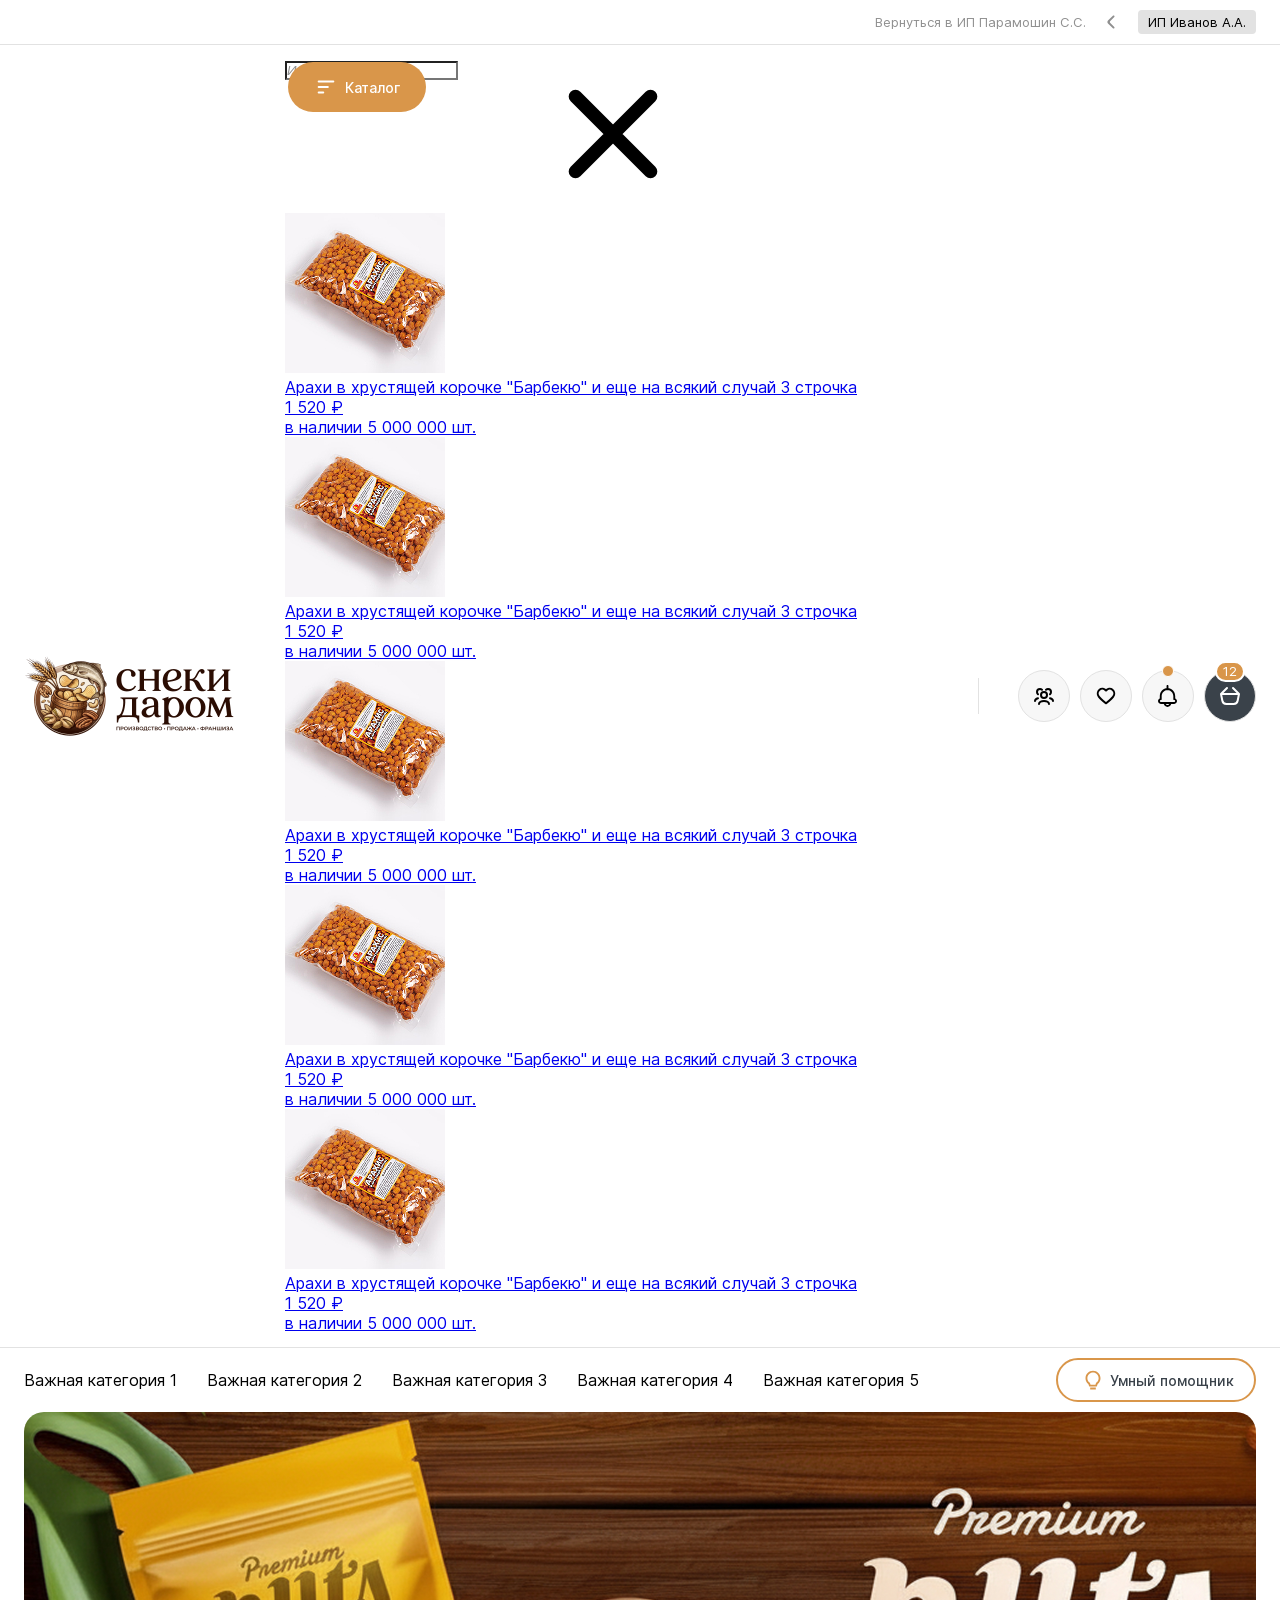
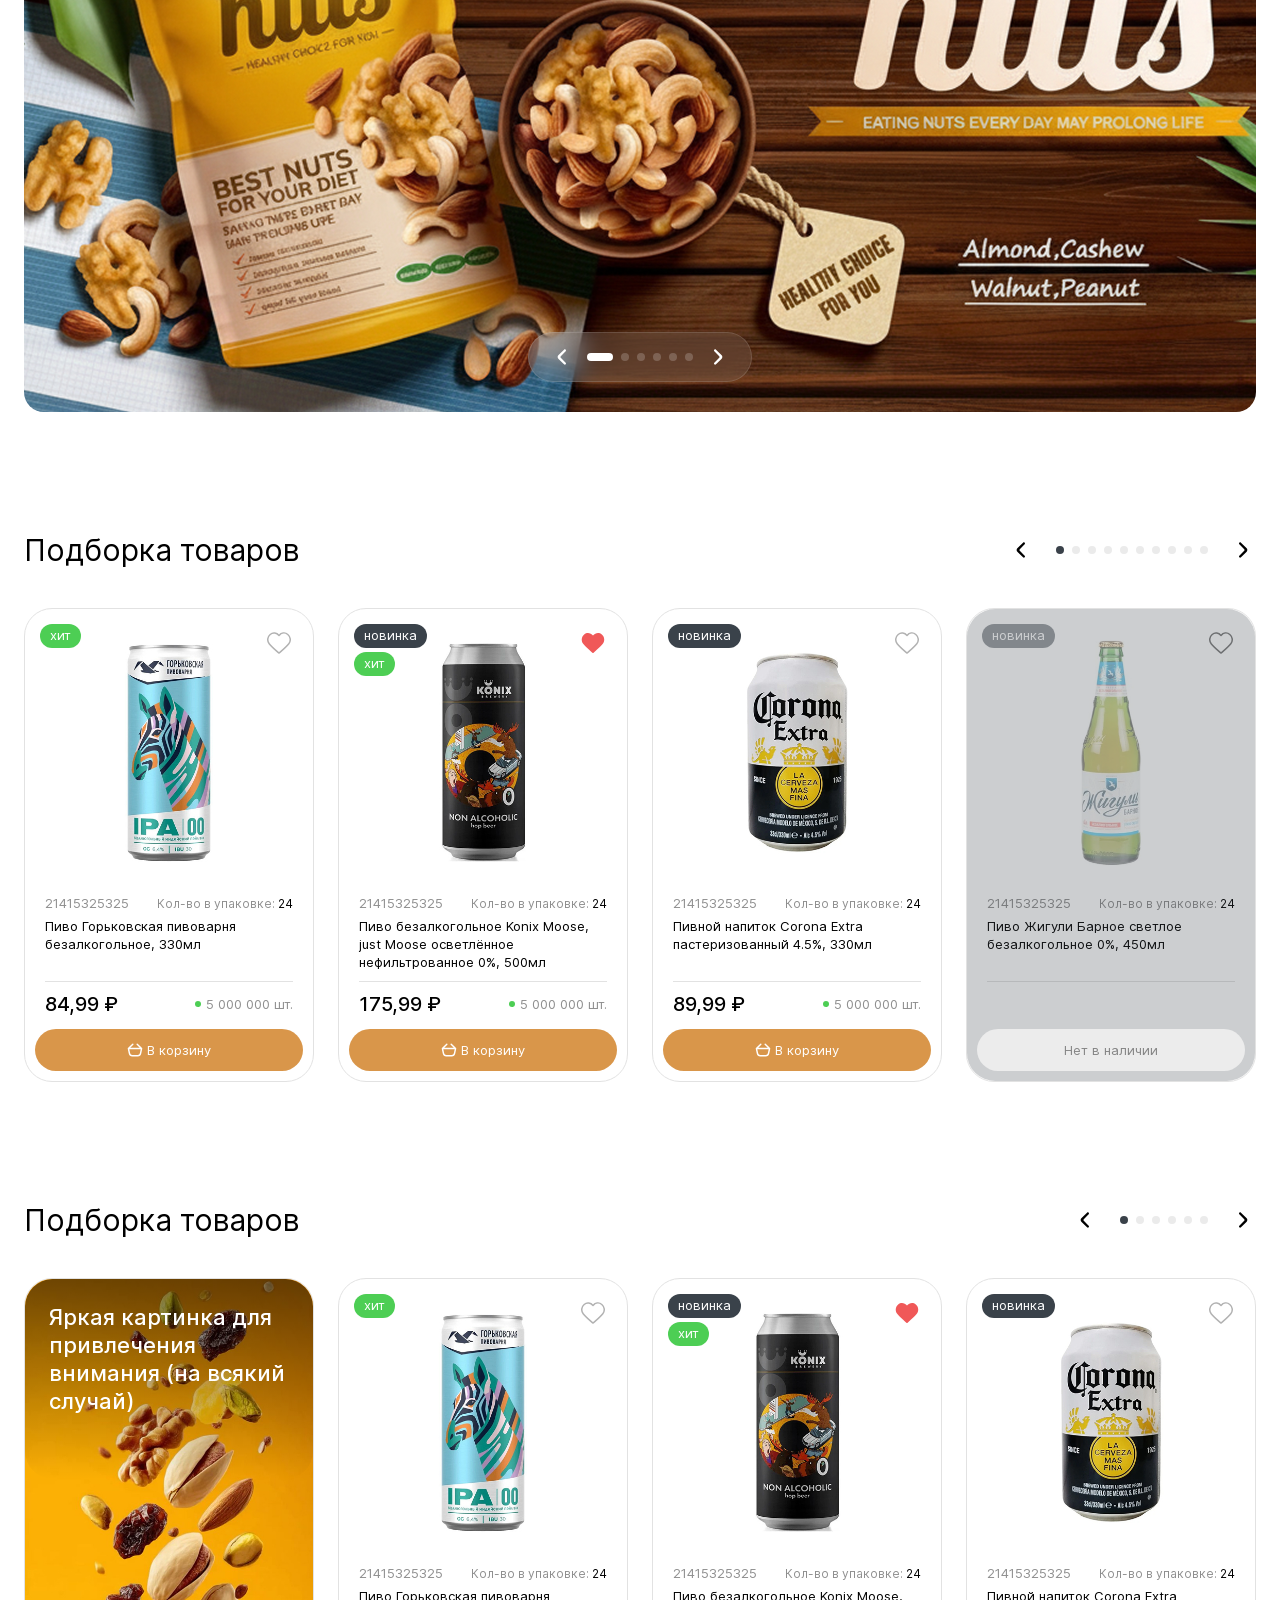
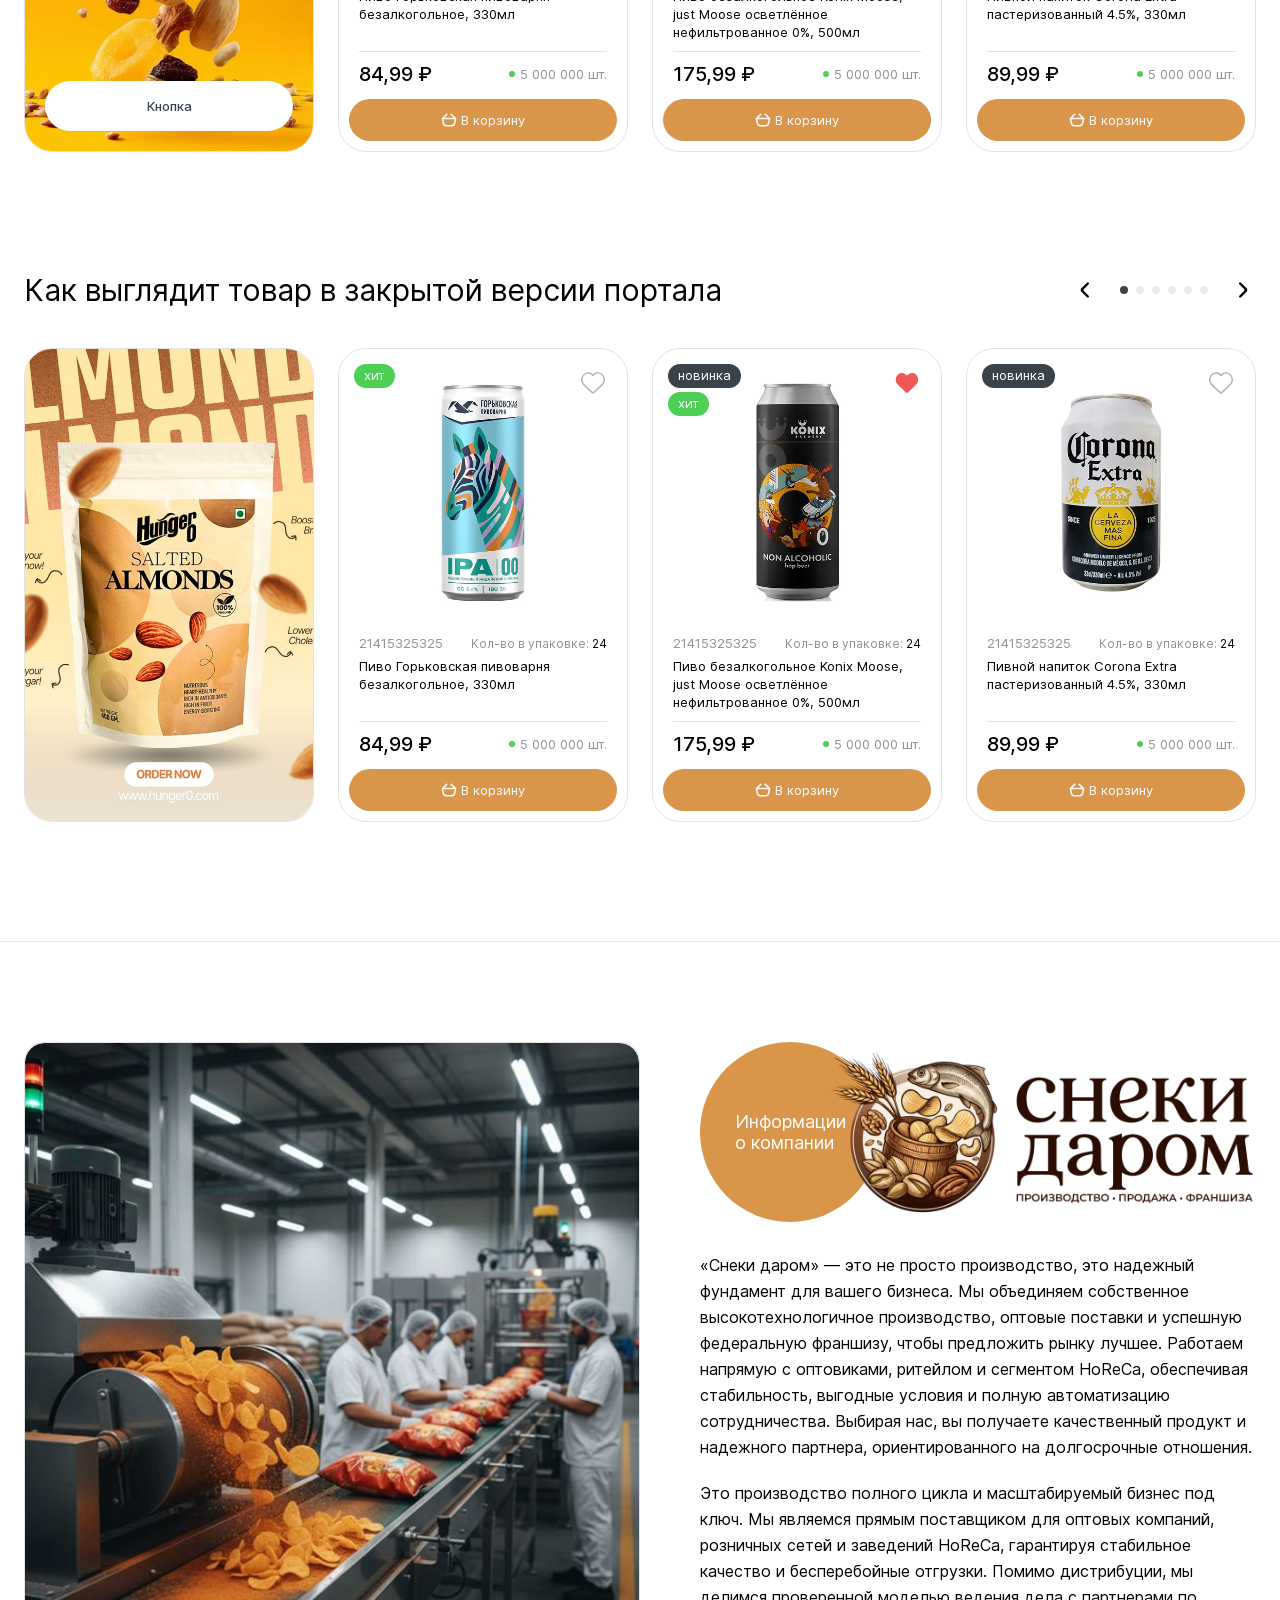
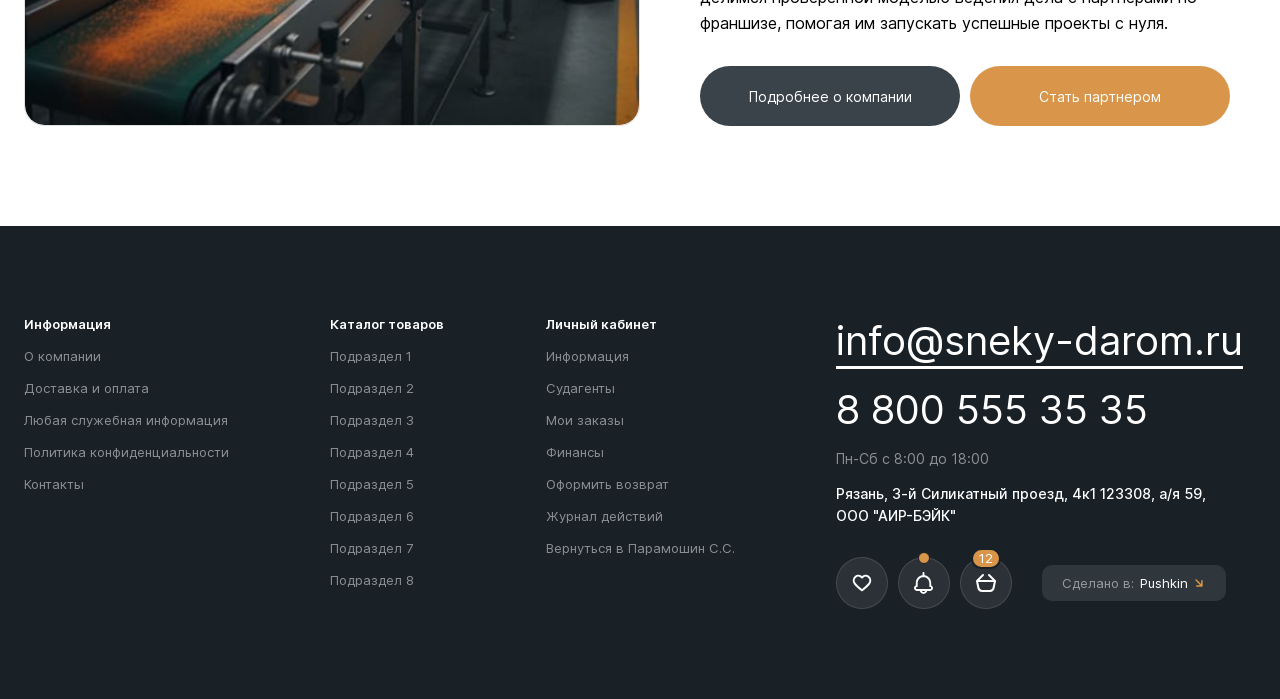
<file: index.html>
<!DOCTYPE html>
<html lang="ru">
	<head>
		<meta http-equiv="Content-Type" content="text/html; charset=utf-8">

		<!-- Adapting the page for mobile devices -->
		<meta name="viewport" content="width=device-width, initial-scale=1, maximum-scale=1">

		<!-- Prohibition of phone number recognition -->
		<meta name="format-detection" content="telephone=no">
		<meta name="SKYPE_TOOLBAR" content ="SKYPE_TOOLBAR_PARSER_COMPATIBLE">

		<!-- Page title -->
		<title>Заголовок страницы</title>

		<!-- Meta description -->
		<meta name="description" content="">

		<!-- Meta Keywords -->
		<meta name="keywords" content="">

		<!-- Changing the color of the mobile browser panel -->
		<meta name="msapplication-TileColor" content="#D9964A">
		<meta name="theme-color" content="#D9964A">

		<!-- Connecting style files -->
		<link rel="stylesheet" href="css/reset.css">
		<link rel="stylesheet" href="css/swiper-bundle.min.css">
		<link rel="stylesheet" href="css/swiper.css">
		<link rel="stylesheet" href="css/fancybox.css">
		<link rel="stylesheet" href="css/ion.rangeSlider.css">
		<link rel="stylesheet" href="css/styles.css">
		<link rel="stylesheet" href="css/fonts.css">

		<link rel="stylesheet" href="css/response_1279.css" media="print, (max-width: 1279px)">
		<link rel="stylesheet" href="css/response_1023.css" media="print, (max-width: 1023px)">
		<link rel="stylesheet" href="css/response_767.css" media="print, (max-width: 767px)">
	</head>

	<body>
		<div class="wrap bg_light">
			<div class="main">
				<header>
					<div class="top">
						<div class="cont">
							<div class="back">
								<a href="/" class="link">
									<span>Вернуться в ИП Парамошин С.С.</span>

									<svg class="icon"><use xlink:href="images/sprite.svg#ic_arr_hor"></use></svg>
								</a>
							</div>

							<div class="account">
								<a href="/" class="name">ИП Иванов А.А.</a>

								<div class="dropdown">
									<div class="links">
										<div><a href="/">Общая информация</a></div>

										<div><a href="/">Мои заказы</a></div>

										<div><a href="/">Действия</a></div>

										<div><a href="/">Финансы</a></div>

										<div><a href="/">Оформить возврат</a></div>

										<div class="divider"></div>

										<div><a href="/">Субагенты</a></div>
									</div>

									<button class="logout_btn">
										<svg class="icon"><use xlink:href="images/sprite.svg#ic_logout"></use></svg>

										<span>Выйти</span>
									</button>
								</div>
							</div>
						</div>
					</div>

					<div class="data mob_no_border">
						<div class="cont">
							<a class="logo">
								<img src="images/logo.png" alt="">
							</a>

							<div class="search">
								<div class="catalog_modal modal_cont">
									<button class="mini_modal_btn" data-modal-id="#catalog_mini_modal">
										<svg class="icon"><use xlink:href="images/sprite.svg#ic_catalog"></use></svg>

										<svg class="icon"><use xlink:href="images/sprite.svg#ic_close"></use></svg>

										<span>Каталог</span>
									</button>

									<div class="mini_modal" id="catalog_mini_modal">
										<div class="main">
											<div class="label">Каталог</div>

											<div class="items">
												<button class="btn">
													<span>Алкогольная продукция</span>

													<svg class="icon"><use xlink:href="images/sprite.svg#ic_arr_hor"></use></svg>
												</button>

												<button class="btn active">
													<span>Безалкогольная продукция</span>

													<svg class="icon"><use xlink:href="images/sprite.svg#ic_arr_hor"></use></svg>
												</button>

												<button class="btn">
													<span>Собственное производство</span>

													<svg class="icon"><use xlink:href="images/sprite.svg#ic_arr_hor"></use></svg>
												</button>

												<button class="btn">
													<span>Оборудование для продаж</span>

													<svg class="icon"><use xlink:href="images/sprite.svg#ic_arr_hor"></use></svg>
												</button>

												<button class="btn">
													<span>Снеки</span>

													<svg class="icon"><use xlink:href="images/sprite.svg#ic_arr_hor"></use></svg>
												</button>
											</div>
										</div>

										<div class="sub">
											<div class="catalog catalog1">
												<button class="back_btn">
													<svg class="icon"><use xlink:href="images/sprite.svg#ic_arr_hor"></use></svg>

													<span>Алкогольная продукция</span>
												</button>

												<div class="grid_row">
													<a href="/" class="category">
														<div class="name">Название категории</div>

														<picture class="thumb">
															<img src="images/tmp/category_thumb0.jpg" alt="" loading="lazy">
														</picture>

														<svg class="arr"><use xlink:href="images/sprite.svg#ic_arr_hor"></use></svg>
													</a>

													<a href="/" class="category">
														<div class="name">Название категории</div>

														<picture class="thumb">
															<img src="images/tmp/category_thumb0.jpg" alt="" loading="lazy">
														</picture>

														<svg class="arr"><use xlink:href="images/sprite.svg#ic_arr_hor"></use></svg>
													</a>

													<a href="/" class="category">
														<div class="name">Название категории</div>

														<picture class="thumb">
															<img src="images/tmp/category_thumb0.jpg" alt="" loading="lazy">
														</picture>

														<svg class="arr"><use xlink:href="images/sprite.svg#ic_arr_hor"></use></svg>
													</a>

													<a href="/" class="category">
														<div class="name">Название категории</div>

														<picture class="thumb">
															<img src="images/tmp/category_thumb0.jpg" alt="" loading="lazy">
														</picture>

														<svg class="arr"><use xlink:href="images/sprite.svg#ic_arr_hor"></use></svg>
													</a>

													<a href="/" class="category">
														<div class="name">Название категории</div>

														<picture class="thumb">
															<img src="images/tmp/category_thumb0.jpg" alt="" loading="lazy">
														</picture>

														<svg class="arr"><use xlink:href="images/sprite.svg#ic_arr_hor"></use></svg>
													</a>

													<a href="/" class="category">
														<div class="name">Название категории</div>

														<picture class="thumb">
															<img src="images/tmp/category_thumb0.jpg" alt="" loading="lazy">
														</picture>

														<svg class="arr"><use xlink:href="images/sprite.svg#ic_arr_hor"></use></svg>
													</a>

													<a href="/" class="category">
														<div class="name">Название категории</div>

														<picture class="thumb">
															<img src="images/tmp/category_thumb0.jpg" alt="" loading="lazy">
														</picture>

														<svg class="arr"><use xlink:href="images/sprite.svg#ic_arr_hor"></use></svg>
													</a>

													<a href="/" class="category">
														<div class="name">Название категории</div>

														<picture class="thumb">
															<img src="images/tmp/category_thumb0.jpg" alt="" loading="lazy">
														</picture>

														<svg class="arr"><use xlink:href="images/sprite.svg#ic_arr_hor"></use></svg>
													</a>

													<a href="/" class="category">
														<div class="name">Название категории</div>

														<picture class="thumb">
															<img src="images/tmp/category_thumb0.jpg" alt="" loading="lazy">
														</picture>

														<svg class="arr"><use xlink:href="images/sprite.svg#ic_arr_hor"></use></svg>
													</a>

													<a href="/" class="category">
														<div class="name">Название категории</div>

														<picture class="thumb">
															<img src="images/tmp/category_thumb0.jpg" alt="" loading="lazy">
														</picture>

														<svg class="arr"><use xlink:href="images/sprite.svg#ic_arr_hor"></use></svg>
													</a>
												</div>
											</div>

											<div class="catalog catalog2" style="display: block;">
												<button class="back_btn">
													<svg class="icon"><use xlink:href="images/sprite.svg#ic_arr_hor"></use></svg>

													<span>Безалкогольная продукция</span>
												</button>

												<div class="grid_row">
													<a href="/" class="category">
														<div class="name">Название категории</div>

														<picture class="thumb">
															<img src="images/tmp/category_thumb0.jpg" alt="" loading="lazy">
														</picture>

														<svg class="arr"><use xlink:href="images/sprite.svg#ic_arr_hor"></use></svg>
													</a>

													<a href="/" class="category">
														<div class="name">Название категории</div>

														<picture class="thumb">
															<img src="images/tmp/category_thumb0.jpg" alt="" loading="lazy">
														</picture>

														<svg class="arr"><use xlink:href="images/sprite.svg#ic_arr_hor"></use></svg>
													</a>

													<a href="/" class="category">
														<div class="name">Название категории</div>

														<picture class="thumb">
															<img src="images/tmp/category_thumb0.jpg" alt="" loading="lazy">
														</picture>

														<svg class="arr"><use xlink:href="images/sprite.svg#ic_arr_hor"></use></svg>
													</a>

													<a href="/" class="category">
														<div class="name">Название категории</div>

														<picture class="thumb">
															<img src="images/tmp/category_thumb0.jpg" alt="" loading="lazy">
														</picture>

														<svg class="arr"><use xlink:href="images/sprite.svg#ic_arr_hor"></use></svg>
													</a>

													<a href="/" class="category">
														<div class="name">Название категории</div>

														<picture class="thumb">
															<img src="images/tmp/category_thumb0.jpg" alt="" loading="lazy">
														</picture>

														<svg class="arr"><use xlink:href="images/sprite.svg#ic_arr_hor"></use></svg>
													</a>

													<a href="/" class="category">
														<div class="name">Название категории</div>

														<picture class="thumb">
															<img src="images/tmp/category_thumb0.jpg" alt="" loading="lazy">
														</picture>

														<svg class="arr"><use xlink:href="images/sprite.svg#ic_arr_hor"></use></svg>
													</a>

													<a href="/" class="category">
														<div class="name">Название категории</div>

														<picture class="thumb">
															<img src="images/tmp/category_thumb0.jpg" alt="" loading="lazy">
														</picture>

														<svg class="arr"><use xlink:href="images/sprite.svg#ic_arr_hor"></use></svg>
													</a>

													<a href="/" class="category">
														<div class="name">Название категории</div>

														<picture class="thumb">
															<img src="images/tmp/category_thumb0.jpg" alt="" loading="lazy">
														</picture>

														<svg class="arr"><use xlink:href="images/sprite.svg#ic_arr_hor"></use></svg>
													</a>

													<a href="/" class="category">
														<div class="name">Название категории</div>

														<picture class="thumb">
															<img src="images/tmp/category_thumb0.jpg" alt="" loading="lazy">
														</picture>

														<svg class="arr"><use xlink:href="images/sprite.svg#ic_arr_hor"></use></svg>
													</a>

													<a href="/" class="category">
														<div class="name">Название категории</div>

														<picture class="thumb">
															<img src="images/tmp/category_thumb0.jpg" alt="" loading="lazy">
														</picture>

														<svg class="arr"><use xlink:href="images/sprite.svg#ic_arr_hor"></use></svg>
													</a>
												</div>
											</div>

											<div class="catalog catalog3">
												<button class="back_btn">
													<svg class="icon"><use xlink:href="images/sprite.svg#ic_arr_hor"></use></svg>

													<span>Собственное производство</span>
												</button>

												<div class="grid_row">
													<a href="/" class="category">
														<div class="name">Название категории</div>

														<picture class="thumb">
															<img src="images/tmp/category_thumb0.jpg" alt="" loading="lazy">
														</picture>

														<svg class="arr"><use xlink:href="images/sprite.svg#ic_arr_hor"></use></svg>
													</a>

													<a href="/" class="category">
														<div class="name">Название категории</div>

														<picture class="thumb">
															<img src="images/tmp/category_thumb0.jpg" alt="" loading="lazy">
														</picture>

														<svg class="arr"><use xlink:href="images/sprite.svg#ic_arr_hor"></use></svg>
													</a>

													<a href="/" class="category">
														<div class="name">Название категории</div>

														<picture class="thumb">
															<img src="images/tmp/category_thumb0.jpg" alt="" loading="lazy">
														</picture>

														<svg class="arr"><use xlink:href="images/sprite.svg#ic_arr_hor"></use></svg>
													</a>

													<a href="/" class="category">
														<div class="name">Название категории</div>

														<picture class="thumb">
															<img src="images/tmp/category_thumb0.jpg" alt="" loading="lazy">
														</picture>

														<svg class="arr"><use xlink:href="images/sprite.svg#ic_arr_hor"></use></svg>
													</a>

													<a href="/" class="category">
														<div class="name">Название категории</div>

														<picture class="thumb">
															<img src="images/tmp/category_thumb0.jpg" alt="" loading="lazy">
														</picture>

														<svg class="arr"><use xlink:href="images/sprite.svg#ic_arr_hor"></use></svg>
													</a>

													<a href="/" class="category">
														<div class="name">Название категории</div>

														<picture class="thumb">
															<img src="images/tmp/category_thumb0.jpg" alt="" loading="lazy">
														</picture>

														<svg class="arr"><use xlink:href="images/sprite.svg#ic_arr_hor"></use></svg>
													</a>

													<a href="/" class="category">
														<div class="name">Название категории</div>

														<picture class="thumb">
															<img src="images/tmp/category_thumb0.jpg" alt="" loading="lazy">
														</picture>

														<svg class="arr"><use xlink:href="images/sprite.svg#ic_arr_hor"></use></svg>
													</a>

													<a href="/" class="category">
														<div class="name">Название категории</div>

														<picture class="thumb">
															<img src="images/tmp/category_thumb0.jpg" alt="" loading="lazy">
														</picture>

														<svg class="arr"><use xlink:href="images/sprite.svg#ic_arr_hor"></use></svg>
													</a>

													<a href="/" class="category">
														<div class="name">Название категории</div>

														<picture class="thumb">
															<img src="images/tmp/category_thumb0.jpg" alt="" loading="lazy">
														</picture>

														<svg class="arr"><use xlink:href="images/sprite.svg#ic_arr_hor"></use></svg>
													</a>

													<a href="/" class="category">
														<div class="name">Название категории</div>

														<picture class="thumb">
															<img src="images/tmp/category_thumb0.jpg" alt="" loading="lazy">
														</picture>

														<svg class="arr"><use xlink:href="images/sprite.svg#ic_arr_hor"></use></svg>
													</a>
												</div>
											</div>

											<div class="catalog catalog4">
												<button class="back_btn">
													<svg class="icon"><use xlink:href="images/sprite.svg#ic_arr_hor"></use></svg>

													<span>Оборудование для продаж</span>
												</button>

												<div class="grid_row">
													<a href="/" class="category">
														<div class="name">Название категории</div>

														<picture class="thumb">
															<img src="images/tmp/category_thumb0.jpg" alt="" loading="lazy">
														</picture>

														<svg class="arr"><use xlink:href="images/sprite.svg#ic_arr_hor"></use></svg>
													</a>

													<a href="/" class="category">
														<div class="name">Название категории</div>

														<picture class="thumb">
															<img src="images/tmp/category_thumb0.jpg" alt="" loading="lazy">
														</picture>

														<svg class="arr"><use xlink:href="images/sprite.svg#ic_arr_hor"></use></svg>
													</a>

													<a href="/" class="category">
														<div class="name">Название категории</div>

														<picture class="thumb">
															<img src="images/tmp/category_thumb0.jpg" alt="" loading="lazy">
														</picture>

														<svg class="arr"><use xlink:href="images/sprite.svg#ic_arr_hor"></use></svg>
													</a>

													<a href="/" class="category">
														<div class="name">Название категории</div>

														<picture class="thumb">
															<img src="images/tmp/category_thumb0.jpg" alt="" loading="lazy">
														</picture>

														<svg class="arr"><use xlink:href="images/sprite.svg#ic_arr_hor"></use></svg>
													</a>

													<a href="/" class="category">
														<div class="name">Название категории</div>

														<picture class="thumb">
															<img src="images/tmp/category_thumb0.jpg" alt="" loading="lazy">
														</picture>

														<svg class="arr"><use xlink:href="images/sprite.svg#ic_arr_hor"></use></svg>
													</a>

													<a href="/" class="category">
														<div class="name">Название категории</div>

														<picture class="thumb">
															<img src="images/tmp/category_thumb0.jpg" alt="" loading="lazy">
														</picture>

														<svg class="arr"><use xlink:href="images/sprite.svg#ic_arr_hor"></use></svg>
													</a>

													<a href="/" class="category">
														<div class="name">Название категории</div>

														<picture class="thumb">
															<img src="images/tmp/category_thumb0.jpg" alt="" loading="lazy">
														</picture>

														<svg class="arr"><use xlink:href="images/sprite.svg#ic_arr_hor"></use></svg>
													</a>

													<a href="/" class="category">
														<div class="name">Название категории</div>

														<picture class="thumb">
															<img src="images/tmp/category_thumb0.jpg" alt="" loading="lazy">
														</picture>

														<svg class="arr"><use xlink:href="images/sprite.svg#ic_arr_hor"></use></svg>
													</a>

													<a href="/" class="category">
														<div class="name">Название категории</div>

														<picture class="thumb">
															<img src="images/tmp/category_thumb0.jpg" alt="" loading="lazy">
														</picture>

														<svg class="arr"><use xlink:href="images/sprite.svg#ic_arr_hor"></use></svg>
													</a>

													<a href="/" class="category">
														<div class="name">Название категории</div>

														<picture class="thumb">
															<img src="images/tmp/category_thumb0.jpg" alt="" loading="lazy">
														</picture>

														<svg class="arr"><use xlink:href="images/sprite.svg#ic_arr_hor"></use></svg>
													</a>
												</div>
											</div>

											<div class="catalog catalog5">
												<button class="back_btn">
													<svg class="icon"><use xlink:href="images/sprite.svg#ic_arr_hor"></use></svg>

													<span>Снеки</span>
												</button>

												<div class="grid_row">
													<a href="/" class="category">
														<div class="name">Название категории</div>

														<picture class="thumb">
															<img src="images/tmp/category_thumb0.jpg" alt="" loading="lazy">
														</picture>

														<svg class="arr"><use xlink:href="images/sprite.svg#ic_arr_hor"></use></svg>
													</a>

													<a href="/" class="category">
														<div class="name">Название категории</div>

														<picture class="thumb">
															<img src="images/tmp/category_thumb0.jpg" alt="" loading="lazy">
														</picture>

														<svg class="arr"><use xlink:href="images/sprite.svg#ic_arr_hor"></use></svg>
													</a>

													<a href="/" class="category">
														<div class="name">Название категории</div>

														<picture class="thumb">
															<img src="images/tmp/category_thumb0.jpg" alt="" loading="lazy">
														</picture>

														<svg class="arr"><use xlink:href="images/sprite.svg#ic_arr_hor"></use></svg>
													</a>

													<a href="/" class="category">
														<div class="name">Название категории</div>

														<picture class="thumb">
															<img src="images/tmp/category_thumb0.jpg" alt="" loading="lazy">
														</picture>

														<svg class="arr"><use xlink:href="images/sprite.svg#ic_arr_hor"></use></svg>
													</a>

													<a href="/" class="category">
														<div class="name">Название категории</div>

														<picture class="thumb">
															<img src="images/tmp/category_thumb0.jpg" alt="" loading="lazy">
														</picture>

														<svg class="arr"><use xlink:href="images/sprite.svg#ic_arr_hor"></use></svg>
													</a>

													<a href="/" class="category">
														<div class="name">Название категории</div>

														<picture class="thumb">
															<img src="images/tmp/category_thumb0.jpg" alt="" loading="lazy">
														</picture>

														<svg class="arr"><use xlink:href="images/sprite.svg#ic_arr_hor"></use></svg>
													</a>

													<a href="/" class="category">
														<div class="name">Название категории</div>

														<picture class="thumb">
															<img src="images/tmp/category_thumb0.jpg" alt="" loading="lazy">
														</picture>

														<svg class="arr"><use xlink:href="images/sprite.svg#ic_arr_hor"></use></svg>
													</a>

													<a href="/" class="category">
														<div class="name">Название категории</div>

														<picture class="thumb">
															<img src="images/tmp/category_thumb0.jpg" alt="" loading="lazy">
														</picture>

														<svg class="arr"><use xlink:href="images/sprite.svg#ic_arr_hor"></use></svg>
													</a>

													<a href="/" class="category">
														<div class="name">Название категории</div>

														<picture class="thumb">
															<img src="images/tmp/category_thumb0.jpg" alt="" loading="lazy">
														</picture>

														<svg class="arr"><use xlink:href="images/sprite.svg#ic_arr_hor"></use></svg>
													</a>

													<a href="/" class="category">
														<div class="name">Название категории</div>

														<picture class="thumb">
															<img src="images/tmp/category_thumb0.jpg" alt="" loading="lazy">
														</picture>

														<svg class="arr"><use xlink:href="images/sprite.svg#ic_arr_hor"></use></svg>
													</a>
												</div>
											</div>
										</div>
									</div>
								</div>

								<form action="">
									<input type="text" name="" value="" class="input" placeholder="Искать товары...">

									<button type="button" class="clear_btn">
										<svg class="icon"><use xlink:href="images/sprite.svg#ic_close"></use></svg>
									</button>

									<div class="tips">
										<div class="scroll">
											<a href="/" class="product">
												<picture class="thumb">
													<img src="images/tmp/product_thumb6.jpg" alt="" loading="lazy">
												</picture>

												<div class="info">
													<div class="name">Арахи в хрустящей корочке "Барбекю" и еще на всякий случай 3 строчка </div>

													<div class="buy_info">
														<div class="price">1 520 ₽</div>

														<div class="available">
															<span class="label">в наличии</span>
															<span class="val green">5 000 000 шт.</span>
														</div>
													</div>
												</div>
											</a>

											<a href="/" class="product">
												<picture class="thumb">
													<img src="images/tmp/product_thumb6.jpg" alt="" loading="lazy">
												</picture>

												<div class="info">
													<div class="name">Арахи в хрустящей корочке "Барбекю" и еще на всякий случай 3 строчка </div>

													<div class="buy_info">
														<div class="price">1 520 ₽</div>

														<div class="available">
															<span class="label">в наличии</span>
															<span class="val green">5 000 000 шт.</span>
														</div>
													</div>
												</div>
											</a>

											<a href="/" class="product">
												<picture class="thumb">
													<img src="images/tmp/product_thumb6.jpg" alt="" loading="lazy">
												</picture>

												<div class="info">
													<div class="name">Арахи в хрустящей корочке "Барбекю" и еще на всякий случай 3 строчка </div>

													<div class="buy_info">
														<div class="price">1 520 ₽</div>

														<div class="available">
															<span class="label">в наличии</span>
															<span class="val green">5 000 000 шт.</span>
														</div>
													</div>
												</div>
											</a>

											<a href="/" class="product">
												<picture class="thumb">
													<img src="images/tmp/product_thumb6.jpg" alt="" loading="lazy">
												</picture>

												<div class="info">
													<div class="name">Арахи в хрустящей корочке "Барбекю" и еще на всякий случай 3 строчка </div>

													<div class="buy_info">
														<div class="price">1 520 ₽</div>

														<div class="available">
															<span class="label">в наличии</span>
															<span class="val green">5 000 000 шт.</span>
														</div>
													</div>
												</div>
											</a>

											<a href="/" class="product">
												<picture class="thumb">
													<img src="images/tmp/product_thumb6.jpg" alt="" loading="lazy">
												</picture>

												<div class="info">
													<div class="name">Арахи в хрустящей корочке "Барбекю" и еще на всякий случай 3 строчка </div>

													<div class="buy_info">
														<div class="price">1 520 ₽</div>

														<div class="available">
															<span class="label">в наличии</span>
															<span class="val green">5 000 000 шт.</span>
														</div>
													</div>
												</div>
											</a>
										</div>
									</div>
								</form>
							</div>

							<div class="btns">
								<div class="account_inform">
									<a href="/" class="btn">
										<svg class="icon"><use xlink:href="images/sprite.svg#ic_users"></use></svg>
									</a>
								</div>

								<div class="favorite_inform">
									<a href="/" class="btn">
										<svg class="icon"><use xlink:href="images/sprite.svg#ic_favorite"></use></svg>
									</a>
								</div>

								<div class="notifi_inform">
									<a href="/" class="btn">
										<span class="status"></span>

										<svg class="icon"><use xlink:href="images/sprite.svg#ic_notification"></use></svg>
									</a>
								</div>

								<div class="cart_inform">
									<a href="/" class="btn">
										<span class="count">12</span>

										<svg class="icon"><use xlink:href="images/sprite.svg#ic_cart"></use></svg>
									</a>
								</div>
							</div>
						</div>
					</div>

					<div class="bottom no_border">
						<div class="cont">
							<nav class="menu">
								<div class="item">
									<a href="/">Важная категория 1</a>
								</div>

								<div class="item">
									<a href="/">Важная категория 2</a>
								</div>

								<div class="item">
									<a href="/">Важная категория 3</a>
								</div>

								<div class="item">
									<a href="/">Важная категория 4</a>
								</div>

								<div class="item">
									<a href="/">Важная категория 5</a>
								</div>
							</nav>

							<div class="ai_help">
								<a href="/" class="btn">
									<svg class="icon"><use xlink:href="images/sprite.svg#ic_ai"></use></svg>

									<span>Умный помощник</span>
								</a>
							</div>
						</div>
					</div>
				</header>


				<section class="main_slider block l_m">
					<div class="cont l_w">
						<div class="swiper">
							<div class="swiper-wrapper">
								<div class="swiper-slide">
									<a href="/" class="link">
										<picture class="image">
											<img src="images/tmp/main_slider_img.jpg" alt="" loading="lazy" class="cover">
										</picture>
									</a>
								</div>

								<div class="swiper-slide">
									<a href="/" class="link">
										<picture class="image">
											<img src="images/tmp/main_slider_img.jpg" alt="" loading="lazy" class="cover">
										</picture>
									</a>
								</div>

								<div class="swiper-slide">
									<a href="/" class="link">
										<picture class="image">
											<img src="images/tmp/main_slider_img.jpg" alt="" loading="lazy" class="cover">
										</picture>
									</a>
								</div>

								<div class="swiper-slide">
									<a href="/" class="link">
										<picture class="image">
											<img src="images/tmp/main_slider_img.jpg" alt="" loading="lazy" class="cover">
										</picture>
									</a>
								</div>

								<div class="swiper-slide">
									<a href="/" class="link">
										<picture class="image">
											<img src="images/tmp/main_slider_img.jpg" alt="" loading="lazy" class="cover">
										</picture>
									</a>
								</div>

								<div class="swiper-slide">
									<a href="/" class="link">
										<picture class="image">
											<img src="images/tmp/main_slider_img.jpg" alt="" loading="lazy" class="cover">
										</picture>
									</a>
								</div>
							</div>

							<div class="swiper-controls">
								<button class="swiper-button-prev">
									<svg class="icon"><use xlink:href="images/sprite.svg#ic_arr_hor"></use></svg>
								</button>

								<div class="swiper-pagination"></div>

								<button class="swiper-button-next">
									<svg class="icon"><use xlink:href="images/sprite.svg#ic_arr_hor"></use></svg>
								</button>
							</div>
						</div>
					</div>
				</section>


				<section class="products block l_m">
					<div class="cont">
						<div class="head">
							<div class="block_head">
								<div class="title">Подборка товаров</div>
							</div>

							<div class="swiper-controls">
								<button class="swiper-button-prev">
									<svg class="icon"><use xlink:href="images/sprite.svg#ic_arr_hor"></use></svg>
								</button>

								<div class="swiper-pagination"></div>

								<button class="swiper-button-next">
									<svg class="icon"><use xlink:href="images/sprite.svg#ic_arr_hor"></use></svg>
								</button>
							</div>
						</div>
					</div>

					<div class="cont l_w">
						<div class="swiper">
							<div class="grid_row show">
								<div>
									<div class="product_wrap">
										<div class="product">
											<div class="stickers">
												<div class="sticker hit">хит</div>
											</div>

											<button class="favorite_btn">
												<svg class="icon"><use xlink:href="images/sprite.svg#ic_favorite2"></use></svg>

												<svg class="icon"><use xlink:href="images/sprite.svg#ic_favorite_fill"></use></svg>
											</button>

											<a href="/" class="image">
												<picture class="thumb">
													<img src="images/tmp/product_thumb1.jpg" alt="" loading="lazy">
												</picture>
											</a>

											<div class="data">
												<div class="info">
													<div class="articul">21415325325</div>

													<div class="quantity">Кол-во в упаковке: <span>24</span></div>
												</div>

												<div class="name">
													<a href="/">Пиво Горьковская пивоварня безалкогольное, 330мл</a>
												</div>

												<div class="buy_info">
													<div class="price">84,99 ₽</div>

													<div class="available green">5 000 000 шт.</div>
												</div>

												<button class="buy_btn">
													<svg class="icon"><use xlink:href="images/sprite.svg#ic_cart"></use></svg>

													<span>В корзину</span>
												</button>

												<div class="after_buy">
													<div class="amount">
														<button type="button" class="btn minus"></button>

														<input type="text" value="15" class="input" data-minimum="1" data-maximum="9999" data-step="1" data-unit="" maxlength="4">

														<button type="button" class="btn plus"></button>
													</div>

													<div class="total_price">1 200 000 ₽</div>
												</div>
											</div>
										</div>

										<div class="product_features">
											<div class="items">
												<div>Состав: мука пшеничная, масло растительное, соль, натуральные вкусоароматические добавки</div>

												<div>Масса нетто: 150 г / 500 г / 3 кг (опт)</div>

												<div>Срок годности: 6 месяцев.</div>

												<div>Условия хранения: при t от 5 до 25 °C, относительной влажности не более 75%.</div>

												<div>Упаковка: термосвариваемый пакет / гофрокороб (для опта)</div>

												<div>Энергетическая ценность: 520 ккал / 100 г.</div>
											</div>
										</div>
									</div>
								</div>

								<div>
									<div class="product_wrap">
										<div class="product">
											<div class="stickers">
												<div class="sticker new">новинка</div>
												<div class="sticker hit">хит</div>
											</div>

											<button class="favorite_btn active">
												<svg class="icon"><use xlink:href="images/sprite.svg#ic_favorite2"></use></svg>

												<svg class="icon"><use xlink:href="images/sprite.svg#ic_favorite_fill"></use></svg>
											</button>

											<a href="/" class="image">
												<picture class="thumb">
													<img src="images/tmp/product_thumb2.jpg" alt="" loading="lazy">
												</picture>
											</a>

											<div class="data">
												<div class="info">
													<div class="articul">21415325325</div>

													<div class="quantity">Кол-во в упаковке: <span>24</span></div>
												</div>

												<div class="name">
													<a href="/">Пиво безалкогольное Konix Moose, just Moose осветлённое нефильтрованное 0%, 500мл</a>
												</div>

												<div class="buy_info">
													<div class="price">175,99 ₽</div>

													<div class="available green">5 000 000 шт.</div>
												</div>

												<button class="buy_btn">
													<svg class="icon"><use xlink:href="images/sprite.svg#ic_cart"></use></svg>

													<span>В корзину</span>
												</button>

												<div class="after_buy">
													<div class="amount">
														<button type="button" class="btn minus"></button>

														<input type="text" value="15" class="input" data-minimum="1" data-maximum="9999" data-step="1" data-unit="" maxlength="4">

														<button type="button" class="btn plus"></button>
													</div>

													<div class="total_price">1 200 000 ₽</div>
												</div>
											</div>
										</div>

										<div class="product_features">
											<div class="items">
												<div>Состав: мука пшеничная, масло растительное, соль, натуральные вкусоароматические добавки</div>

												<div>Масса нетто: 150 г / 500 г / 3 кг (опт)</div>

												<div>Срок годности: 6 месяцев.</div>

												<div>Условия хранения: при t от 5 до 25 °C, относительной влажности не более 75%.</div>

												<div>Упаковка: термосвариваемый пакет / гофрокороб (для опта)</div>

												<div>Энергетическая ценность: 520 ккал / 100 г.</div>
											</div>
										</div>
									</div>
								</div>

								<div>
									<div class="product_wrap">
										<div class="product">
											<div class="stickers">
												<div class="sticker new">новинка</div>
											</div>

											<button class="favorite_btn">
												<svg class="icon"><use xlink:href="images/sprite.svg#ic_favorite2"></use></svg>

												<svg class="icon"><use xlink:href="images/sprite.svg#ic_favorite_fill"></use></svg>
											</button>

											<a href="/" class="image">
												<picture class="thumb">
													<img src="images/tmp/product_thumb3.jpg" alt="" loading="lazy">
												</picture>
											</a>

											<div class="data">
												<div class="info">
													<div class="articul">21415325325</div>

													<div class="quantity">Кол-во в упаковке: <span>24</span></div>
												</div>

												<div class="name">
													<a href="/">Пивной напиток Corona Extra пастеризованный 4.5%, 330мл</a>
												</div>

												<div class="buy_info">
													<div class="price">89,99 ₽</div>

													<div class="available green">5 000 000 шт.</div>
												</div>

												<button class="buy_btn">
													<svg class="icon"><use xlink:href="images/sprite.svg#ic_cart"></use></svg>

													<span>В корзину</span>
												</button>

												<div class="after_buy">
													<div class="amount">
														<button type="button" class="btn minus"></button>

														<input type="text" value="15" class="input" data-minimum="1" data-maximum="9999" data-step="1" data-unit="" maxlength="4">

														<button type="button" class="btn plus"></button>
													</div>

													<div class="total_price">1 200 000 ₽</div>
												</div>
											</div>
										</div>

										<div class="product_features">
											<div class="items">
												<div>Состав: мука пшеничная, масло растительное, соль, натуральные вкусоароматические добавки</div>

												<div>Масса нетто: 150 г / 500 г / 3 кг (опт)</div>

												<div>Срок годности: 6 месяцев.</div>

												<div>Условия хранения: при t от 5 до 25 °C, относительной влажности не более 75%.</div>

												<div>Упаковка: термосвариваемый пакет / гофрокороб (для опта)</div>

												<div>Энергетическая ценность: 520 ккал / 100 г.</div>
											</div>
										</div>
									</div>
								</div>

								<div>
									<div class="product_wrap">
										<div class="product disabled">
											<div class="stickers">
												<div class="sticker new">новинка</div>
											</div>

											<button class="favorite_btn">
												<svg class="icon"><use xlink:href="images/sprite.svg#ic_favorite2"></use></svg>

												<svg class="icon"><use xlink:href="images/sprite.svg#ic_favorite_fill"></use></svg>
											</button>

											<a href="/" class="image">
												<picture class="thumb">
													<img src="images/tmp/product_thumb4.jpg" alt="" loading="lazy">
												</picture>
											</a>

											<div class="data">
												<div class="info">
													<div class="articul">21415325325</div>

													<div class="quantity">Кол-во в упаковке: <span>24</span></div>
												</div>

												<div class="name">
													<a href="/">Пиво Жигули Барное светлое безалкогольное 0%, 450мл</a>
												</div>

												<div class="buy_info"></div>

												<div class="not_availabel">Нет в наличии</div>
											</div>
										</div>

										<div class="product_features">
											<div class="items">
												<div>Состав: мука пшеничная, масло растительное, соль, натуральные вкусоароматические добавки</div>

												<div>Масса нетто: 150 г / 500 г / 3 кг (опт)</div>

												<div>Срок годности: 6 месяцев.</div>

												<div>Условия хранения: при t от 5 до 25 °C, относительной влажности не более 75%.</div>

												<div>Упаковка: термосвариваемый пакет / гофрокороб (для опта)</div>

												<div>Энергетическая ценность: 520 ккал / 100 г.</div>
											</div>
										</div>
									</div>
								</div>

								<div>
									<div class="product_wrap">
										<div class="product">
											<div class="stickers">
												<div class="sticker new">новинка</div>
											</div>

											<button class="favorite_btn">
												<svg class="icon"><use xlink:href="images/sprite.svg#ic_favorite2"></use></svg>

												<svg class="icon"><use xlink:href="images/sprite.svg#ic_favorite_fill"></use></svg>
											</button>

											<a href="/" class="image">
												<picture class="thumb">
													<img src="images/tmp/product_thumb5.jpg" alt="" loading="lazy">
												</picture>
											</a>

											<div class="data">
												<div class="info">
													<div class="articul">21415325325</div>

													<div class="quantity">Кол-во в упаковке: <span>24</span></div>
												</div>

												<div class="name">
													<a href="/">Пиво Corona Cero безалкогольное 0%, 330мл</a>
												</div>

												<div class="buy_info">
													<div class="price">177,99 ₽</div>

													<div class="available green">5 000 000 шт.</div>
												</div>

												<button class="buy_btn">
													<svg class="icon"><use xlink:href="images/sprite.svg#ic_cart"></use></svg>

													<span>В корзину</span>
												</button>

												<div class="after_buy">
													<div class="amount">
														<button type="button" class="btn minus"></button>

														<input type="text" value="15" class="input" data-minimum="1" data-maximum="9999" data-step="1" data-unit="" maxlength="4">

														<button type="button" class="btn plus"></button>
													</div>

													<div class="total_price">1 200 000 ₽</div>
												</div>
											</div>
										</div>

										<div class="product_features">
											<div class="items">
												<div>Состав: мука пшеничная, масло растительное, соль, натуральные вкусоароматические добавки</div>

												<div>Масса нетто: 150 г / 500 г / 3 кг (опт)</div>

												<div>Срок годности: 6 месяцев.</div>

												<div>Условия хранения: при t от 5 до 25 °C, относительной влажности не более 75%.</div>

												<div>Упаковка: термосвариваемый пакет / гофрокороб (для опта)</div>

												<div>Энергетическая ценность: 520 ккал / 100 г.</div>
											</div>
										</div>
									</div>
								</div>

								<div>
									<div class="product_wrap">
										<div class="product">
											<div class="stickers">
												<div class="sticker hit">хит</div>
											</div>

											<button class="favorite_btn">
												<svg class="icon"><use xlink:href="images/sprite.svg#ic_favorite2"></use></svg>

												<svg class="icon"><use xlink:href="images/sprite.svg#ic_favorite_fill"></use></svg>
											</button>

											<a href="/" class="image">
												<picture class="thumb">
													<img src="images/tmp/product_thumb1.jpg" alt="" loading="lazy">
												</picture>
											</a>

											<div class="data">
												<div class="info">
													<div class="articul">21415325325</div>

													<div class="quantity">Кол-во в упаковке: <span>24</span></div>
												</div>

												<div class="name">
													<a href="/">Пиво Горьковская пивоварня безалкогольное, 330мл</a>
												</div>

												<div class="buy_info">
													<div class="price">84,99 ₽</div>

													<div class="available green">5 000 000 шт.</div>
												</div>

												<button class="buy_btn">
													<svg class="icon"><use xlink:href="images/sprite.svg#ic_cart"></use></svg>

													<span>В корзину</span>
												</button>

												<div class="after_buy">
													<div class="amount">
														<button type="button" class="btn minus"></button>

														<input type="text" value="15" class="input" data-minimum="1" data-maximum="9999" data-step="1" data-unit="" maxlength="4">

														<button type="button" class="btn plus"></button>
													</div>

													<div class="total_price">1 200 000 ₽</div>
												</div>
											</div>
										</div>

										<div class="product_features">
											<div class="items">
												<div>Состав: мука пшеничная, масло растительное, соль, натуральные вкусоароматические добавки</div>

												<div>Масса нетто: 150 г / 500 г / 3 кг (опт)</div>

												<div>Срок годности: 6 месяцев.</div>

												<div>Условия хранения: при t от 5 до 25 °C, относительной влажности не более 75%.</div>

												<div>Упаковка: термосвариваемый пакет / гофрокороб (для опта)</div>

												<div>Энергетическая ценность: 520 ккал / 100 г.</div>
											</div>
										</div>
									</div>
								</div>

								<div>
									<div class="product_wrap">
										<div class="product">
											<div class="stickers">
												<div class="sticker new">новинка</div>
												<div class="sticker hit">хит</div>
											</div>

											<button class="favorite_btn active">
												<svg class="icon"><use xlink:href="images/sprite.svg#ic_favorite2"></use></svg>

												<svg class="icon"><use xlink:href="images/sprite.svg#ic_favorite_fill"></use></svg>
											</button>

											<a href="/" class="image">
												<picture class="thumb">
													<img src="images/tmp/product_thumb2.jpg" alt="" loading="lazy">
												</picture>
											</a>

											<div class="data">
												<div class="info">
													<div class="articul">21415325325</div>

													<div class="quantity">Кол-во в упаковке: <span>24</span></div>
												</div>

												<div class="name">
													<a href="/">Пиво безалкогольное Konix Moose, just Moose осветлённое нефильтрованное 0%, 500мл</a>
												</div>

												<div class="buy_info">
													<div class="price">175,99 ₽</div>

													<div class="available green">5 000 000 шт.</div>
												</div>

												<button class="buy_btn">
													<svg class="icon"><use xlink:href="images/sprite.svg#ic_cart"></use></svg>

													<span>В корзину</span>
												</button>

												<div class="after_buy">
													<div class="amount">
														<button type="button" class="btn minus"></button>

														<input type="text" value="15" class="input" data-minimum="1" data-maximum="9999" data-step="1" data-unit="" maxlength="4">

														<button type="button" class="btn plus"></button>
													</div>

													<div class="total_price">1 200 000 ₽</div>
												</div>
											</div>
										</div>

										<div class="product_features">
											<div class="items">
												<div>Состав: мука пшеничная, масло растительное, соль, натуральные вкусоароматические добавки</div>

												<div>Масса нетто: 150 г / 500 г / 3 кг (опт)</div>

												<div>Срок годности: 6 месяцев.</div>

												<div>Условия хранения: при t от 5 до 25 °C, относительной влажности не более 75%.</div>

												<div>Упаковка: термосвариваемый пакет / гофрокороб (для опта)</div>

												<div>Энергетическая ценность: 520 ккал / 100 г.</div>
											</div>
										</div>
									</div>
								</div>

								<div>
									<div class="product_wrap">
										<div class="product">
											<div class="stickers">
												<div class="sticker new">новинка</div>
											</div>

											<button class="favorite_btn">
												<svg class="icon"><use xlink:href="images/sprite.svg#ic_favorite2"></use></svg>

												<svg class="icon"><use xlink:href="images/sprite.svg#ic_favorite_fill"></use></svg>
											</button>

											<a href="/" class="image">
												<picture class="thumb">
													<img src="images/tmp/product_thumb3.jpg" alt="" loading="lazy">
												</picture>
											</a>

											<div class="data">
												<div class="info">
													<div class="articul">21415325325</div>

													<div class="quantity">Кол-во в упаковке: <span>24</span></div>
												</div>

												<div class="name">
													<a href="/">Пивной напиток Corona Extra пастеризованный 4.5%, 330мл</a>
												</div>

												<div class="buy_info">
													<div class="price">89,99 ₽</div>

													<div class="available green">5 000 000 шт.</div>
												</div>

												<button class="buy_btn">
													<svg class="icon"><use xlink:href="images/sprite.svg#ic_cart"></use></svg>

													<span>В корзину</span>
												</button>

												<div class="after_buy">
													<div class="amount">
														<button type="button" class="btn minus"></button>

														<input type="text" value="15" class="input" data-minimum="1" data-maximum="9999" data-step="1" data-unit="" maxlength="4">

														<button type="button" class="btn plus"></button>
													</div>

													<div class="total_price">1 200 000 ₽</div>
												</div>
											</div>
										</div>

										<div class="product_features">
											<div class="items">
												<div>Состав: мука пшеничная, масло растительное, соль, натуральные вкусоароматические добавки</div>

												<div>Масса нетто: 150 г / 500 г / 3 кг (опт)</div>

												<div>Срок годности: 6 месяцев.</div>

												<div>Условия хранения: при t от 5 до 25 °C, относительной влажности не более 75%.</div>

												<div>Упаковка: термосвариваемый пакет / гофрокороб (для опта)</div>

												<div>Энергетическая ценность: 520 ккал / 100 г.</div>
											</div>
										</div>
									</div>
								</div>

								<div>
									<div class="product_wrap">
										<div class="product disabled">
											<div class="stickers">
												<div class="sticker new">новинка</div>
											</div>

											<button class="favorite_btn">
												<svg class="icon"><use xlink:href="images/sprite.svg#ic_favorite2"></use></svg>

												<svg class="icon"><use xlink:href="images/sprite.svg#ic_favorite_fill"></use></svg>
											</button>

											<a href="/" class="image">
												<picture class="thumb">
													<img src="images/tmp/product_thumb4.jpg" alt="" loading="lazy">
												</picture>
											</a>

											<div class="data">
												<div class="info">
													<div class="articul">21415325325</div>

													<div class="quantity">Кол-во в упаковке: <span>24</span></div>
												</div>

												<div class="name">
													<a href="/">Пиво Жигули Барное светлое безалкогольное 0%, 450мл</a>
												</div>

												<div class="buy_info"></div>

												<div class="not_availabel">Нет в наличии</div>
											</div>
										</div>

										<div class="product_features">
											<div class="items">
												<div>Состав: мука пшеничная, масло растительное, соль, натуральные вкусоароматические добавки</div>

												<div>Масса нетто: 150 г / 500 г / 3 кг (опт)</div>

												<div>Срок годности: 6 месяцев.</div>

												<div>Условия хранения: при t от 5 до 25 °C, относительной влажности не более 75%.</div>

												<div>Упаковка: термосвариваемый пакет / гофрокороб (для опта)</div>

												<div>Энергетическая ценность: 520 ккал / 100 г.</div>
											</div>
										</div>
									</div>
								</div>

								<div>
									<div class="product_wrap">
										<div class="product">
											<div class="stickers">
												<div class="sticker new">новинка</div>
											</div>

											<button class="favorite_btn">
												<svg class="icon"><use xlink:href="images/sprite.svg#ic_favorite2"></use></svg>

												<svg class="icon"><use xlink:href="images/sprite.svg#ic_favorite_fill"></use></svg>
											</button>

											<a href="/" class="image">
												<picture class="thumb">
													<img src="images/tmp/product_thumb5.jpg" alt="" loading="lazy">
												</picture>
											</a>

											<div class="data">
												<div class="info">
													<div class="articul">21415325325</div>

													<div class="quantity">Кол-во в упаковке: <span>24</span></div>
												</div>

												<div class="name">
													<a href="/">Пиво Corona Cero безалкогольное 0%, 330мл</a>
												</div>

												<div class="buy_info">
													<div class="price">177,99 ₽</div>

													<div class="available green">5 000 000 шт.</div>
												</div>

												<button class="buy_btn">
													<svg class="icon"><use xlink:href="images/sprite.svg#ic_cart"></use></svg>

													<span>В корзину</span>
												</button>

												<div class="after_buy">
													<div class="amount">
														<button type="button" class="btn minus"></button>

														<input type="text" value="15" class="input" data-minimum="1" data-maximum="9999" data-step="1" data-unit="" maxlength="4">

														<button type="button" class="btn plus"></button>
													</div>

													<div class="total_price">1 200 000 ₽</div>
												</div>
											</div>
										</div>

										<div class="product_features">
											<div class="items">
												<div>Состав: мука пшеничная, масло растительное, соль, натуральные вкусоароматические добавки</div>

												<div>Масса нетто: 150 г / 500 г / 3 кг (опт)</div>

												<div>Срок годности: 6 месяцев.</div>

												<div>Условия хранения: при t от 5 до 25 °C, относительной влажности не более 75%.</div>

												<div>Упаковка: термосвариваемый пакет / гофрокороб (для опта)</div>

												<div>Энергетическая ценность: 520 ккал / 100 г.</div>
											</div>
										</div>
									</div>
								</div>
							</div>
						</div>

						<button class="more_btn">
							<span>Показать еще</span>
							<span>Скрыть</span>
						</button>
					</div>
				</section>


				<section class="products block l_m">
					<div class="cont">
						<div class="head">
							<div class="block_head">
								<div class="title">Подборка товаров</div>
							</div>

							<div class="swiper-controls">
								<button class="swiper-button-prev">
									<svg class="icon"><use xlink:href="images/sprite.svg#ic_arr_hor"></use></svg>
								</button>

								<div class="swiper-pagination"></div>

								<button class="swiper-button-next">
									<svg class="icon"><use xlink:href="images/sprite.svg#ic_arr_hor"></use></svg>
								</button>
							</div>
						</div>
					</div>

					<div class="cont l_w">
						<div class="swiper">
							<div class="grid_row show">
								<div class="mob_l_w">
									<a href="/" class="banner">
										<div class="title">Яркая картинка для привлечения внимания (на всякий случай)</div>

										<picture class="image">
											<img src="images/tmp/product_banner_img.jpg" alt="" loading="lazy" class="cover">
										</picture>

										<div class="btn">Кнопка</div>
									</a>
								</div>

								<div>
									<div class="product_wrap">
										<div class="product">
											<div class="stickers">
												<div class="sticker hit">хит</div>
											</div>

											<button class="favorite_btn">
												<svg class="icon"><use xlink:href="images/sprite.svg#ic_favorite2"></use></svg>

												<svg class="icon"><use xlink:href="images/sprite.svg#ic_favorite_fill"></use></svg>
											</button>

											<a href="/" class="image">
												<picture class="thumb">
													<img src="images/tmp/product_thumb1.jpg" alt="" loading="lazy">
												</picture>
											</a>

											<div class="data">
												<div class="info">
													<div class="articul">21415325325</div>

													<div class="quantity">Кол-во в упаковке: <span>24</span></div>
												</div>

												<div class="name">
													<a href="/">Пиво Горьковская пивоварня безалкогольное, 330мл</a>
												</div>

												<div class="buy_info">
													<div class="price">84,99 ₽</div>

													<div class="available green">5 000 000 шт.</div>
												</div>

												<button class="buy_btn">
													<svg class="icon"><use xlink:href="images/sprite.svg#ic_cart"></use></svg>

													<span>В корзину</span>
												</button>

												<div class="after_buy">
													<div class="amount">
														<button type="button" class="btn minus"></button>

														<input type="text" value="15" class="input" data-minimum="1" data-maximum="9999" data-step="1" data-unit="" maxlength="4">

														<button type="button" class="btn plus"></button>
													</div>

													<div class="total_price">1 200 000 ₽</div>
												</div>
											</div>
										</div>

										<div class="product_features">
											<div class="items">
												<div>Состав: мука пшеничная, масло растительное, соль, натуральные вкусоароматические добавки</div>

												<div>Масса нетто: 150 г / 500 г / 3 кг (опт)</div>

												<div>Срок годности: 6 месяцев.</div>

												<div>Условия хранения: при t от 5 до 25 °C, относительной влажности не более 75%.</div>

												<div>Упаковка: термосвариваемый пакет / гофрокороб (для опта)</div>

												<div>Энергетическая ценность: 520 ккал / 100 г.</div>
											</div>
										</div>
									</div>
								</div>

								<div>
									<div class="product_wrap">
										<div class="product">
											<div class="stickers">
												<div class="sticker new">новинка</div>
												<div class="sticker hit">хит</div>
											</div>

											<button class="favorite_btn active">
												<svg class="icon"><use xlink:href="images/sprite.svg#ic_favorite2"></use></svg>

												<svg class="icon"><use xlink:href="images/sprite.svg#ic_favorite_fill"></use></svg>
											</button>

											<a href="/" class="image">
												<picture class="thumb">
													<img src="images/tmp/product_thumb2.jpg" alt="" loading="lazy">
												</picture>
											</a>

											<div class="data">
												<div class="info">
													<div class="articul">21415325325</div>

													<div class="quantity">Кол-во в упаковке: <span>24</span></div>
												</div>

												<div class="name">
													<a href="/">Пиво безалкогольное Konix Moose, just Moose осветлённое нефильтрованное 0%, 500мл</a>
												</div>

												<div class="buy_info">
													<div class="price">175,99 ₽</div>

													<div class="available green">5 000 000 шт.</div>
												</div>

												<button class="buy_btn">
													<svg class="icon"><use xlink:href="images/sprite.svg#ic_cart"></use></svg>

													<span>В корзину</span>
												</button>

												<div class="after_buy">
													<div class="amount">
														<button type="button" class="btn minus"></button>

														<input type="text" value="15" class="input" data-minimum="1" data-maximum="9999" data-step="1" data-unit="" maxlength="4">

														<button type="button" class="btn plus"></button>
													</div>

													<div class="total_price">1 200 000 ₽</div>
												</div>
											</div>
										</div>

										<div class="product_features">
											<div class="items">
												<div>Состав: мука пшеничная, масло растительное, соль, натуральные вкусоароматические добавки</div>

												<div>Масса нетто: 150 г / 500 г / 3 кг (опт)</div>

												<div>Срок годности: 6 месяцев.</div>

												<div>Условия хранения: при t от 5 до 25 °C, относительной влажности не более 75%.</div>

												<div>Упаковка: термосвариваемый пакет / гофрокороб (для опта)</div>

												<div>Энергетическая ценность: 520 ккал / 100 г.</div>
											</div>
										</div>
									</div>
								</div>

								<div>
									<div class="product_wrap">
										<div class="product">
											<div class="stickers">
												<div class="sticker new">новинка</div>
											</div>

											<button class="favorite_btn">
												<svg class="icon"><use xlink:href="images/sprite.svg#ic_favorite2"></use></svg>

												<svg class="icon"><use xlink:href="images/sprite.svg#ic_favorite_fill"></use></svg>
											</button>

											<a href="/" class="image">
												<picture class="thumb">
													<img src="images/tmp/product_thumb3.jpg" alt="" loading="lazy">
												</picture>
											</a>

											<div class="data">
												<div class="info">
													<div class="articul">21415325325</div>

													<div class="quantity">Кол-во в упаковке: <span>24</span></div>
												</div>

												<div class="name">
													<a href="/">Пивной напиток Corona Extra пастеризованный 4.5%, 330мл</a>
												</div>

												<div class="buy_info">
													<div class="price">89,99 ₽</div>

													<div class="available green">5 000 000 шт.</div>
												</div>

												<button class="buy_btn">
													<svg class="icon"><use xlink:href="images/sprite.svg#ic_cart"></use></svg>

													<span>В корзину</span>
												</button>

												<div class="after_buy">
													<div class="amount">
														<button type="button" class="btn minus"></button>

														<input type="text" value="15" class="input" data-minimum="1" data-maximum="9999" data-step="1" data-unit="" maxlength="4">

														<button type="button" class="btn plus"></button>
													</div>

													<div class="total_price">1 200 000 ₽</div>
												</div>
											</div>
										</div>

										<div class="product_features">
											<div class="items">
												<div>Состав: мука пшеничная, масло растительное, соль, натуральные вкусоароматические добавки</div>

												<div>Масса нетто: 150 г / 500 г / 3 кг (опт)</div>

												<div>Срок годности: 6 месяцев.</div>

												<div>Условия хранения: при t от 5 до 25 °C, относительной влажности не более 75%.</div>

												<div>Упаковка: термосвариваемый пакет / гофрокороб (для опта)</div>

												<div>Энергетическая ценность: 520 ккал / 100 г.</div>
											</div>
										</div>
									</div>
								</div>

								<div>
									<div class="product_wrap">
										<div class="product disabled">
											<div class="stickers">
												<div class="sticker new">новинка</div>
											</div>

											<button class="favorite_btn">
												<svg class="icon"><use xlink:href="images/sprite.svg#ic_favorite2"></use></svg>

												<svg class="icon"><use xlink:href="images/sprite.svg#ic_favorite_fill"></use></svg>
											</button>

											<a href="/" class="image">
												<picture class="thumb">
													<img src="images/tmp/product_thumb4.jpg" alt="" loading="lazy">
												</picture>
											</a>

											<div class="data">
												<div class="info">
													<div class="articul">21415325325</div>

													<div class="quantity">Кол-во в упаковке: <span>24</span></div>
												</div>

												<div class="name">
													<a href="/">Пиво Жигули Барное светлое безалкогольное 0%, 450мл</a>
												</div>

												<div class="buy_info"></div>

												<div class="not_availabel">Нет в наличии</div>
											</div>
										</div>

										<div class="product_features">
											<div class="items">
												<div>Состав: мука пшеничная, масло растительное, соль, натуральные вкусоароматические добавки</div>

												<div>Масса нетто: 150 г / 500 г / 3 кг (опт)</div>

												<div>Срок годности: 6 месяцев.</div>

												<div>Условия хранения: при t от 5 до 25 °C, относительной влажности не более 75%.</div>

												<div>Упаковка: термосвариваемый пакет / гофрокороб (для опта)</div>

												<div>Энергетическая ценность: 520 ккал / 100 г.</div>
											</div>
										</div>
									</div>
								</div>

								<div>
									<div class="product_wrap">
										<div class="product">
											<div class="stickers">
												<div class="sticker new">новинка</div>
											</div>

											<button class="favorite_btn">
												<svg class="icon"><use xlink:href="images/sprite.svg#ic_favorite2"></use></svg>

												<svg class="icon"><use xlink:href="images/sprite.svg#ic_favorite_fill"></use></svg>
											</button>

											<a href="/" class="image">
												<picture class="thumb">
													<img src="images/tmp/product_thumb5.jpg" alt="" loading="lazy">
												</picture>
											</a>

											<div class="data">
												<div class="info">
													<div class="articul">21415325325</div>

													<div class="quantity">Кол-во в упаковке: <span>24</span></div>
												</div>

												<div class="name">
													<a href="/">Пиво Corona Cero безалкогольное 0%, 330мл</a>
												</div>

												<div class="buy_info">
													<div class="price">177,99 ₽</div>

													<div class="available green">5 000 000 шт.</div>
												</div>

												<button class="buy_btn">
													<svg class="icon"><use xlink:href="images/sprite.svg#ic_cart"></use></svg>

													<span>В корзину</span>
												</button>

												<div class="after_buy">
													<div class="amount">
														<button type="button" class="btn minus"></button>

														<input type="text" value="15" class="input" data-minimum="1" data-maximum="9999" data-step="1" data-unit="" maxlength="4">

														<button type="button" class="btn plus"></button>
													</div>

													<div class="total_price">1 200 000 ₽</div>
												</div>
											</div>
										</div>

										<div class="product_features">
											<div class="items">
												<div>Состав: мука пшеничная, масло растительное, соль, натуральные вкусоароматические добавки</div>

												<div>Масса нетто: 150 г / 500 г / 3 кг (опт)</div>

												<div>Срок годности: 6 месяцев.</div>

												<div>Условия хранения: при t от 5 до 25 °C, относительной влажности не более 75%.</div>

												<div>Упаковка: термосвариваемый пакет / гофрокороб (для опта)</div>

												<div>Энергетическая ценность: 520 ккал / 100 г.</div>
											</div>
										</div>
									</div>
								</div>
							</div>
						</div>

						<button class="more_btn">
							<span>Показать еще</span>
							<span>Скрыть</span>
						</button>
					</div>
				</section>


				<section class="products block border">
					<div class="cont">
						<div class="head">
							<div class="block_head">
								<div class="title">Как выглядит товар в закрытой версии портала</div>
							</div>

							<div class="swiper-controls">
								<button class="swiper-button-prev">
									<svg class="icon"><use xlink:href="images/sprite.svg#ic_arr_hor"></use></svg>
								</button>

								<div class="swiper-pagination"></div>

								<button class="swiper-button-next">
									<svg class="icon"><use xlink:href="images/sprite.svg#ic_arr_hor"></use></svg>
								</button>
							</div>
						</div>
					</div>

					<div class="cont l_w">
						<div class="swiper">
							<div class="grid_row show">
								<div class="mob_l_w">
									<a href="/" class="banner">
										<picture class="image">
											<img src="images/tmp/product_banner_img2.jpg" alt="" loading="lazy" class="cover">
										</picture>
									</a>
								</div>

								<div>
									<div class="product_wrap">
										<div class="product">
											<div class="stickers">
												<div class="sticker hit">хит</div>
											</div>

											<button class="favorite_btn">
												<svg class="icon"><use xlink:href="images/sprite.svg#ic_favorite2"></use></svg>

												<svg class="icon"><use xlink:href="images/sprite.svg#ic_favorite_fill"></use></svg>
											</button>

											<a href="/" class="image">
												<picture class="thumb">
													<img src="images/tmp/product_thumb1.jpg" alt="" loading="lazy">
												</picture>
											</a>

											<div class="data">
												<div class="info">
													<div class="articul">21415325325</div>

													<div class="quantity">Кол-во в упаковке: <span>24</span></div>
												</div>

												<div class="name">
													<a href="/">Пиво Горьковская пивоварня безалкогольное, 330мл</a>
												</div>

												<div class="buy_info">
													<div class="price">84,99 ₽</div>

													<div class="available green">5 000 000 шт.</div>
												</div>

												<button class="buy_btn">
													<svg class="icon"><use xlink:href="images/sprite.svg#ic_cart"></use></svg>

													<span>В корзину</span>
												</button>

												<div class="after_buy">
													<div class="amount">
														<button type="button" class="btn minus"></button>

														<input type="text" value="15" class="input" data-minimum="1" data-maximum="9999" data-step="1" data-unit="" maxlength="4">

														<button type="button" class="btn plus"></button>
													</div>

													<div class="total_price">1 200 000 ₽</div>
												</div>
											</div>
										</div>

										<div class="product_features">
											<div class="items">
												<div>Состав: мука пшеничная, масло растительное, соль, натуральные вкусоароматические добавки</div>

												<div>Масса нетто: 150 г / 500 г / 3 кг (опт)</div>

												<div>Срок годности: 6 месяцев.</div>

												<div>Условия хранения: при t от 5 до 25 °C, относительной влажности не более 75%.</div>

												<div>Упаковка: термосвариваемый пакет / гофрокороб (для опта)</div>

												<div>Энергетическая ценность: 520 ккал / 100 г.</div>
											</div>
										</div>
									</div>
								</div>

								<div>
									<div class="product_wrap">
										<div class="product">
											<div class="stickers">
												<div class="sticker new">новинка</div>
												<div class="sticker hit">хит</div>
											</div>

											<button class="favorite_btn active">
												<svg class="icon"><use xlink:href="images/sprite.svg#ic_favorite2"></use></svg>

												<svg class="icon"><use xlink:href="images/sprite.svg#ic_favorite_fill"></use></svg>
											</button>

											<a href="/" class="image">
												<picture class="thumb">
													<img src="images/tmp/product_thumb2.jpg" alt="" loading="lazy">
												</picture>
											</a>

											<div class="data">
												<div class="info">
													<div class="articul">21415325325</div>

													<div class="quantity">Кол-во в упаковке: <span>24</span></div>
												</div>

												<div class="name">
													<a href="/">Пиво безалкогольное Konix Moose, just Moose осветлённое нефильтрованное 0%, 500мл</a>
												</div>

												<div class="buy_info">
													<div class="price">175,99 ₽</div>

													<div class="available green">5 000 000 шт.</div>
												</div>

												<button class="buy_btn">
													<svg class="icon"><use xlink:href="images/sprite.svg#ic_cart"></use></svg>

													<span>В корзину</span>
												</button>

												<div class="after_buy">
													<div class="amount">
														<button type="button" class="btn minus"></button>

														<input type="text" value="15" class="input" data-minimum="1" data-maximum="9999" data-step="1" data-unit="" maxlength="4">

														<button type="button" class="btn plus"></button>
													</div>

													<div class="total_price">1 200 000 ₽</div>
												</div>
											</div>
										</div>

										<div class="product_features">
											<div class="items">
												<div>Состав: мука пшеничная, масло растительное, соль, натуральные вкусоароматические добавки</div>

												<div>Масса нетто: 150 г / 500 г / 3 кг (опт)</div>

												<div>Срок годности: 6 месяцев.</div>

												<div>Условия хранения: при t от 5 до 25 °C, относительной влажности не более 75%.</div>

												<div>Упаковка: термосвариваемый пакет / гофрокороб (для опта)</div>

												<div>Энергетическая ценность: 520 ккал / 100 г.</div>
											</div>
										</div>
									</div>
								</div>

								<div>
									<div class="product_wrap">
										<div class="product">
											<div class="stickers">
												<div class="sticker new">новинка</div>
											</div>

											<button class="favorite_btn">
												<svg class="icon"><use xlink:href="images/sprite.svg#ic_favorite2"></use></svg>

												<svg class="icon"><use xlink:href="images/sprite.svg#ic_favorite_fill"></use></svg>
											</button>

											<a href="/" class="image">
												<picture class="thumb">
													<img src="images/tmp/product_thumb3.jpg" alt="" loading="lazy">
												</picture>
											</a>

											<div class="data">
												<div class="info">
													<div class="articul">21415325325</div>

													<div class="quantity">Кол-во в упаковке: <span>24</span></div>
												</div>

												<div class="name">
													<a href="/">Пивной напиток Corona Extra пастеризованный 4.5%, 330мл</a>
												</div>

												<div class="buy_info">
													<div class="price">89,99 ₽</div>

													<div class="available green">5 000 000 шт.</div>
												</div>

												<button class="buy_btn">
													<svg class="icon"><use xlink:href="images/sprite.svg#ic_cart"></use></svg>

													<span>В корзину</span>
												</button>

												<div class="after_buy">
													<div class="amount">
														<button type="button" class="btn minus"></button>

														<input type="text" value="15" class="input" data-minimum="1" data-maximum="9999" data-step="1" data-unit="" maxlength="4">

														<button type="button" class="btn plus"></button>
													</div>

													<div class="total_price">1 200 000 ₽</div>
												</div>
											</div>
										</div>

										<div class="product_features">
											<div class="items">
												<div>Состав: мука пшеничная, масло растительное, соль, натуральные вкусоароматические добавки</div>

												<div>Масса нетто: 150 г / 500 г / 3 кг (опт)</div>

												<div>Срок годности: 6 месяцев.</div>

												<div>Условия хранения: при t от 5 до 25 °C, относительной влажности не более 75%.</div>

												<div>Упаковка: термосвариваемый пакет / гофрокороб (для опта)</div>

												<div>Энергетическая ценность: 520 ккал / 100 г.</div>
											</div>
										</div>
									</div>
								</div>

								<div>
									<div class="product_wrap">
										<div class="product disabled">
											<div class="stickers">
												<div class="sticker new">новинка</div>
											</div>

											<button class="favorite_btn">
												<svg class="icon"><use xlink:href="images/sprite.svg#ic_favorite2"></use></svg>

												<svg class="icon"><use xlink:href="images/sprite.svg#ic_favorite_fill"></use></svg>
											</button>

											<a href="/" class="image">
												<picture class="thumb">
													<img src="images/tmp/product_thumb4.jpg" alt="" loading="lazy">
												</picture>
											</a>

											<div class="data">
												<div class="info">
													<div class="articul">21415325325</div>

													<div class="quantity">Кол-во в упаковке: <span>24</span></div>
												</div>

												<div class="name">
													<a href="/">Пиво Жигули Барное светлое безалкогольное 0%, 450мл</a>
												</div>

												<div class="buy_info"></div>

												<div class="not_availabel">Нет в наличии</div>
											</div>
										</div>

										<div class="product_features">
											<div class="items">
												<div>Состав: мука пшеничная, масло растительное, соль, натуральные вкусоароматические добавки</div>

												<div>Масса нетто: 150 г / 500 г / 3 кг (опт)</div>

												<div>Срок годности: 6 месяцев.</div>

												<div>Условия хранения: при t от 5 до 25 °C, относительной влажности не более 75%.</div>

												<div>Упаковка: термосвариваемый пакет / гофрокороб (для опта)</div>

												<div>Энергетическая ценность: 520 ккал / 100 г.</div>
											</div>
										</div>
									</div>
								</div>

								<div>
									<div class="product_wrap">
										<div class="product">
											<div class="stickers">
												<div class="sticker new">новинка</div>
											</div>

											<button class="favorite_btn">
												<svg class="icon"><use xlink:href="images/sprite.svg#ic_favorite2"></use></svg>

												<svg class="icon"><use xlink:href="images/sprite.svg#ic_favorite_fill"></use></svg>
											</button>

											<a href="/" class="image">
												<picture class="thumb">
													<img src="images/tmp/product_thumb5.jpg" alt="" loading="lazy">
												</picture>
											</a>

											<div class="data">
												<div class="info">
													<div class="articul">21415325325</div>

													<div class="quantity">Кол-во в упаковке: <span>24</span></div>
												</div>

												<div class="name">
													<a href="/">Пиво Corona Cero безалкогольное 0%, 330мл</a>
												</div>

												<div class="buy_info">
													<div class="price">177,99 ₽</div>

													<div class="available green">5 000 000 шт.</div>
												</div>

												<button class="buy_btn">
													<svg class="icon"><use xlink:href="images/sprite.svg#ic_cart"></use></svg>

													<span>В корзину</span>
												</button>

												<div class="after_buy">
													<div class="amount">
														<button type="button" class="btn minus"></button>

														<input type="text" value="15" class="input" data-minimum="1" data-maximum="9999" data-step="1" data-unit="" maxlength="4">

														<button type="button" class="btn plus"></button>
													</div>

													<div class="total_price">1 200 000 ₽</div>
												</div>
											</div>
										</div>

										<div class="product_features">
											<div class="items">
												<div>Состав: мука пшеничная, масло растительное, соль, натуральные вкусоароматические добавки</div>

												<div>Масса нетто: 150 г / 500 г / 3 кг (опт)</div>

												<div>Срок годности: 6 месяцев.</div>

												<div>Условия хранения: при t от 5 до 25 °C, относительной влажности не более 75%.</div>

												<div>Упаковка: термосвариваемый пакет / гофрокороб (для опта)</div>

												<div>Энергетическая ценность: 520 ккал / 100 г.</div>
											</div>
										</div>
									</div>
								</div>
							</div>
						</div>

						<button class="more_btn">
							<span>Показать еще</span>
							<span>Скрыть</span>
						</button>
					</div>
				</section>


				<section class="about_block block">
					<div class="cont l_w">
						<picture class="image">
							<img src="images/tmp/about_block_img.jpg" alt="" loading="lazy" class="cover">
						</picture>

						<div class="data">
							<div class="top">
								<div class="title">Информации<br> о компании</div>

								<picture class="logo">
									<img src="images/logo_big.png" alt="" loading="lazy">
								</picture>
							</div>

							<div class="text_block">
								<p>«Снеки даром» — это не просто производство, это надежный фундамент для вашего бизнеса. Мы объединяем собственное высокотехнологичное производство, оптовые поставки и успешную федеральную франшизу, чтобы предложить рынку лучшее. Работаем напрямую с оптовиками, ритейлом и сегментом HoReCa, обеспечивая стабильность, выгодные условия и полную автоматизацию сотрудничества. Выбирая нас, вы получаете качественный продукт и надежного партнера, ориентированного на долгосрочные отношения.</p>

								<p>Это производство полного цикла и масштабируемый бизнес под ключ. Мы являемся прямым поставщиком для оптовых компаний, розничных сетей и заведений HoReCa, гарантируя стабильное качество и бесперебойные отгрузки. Помимо дистрибуции, мы делимся проверенной моделью ведения дела с партнерами по франшизе, помогая им запускать успешные проекты с нуля.</p>
							</div>

							<div class="btns">
								<div><a href="/" class="btn">Подробнее о компании</a></div>

								<div><a href="/" class="btn primary">Стать партнером</a></div>
							</div>
						</div>
					</div>
				</section>
			</div>


			<footer>
				<div class="cont">
					<div class="links">
						<div class="title">Информация</div>

						<div class="items">
							<div><a href="/">О компании</a></div>

							<div><a href="/">Доставка и оплата</a></div>

							<div><a href="/">Любая служебная информация</a></div>

							<div><a href="/">Политика конфиденциальности</a></div>

							<div><a href="/">Контакты</a></div>
						</div>
					</div>

					<div class="links">
						<div class="title">Каталог товаров</div>

						<div class="items">
							<div><a href="/">Подраздел 1</a></div>

							<div><a href="/">Подраздел 2</a></div>

							<div><a href="/">Подраздел 3</a></div>

							<div><a href="/">Подраздел 4</a></div>

							<div><a href="/">Подраздел 5</a></div>

							<div><a href="/">Подраздел 6</a></div>

							<div><a href="/">Подраздел 7</a></div>

							<div><a href="/">Подраздел 8</a></div>
						</div>
					</div>

					<div class="links">
						<div class="title">Личный кабинет</div>

						<div class="items">
							<div><a href="/">Информация</a></div>

							<div><a href="/">Судагенты</a></div>

							<div><a href="/">Мои заказы</a></div>

							<div><a href="/">Финансы</a></div>

							<div><a href="/">Оформить возврат</a></div>

							<div><a href="/">Журнал действий</a></div>

							<div><a href="/">Вернуться в Парамошин С.С.</a></div>
						</div>
					</div>

					<div class="data">
						<div class="email">
							<a href="mailto:info@sneky-darom.ru">info@sneky-darom.ru</a>
						</div>

						<div class="phone">
							<a href="tel:8 800 555 35 35">8 800 555 35 35</a>
						</div>

						<div class="work_time">Пн-Сб с 8:00 до 18:00</div>

						<div class="location">Рязань, 3-й Силикатный проезд, 4к1 123308, a/я 59, ООО "АИР-БЭЙК"</div>

						<div class="row">
							<div class="btns">
								<div class="favorite_inform">
									<a href="/" class="btn">
										<svg class="icon"><use xlink:href="images/sprite.svg#ic_favorite"></use></svg>
									</a>
								</div>

								<div class="notifi_inform">
									<a href="/" class="btn">
										<span class="status"></span>

										<svg class="icon"><use xlink:href="images/sprite.svg#ic_notification"></use></svg>
									</a>
								</div>

								<div class="cart_inform">
									<a href="/" class="btn">
										<span class="count">12</span>

										<svg class="icon"><use xlink:href="images/sprite.svg#ic_cart"></use></svg>
									</a>
								</div>
							</div>

							<div class="creator">
								<a href="/" target="_blank" rel="noopener">
									<span>Сделано в:</span> Pushkin

									<svg class="icon"><use xlink:href="images/sprite.svg#ic_arrow_diagonal"></use></svg>
								</a>
							</div>
						</div>
					</div>
				</div>
			</footer>


			<div class="overlay"></div>
		</div>


		<section class="mob_panel">
			<div class="cont">
				<div><a href="/">
					<svg class="icon"><use xlink:href="images/sprite.svg#ic_favorite"></use></svg>

					<span>Избранное</span>
				</a></div>

				<div><a href="/">
					<span class="status"></span>

					<svg class="icon"><use xlink:href="images/sprite.svg#ic_notification"></use></svg>

					<span>Оповещения</span>
				</a></div>

				<div><a href="/">
					<span class="count">12</span>

					<svg class="icon"><use xlink:href="images/sprite.svg#ic_cart"></use></svg>

					<span>Корзина</span>
				</a></div>

				<div><a href="/">
					<svg class="icon"><use xlink:href="images/sprite.svg#ic_users"></use></svg>

					<span>Субагенты</span>
				</a></div>

				<div><a href="/">
					<svg class="icon"><use xlink:href="images/sprite.svg#ic_user"></use></svg>

					<span>Профиль</span>
				</a></div>
			</div>
		</section>


		<!-- Connecting javascript files -->
		<script src="js/jquery-3.7.1.min.js"></script>
		<script src="js/functions.js"></script>
		<script src="js/swiper-bundle.min.js"></script>
		<script src="js/fancybox.js"></script>
		<script src="js/imask.js"></script>
		<script src="js/nice-select2.js"></script>
		<script src="js/ion.rangeSlider.min.js"></script>
		<script src="js/scripts.js"></script>
	</body>
</html>
</file>
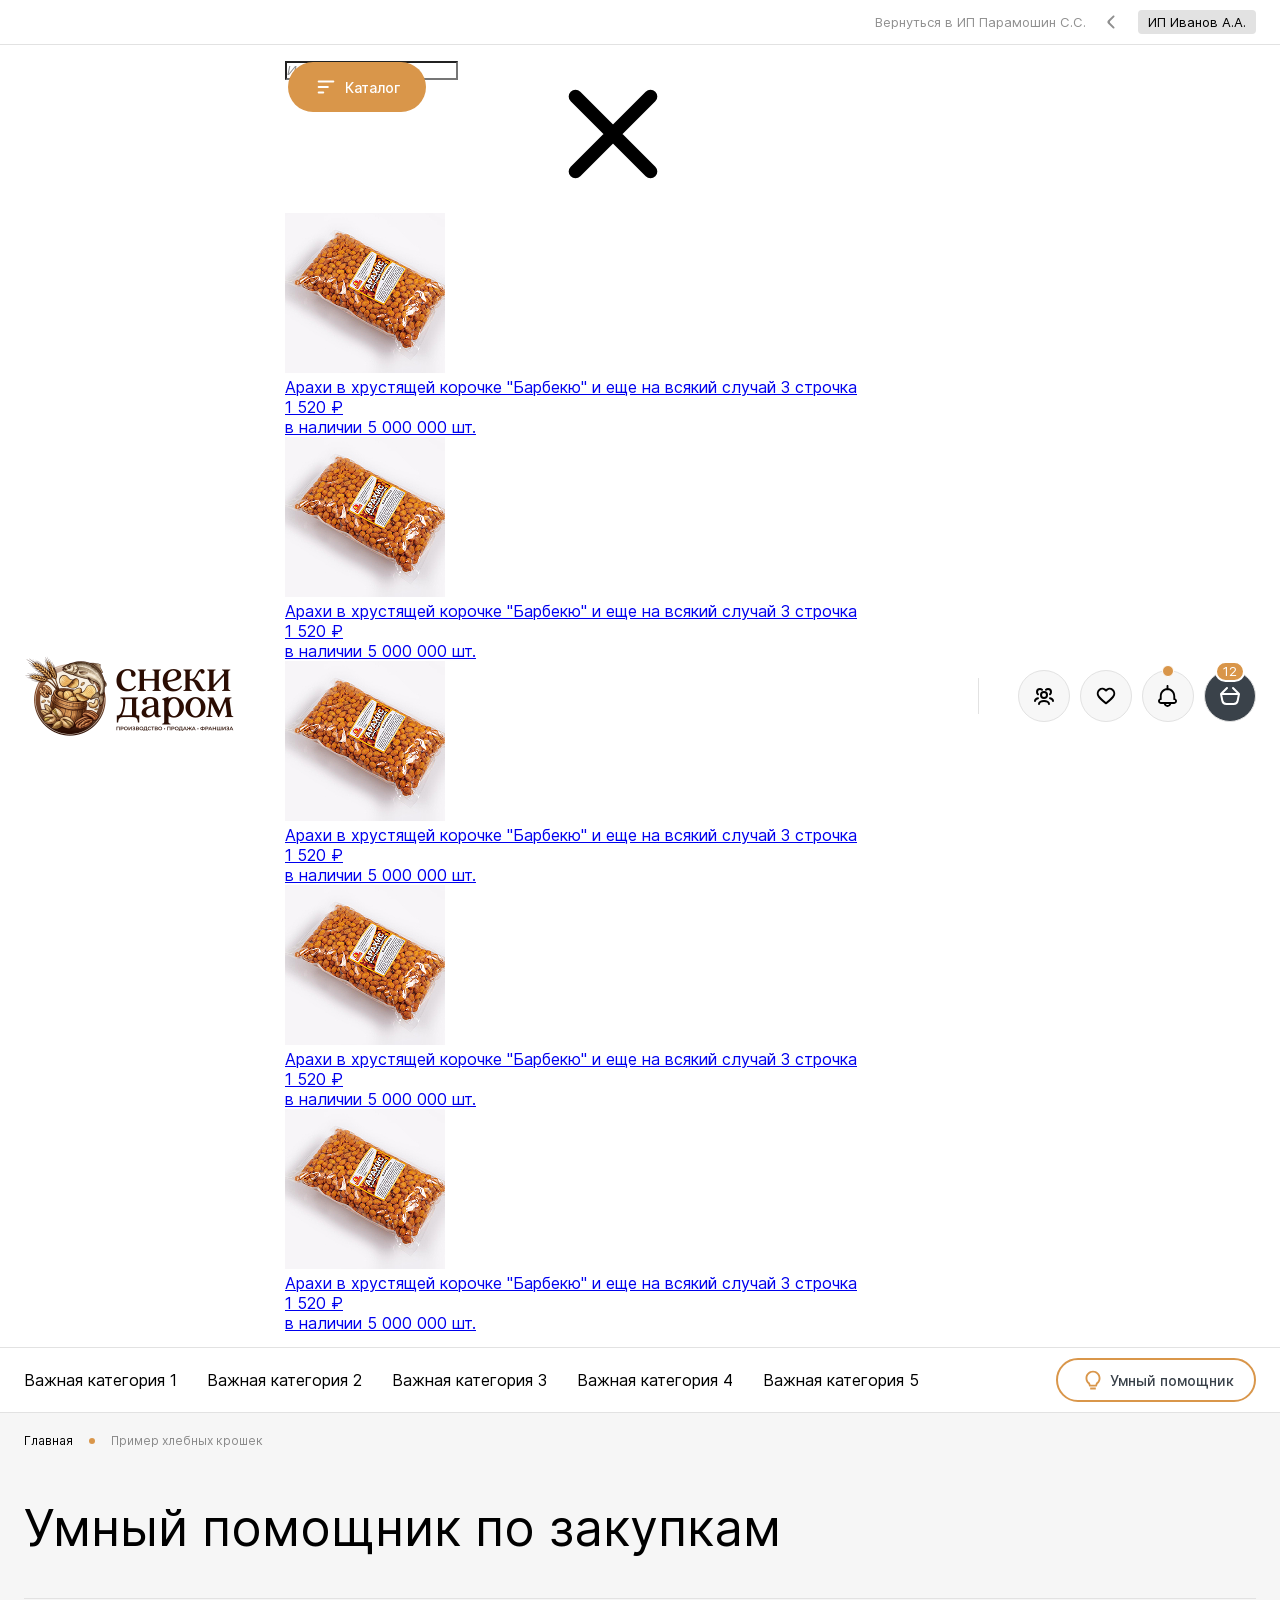
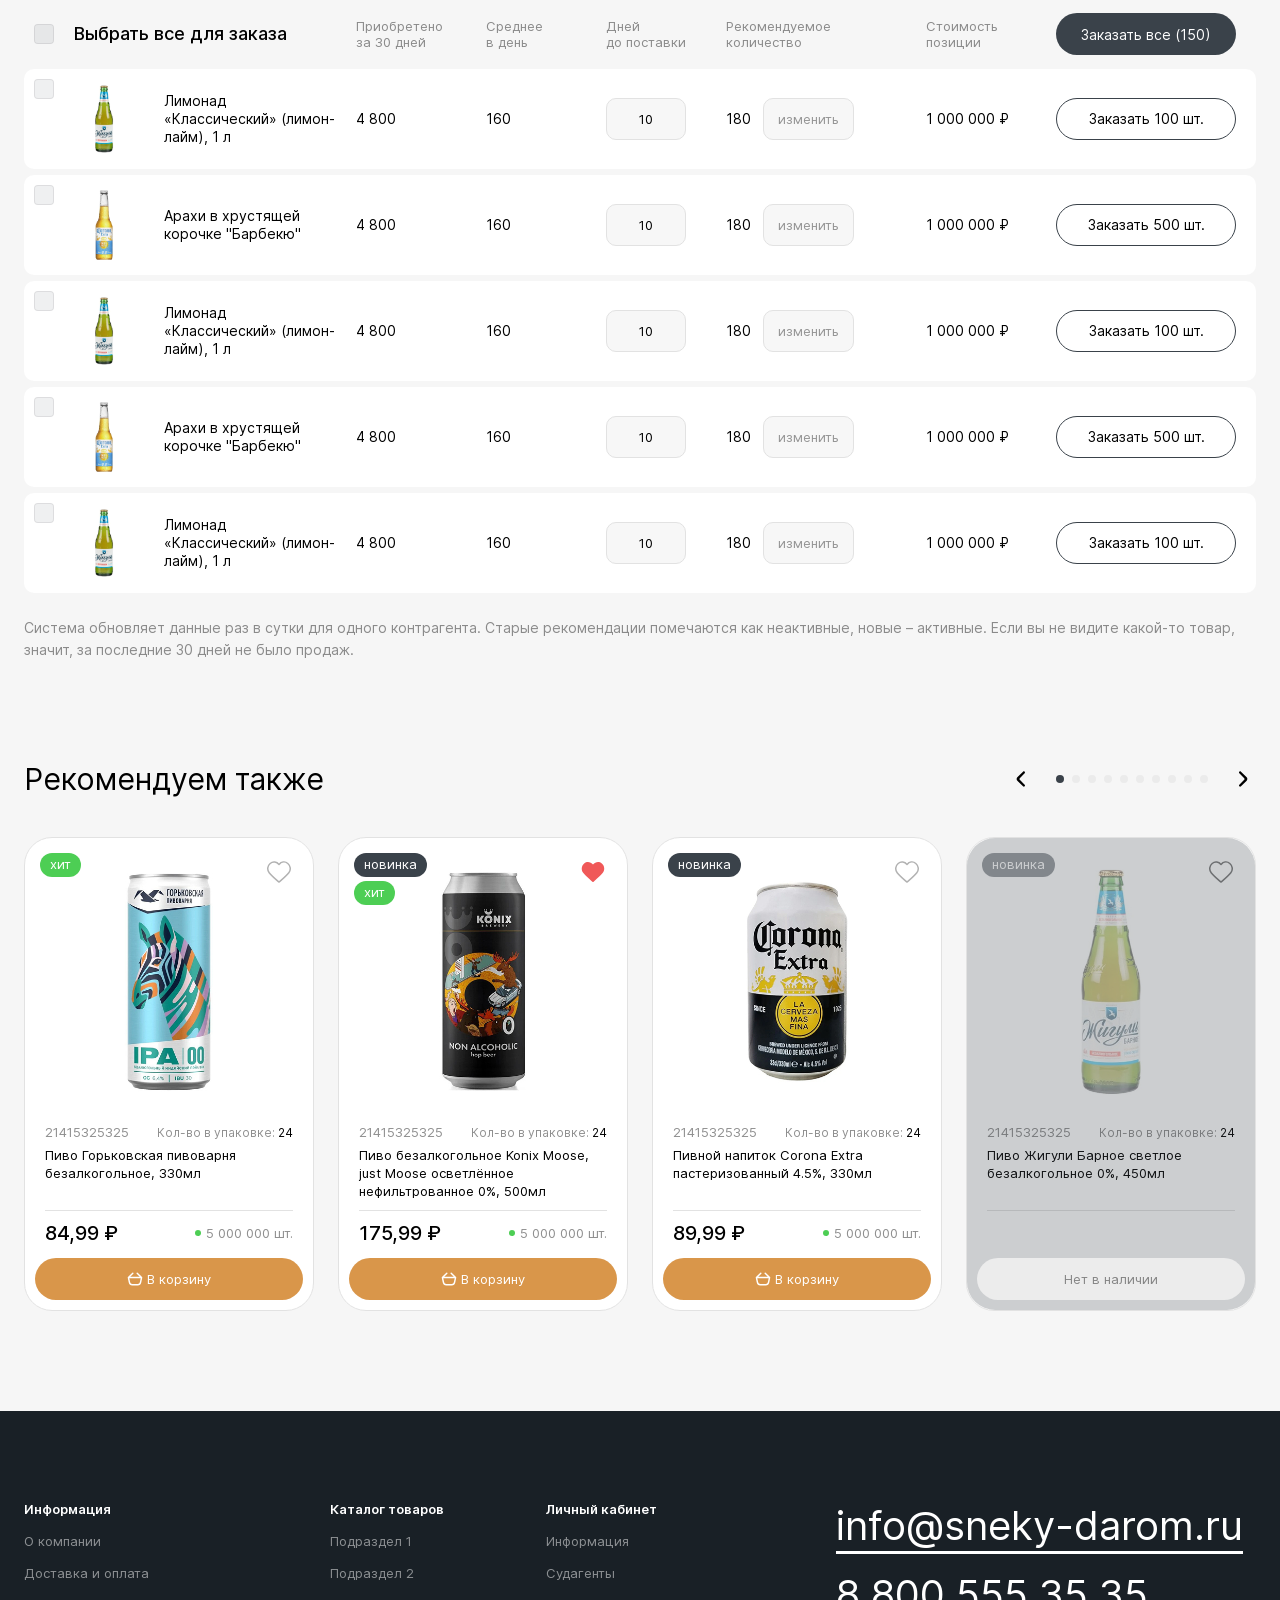
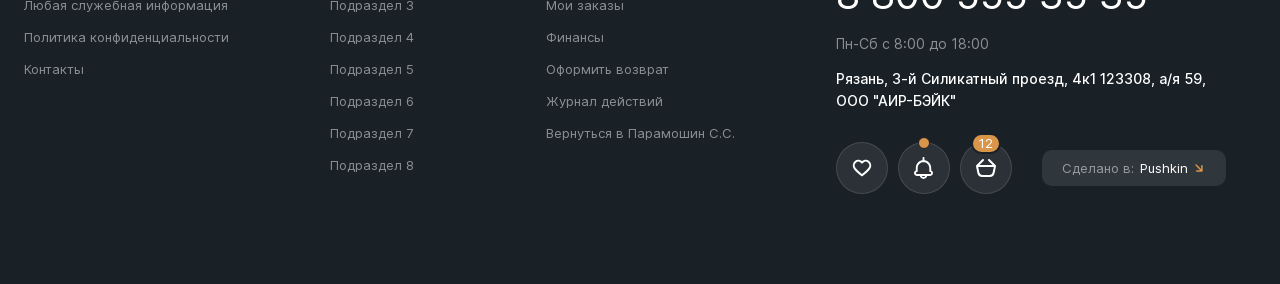
<file: ai.html>
<!DOCTYPE html>
<html lang="ru">
	<head>
		<meta http-equiv="Content-Type" content="text/html; charset=utf-8">

		<!-- Adapting the page for mobile devices -->
		<meta name="viewport" content="width=device-width, initial-scale=1, maximum-scale=1">

		<!-- Prohibition of phone number recognition -->
		<meta name="format-detection" content="telephone=no">
		<meta name="SKYPE_TOOLBAR" content ="SKYPE_TOOLBAR_PARSER_COMPATIBLE">

		<!-- Page title -->
		<title>Заголовок страницы</title>

		<!-- Meta description -->
		<meta name="description" content="">

		<!-- Meta Keywords -->
		<meta name="keywords" content="">

		<!-- Changing the color of the mobile browser panel -->
		<meta name="msapplication-TileColor" content="#D9964A">
		<meta name="theme-color" content="#D9964A">

		<!-- Connecting style files -->
		<link rel="stylesheet" href="css/reset.css">
		<link rel="stylesheet" href="css/swiper-bundle.min.css">
		<link rel="stylesheet" href="css/swiper.css">
		<link rel="stylesheet" href="css/fancybox.css">
		<link rel="stylesheet" href="css/ion.rangeSlider.css">
		<link rel="stylesheet" href="css/styles.css">
		<link rel="stylesheet" href="css/fonts.css">

		<link rel="stylesheet" href="css/response_1279.css" media="print, (max-width: 1279px)">
		<link rel="stylesheet" href="css/response_1023.css" media="print, (max-width: 1023px)">
		<link rel="stylesheet" href="css/response_767.css" media="print, (max-width: 767px)">
	</head>

	<body>
		<div class="wrap">
			<div class="main">
				<header>
					<div class="top">
						<div class="cont">
							<div class="back">
								<a href="/" class="link">
									<span>Вернуться в ИП Парамошин С.С.</span>

									<svg class="icon"><use xlink:href="images/sprite.svg#ic_arr_hor"></use></svg>
								</a>
							</div>

							<div class="account">
								<a href="/" class="name">ИП Иванов А.А.</a>

								<div class="dropdown">
									<div class="links">
										<div><a href="/">Общая информация</a></div>

										<div><a href="/">Мои заказы</a></div>

										<div><a href="/">Действия</a></div>

										<div><a href="/">Финансы</a></div>

										<div><a href="/">Оформить возврат</a></div>

										<div class="divider"></div>

										<div><a href="/">Субагенты</a></div>
									</div>

									<button class="logout_btn">
										<svg class="icon"><use xlink:href="images/sprite.svg#ic_logout"></use></svg>

										<span>Выйти</span>
									</button>
								</div>
							</div>
						</div>
					</div>

					<div class="data">
						<div class="cont">
							<a href="/" class="logo">
								<img src="images/logo.png" alt="">
							</a>

							<div class="search">
								<div class="catalog_modal modal_cont">
									<button class="mini_modal_btn" data-modal-id="#catalog_mini_modal">
										<svg class="icon"><use xlink:href="images/sprite.svg#ic_catalog"></use></svg>

										<span>Каталог</span>
									</button>

									<div class="mini_modal" id="catalog_mini_modal">
										<div class="main">
											<div class="label">Каталог</div>

											<div class="items">
												<button class="btn">
													<span>Алкогольная продукция</span>

													<svg class="icon"><use xlink:href="images/sprite.svg#ic_arr_hor"></use></svg>
												</button>

												<button class="btn active">
													<span>Безалкогольная продукция</span>

													<svg class="icon"><use xlink:href="images/sprite.svg#ic_arr_hor"></use></svg>
												</button>

												<button class="btn">
													<span>Собственное производство</span>

													<svg class="icon"><use xlink:href="images/sprite.svg#ic_arr_hor"></use></svg>
												</button>

												<button class="btn">
													<span>Оборудование для продаж</span>

													<svg class="icon"><use xlink:href="images/sprite.svg#ic_arr_hor"></use></svg>
												</button>

												<button class="btn">
													<span>Снеки</span>

													<svg class="icon"><use xlink:href="images/sprite.svg#ic_arr_hor"></use></svg>
												</button>
											</div>
										</div>

										<div class="sub">
											<div class="catalog catalog1">
												<button class="back_btn">
													<svg class="icon"><use xlink:href="images/sprite.svg#ic_arr_hor"></use></svg>

													<span>Алкогольная продукция</span>
												</button>

												<div class="grid_row">
													<a href="/" class="category">
														<div class="name">Название категории</div>

														<picture class="thumb">
															<img src="images/tmp/category_thumb0.jpg" alt="" loading="lazy">
														</picture>

														<svg class="arr"><use xlink:href="images/sprite.svg#ic_arr_hor"></use></svg>
													</a>

													<a href="/" class="category">
														<div class="name">Название категории</div>

														<picture class="thumb">
															<img src="images/tmp/category_thumb0.jpg" alt="" loading="lazy">
														</picture>

														<svg class="arr"><use xlink:href="images/sprite.svg#ic_arr_hor"></use></svg>
													</a>

													<a href="/" class="category">
														<div class="name">Название категории</div>

														<picture class="thumb">
															<img src="images/tmp/category_thumb0.jpg" alt="" loading="lazy">
														</picture>

														<svg class="arr"><use xlink:href="images/sprite.svg#ic_arr_hor"></use></svg>
													</a>

													<a href="/" class="category">
														<div class="name">Название категории</div>

														<picture class="thumb">
															<img src="images/tmp/category_thumb0.jpg" alt="" loading="lazy">
														</picture>

														<svg class="arr"><use xlink:href="images/sprite.svg#ic_arr_hor"></use></svg>
													</a>

													<a href="/" class="category">
														<div class="name">Название категории</div>

														<picture class="thumb">
															<img src="images/tmp/category_thumb0.jpg" alt="" loading="lazy">
														</picture>

														<svg class="arr"><use xlink:href="images/sprite.svg#ic_arr_hor"></use></svg>
													</a>

													<a href="/" class="category">
														<div class="name">Название категории</div>

														<picture class="thumb">
															<img src="images/tmp/category_thumb0.jpg" alt="" loading="lazy">
														</picture>

														<svg class="arr"><use xlink:href="images/sprite.svg#ic_arr_hor"></use></svg>
													</a>

													<a href="/" class="category">
														<div class="name">Название категории</div>

														<picture class="thumb">
															<img src="images/tmp/category_thumb0.jpg" alt="" loading="lazy">
														</picture>

														<svg class="arr"><use xlink:href="images/sprite.svg#ic_arr_hor"></use></svg>
													</a>

													<a href="/" class="category">
														<div class="name">Название категории</div>

														<picture class="thumb">
															<img src="images/tmp/category_thumb0.jpg" alt="" loading="lazy">
														</picture>

														<svg class="arr"><use xlink:href="images/sprite.svg#ic_arr_hor"></use></svg>
													</a>

													<a href="/" class="category">
														<div class="name">Название категории</div>

														<picture class="thumb">
															<img src="images/tmp/category_thumb0.jpg" alt="" loading="lazy">
														</picture>

														<svg class="arr"><use xlink:href="images/sprite.svg#ic_arr_hor"></use></svg>
													</a>

													<a href="/" class="category">
														<div class="name">Название категории</div>

														<picture class="thumb">
															<img src="images/tmp/category_thumb0.jpg" alt="" loading="lazy">
														</picture>

														<svg class="arr"><use xlink:href="images/sprite.svg#ic_arr_hor"></use></svg>
													</a>
												</div>
											</div>

											<div class="catalog catalog2" style="display: block;">
												<button class="back_btn">
													<svg class="icon"><use xlink:href="images/sprite.svg#ic_arr_hor"></use></svg>

													<span>Безалкогольная продукция</span>
												</button>

												<div class="grid_row">
													<a href="/" class="category">
														<div class="name">Название категории</div>

														<picture class="thumb">
															<img src="images/tmp/category_thumb0.jpg" alt="" loading="lazy">
														</picture>

														<svg class="arr"><use xlink:href="images/sprite.svg#ic_arr_hor"></use></svg>
													</a>

													<a href="/" class="category">
														<div class="name">Название категории</div>

														<picture class="thumb">
															<img src="images/tmp/category_thumb0.jpg" alt="" loading="lazy">
														</picture>

														<svg class="arr"><use xlink:href="images/sprite.svg#ic_arr_hor"></use></svg>
													</a>

													<a href="/" class="category">
														<div class="name">Название категории</div>

														<picture class="thumb">
															<img src="images/tmp/category_thumb0.jpg" alt="" loading="lazy">
														</picture>

														<svg class="arr"><use xlink:href="images/sprite.svg#ic_arr_hor"></use></svg>
													</a>

													<a href="/" class="category">
														<div class="name">Название категории</div>

														<picture class="thumb">
															<img src="images/tmp/category_thumb0.jpg" alt="" loading="lazy">
														</picture>

														<svg class="arr"><use xlink:href="images/sprite.svg#ic_arr_hor"></use></svg>
													</a>

													<a href="/" class="category">
														<div class="name">Название категории</div>

														<picture class="thumb">
															<img src="images/tmp/category_thumb0.jpg" alt="" loading="lazy">
														</picture>

														<svg class="arr"><use xlink:href="images/sprite.svg#ic_arr_hor"></use></svg>
													</a>

													<a href="/" class="category">
														<div class="name">Название категории</div>

														<picture class="thumb">
															<img src="images/tmp/category_thumb0.jpg" alt="" loading="lazy">
														</picture>

														<svg class="arr"><use xlink:href="images/sprite.svg#ic_arr_hor"></use></svg>
													</a>

													<a href="/" class="category">
														<div class="name">Название категории</div>

														<picture class="thumb">
															<img src="images/tmp/category_thumb0.jpg" alt="" loading="lazy">
														</picture>

														<svg class="arr"><use xlink:href="images/sprite.svg#ic_arr_hor"></use></svg>
													</a>

													<a href="/" class="category">
														<div class="name">Название категории</div>

														<picture class="thumb">
															<img src="images/tmp/category_thumb0.jpg" alt="" loading="lazy">
														</picture>

														<svg class="arr"><use xlink:href="images/sprite.svg#ic_arr_hor"></use></svg>
													</a>

													<a href="/" class="category">
														<div class="name">Название категории</div>

														<picture class="thumb">
															<img src="images/tmp/category_thumb0.jpg" alt="" loading="lazy">
														</picture>

														<svg class="arr"><use xlink:href="images/sprite.svg#ic_arr_hor"></use></svg>
													</a>

													<a href="/" class="category">
														<div class="name">Название категории</div>

														<picture class="thumb">
															<img src="images/tmp/category_thumb0.jpg" alt="" loading="lazy">
														</picture>

														<svg class="arr"><use xlink:href="images/sprite.svg#ic_arr_hor"></use></svg>
													</a>
												</div>
											</div>

											<div class="catalog catalog3">
												<button class="back_btn">
													<svg class="icon"><use xlink:href="images/sprite.svg#ic_arr_hor"></use></svg>

													<span>Собственное производство</span>
												</button>

												<div class="grid_row">
													<a href="/" class="category">
														<div class="name">Название категории</div>

														<picture class="thumb">
															<img src="images/tmp/category_thumb0.jpg" alt="" loading="lazy">
														</picture>

														<svg class="arr"><use xlink:href="images/sprite.svg#ic_arr_hor"></use></svg>
													</a>

													<a href="/" class="category">
														<div class="name">Название категории</div>

														<picture class="thumb">
															<img src="images/tmp/category_thumb0.jpg" alt="" loading="lazy">
														</picture>

														<svg class="arr"><use xlink:href="images/sprite.svg#ic_arr_hor"></use></svg>
													</a>

													<a href="/" class="category">
														<div class="name">Название категории</div>

														<picture class="thumb">
															<img src="images/tmp/category_thumb0.jpg" alt="" loading="lazy">
														</picture>

														<svg class="arr"><use xlink:href="images/sprite.svg#ic_arr_hor"></use></svg>
													</a>

													<a href="/" class="category">
														<div class="name">Название категории</div>

														<picture class="thumb">
															<img src="images/tmp/category_thumb0.jpg" alt="" loading="lazy">
														</picture>

														<svg class="arr"><use xlink:href="images/sprite.svg#ic_arr_hor"></use></svg>
													</a>

													<a href="/" class="category">
														<div class="name">Название категории</div>

														<picture class="thumb">
															<img src="images/tmp/category_thumb0.jpg" alt="" loading="lazy">
														</picture>

														<svg class="arr"><use xlink:href="images/sprite.svg#ic_arr_hor"></use></svg>
													</a>

													<a href="/" class="category">
														<div class="name">Название категории</div>

														<picture class="thumb">
															<img src="images/tmp/category_thumb0.jpg" alt="" loading="lazy">
														</picture>

														<svg class="arr"><use xlink:href="images/sprite.svg#ic_arr_hor"></use></svg>
													</a>

													<a href="/" class="category">
														<div class="name">Название категории</div>

														<picture class="thumb">
															<img src="images/tmp/category_thumb0.jpg" alt="" loading="lazy">
														</picture>

														<svg class="arr"><use xlink:href="images/sprite.svg#ic_arr_hor"></use></svg>
													</a>

													<a href="/" class="category">
														<div class="name">Название категории</div>

														<picture class="thumb">
															<img src="images/tmp/category_thumb0.jpg" alt="" loading="lazy">
														</picture>

														<svg class="arr"><use xlink:href="images/sprite.svg#ic_arr_hor"></use></svg>
													</a>

													<a href="/" class="category">
														<div class="name">Название категории</div>

														<picture class="thumb">
															<img src="images/tmp/category_thumb0.jpg" alt="" loading="lazy">
														</picture>

														<svg class="arr"><use xlink:href="images/sprite.svg#ic_arr_hor"></use></svg>
													</a>

													<a href="/" class="category">
														<div class="name">Название категории</div>

														<picture class="thumb">
															<img src="images/tmp/category_thumb0.jpg" alt="" loading="lazy">
														</picture>

														<svg class="arr"><use xlink:href="images/sprite.svg#ic_arr_hor"></use></svg>
													</a>
												</div>
											</div>

											<div class="catalog catalog4">
												<button class="back_btn">
													<svg class="icon"><use xlink:href="images/sprite.svg#ic_arr_hor"></use></svg>

													<span>Оборудование для продаж</span>
												</button>

												<div class="grid_row">
													<a href="/" class="category">
														<div class="name">Название категории</div>

														<picture class="thumb">
															<img src="images/tmp/category_thumb0.jpg" alt="" loading="lazy">
														</picture>

														<svg class="arr"><use xlink:href="images/sprite.svg#ic_arr_hor"></use></svg>
													</a>

													<a href="/" class="category">
														<div class="name">Название категории</div>

														<picture class="thumb">
															<img src="images/tmp/category_thumb0.jpg" alt="" loading="lazy">
														</picture>

														<svg class="arr"><use xlink:href="images/sprite.svg#ic_arr_hor"></use></svg>
													</a>

													<a href="/" class="category">
														<div class="name">Название категории</div>

														<picture class="thumb">
															<img src="images/tmp/category_thumb0.jpg" alt="" loading="lazy">
														</picture>

														<svg class="arr"><use xlink:href="images/sprite.svg#ic_arr_hor"></use></svg>
													</a>

													<a href="/" class="category">
														<div class="name">Название категории</div>

														<picture class="thumb">
															<img src="images/tmp/category_thumb0.jpg" alt="" loading="lazy">
														</picture>

														<svg class="arr"><use xlink:href="images/sprite.svg#ic_arr_hor"></use></svg>
													</a>

													<a href="/" class="category">
														<div class="name">Название категории</div>

														<picture class="thumb">
															<img src="images/tmp/category_thumb0.jpg" alt="" loading="lazy">
														</picture>

														<svg class="arr"><use xlink:href="images/sprite.svg#ic_arr_hor"></use></svg>
													</a>

													<a href="/" class="category">
														<div class="name">Название категории</div>

														<picture class="thumb">
															<img src="images/tmp/category_thumb0.jpg" alt="" loading="lazy">
														</picture>

														<svg class="arr"><use xlink:href="images/sprite.svg#ic_arr_hor"></use></svg>
													</a>

													<a href="/" class="category">
														<div class="name">Название категории</div>

														<picture class="thumb">
															<img src="images/tmp/category_thumb0.jpg" alt="" loading="lazy">
														</picture>

														<svg class="arr"><use xlink:href="images/sprite.svg#ic_arr_hor"></use></svg>
													</a>

													<a href="/" class="category">
														<div class="name">Название категории</div>

														<picture class="thumb">
															<img src="images/tmp/category_thumb0.jpg" alt="" loading="lazy">
														</picture>

														<svg class="arr"><use xlink:href="images/sprite.svg#ic_arr_hor"></use></svg>
													</a>

													<a href="/" class="category">
														<div class="name">Название категории</div>

														<picture class="thumb">
															<img src="images/tmp/category_thumb0.jpg" alt="" loading="lazy">
														</picture>

														<svg class="arr"><use xlink:href="images/sprite.svg#ic_arr_hor"></use></svg>
													</a>

													<a href="/" class="category">
														<div class="name">Название категории</div>

														<picture class="thumb">
															<img src="images/tmp/category_thumb0.jpg" alt="" loading="lazy">
														</picture>

														<svg class="arr"><use xlink:href="images/sprite.svg#ic_arr_hor"></use></svg>
													</a>
												</div>
											</div>

											<div class="catalog catalog5">
												<button class="back_btn">
													<svg class="icon"><use xlink:href="images/sprite.svg#ic_arr_hor"></use></svg>

													<span>Снеки</span>
												</button>

												<div class="grid_row">
													<a href="/" class="category">
														<div class="name">Название категории</div>

														<picture class="thumb">
															<img src="images/tmp/category_thumb0.jpg" alt="" loading="lazy">
														</picture>

														<svg class="arr"><use xlink:href="images/sprite.svg#ic_arr_hor"></use></svg>
													</a>

													<a href="/" class="category">
														<div class="name">Название категории</div>

														<picture class="thumb">
															<img src="images/tmp/category_thumb0.jpg" alt="" loading="lazy">
														</picture>

														<svg class="arr"><use xlink:href="images/sprite.svg#ic_arr_hor"></use></svg>
													</a>

													<a href="/" class="category">
														<div class="name">Название категории</div>

														<picture class="thumb">
															<img src="images/tmp/category_thumb0.jpg" alt="" loading="lazy">
														</picture>

														<svg class="arr"><use xlink:href="images/sprite.svg#ic_arr_hor"></use></svg>
													</a>

													<a href="/" class="category">
														<div class="name">Название категории</div>

														<picture class="thumb">
															<img src="images/tmp/category_thumb0.jpg" alt="" loading="lazy">
														</picture>

														<svg class="arr"><use xlink:href="images/sprite.svg#ic_arr_hor"></use></svg>
													</a>

													<a href="/" class="category">
														<div class="name">Название категории</div>

														<picture class="thumb">
															<img src="images/tmp/category_thumb0.jpg" alt="" loading="lazy">
														</picture>

														<svg class="arr"><use xlink:href="images/sprite.svg#ic_arr_hor"></use></svg>
													</a>

													<a href="/" class="category">
														<div class="name">Название категории</div>

														<picture class="thumb">
															<img src="images/tmp/category_thumb0.jpg" alt="" loading="lazy">
														</picture>

														<svg class="arr"><use xlink:href="images/sprite.svg#ic_arr_hor"></use></svg>
													</a>

													<a href="/" class="category">
														<div class="name">Название категории</div>

														<picture class="thumb">
															<img src="images/tmp/category_thumb0.jpg" alt="" loading="lazy">
														</picture>

														<svg class="arr"><use xlink:href="images/sprite.svg#ic_arr_hor"></use></svg>
													</a>

													<a href="/" class="category">
														<div class="name">Название категории</div>

														<picture class="thumb">
															<img src="images/tmp/category_thumb0.jpg" alt="" loading="lazy">
														</picture>

														<svg class="arr"><use xlink:href="images/sprite.svg#ic_arr_hor"></use></svg>
													</a>

													<a href="/" class="category">
														<div class="name">Название категории</div>

														<picture class="thumb">
															<img src="images/tmp/category_thumb0.jpg" alt="" loading="lazy">
														</picture>

														<svg class="arr"><use xlink:href="images/sprite.svg#ic_arr_hor"></use></svg>
													</a>

													<a href="/" class="category">
														<div class="name">Название категории</div>

														<picture class="thumb">
															<img src="images/tmp/category_thumb0.jpg" alt="" loading="lazy">
														</picture>

														<svg class="arr"><use xlink:href="images/sprite.svg#ic_arr_hor"></use></svg>
													</a>
												</div>
											</div>
										</div>
									</div>
								</div>

								<form action="">
									<input type="text" name="" value="" class="input" placeholder="Искать товары...">

									<button type="button" class="clear_btn">
										<svg class="icon"><use xlink:href="images/sprite.svg#ic_close"></use></svg>
									</button>

									<div class="tips">
										<div class="scroll">
											<a href="/" class="product">
												<picture class="thumb">
													<img src="images/tmp/product_thumb6.jpg" alt="" loading="lazy">
												</picture>

												<div class="info">
													<div class="name">Арахи в хрустящей корочке "Барбекю" и еще на всякий случай 3 строчка </div>

													<div class="buy_info">
														<div class="price">1 520 ₽</div>

														<div class="available">
															<span class="label">в наличии</span>
															<span class="val green">5 000 000 шт.</span>
														</div>
													</div>
												</div>
											</a>

											<a href="/" class="product">
												<picture class="thumb">
													<img src="images/tmp/product_thumb6.jpg" alt="" loading="lazy">
												</picture>

												<div class="info">
													<div class="name">Арахи в хрустящей корочке "Барбекю" и еще на всякий случай 3 строчка </div>

													<div class="buy_info">
														<div class="price">1 520 ₽</div>

														<div class="available">
															<span class="label">в наличии</span>
															<span class="val green">5 000 000 шт.</span>
														</div>
													</div>
												</div>
											</a>

											<a href="/" class="product">
												<picture class="thumb">
													<img src="images/tmp/product_thumb6.jpg" alt="" loading="lazy">
												</picture>

												<div class="info">
													<div class="name">Арахи в хрустящей корочке "Барбекю" и еще на всякий случай 3 строчка </div>

													<div class="buy_info">
														<div class="price">1 520 ₽</div>

														<div class="available">
															<span class="label">в наличии</span>
															<span class="val green">5 000 000 шт.</span>
														</div>
													</div>
												</div>
											</a>

											<a href="/" class="product">
												<picture class="thumb">
													<img src="images/tmp/product_thumb6.jpg" alt="" loading="lazy">
												</picture>

												<div class="info">
													<div class="name">Арахи в хрустящей корочке "Барбекю" и еще на всякий случай 3 строчка </div>

													<div class="buy_info">
														<div class="price">1 520 ₽</div>

														<div class="available">
															<span class="label">в наличии</span>
															<span class="val green">5 000 000 шт.</span>
														</div>
													</div>
												</div>
											</a>

											<a href="/" class="product">
												<picture class="thumb">
													<img src="images/tmp/product_thumb6.jpg" alt="" loading="lazy">
												</picture>

												<div class="info">
													<div class="name">Арахи в хрустящей корочке "Барбекю" и еще на всякий случай 3 строчка </div>

													<div class="buy_info">
														<div class="price">1 520 ₽</div>

														<div class="available">
															<span class="label">в наличии</span>
															<span class="val green">5 000 000 шт.</span>
														</div>
													</div>
												</div>
											</a>
										</div>
									</div>
								</form>
							</div>

							<div class="btns">
								<div class="account_inform">
									<a href="/" class="btn">
										<svg class="icon"><use xlink:href="images/sprite.svg#ic_users"></use></svg>
									</a>
								</div>

								<div class="favorite_inform">
									<a href="/" class="btn">
										<svg class="icon"><use xlink:href="images/sprite.svg#ic_favorite"></use></svg>
									</a>
								</div>

								<div class="notifi_inform">
									<a href="/" class="btn">
										<span class="status"></span>

										<svg class="icon"><use xlink:href="images/sprite.svg#ic_notification"></use></svg>
									</a>
								</div>

								<div class="cart_inform">
									<a href="/" class="btn">
										<span class="count">12</span>

										<svg class="icon"><use xlink:href="images/sprite.svg#ic_cart"></use></svg>
									</a>
								</div>
							</div>
						</div>
					</div>

					<div class="bottom">
						<div class="cont">
							<nav class="menu">
								<div class="item">
									<a href="/">Важная категория 1</a>
								</div>

								<div class="item">
									<a href="/">Важная категория 2</a>
								</div>

								<div class="item">
									<a href="/">Важная категория 3</a>
								</div>

								<div class="item">
									<a href="/">Важная категория 4</a>
								</div>

								<div class="item">
									<a href="/">Важная категория 5</a>
								</div>
							</nav>

							<div class="ai_help">
								<a href="/" class="btn">
									<svg class="icon"><use xlink:href="images/sprite.svg#ic_ai"></use></svg>

									<span>Умный помощник</span>
								</a>
							</div>
						</div>
					</div>
				</header>


				<section class="page_head">
					<div class="cont">
						<div class="breadcrumbs">
							<a href="/">Главная</a>

							<span class="sep"></span>

							<span class="current">Пример хлебных крошек</span>
						</div>
					</div>
				</section>


				<section class="ai_help_info block">
					<div class="cont">
						<div class="block_head">
							<div class="title size_xl">Умный помощник по закупкам</div>
						</div>
					</div>

					<div class="cont l_w">
						<div class="titles">
							<div class="col_check_all">
								<label class="checkbox">
									<input type="checkbox" name="">

									<span class="check">
										<svg class="icon"><use xlink:href="images/sprite.svg#ic_check"></use></svg>
									</span>

									<span>Выбрать все для заказа</span>
								</label>
							</div>

							<div class="col_monthly_amount">Приобретено<br> за 30 дней</div>

							<div class="col_day_average">Среднее<br> в день</div>

							<div class="col_delivery_days">Дней<br> до поставки</div>

							<div class="col_recommended_amount">Рекомендуемое<br> количество</div>

							<div class="col_total_price">Стоимость<br> позиции</div>

							<div class="col_action">
								<button class="btn order_btn">Заказать все (150)</button>
							</div>
						</div>

						<div class="list">
							<div class="product">
								<label class="checkbox">
									<input type="checkbox" name="">

									<span class="check">
										<svg class="icon"><use xlink:href="images/sprite.svg#ic_check"></use></svg>
									</span>
								</label>

								<div class="col_thumb">
									<picture class="thumb">
										<img src="images/tmp/product_thumb4.jpg" alt="" loading="lazy">
									</picture>
								</div>

								<div class="col_info">
									<div class="name">
										<a href="/">Лимонад «Классический» (лимон-лайм), 1 л</a>
									</div>
								</div>

								<div class="col_monthly_amount" data-column="Приобретено за 30 дней">4 800</div>

								<div class="col_day_average" data-column="Среднее в день">160</div>

								<div class="col_delivery_days" data-column="Дней до поставки">
									<input type="number" inputmode="numeric" name="" value="10" class="input">
								</div>

								<div class="col_recommended_amount" data-column="Рекомендуемое количество:">
									<span>180</span>

									<input type="number" inputmode="numeric" name="" value="180" class="input">

									<button class="change_btn">изменить</button>
								</div>

								<div class="col_total_price" data-column="Стоимость позиции">1 000 000 ₽</div>

								<div class="col_action">
									<button class="btn order_btn">Заказать 100 шт.</button>
								</div>
							</div>

							<div class="product">
								<label class="checkbox">
									<input type="checkbox" name="">

									<span class="check">
										<svg class="icon"><use xlink:href="images/sprite.svg#ic_check"></use></svg>
									</span>
								</label>

								<div class="col_thumb">
									<picture class="thumb">
										<img src="images/tmp/product_thumb5.jpg" alt="" loading="lazy">
									</picture>
								</div>

								<div class="col_info">
									<div class="name">
										<a href="/">Арахи в хрустящей корочке "Барбекю"</a>
									</div>
								</div>

								<div class="col_monthly_amount" data-column="Приобретено за 30 дней">4 800</div>

								<div class="col_day_average" data-column="Среднее в день">160</div>

								<div class="col_delivery_days" data-column="Дней до поставки">
									<input type="number" inputmode="numeric" name="" value="10" class="input">
								</div>

								<div class="col_recommended_amount" data-column="Рекомендуемое количество:">
									<span>180</span>

									<input type="number" inputmode="numeric" name="" value="180" class="input">

									<button class="change_btn">изменить</button>
								</div>

								<div class="col_total_price" data-column="Стоимость позиции">1 000 000 ₽</div>

								<div class="col_action">
									<button class="btn order_btn">Заказать 500 шт.</button>
								</div>
							</div>

							<div class="product">
								<label class="checkbox">
									<input type="checkbox" name="">

									<span class="check">
										<svg class="icon"><use xlink:href="images/sprite.svg#ic_check"></use></svg>
									</span>
								</label>

								<div class="col_thumb">
									<picture class="thumb">
										<img src="images/tmp/product_thumb4.jpg" alt="" loading="lazy">
									</picture>
								</div>

								<div class="col_info">
									<div class="name">
										<a href="/">Лимонад «Классический» (лимон-лайм), 1 л</a>
									</div>
								</div>

								<div class="col_monthly_amount" data-column="Приобретено за 30 дней">4 800</div>

								<div class="col_day_average" data-column="Среднее в день">160</div>

								<div class="col_delivery_days" data-column="Дней до поставки">
									<input type="number" inputmode="numeric" name="" value="10" class="input">
								</div>

								<div class="col_recommended_amount" data-column="Рекомендуемое количество:">
									<span>180</span>

									<input type="number" inputmode="numeric" name="" value="180" class="input">

									<button class="change_btn">изменить</button>
								</div>

								<div class="col_total_price" data-column="Стоимость позиции">1 000 000 ₽</div>

								<div class="col_action">
									<button class="btn order_btn">Заказать 100 шт.</button>
								</div>
							</div>

							<div class="product">
								<label class="checkbox">
									<input type="checkbox" name="">

									<span class="check">
										<svg class="icon"><use xlink:href="images/sprite.svg#ic_check"></use></svg>
									</span>
								</label>

								<div class="col_thumb">
									<picture class="thumb">
										<img src="images/tmp/product_thumb5.jpg" alt="" loading="lazy">
									</picture>
								</div>

								<div class="col_info">
									<div class="name">
										<a href="/">Арахи в хрустящей корочке "Барбекю"</a>
									</div>
								</div>

								<div class="col_monthly_amount" data-column="Приобретено за 30 дней">4 800</div>

								<div class="col_day_average" data-column="Среднее в день">160</div>

								<div class="col_delivery_days" data-column="Дней до поставки">
									<input type="number" inputmode="numeric" name="" value="10" class="input">
								</div>

								<div class="col_recommended_amount" data-column="Рекомендуемое количество:">
									<span>180</span>

									<input type="number" inputmode="numeric" name="" value="180" class="input">

									<button class="change_btn">изменить</button>
								</div>

								<div class="col_total_price" data-column="Стоимость позиции">1 000 000 ₽</div>

								<div class="col_action">
									<button class="btn order_btn">Заказать 500 шт.</button>
								</div>
							</div>

							<div class="product">
								<label class="checkbox">
									<input type="checkbox" name="">

									<span class="check">
										<svg class="icon"><use xlink:href="images/sprite.svg#ic_check"></use></svg>
									</span>
								</label>

								<div class="col_thumb">
									<picture class="thumb">
										<img src="images/tmp/product_thumb4.jpg" alt="" loading="lazy">
									</picture>
								</div>

								<div class="col_info">
									<div class="name">
										<a href="/">Лимонад «Классический» (лимон-лайм), 1 л</a>
									</div>
								</div>

								<div class="col_monthly_amount" data-column="Приобретено за 30 дней">4 800</div>

								<div class="col_day_average" data-column="Среднее в день">160</div>

								<div class="col_delivery_days" data-column="Дней до поставки">
									<input type="number" inputmode="numeric" name="" value="10" class="input">
								</div>

								<div class="col_recommended_amount" data-column="Рекомендуемое количество:">
									<span>180</span>

									<input type="number" inputmode="numeric" name="" value="180" class="input">

									<button class="change_btn">изменить</button>
								</div>

								<div class="col_total_price" data-column="Стоимость позиции">1 000 000 ₽</div>

								<div class="col_action">
									<button class="btn order_btn">Заказать 100 шт.</button>
								</div>
							</div>
						</div>

						<div class="exp">Система обновляет данные раз в сутки для одного контрагента. Старые рекомендации помечаются как неактивные, новые – активные. Если вы не видите какой-то товар, значит, за последние 30 дней не было продаж.</div>
					</div>
				</section>


				<section class="products block">
					<div class="cont">
						<div class="head">
							<div class="block_head">
								<div class="title">Рекомендуем также</div>
							</div>

							<div class="swiper-controls">
								<button class="swiper-button-prev">
									<svg class="icon"><use xlink:href="images/sprite.svg#ic_arr_hor"></use></svg>
								</button>

								<div class="swiper-pagination"></div>

								<button class="swiper-button-next">
									<svg class="icon"><use xlink:href="images/sprite.svg#ic_arr_hor"></use></svg>
								</button>
							</div>
						</div>
					</div>

					<div class="cont l_w">
						<div class="swiper always-swiper">
							<div class="swiper-wrapper">
								<div class="swiper-slide">
									<div class="product_wrap">
										<div class="product">
											<div class="stickers">
												<div class="sticker hit">хит</div>
											</div>

											<button class="favorite_btn">
												<svg class="icon"><use xlink:href="images/sprite.svg#ic_favorite2"></use></svg>

												<svg class="icon"><use xlink:href="images/sprite.svg#ic_favorite_fill"></use></svg>
											</button>

											<a href="/" class="image">
												<picture class="thumb">
													<img src="images/tmp/product_thumb1.jpg" alt="" loading="lazy">
												</picture>
											</a>

											<div class="data">
												<div class="info">
													<div class="articul">21415325325</div>

													<div class="quantity">Кол-во в упаковке: <span>24</span></div>
												</div>

												<div class="name">
													<a href="/">Пиво Горьковская пивоварня безалкогольное, 330мл</a>
												</div>

												<div class="buy_info">
													<div class="price">84,99 ₽</div>

													<div class="available green">5 000 000 шт.</div>
												</div>

												<button class="buy_btn">
													<svg class="icon"><use xlink:href="images/sprite.svg#ic_cart"></use></svg>

													<span>В корзину</span>
												</button>

												<div class="after_buy">
													<div class="amount">
														<button type="button" class="btn minus"></button>

														<input type="text" value="15" class="input" data-minimum="1" data-maximum="9999" data-step="1" data-unit="" maxlength="4">

														<button type="button" class="btn plus"></button>
													</div>

													<div class="total_price">1 200 000 ₽</div>
												</div>
											</div>
										</div>

										<div class="product_features">
											<div class="items">
												<div>Состав: мука пшеничная, масло растительное, соль, натуральные вкусоароматические добавки</div>

												<div>Масса нетто: 150 г / 500 г / 3 кг (опт)</div>

												<div>Срок годности: 6 месяцев.</div>

												<div>Условия хранения: при t от 5 до 25 °C, относительной влажности не более 75%.</div>

												<div>Упаковка: термосвариваемый пакет / гофрокороб (для опта)</div>

												<div>Энергетическая ценность: 520 ккал / 100 г.</div>
											</div>
										</div>
									</div>
								</div>

								<div class="swiper-slide">
									<div class="product_wrap">
										<div class="product">
											<div class="stickers">
												<div class="sticker new">новинка</div>
												<div class="sticker hit">хит</div>
											</div>

											<button class="favorite_btn active">
												<svg class="icon"><use xlink:href="images/sprite.svg#ic_favorite2"></use></svg>

												<svg class="icon"><use xlink:href="images/sprite.svg#ic_favorite_fill"></use></svg>
											</button>

											<a href="/" class="image">
												<picture class="thumb">
													<img src="images/tmp/product_thumb2.jpg" alt="" loading="lazy">
												</picture>
											</a>

											<div class="data">
												<div class="info">
													<div class="articul">21415325325</div>

													<div class="quantity">Кол-во в упаковке: <span>24</span></div>
												</div>

												<div class="name">
													<a href="/">Пиво безалкогольное Konix Moose, just Moose осветлённое нефильтрованное 0%, 500мл</a>
												</div>

												<div class="buy_info">
													<div class="price">175,99 ₽</div>

													<div class="available green">5 000 000 шт.</div>
												</div>

												<button class="buy_btn">
													<svg class="icon"><use xlink:href="images/sprite.svg#ic_cart"></use></svg>

													<span>В корзину</span>
												</button>

												<div class="after_buy">
													<div class="amount">
														<button type="button" class="btn minus"></button>

														<input type="text" value="15" class="input" data-minimum="1" data-maximum="9999" data-step="1" data-unit="" maxlength="4">

														<button type="button" class="btn plus"></button>
													</div>

													<div class="total_price">1 200 000 ₽</div>
												</div>
											</div>
										</div>

										<div class="product_features">
											<div class="items">
												<div>Состав: мука пшеничная, масло растительное, соль, натуральные вкусоароматические добавки</div>

												<div>Масса нетто: 150 г / 500 г / 3 кг (опт)</div>

												<div>Срок годности: 6 месяцев.</div>

												<div>Условия хранения: при t от 5 до 25 °C, относительной влажности не более 75%.</div>

												<div>Упаковка: термосвариваемый пакет / гофрокороб (для опта)</div>

												<div>Энергетическая ценность: 520 ккал / 100 г.</div>
											</div>
										</div>
									</div>
								</div>

								<div class="swiper-slide">
									<div class="product_wrap">
										<div class="product">
											<div class="stickers">
												<div class="sticker new">новинка</div>
											</div>

											<button class="favorite_btn">
												<svg class="icon"><use xlink:href="images/sprite.svg#ic_favorite2"></use></svg>

												<svg class="icon"><use xlink:href="images/sprite.svg#ic_favorite_fill"></use></svg>
											</button>

											<a href="/" class="image">
												<picture class="thumb">
													<img src="images/tmp/product_thumb3.jpg" alt="" loading="lazy">
												</picture>
											</a>

											<div class="data">
												<div class="info">
													<div class="articul">21415325325</div>

													<div class="quantity">Кол-во в упаковке: <span>24</span></div>
												</div>

												<div class="name">
													<a href="/">Пивной напиток Corona Extra пастеризованный 4.5%, 330мл</a>
												</div>

												<div class="buy_info">
													<div class="price">89,99 ₽</div>

													<div class="available green">5 000 000 шт.</div>
												</div>

												<button class="buy_btn">
													<svg class="icon"><use xlink:href="images/sprite.svg#ic_cart"></use></svg>

													<span>В корзину</span>
												</button>

												<div class="after_buy">
													<div class="amount">
														<button type="button" class="btn minus"></button>

														<input type="text" value="15" class="input" data-minimum="1" data-maximum="9999" data-step="1" data-unit="" maxlength="4">

														<button type="button" class="btn plus"></button>
													</div>

													<div class="total_price">1 200 000 ₽</div>
												</div>
											</div>
										</div>

										<div class="product_features">
											<div class="items">
												<div>Состав: мука пшеничная, масло растительное, соль, натуральные вкусоароматические добавки</div>

												<div>Масса нетто: 150 г / 500 г / 3 кг (опт)</div>

												<div>Срок годности: 6 месяцев.</div>

												<div>Условия хранения: при t от 5 до 25 °C, относительной влажности не более 75%.</div>

												<div>Упаковка: термосвариваемый пакет / гофрокороб (для опта)</div>

												<div>Энергетическая ценность: 520 ккал / 100 г.</div>
											</div>
										</div>
									</div>
								</div>

								<div class="swiper-slide">
									<div class="product_wrap">
										<div class="product disabled">
											<div class="stickers">
												<div class="sticker new">новинка</div>
											</div>

											<button class="favorite_btn">
												<svg class="icon"><use xlink:href="images/sprite.svg#ic_favorite2"></use></svg>

												<svg class="icon"><use xlink:href="images/sprite.svg#ic_favorite_fill"></use></svg>
											</button>

											<a href="/" class="image">
												<picture class="thumb">
													<img src="images/tmp/product_thumb4.jpg" alt="" loading="lazy">
												</picture>
											</a>

											<div class="data">
												<div class="info">
													<div class="articul">21415325325</div>

													<div class="quantity">Кол-во в упаковке: <span>24</span></div>
												</div>

												<div class="name">
													<a href="/">Пиво Жигули Барное светлое безалкогольное 0%, 450мл</a>
												</div>

												<div class="buy_info"></div>

												<div class="not_availabel">Нет в наличии</div>
											</div>
										</div>

										<div class="product_features">
											<div class="items">
												<div>Состав: мука пшеничная, масло растительное, соль, натуральные вкусоароматические добавки</div>

												<div>Масса нетто: 150 г / 500 г / 3 кг (опт)</div>

												<div>Срок годности: 6 месяцев.</div>

												<div>Условия хранения: при t от 5 до 25 °C, относительной влажности не более 75%.</div>

												<div>Упаковка: термосвариваемый пакет / гофрокороб (для опта)</div>

												<div>Энергетическая ценность: 520 ккал / 100 г.</div>
											</div>
										</div>
									</div>
								</div>

								<div class="swiper-slide">
									<div class="product_wrap">
										<div class="product">
											<div class="stickers">
												<div class="sticker new">новинка</div>
											</div>

											<button class="favorite_btn">
												<svg class="icon"><use xlink:href="images/sprite.svg#ic_favorite2"></use></svg>

												<svg class="icon"><use xlink:href="images/sprite.svg#ic_favorite_fill"></use></svg>
											</button>

											<a href="/" class="image">
												<picture class="thumb">
													<img src="images/tmp/product_thumb5.jpg" alt="" loading="lazy">
												</picture>
											</a>

											<div class="data">
												<div class="info">
													<div class="articul">21415325325</div>

													<div class="quantity">Кол-во в упаковке: <span>24</span></div>
												</div>

												<div class="name">
													<a href="/">Пиво Corona Cero безалкогольное 0%, 330мл</a>
												</div>

												<div class="buy_info">
													<div class="price">177,99 ₽</div>

													<div class="available green">5 000 000 шт.</div>
												</div>

												<button class="buy_btn">
													<svg class="icon"><use xlink:href="images/sprite.svg#ic_cart"></use></svg>

													<span>В корзину</span>
												</button>

												<div class="after_buy">
													<div class="amount">
														<button type="button" class="btn minus"></button>

														<input type="text" value="15" class="input" data-minimum="1" data-maximum="9999" data-step="1" data-unit="" maxlength="4">

														<button type="button" class="btn plus"></button>
													</div>

													<div class="total_price">1 200 000 ₽</div>
												</div>
											</div>
										</div>

										<div class="product_features">
											<div class="items">
												<div>Состав: мука пшеничная, масло растительное, соль, натуральные вкусоароматические добавки</div>

												<div>Масса нетто: 150 г / 500 г / 3 кг (опт)</div>

												<div>Срок годности: 6 месяцев.</div>

												<div>Условия хранения: при t от 5 до 25 °C, относительной влажности не более 75%.</div>

												<div>Упаковка: термосвариваемый пакет / гофрокороб (для опта)</div>

												<div>Энергетическая ценность: 520 ккал / 100 г.</div>
											</div>
										</div>
									</div>
								</div>

								<div class="swiper-slide">
									<div class="product_wrap">
										<div class="product">
											<div class="stickers">
												<div class="sticker hit">хит</div>
											</div>

											<button class="favorite_btn">
												<svg class="icon"><use xlink:href="images/sprite.svg#ic_favorite2"></use></svg>

												<svg class="icon"><use xlink:href="images/sprite.svg#ic_favorite_fill"></use></svg>
											</button>

											<a href="/" class="image">
												<picture class="thumb">
													<img src="images/tmp/product_thumb1.jpg" alt="" loading="lazy">
												</picture>
											</a>

											<div class="data">
												<div class="info">
													<div class="articul">21415325325</div>

													<div class="quantity">Кол-во в упаковке: <span>24</span></div>
												</div>

												<div class="name">
													<a href="/">Пиво Горьковская пивоварня безалкогольное, 330мл</a>
												</div>

												<div class="buy_info">
													<div class="price">84,99 ₽</div>

													<div class="available green">5 000 000 шт.</div>
												</div>

												<button class="buy_btn">
													<svg class="icon"><use xlink:href="images/sprite.svg#ic_cart"></use></svg>

													<span>В корзину</span>
												</button>

												<div class="after_buy">
													<div class="amount">
														<button type="button" class="btn minus"></button>

														<input type="text" value="15" class="input" data-minimum="1" data-maximum="9999" data-step="1" data-unit="" maxlength="4">

														<button type="button" class="btn plus"></button>
													</div>

													<div class="total_price">1 200 000 ₽</div>
												</div>
											</div>
										</div>

										<div class="product_features">
											<div class="items">
												<div>Состав: мука пшеничная, масло растительное, соль, натуральные вкусоароматические добавки</div>

												<div>Масса нетто: 150 г / 500 г / 3 кг (опт)</div>

												<div>Срок годности: 6 месяцев.</div>

												<div>Условия хранения: при t от 5 до 25 °C, относительной влажности не более 75%.</div>

												<div>Упаковка: термосвариваемый пакет / гофрокороб (для опта)</div>

												<div>Энергетическая ценность: 520 ккал / 100 г.</div>
											</div>
										</div>
									</div>
								</div>

								<div class="swiper-slide">
									<div class="product_wrap">
										<div class="product">
											<div class="stickers">
												<div class="sticker new">новинка</div>
												<div class="sticker hit">хит</div>
											</div>

											<button class="favorite_btn active">
												<svg class="icon"><use xlink:href="images/sprite.svg#ic_favorite2"></use></svg>

												<svg class="icon"><use xlink:href="images/sprite.svg#ic_favorite_fill"></use></svg>
											</button>

											<a href="/" class="image">
												<picture class="thumb">
													<img src="images/tmp/product_thumb2.jpg" alt="" loading="lazy">
												</picture>
											</a>

											<div class="data">
												<div class="info">
													<div class="articul">21415325325</div>

													<div class="quantity">Кол-во в упаковке: <span>24</span></div>
												</div>

												<div class="name">
													<a href="/">Пиво безалкогольное Konix Moose, just Moose осветлённое нефильтрованное 0%, 500мл</a>
												</div>

												<div class="buy_info">
													<div class="price">175,99 ₽</div>

													<div class="available green">5 000 000 шт.</div>
												</div>

												<button class="buy_btn">
													<svg class="icon"><use xlink:href="images/sprite.svg#ic_cart"></use></svg>

													<span>В корзину</span>
												</button>

												<div class="after_buy">
													<div class="amount">
														<button type="button" class="btn minus"></button>

														<input type="text" value="15" class="input" data-minimum="1" data-maximum="9999" data-step="1" data-unit="" maxlength="4">

														<button type="button" class="btn plus"></button>
													</div>

													<div class="total_price">1 200 000 ₽</div>
												</div>
											</div>
										</div>

										<div class="product_features">
											<div class="items">
												<div>Состав: мука пшеничная, масло растительное, соль, натуральные вкусоароматические добавки</div>

												<div>Масса нетто: 150 г / 500 г / 3 кг (опт)</div>

												<div>Срок годности: 6 месяцев.</div>

												<div>Условия хранения: при t от 5 до 25 °C, относительной влажности не более 75%.</div>

												<div>Упаковка: термосвариваемый пакет / гофрокороб (для опта)</div>

												<div>Энергетическая ценность: 520 ккал / 100 г.</div>
											</div>
										</div>
									</div>
								</div>

								<div class="swiper-slide">
									<div class="product_wrap">
										<div class="product">
											<div class="stickers">
												<div class="sticker new">новинка</div>
											</div>

											<button class="favorite_btn">
												<svg class="icon"><use xlink:href="images/sprite.svg#ic_favorite2"></use></svg>

												<svg class="icon"><use xlink:href="images/sprite.svg#ic_favorite_fill"></use></svg>
											</button>

											<a href="/" class="image">
												<picture class="thumb">
													<img src="images/tmp/product_thumb3.jpg" alt="" loading="lazy">
												</picture>
											</a>

											<div class="data">
												<div class="info">
													<div class="articul">21415325325</div>

													<div class="quantity">Кол-во в упаковке: <span>24</span></div>
												</div>

												<div class="name">
													<a href="/">Пивной напиток Corona Extra пастеризованный 4.5%, 330мл</a>
												</div>

												<div class="buy_info">
													<div class="price">89,99 ₽</div>

													<div class="available green">5 000 000 шт.</div>
												</div>

												<button class="buy_btn">
													<svg class="icon"><use xlink:href="images/sprite.svg#ic_cart"></use></svg>

													<span>В корзину</span>
												</button>

												<div class="after_buy">
													<div class="amount">
														<button type="button" class="btn minus"></button>

														<input type="text" value="15" class="input" data-minimum="1" data-maximum="9999" data-step="1" data-unit="" maxlength="4">

														<button type="button" class="btn plus"></button>
													</div>

													<div class="total_price">1 200 000 ₽</div>
												</div>
											</div>
										</div>

										<div class="product_features">
											<div class="items">
												<div>Состав: мука пшеничная, масло растительное, соль, натуральные вкусоароматические добавки</div>

												<div>Масса нетто: 150 г / 500 г / 3 кг (опт)</div>

												<div>Срок годности: 6 месяцев.</div>

												<div>Условия хранения: при t от 5 до 25 °C, относительной влажности не более 75%.</div>

												<div>Упаковка: термосвариваемый пакет / гофрокороб (для опта)</div>

												<div>Энергетическая ценность: 520 ккал / 100 г.</div>
											</div>
										</div>
									</div>
								</div>

								<div class="swiper-slide">
									<div class="product_wrap">
										<div class="product disabled">
											<div class="stickers">
												<div class="sticker new">новинка</div>
											</div>

											<button class="favorite_btn">
												<svg class="icon"><use xlink:href="images/sprite.svg#ic_favorite2"></use></svg>

												<svg class="icon"><use xlink:href="images/sprite.svg#ic_favorite_fill"></use></svg>
											</button>

											<a href="/" class="image">
												<picture class="thumb">
													<img src="images/tmp/product_thumb4.jpg" alt="" loading="lazy">
												</picture>
											</a>

											<div class="data">
												<div class="info">
													<div class="articul">21415325325</div>

													<div class="quantity">Кол-во в упаковке: <span>24</span></div>
												</div>

												<div class="name">
													<a href="/">Пиво Жигули Барное светлое безалкогольное 0%, 450мл</a>
												</div>

												<div class="buy_info"></div>

												<div class="not_availabel">Нет в наличии</div>
											</div>
										</div>

										<div class="product_features">
											<div class="items">
												<div>Состав: мука пшеничная, масло растительное, соль, натуральные вкусоароматические добавки</div>

												<div>Масса нетто: 150 г / 500 г / 3 кг (опт)</div>

												<div>Срок годности: 6 месяцев.</div>

												<div>Условия хранения: при t от 5 до 25 °C, относительной влажности не более 75%.</div>

												<div>Упаковка: термосвариваемый пакет / гофрокороб (для опта)</div>

												<div>Энергетическая ценность: 520 ккал / 100 г.</div>
											</div>
										</div>
									</div>
								</div>

								<div class="swiper-slide">
									<div class="product_wrap">
										<div class="product">
											<div class="stickers">
												<div class="sticker new">новинка</div>
											</div>

											<button class="favorite_btn">
												<svg class="icon"><use xlink:href="images/sprite.svg#ic_favorite2"></use></svg>

												<svg class="icon"><use xlink:href="images/sprite.svg#ic_favorite_fill"></use></svg>
											</button>

											<a href="/" class="image">
												<picture class="thumb">
													<img src="images/tmp/product_thumb5.jpg" alt="" loading="lazy">
												</picture>
											</a>

											<div class="data">
												<div class="info">
													<div class="articul">21415325325</div>

													<div class="quantity">Кол-во в упаковке: <span>24</span></div>
												</div>

												<div class="name">
													<a href="/">Пиво Corona Cero безалкогольное 0%, 330мл</a>
												</div>

												<div class="buy_info">
													<div class="price">177,99 ₽</div>

													<div class="available green">5 000 000 шт.</div>
												</div>

												<button class="buy_btn">
													<svg class="icon"><use xlink:href="images/sprite.svg#ic_cart"></use></svg>

													<span>В корзину</span>
												</button>

												<div class="after_buy">
													<div class="amount">
														<button type="button" class="btn minus"></button>

														<input type="text" value="15" class="input" data-minimum="1" data-maximum="9999" data-step="1" data-unit="" maxlength="4">

														<button type="button" class="btn plus"></button>
													</div>

													<div class="total_price">1 200 000 ₽</div>
												</div>
											</div>
										</div>

										<div class="product_features">
											<div class="items">
												<div>Состав: мука пшеничная, масло растительное, соль, натуральные вкусоароматические добавки</div>

												<div>Масса нетто: 150 г / 500 г / 3 кг (опт)</div>

												<div>Срок годности: 6 месяцев.</div>

												<div>Условия хранения: при t от 5 до 25 °C, относительной влажности не более 75%.</div>

												<div>Упаковка: термосвариваемый пакет / гофрокороб (для опта)</div>

												<div>Энергетическая ценность: 520 ккал / 100 г.</div>
											</div>
										</div>
									</div>
								</div>
							</div>
						</div>
					</div>
				</section>
			</div>


			<footer>
				<div class="cont">
					<div class="links">
						<div class="title">Информация</div>

						<div class="items">
							<div><a href="/">О компании</a></div>

							<div><a href="/">Доставка и оплата</a></div>

							<div><a href="/">Любая служебная информация</a></div>

							<div><a href="/">Политика конфиденциальности</a></div>

							<div><a href="/">Контакты</a></div>
						</div>
					</div>

					<div class="links">
						<div class="title">Каталог товаров</div>

						<div class="items">
							<div><a href="/">Подраздел 1</a></div>

							<div><a href="/">Подраздел 2</a></div>

							<div><a href="/">Подраздел 3</a></div>

							<div><a href="/">Подраздел 4</a></div>

							<div><a href="/">Подраздел 5</a></div>

							<div><a href="/">Подраздел 6</a></div>

							<div><a href="/">Подраздел 7</a></div>

							<div><a href="/">Подраздел 8</a></div>
						</div>
					</div>

					<div class="links">
						<div class="title">Личный кабинет</div>

						<div class="items">
							<div><a href="/">Информация</a></div>

							<div><a href="/">Судагенты</a></div>

							<div><a href="/">Мои заказы</a></div>

							<div><a href="/">Финансы</a></div>

							<div><a href="/">Оформить возврат</a></div>

							<div><a href="/">Журнал действий</a></div>

							<div><a href="/">Вернуться в Парамошин С.С.</a></div>
						</div>
					</div>

					<div class="data">
						<div class="email">
							<a href="mailto:info@sneky-darom.ru">info@sneky-darom.ru</a>
						</div>

						<div class="phone">
							<a href="tel:8 800 555 35 35">8 800 555 35 35</a>
						</div>

						<div class="work_time">Пн-Сб с 8:00 до 18:00</div>

						<div class="location">Рязань, 3-й Силикатный проезд, 4к1 123308, a/я 59, ООО "АИР-БЭЙК"</div>

						<div class="row">
							<div class="btns">
								<div class="favorite_inform">
									<a href="/" class="btn">
										<svg class="icon"><use xlink:href="images/sprite.svg#ic_favorite"></use></svg>
									</a>
								</div>

								<div class="notifi_inform">
									<a href="/" class="btn">
										<span class="status"></span>

										<svg class="icon"><use xlink:href="images/sprite.svg#ic_notification"></use></svg>
									</a>
								</div>

								<div class="cart_inform">
									<a href="/" class="btn">
										<span class="count">12</span>

										<svg class="icon"><use xlink:href="images/sprite.svg#ic_cart"></use></svg>
									</a>
								</div>
							</div>

							<div class="creator">
								<a href="/" target="_blank" rel="noopener">
									<span>Сделано в:</span> Pushkin

									<svg class="icon"><use xlink:href="images/sprite.svg#ic_arrow_diagonal"></use></svg>
								</a>
							</div>
						</div>
					</div>
				</div>
			</footer>


			<div class="overlay"></div>
		</div>


		<section class="mob_panel">
			<div class="cont">
				<div><a href="/">
					<svg class="icon"><use xlink:href="images/sprite.svg#ic_favorite"></use></svg>

					<span>Избранное</span>
				</a></div>

				<div><a href="/">
					<span class="status"></span>

					<svg class="icon"><use xlink:href="images/sprite.svg#ic_notification"></use></svg>

					<span>Оповещения</span>
				</a></div>

				<div><a href="/">
					<span class="count">12</span>

					<svg class="icon"><use xlink:href="images/sprite.svg#ic_cart"></use></svg>

					<span>Корзина</span>
				</a></div>

				<div><a href="/">
					<svg class="icon"><use xlink:href="images/sprite.svg#ic_users"></use></svg>

					<span>Субагенты</span>
				</a></div>

				<div><a href="/">
					<svg class="icon"><use xlink:href="images/sprite.svg#ic_user"></use></svg>

					<span>Профиль</span>
				</a></div>
			</div>
		</section>


		<!-- Connecting javascript files -->
		<script src="js/jquery-3.7.1.min.js"></script>
		<script src="js/functions.js"></script>
		<script src="js/swiper-bundle.min.js"></script>
		<script src="js/fancybox.js"></script>
		<script src="js/imask.js"></script>
		<script src="js/nice-select2.js"></script>
		<script src="js/ion.rangeSlider.min.js"></script>
		<script src="js/scripts.js"></script>
	</body>
</html>
</file>
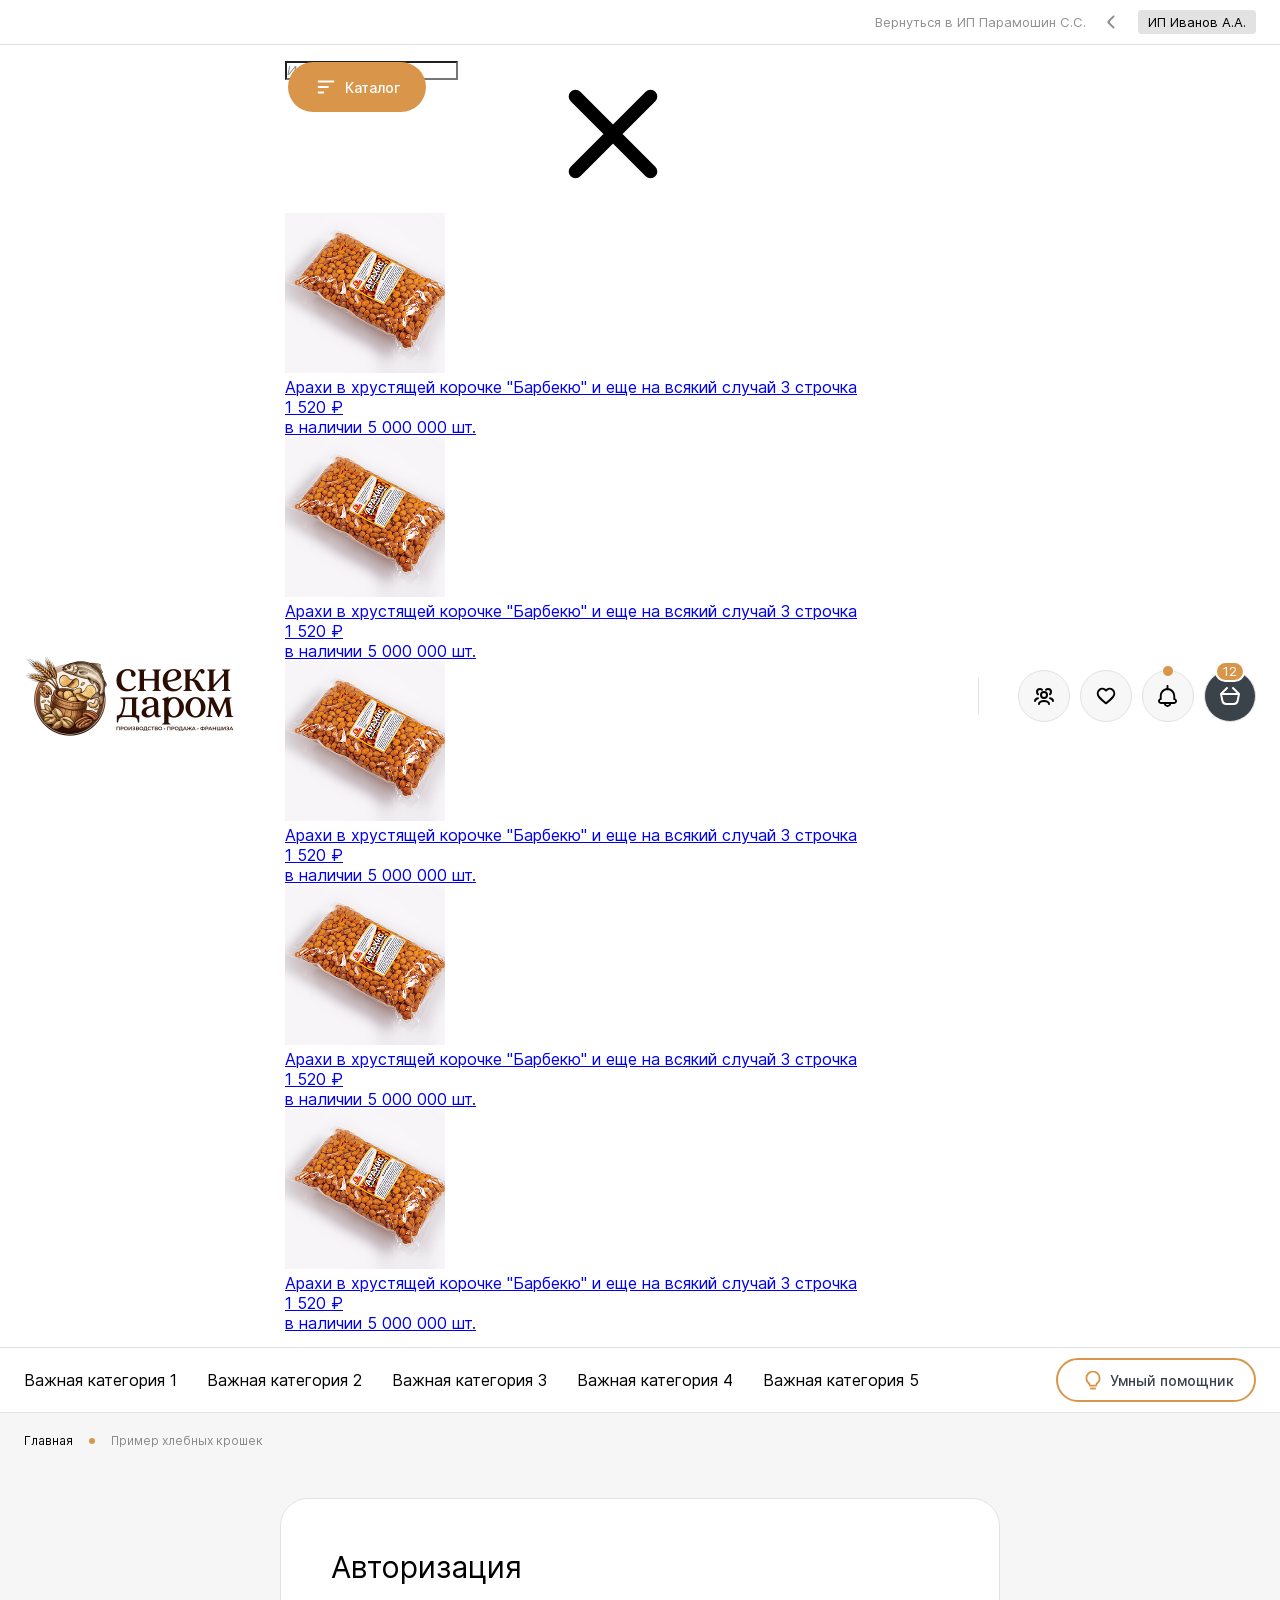
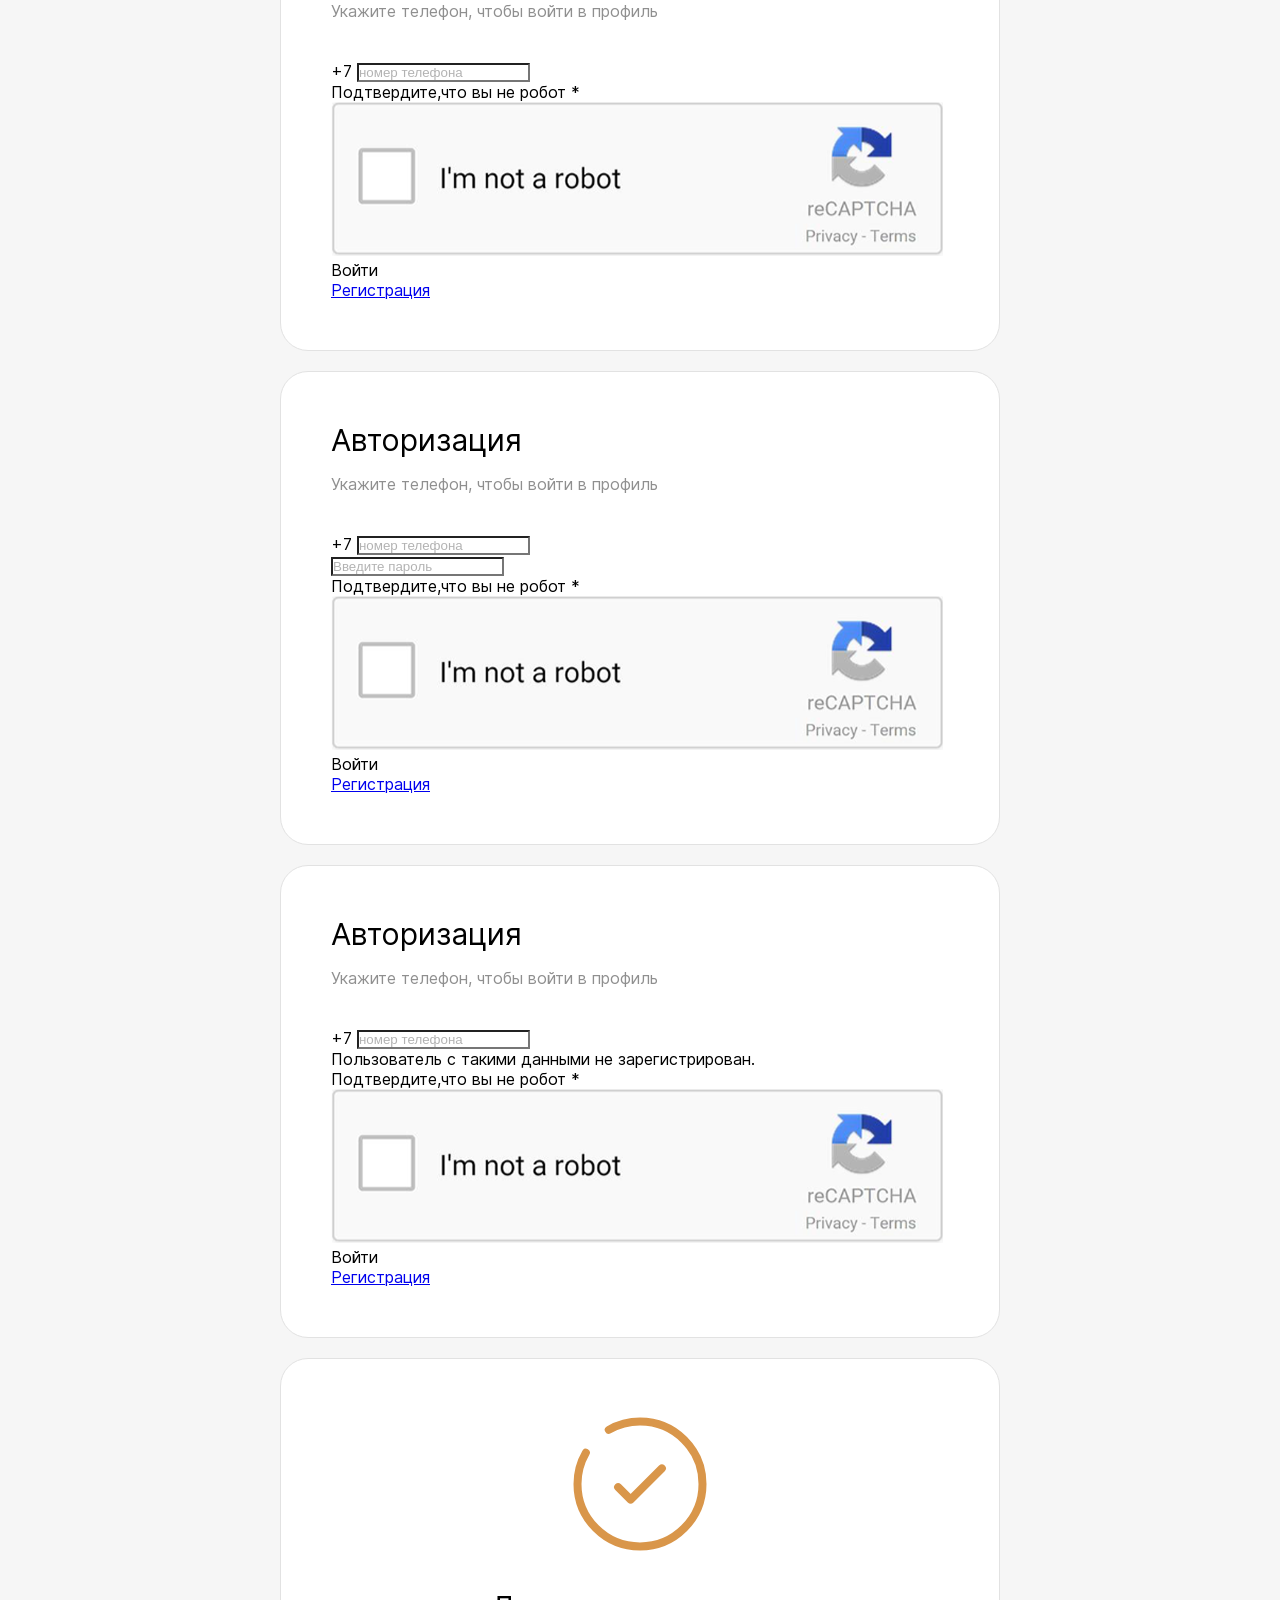
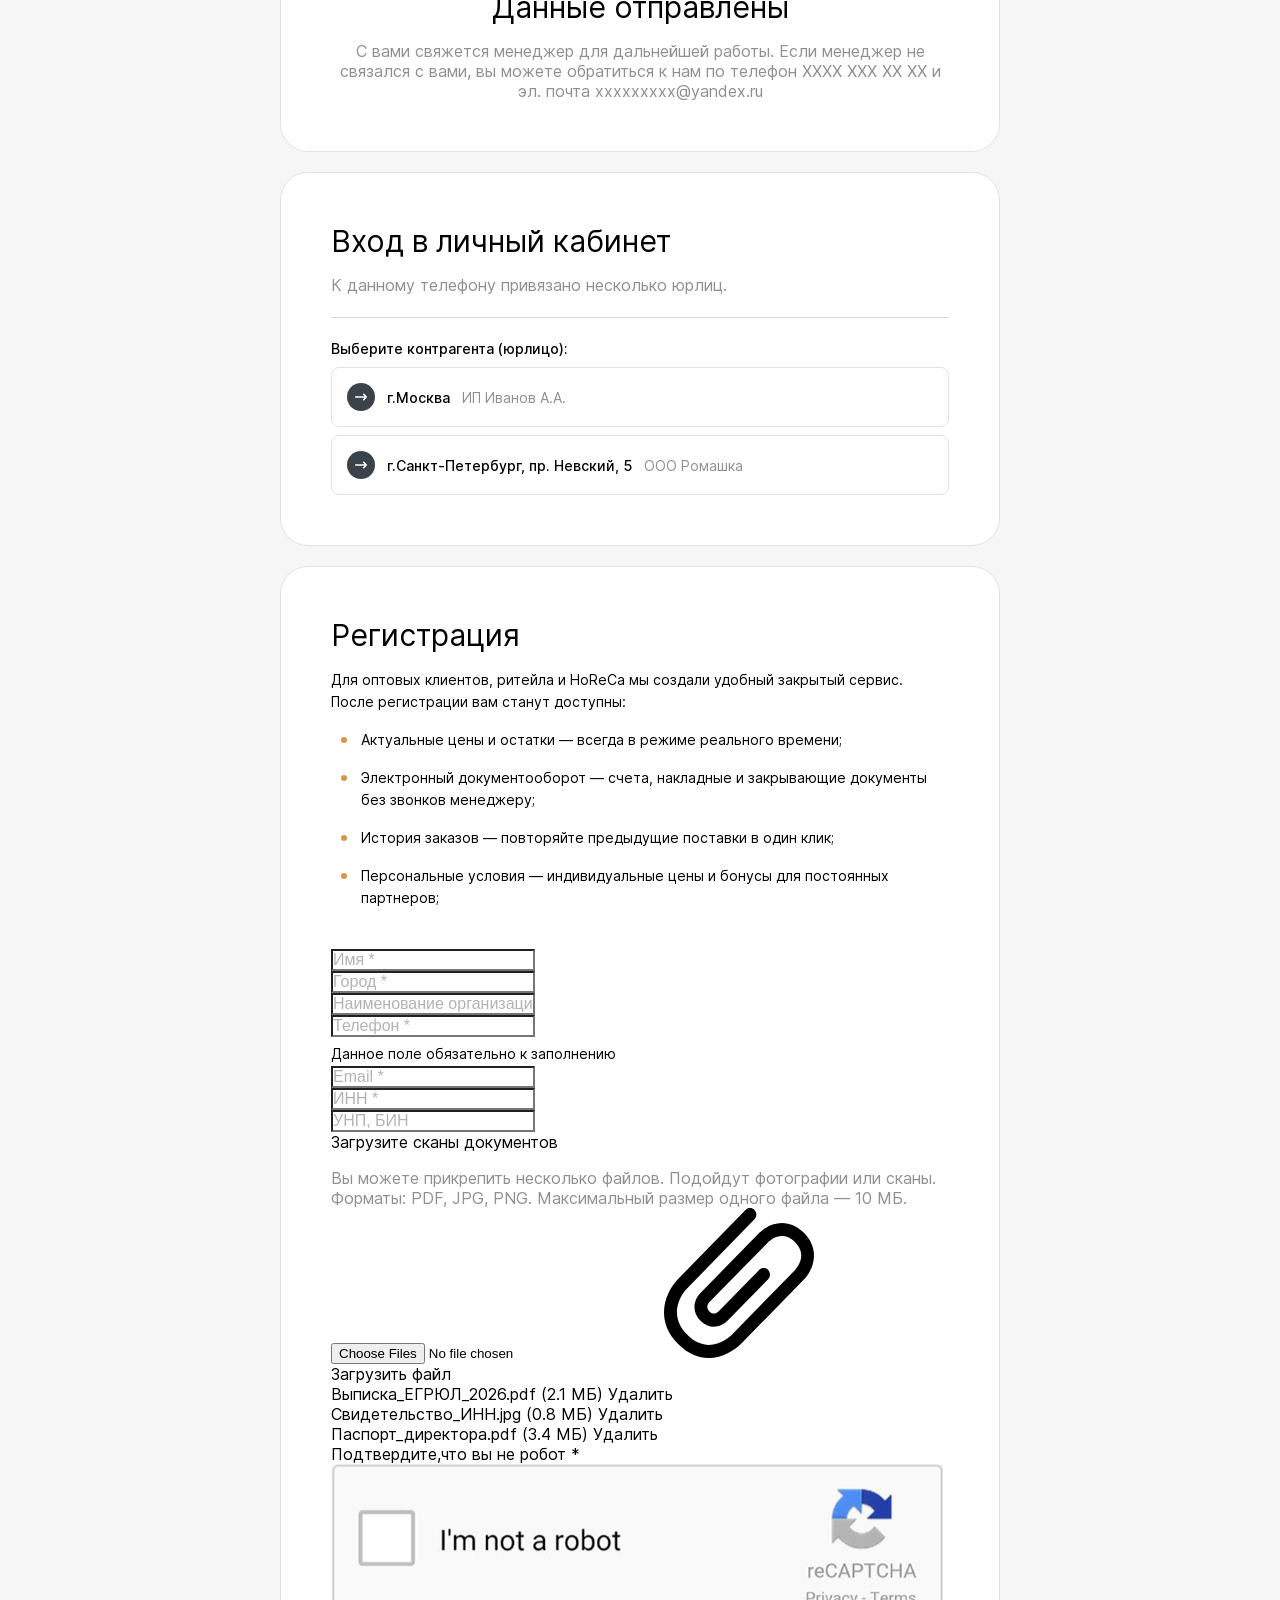
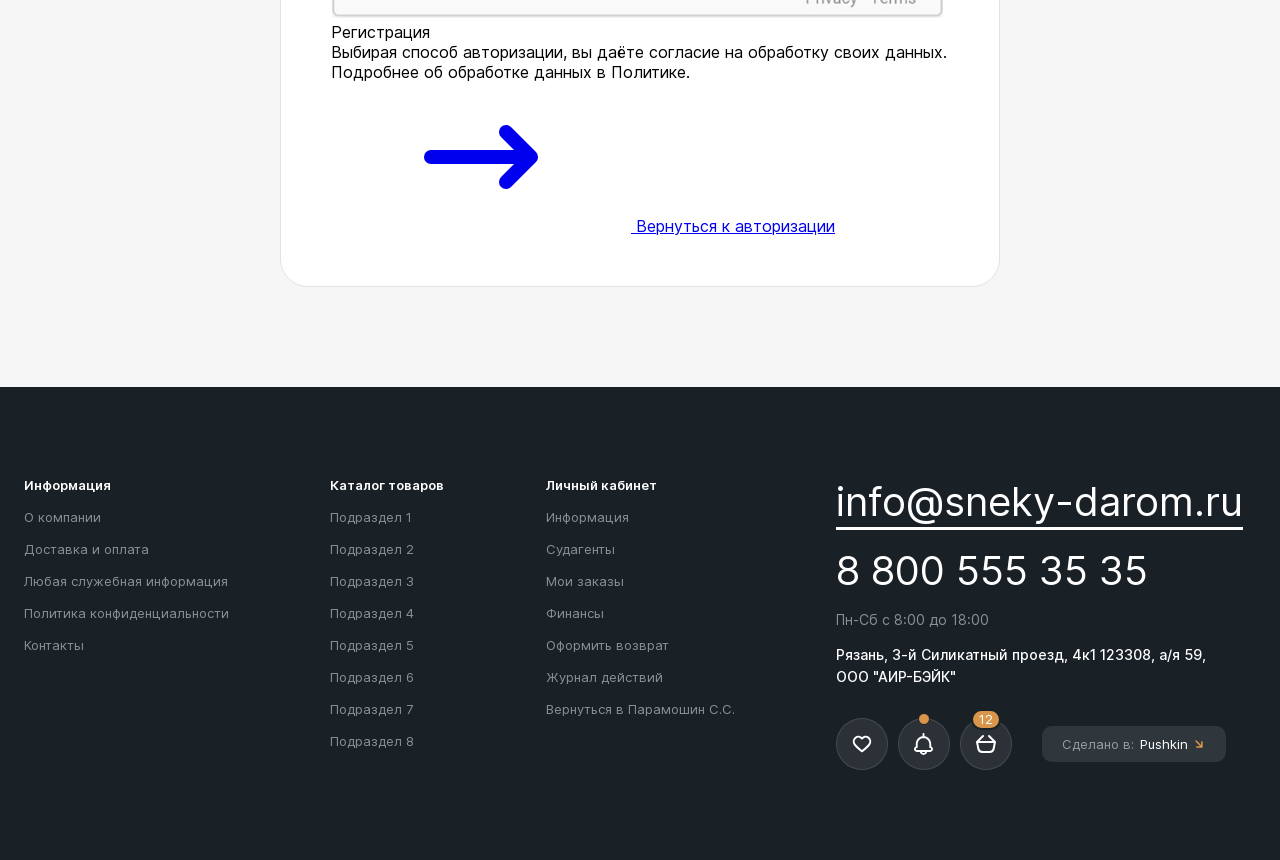
<file: auth.html>
<!DOCTYPE html>
<html lang="ru">
	<head>
		<meta http-equiv="Content-Type" content="text/html; charset=utf-8">

		<!-- Adapting the page for mobile devices -->
		<meta name="viewport" content="width=device-width, initial-scale=1, maximum-scale=1">

		<!-- Prohibition of phone number recognition -->
		<meta name="format-detection" content="telephone=no">
		<meta name="SKYPE_TOOLBAR" content ="SKYPE_TOOLBAR_PARSER_COMPATIBLE">

		<!-- Page title -->
		<title>Заголовок страницы</title>

		<!-- Meta description -->
		<meta name="description" content="">

		<!-- Meta Keywords -->
		<meta name="keywords" content="">

		<!-- Changing the color of the mobile browser panel -->
		<meta name="msapplication-TileColor" content="#D9964A">
		<meta name="theme-color" content="#D9964A">

		<!-- Connecting style files -->
		<link rel="stylesheet" href="css/reset.css">
		<link rel="stylesheet" href="css/swiper-bundle.min.css">
		<link rel="stylesheet" href="css/swiper.css">
		<link rel="stylesheet" href="css/fancybox.css">
		<link rel="stylesheet" href="css/ion.rangeSlider.css">
		<link rel="stylesheet" href="css/styles.css">
		<link rel="stylesheet" href="css/fonts.css">

		<link rel="stylesheet" href="css/response_1279.css" media="print, (max-width: 1279px)">
		<link rel="stylesheet" href="css/response_1023.css" media="print, (max-width: 1023px)">
		<link rel="stylesheet" href="css/response_767.css" media="print, (max-width: 767px)">
	</head>

	<body>
		<div class="wrap">
			<div class="main">
				<header>
					<div class="top">
						<div class="cont">
							<div class="back">
								<a href="/" class="link">
									<span>Вернуться в ИП Парамошин С.С.</span>

									<svg class="icon"><use xlink:href="images/sprite.svg#ic_arr_hor"></use></svg>
								</a>
							</div>

							<div class="account">
								<a href="/" class="name">ИП Иванов А.А.</a>

								<div class="dropdown">
									<div class="links">
										<div><a href="/">Общая информация</a></div>

										<div><a href="/">Мои заказы</a></div>

										<div><a href="/">Действия</a></div>

										<div><a href="/">Финансы</a></div>

										<div><a href="/">Оформить возврат</a></div>

										<div class="divider"></div>

										<div><a href="/">Субагенты</a></div>
									</div>

									<button class="logout_btn">
										<svg class="icon"><use xlink:href="images/sprite.svg#ic_logout"></use></svg>

										<span>Выйти</span>
									</button>
								</div>
							</div>
						</div>
					</div>

					<div class="data">
						<div class="cont">
							<a href="/" class="logo">
								<img src="images/logo.png" alt="">
							</a>

							<div class="search">
								<div class="catalog_modal modal_cont">
									<button class="mini_modal_btn" data-modal-id="#catalog_mini_modal">
										<svg class="icon"><use xlink:href="images/sprite.svg#ic_catalog"></use></svg>

										<span>Каталог</span>
									</button>

									<div class="mini_modal" id="catalog_mini_modal">
										<div class="main">
											<div class="label">Каталог</div>

											<div class="items">
												<button class="btn">
													<span>Алкогольная продукция</span>

													<svg class="icon"><use xlink:href="images/sprite.svg#ic_arr_hor"></use></svg>
												</button>

												<button class="btn active">
													<span>Безалкогольная продукция</span>

													<svg class="icon"><use xlink:href="images/sprite.svg#ic_arr_hor"></use></svg>
												</button>

												<button class="btn">
													<span>Собственное производство</span>

													<svg class="icon"><use xlink:href="images/sprite.svg#ic_arr_hor"></use></svg>
												</button>

												<button class="btn">
													<span>Оборудование для продаж</span>

													<svg class="icon"><use xlink:href="images/sprite.svg#ic_arr_hor"></use></svg>
												</button>

												<button class="btn">
													<span>Снеки</span>

													<svg class="icon"><use xlink:href="images/sprite.svg#ic_arr_hor"></use></svg>
												</button>
											</div>
										</div>

										<div class="sub">
											<div class="catalog catalog1">
												<button class="back_btn">
													<svg class="icon"><use xlink:href="images/sprite.svg#ic_arr_hor"></use></svg>

													<span>Алкогольная продукция</span>
												</button>

												<div class="grid_row">
													<a href="/" class="category">
														<div class="name">Название категории</div>

														<picture class="thumb">
															<img src="images/tmp/category_thumb0.jpg" alt="" loading="lazy">
														</picture>

														<svg class="arr"><use xlink:href="images/sprite.svg#ic_arr_hor"></use></svg>
													</a>

													<a href="/" class="category">
														<div class="name">Название категории</div>

														<picture class="thumb">
															<img src="images/tmp/category_thumb0.jpg" alt="" loading="lazy">
														</picture>

														<svg class="arr"><use xlink:href="images/sprite.svg#ic_arr_hor"></use></svg>
													</a>

													<a href="/" class="category">
														<div class="name">Название категории</div>

														<picture class="thumb">
															<img src="images/tmp/category_thumb0.jpg" alt="" loading="lazy">
														</picture>

														<svg class="arr"><use xlink:href="images/sprite.svg#ic_arr_hor"></use></svg>
													</a>

													<a href="/" class="category">
														<div class="name">Название категории</div>

														<picture class="thumb">
															<img src="images/tmp/category_thumb0.jpg" alt="" loading="lazy">
														</picture>

														<svg class="arr"><use xlink:href="images/sprite.svg#ic_arr_hor"></use></svg>
													</a>

													<a href="/" class="category">
														<div class="name">Название категории</div>

														<picture class="thumb">
															<img src="images/tmp/category_thumb0.jpg" alt="" loading="lazy">
														</picture>

														<svg class="arr"><use xlink:href="images/sprite.svg#ic_arr_hor"></use></svg>
													</a>

													<a href="/" class="category">
														<div class="name">Название категории</div>

														<picture class="thumb">
															<img src="images/tmp/category_thumb0.jpg" alt="" loading="lazy">
														</picture>

														<svg class="arr"><use xlink:href="images/sprite.svg#ic_arr_hor"></use></svg>
													</a>

													<a href="/" class="category">
														<div class="name">Название категории</div>

														<picture class="thumb">
															<img src="images/tmp/category_thumb0.jpg" alt="" loading="lazy">
														</picture>

														<svg class="arr"><use xlink:href="images/sprite.svg#ic_arr_hor"></use></svg>
													</a>

													<a href="/" class="category">
														<div class="name">Название категории</div>

														<picture class="thumb">
															<img src="images/tmp/category_thumb0.jpg" alt="" loading="lazy">
														</picture>

														<svg class="arr"><use xlink:href="images/sprite.svg#ic_arr_hor"></use></svg>
													</a>

													<a href="/" class="category">
														<div class="name">Название категории</div>

														<picture class="thumb">
															<img src="images/tmp/category_thumb0.jpg" alt="" loading="lazy">
														</picture>

														<svg class="arr"><use xlink:href="images/sprite.svg#ic_arr_hor"></use></svg>
													</a>

													<a href="/" class="category">
														<div class="name">Название категории</div>

														<picture class="thumb">
															<img src="images/tmp/category_thumb0.jpg" alt="" loading="lazy">
														</picture>

														<svg class="arr"><use xlink:href="images/sprite.svg#ic_arr_hor"></use></svg>
													</a>
												</div>
											</div>

											<div class="catalog catalog2" style="display: block;">
												<button class="back_btn">
													<svg class="icon"><use xlink:href="images/sprite.svg#ic_arr_hor"></use></svg>

													<span>Безалкогольная продукция</span>
												</button>

												<div class="grid_row">
													<a href="/" class="category">
														<div class="name">Название категории</div>

														<picture class="thumb">
															<img src="images/tmp/category_thumb0.jpg" alt="" loading="lazy">
														</picture>

														<svg class="arr"><use xlink:href="images/sprite.svg#ic_arr_hor"></use></svg>
													</a>

													<a href="/" class="category">
														<div class="name">Название категории</div>

														<picture class="thumb">
															<img src="images/tmp/category_thumb0.jpg" alt="" loading="lazy">
														</picture>

														<svg class="arr"><use xlink:href="images/sprite.svg#ic_arr_hor"></use></svg>
													</a>

													<a href="/" class="category">
														<div class="name">Название категории</div>

														<picture class="thumb">
															<img src="images/tmp/category_thumb0.jpg" alt="" loading="lazy">
														</picture>

														<svg class="arr"><use xlink:href="images/sprite.svg#ic_arr_hor"></use></svg>
													</a>

													<a href="/" class="category">
														<div class="name">Название категории</div>

														<picture class="thumb">
															<img src="images/tmp/category_thumb0.jpg" alt="" loading="lazy">
														</picture>

														<svg class="arr"><use xlink:href="images/sprite.svg#ic_arr_hor"></use></svg>
													</a>

													<a href="/" class="category">
														<div class="name">Название категории</div>

														<picture class="thumb">
															<img src="images/tmp/category_thumb0.jpg" alt="" loading="lazy">
														</picture>

														<svg class="arr"><use xlink:href="images/sprite.svg#ic_arr_hor"></use></svg>
													</a>

													<a href="/" class="category">
														<div class="name">Название категории</div>

														<picture class="thumb">
															<img src="images/tmp/category_thumb0.jpg" alt="" loading="lazy">
														</picture>

														<svg class="arr"><use xlink:href="images/sprite.svg#ic_arr_hor"></use></svg>
													</a>

													<a href="/" class="category">
														<div class="name">Название категории</div>

														<picture class="thumb">
															<img src="images/tmp/category_thumb0.jpg" alt="" loading="lazy">
														</picture>

														<svg class="arr"><use xlink:href="images/sprite.svg#ic_arr_hor"></use></svg>
													</a>

													<a href="/" class="category">
														<div class="name">Название категории</div>

														<picture class="thumb">
															<img src="images/tmp/category_thumb0.jpg" alt="" loading="lazy">
														</picture>

														<svg class="arr"><use xlink:href="images/sprite.svg#ic_arr_hor"></use></svg>
													</a>

													<a href="/" class="category">
														<div class="name">Название категории</div>

														<picture class="thumb">
															<img src="images/tmp/category_thumb0.jpg" alt="" loading="lazy">
														</picture>

														<svg class="arr"><use xlink:href="images/sprite.svg#ic_arr_hor"></use></svg>
													</a>

													<a href="/" class="category">
														<div class="name">Название категории</div>

														<picture class="thumb">
															<img src="images/tmp/category_thumb0.jpg" alt="" loading="lazy">
														</picture>

														<svg class="arr"><use xlink:href="images/sprite.svg#ic_arr_hor"></use></svg>
													</a>
												</div>
											</div>

											<div class="catalog catalog3">
												<button class="back_btn">
													<svg class="icon"><use xlink:href="images/sprite.svg#ic_arr_hor"></use></svg>

													<span>Собственное производство</span>
												</button>

												<div class="grid_row">
													<a href="/" class="category">
														<div class="name">Название категории</div>

														<picture class="thumb">
															<img src="images/tmp/category_thumb0.jpg" alt="" loading="lazy">
														</picture>

														<svg class="arr"><use xlink:href="images/sprite.svg#ic_arr_hor"></use></svg>
													</a>

													<a href="/" class="category">
														<div class="name">Название категории</div>

														<picture class="thumb">
															<img src="images/tmp/category_thumb0.jpg" alt="" loading="lazy">
														</picture>

														<svg class="arr"><use xlink:href="images/sprite.svg#ic_arr_hor"></use></svg>
													</a>

													<a href="/" class="category">
														<div class="name">Название категории</div>

														<picture class="thumb">
															<img src="images/tmp/category_thumb0.jpg" alt="" loading="lazy">
														</picture>

														<svg class="arr"><use xlink:href="images/sprite.svg#ic_arr_hor"></use></svg>
													</a>

													<a href="/" class="category">
														<div class="name">Название категории</div>

														<picture class="thumb">
															<img src="images/tmp/category_thumb0.jpg" alt="" loading="lazy">
														</picture>

														<svg class="arr"><use xlink:href="images/sprite.svg#ic_arr_hor"></use></svg>
													</a>

													<a href="/" class="category">
														<div class="name">Название категории</div>

														<picture class="thumb">
															<img src="images/tmp/category_thumb0.jpg" alt="" loading="lazy">
														</picture>

														<svg class="arr"><use xlink:href="images/sprite.svg#ic_arr_hor"></use></svg>
													</a>

													<a href="/" class="category">
														<div class="name">Название категории</div>

														<picture class="thumb">
															<img src="images/tmp/category_thumb0.jpg" alt="" loading="lazy">
														</picture>

														<svg class="arr"><use xlink:href="images/sprite.svg#ic_arr_hor"></use></svg>
													</a>

													<a href="/" class="category">
														<div class="name">Название категории</div>

														<picture class="thumb">
															<img src="images/tmp/category_thumb0.jpg" alt="" loading="lazy">
														</picture>

														<svg class="arr"><use xlink:href="images/sprite.svg#ic_arr_hor"></use></svg>
													</a>

													<a href="/" class="category">
														<div class="name">Название категории</div>

														<picture class="thumb">
															<img src="images/tmp/category_thumb0.jpg" alt="" loading="lazy">
														</picture>

														<svg class="arr"><use xlink:href="images/sprite.svg#ic_arr_hor"></use></svg>
													</a>

													<a href="/" class="category">
														<div class="name">Название категории</div>

														<picture class="thumb">
															<img src="images/tmp/category_thumb0.jpg" alt="" loading="lazy">
														</picture>

														<svg class="arr"><use xlink:href="images/sprite.svg#ic_arr_hor"></use></svg>
													</a>

													<a href="/" class="category">
														<div class="name">Название категории</div>

														<picture class="thumb">
															<img src="images/tmp/category_thumb0.jpg" alt="" loading="lazy">
														</picture>

														<svg class="arr"><use xlink:href="images/sprite.svg#ic_arr_hor"></use></svg>
													</a>
												</div>
											</div>

											<div class="catalog catalog4">
												<button class="back_btn">
													<svg class="icon"><use xlink:href="images/sprite.svg#ic_arr_hor"></use></svg>

													<span>Оборудование для продаж</span>
												</button>

												<div class="grid_row">
													<a href="/" class="category">
														<div class="name">Название категории</div>

														<picture class="thumb">
															<img src="images/tmp/category_thumb0.jpg" alt="" loading="lazy">
														</picture>

														<svg class="arr"><use xlink:href="images/sprite.svg#ic_arr_hor"></use></svg>
													</a>

													<a href="/" class="category">
														<div class="name">Название категории</div>

														<picture class="thumb">
															<img src="images/tmp/category_thumb0.jpg" alt="" loading="lazy">
														</picture>

														<svg class="arr"><use xlink:href="images/sprite.svg#ic_arr_hor"></use></svg>
													</a>

													<a href="/" class="category">
														<div class="name">Название категории</div>

														<picture class="thumb">
															<img src="images/tmp/category_thumb0.jpg" alt="" loading="lazy">
														</picture>

														<svg class="arr"><use xlink:href="images/sprite.svg#ic_arr_hor"></use></svg>
													</a>

													<a href="/" class="category">
														<div class="name">Название категории</div>

														<picture class="thumb">
															<img src="images/tmp/category_thumb0.jpg" alt="" loading="lazy">
														</picture>

														<svg class="arr"><use xlink:href="images/sprite.svg#ic_arr_hor"></use></svg>
													</a>

													<a href="/" class="category">
														<div class="name">Название категории</div>

														<picture class="thumb">
															<img src="images/tmp/category_thumb0.jpg" alt="" loading="lazy">
														</picture>

														<svg class="arr"><use xlink:href="images/sprite.svg#ic_arr_hor"></use></svg>
													</a>

													<a href="/" class="category">
														<div class="name">Название категории</div>

														<picture class="thumb">
															<img src="images/tmp/category_thumb0.jpg" alt="" loading="lazy">
														</picture>

														<svg class="arr"><use xlink:href="images/sprite.svg#ic_arr_hor"></use></svg>
													</a>

													<a href="/" class="category">
														<div class="name">Название категории</div>

														<picture class="thumb">
															<img src="images/tmp/category_thumb0.jpg" alt="" loading="lazy">
														</picture>

														<svg class="arr"><use xlink:href="images/sprite.svg#ic_arr_hor"></use></svg>
													</a>

													<a href="/" class="category">
														<div class="name">Название категории</div>

														<picture class="thumb">
															<img src="images/tmp/category_thumb0.jpg" alt="" loading="lazy">
														</picture>

														<svg class="arr"><use xlink:href="images/sprite.svg#ic_arr_hor"></use></svg>
													</a>

													<a href="/" class="category">
														<div class="name">Название категории</div>

														<picture class="thumb">
															<img src="images/tmp/category_thumb0.jpg" alt="" loading="lazy">
														</picture>

														<svg class="arr"><use xlink:href="images/sprite.svg#ic_arr_hor"></use></svg>
													</a>

													<a href="/" class="category">
														<div class="name">Название категории</div>

														<picture class="thumb">
															<img src="images/tmp/category_thumb0.jpg" alt="" loading="lazy">
														</picture>

														<svg class="arr"><use xlink:href="images/sprite.svg#ic_arr_hor"></use></svg>
													</a>
												</div>
											</div>

											<div class="catalog catalog5">
												<button class="back_btn">
													<svg class="icon"><use xlink:href="images/sprite.svg#ic_arr_hor"></use></svg>

													<span>Снеки</span>
												</button>

												<div class="grid_row">
													<a href="/" class="category">
														<div class="name">Название категории</div>

														<picture class="thumb">
															<img src="images/tmp/category_thumb0.jpg" alt="" loading="lazy">
														</picture>

														<svg class="arr"><use xlink:href="images/sprite.svg#ic_arr_hor"></use></svg>
													</a>

													<a href="/" class="category">
														<div class="name">Название категории</div>

														<picture class="thumb">
															<img src="images/tmp/category_thumb0.jpg" alt="" loading="lazy">
														</picture>

														<svg class="arr"><use xlink:href="images/sprite.svg#ic_arr_hor"></use></svg>
													</a>

													<a href="/" class="category">
														<div class="name">Название категории</div>

														<picture class="thumb">
															<img src="images/tmp/category_thumb0.jpg" alt="" loading="lazy">
														</picture>

														<svg class="arr"><use xlink:href="images/sprite.svg#ic_arr_hor"></use></svg>
													</a>

													<a href="/" class="category">
														<div class="name">Название категории</div>

														<picture class="thumb">
															<img src="images/tmp/category_thumb0.jpg" alt="" loading="lazy">
														</picture>

														<svg class="arr"><use xlink:href="images/sprite.svg#ic_arr_hor"></use></svg>
													</a>

													<a href="/" class="category">
														<div class="name">Название категории</div>

														<picture class="thumb">
															<img src="images/tmp/category_thumb0.jpg" alt="" loading="lazy">
														</picture>

														<svg class="arr"><use xlink:href="images/sprite.svg#ic_arr_hor"></use></svg>
													</a>

													<a href="/" class="category">
														<div class="name">Название категории</div>

														<picture class="thumb">
															<img src="images/tmp/category_thumb0.jpg" alt="" loading="lazy">
														</picture>

														<svg class="arr"><use xlink:href="images/sprite.svg#ic_arr_hor"></use></svg>
													</a>

													<a href="/" class="category">
														<div class="name">Название категории</div>

														<picture class="thumb">
															<img src="images/tmp/category_thumb0.jpg" alt="" loading="lazy">
														</picture>

														<svg class="arr"><use xlink:href="images/sprite.svg#ic_arr_hor"></use></svg>
													</a>

													<a href="/" class="category">
														<div class="name">Название категории</div>

														<picture class="thumb">
															<img src="images/tmp/category_thumb0.jpg" alt="" loading="lazy">
														</picture>

														<svg class="arr"><use xlink:href="images/sprite.svg#ic_arr_hor"></use></svg>
													</a>

													<a href="/" class="category">
														<div class="name">Название категории</div>

														<picture class="thumb">
															<img src="images/tmp/category_thumb0.jpg" alt="" loading="lazy">
														</picture>

														<svg class="arr"><use xlink:href="images/sprite.svg#ic_arr_hor"></use></svg>
													</a>

													<a href="/" class="category">
														<div class="name">Название категории</div>

														<picture class="thumb">
															<img src="images/tmp/category_thumb0.jpg" alt="" loading="lazy">
														</picture>

														<svg class="arr"><use xlink:href="images/sprite.svg#ic_arr_hor"></use></svg>
													</a>
												</div>
											</div>
										</div>
									</div>
								</div>

								<form action="">
									<input type="text" name="" value="" class="input" placeholder="Искать товары...">

									<button type="button" class="clear_btn">
										<svg class="icon"><use xlink:href="images/sprite.svg#ic_close"></use></svg>
									</button>

									<div class="tips">
										<div class="scroll">
											<a href="/" class="product">
												<picture class="thumb">
													<img src="images/tmp/product_thumb6.jpg" alt="" loading="lazy">
												</picture>

												<div class="info">
													<div class="name">Арахи в хрустящей корочке "Барбекю" и еще на всякий случай 3 строчка </div>

													<div class="buy_info">
														<div class="price">1 520 ₽</div>

														<div class="available">
															<span class="label">в наличии</span>
															<span class="val green">5 000 000 шт.</span>
														</div>
													</div>
												</div>
											</a>

											<a href="/" class="product">
												<picture class="thumb">
													<img src="images/tmp/product_thumb6.jpg" alt="" loading="lazy">
												</picture>

												<div class="info">
													<div class="name">Арахи в хрустящей корочке "Барбекю" и еще на всякий случай 3 строчка </div>

													<div class="buy_info">
														<div class="price">1 520 ₽</div>

														<div class="available">
															<span class="label">в наличии</span>
															<span class="val green">5 000 000 шт.</span>
														</div>
													</div>
												</div>
											</a>

											<a href="/" class="product">
												<picture class="thumb">
													<img src="images/tmp/product_thumb6.jpg" alt="" loading="lazy">
												</picture>

												<div class="info">
													<div class="name">Арахи в хрустящей корочке "Барбекю" и еще на всякий случай 3 строчка </div>

													<div class="buy_info">
														<div class="price">1 520 ₽</div>

														<div class="available">
															<span class="label">в наличии</span>
															<span class="val green">5 000 000 шт.</span>
														</div>
													</div>
												</div>
											</a>

											<a href="/" class="product">
												<picture class="thumb">
													<img src="images/tmp/product_thumb6.jpg" alt="" loading="lazy">
												</picture>

												<div class="info">
													<div class="name">Арахи в хрустящей корочке "Барбекю" и еще на всякий случай 3 строчка </div>

													<div class="buy_info">
														<div class="price">1 520 ₽</div>

														<div class="available">
															<span class="label">в наличии</span>
															<span class="val green">5 000 000 шт.</span>
														</div>
													</div>
												</div>
											</a>

											<a href="/" class="product">
												<picture class="thumb">
													<img src="images/tmp/product_thumb6.jpg" alt="" loading="lazy">
												</picture>

												<div class="info">
													<div class="name">Арахи в хрустящей корочке "Барбекю" и еще на всякий случай 3 строчка </div>

													<div class="buy_info">
														<div class="price">1 520 ₽</div>

														<div class="available">
															<span class="label">в наличии</span>
															<span class="val green">5 000 000 шт.</span>
														</div>
													</div>
												</div>
											</a>
										</div>
									</div>
								</form>
							</div>

							<div class="btns">
								<div class="account_inform">
									<a href="/" class="btn">
										<svg class="icon"><use xlink:href="images/sprite.svg#ic_users"></use></svg>
									</a>
								</div>

								<div class="favorite_inform">
									<a href="/" class="btn">
										<svg class="icon"><use xlink:href="images/sprite.svg#ic_favorite"></use></svg>
									</a>
								</div>

								<div class="notifi_inform">
									<a href="/" class="btn">
										<span class="status"></span>

										<svg class="icon"><use xlink:href="images/sprite.svg#ic_notification"></use></svg>
									</a>
								</div>

								<div class="cart_inform">
									<a href="/" class="btn">
										<span class="count">12</span>

										<svg class="icon"><use xlink:href="images/sprite.svg#ic_cart"></use></svg>
									</a>
								</div>
							</div>
						</div>
					</div>

					<div class="bottom">
						<div class="cont">
							<nav class="menu">
								<div class="item">
									<a href="/">Важная категория 1</a>
								</div>

								<div class="item">
									<a href="/">Важная категория 2</a>
								</div>

								<div class="item">
									<a href="/">Важная категория 3</a>
								</div>

								<div class="item">
									<a href="/">Важная категория 4</a>
								</div>

								<div class="item">
									<a href="/">Важная категория 5</a>
								</div>
							</nav>

							<div class="ai_help">
								<a href="/" class="btn">
									<svg class="icon"><use xlink:href="images/sprite.svg#ic_ai"></use></svg>

									<span>Умный помощник</span>
								</a>
							</div>
						</div>
					</div>
				</header>


				<section class="page_head">
					<div class="cont">
						<div class="breadcrumbs">
							<a href="/">Главная</a>

							<span class="sep"></span>

							<span class="current">Пример хлебных крошек</span>
						</div>
					</div>
				</section>


				<section class="auth block">
					<div class="cont">
						<div class="block login">
							<div class="title">Авторизация</div>

							<div class="desc">Укажите телефон, чтобы войти в профиль</div>

							<form action="" class="form">
								<div class="line phone">
									<div class="field">
										<span class="static">+7</span>

										<input type="tel" name="" value="" class="input" placeholder="номер телефона">
									</div>
								</div>

								<div class="line captcha">
									<div class="label">Подтвердите,что вы не робот <span>*</span></div>

									<picture class="img">
										<img src="images/tmp/captcha_img.png" alt="" loading="lazy">
									</picture>
								</div>

								<div class="submit">
									<button type="submit" class="submit_btn">Войти</button>
								</div>

								<div class="link">
									<a href="/">Регистрация</a>
								</div>
							</form>
						</div>

						<div class="block login">
							<div class="title">Авторизация</div>

							<div class="desc">Укажите телефон, чтобы войти в профиль</div>

							<form action="" class="form">
								<div class="line phone">
									<div class="field">
										<span class="static">+7</span>

										<input type="tel" name="" value="" class="input" placeholder="номер телефона">
									</div>
								</div>

								<div class="line">
									<div class="field">
										<input type="password" name="" value="" class="input" placeholder="Введите пароль">
									</div>
								</div>

								<div class="line captcha">
									<div class="label">Подтвердите,что вы не робот <span>*</span></div>

									<picture class="img">
										<img src="images/tmp/captcha_img.png" alt="" loading="lazy">
									</picture>
								</div>

								<div class="submit">
									<button type="submit" class="submit_btn">Войти</button>
								</div>

								<div class="link">
									<a href="/">Регистрация</a>
								</div>
							</form>
						</div>

						<div class="block login">
							<div class="title">Авторизация</div>

							<div class="desc">Укажите телефон, чтобы войти в профиль</div>

							<form action="" class="form">
								<div class="line phone">
									<div class="field">
										<span class="static">+7</span>

										<input type="tel" name="" value="" class="input error" placeholder="номер телефона">
									</div>

									<div class="error_text">Пользователь с такими данными не зарегистрирован.</div>
								</div>

								<div class="line captcha">
									<div class="label">Подтвердите,что вы не робот <span>*</span></div>

									<picture class="img">
										<img src="images/tmp/captcha_img.png" alt="" loading="lazy">
									</picture>
								</div>

								<div class="submit">
									<button type="submit" class="submit_btn">Войти</button>
								</div>

								<div class="link">
									<a href="/">Регистрация</a>
								</div>
							</form>
						</div>

						<div class="block success">
							<picture class="icon">
								<img src="images/ic_success.svg" alt="" loading="lazy">
							</picture>

							<div class="title">Данные отправлены</div>

							<div class="desc">С вами свяжется менеджер для дальнейшей работы. Если менеджер не связался с вами, вы можете обратиться к нам по телефон ХХХХ ХХХ ХХ ХХ и эл. почта xxxxxxxxx@yandex.ru</div>
						</div>

						<div class="block login">
							<div class="title">Вход в личный кабинет</div>

							<div class="desc">К данному телефону привязано несколько юрлиц.</div>

							<div class="counterparties">
								<div class="label">Выберите контрагента (юрлицо):</div>

								<div class="list">
									<button class="btn">
										<div class="icon">
											<svg><use xlink:href="images/sprite.svg#ic_arrow_hor"></use></svg>
										</div>

										<div>
											<span class="location">г.Москва</span>

											<span class="name">ИП Иванов А.А.</span>
										</div>
									</button>

									<button class="btn">
										<div class="icon">
											<svg><use xlink:href="images/sprite.svg#ic_arrow_hor"></use></svg>
										</div>

										<div>
											<span class="location">г.Санкт-Петербург, пр. Невский, 5</span>

											<span class="name">ООО Ромашка</span>
										</div>
									</button>
								</div>
							</div>
						</div>

						<div class="block register">
							<div class="title">Регистрация</div>

							<div class="text_block">
								<p>Для оптовых клиентов, ритейла и HoReCa мы создали удобный закрытый сервис. После регистрации вам станут доступны:</p>

								<ul>
									<li>Актуальные цены и остатки — всегда в режиме реального времени;</li>

									<li>Электронный документооборот — счета, накладные и закрывающие документы без звонков менеджеру;</li>

									<li>История заказов — повторяйте предыдущие поставки в один клик;</li>

									<li>Персональные условия — индивидуальные цены и бонусы для постоянных партнеров;</li>
								</ul>
							</div>

							<form action="" class="form">
								<div class="columns">
									<div class="line">
										<div class="field">
											<input type="text" name="" value="" class="input" placeholder="Имя *">
										</div>
									</div>

									<div class="line">
										<div class="field">
											<input type="text" name="" value="" class="input" placeholder="Город *">
										</div>
									</div>

									<div class="line l_w">
										<div class="field">
											<input type="text" name="" value="" class="input" placeholder="Наименование организации *">
										</div>
									</div>

									<div class="line">
										<div class="field">
											<input type="tel" name="" value="" class="input error" placeholder="Телефон *">
										</div>

										<div class="error_text">Данное поле обязательно к заполнению</div>
									</div>

									<div class="line">
										<div class="field">
											<input type="email" name="" value="" class="input" placeholder="Email *">
										</div>
									</div>

									<div class="line">
										<div class="field">
											<input type="text" name="" value="" class="input" placeholder="ИНН *">
										</div>
									</div>

									<div class="line">
										<div class="field">
											<input type="text" name="" value="" class="input" placeholder="УНП, БИН">
										</div>
									</div>
								</div>

								<div class="line upload">
									<div class="label">Загрузите сканы документов</div>

									<div class="desc">Вы можете прикрепить несколько файлов. Подойдут фотографии или сканы.<br> Форматы: PDF, JPG, PNG. Максимальный размер одного файла — 10 МБ.</div>

									<label>
										<input type="file" name="files[]" multiple>

										<span class="btn">
											<svg class="icon"><use xlink:href="images/sprite.svg#ic_file"></use></svg>

											<span class="btn">Загрузить файл</span>
										</span>
									</label>

									<div class="selected">
										<div class="file">
											<span class="name">Выписка_ЕГРЮЛ_2026.pdf</span>

											<span class="size">(2.1 МБ)</span>

											<button type="button" class="delete_btn">Удалить</button>
										</div>

										<div class="file">
											<span class="name">Свидетельство_ИНН.jpg</span>

											<span class="size">(0.8 МБ)</span>

											<button type="button" class="delete_btn">Удалить</button>
										</div>

										<div class="file">
											<span class="name">Паспорт_директора.pdf</span>

											<span class="size">(3.4 МБ)</span>

											<button type="button" class="delete_btn">Удалить</button>
										</div>
									</div>
								</div>

								<div class="line captcha">
									<div class="label">Подтвердите,что вы не робот <span>*</span></div>

									<picture class="img">
										<img src="images/tmp/captcha_img.png" alt="" loading="lazy">
									</picture>
								</div>

								<div class="submit">
									<button type="submit" class="submit_btn">Регистрация</button>
								</div>

								<div class="agree">Выбирая способ авторизации, вы даёте согласие на обработку своих данных. Подробнее об обработке данных в Политике.</div>

								<div class="back">
									<a href="/">
										<svg class="icon"><use xlink:href="images/sprite.svg#ic_arrow_hor"></use></svg>

										<span>Вернуться к авторизации</span>
									</a>
								</div>
							</form>
						</div>
					</div>
				</section>
			</div>


			<footer>
				<div class="cont">
					<div class="links">
						<div class="title">Информация</div>

						<div class="items">
							<div><a href="/">О компании</a></div>

							<div><a href="/">Доставка и оплата</a></div>

							<div><a href="/">Любая служебная информация</a></div>

							<div><a href="/">Политика конфиденциальности</a></div>

							<div><a href="/">Контакты</a></div>
						</div>
					</div>

					<div class="links">
						<div class="title">Каталог товаров</div>

						<div class="items">
							<div><a href="/">Подраздел 1</a></div>

							<div><a href="/">Подраздел 2</a></div>

							<div><a href="/">Подраздел 3</a></div>

							<div><a href="/">Подраздел 4</a></div>

							<div><a href="/">Подраздел 5</a></div>

							<div><a href="/">Подраздел 6</a></div>

							<div><a href="/">Подраздел 7</a></div>

							<div><a href="/">Подраздел 8</a></div>
						</div>
					</div>

					<div class="links">
						<div class="title">Личный кабинет</div>

						<div class="items">
							<div><a href="/">Информация</a></div>

							<div><a href="/">Судагенты</a></div>

							<div><a href="/">Мои заказы</a></div>

							<div><a href="/">Финансы</a></div>

							<div><a href="/">Оформить возврат</a></div>

							<div><a href="/">Журнал действий</a></div>

							<div><a href="/">Вернуться в Парамошин С.С.</a></div>
						</div>
					</div>

					<div class="data">
						<div class="email">
							<a href="mailto:info@sneky-darom.ru">info@sneky-darom.ru</a>
						</div>

						<div class="phone">
							<a href="tel:8 800 555 35 35">8 800 555 35 35</a>
						</div>

						<div class="work_time">Пн-Сб с 8:00 до 18:00</div>

						<div class="location">Рязань, 3-й Силикатный проезд, 4к1 123308, a/я 59, ООО "АИР-БЭЙК"</div>

						<div class="row">
							<div class="btns">
								<div class="favorite_inform">
									<a href="/" class="btn">
										<svg class="icon"><use xlink:href="images/sprite.svg#ic_favorite"></use></svg>
									</a>
								</div>

								<div class="notifi_inform">
									<a href="/" class="btn">
										<span class="status"></span>

										<svg class="icon"><use xlink:href="images/sprite.svg#ic_notification"></use></svg>
									</a>
								</div>

								<div class="cart_inform">
									<a href="/" class="btn">
										<span class="count">12</span>

										<svg class="icon"><use xlink:href="images/sprite.svg#ic_cart"></use></svg>
									</a>
								</div>
							</div>

							<div class="creator">
								<a href="/" target="_blank" rel="noopener">
									<span>Сделано в:</span> Pushkin

									<svg class="icon"><use xlink:href="images/sprite.svg#ic_arrow_diagonal"></use></svg>
								</a>
							</div>
						</div>
					</div>
				</div>
			</footer>


			<div class="overlay"></div>
		</div>


		<section class="mob_panel">
			<div class="cont">
				<div><a href="/">
					<svg class="icon"><use xlink:href="images/sprite.svg#ic_favorite"></use></svg>

					<span>Избранное</span>
				</a></div>

				<div><a href="/">
					<span class="status"></span>

					<svg class="icon"><use xlink:href="images/sprite.svg#ic_notification"></use></svg>

					<span>Оповещения</span>
				</a></div>

				<div><a href="/">
					<span class="count">12</span>

					<svg class="icon"><use xlink:href="images/sprite.svg#ic_cart"></use></svg>

					<span>Корзина</span>
				</a></div>

				<div><a href="/">
					<svg class="icon"><use xlink:href="images/sprite.svg#ic_users"></use></svg>

					<span>Субагенты</span>
				</a></div>

				<div><a href="/">
					<svg class="icon"><use xlink:href="images/sprite.svg#ic_user"></use></svg>

					<span>Профиль</span>
				</a></div>
			</div>
		</section>


		<!-- Connecting javascript files -->
		<script src="js/jquery-3.7.1.min.js"></script>
		<script src="js/functions.js"></script>
		<script src="js/swiper-bundle.min.js"></script>
		<script src="js/fancybox.js"></script>
		<script src="js/imask.js"></script>
		<script src="js/nice-select2.js"></script>
		<script src="js/ion.rangeSlider.min.js"></script>
		<script src="js/scripts.js"></script>
	</body>
</html>
</file>
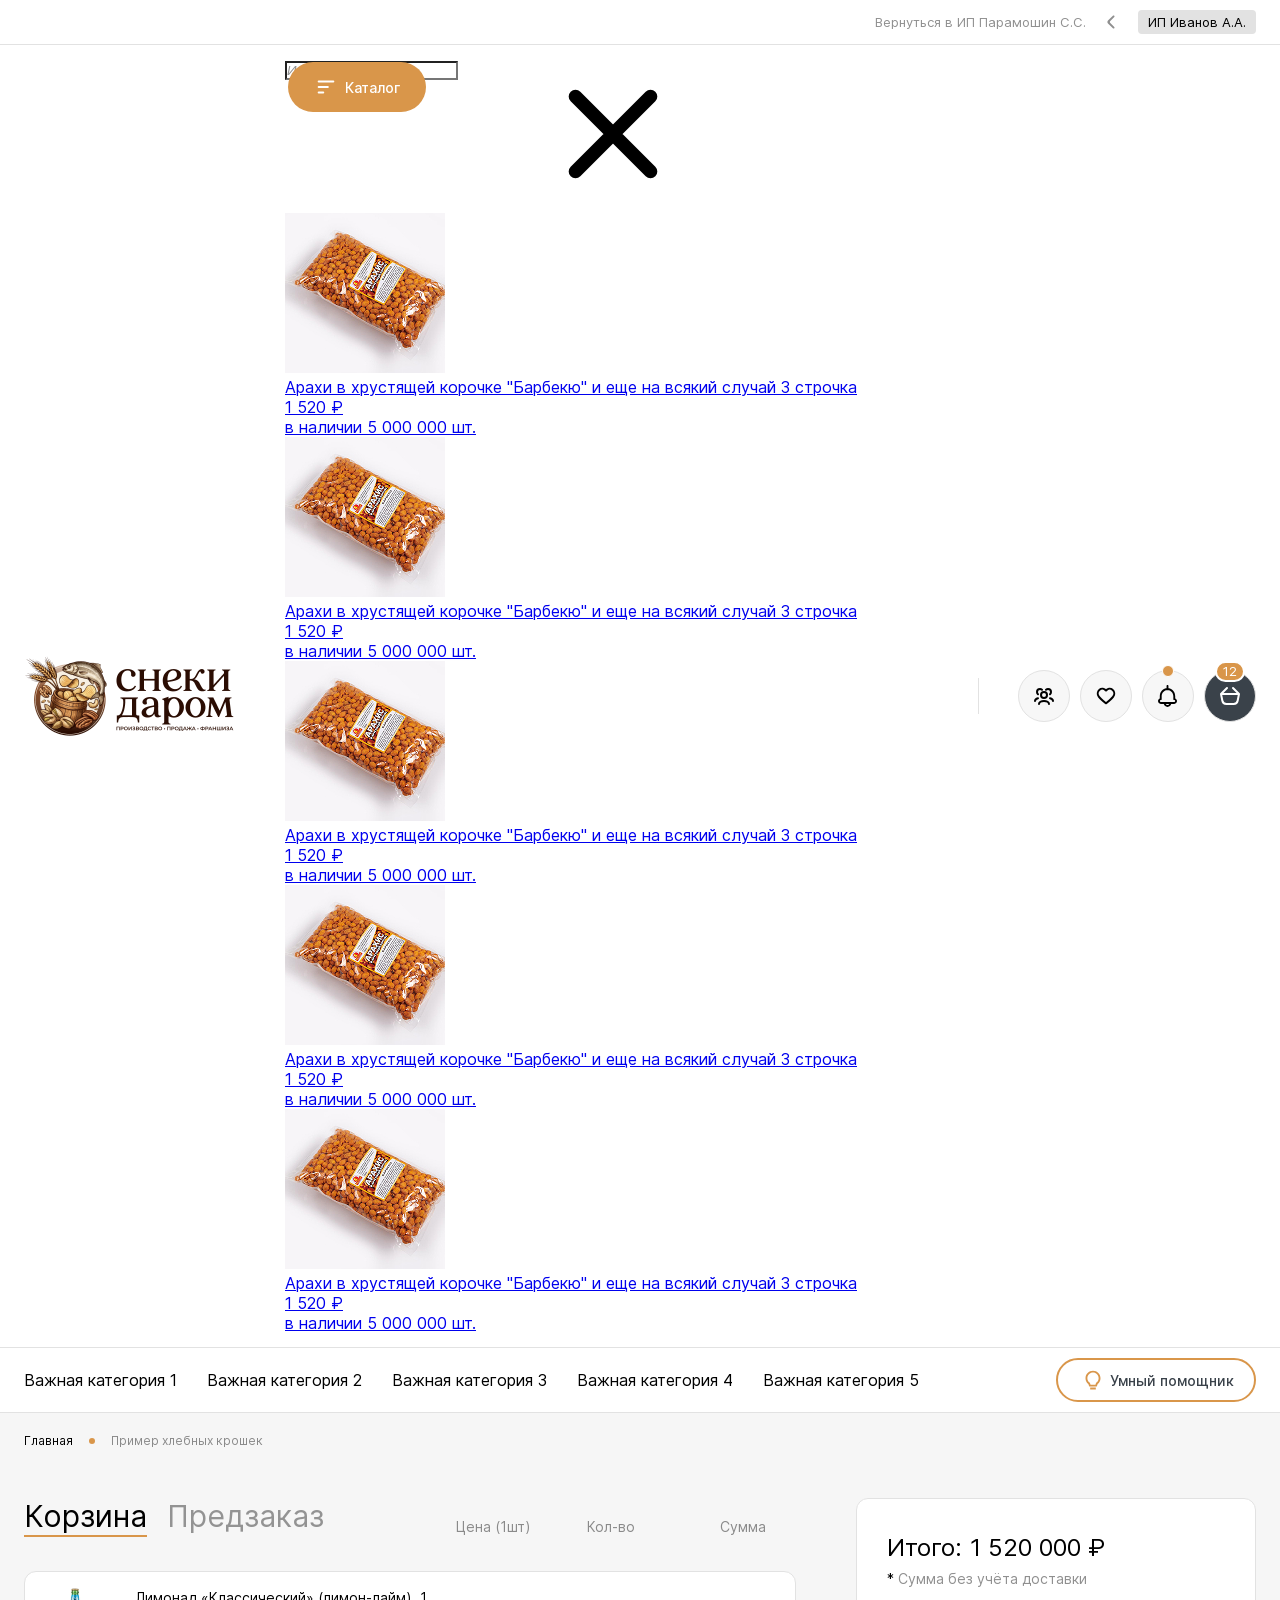
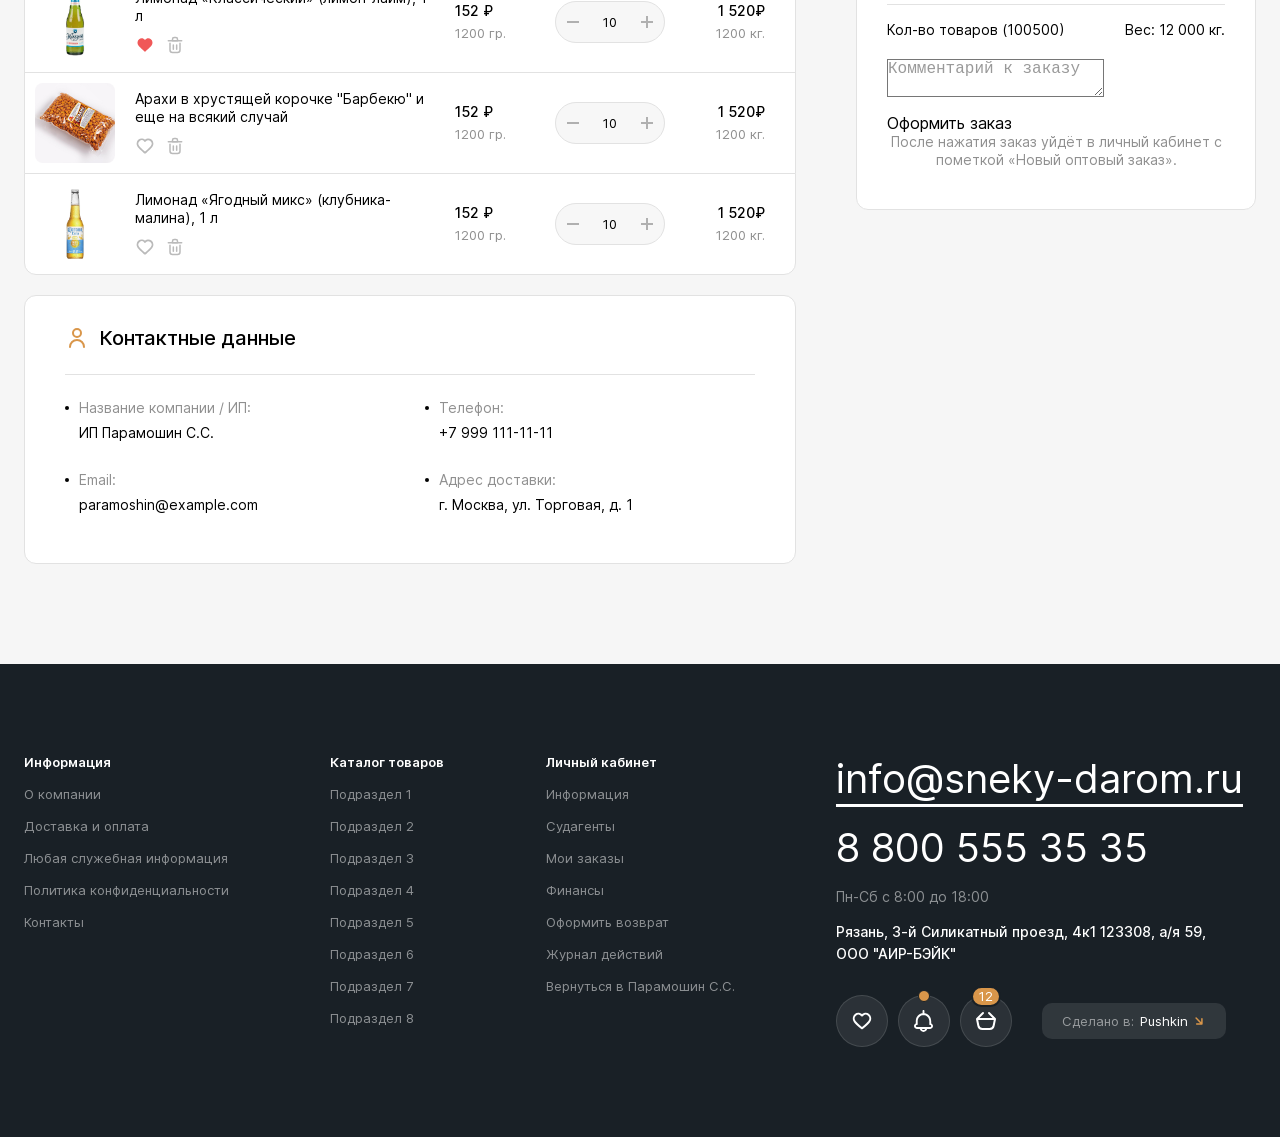
<file: cart.html>
<!DOCTYPE html>
<html lang="ru">
	<head>
		<meta http-equiv="Content-Type" content="text/html; charset=utf-8">

		<!-- Adapting the page for mobile devices -->
		<meta name="viewport" content="width=device-width, initial-scale=1, maximum-scale=1">

		<!-- Prohibition of phone number recognition -->
		<meta name="format-detection" content="telephone=no">
		<meta name="SKYPE_TOOLBAR" content ="SKYPE_TOOLBAR_PARSER_COMPATIBLE">

		<!-- Page title -->
		<title>Заголовок страницы</title>

		<!-- Meta description -->
		<meta name="description" content="">

		<!-- Meta Keywords -->
		<meta name="keywords" content="">

		<!-- Changing the color of the mobile browser panel -->
		<meta name="msapplication-TileColor" content="#D9964A">
		<meta name="theme-color" content="#D9964A">

		<!-- Connecting style files -->
		<link rel="stylesheet" href="css/reset.css">
		<link rel="stylesheet" href="css/swiper-bundle.min.css">
		<link rel="stylesheet" href="css/swiper.css">
		<link rel="stylesheet" href="css/fancybox.css">
		<link rel="stylesheet" href="css/ion.rangeSlider.css">
		<link rel="stylesheet" href="css/styles.css">
		<link rel="stylesheet" href="css/fonts.css">

		<link rel="stylesheet" href="css/response_1279.css" media="print, (max-width: 1279px)">
		<link rel="stylesheet" href="css/response_1023.css" media="print, (max-width: 1023px)">
		<link rel="stylesheet" href="css/response_767.css" media="print, (max-width: 767px)">
	</head>

	<body>
		<div class="wrap">
			<div class="main">
				<header>
					<div class="top">
						<div class="cont">
							<div class="back">
								<a href="/" class="link">
									<span>Вернуться в ИП Парамошин С.С.</span>

									<svg class="icon"><use xlink:href="images/sprite.svg#ic_arr_hor"></use></svg>
								</a>
							</div>

							<div class="account">
								<a href="/" class="name">ИП Иванов А.А.</a>

								<div class="dropdown">
									<div class="links">
										<div><a href="/">Общая информация</a></div>

										<div><a href="/">Мои заказы</a></div>

										<div><a href="/">Действия</a></div>

										<div><a href="/">Финансы</a></div>

										<div><a href="/">Оформить возврат</a></div>

										<div class="divider"></div>

										<div><a href="/">Субагенты</a></div>
									</div>

									<button class="logout_btn">
										<svg class="icon"><use xlink:href="images/sprite.svg#ic_logout"></use></svg>

										<span>Выйти</span>
									</button>
								</div>
							</div>
						</div>
					</div>

					<div class="data">
						<div class="cont">
							<a href="/" class="logo">
								<img src="images/logo.png" alt="">
							</a>

							<div class="search">
								<div class="catalog_modal modal_cont">
									<button class="mini_modal_btn" data-modal-id="#catalog_mini_modal">
										<svg class="icon"><use xlink:href="images/sprite.svg#ic_catalog"></use></svg>

										<span>Каталог</span>
									</button>

									<div class="mini_modal" id="catalog_mini_modal">
										<div class="main">
											<div class="label">Каталог</div>

											<div class="items">
												<button class="btn">
													<span>Алкогольная продукция</span>

													<svg class="icon"><use xlink:href="images/sprite.svg#ic_arr_hor"></use></svg>
												</button>

												<button class="btn active">
													<span>Безалкогольная продукция</span>

													<svg class="icon"><use xlink:href="images/sprite.svg#ic_arr_hor"></use></svg>
												</button>

												<button class="btn">
													<span>Собственное производство</span>

													<svg class="icon"><use xlink:href="images/sprite.svg#ic_arr_hor"></use></svg>
												</button>

												<button class="btn">
													<span>Оборудование для продаж</span>

													<svg class="icon"><use xlink:href="images/sprite.svg#ic_arr_hor"></use></svg>
												</button>

												<button class="btn">
													<span>Снеки</span>

													<svg class="icon"><use xlink:href="images/sprite.svg#ic_arr_hor"></use></svg>
												</button>
											</div>
										</div>

										<div class="sub">
											<div class="catalog catalog1">
												<button class="back_btn">
													<svg class="icon"><use xlink:href="images/sprite.svg#ic_arr_hor"></use></svg>

													<span>Алкогольная продукция</span>
												</button>

												<div class="grid_row">
													<a href="/" class="category">
														<div class="name">Название категории</div>

														<picture class="thumb">
															<img src="images/tmp/category_thumb0.jpg" alt="" loading="lazy">
														</picture>

														<svg class="arr"><use xlink:href="images/sprite.svg#ic_arr_hor"></use></svg>
													</a>

													<a href="/" class="category">
														<div class="name">Название категории</div>

														<picture class="thumb">
															<img src="images/tmp/category_thumb0.jpg" alt="" loading="lazy">
														</picture>

														<svg class="arr"><use xlink:href="images/sprite.svg#ic_arr_hor"></use></svg>
													</a>

													<a href="/" class="category">
														<div class="name">Название категории</div>

														<picture class="thumb">
															<img src="images/tmp/category_thumb0.jpg" alt="" loading="lazy">
														</picture>

														<svg class="arr"><use xlink:href="images/sprite.svg#ic_arr_hor"></use></svg>
													</a>

													<a href="/" class="category">
														<div class="name">Название категории</div>

														<picture class="thumb">
															<img src="images/tmp/category_thumb0.jpg" alt="" loading="lazy">
														</picture>

														<svg class="arr"><use xlink:href="images/sprite.svg#ic_arr_hor"></use></svg>
													</a>

													<a href="/" class="category">
														<div class="name">Название категории</div>

														<picture class="thumb">
															<img src="images/tmp/category_thumb0.jpg" alt="" loading="lazy">
														</picture>

														<svg class="arr"><use xlink:href="images/sprite.svg#ic_arr_hor"></use></svg>
													</a>

													<a href="/" class="category">
														<div class="name">Название категории</div>

														<picture class="thumb">
															<img src="images/tmp/category_thumb0.jpg" alt="" loading="lazy">
														</picture>

														<svg class="arr"><use xlink:href="images/sprite.svg#ic_arr_hor"></use></svg>
													</a>

													<a href="/" class="category">
														<div class="name">Название категории</div>

														<picture class="thumb">
															<img src="images/tmp/category_thumb0.jpg" alt="" loading="lazy">
														</picture>

														<svg class="arr"><use xlink:href="images/sprite.svg#ic_arr_hor"></use></svg>
													</a>

													<a href="/" class="category">
														<div class="name">Название категории</div>

														<picture class="thumb">
															<img src="images/tmp/category_thumb0.jpg" alt="" loading="lazy">
														</picture>

														<svg class="arr"><use xlink:href="images/sprite.svg#ic_arr_hor"></use></svg>
													</a>

													<a href="/" class="category">
														<div class="name">Название категории</div>

														<picture class="thumb">
															<img src="images/tmp/category_thumb0.jpg" alt="" loading="lazy">
														</picture>

														<svg class="arr"><use xlink:href="images/sprite.svg#ic_arr_hor"></use></svg>
													</a>

													<a href="/" class="category">
														<div class="name">Название категории</div>

														<picture class="thumb">
															<img src="images/tmp/category_thumb0.jpg" alt="" loading="lazy">
														</picture>

														<svg class="arr"><use xlink:href="images/sprite.svg#ic_arr_hor"></use></svg>
													</a>
												</div>
											</div>

											<div class="catalog catalog2" style="display: block;">
												<button class="back_btn">
													<svg class="icon"><use xlink:href="images/sprite.svg#ic_arr_hor"></use></svg>

													<span>Безалкогольная продукция</span>
												</button>

												<div class="grid_row">
													<a href="/" class="category">
														<div class="name">Название категории</div>

														<picture class="thumb">
															<img src="images/tmp/category_thumb0.jpg" alt="" loading="lazy">
														</picture>

														<svg class="arr"><use xlink:href="images/sprite.svg#ic_arr_hor"></use></svg>
													</a>

													<a href="/" class="category">
														<div class="name">Название категории</div>

														<picture class="thumb">
															<img src="images/tmp/category_thumb0.jpg" alt="" loading="lazy">
														</picture>

														<svg class="arr"><use xlink:href="images/sprite.svg#ic_arr_hor"></use></svg>
													</a>

													<a href="/" class="category">
														<div class="name">Название категории</div>

														<picture class="thumb">
															<img src="images/tmp/category_thumb0.jpg" alt="" loading="lazy">
														</picture>

														<svg class="arr"><use xlink:href="images/sprite.svg#ic_arr_hor"></use></svg>
													</a>

													<a href="/" class="category">
														<div class="name">Название категории</div>

														<picture class="thumb">
															<img src="images/tmp/category_thumb0.jpg" alt="" loading="lazy">
														</picture>

														<svg class="arr"><use xlink:href="images/sprite.svg#ic_arr_hor"></use></svg>
													</a>

													<a href="/" class="category">
														<div class="name">Название категории</div>

														<picture class="thumb">
															<img src="images/tmp/category_thumb0.jpg" alt="" loading="lazy">
														</picture>

														<svg class="arr"><use xlink:href="images/sprite.svg#ic_arr_hor"></use></svg>
													</a>

													<a href="/" class="category">
														<div class="name">Название категории</div>

														<picture class="thumb">
															<img src="images/tmp/category_thumb0.jpg" alt="" loading="lazy">
														</picture>

														<svg class="arr"><use xlink:href="images/sprite.svg#ic_arr_hor"></use></svg>
													</a>

													<a href="/" class="category">
														<div class="name">Название категории</div>

														<picture class="thumb">
															<img src="images/tmp/category_thumb0.jpg" alt="" loading="lazy">
														</picture>

														<svg class="arr"><use xlink:href="images/sprite.svg#ic_arr_hor"></use></svg>
													</a>

													<a href="/" class="category">
														<div class="name">Название категории</div>

														<picture class="thumb">
															<img src="images/tmp/category_thumb0.jpg" alt="" loading="lazy">
														</picture>

														<svg class="arr"><use xlink:href="images/sprite.svg#ic_arr_hor"></use></svg>
													</a>

													<a href="/" class="category">
														<div class="name">Название категории</div>

														<picture class="thumb">
															<img src="images/tmp/category_thumb0.jpg" alt="" loading="lazy">
														</picture>

														<svg class="arr"><use xlink:href="images/sprite.svg#ic_arr_hor"></use></svg>
													</a>

													<a href="/" class="category">
														<div class="name">Название категории</div>

														<picture class="thumb">
															<img src="images/tmp/category_thumb0.jpg" alt="" loading="lazy">
														</picture>

														<svg class="arr"><use xlink:href="images/sprite.svg#ic_arr_hor"></use></svg>
													</a>
												</div>
											</div>

											<div class="catalog catalog3">
												<button class="back_btn">
													<svg class="icon"><use xlink:href="images/sprite.svg#ic_arr_hor"></use></svg>

													<span>Собственное производство</span>
												</button>

												<div class="grid_row">
													<a href="/" class="category">
														<div class="name">Название категории</div>

														<picture class="thumb">
															<img src="images/tmp/category_thumb0.jpg" alt="" loading="lazy">
														</picture>

														<svg class="arr"><use xlink:href="images/sprite.svg#ic_arr_hor"></use></svg>
													</a>

													<a href="/" class="category">
														<div class="name">Название категории</div>

														<picture class="thumb">
															<img src="images/tmp/category_thumb0.jpg" alt="" loading="lazy">
														</picture>

														<svg class="arr"><use xlink:href="images/sprite.svg#ic_arr_hor"></use></svg>
													</a>

													<a href="/" class="category">
														<div class="name">Название категории</div>

														<picture class="thumb">
															<img src="images/tmp/category_thumb0.jpg" alt="" loading="lazy">
														</picture>

														<svg class="arr"><use xlink:href="images/sprite.svg#ic_arr_hor"></use></svg>
													</a>

													<a href="/" class="category">
														<div class="name">Название категории</div>

														<picture class="thumb">
															<img src="images/tmp/category_thumb0.jpg" alt="" loading="lazy">
														</picture>

														<svg class="arr"><use xlink:href="images/sprite.svg#ic_arr_hor"></use></svg>
													</a>

													<a href="/" class="category">
														<div class="name">Название категории</div>

														<picture class="thumb">
															<img src="images/tmp/category_thumb0.jpg" alt="" loading="lazy">
														</picture>

														<svg class="arr"><use xlink:href="images/sprite.svg#ic_arr_hor"></use></svg>
													</a>

													<a href="/" class="category">
														<div class="name">Название категории</div>

														<picture class="thumb">
															<img src="images/tmp/category_thumb0.jpg" alt="" loading="lazy">
														</picture>

														<svg class="arr"><use xlink:href="images/sprite.svg#ic_arr_hor"></use></svg>
													</a>

													<a href="/" class="category">
														<div class="name">Название категории</div>

														<picture class="thumb">
															<img src="images/tmp/category_thumb0.jpg" alt="" loading="lazy">
														</picture>

														<svg class="arr"><use xlink:href="images/sprite.svg#ic_arr_hor"></use></svg>
													</a>

													<a href="/" class="category">
														<div class="name">Название категории</div>

														<picture class="thumb">
															<img src="images/tmp/category_thumb0.jpg" alt="" loading="lazy">
														</picture>

														<svg class="arr"><use xlink:href="images/sprite.svg#ic_arr_hor"></use></svg>
													</a>

													<a href="/" class="category">
														<div class="name">Название категории</div>

														<picture class="thumb">
															<img src="images/tmp/category_thumb0.jpg" alt="" loading="lazy">
														</picture>

														<svg class="arr"><use xlink:href="images/sprite.svg#ic_arr_hor"></use></svg>
													</a>

													<a href="/" class="category">
														<div class="name">Название категории</div>

														<picture class="thumb">
															<img src="images/tmp/category_thumb0.jpg" alt="" loading="lazy">
														</picture>

														<svg class="arr"><use xlink:href="images/sprite.svg#ic_arr_hor"></use></svg>
													</a>
												</div>
											</div>

											<div class="catalog catalog4">
												<button class="back_btn">
													<svg class="icon"><use xlink:href="images/sprite.svg#ic_arr_hor"></use></svg>

													<span>Оборудование для продаж</span>
												</button>

												<div class="grid_row">
													<a href="/" class="category">
														<div class="name">Название категории</div>

														<picture class="thumb">
															<img src="images/tmp/category_thumb0.jpg" alt="" loading="lazy">
														</picture>

														<svg class="arr"><use xlink:href="images/sprite.svg#ic_arr_hor"></use></svg>
													</a>

													<a href="/" class="category">
														<div class="name">Название категории</div>

														<picture class="thumb">
															<img src="images/tmp/category_thumb0.jpg" alt="" loading="lazy">
														</picture>

														<svg class="arr"><use xlink:href="images/sprite.svg#ic_arr_hor"></use></svg>
													</a>

													<a href="/" class="category">
														<div class="name">Название категории</div>

														<picture class="thumb">
															<img src="images/tmp/category_thumb0.jpg" alt="" loading="lazy">
														</picture>

														<svg class="arr"><use xlink:href="images/sprite.svg#ic_arr_hor"></use></svg>
													</a>

													<a href="/" class="category">
														<div class="name">Название категории</div>

														<picture class="thumb">
															<img src="images/tmp/category_thumb0.jpg" alt="" loading="lazy">
														</picture>

														<svg class="arr"><use xlink:href="images/sprite.svg#ic_arr_hor"></use></svg>
													</a>

													<a href="/" class="category">
														<div class="name">Название категории</div>

														<picture class="thumb">
															<img src="images/tmp/category_thumb0.jpg" alt="" loading="lazy">
														</picture>

														<svg class="arr"><use xlink:href="images/sprite.svg#ic_arr_hor"></use></svg>
													</a>

													<a href="/" class="category">
														<div class="name">Название категории</div>

														<picture class="thumb">
															<img src="images/tmp/category_thumb0.jpg" alt="" loading="lazy">
														</picture>

														<svg class="arr"><use xlink:href="images/sprite.svg#ic_arr_hor"></use></svg>
													</a>

													<a href="/" class="category">
														<div class="name">Название категории</div>

														<picture class="thumb">
															<img src="images/tmp/category_thumb0.jpg" alt="" loading="lazy">
														</picture>

														<svg class="arr"><use xlink:href="images/sprite.svg#ic_arr_hor"></use></svg>
													</a>

													<a href="/" class="category">
														<div class="name">Название категории</div>

														<picture class="thumb">
															<img src="images/tmp/category_thumb0.jpg" alt="" loading="lazy">
														</picture>

														<svg class="arr"><use xlink:href="images/sprite.svg#ic_arr_hor"></use></svg>
													</a>

													<a href="/" class="category">
														<div class="name">Название категории</div>

														<picture class="thumb">
															<img src="images/tmp/category_thumb0.jpg" alt="" loading="lazy">
														</picture>

														<svg class="arr"><use xlink:href="images/sprite.svg#ic_arr_hor"></use></svg>
													</a>

													<a href="/" class="category">
														<div class="name">Название категории</div>

														<picture class="thumb">
															<img src="images/tmp/category_thumb0.jpg" alt="" loading="lazy">
														</picture>

														<svg class="arr"><use xlink:href="images/sprite.svg#ic_arr_hor"></use></svg>
													</a>
												</div>
											</div>

											<div class="catalog catalog5">
												<button class="back_btn">
													<svg class="icon"><use xlink:href="images/sprite.svg#ic_arr_hor"></use></svg>

													<span>Снеки</span>
												</button>

												<div class="grid_row">
													<a href="/" class="category">
														<div class="name">Название категории</div>

														<picture class="thumb">
															<img src="images/tmp/category_thumb0.jpg" alt="" loading="lazy">
														</picture>

														<svg class="arr"><use xlink:href="images/sprite.svg#ic_arr_hor"></use></svg>
													</a>

													<a href="/" class="category">
														<div class="name">Название категории</div>

														<picture class="thumb">
															<img src="images/tmp/category_thumb0.jpg" alt="" loading="lazy">
														</picture>

														<svg class="arr"><use xlink:href="images/sprite.svg#ic_arr_hor"></use></svg>
													</a>

													<a href="/" class="category">
														<div class="name">Название категории</div>

														<picture class="thumb">
															<img src="images/tmp/category_thumb0.jpg" alt="" loading="lazy">
														</picture>

														<svg class="arr"><use xlink:href="images/sprite.svg#ic_arr_hor"></use></svg>
													</a>

													<a href="/" class="category">
														<div class="name">Название категории</div>

														<picture class="thumb">
															<img src="images/tmp/category_thumb0.jpg" alt="" loading="lazy">
														</picture>

														<svg class="arr"><use xlink:href="images/sprite.svg#ic_arr_hor"></use></svg>
													</a>

													<a href="/" class="category">
														<div class="name">Название категории</div>

														<picture class="thumb">
															<img src="images/tmp/category_thumb0.jpg" alt="" loading="lazy">
														</picture>

														<svg class="arr"><use xlink:href="images/sprite.svg#ic_arr_hor"></use></svg>
													</a>

													<a href="/" class="category">
														<div class="name">Название категории</div>

														<picture class="thumb">
															<img src="images/tmp/category_thumb0.jpg" alt="" loading="lazy">
														</picture>

														<svg class="arr"><use xlink:href="images/sprite.svg#ic_arr_hor"></use></svg>
													</a>

													<a href="/" class="category">
														<div class="name">Название категории</div>

														<picture class="thumb">
															<img src="images/tmp/category_thumb0.jpg" alt="" loading="lazy">
														</picture>

														<svg class="arr"><use xlink:href="images/sprite.svg#ic_arr_hor"></use></svg>
													</a>

													<a href="/" class="category">
														<div class="name">Название категории</div>

														<picture class="thumb">
															<img src="images/tmp/category_thumb0.jpg" alt="" loading="lazy">
														</picture>

														<svg class="arr"><use xlink:href="images/sprite.svg#ic_arr_hor"></use></svg>
													</a>

													<a href="/" class="category">
														<div class="name">Название категории</div>

														<picture class="thumb">
															<img src="images/tmp/category_thumb0.jpg" alt="" loading="lazy">
														</picture>

														<svg class="arr"><use xlink:href="images/sprite.svg#ic_arr_hor"></use></svg>
													</a>

													<a href="/" class="category">
														<div class="name">Название категории</div>

														<picture class="thumb">
															<img src="images/tmp/category_thumb0.jpg" alt="" loading="lazy">
														</picture>

														<svg class="arr"><use xlink:href="images/sprite.svg#ic_arr_hor"></use></svg>
													</a>
												</div>
											</div>
										</div>
									</div>
								</div>

								<form action="">
									<input type="text" name="" value="" class="input" placeholder="Искать товары...">

									<button type="button" class="clear_btn">
										<svg class="icon"><use xlink:href="images/sprite.svg#ic_close"></use></svg>
									</button>

									<div class="tips">
										<div class="scroll">
											<a href="/" class="product">
												<picture class="thumb">
													<img src="images/tmp/product_thumb6.jpg" alt="" loading="lazy">
												</picture>

												<div class="info">
													<div class="name">Арахи в хрустящей корочке "Барбекю" и еще на всякий случай 3 строчка </div>

													<div class="buy_info">
														<div class="price">1 520 ₽</div>

														<div class="available">
															<span class="label">в наличии</span>
															<span class="val green">5 000 000 шт.</span>
														</div>
													</div>
												</div>
											</a>

											<a href="/" class="product">
												<picture class="thumb">
													<img src="images/tmp/product_thumb6.jpg" alt="" loading="lazy">
												</picture>

												<div class="info">
													<div class="name">Арахи в хрустящей корочке "Барбекю" и еще на всякий случай 3 строчка </div>

													<div class="buy_info">
														<div class="price">1 520 ₽</div>

														<div class="available">
															<span class="label">в наличии</span>
															<span class="val green">5 000 000 шт.</span>
														</div>
													</div>
												</div>
											</a>

											<a href="/" class="product">
												<picture class="thumb">
													<img src="images/tmp/product_thumb6.jpg" alt="" loading="lazy">
												</picture>

												<div class="info">
													<div class="name">Арахи в хрустящей корочке "Барбекю" и еще на всякий случай 3 строчка </div>

													<div class="buy_info">
														<div class="price">1 520 ₽</div>

														<div class="available">
															<span class="label">в наличии</span>
															<span class="val green">5 000 000 шт.</span>
														</div>
													</div>
												</div>
											</a>

											<a href="/" class="product">
												<picture class="thumb">
													<img src="images/tmp/product_thumb6.jpg" alt="" loading="lazy">
												</picture>

												<div class="info">
													<div class="name">Арахи в хрустящей корочке "Барбекю" и еще на всякий случай 3 строчка </div>

													<div class="buy_info">
														<div class="price">1 520 ₽</div>

														<div class="available">
															<span class="label">в наличии</span>
															<span class="val green">5 000 000 шт.</span>
														</div>
													</div>
												</div>
											</a>

											<a href="/" class="product">
												<picture class="thumb">
													<img src="images/tmp/product_thumb6.jpg" alt="" loading="lazy">
												</picture>

												<div class="info">
													<div class="name">Арахи в хрустящей корочке "Барбекю" и еще на всякий случай 3 строчка </div>

													<div class="buy_info">
														<div class="price">1 520 ₽</div>

														<div class="available">
															<span class="label">в наличии</span>
															<span class="val green">5 000 000 шт.</span>
														</div>
													</div>
												</div>
											</a>
										</div>
									</div>
								</form>
							</div>

							<div class="btns">
								<div class="account_inform">
									<a href="/" class="btn">
										<svg class="icon"><use xlink:href="images/sprite.svg#ic_users"></use></svg>
									</a>
								</div>

								<div class="favorite_inform">
									<a href="/" class="btn">
										<svg class="icon"><use xlink:href="images/sprite.svg#ic_favorite"></use></svg>
									</a>
								</div>

								<div class="notifi_inform">
									<a href="/" class="btn">
										<span class="status"></span>

										<svg class="icon"><use xlink:href="images/sprite.svg#ic_notification"></use></svg>
									</a>
								</div>

								<div class="cart_inform">
									<a href="/" class="btn">
										<span class="count">12</span>

										<svg class="icon"><use xlink:href="images/sprite.svg#ic_cart"></use></svg>
									</a>
								</div>
							</div>
						</div>
					</div>

					<div class="bottom">
						<div class="cont">
							<nav class="menu">
								<div class="item">
									<a href="/">Важная категория 1</a>
								</div>

								<div class="item">
									<a href="/">Важная категория 2</a>
								</div>

								<div class="item">
									<a href="/">Важная категория 3</a>
								</div>

								<div class="item">
									<a href="/">Важная категория 4</a>
								</div>

								<div class="item">
									<a href="/">Важная категория 5</a>
								</div>
							</nav>

							<div class="ai_help">
								<a href="/" class="btn">
									<svg class="icon"><use xlink:href="images/sprite.svg#ic_ai"></use></svg>

									<span>Умный помощник</span>
								</a>
							</div>
						</div>
					</div>
				</header>


				<section class="page_head">
					<div class="cont">
						<div class="breadcrumbs">
							<a href="/">Главная</a>

							<span class="sep"></span>

							<span class="current">Пример хлебных крошек</span>
						</div>
					</div>
				</section>


				<section class="cart_info block content_row">
					<div class="cont row">
						<section class="content">
							<div class="head">
								<button class="btn active">Корзина</button>

								<button class="btn">Предзаказ</button>
							</div>

							<div class="data">
								<div class="titles">
									<div class="col_thumb"></div>
									<div class="col_info"></div>
									<div class="col_price">Цена (1шт)</div>
									<div class="col_amount">Кол-во</div>
									<div class="col_total_price">Сумма</div>
								</div>

								<div class="list">
									<div class="product">
										<div class="col_thumb">
											<picture class="thumb">
												<img src="images/tmp/product_thumb4.jpg" alt="" loading="lazy">
											</picture>
										</div>

										<div class="col_info">
											<div class="name">
												<a href="/">Лимонад «Классический» (лимон-лайм), 1 л</a>
											</div>

											<div class="btns">
												<button class="btn favorite_btn active">
													<svg class="icon"><use xlink:href="images/sprite.svg#ic_favorite"></use></svg>

													<svg class="icon"><use xlink:href="images/sprite.svg#ic_favorite_fill"></use></svg>
												</button>

												<button class="btn delete_btn">
													<svg class="icon"><use xlink:href="images/sprite.svg#ic_delete"></use></svg>
												</button>
											</div>
										</div>

										<div class="col_price">
											<div>152 ₽</div>
											<div><span>1200 гр.</span></div>
										</div>

										<div class="col_amount">
											<div class="amount">
												<button type="button" class="btn minus"></button>

												<input type="text" value="10" class="input" data-minimum="1" data-maximum="9999" data-step="1" data-unit="" maxlength="4">

												<button type="button" class="btn plus"></button>
											</div>
										</div>

										<div class="col_total_price">
											<div>1 520₽</div>
											<div><span>1200 кг.</span></div>
										</div>
									</div>

									<div class="product">
										<div class="col_thumb">
											<picture class="thumb">
												<img src="images/tmp/product_thumb6.jpg" alt="" loading="lazy">
											</picture>
										</div>

										<div class="col_info">
											<div class="name">
												<a href="/">Арахи в хрустящей корочке "Барбекю" и еще на всякий случай</a>
											</div>

											<div class="btns">
												<button class="btn favorite_btn">
													<svg class="icon"><use xlink:href="images/sprite.svg#ic_favorite"></use></svg>

													<svg class="icon"><use xlink:href="images/sprite.svg#ic_favorite_fill"></use></svg>
												</button>

												<button class="btn delete_btn">
													<svg class="icon"><use xlink:href="images/sprite.svg#ic_delete"></use></svg>
												</button>
											</div>
										</div>

										<div class="col_price">
											<div>152 ₽</div>
											<div><span>1200 гр.</span></div>
										</div>

										<div class="col_amount">
											<div class="amount">
												<button type="button" class="btn minus"></button>

												<input type="text" value="10" class="input" data-minimum="1" data-maximum="9999" data-step="1" data-unit="" maxlength="4">

												<button type="button" class="btn plus"></button>
											</div>
										</div>

										<div class="col_total_price">
											<div>1 520₽</div>
											<div><span>1200 кг.</span></div>
										</div>
									</div>

									<div class="product">
										<div class="col_thumb">
											<picture class="thumb">
												<img src="images/tmp/product_thumb5.jpg" alt="" loading="lazy">
											</picture>
										</div>

										<div class="col_info">
											<div class="name">
												<a href="/">Лимонад «Ягодный микс» (клубника-малина), 1 л</a>
											</div>

											<div class="btns">
												<button class="btn favorite_btn">
													<svg class="icon"><use xlink:href="images/sprite.svg#ic_favorite"></use></svg>

													<svg class="icon"><use xlink:href="images/sprite.svg#ic_favorite_fill"></use></svg>
												</button>

												<button class="btn delete_btn">
													<svg class="icon"><use xlink:href="images/sprite.svg#ic_delete"></use></svg>
												</button>
											</div>
										</div>

										<div class="col_price">
											<div>152 ₽</div>
											<div><span>1200 гр.</span></div>
										</div>

										<div class="col_amount">
											<div class="amount">
												<button type="button" class="btn minus"></button>

												<input type="text" value="10" class="input" data-minimum="1" data-maximum="9999" data-step="1" data-unit="" maxlength="4">

												<button type="button" class="btn plus"></button>
											</div>
										</div>

										<div class="col_total_price">
											<div>1 520₽</div>
											<div><span>1200 кг.</span></div>
										</div>
									</div>
								</div>
							</div>

							<div class="contacts_data">
								<div class="title">
									<svg class="icon"><use xlink:href="images/sprite.svg#ic_user"></use></svg>

									<span>Контактные данные</span>
								</div>

								<div class="grid_row">
									<div class="item">
										<div class="label">Название компании / ИП:</div>

										<div class="val">ИП Парамошин С.С.</div>
									</div>

									<div class="item">
										<div class="label">Телефон:</div>

										<div class="val">+7 999 111-11-11</div>
									</div>

									<div class="item">
										<div class="label">Email:</div>

										<div class="val">paramoshin@example.com</div>
									</div>

									<div class="item">
										<div class="label">Адрес доставки:</div>

										<div class="val">г. Москва, ул. Торговая, д. 1</div>
									</div>
								</div>
							</div>
						</section>

						<aside>
							<div class="cart_total">
								<div class="total_price">
									<span>Итого:</span>
									<span>1 520 000 ₽</span>
								</div>

								<div class="exp"><span>*</span> Сумма без учёта доставки</div>

								<div class="info">
									<div>Кол-во товаров (100500)</div>

									<div>Вес: 12 000 кг.</div>
								</div>

								<form action="" class="form">
									<div class="line">
										<div class="field">
											<textarea name="" placeholder="Комментарий к заказу"></textarea>
										</div>
									</div>

									<div class="submit">
										<button type="submit" class="submit_btn">Оформить заказ</button>
									</div>

									<div class="agree">После нажатия заказ уйдёт в личный кабинет с пометкой «Новый оптовый заказ».</div>
								</form>
							</div>
						</aside>
					</div>
				</section>
			</div>


			<footer>
				<div class="cont">
					<div class="links">
						<div class="title">Информация</div>

						<div class="items">
							<div><a href="/">О компании</a></div>

							<div><a href="/">Доставка и оплата</a></div>

							<div><a href="/">Любая служебная информация</a></div>

							<div><a href="/">Политика конфиденциальности</a></div>

							<div><a href="/">Контакты</a></div>
						</div>
					</div>

					<div class="links">
						<div class="title">Каталог товаров</div>

						<div class="items">
							<div><a href="/">Подраздел 1</a></div>

							<div><a href="/">Подраздел 2</a></div>

							<div><a href="/">Подраздел 3</a></div>

							<div><a href="/">Подраздел 4</a></div>

							<div><a href="/">Подраздел 5</a></div>

							<div><a href="/">Подраздел 6</a></div>

							<div><a href="/">Подраздел 7</a></div>

							<div><a href="/">Подраздел 8</a></div>
						</div>
					</div>

					<div class="links">
						<div class="title">Личный кабинет</div>

						<div class="items">
							<div><a href="/">Информация</a></div>

							<div><a href="/">Судагенты</a></div>

							<div><a href="/">Мои заказы</a></div>

							<div><a href="/">Финансы</a></div>

							<div><a href="/">Оформить возврат</a></div>

							<div><a href="/">Журнал действий</a></div>

							<div><a href="/">Вернуться в Парамошин С.С.</a></div>
						</div>
					</div>

					<div class="data">
						<div class="email">
							<a href="mailto:info@sneky-darom.ru">info@sneky-darom.ru</a>
						</div>

						<div class="phone">
							<a href="tel:8 800 555 35 35">8 800 555 35 35</a>
						</div>

						<div class="work_time">Пн-Сб с 8:00 до 18:00</div>

						<div class="location">Рязань, 3-й Силикатный проезд, 4к1 123308, a/я 59, ООО "АИР-БЭЙК"</div>

						<div class="row">
							<div class="btns">
								<div class="favorite_inform">
									<a href="/" class="btn">
										<svg class="icon"><use xlink:href="images/sprite.svg#ic_favorite"></use></svg>
									</a>
								</div>

								<div class="notifi_inform">
									<a href="/" class="btn">
										<span class="status"></span>

										<svg class="icon"><use xlink:href="images/sprite.svg#ic_notification"></use></svg>
									</a>
								</div>

								<div class="cart_inform">
									<a href="/" class="btn">
										<span class="count">12</span>

										<svg class="icon"><use xlink:href="images/sprite.svg#ic_cart"></use></svg>
									</a>
								</div>
							</div>

							<div class="creator">
								<a href="/" target="_blank" rel="noopener">
									<span>Сделано в:</span> Pushkin

									<svg class="icon"><use xlink:href="images/sprite.svg#ic_arrow_diagonal"></use></svg>
								</a>
							</div>
						</div>
					</div>
				</div>
			</footer>


			<div class="overlay"></div>
		</div>


		<section class="mob_panel">
			<div class="cont">
				<div><a href="/">
					<svg class="icon"><use xlink:href="images/sprite.svg#ic_favorite"></use></svg>

					<span>Избранное</span>
				</a></div>

				<div><a href="/">
					<span class="status"></span>

					<svg class="icon"><use xlink:href="images/sprite.svg#ic_notification"></use></svg>

					<span>Оповещения</span>
				</a></div>

				<div><a href="/">
					<span class="count">12</span>

					<svg class="icon"><use xlink:href="images/sprite.svg#ic_cart"></use></svg>

					<span>Корзина</span>
				</a></div>

				<div><a href="/">
					<svg class="icon"><use xlink:href="images/sprite.svg#ic_users"></use></svg>

					<span>Субагенты</span>
				</a></div>

				<div><a href="/">
					<svg class="icon"><use xlink:href="images/sprite.svg#ic_user"></use></svg>

					<span>Профиль</span>
				</a></div>
			</div>
		</section>


		<!-- Connecting javascript files -->
		<script src="js/jquery-3.7.1.min.js"></script>
		<script src="js/functions.js"></script>
		<script src="js/swiper-bundle.min.js"></script>
		<script src="js/fancybox.js"></script>
		<script src="js/imask.js"></script>
		<script src="js/nice-select2.js"></script>
		<script src="js/ion.rangeSlider.min.js"></script>
		<script src="js/scripts.js"></script>
	</body>
</html>
</file>
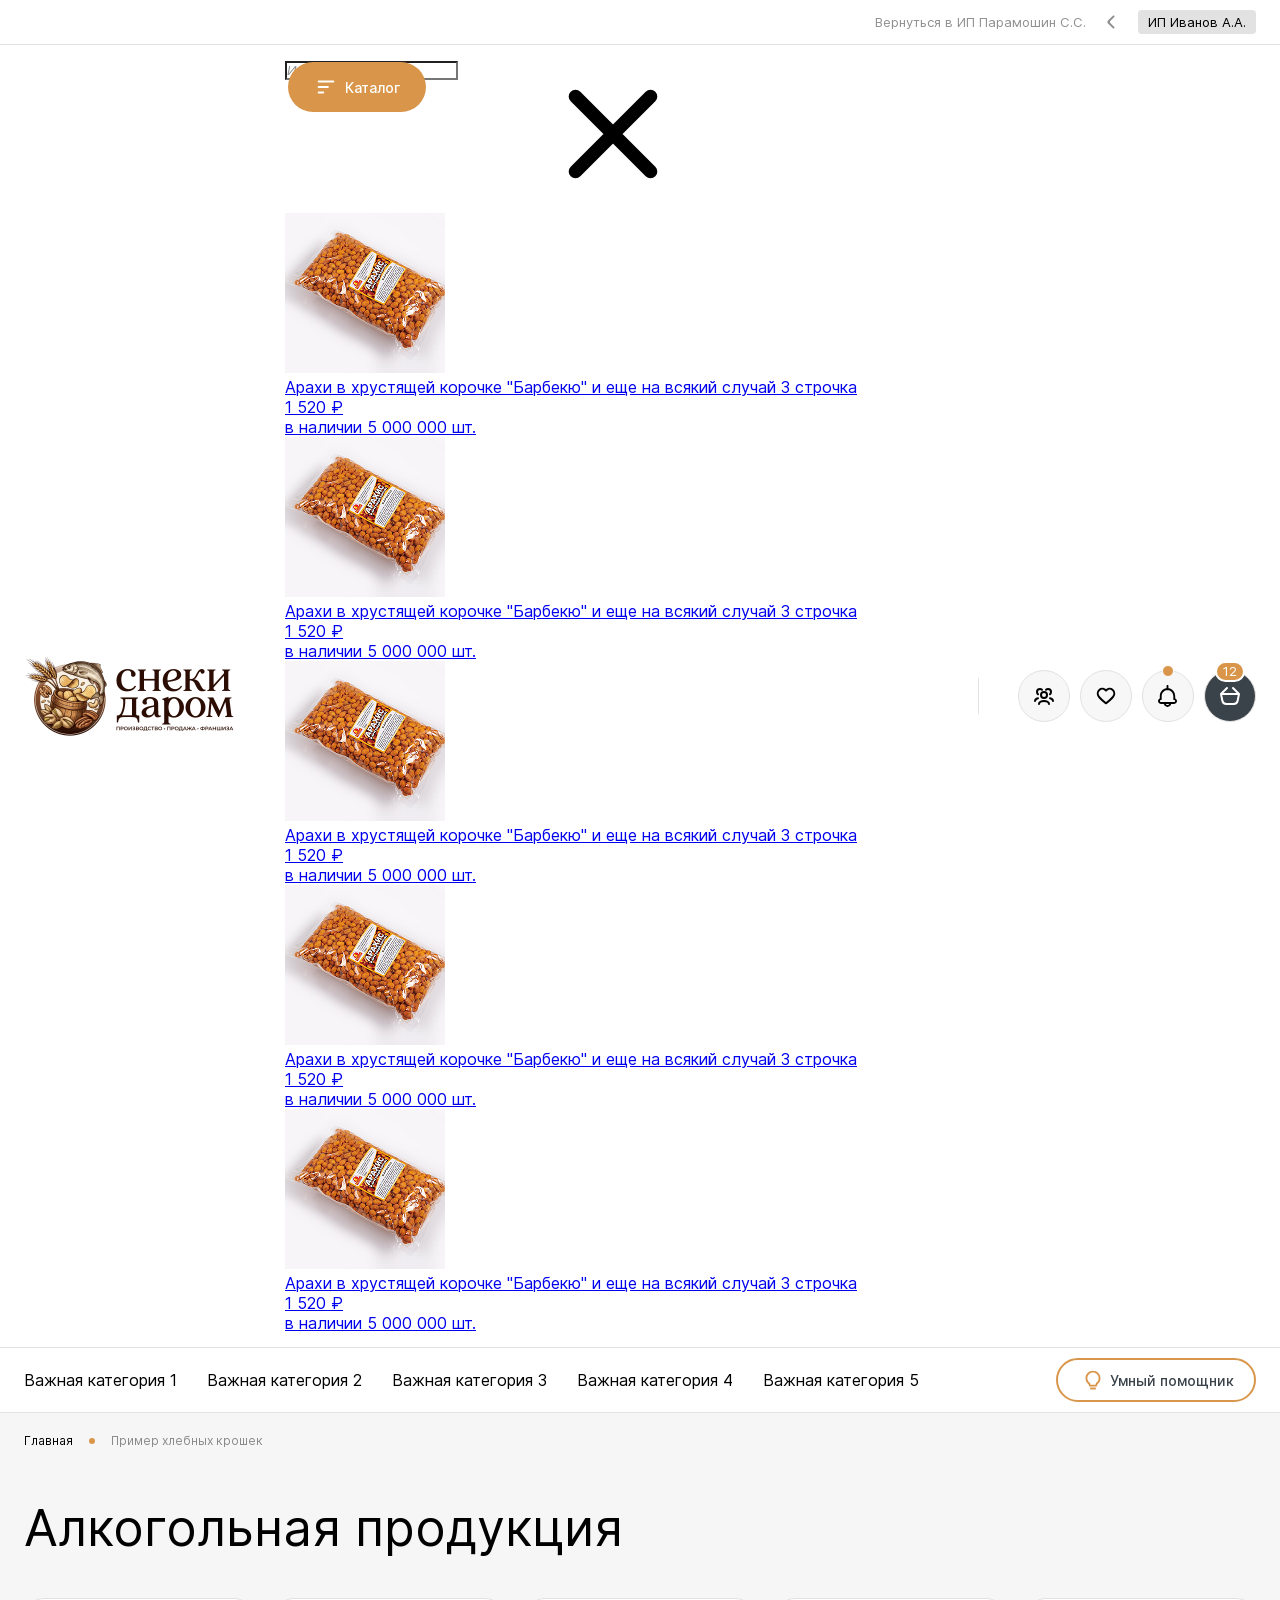
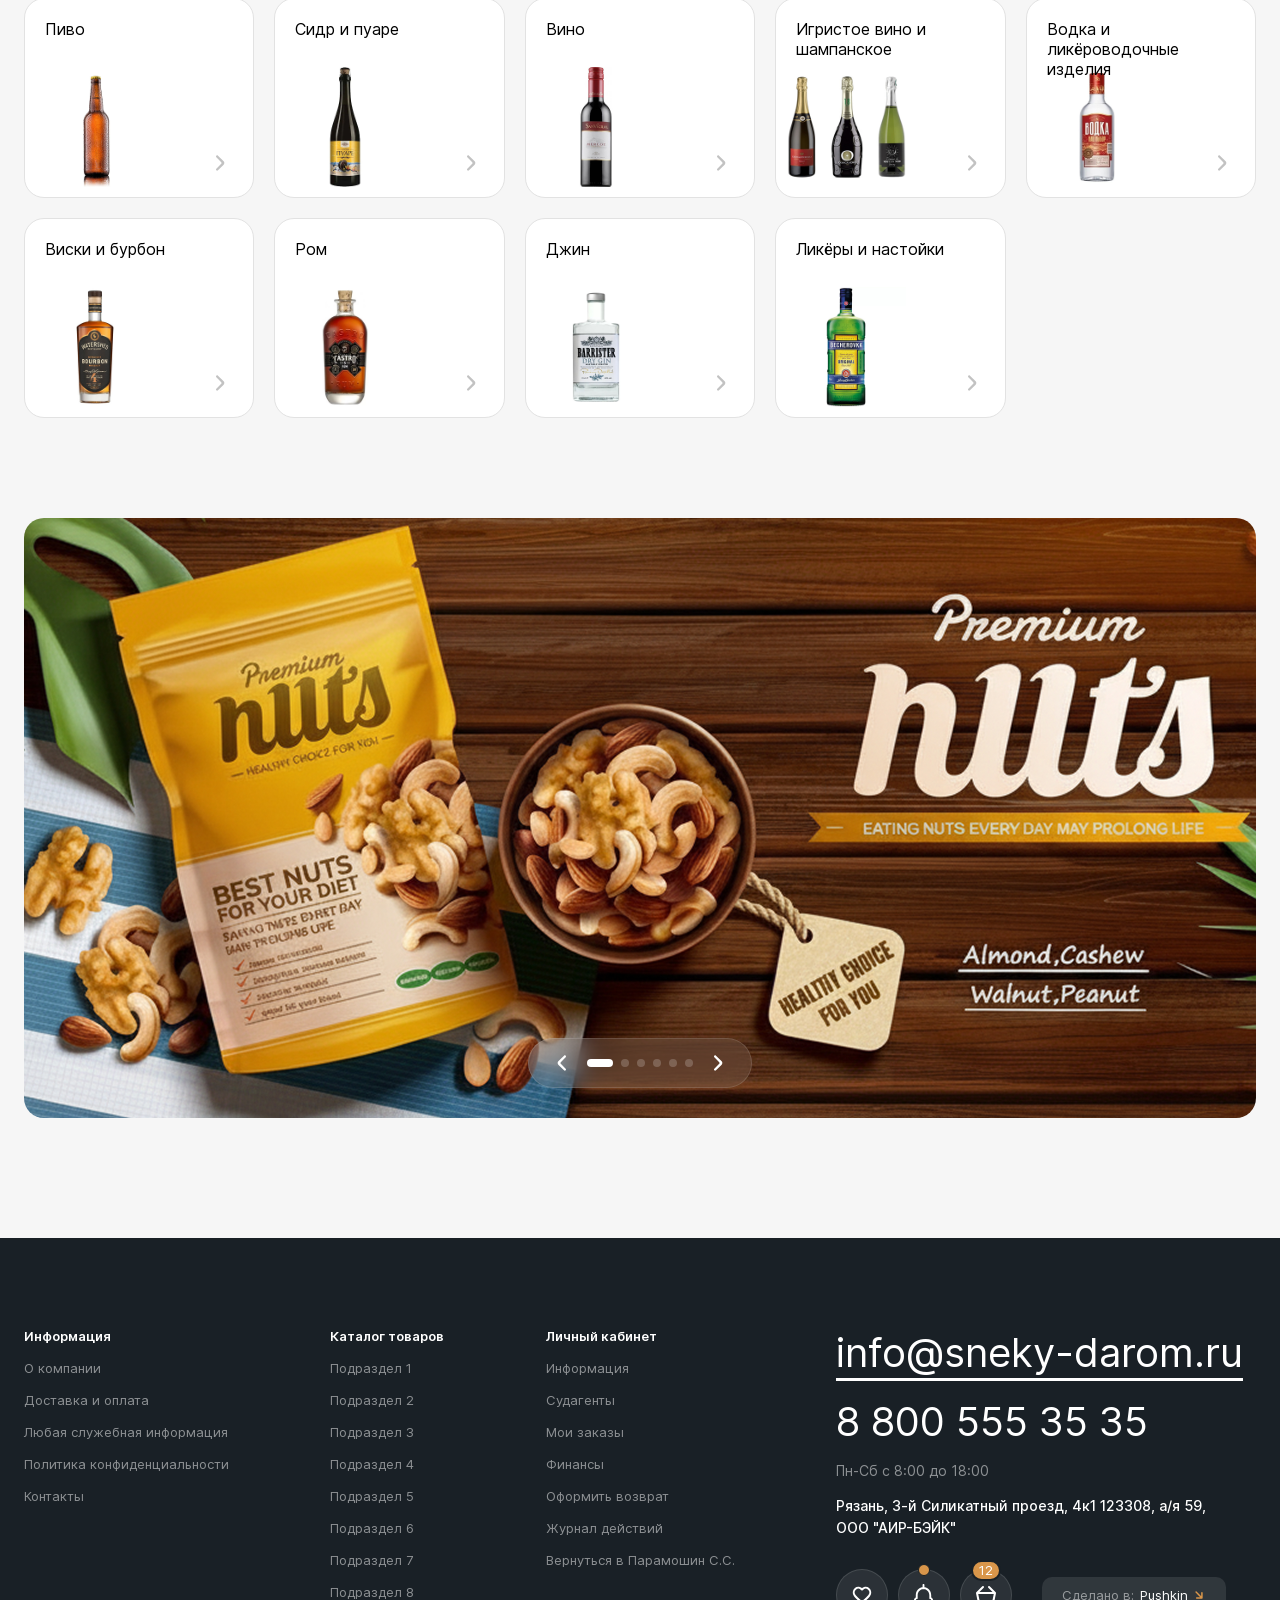
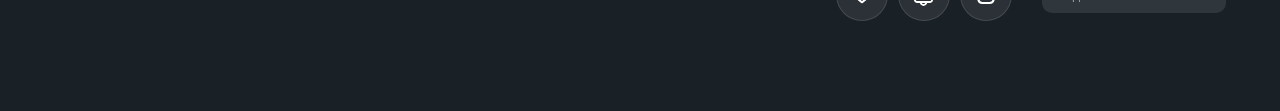
<file: catalog.html>
<!DOCTYPE html>
<html lang="ru">
	<head>
		<meta http-equiv="Content-Type" content="text/html; charset=utf-8">

		<!-- Adapting the page for mobile devices -->
		<meta name="viewport" content="width=device-width, initial-scale=1, maximum-scale=1">

		<!-- Prohibition of phone number recognition -->
		<meta name="format-detection" content="telephone=no">
		<meta name="SKYPE_TOOLBAR" content ="SKYPE_TOOLBAR_PARSER_COMPATIBLE">

		<!-- Page title -->
		<title>Заголовок страницы</title>

		<!-- Meta description -->
		<meta name="description" content="">

		<!-- Meta Keywords -->
		<meta name="keywords" content="">

		<!-- Changing the color of the mobile browser panel -->
		<meta name="msapplication-TileColor" content="#D9964A">
		<meta name="theme-color" content="#D9964A">

		<!-- Connecting style files -->
		<link rel="stylesheet" href="css/reset.css">
		<link rel="stylesheet" href="css/swiper-bundle.min.css">
		<link rel="stylesheet" href="css/swiper.css">
		<link rel="stylesheet" href="css/fancybox.css">
		<link rel="stylesheet" href="css/ion.rangeSlider.css">
		<link rel="stylesheet" href="css/styles.css">
		<link rel="stylesheet" href="css/fonts.css">

		<link rel="stylesheet" href="css/response_1279.css" media="print, (max-width: 1279px)">
		<link rel="stylesheet" href="css/response_1023.css" media="print, (max-width: 1023px)">
		<link rel="stylesheet" href="css/response_767.css" media="print, (max-width: 767px)">
	</head>

	<body>
		<div class="wrap">
			<div class="main">
				<header>
					<div class="top">
						<div class="cont">
							<div class="back">
								<a href="/" class="link">
									<span>Вернуться в ИП Парамошин С.С.</span>

									<svg class="icon"><use xlink:href="images/sprite.svg#ic_arr_hor"></use></svg>
								</a>
							</div>

							<div class="account">
								<a href="/" class="name">ИП Иванов А.А.</a>

								<div class="dropdown">
									<div class="links">
										<div><a href="/">Общая информация</a></div>

										<div><a href="/">Мои заказы</a></div>

										<div><a href="/">Действия</a></div>

										<div><a href="/">Финансы</a></div>

										<div><a href="/">Оформить возврат</a></div>

										<div class="divider"></div>

										<div><a href="/">Субагенты</a></div>
									</div>

									<button class="logout_btn">
										<svg class="icon"><use xlink:href="images/sprite.svg#ic_logout"></use></svg>

										<span>Выйти</span>
									</button>
								</div>
							</div>
						</div>
					</div>

					<div class="data">
						<div class="cont">
							<a href="/" class="logo">
								<img src="images/logo.png" alt="">
							</a>

							<div class="search">
								<div class="catalog_modal modal_cont">
									<button class="mini_modal_btn" data-modal-id="#catalog_mini_modal">
										<svg class="icon"><use xlink:href="images/sprite.svg#ic_catalog"></use></svg>

										<span>Каталог</span>
									</button>

									<div class="mini_modal" id="catalog_mini_modal">
										<div class="main">
											<div class="label">Каталог</div>

											<div class="items">
												<button class="btn">
													<span>Алкогольная продукция</span>

													<svg class="icon"><use xlink:href="images/sprite.svg#ic_arr_hor"></use></svg>
												</button>

												<button class="btn active">
													<span>Безалкогольная продукция</span>

													<svg class="icon"><use xlink:href="images/sprite.svg#ic_arr_hor"></use></svg>
												</button>

												<button class="btn">
													<span>Собственное производство</span>

													<svg class="icon"><use xlink:href="images/sprite.svg#ic_arr_hor"></use></svg>
												</button>

												<button class="btn">
													<span>Оборудование для продаж</span>

													<svg class="icon"><use xlink:href="images/sprite.svg#ic_arr_hor"></use></svg>
												</button>

												<button class="btn">
													<span>Снеки</span>

													<svg class="icon"><use xlink:href="images/sprite.svg#ic_arr_hor"></use></svg>
												</button>
											</div>
										</div>

										<div class="sub">
											<div class="catalog catalog1">
												<button class="back_btn">
													<svg class="icon"><use xlink:href="images/sprite.svg#ic_arr_hor"></use></svg>

													<span>Алкогольная продукция</span>
												</button>

												<div class="grid_row">
													<a href="/" class="category">
														<div class="name">Название категории</div>

														<picture class="thumb">
															<img src="images/tmp/category_thumb0.jpg" alt="" loading="lazy">
														</picture>

														<svg class="arr"><use xlink:href="images/sprite.svg#ic_arr_hor"></use></svg>
													</a>

													<a href="/" class="category">
														<div class="name">Название категории</div>

														<picture class="thumb">
															<img src="images/tmp/category_thumb0.jpg" alt="" loading="lazy">
														</picture>

														<svg class="arr"><use xlink:href="images/sprite.svg#ic_arr_hor"></use></svg>
													</a>

													<a href="/" class="category">
														<div class="name">Название категории</div>

														<picture class="thumb">
															<img src="images/tmp/category_thumb0.jpg" alt="" loading="lazy">
														</picture>

														<svg class="arr"><use xlink:href="images/sprite.svg#ic_arr_hor"></use></svg>
													</a>

													<a href="/" class="category">
														<div class="name">Название категории</div>

														<picture class="thumb">
															<img src="images/tmp/category_thumb0.jpg" alt="" loading="lazy">
														</picture>

														<svg class="arr"><use xlink:href="images/sprite.svg#ic_arr_hor"></use></svg>
													</a>

													<a href="/" class="category">
														<div class="name">Название категории</div>

														<picture class="thumb">
															<img src="images/tmp/category_thumb0.jpg" alt="" loading="lazy">
														</picture>

														<svg class="arr"><use xlink:href="images/sprite.svg#ic_arr_hor"></use></svg>
													</a>

													<a href="/" class="category">
														<div class="name">Название категории</div>

														<picture class="thumb">
															<img src="images/tmp/category_thumb0.jpg" alt="" loading="lazy">
														</picture>

														<svg class="arr"><use xlink:href="images/sprite.svg#ic_arr_hor"></use></svg>
													</a>

													<a href="/" class="category">
														<div class="name">Название категории</div>

														<picture class="thumb">
															<img src="images/tmp/category_thumb0.jpg" alt="" loading="lazy">
														</picture>

														<svg class="arr"><use xlink:href="images/sprite.svg#ic_arr_hor"></use></svg>
													</a>

													<a href="/" class="category">
														<div class="name">Название категории</div>

														<picture class="thumb">
															<img src="images/tmp/category_thumb0.jpg" alt="" loading="lazy">
														</picture>

														<svg class="arr"><use xlink:href="images/sprite.svg#ic_arr_hor"></use></svg>
													</a>

													<a href="/" class="category">
														<div class="name">Название категории</div>

														<picture class="thumb">
															<img src="images/tmp/category_thumb0.jpg" alt="" loading="lazy">
														</picture>

														<svg class="arr"><use xlink:href="images/sprite.svg#ic_arr_hor"></use></svg>
													</a>

													<a href="/" class="category">
														<div class="name">Название категории</div>

														<picture class="thumb">
															<img src="images/tmp/category_thumb0.jpg" alt="" loading="lazy">
														</picture>

														<svg class="arr"><use xlink:href="images/sprite.svg#ic_arr_hor"></use></svg>
													</a>
												</div>
											</div>

											<div class="catalog catalog2" style="display: block;">
												<button class="back_btn">
													<svg class="icon"><use xlink:href="images/sprite.svg#ic_arr_hor"></use></svg>

													<span>Безалкогольная продукция</span>
												</button>

												<div class="grid_row">
													<a href="/" class="category">
														<div class="name">Название категории</div>

														<picture class="thumb">
															<img src="images/tmp/category_thumb0.jpg" alt="" loading="lazy">
														</picture>

														<svg class="arr"><use xlink:href="images/sprite.svg#ic_arr_hor"></use></svg>
													</a>

													<a href="/" class="category">
														<div class="name">Название категории</div>

														<picture class="thumb">
															<img src="images/tmp/category_thumb0.jpg" alt="" loading="lazy">
														</picture>

														<svg class="arr"><use xlink:href="images/sprite.svg#ic_arr_hor"></use></svg>
													</a>

													<a href="/" class="category">
														<div class="name">Название категории</div>

														<picture class="thumb">
															<img src="images/tmp/category_thumb0.jpg" alt="" loading="lazy">
														</picture>

														<svg class="arr"><use xlink:href="images/sprite.svg#ic_arr_hor"></use></svg>
													</a>

													<a href="/" class="category">
														<div class="name">Название категории</div>

														<picture class="thumb">
															<img src="images/tmp/category_thumb0.jpg" alt="" loading="lazy">
														</picture>

														<svg class="arr"><use xlink:href="images/sprite.svg#ic_arr_hor"></use></svg>
													</a>

													<a href="/" class="category">
														<div class="name">Название категории</div>

														<picture class="thumb">
															<img src="images/tmp/category_thumb0.jpg" alt="" loading="lazy">
														</picture>

														<svg class="arr"><use xlink:href="images/sprite.svg#ic_arr_hor"></use></svg>
													</a>

													<a href="/" class="category">
														<div class="name">Название категории</div>

														<picture class="thumb">
															<img src="images/tmp/category_thumb0.jpg" alt="" loading="lazy">
														</picture>

														<svg class="arr"><use xlink:href="images/sprite.svg#ic_arr_hor"></use></svg>
													</a>

													<a href="/" class="category">
														<div class="name">Название категории</div>

														<picture class="thumb">
															<img src="images/tmp/category_thumb0.jpg" alt="" loading="lazy">
														</picture>

														<svg class="arr"><use xlink:href="images/sprite.svg#ic_arr_hor"></use></svg>
													</a>

													<a href="/" class="category">
														<div class="name">Название категории</div>

														<picture class="thumb">
															<img src="images/tmp/category_thumb0.jpg" alt="" loading="lazy">
														</picture>

														<svg class="arr"><use xlink:href="images/sprite.svg#ic_arr_hor"></use></svg>
													</a>

													<a href="/" class="category">
														<div class="name">Название категории</div>

														<picture class="thumb">
															<img src="images/tmp/category_thumb0.jpg" alt="" loading="lazy">
														</picture>

														<svg class="arr"><use xlink:href="images/sprite.svg#ic_arr_hor"></use></svg>
													</a>

													<a href="/" class="category">
														<div class="name">Название категории</div>

														<picture class="thumb">
															<img src="images/tmp/category_thumb0.jpg" alt="" loading="lazy">
														</picture>

														<svg class="arr"><use xlink:href="images/sprite.svg#ic_arr_hor"></use></svg>
													</a>
												</div>
											</div>

											<div class="catalog catalog3">
												<button class="back_btn">
													<svg class="icon"><use xlink:href="images/sprite.svg#ic_arr_hor"></use></svg>

													<span>Собственное производство</span>
												</button>

												<div class="grid_row">
													<a href="/" class="category">
														<div class="name">Название категории</div>

														<picture class="thumb">
															<img src="images/tmp/category_thumb0.jpg" alt="" loading="lazy">
														</picture>

														<svg class="arr"><use xlink:href="images/sprite.svg#ic_arr_hor"></use></svg>
													</a>

													<a href="/" class="category">
														<div class="name">Название категории</div>

														<picture class="thumb">
															<img src="images/tmp/category_thumb0.jpg" alt="" loading="lazy">
														</picture>

														<svg class="arr"><use xlink:href="images/sprite.svg#ic_arr_hor"></use></svg>
													</a>

													<a href="/" class="category">
														<div class="name">Название категории</div>

														<picture class="thumb">
															<img src="images/tmp/category_thumb0.jpg" alt="" loading="lazy">
														</picture>

														<svg class="arr"><use xlink:href="images/sprite.svg#ic_arr_hor"></use></svg>
													</a>

													<a href="/" class="category">
														<div class="name">Название категории</div>

														<picture class="thumb">
															<img src="images/tmp/category_thumb0.jpg" alt="" loading="lazy">
														</picture>

														<svg class="arr"><use xlink:href="images/sprite.svg#ic_arr_hor"></use></svg>
													</a>

													<a href="/" class="category">
														<div class="name">Название категории</div>

														<picture class="thumb">
															<img src="images/tmp/category_thumb0.jpg" alt="" loading="lazy">
														</picture>

														<svg class="arr"><use xlink:href="images/sprite.svg#ic_arr_hor"></use></svg>
													</a>

													<a href="/" class="category">
														<div class="name">Название категории</div>

														<picture class="thumb">
															<img src="images/tmp/category_thumb0.jpg" alt="" loading="lazy">
														</picture>

														<svg class="arr"><use xlink:href="images/sprite.svg#ic_arr_hor"></use></svg>
													</a>

													<a href="/" class="category">
														<div class="name">Название категории</div>

														<picture class="thumb">
															<img src="images/tmp/category_thumb0.jpg" alt="" loading="lazy">
														</picture>

														<svg class="arr"><use xlink:href="images/sprite.svg#ic_arr_hor"></use></svg>
													</a>

													<a href="/" class="category">
														<div class="name">Название категории</div>

														<picture class="thumb">
															<img src="images/tmp/category_thumb0.jpg" alt="" loading="lazy">
														</picture>

														<svg class="arr"><use xlink:href="images/sprite.svg#ic_arr_hor"></use></svg>
													</a>

													<a href="/" class="category">
														<div class="name">Название категории</div>

														<picture class="thumb">
															<img src="images/tmp/category_thumb0.jpg" alt="" loading="lazy">
														</picture>

														<svg class="arr"><use xlink:href="images/sprite.svg#ic_arr_hor"></use></svg>
													</a>

													<a href="/" class="category">
														<div class="name">Название категории</div>

														<picture class="thumb">
															<img src="images/tmp/category_thumb0.jpg" alt="" loading="lazy">
														</picture>

														<svg class="arr"><use xlink:href="images/sprite.svg#ic_arr_hor"></use></svg>
													</a>
												</div>
											</div>

											<div class="catalog catalog4">
												<button class="back_btn">
													<svg class="icon"><use xlink:href="images/sprite.svg#ic_arr_hor"></use></svg>

													<span>Оборудование для продаж</span>
												</button>

												<div class="grid_row">
													<a href="/" class="category">
														<div class="name">Название категории</div>

														<picture class="thumb">
															<img src="images/tmp/category_thumb0.jpg" alt="" loading="lazy">
														</picture>

														<svg class="arr"><use xlink:href="images/sprite.svg#ic_arr_hor"></use></svg>
													</a>

													<a href="/" class="category">
														<div class="name">Название категории</div>

														<picture class="thumb">
															<img src="images/tmp/category_thumb0.jpg" alt="" loading="lazy">
														</picture>

														<svg class="arr"><use xlink:href="images/sprite.svg#ic_arr_hor"></use></svg>
													</a>

													<a href="/" class="category">
														<div class="name">Название категории</div>

														<picture class="thumb">
															<img src="images/tmp/category_thumb0.jpg" alt="" loading="lazy">
														</picture>

														<svg class="arr"><use xlink:href="images/sprite.svg#ic_arr_hor"></use></svg>
													</a>

													<a href="/" class="category">
														<div class="name">Название категории</div>

														<picture class="thumb">
															<img src="images/tmp/category_thumb0.jpg" alt="" loading="lazy">
														</picture>

														<svg class="arr"><use xlink:href="images/sprite.svg#ic_arr_hor"></use></svg>
													</a>

													<a href="/" class="category">
														<div class="name">Название категории</div>

														<picture class="thumb">
															<img src="images/tmp/category_thumb0.jpg" alt="" loading="lazy">
														</picture>

														<svg class="arr"><use xlink:href="images/sprite.svg#ic_arr_hor"></use></svg>
													</a>

													<a href="/" class="category">
														<div class="name">Название категории</div>

														<picture class="thumb">
															<img src="images/tmp/category_thumb0.jpg" alt="" loading="lazy">
														</picture>

														<svg class="arr"><use xlink:href="images/sprite.svg#ic_arr_hor"></use></svg>
													</a>

													<a href="/" class="category">
														<div class="name">Название категории</div>

														<picture class="thumb">
															<img src="images/tmp/category_thumb0.jpg" alt="" loading="lazy">
														</picture>

														<svg class="arr"><use xlink:href="images/sprite.svg#ic_arr_hor"></use></svg>
													</a>

													<a href="/" class="category">
														<div class="name">Название категории</div>

														<picture class="thumb">
															<img src="images/tmp/category_thumb0.jpg" alt="" loading="lazy">
														</picture>

														<svg class="arr"><use xlink:href="images/sprite.svg#ic_arr_hor"></use></svg>
													</a>

													<a href="/" class="category">
														<div class="name">Название категории</div>

														<picture class="thumb">
															<img src="images/tmp/category_thumb0.jpg" alt="" loading="lazy">
														</picture>

														<svg class="arr"><use xlink:href="images/sprite.svg#ic_arr_hor"></use></svg>
													</a>

													<a href="/" class="category">
														<div class="name">Название категории</div>

														<picture class="thumb">
															<img src="images/tmp/category_thumb0.jpg" alt="" loading="lazy">
														</picture>

														<svg class="arr"><use xlink:href="images/sprite.svg#ic_arr_hor"></use></svg>
													</a>
												</div>
											</div>

											<div class="catalog catalog5">
												<button class="back_btn">
													<svg class="icon"><use xlink:href="images/sprite.svg#ic_arr_hor"></use></svg>

													<span>Снеки</span>
												</button>

												<div class="grid_row">
													<a href="/" class="category">
														<div class="name">Название категории</div>

														<picture class="thumb">
															<img src="images/tmp/category_thumb0.jpg" alt="" loading="lazy">
														</picture>

														<svg class="arr"><use xlink:href="images/sprite.svg#ic_arr_hor"></use></svg>
													</a>

													<a href="/" class="category">
														<div class="name">Название категории</div>

														<picture class="thumb">
															<img src="images/tmp/category_thumb0.jpg" alt="" loading="lazy">
														</picture>

														<svg class="arr"><use xlink:href="images/sprite.svg#ic_arr_hor"></use></svg>
													</a>

													<a href="/" class="category">
														<div class="name">Название категории</div>

														<picture class="thumb">
															<img src="images/tmp/category_thumb0.jpg" alt="" loading="lazy">
														</picture>

														<svg class="arr"><use xlink:href="images/sprite.svg#ic_arr_hor"></use></svg>
													</a>

													<a href="/" class="category">
														<div class="name">Название категории</div>

														<picture class="thumb">
															<img src="images/tmp/category_thumb0.jpg" alt="" loading="lazy">
														</picture>

														<svg class="arr"><use xlink:href="images/sprite.svg#ic_arr_hor"></use></svg>
													</a>

													<a href="/" class="category">
														<div class="name">Название категории</div>

														<picture class="thumb">
															<img src="images/tmp/category_thumb0.jpg" alt="" loading="lazy">
														</picture>

														<svg class="arr"><use xlink:href="images/sprite.svg#ic_arr_hor"></use></svg>
													</a>

													<a href="/" class="category">
														<div class="name">Название категории</div>

														<picture class="thumb">
															<img src="images/tmp/category_thumb0.jpg" alt="" loading="lazy">
														</picture>

														<svg class="arr"><use xlink:href="images/sprite.svg#ic_arr_hor"></use></svg>
													</a>

													<a href="/" class="category">
														<div class="name">Название категории</div>

														<picture class="thumb">
															<img src="images/tmp/category_thumb0.jpg" alt="" loading="lazy">
														</picture>

														<svg class="arr"><use xlink:href="images/sprite.svg#ic_arr_hor"></use></svg>
													</a>

													<a href="/" class="category">
														<div class="name">Название категории</div>

														<picture class="thumb">
															<img src="images/tmp/category_thumb0.jpg" alt="" loading="lazy">
														</picture>

														<svg class="arr"><use xlink:href="images/sprite.svg#ic_arr_hor"></use></svg>
													</a>

													<a href="/" class="category">
														<div class="name">Название категории</div>

														<picture class="thumb">
															<img src="images/tmp/category_thumb0.jpg" alt="" loading="lazy">
														</picture>

														<svg class="arr"><use xlink:href="images/sprite.svg#ic_arr_hor"></use></svg>
													</a>

													<a href="/" class="category">
														<div class="name">Название категории</div>

														<picture class="thumb">
															<img src="images/tmp/category_thumb0.jpg" alt="" loading="lazy">
														</picture>

														<svg class="arr"><use xlink:href="images/sprite.svg#ic_arr_hor"></use></svg>
													</a>
												</div>
											</div>
										</div>
									</div>
								</div>

								<form action="">
									<input type="text" name="" value="" class="input" placeholder="Искать товары...">

									<button type="button" class="clear_btn">
										<svg class="icon"><use xlink:href="images/sprite.svg#ic_close"></use></svg>
									</button>

									<div class="tips">
										<div class="scroll">
											<a href="/" class="product">
												<picture class="thumb">
													<img src="images/tmp/product_thumb6.jpg" alt="" loading="lazy">
												</picture>

												<div class="info">
													<div class="name">Арахи в хрустящей корочке "Барбекю" и еще на всякий случай 3 строчка </div>

													<div class="buy_info">
														<div class="price">1 520 ₽</div>

														<div class="available">
															<span class="label">в наличии</span>
															<span class="val green">5 000 000 шт.</span>
														</div>
													</div>
												</div>
											</a>

											<a href="/" class="product">
												<picture class="thumb">
													<img src="images/tmp/product_thumb6.jpg" alt="" loading="lazy">
												</picture>

												<div class="info">
													<div class="name">Арахи в хрустящей корочке "Барбекю" и еще на всякий случай 3 строчка </div>

													<div class="buy_info">
														<div class="price">1 520 ₽</div>

														<div class="available">
															<span class="label">в наличии</span>
															<span class="val green">5 000 000 шт.</span>
														</div>
													</div>
												</div>
											</a>

											<a href="/" class="product">
												<picture class="thumb">
													<img src="images/tmp/product_thumb6.jpg" alt="" loading="lazy">
												</picture>

												<div class="info">
													<div class="name">Арахи в хрустящей корочке "Барбекю" и еще на всякий случай 3 строчка </div>

													<div class="buy_info">
														<div class="price">1 520 ₽</div>

														<div class="available">
															<span class="label">в наличии</span>
															<span class="val green">5 000 000 шт.</span>
														</div>
													</div>
												</div>
											</a>

											<a href="/" class="product">
												<picture class="thumb">
													<img src="images/tmp/product_thumb6.jpg" alt="" loading="lazy">
												</picture>

												<div class="info">
													<div class="name">Арахи в хрустящей корочке "Барбекю" и еще на всякий случай 3 строчка </div>

													<div class="buy_info">
														<div class="price">1 520 ₽</div>

														<div class="available">
															<span class="label">в наличии</span>
															<span class="val green">5 000 000 шт.</span>
														</div>
													</div>
												</div>
											</a>

											<a href="/" class="product">
												<picture class="thumb">
													<img src="images/tmp/product_thumb6.jpg" alt="" loading="lazy">
												</picture>

												<div class="info">
													<div class="name">Арахи в хрустящей корочке "Барбекю" и еще на всякий случай 3 строчка </div>

													<div class="buy_info">
														<div class="price">1 520 ₽</div>

														<div class="available">
															<span class="label">в наличии</span>
															<span class="val green">5 000 000 шт.</span>
														</div>
													</div>
												</div>
											</a>
										</div>
									</div>
								</form>
							</div>

							<div class="btns">
								<div class="account_inform">
									<a href="/" class="btn">
										<svg class="icon"><use xlink:href="images/sprite.svg#ic_users"></use></svg>
									</a>
								</div>

								<div class="favorite_inform">
									<a href="/" class="btn">
										<svg class="icon"><use xlink:href="images/sprite.svg#ic_favorite"></use></svg>
									</a>
								</div>

								<div class="notifi_inform">
									<a href="/" class="btn">
										<span class="status"></span>

										<svg class="icon"><use xlink:href="images/sprite.svg#ic_notification"></use></svg>
									</a>
								</div>

								<div class="cart_inform">
									<a href="/" class="btn">
										<span class="count">12</span>

										<svg class="icon"><use xlink:href="images/sprite.svg#ic_cart"></use></svg>
									</a>
								</div>
							</div>
						</div>
					</div>

					<div class="bottom">
						<div class="cont">
							<nav class="menu">
								<div class="item">
									<a href="/">Важная категория 1</a>
								</div>

								<div class="item">
									<a href="/">Важная категория 2</a>
								</div>

								<div class="item">
									<a href="/">Важная категория 3</a>
								</div>

								<div class="item">
									<a href="/">Важная категория 4</a>
								</div>

								<div class="item">
									<a href="/">Важная категория 5</a>
								</div>
							</nav>

							<div class="ai_help">
								<a href="/" class="btn">
									<svg class="icon"><use xlink:href="images/sprite.svg#ic_ai"></use></svg>

									<span>Умный помощник</span>
								</a>
							</div>
						</div>
					</div>
				</header>


				<section class="page_head">
					<div class="cont">
						<div class="breadcrumbs">
							<a href="/">Главная</a>

							<span class="sep"></span>

							<span class="current">Пример хлебных крошек</span>
						</div>
					</div>
				</section>


				<section class="catalog block">
					<div class="cont">
						<div class="block_head">
							<div class="title size_xl">Алкогольная продукция</div>
						</div>
					</div>

					<div class="cont l_w">
						<div class="grid_row">
							<a href="/" class="category">
								<div class="name">Пиво</div>

								<picture class="thumb">
									<img src="images/tmp/category_thumb1.jpg" alt="" loading="lazy">
								</picture>

								<svg class="arr"><use xlink:href="images/sprite.svg#ic_arr_hor"></use></svg>
							</a>

							<a href="/" class="category">
								<div class="name">Сидр и пуаре</div>

								<picture class="thumb">
									<img src="images/tmp/category_thumb2.jpg" alt="" loading="lazy">
								</picture>

								<svg class="arr"><use xlink:href="images/sprite.svg#ic_arr_hor"></use></svg>
							</a>

							<a href="/" class="category">
								<div class="name">Вино</div>

								<picture class="thumb">
									<img src="images/tmp/category_thumb3.jpg" alt="" loading="lazy">
								</picture>

								<svg class="arr"><use xlink:href="images/sprite.svg#ic_arr_hor"></use></svg>
							</a>

							<a href="/" class="category">
								<div class="name">Игристое вино и шампанское</div>

								<picture class="thumb">
									<img src="images/tmp/category_thumb4.jpg" alt="" loading="lazy">
								</picture>

								<svg class="arr"><use xlink:href="images/sprite.svg#ic_arr_hor"></use></svg>
							</a>

							<a href="/" class="category">
								<div class="name">Водка и ликёроводочные изделия</div>

								<picture class="thumb">
									<img src="images/tmp/category_thumb5.jpg" alt="" loading="lazy">
								</picture>

								<svg class="arr"><use xlink:href="images/sprite.svg#ic_arr_hor"></use></svg>
							</a>

							<a href="/" class="category">
								<div class="name">Виски и бурбон</div>

								<picture class="thumb">
									<img src="images/tmp/category_thumb6.jpg" alt="" loading="lazy">
								</picture>

								<svg class="arr"><use xlink:href="images/sprite.svg#ic_arr_hor"></use></svg>
							</a>

							<a href="/" class="category">
								<div class="name">Ром</div>

								<picture class="thumb">
									<img src="images/tmp/category_thumb7.jpg" alt="" loading="lazy">
								</picture>

								<svg class="arr"><use xlink:href="images/sprite.svg#ic_arr_hor"></use></svg>
							</a>

							<a href="/" class="category">
								<div class="name">Джин</div>

								<picture class="thumb">
									<img src="images/tmp/category_thumb8.jpg" alt="" loading="lazy">
								</picture>

								<svg class="arr"><use xlink:href="images/sprite.svg#ic_arr_hor"></use></svg>
							</a>

							<a href="/" class="category">
								<div class="name">Ликёры и настойки</div>

								<picture class="thumb">
									<img src="images/tmp/category_thumb9.jpg" alt="" loading="lazy">
								</picture>

								<svg class="arr"><use xlink:href="images/sprite.svg#ic_arr_hor"></use></svg>
							</a>
						</div>
					</div>
				</section>


				<section class="main_slider block l_m">
					<div class="cont l_w">
						<div class="swiper">
							<div class="swiper-wrapper">
								<div class="swiper-slide">
									<a href="/" class="link">
										<picture class="image">
											<img src="images/tmp/main_slider_img.jpg" alt="" loading="lazy" class="cover">
										</picture>
									</a>
								</div>

								<div class="swiper-slide">
									<a href="/" class="link">
										<picture class="image">
											<img src="images/tmp/main_slider_img.jpg" alt="" loading="lazy" class="cover">
										</picture>
									</a>
								</div>

								<div class="swiper-slide">
									<a href="/" class="link">
										<picture class="image">
											<img src="images/tmp/main_slider_img.jpg" alt="" loading="lazy" class="cover">
										</picture>
									</a>
								</div>

								<div class="swiper-slide">
									<a href="/" class="link">
										<picture class="image">
											<img src="images/tmp/main_slider_img.jpg" alt="" loading="lazy" class="cover">
										</picture>
									</a>
								</div>

								<div class="swiper-slide">
									<a href="/" class="link">
										<picture class="image">
											<img src="images/tmp/main_slider_img.jpg" alt="" loading="lazy" class="cover">
										</picture>
									</a>
								</div>

								<div class="swiper-slide">
									<a href="/" class="link">
										<picture class="image">
											<img src="images/tmp/main_slider_img.jpg" alt="" loading="lazy" class="cover">
										</picture>
									</a>
								</div>
							</div>

							<div class="swiper-controls">
								<button class="swiper-button-prev">
									<svg class="icon"><use xlink:href="images/sprite.svg#ic_arr_hor"></use></svg>
								</button>

								<div class="swiper-pagination"></div>

								<button class="swiper-button-next">
									<svg class="icon"><use xlink:href="images/sprite.svg#ic_arr_hor"></use></svg>
								</button>
							</div>
						</div>
					</div>
				</section>
			</div>


			<footer>
				<div class="cont">
					<div class="links">
						<div class="title">Информация</div>

						<div class="items">
							<div><a href="/">О компании</a></div>

							<div><a href="/">Доставка и оплата</a></div>

							<div><a href="/">Любая служебная информация</a></div>

							<div><a href="/">Политика конфиденциальности</a></div>

							<div><a href="/">Контакты</a></div>
						</div>
					</div>

					<div class="links">
						<div class="title">Каталог товаров</div>

						<div class="items">
							<div><a href="/">Подраздел 1</a></div>

							<div><a href="/">Подраздел 2</a></div>

							<div><a href="/">Подраздел 3</a></div>

							<div><a href="/">Подраздел 4</a></div>

							<div><a href="/">Подраздел 5</a></div>

							<div><a href="/">Подраздел 6</a></div>

							<div><a href="/">Подраздел 7</a></div>

							<div><a href="/">Подраздел 8</a></div>
						</div>
					</div>

					<div class="links">
						<div class="title">Личный кабинет</div>

						<div class="items">
							<div><a href="/">Информация</a></div>

							<div><a href="/">Судагенты</a></div>

							<div><a href="/">Мои заказы</a></div>

							<div><a href="/">Финансы</a></div>

							<div><a href="/">Оформить возврат</a></div>

							<div><a href="/">Журнал действий</a></div>

							<div><a href="/">Вернуться в Парамошин С.С.</a></div>
						</div>
					</div>

					<div class="data">
						<div class="email">
							<a href="mailto:info@sneky-darom.ru">info@sneky-darom.ru</a>
						</div>

						<div class="phone">
							<a href="tel:8 800 555 35 35">8 800 555 35 35</a>
						</div>

						<div class="work_time">Пн-Сб с 8:00 до 18:00</div>

						<div class="location">Рязань, 3-й Силикатный проезд, 4к1 123308, a/я 59, ООО "АИР-БЭЙК"</div>

						<div class="row">
							<div class="btns">
								<div class="favorite_inform">
									<a href="/" class="btn">
										<svg class="icon"><use xlink:href="images/sprite.svg#ic_favorite"></use></svg>
									</a>
								</div>

								<div class="notifi_inform">
									<a href="/" class="btn">
										<span class="status"></span>

										<svg class="icon"><use xlink:href="images/sprite.svg#ic_notification"></use></svg>
									</a>
								</div>

								<div class="cart_inform">
									<a href="/" class="btn">
										<span class="count">12</span>

										<svg class="icon"><use xlink:href="images/sprite.svg#ic_cart"></use></svg>
									</a>
								</div>
							</div>

							<div class="creator">
								<a href="/" target="_blank" rel="noopener">
									<span>Сделано в:</span> Pushkin

									<svg class="icon"><use xlink:href="images/sprite.svg#ic_arrow_diagonal"></use></svg>
								</a>
							</div>
						</div>
					</div>
				</div>
			</footer>


			<div class="overlay"></div>
		</div>


		<section class="mob_panel">
			<div class="cont">
				<div><a href="/">
					<svg class="icon"><use xlink:href="images/sprite.svg#ic_favorite"></use></svg>

					<span>Избранное</span>
				</a></div>

				<div><a href="/">
					<span class="status"></span>

					<svg class="icon"><use xlink:href="images/sprite.svg#ic_notification"></use></svg>

					<span>Оповещения</span>
				</a></div>

				<div><a href="/">
					<span class="count">12</span>

					<svg class="icon"><use xlink:href="images/sprite.svg#ic_cart"></use></svg>

					<span>Корзина</span>
				</a></div>

				<div><a href="/">
					<svg class="icon"><use xlink:href="images/sprite.svg#ic_users"></use></svg>

					<span>Субагенты</span>
				</a></div>

				<div><a href="/">
					<svg class="icon"><use xlink:href="images/sprite.svg#ic_user"></use></svg>

					<span>Профиль</span>
				</a></div>
			</div>
		</section>


		<!-- Connecting javascript files -->
		<script src="js/jquery-3.7.1.min.js"></script>
		<script src="js/functions.js"></script>
		<script src="js/swiper-bundle.min.js"></script>
		<script src="js/fancybox.js"></script>
		<script src="js/imask.js"></script>
		<script src="js/nice-select2.js"></script>
		<script src="js/ion.rangeSlider.min.js"></script>
		<script src="js/scripts.js"></script>
	</body>
</html>
</file>
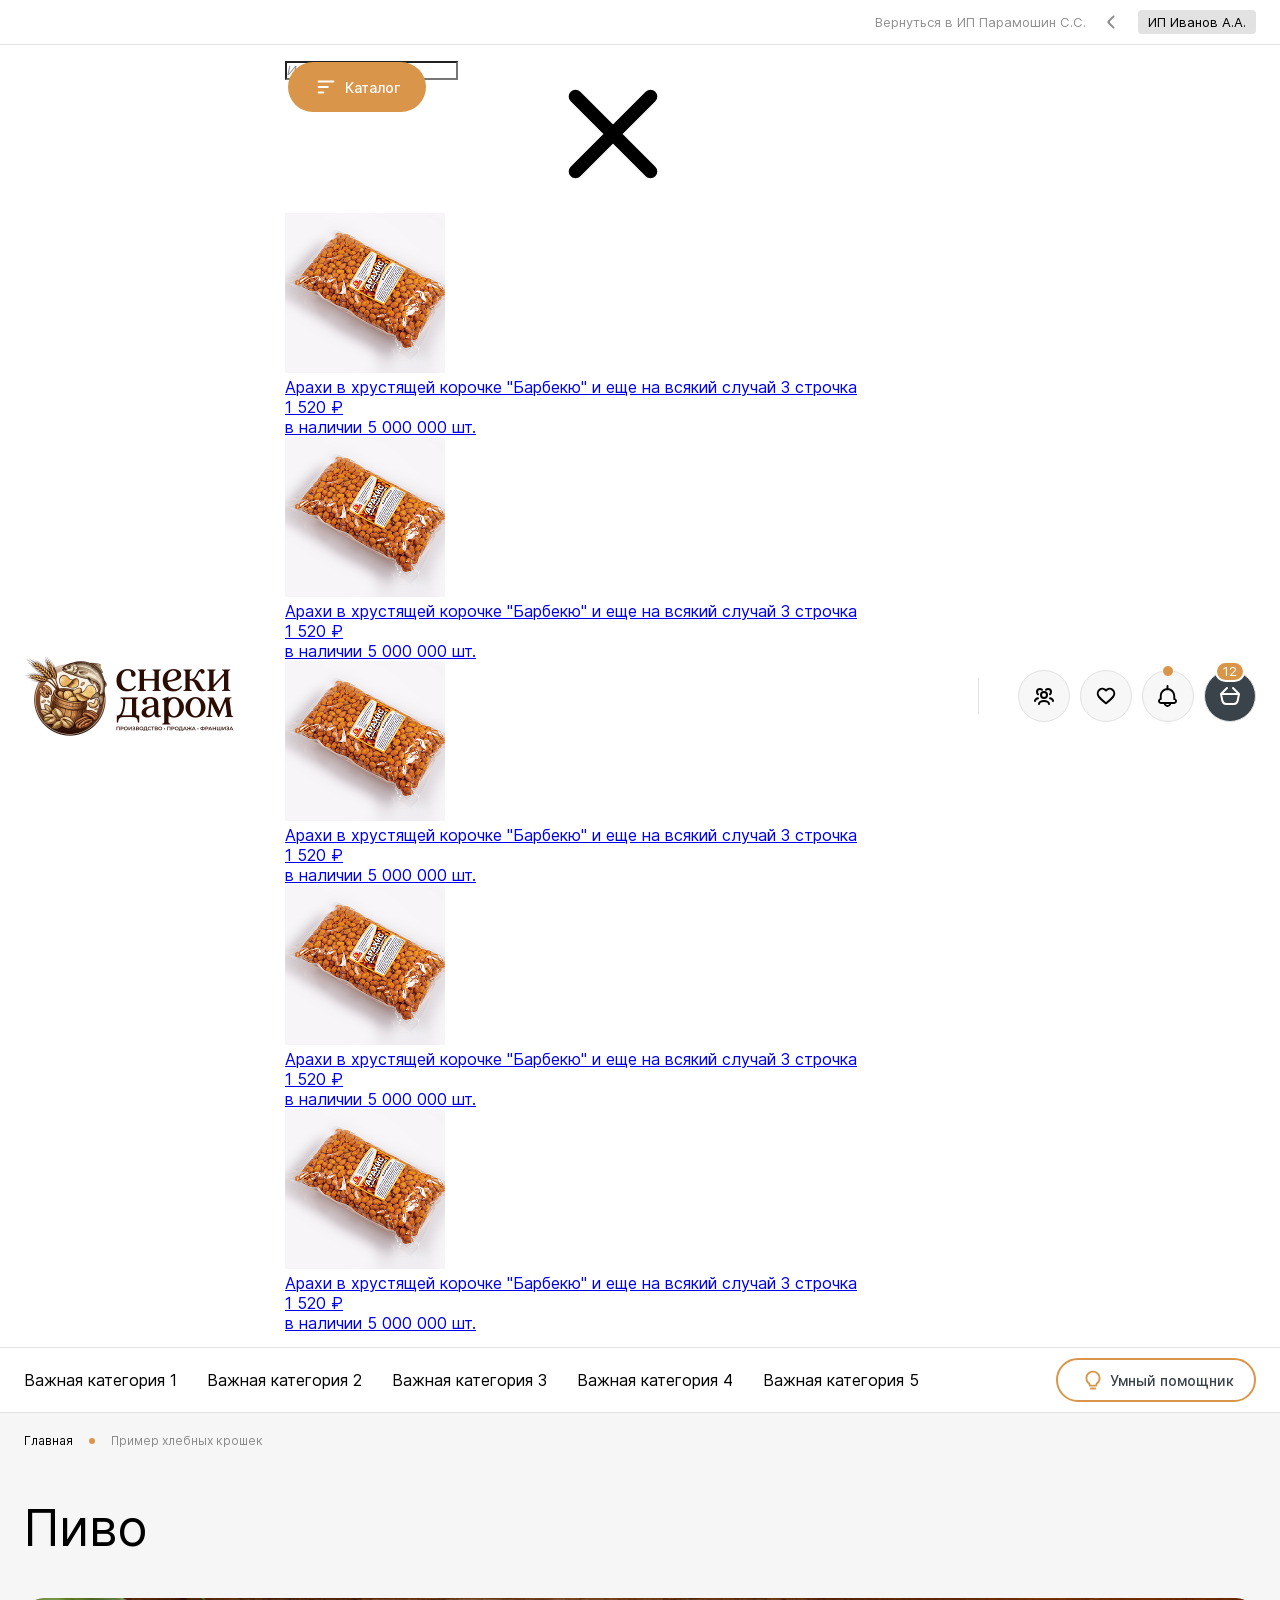
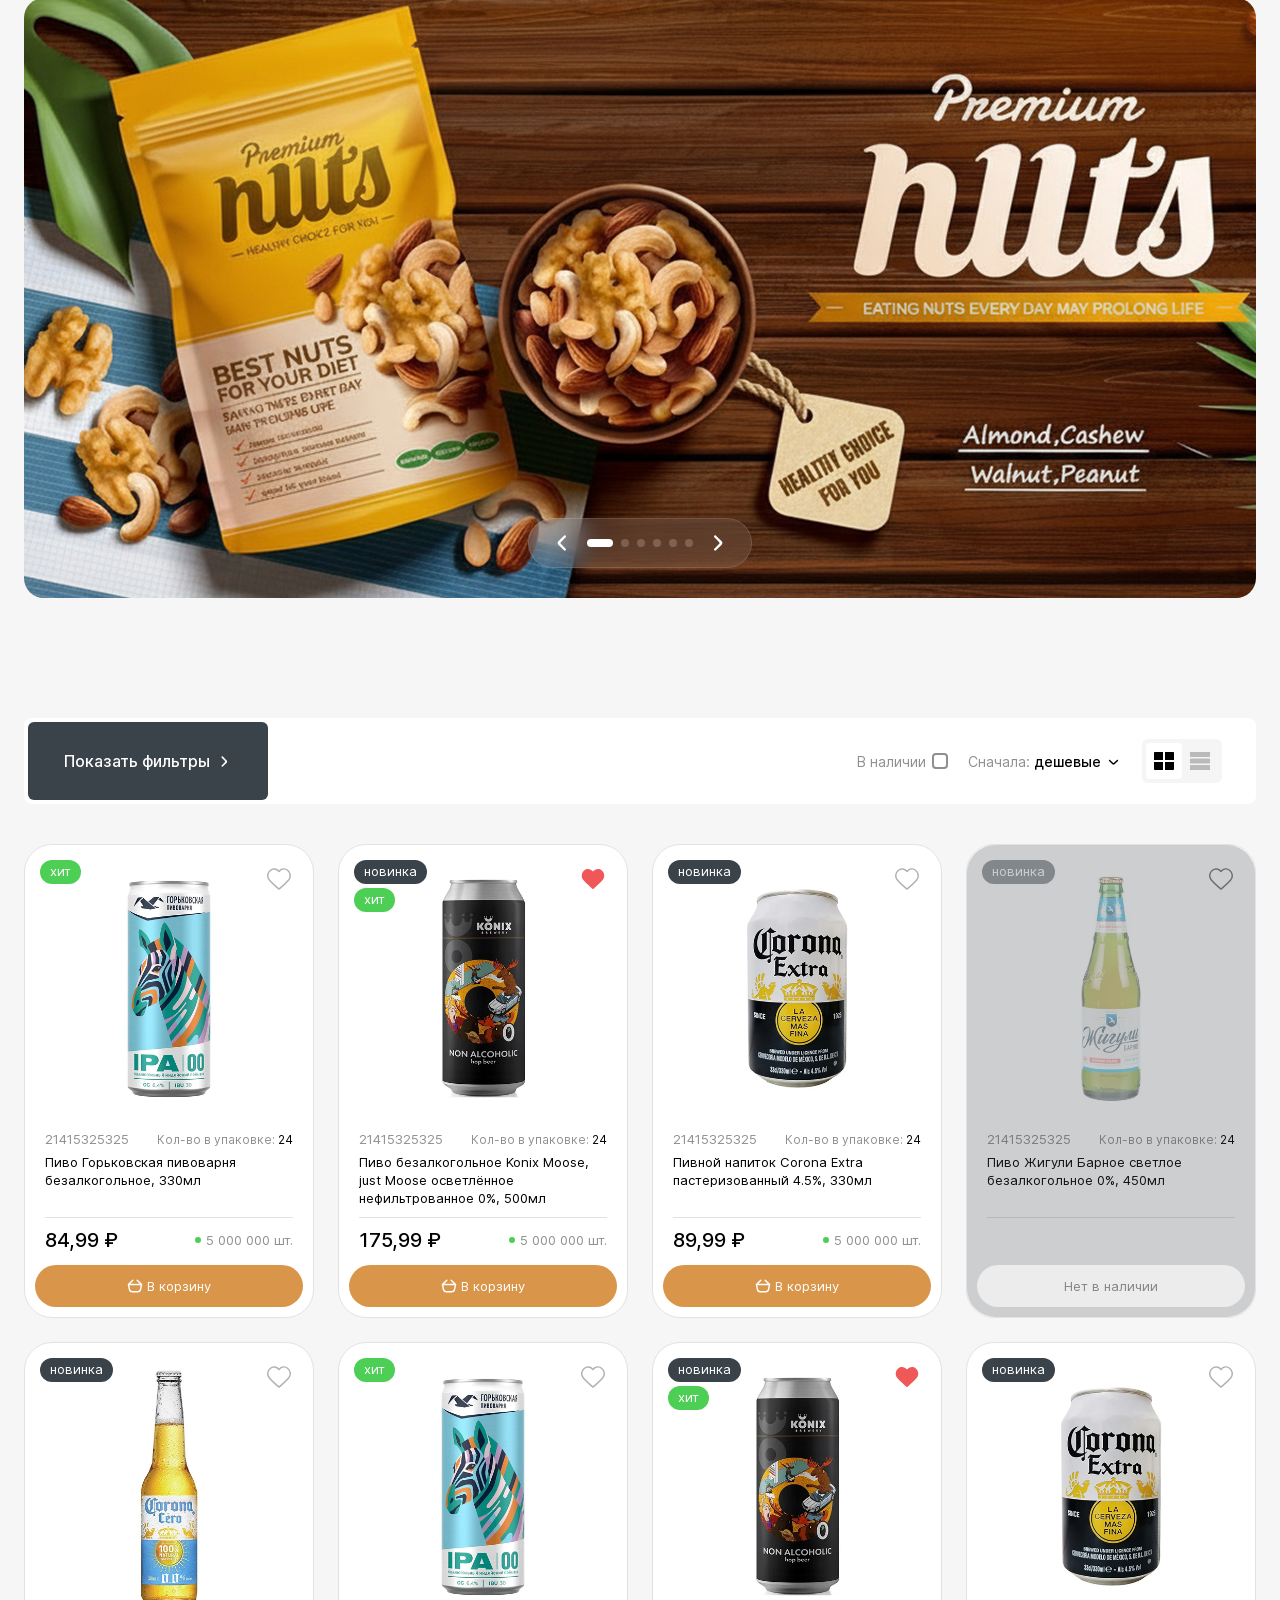
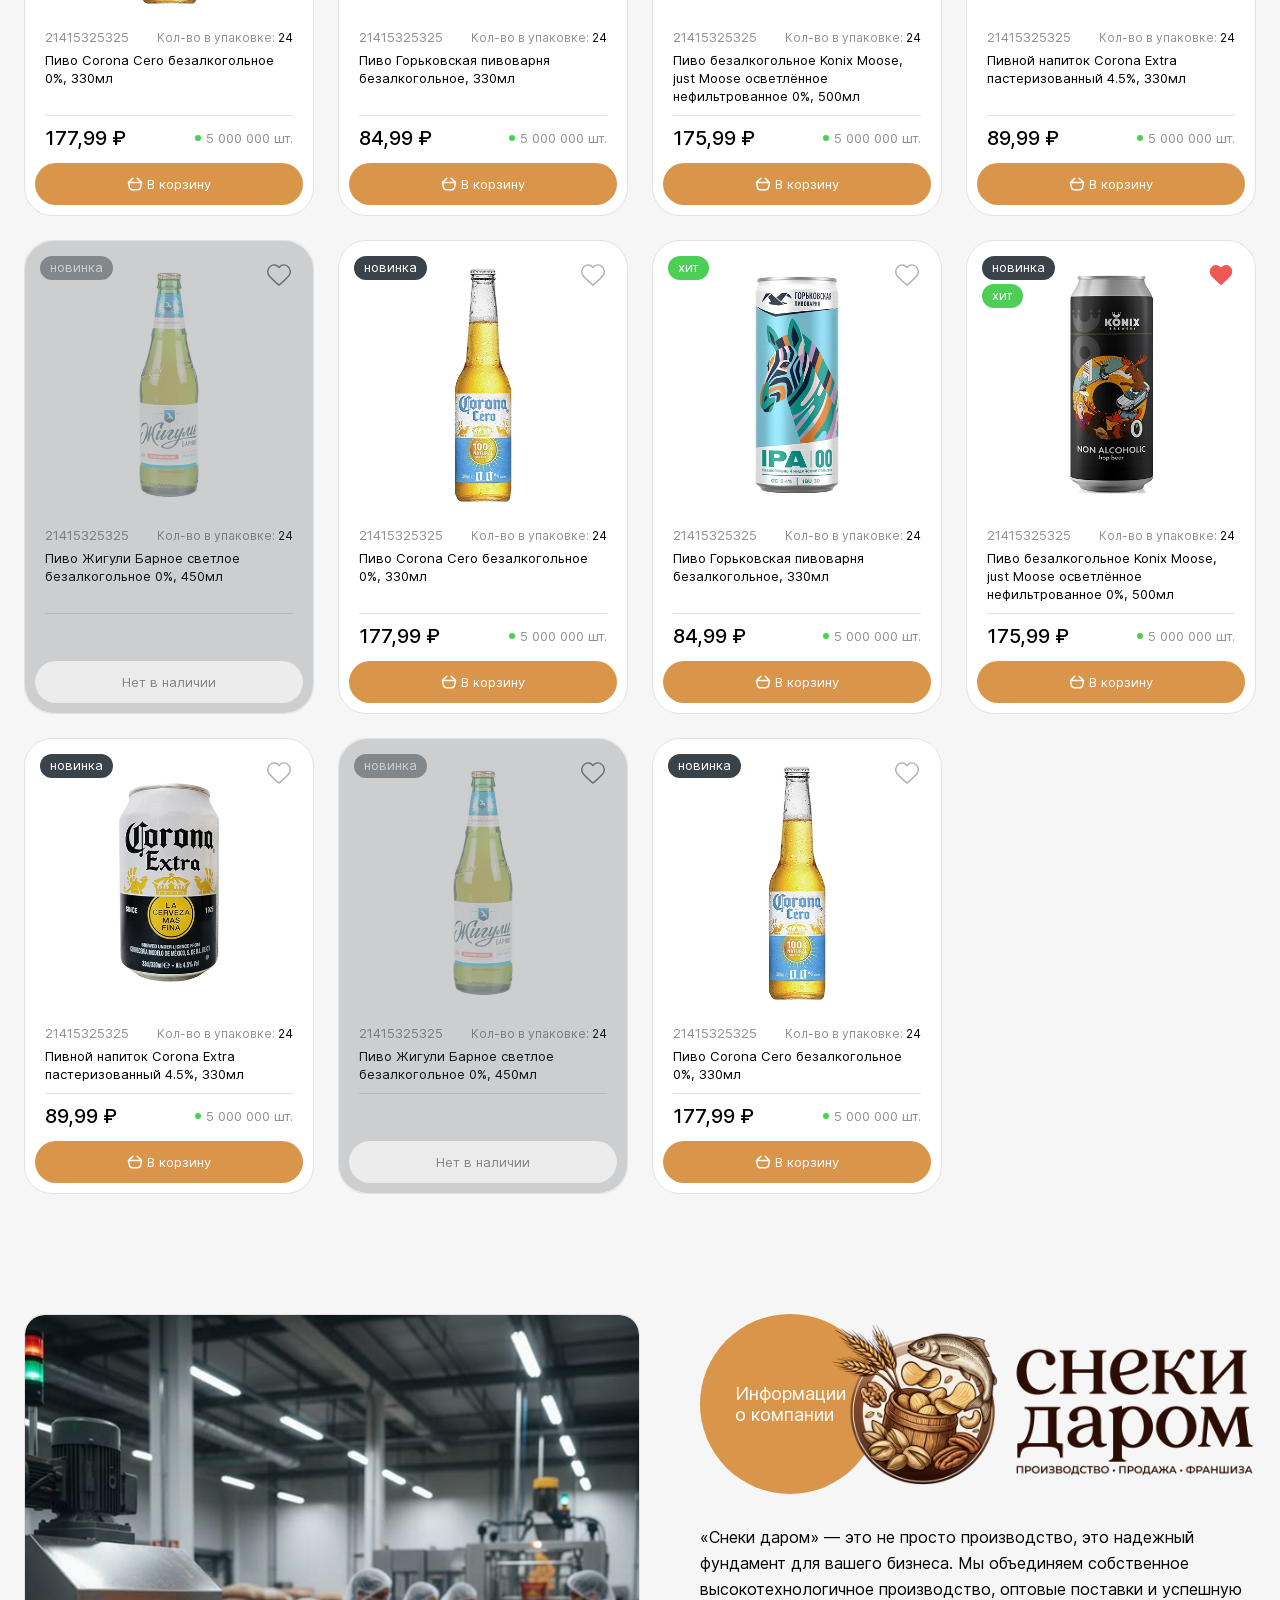
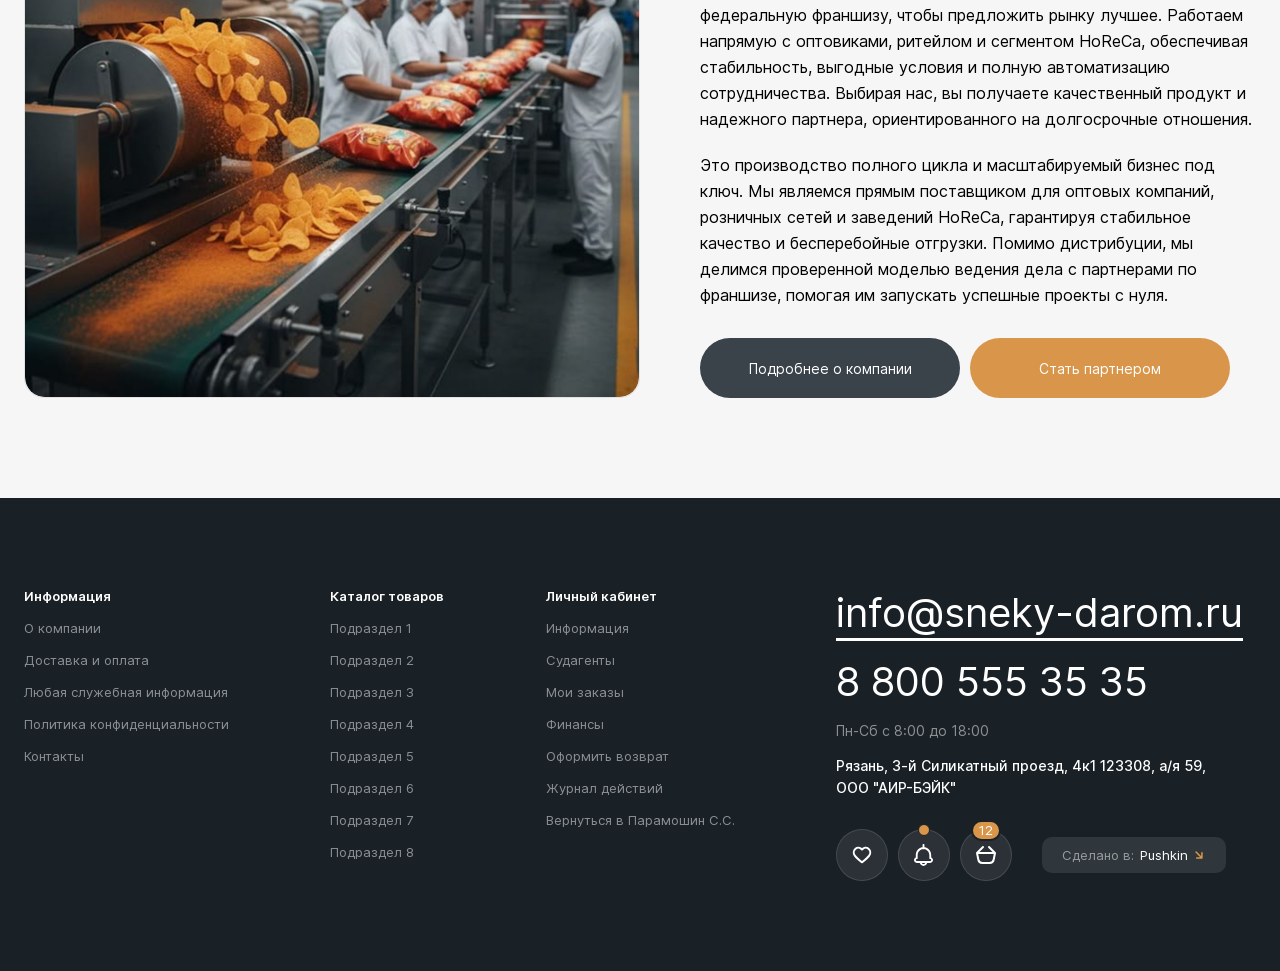
<file: category.html>
<!DOCTYPE html>
<html lang="ru">
	<head>
		<meta http-equiv="Content-Type" content="text/html; charset=utf-8">

		<!-- Adapting the page for mobile devices -->
		<meta name="viewport" content="width=device-width, initial-scale=1, maximum-scale=1">

		<!-- Prohibition of phone number recognition -->
		<meta name="format-detection" content="telephone=no">
		<meta name="SKYPE_TOOLBAR" content ="SKYPE_TOOLBAR_PARSER_COMPATIBLE">

		<!-- Page title -->
		<title>Заголовок страницы</title>

		<!-- Meta description -->
		<meta name="description" content="">

		<!-- Meta Keywords -->
		<meta name="keywords" content="">

		<!-- Changing the color of the mobile browser panel -->
		<meta name="msapplication-TileColor" content="#D9964A">
		<meta name="theme-color" content="#D9964A">

		<!-- Connecting style files -->
		<link rel="stylesheet" href="css/reset.css">
		<link rel="stylesheet" href="css/swiper-bundle.min.css">
		<link rel="stylesheet" href="css/swiper.css">
		<link rel="stylesheet" href="css/fancybox.css">
		<link rel="stylesheet" href="css/ion.rangeSlider.css">
		<link rel="stylesheet" href="css/styles.css">
		<link rel="stylesheet" href="css/fonts.css">

		<link rel="stylesheet" href="css/response_1279.css" media="print, (max-width: 1279px)">
		<link rel="stylesheet" href="css/response_1023.css" media="print, (max-width: 1023px)">
		<link rel="stylesheet" href="css/response_767.css" media="print, (max-width: 767px)">
	</head>

	<body>
		<div class="wrap">
			<div class="main">
				<header>
					<div class="top">
						<div class="cont">
							<div class="back">
								<a href="/" class="link">
									<span>Вернуться в ИП Парамошин С.С.</span>

									<svg class="icon"><use xlink:href="images/sprite.svg#ic_arr_hor"></use></svg>
								</a>
							</div>

							<div class="account">
								<a href="/" class="name">ИП Иванов А.А.</a>

								<div class="dropdown">
									<div class="links">
										<div><a href="/">Общая информация</a></div>

										<div><a href="/">Мои заказы</a></div>

										<div><a href="/">Действия</a></div>

										<div><a href="/">Финансы</a></div>

										<div><a href="/">Оформить возврат</a></div>

										<div class="divider"></div>

										<div><a href="/">Субагенты</a></div>
									</div>

									<button class="logout_btn">
										<svg class="icon"><use xlink:href="images/sprite.svg#ic_logout"></use></svg>

										<span>Выйти</span>
									</button>
								</div>
							</div>
						</div>
					</div>

					<div class="data">
						<div class="cont">
							<a href="/" class="logo">
								<img src="images/logo.png" alt="">
							</a>

							<div class="search">
								<div class="catalog_modal modal_cont">
									<button class="mini_modal_btn" data-modal-id="#catalog_mini_modal">
										<svg class="icon"><use xlink:href="images/sprite.svg#ic_catalog"></use></svg>

										<span>Каталог</span>
									</button>

									<div class="mini_modal" id="catalog_mini_modal">
										<div class="main">
											<div class="label">Каталог</div>

											<div class="items">
												<button class="btn">
													<span>Алкогольная продукция</span>

													<svg class="icon"><use xlink:href="images/sprite.svg#ic_arr_hor"></use></svg>
												</button>

												<button class="btn active">
													<span>Безалкогольная продукция</span>

													<svg class="icon"><use xlink:href="images/sprite.svg#ic_arr_hor"></use></svg>
												</button>

												<button class="btn">
													<span>Собственное производство</span>

													<svg class="icon"><use xlink:href="images/sprite.svg#ic_arr_hor"></use></svg>
												</button>

												<button class="btn">
													<span>Оборудование для продаж</span>

													<svg class="icon"><use xlink:href="images/sprite.svg#ic_arr_hor"></use></svg>
												</button>

												<button class="btn">
													<span>Снеки</span>

													<svg class="icon"><use xlink:href="images/sprite.svg#ic_arr_hor"></use></svg>
												</button>
											</div>
										</div>

										<div class="sub">
											<div class="catalog catalog1">
												<button class="back_btn">
													<svg class="icon"><use xlink:href="images/sprite.svg#ic_arr_hor"></use></svg>

													<span>Алкогольная продукция</span>
												</button>

												<div class="grid_row">
													<a href="/" class="category">
														<div class="name">Название категории</div>

														<picture class="thumb">
															<img src="images/tmp/category_thumb0.jpg" alt="" loading="lazy">
														</picture>

														<svg class="arr"><use xlink:href="images/sprite.svg#ic_arr_hor"></use></svg>
													</a>

													<a href="/" class="category">
														<div class="name">Название категории</div>

														<picture class="thumb">
															<img src="images/tmp/category_thumb0.jpg" alt="" loading="lazy">
														</picture>

														<svg class="arr"><use xlink:href="images/sprite.svg#ic_arr_hor"></use></svg>
													</a>

													<a href="/" class="category">
														<div class="name">Название категории</div>

														<picture class="thumb">
															<img src="images/tmp/category_thumb0.jpg" alt="" loading="lazy">
														</picture>

														<svg class="arr"><use xlink:href="images/sprite.svg#ic_arr_hor"></use></svg>
													</a>

													<a href="/" class="category">
														<div class="name">Название категории</div>

														<picture class="thumb">
															<img src="images/tmp/category_thumb0.jpg" alt="" loading="lazy">
														</picture>

														<svg class="arr"><use xlink:href="images/sprite.svg#ic_arr_hor"></use></svg>
													</a>

													<a href="/" class="category">
														<div class="name">Название категории</div>

														<picture class="thumb">
															<img src="images/tmp/category_thumb0.jpg" alt="" loading="lazy">
														</picture>

														<svg class="arr"><use xlink:href="images/sprite.svg#ic_arr_hor"></use></svg>
													</a>

													<a href="/" class="category">
														<div class="name">Название категории</div>

														<picture class="thumb">
															<img src="images/tmp/category_thumb0.jpg" alt="" loading="lazy">
														</picture>

														<svg class="arr"><use xlink:href="images/sprite.svg#ic_arr_hor"></use></svg>
													</a>

													<a href="/" class="category">
														<div class="name">Название категории</div>

														<picture class="thumb">
															<img src="images/tmp/category_thumb0.jpg" alt="" loading="lazy">
														</picture>

														<svg class="arr"><use xlink:href="images/sprite.svg#ic_arr_hor"></use></svg>
													</a>

													<a href="/" class="category">
														<div class="name">Название категории</div>

														<picture class="thumb">
															<img src="images/tmp/category_thumb0.jpg" alt="" loading="lazy">
														</picture>

														<svg class="arr"><use xlink:href="images/sprite.svg#ic_arr_hor"></use></svg>
													</a>

													<a href="/" class="category">
														<div class="name">Название категории</div>

														<picture class="thumb">
															<img src="images/tmp/category_thumb0.jpg" alt="" loading="lazy">
														</picture>

														<svg class="arr"><use xlink:href="images/sprite.svg#ic_arr_hor"></use></svg>
													</a>

													<a href="/" class="category">
														<div class="name">Название категории</div>

														<picture class="thumb">
															<img src="images/tmp/category_thumb0.jpg" alt="" loading="lazy">
														</picture>

														<svg class="arr"><use xlink:href="images/sprite.svg#ic_arr_hor"></use></svg>
													</a>
												</div>
											</div>

											<div class="catalog catalog2" style="display: block;">
												<button class="back_btn">
													<svg class="icon"><use xlink:href="images/sprite.svg#ic_arr_hor"></use></svg>

													<span>Безалкогольная продукция</span>
												</button>

												<div class="grid_row">
													<a href="/" class="category">
														<div class="name">Название категории</div>

														<picture class="thumb">
															<img src="images/tmp/category_thumb0.jpg" alt="" loading="lazy">
														</picture>

														<svg class="arr"><use xlink:href="images/sprite.svg#ic_arr_hor"></use></svg>
													</a>

													<a href="/" class="category">
														<div class="name">Название категории</div>

														<picture class="thumb">
															<img src="images/tmp/category_thumb0.jpg" alt="" loading="lazy">
														</picture>

														<svg class="arr"><use xlink:href="images/sprite.svg#ic_arr_hor"></use></svg>
													</a>

													<a href="/" class="category">
														<div class="name">Название категории</div>

														<picture class="thumb">
															<img src="images/tmp/category_thumb0.jpg" alt="" loading="lazy">
														</picture>

														<svg class="arr"><use xlink:href="images/sprite.svg#ic_arr_hor"></use></svg>
													</a>

													<a href="/" class="category">
														<div class="name">Название категории</div>

														<picture class="thumb">
															<img src="images/tmp/category_thumb0.jpg" alt="" loading="lazy">
														</picture>

														<svg class="arr"><use xlink:href="images/sprite.svg#ic_arr_hor"></use></svg>
													</a>

													<a href="/" class="category">
														<div class="name">Название категории</div>

														<picture class="thumb">
															<img src="images/tmp/category_thumb0.jpg" alt="" loading="lazy">
														</picture>

														<svg class="arr"><use xlink:href="images/sprite.svg#ic_arr_hor"></use></svg>
													</a>

													<a href="/" class="category">
														<div class="name">Название категории</div>

														<picture class="thumb">
															<img src="images/tmp/category_thumb0.jpg" alt="" loading="lazy">
														</picture>

														<svg class="arr"><use xlink:href="images/sprite.svg#ic_arr_hor"></use></svg>
													</a>

													<a href="/" class="category">
														<div class="name">Название категории</div>

														<picture class="thumb">
															<img src="images/tmp/category_thumb0.jpg" alt="" loading="lazy">
														</picture>

														<svg class="arr"><use xlink:href="images/sprite.svg#ic_arr_hor"></use></svg>
													</a>

													<a href="/" class="category">
														<div class="name">Название категории</div>

														<picture class="thumb">
															<img src="images/tmp/category_thumb0.jpg" alt="" loading="lazy">
														</picture>

														<svg class="arr"><use xlink:href="images/sprite.svg#ic_arr_hor"></use></svg>
													</a>

													<a href="/" class="category">
														<div class="name">Название категории</div>

														<picture class="thumb">
															<img src="images/tmp/category_thumb0.jpg" alt="" loading="lazy">
														</picture>

														<svg class="arr"><use xlink:href="images/sprite.svg#ic_arr_hor"></use></svg>
													</a>

													<a href="/" class="category">
														<div class="name">Название категории</div>

														<picture class="thumb">
															<img src="images/tmp/category_thumb0.jpg" alt="" loading="lazy">
														</picture>

														<svg class="arr"><use xlink:href="images/sprite.svg#ic_arr_hor"></use></svg>
													</a>
												</div>
											</div>

											<div class="catalog catalog3">
												<button class="back_btn">
													<svg class="icon"><use xlink:href="images/sprite.svg#ic_arr_hor"></use></svg>

													<span>Собственное производство</span>
												</button>

												<div class="grid_row">
													<a href="/" class="category">
														<div class="name">Название категории</div>

														<picture class="thumb">
															<img src="images/tmp/category_thumb0.jpg" alt="" loading="lazy">
														</picture>

														<svg class="arr"><use xlink:href="images/sprite.svg#ic_arr_hor"></use></svg>
													</a>

													<a href="/" class="category">
														<div class="name">Название категории</div>

														<picture class="thumb">
															<img src="images/tmp/category_thumb0.jpg" alt="" loading="lazy">
														</picture>

														<svg class="arr"><use xlink:href="images/sprite.svg#ic_arr_hor"></use></svg>
													</a>

													<a href="/" class="category">
														<div class="name">Название категории</div>

														<picture class="thumb">
															<img src="images/tmp/category_thumb0.jpg" alt="" loading="lazy">
														</picture>

														<svg class="arr"><use xlink:href="images/sprite.svg#ic_arr_hor"></use></svg>
													</a>

													<a href="/" class="category">
														<div class="name">Название категории</div>

														<picture class="thumb">
															<img src="images/tmp/category_thumb0.jpg" alt="" loading="lazy">
														</picture>

														<svg class="arr"><use xlink:href="images/sprite.svg#ic_arr_hor"></use></svg>
													</a>

													<a href="/" class="category">
														<div class="name">Название категории</div>

														<picture class="thumb">
															<img src="images/tmp/category_thumb0.jpg" alt="" loading="lazy">
														</picture>

														<svg class="arr"><use xlink:href="images/sprite.svg#ic_arr_hor"></use></svg>
													</a>

													<a href="/" class="category">
														<div class="name">Название категории</div>

														<picture class="thumb">
															<img src="images/tmp/category_thumb0.jpg" alt="" loading="lazy">
														</picture>

														<svg class="arr"><use xlink:href="images/sprite.svg#ic_arr_hor"></use></svg>
													</a>

													<a href="/" class="category">
														<div class="name">Название категории</div>

														<picture class="thumb">
															<img src="images/tmp/category_thumb0.jpg" alt="" loading="lazy">
														</picture>

														<svg class="arr"><use xlink:href="images/sprite.svg#ic_arr_hor"></use></svg>
													</a>

													<a href="/" class="category">
														<div class="name">Название категории</div>

														<picture class="thumb">
															<img src="images/tmp/category_thumb0.jpg" alt="" loading="lazy">
														</picture>

														<svg class="arr"><use xlink:href="images/sprite.svg#ic_arr_hor"></use></svg>
													</a>

													<a href="/" class="category">
														<div class="name">Название категории</div>

														<picture class="thumb">
															<img src="images/tmp/category_thumb0.jpg" alt="" loading="lazy">
														</picture>

														<svg class="arr"><use xlink:href="images/sprite.svg#ic_arr_hor"></use></svg>
													</a>

													<a href="/" class="category">
														<div class="name">Название категории</div>

														<picture class="thumb">
															<img src="images/tmp/category_thumb0.jpg" alt="" loading="lazy">
														</picture>

														<svg class="arr"><use xlink:href="images/sprite.svg#ic_arr_hor"></use></svg>
													</a>
												</div>
											</div>

											<div class="catalog catalog4">
												<button class="back_btn">
													<svg class="icon"><use xlink:href="images/sprite.svg#ic_arr_hor"></use></svg>

													<span>Оборудование для продаж</span>
												</button>

												<div class="grid_row">
													<a href="/" class="category">
														<div class="name">Название категории</div>

														<picture class="thumb">
															<img src="images/tmp/category_thumb0.jpg" alt="" loading="lazy">
														</picture>

														<svg class="arr"><use xlink:href="images/sprite.svg#ic_arr_hor"></use></svg>
													</a>

													<a href="/" class="category">
														<div class="name">Название категории</div>

														<picture class="thumb">
															<img src="images/tmp/category_thumb0.jpg" alt="" loading="lazy">
														</picture>

														<svg class="arr"><use xlink:href="images/sprite.svg#ic_arr_hor"></use></svg>
													</a>

													<a href="/" class="category">
														<div class="name">Название категории</div>

														<picture class="thumb">
															<img src="images/tmp/category_thumb0.jpg" alt="" loading="lazy">
														</picture>

														<svg class="arr"><use xlink:href="images/sprite.svg#ic_arr_hor"></use></svg>
													</a>

													<a href="/" class="category">
														<div class="name">Название категории</div>

														<picture class="thumb">
															<img src="images/tmp/category_thumb0.jpg" alt="" loading="lazy">
														</picture>

														<svg class="arr"><use xlink:href="images/sprite.svg#ic_arr_hor"></use></svg>
													</a>

													<a href="/" class="category">
														<div class="name">Название категории</div>

														<picture class="thumb">
															<img src="images/tmp/category_thumb0.jpg" alt="" loading="lazy">
														</picture>

														<svg class="arr"><use xlink:href="images/sprite.svg#ic_arr_hor"></use></svg>
													</a>

													<a href="/" class="category">
														<div class="name">Название категории</div>

														<picture class="thumb">
															<img src="images/tmp/category_thumb0.jpg" alt="" loading="lazy">
														</picture>

														<svg class="arr"><use xlink:href="images/sprite.svg#ic_arr_hor"></use></svg>
													</a>

													<a href="/" class="category">
														<div class="name">Название категории</div>

														<picture class="thumb">
															<img src="images/tmp/category_thumb0.jpg" alt="" loading="lazy">
														</picture>

														<svg class="arr"><use xlink:href="images/sprite.svg#ic_arr_hor"></use></svg>
													</a>

													<a href="/" class="category">
														<div class="name">Название категории</div>

														<picture class="thumb">
															<img src="images/tmp/category_thumb0.jpg" alt="" loading="lazy">
														</picture>

														<svg class="arr"><use xlink:href="images/sprite.svg#ic_arr_hor"></use></svg>
													</a>

													<a href="/" class="category">
														<div class="name">Название категории</div>

														<picture class="thumb">
															<img src="images/tmp/category_thumb0.jpg" alt="" loading="lazy">
														</picture>

														<svg class="arr"><use xlink:href="images/sprite.svg#ic_arr_hor"></use></svg>
													</a>

													<a href="/" class="category">
														<div class="name">Название категории</div>

														<picture class="thumb">
															<img src="images/tmp/category_thumb0.jpg" alt="" loading="lazy">
														</picture>

														<svg class="arr"><use xlink:href="images/sprite.svg#ic_arr_hor"></use></svg>
													</a>
												</div>
											</div>

											<div class="catalog catalog5">
												<button class="back_btn">
													<svg class="icon"><use xlink:href="images/sprite.svg#ic_arr_hor"></use></svg>

													<span>Снеки</span>
												</button>

												<div class="grid_row">
													<a href="/" class="category">
														<div class="name">Название категории</div>

														<picture class="thumb">
															<img src="images/tmp/category_thumb0.jpg" alt="" loading="lazy">
														</picture>

														<svg class="arr"><use xlink:href="images/sprite.svg#ic_arr_hor"></use></svg>
													</a>

													<a href="/" class="category">
														<div class="name">Название категории</div>

														<picture class="thumb">
															<img src="images/tmp/category_thumb0.jpg" alt="" loading="lazy">
														</picture>

														<svg class="arr"><use xlink:href="images/sprite.svg#ic_arr_hor"></use></svg>
													</a>

													<a href="/" class="category">
														<div class="name">Название категории</div>

														<picture class="thumb">
															<img src="images/tmp/category_thumb0.jpg" alt="" loading="lazy">
														</picture>

														<svg class="arr"><use xlink:href="images/sprite.svg#ic_arr_hor"></use></svg>
													</a>

													<a href="/" class="category">
														<div class="name">Название категории</div>

														<picture class="thumb">
															<img src="images/tmp/category_thumb0.jpg" alt="" loading="lazy">
														</picture>

														<svg class="arr"><use xlink:href="images/sprite.svg#ic_arr_hor"></use></svg>
													</a>

													<a href="/" class="category">
														<div class="name">Название категории</div>

														<picture class="thumb">
															<img src="images/tmp/category_thumb0.jpg" alt="" loading="lazy">
														</picture>

														<svg class="arr"><use xlink:href="images/sprite.svg#ic_arr_hor"></use></svg>
													</a>

													<a href="/" class="category">
														<div class="name">Название категории</div>

														<picture class="thumb">
															<img src="images/tmp/category_thumb0.jpg" alt="" loading="lazy">
														</picture>

														<svg class="arr"><use xlink:href="images/sprite.svg#ic_arr_hor"></use></svg>
													</a>

													<a href="/" class="category">
														<div class="name">Название категории</div>

														<picture class="thumb">
															<img src="images/tmp/category_thumb0.jpg" alt="" loading="lazy">
														</picture>

														<svg class="arr"><use xlink:href="images/sprite.svg#ic_arr_hor"></use></svg>
													</a>

													<a href="/" class="category">
														<div class="name">Название категории</div>

														<picture class="thumb">
															<img src="images/tmp/category_thumb0.jpg" alt="" loading="lazy">
														</picture>

														<svg class="arr"><use xlink:href="images/sprite.svg#ic_arr_hor"></use></svg>
													</a>

													<a href="/" class="category">
														<div class="name">Название категории</div>

														<picture class="thumb">
															<img src="images/tmp/category_thumb0.jpg" alt="" loading="lazy">
														</picture>

														<svg class="arr"><use xlink:href="images/sprite.svg#ic_arr_hor"></use></svg>
													</a>

													<a href="/" class="category">
														<div class="name">Название категории</div>

														<picture class="thumb">
															<img src="images/tmp/category_thumb0.jpg" alt="" loading="lazy">
														</picture>

														<svg class="arr"><use xlink:href="images/sprite.svg#ic_arr_hor"></use></svg>
													</a>
												</div>
											</div>
										</div>
									</div>
								</div>

								<form action="">
									<input type="text" name="" value="" class="input" placeholder="Искать товары...">

									<button type="button" class="clear_btn">
										<svg class="icon"><use xlink:href="images/sprite.svg#ic_close"></use></svg>
									</button>

									<div class="tips">
										<div class="scroll">
											<a href="/" class="product">
												<picture class="thumb">
													<img src="images/tmp/product_thumb6.jpg" alt="" loading="lazy">
												</picture>

												<div class="info">
													<div class="name">Арахи в хрустящей корочке "Барбекю" и еще на всякий случай 3 строчка </div>

													<div class="buy_info">
														<div class="price">1 520 ₽</div>

														<div class="available">
															<span class="label">в наличии</span>
															<span class="val green">5 000 000 шт.</span>
														</div>
													</div>
												</div>
											</a>

											<a href="/" class="product">
												<picture class="thumb">
													<img src="images/tmp/product_thumb6.jpg" alt="" loading="lazy">
												</picture>

												<div class="info">
													<div class="name">Арахи в хрустящей корочке "Барбекю" и еще на всякий случай 3 строчка </div>

													<div class="buy_info">
														<div class="price">1 520 ₽</div>

														<div class="available">
															<span class="label">в наличии</span>
															<span class="val green">5 000 000 шт.</span>
														</div>
													</div>
												</div>
											</a>

											<a href="/" class="product">
												<picture class="thumb">
													<img src="images/tmp/product_thumb6.jpg" alt="" loading="lazy">
												</picture>

												<div class="info">
													<div class="name">Арахи в хрустящей корочке "Барбекю" и еще на всякий случай 3 строчка </div>

													<div class="buy_info">
														<div class="price">1 520 ₽</div>

														<div class="available">
															<span class="label">в наличии</span>
															<span class="val green">5 000 000 шт.</span>
														</div>
													</div>
												</div>
											</a>

											<a href="/" class="product">
												<picture class="thumb">
													<img src="images/tmp/product_thumb6.jpg" alt="" loading="lazy">
												</picture>

												<div class="info">
													<div class="name">Арахи в хрустящей корочке "Барбекю" и еще на всякий случай 3 строчка </div>

													<div class="buy_info">
														<div class="price">1 520 ₽</div>

														<div class="available">
															<span class="label">в наличии</span>
															<span class="val green">5 000 000 шт.</span>
														</div>
													</div>
												</div>
											</a>

											<a href="/" class="product">
												<picture class="thumb">
													<img src="images/tmp/product_thumb6.jpg" alt="" loading="lazy">
												</picture>

												<div class="info">
													<div class="name">Арахи в хрустящей корочке "Барбекю" и еще на всякий случай 3 строчка </div>

													<div class="buy_info">
														<div class="price">1 520 ₽</div>

														<div class="available">
															<span class="label">в наличии</span>
															<span class="val green">5 000 000 шт.</span>
														</div>
													</div>
												</div>
											</a>
										</div>
									</div>
								</form>
							</div>

							<div class="btns">
								<div class="account_inform">
									<a href="/" class="btn">
										<svg class="icon"><use xlink:href="images/sprite.svg#ic_users"></use></svg>
									</a>
								</div>

								<div class="favorite_inform">
									<a href="/" class="btn">
										<svg class="icon"><use xlink:href="images/sprite.svg#ic_favorite"></use></svg>
									</a>
								</div>

								<div class="notifi_inform">
									<a href="/" class="btn">
										<span class="status"></span>

										<svg class="icon"><use xlink:href="images/sprite.svg#ic_notification"></use></svg>
									</a>
								</div>

								<div class="cart_inform">
									<a href="/" class="btn">
										<span class="count">12</span>

										<svg class="icon"><use xlink:href="images/sprite.svg#ic_cart"></use></svg>
									</a>
								</div>
							</div>
						</div>
					</div>

					<div class="bottom">
						<div class="cont">
							<nav class="menu">
								<div class="item">
									<a href="/">Важная категория 1</a>
								</div>

								<div class="item">
									<a href="/">Важная категория 2</a>
								</div>

								<div class="item">
									<a href="/">Важная категория 3</a>
								</div>

								<div class="item">
									<a href="/">Важная категория 4</a>
								</div>

								<div class="item">
									<a href="/">Важная категория 5</a>
								</div>
							</nav>

							<div class="ai_help">
								<a href="/" class="btn">
									<svg class="icon"><use xlink:href="images/sprite.svg#ic_ai"></use></svg>

									<span>Умный помощник</span>
								</a>
							</div>
						</div>
					</div>
				</header>


				<section class="page_head">
					<div class="cont">
						<div class="breadcrumbs">
							<a href="/">Главная</a>

							<span class="sep"></span>

							<span class="current">Пример хлебных крошек</span>
						</div>
					</div>
				</section>


				<section class="category_info block l_m">
					<div class="cont">
						<div class="block_head">
							<div class="back_link">
								<a href="/">
									<svg class="icon"><use xlink:href="images/sprite.svg#ic_arr_hor"></use></svg>
								</a>
							</div>

							<div class="title size_xl">Пиво</div>
						</div>
					</div>


					<div class="main_slider block l_m">
						<div class="cont l_w">
							<div class="swiper">
								<div class="swiper-wrapper">
									<div class="swiper-slide">
										<a href="/" class="link">
											<picture class="image">
												<img src="images/tmp/main_slider_img.jpg" alt="" loading="lazy" class="cover">
											</picture>
										</a>
									</div>

									<div class="swiper-slide">
										<a href="/" class="link">
											<picture class="image">
												<img src="images/tmp/main_slider_img.jpg" alt="" loading="lazy" class="cover">
											</picture>
										</a>
									</div>

									<div class="swiper-slide">
										<a href="/" class="link">
											<picture class="image">
												<img src="images/tmp/main_slider_img.jpg" alt="" loading="lazy" class="cover">
											</picture>
										</a>
									</div>

									<div class="swiper-slide">
										<a href="/" class="link">
											<picture class="image">
												<img src="images/tmp/main_slider_img.jpg" alt="" loading="lazy" class="cover">
											</picture>
										</a>
									</div>

									<div class="swiper-slide">
										<a href="/" class="link">
											<picture class="image">
												<img src="images/tmp/main_slider_img.jpg" alt="" loading="lazy" class="cover">
											</picture>
										</a>
									</div>

									<div class="swiper-slide">
										<a href="/" class="link">
											<picture class="image">
												<img src="images/tmp/main_slider_img.jpg" alt="" loading="lazy" class="cover">
											</picture>
										</a>
									</div>
								</div>

								<div class="swiper-controls">
									<button class="swiper-button-prev">
										<svg class="icon"><use xlink:href="images/sprite.svg#ic_arr_hor"></use></svg>
									</button>

									<div class="swiper-pagination"></div>

									<button class="swiper-button-next">
										<svg class="icon"><use xlink:href="images/sprite.svg#ic_arr_hor"></use></svg>
									</button>
								</div>
							</div>
						</div>
					</div>

					<div class="cont">
						<div class="products_head">
							<div class="filter modal_cont">
								<button class="mini_modal_btn" data-modal-id="#filter_modal">
									<svg class="arr"><use xlink:href="images/sprite.svg#ic_arr_hor"></use></svg>

									<span>Показать фильтры</span>
									<span>Скрыть фильтры</span>

									<svg class="icon"><use xlink:href="images/sprite.svg#ic_filter"></use></svg>
								</button>

								<div class="mini_modal" id="filter_modal">
									<form action="" class="form">
										<div class="scroll">
											<div class="item">
												<div class="label">
													<span>Цена</span>
												</div>

												<div class="data range price_range">
													<div class="fields">
														<div class="field">
															<input type="text" name="" value="240" class="input from">

															<div class="prefix">от</div>
														</div>

														<div class="sep"></div>

														<div class="field">
															<input type="text" name="" value="140 000" class="input to">

															<div class="prefix">до</div>
														</div>
													</div>

													<input type="hidden" id="price_range" name="price_range" value="">
												</div>
											</div>

											<div class="item">
												<div class="label spoler_btn">
													<span>Бренды</span>

													<svg class="icon"><use xlink:href="images/sprite.svg#ic_arr_ver"></use></svg>
												</div>

												<div class="data" style="display: block;">
													<div class="field">
														<label class="checkbox">
															<input type="checkbox" name="group1">

															<span class="check">
																<svg class="icon"><use xlink:href="images/sprite.svg#ic_check"></use></svg>
															</span>

															<span>Название</span>
														</label>
													</div>

													<div class="field">
														<label class="checkbox">
															<input type="checkbox" name="group1" checked>

															<span class="check">
																<svg class="icon"><use xlink:href="images/sprite.svg#ic_check"></use></svg>
															</span>

															<span>Название</span>
														</label>
													</div>

													<div class="field">
														<label class="checkbox">
															<input type="checkbox" name="group1">

															<span class="check">
																<svg class="icon"><use xlink:href="images/sprite.svg#ic_check"></use></svg>
															</span>

															<span>Название</span>
														</label>
													</div>
												</div>
											</div>

											<div class="item">
												<div class="label spoler_btn">
													<span>Закрытый дропдаун</span>

													<svg class="icon"><use xlink:href="images/sprite.svg#ic_arr_ver"></use></svg>
												</div>

												<div class="data">

												</div>
											</div>

											<div class="item">
												<div class="label spoler_btn">
													<span>Закрытый дропдаун</span>

													<svg class="icon"><use xlink:href="images/sprite.svg#ic_arr_ver"></use></svg>
												</div>

												<div class="data">

												</div>
											</div>

											<div class="item">
												<div class="label spoler_btn">
													<span>Закрытый дропдаун</span>

													<svg class="icon"><use xlink:href="images/sprite.svg#ic_arr_ver"></use></svg>
												</div>

												<div class="data">

												</div>
											</div>
										</div>

										<div class="submit">
											<button type="submit" class="submit_btn">Применить</button>

											<button type="reset" class="reset_btn">Сбросить фильтры</button>
										</div>
									</form>
								</div>
							</div>

							<div class="status">
								<label class="checkbox">
									<input type="checkbox" name="">

									<div class="check">
										<svg class="icon"><use xlink:href="images/sprite.svg#ic_check"></use></svg>
									</div>

									<span>В наличии</span>
								</label>
							</div>

							<div class="sort">
								<span class="label">Сначала:</span>

								<select name="">
									<option value="1" selected>дешевые</option>
									<option value="2">дешевые</option>
									<option value="3">дешевые</option>
								</select>

								<svg class="arr"><use xlink:href="images/sprite.svg#ic_arr_ver"></use></svg>
							</div>

							<div class="view">
								<button class="btn grid_btn active">
									<svg class="icon"><use xlink:href="images/sprite.svg#ic_grid"></use></svg>
								</button>

								<button class="btn list_btn">
									<svg class="icon"><use xlink:href="images/sprite.svg#ic_list"></use></svg>
								</button>
							</div>
						</div>
					</div>

					<div class="cont l_w">
						<div class="products">
							<div class="grid_row show">
								<div class="product_wrap">
									<div class="product">
										<div class="stickers">
											<div class="sticker hit">хит</div>
										</div>

										<button class="favorite_btn">
											<svg class="icon"><use xlink:href="images/sprite.svg#ic_favorite2"></use></svg>

											<svg class="icon"><use xlink:href="images/sprite.svg#ic_favorite_fill"></use></svg>
										</button>

										<a href="/" class="image">
											<picture class="thumb">
												<img src="images/tmp/product_thumb1.jpg" alt="" loading="lazy">
											</picture>
										</a>

										<div class="data">
											<div class="info">
												<div class="articul">21415325325</div>

												<div class="quantity">Кол-во в упаковке: <span>24</span></div>
											</div>

											<div class="name">
												<a href="/">Пиво Горьковская пивоварня безалкогольное, 330мл</a>
											</div>

											<div class="buy_info">
												<div class="price">84,99 ₽</div>

												<div class="available green">5 000 000 шт.</div>
											</div>

											<button class="buy_btn">
												<svg class="icon"><use xlink:href="images/sprite.svg#ic_cart"></use></svg>

												<span>В корзину</span>
											</button>

											<div class="after_buy">
												<div class="amount">
													<button type="button" class="btn minus"></button>

													<input type="text" value="15" class="input" data-minimum="1" data-maximum="9999" data-step="1" data-unit="" maxlength="4">

													<button type="button" class="btn plus"></button>
												</div>

												<div class="total_price">1 200 000 ₽</div>
											</div>
										</div>
									</div>

									<div class="product_features">
										<div class="items">
											<div>Состав: мука пшеничная, масло растительное, соль, натуральные вкусоароматические добавки</div>

											<div>Масса нетто: 150 г / 500 г / 3 кг (опт)</div>

											<div>Срок годности: 6 месяцев.</div>

											<div>Условия хранения: при t от 5 до 25 °C, относительной влажности не более 75%.</div>

											<div>Упаковка: термосвариваемый пакет / гофрокороб (для опта)</div>

											<div>Энергетическая ценность: 520 ккал / 100 г.</div>
										</div>
									</div>
								</div>

								<div class="product_wrap">
									<div class="product">
										<div class="stickers">
											<div class="sticker new">новинка</div>
											<div class="sticker hit">хит</div>
										</div>

										<button class="favorite_btn active">
											<svg class="icon"><use xlink:href="images/sprite.svg#ic_favorite2"></use></svg>

											<svg class="icon"><use xlink:href="images/sprite.svg#ic_favorite_fill"></use></svg>
										</button>

										<a href="/" class="image">
											<picture class="thumb">
												<img src="images/tmp/product_thumb2.jpg" alt="" loading="lazy">
											</picture>
										</a>

										<div class="data">
											<div class="info">
												<div class="articul">21415325325</div>

												<div class="quantity">Кол-во в упаковке: <span>24</span></div>
											</div>

											<div class="name">
												<a href="/">Пиво безалкогольное Konix Moose, just Moose осветлённое нефильтрованное 0%, 500мл</a>
											</div>

											<div class="buy_info">
												<div class="price">175,99 ₽</div>

												<div class="available green">5 000 000 шт.</div>
											</div>

											<button class="buy_btn">
												<svg class="icon"><use xlink:href="images/sprite.svg#ic_cart"></use></svg>

												<span>В корзину</span>
											</button>

											<div class="after_buy">
												<div class="amount">
													<button type="button" class="btn minus"></button>

													<input type="text" value="15" class="input" data-minimum="1" data-maximum="9999" data-step="1" data-unit="" maxlength="4">

													<button type="button" class="btn plus"></button>
												</div>

												<div class="total_price">1 200 000 ₽</div>
											</div>
										</div>
									</div>

									<div class="product_features">
										<div class="items">
											<div>Состав: мука пшеничная, масло растительное, соль, натуральные вкусоароматические добавки</div>

											<div>Масса нетто: 150 г / 500 г / 3 кг (опт)</div>

											<div>Срок годности: 6 месяцев.</div>

											<div>Условия хранения: при t от 5 до 25 °C, относительной влажности не более 75%.</div>

											<div>Упаковка: термосвариваемый пакет / гофрокороб (для опта)</div>

											<div>Энергетическая ценность: 520 ккал / 100 г.</div>
										</div>
									</div>
								</div>

								<div class="product_wrap">
									<div class="product">
										<div class="stickers">
											<div class="sticker new">новинка</div>
										</div>

										<button class="favorite_btn">
											<svg class="icon"><use xlink:href="images/sprite.svg#ic_favorite2"></use></svg>

											<svg class="icon"><use xlink:href="images/sprite.svg#ic_favorite_fill"></use></svg>
										</button>

										<a href="/" class="image">
											<picture class="thumb">
												<img src="images/tmp/product_thumb3.jpg" alt="" loading="lazy">
											</picture>
										</a>

										<div class="data">
											<div class="info">
												<div class="articul">21415325325</div>

												<div class="quantity">Кол-во в упаковке: <span>24</span></div>
											</div>

											<div class="name">
												<a href="/">Пивной напиток Corona Extra пастеризованный 4.5%, 330мл</a>
											</div>

											<div class="buy_info">
												<div class="price">89,99 ₽</div>

												<div class="available green">5 000 000 шт.</div>
											</div>

											<button class="buy_btn">
												<svg class="icon"><use xlink:href="images/sprite.svg#ic_cart"></use></svg>

												<span>В корзину</span>
											</button>

											<div class="after_buy">
												<div class="amount">
													<button type="button" class="btn minus"></button>

													<input type="text" value="15" class="input" data-minimum="1" data-maximum="9999" data-step="1" data-unit="" maxlength="4">

													<button type="button" class="btn plus"></button>
												</div>

												<div class="total_price">1 200 000 ₽</div>
											</div>
										</div>
									</div>

									<div class="product_features">
										<div class="items">
											<div>Состав: мука пшеничная, масло растительное, соль, натуральные вкусоароматические добавки</div>

											<div>Масса нетто: 150 г / 500 г / 3 кг (опт)</div>

											<div>Срок годности: 6 месяцев.</div>

											<div>Условия хранения: при t от 5 до 25 °C, относительной влажности не более 75%.</div>

											<div>Упаковка: термосвариваемый пакет / гофрокороб (для опта)</div>

											<div>Энергетическая ценность: 520 ккал / 100 г.</div>
										</div>
									</div>
								</div>

								<div class="product_wrap">
									<div class="product disabled">
										<div class="stickers">
											<div class="sticker new">новинка</div>
										</div>

										<button class="favorite_btn">
											<svg class="icon"><use xlink:href="images/sprite.svg#ic_favorite2"></use></svg>

											<svg class="icon"><use xlink:href="images/sprite.svg#ic_favorite_fill"></use></svg>
										</button>

										<a href="/" class="image">
											<picture class="thumb">
												<img src="images/tmp/product_thumb4.jpg" alt="" loading="lazy">
											</picture>
										</a>

										<div class="data">
											<div class="info">
												<div class="articul">21415325325</div>

												<div class="quantity">Кол-во в упаковке: <span>24</span></div>
											</div>

											<div class="name">
												<a href="/">Пиво Жигули Барное светлое безалкогольное 0%, 450мл</a>
											</div>

											<div class="buy_info"></div>

											<div class="not_availabel">Нет в наличии</div>
										</div>
									</div>

									<div class="product_features">
										<div class="items">
											<div>Состав: мука пшеничная, масло растительное, соль, натуральные вкусоароматические добавки</div>

											<div>Масса нетто: 150 г / 500 г / 3 кг (опт)</div>

											<div>Срок годности: 6 месяцев.</div>

											<div>Условия хранения: при t от 5 до 25 °C, относительной влажности не более 75%.</div>

											<div>Упаковка: термосвариваемый пакет / гофрокороб (для опта)</div>

											<div>Энергетическая ценность: 520 ккал / 100 г.</div>
										</div>
									</div>
								</div>

								<div class="product_wrap">
									<div class="product">
										<div class="stickers">
											<div class="sticker new">новинка</div>
										</div>

										<button class="favorite_btn">
											<svg class="icon"><use xlink:href="images/sprite.svg#ic_favorite2"></use></svg>

											<svg class="icon"><use xlink:href="images/sprite.svg#ic_favorite_fill"></use></svg>
										</button>

										<a href="/" class="image">
											<picture class="thumb">
												<img src="images/tmp/product_thumb5.jpg" alt="" loading="lazy">
											</picture>
										</a>

										<div class="data">
											<div class="info">
												<div class="articul">21415325325</div>

												<div class="quantity">Кол-во в упаковке: <span>24</span></div>
											</div>

											<div class="name">
												<a href="/">Пиво Corona Cero безалкогольное 0%, 330мл</a>
											</div>

											<div class="buy_info">
												<div class="price">177,99 ₽</div>

												<div class="available green">5 000 000 шт.</div>
											</div>

											<button class="buy_btn">
												<svg class="icon"><use xlink:href="images/sprite.svg#ic_cart"></use></svg>

												<span>В корзину</span>
											</button>

											<div class="after_buy">
												<div class="amount">
													<button type="button" class="btn minus"></button>

													<input type="text" value="15" class="input" data-minimum="1" data-maximum="9999" data-step="1" data-unit="" maxlength="4">

													<button type="button" class="btn plus"></button>
												</div>

												<div class="total_price">1 200 000 ₽</div>
											</div>
										</div>
									</div>

									<div class="product_features">
										<div class="items">
											<div>Состав: мука пшеничная, масло растительное, соль, натуральные вкусоароматические добавки</div>

											<div>Масса нетто: 150 г / 500 г / 3 кг (опт)</div>

											<div>Срок годности: 6 месяцев.</div>

											<div>Условия хранения: при t от 5 до 25 °C, относительной влажности не более 75%.</div>

											<div>Упаковка: термосвариваемый пакет / гофрокороб (для опта)</div>

											<div>Энергетическая ценность: 520 ккал / 100 г.</div>
										</div>
									</div>
								</div>

								<div class="product_wrap">
									<div class="product">
										<div class="stickers">
											<div class="sticker hit">хит</div>
										</div>

										<button class="favorite_btn">
											<svg class="icon"><use xlink:href="images/sprite.svg#ic_favorite2"></use></svg>

											<svg class="icon"><use xlink:href="images/sprite.svg#ic_favorite_fill"></use></svg>
										</button>

										<a href="/" class="image">
											<picture class="thumb">
												<img src="images/tmp/product_thumb1.jpg" alt="" loading="lazy">
											</picture>
										</a>

										<div class="data">
											<div class="info">
												<div class="articul">21415325325</div>

												<div class="quantity">Кол-во в упаковке: <span>24</span></div>
											</div>

											<div class="name">
												<a href="/">Пиво Горьковская пивоварня безалкогольное, 330мл</a>
											</div>

											<div class="buy_info">
												<div class="price">84,99 ₽</div>

												<div class="available green">5 000 000 шт.</div>
											</div>

											<button class="buy_btn">
												<svg class="icon"><use xlink:href="images/sprite.svg#ic_cart"></use></svg>

												<span>В корзину</span>
											</button>

											<div class="after_buy">
												<div class="amount">
													<button type="button" class="btn minus"></button>

													<input type="text" value="15" class="input" data-minimum="1" data-maximum="9999" data-step="1" data-unit="" maxlength="4">

													<button type="button" class="btn plus"></button>
												</div>

												<div class="total_price">1 200 000 ₽</div>
											</div>
										</div>
									</div>

									<div class="product_features">
										<div class="items">
											<div>Состав: мука пшеничная, масло растительное, соль, натуральные вкусоароматические добавки</div>

											<div>Масса нетто: 150 г / 500 г / 3 кг (опт)</div>

											<div>Срок годности: 6 месяцев.</div>

											<div>Условия хранения: при t от 5 до 25 °C, относительной влажности не более 75%.</div>

											<div>Упаковка: термосвариваемый пакет / гофрокороб (для опта)</div>

											<div>Энергетическая ценность: 520 ккал / 100 г.</div>
										</div>
									</div>
								</div>

								<div class="product_wrap">
									<div class="product">
										<div class="stickers">
											<div class="sticker new">новинка</div>
											<div class="sticker hit">хит</div>
										</div>

										<button class="favorite_btn active">
											<svg class="icon"><use xlink:href="images/sprite.svg#ic_favorite2"></use></svg>

											<svg class="icon"><use xlink:href="images/sprite.svg#ic_favorite_fill"></use></svg>
										</button>

										<a href="/" class="image">
											<picture class="thumb">
												<img src="images/tmp/product_thumb2.jpg" alt="" loading="lazy">
											</picture>
										</a>

										<div class="data">
											<div class="info">
												<div class="articul">21415325325</div>

												<div class="quantity">Кол-во в упаковке: <span>24</span></div>
											</div>

											<div class="name">
												<a href="/">Пиво безалкогольное Konix Moose, just Moose осветлённое нефильтрованное 0%, 500мл</a>
											</div>

											<div class="buy_info">
												<div class="price">175,99 ₽</div>

												<div class="available green">5 000 000 шт.</div>
											</div>

											<button class="buy_btn">
												<svg class="icon"><use xlink:href="images/sprite.svg#ic_cart"></use></svg>

												<span>В корзину</span>
											</button>

											<div class="after_buy">
												<div class="amount">
													<button type="button" class="btn minus"></button>

													<input type="text" value="15" class="input" data-minimum="1" data-maximum="9999" data-step="1" data-unit="" maxlength="4">

													<button type="button" class="btn plus"></button>
												</div>

												<div class="total_price">1 200 000 ₽</div>
											</div>
										</div>
									</div>

									<div class="product_features">
										<div class="items">
											<div>Состав: мука пшеничная, масло растительное, соль, натуральные вкусоароматические добавки</div>

											<div>Масса нетто: 150 г / 500 г / 3 кг (опт)</div>

											<div>Срок годности: 6 месяцев.</div>

											<div>Условия хранения: при t от 5 до 25 °C, относительной влажности не более 75%.</div>

											<div>Упаковка: термосвариваемый пакет / гофрокороб (для опта)</div>

											<div>Энергетическая ценность: 520 ккал / 100 г.</div>
										</div>
									</div>
								</div>

								<div class="product_wrap">
									<div class="product">
										<div class="stickers">
											<div class="sticker new">новинка</div>
										</div>

										<button class="favorite_btn">
											<svg class="icon"><use xlink:href="images/sprite.svg#ic_favorite2"></use></svg>

											<svg class="icon"><use xlink:href="images/sprite.svg#ic_favorite_fill"></use></svg>
										</button>

										<a href="/" class="image">
											<picture class="thumb">
												<img src="images/tmp/product_thumb3.jpg" alt="" loading="lazy">
											</picture>
										</a>

										<div class="data">
											<div class="info">
												<div class="articul">21415325325</div>

												<div class="quantity">Кол-во в упаковке: <span>24</span></div>
											</div>

											<div class="name">
												<a href="/">Пивной напиток Corona Extra пастеризованный 4.5%, 330мл</a>
											</div>

											<div class="buy_info">
												<div class="price">89,99 ₽</div>

												<div class="available green">5 000 000 шт.</div>
											</div>

											<button class="buy_btn">
												<svg class="icon"><use xlink:href="images/sprite.svg#ic_cart"></use></svg>

												<span>В корзину</span>
											</button>

											<div class="after_buy">
												<div class="amount">
													<button type="button" class="btn minus"></button>

													<input type="text" value="15" class="input" data-minimum="1" data-maximum="9999" data-step="1" data-unit="" maxlength="4">

													<button type="button" class="btn plus"></button>
												</div>

												<div class="total_price">1 200 000 ₽</div>
											</div>
										</div>
									</div>

									<div class="product_features">
										<div class="items">
											<div>Состав: мука пшеничная, масло растительное, соль, натуральные вкусоароматические добавки</div>

											<div>Масса нетто: 150 г / 500 г / 3 кг (опт)</div>

											<div>Срок годности: 6 месяцев.</div>

											<div>Условия хранения: при t от 5 до 25 °C, относительной влажности не более 75%.</div>

											<div>Упаковка: термосвариваемый пакет / гофрокороб (для опта)</div>

											<div>Энергетическая ценность: 520 ккал / 100 г.</div>
										</div>
									</div>
								</div>

								<div class="product_wrap">
									<div class="product disabled">
										<div class="stickers">
											<div class="sticker new">новинка</div>
										</div>

										<button class="favorite_btn">
											<svg class="icon"><use xlink:href="images/sprite.svg#ic_favorite2"></use></svg>

											<svg class="icon"><use xlink:href="images/sprite.svg#ic_favorite_fill"></use></svg>
										</button>

										<a href="/" class="image">
											<picture class="thumb">
												<img src="images/tmp/product_thumb4.jpg" alt="" loading="lazy">
											</picture>
										</a>

										<div class="data">
											<div class="info">
												<div class="articul">21415325325</div>

												<div class="quantity">Кол-во в упаковке: <span>24</span></div>
											</div>

											<div class="name">
												<a href="/">Пиво Жигули Барное светлое безалкогольное 0%, 450мл</a>
											</div>

											<div class="buy_info"></div>

											<div class="not_availabel">Нет в наличии</div>
										</div>
									</div>

									<div class="product_features">
										<div class="items">
											<div>Состав: мука пшеничная, масло растительное, соль, натуральные вкусоароматические добавки</div>

											<div>Масса нетто: 150 г / 500 г / 3 кг (опт)</div>

											<div>Срок годности: 6 месяцев.</div>

											<div>Условия хранения: при t от 5 до 25 °C, относительной влажности не более 75%.</div>

											<div>Упаковка: термосвариваемый пакет / гофрокороб (для опта)</div>

											<div>Энергетическая ценность: 520 ккал / 100 г.</div>
										</div>
									</div>
								</div>

								<div class="product_wrap">
									<div class="product">
										<div class="stickers">
											<div class="sticker new">новинка</div>
										</div>

										<button class="favorite_btn">
											<svg class="icon"><use xlink:href="images/sprite.svg#ic_favorite2"></use></svg>

											<svg class="icon"><use xlink:href="images/sprite.svg#ic_favorite_fill"></use></svg>
										</button>

										<a href="/" class="image">
											<picture class="thumb">
												<img src="images/tmp/product_thumb5.jpg" alt="" loading="lazy">
											</picture>
										</a>

										<div class="data">
											<div class="info">
												<div class="articul">21415325325</div>

												<div class="quantity">Кол-во в упаковке: <span>24</span></div>
											</div>

											<div class="name">
												<a href="/">Пиво Corona Cero безалкогольное 0%, 330мл</a>
											</div>

											<div class="buy_info">
												<div class="price">177,99 ₽</div>

												<div class="available green">5 000 000 шт.</div>
											</div>

											<button class="buy_btn">
												<svg class="icon"><use xlink:href="images/sprite.svg#ic_cart"></use></svg>

												<span>В корзину</span>
											</button>

											<div class="after_buy">
												<div class="amount">
													<button type="button" class="btn minus"></button>

													<input type="text" value="15" class="input" data-minimum="1" data-maximum="9999" data-step="1" data-unit="" maxlength="4">

													<button type="button" class="btn plus"></button>
												</div>

												<div class="total_price">1 200 000 ₽</div>
											</div>
										</div>
									</div>

									<div class="product_features">
										<div class="items">
											<div>Состав: мука пшеничная, масло растительное, соль, натуральные вкусоароматические добавки</div>

											<div>Масса нетто: 150 г / 500 г / 3 кг (опт)</div>

											<div>Срок годности: 6 месяцев.</div>

											<div>Условия хранения: при t от 5 до 25 °C, относительной влажности не более 75%.</div>

											<div>Упаковка: термосвариваемый пакет / гофрокороб (для опта)</div>

											<div>Энергетическая ценность: 520 ккал / 100 г.</div>
										</div>
									</div>
								</div>

								<div class="product_wrap">
									<div class="product">
										<div class="stickers">
											<div class="sticker hit">хит</div>
										</div>

										<button class="favorite_btn">
											<svg class="icon"><use xlink:href="images/sprite.svg#ic_favorite2"></use></svg>

											<svg class="icon"><use xlink:href="images/sprite.svg#ic_favorite_fill"></use></svg>
										</button>

										<a href="/" class="image">
											<picture class="thumb">
												<img src="images/tmp/product_thumb1.jpg" alt="" loading="lazy">
											</picture>
										</a>

										<div class="data">
											<div class="info">
												<div class="articul">21415325325</div>

												<div class="quantity">Кол-во в упаковке: <span>24</span></div>
											</div>

											<div class="name">
												<a href="/">Пиво Горьковская пивоварня безалкогольное, 330мл</a>
											</div>

											<div class="buy_info">
												<div class="price">84,99 ₽</div>

												<div class="available green">5 000 000 шт.</div>
											</div>

											<button class="buy_btn">
												<svg class="icon"><use xlink:href="images/sprite.svg#ic_cart"></use></svg>

												<span>В корзину</span>
											</button>

											<div class="after_buy">
												<div class="amount">
													<button type="button" class="btn minus"></button>

													<input type="text" value="15" class="input" data-minimum="1" data-maximum="9999" data-step="1" data-unit="" maxlength="4">

													<button type="button" class="btn plus"></button>
												</div>

												<div class="total_price">1 200 000 ₽</div>
											</div>
										</div>
									</div>

									<div class="product_features">
										<div class="items">
											<div>Состав: мука пшеничная, масло растительное, соль, натуральные вкусоароматические добавки</div>

											<div>Масса нетто: 150 г / 500 г / 3 кг (опт)</div>

											<div>Срок годности: 6 месяцев.</div>

											<div>Условия хранения: при t от 5 до 25 °C, относительной влажности не более 75%.</div>

											<div>Упаковка: термосвариваемый пакет / гофрокороб (для опта)</div>

											<div>Энергетическая ценность: 520 ккал / 100 г.</div>
										</div>
									</div>
								</div>

								<div class="product_wrap">
									<div class="product">
										<div class="stickers">
											<div class="sticker new">новинка</div>
											<div class="sticker hit">хит</div>
										</div>

										<button class="favorite_btn active">
											<svg class="icon"><use xlink:href="images/sprite.svg#ic_favorite2"></use></svg>

											<svg class="icon"><use xlink:href="images/sprite.svg#ic_favorite_fill"></use></svg>
										</button>

										<a href="/" class="image">
											<picture class="thumb">
												<img src="images/tmp/product_thumb2.jpg" alt="" loading="lazy">
											</picture>
										</a>

										<div class="data">
											<div class="info">
												<div class="articul">21415325325</div>

												<div class="quantity">Кол-во в упаковке: <span>24</span></div>
											</div>

											<div class="name">
												<a href="/">Пиво безалкогольное Konix Moose, just Moose осветлённое нефильтрованное 0%, 500мл</a>
											</div>

											<div class="buy_info">
												<div class="price">175,99 ₽</div>

												<div class="available green">5 000 000 шт.</div>
											</div>

											<button class="buy_btn">
												<svg class="icon"><use xlink:href="images/sprite.svg#ic_cart"></use></svg>

												<span>В корзину</span>
											</button>

											<div class="after_buy">
												<div class="amount">
													<button type="button" class="btn minus"></button>

													<input type="text" value="15" class="input" data-minimum="1" data-maximum="9999" data-step="1" data-unit="" maxlength="4">

													<button type="button" class="btn plus"></button>
												</div>

												<div class="total_price">1 200 000 ₽</div>
											</div>
										</div>
									</div>

									<div class="product_features">
										<div class="items">
											<div>Состав: мука пшеничная, масло растительное, соль, натуральные вкусоароматические добавки</div>

											<div>Масса нетто: 150 г / 500 г / 3 кг (опт)</div>

											<div>Срок годности: 6 месяцев.</div>

											<div>Условия хранения: при t от 5 до 25 °C, относительной влажности не более 75%.</div>

											<div>Упаковка: термосвариваемый пакет / гофрокороб (для опта)</div>

											<div>Энергетическая ценность: 520 ккал / 100 г.</div>
										</div>
									</div>
								</div>

								<div class="product_wrap">
									<div class="product">
										<div class="stickers">
											<div class="sticker new">новинка</div>
										</div>

										<button class="favorite_btn">
											<svg class="icon"><use xlink:href="images/sprite.svg#ic_favorite2"></use></svg>

											<svg class="icon"><use xlink:href="images/sprite.svg#ic_favorite_fill"></use></svg>
										</button>

										<a href="/" class="image">
											<picture class="thumb">
												<img src="images/tmp/product_thumb3.jpg" alt="" loading="lazy">
											</picture>
										</a>

										<div class="data">
											<div class="info">
												<div class="articul">21415325325</div>

												<div class="quantity">Кол-во в упаковке: <span>24</span></div>
											</div>

											<div class="name">
												<a href="/">Пивной напиток Corona Extra пастеризованный 4.5%, 330мл</a>
											</div>

											<div class="buy_info">
												<div class="price">89,99 ₽</div>

												<div class="available green">5 000 000 шт.</div>
											</div>

											<button class="buy_btn">
												<svg class="icon"><use xlink:href="images/sprite.svg#ic_cart"></use></svg>

												<span>В корзину</span>
											</button>

											<div class="after_buy">
												<div class="amount">
													<button type="button" class="btn minus"></button>

													<input type="text" value="15" class="input" data-minimum="1" data-maximum="9999" data-step="1" data-unit="" maxlength="4">

													<button type="button" class="btn plus"></button>
												</div>

												<div class="total_price">1 200 000 ₽</div>
											</div>
										</div>
									</div>

									<div class="product_features">
										<div class="items">
											<div>Состав: мука пшеничная, масло растительное, соль, натуральные вкусоароматические добавки</div>

											<div>Масса нетто: 150 г / 500 г / 3 кг (опт)</div>

											<div>Срок годности: 6 месяцев.</div>

											<div>Условия хранения: при t от 5 до 25 °C, относительной влажности не более 75%.</div>

											<div>Упаковка: термосвариваемый пакет / гофрокороб (для опта)</div>

											<div>Энергетическая ценность: 520 ккал / 100 г.</div>
										</div>
									</div>
								</div>

								<div class="product_wrap">
									<div class="product disabled">
										<div class="stickers">
											<div class="sticker new">новинка</div>
										</div>

										<button class="favorite_btn">
											<svg class="icon"><use xlink:href="images/sprite.svg#ic_favorite2"></use></svg>

											<svg class="icon"><use xlink:href="images/sprite.svg#ic_favorite_fill"></use></svg>
										</button>

										<a href="/" class="image">
											<picture class="thumb">
												<img src="images/tmp/product_thumb4.jpg" alt="" loading="lazy">
											</picture>
										</a>

										<div class="data">
											<div class="info">
												<div class="articul">21415325325</div>

												<div class="quantity">Кол-во в упаковке: <span>24</span></div>
											</div>

											<div class="name">
												<a href="/">Пиво Жигули Барное светлое безалкогольное 0%, 450мл</a>
											</div>

											<div class="buy_info"></div>

											<div class="not_availabel">Нет в наличии</div>
										</div>
									</div>

									<div class="product_features">
										<div class="items">
											<div>Состав: мука пшеничная, масло растительное, соль, натуральные вкусоароматические добавки</div>

											<div>Масса нетто: 150 г / 500 г / 3 кг (опт)</div>

											<div>Срок годности: 6 месяцев.</div>

											<div>Условия хранения: при t от 5 до 25 °C, относительной влажности не более 75%.</div>

											<div>Упаковка: термосвариваемый пакет / гофрокороб (для опта)</div>

											<div>Энергетическая ценность: 520 ккал / 100 г.</div>
										</div>
									</div>
								</div>

								<div class="product_wrap">
									<div class="product">
										<div class="stickers">
											<div class="sticker new">новинка</div>
										</div>

										<button class="favorite_btn">
											<svg class="icon"><use xlink:href="images/sprite.svg#ic_favorite2"></use></svg>

											<svg class="icon"><use xlink:href="images/sprite.svg#ic_favorite_fill"></use></svg>
										</button>

										<a href="/" class="image">
											<picture class="thumb">
												<img src="images/tmp/product_thumb5.jpg" alt="" loading="lazy">
											</picture>
										</a>

										<div class="data">
											<div class="info">
												<div class="articul">21415325325</div>

												<div class="quantity">Кол-во в упаковке: <span>24</span></div>
											</div>

											<div class="name">
												<a href="/">Пиво Corona Cero безалкогольное 0%, 330мл</a>
											</div>

											<div class="buy_info">
												<div class="price">177,99 ₽</div>

												<div class="available green">5 000 000 шт.</div>
											</div>

											<button class="buy_btn">
												<svg class="icon"><use xlink:href="images/sprite.svg#ic_cart"></use></svg>

												<span>В корзину</span>
											</button>

											<div class="after_buy">
												<div class="amount">
													<button type="button" class="btn minus"></button>

													<input type="text" value="15" class="input" data-minimum="1" data-maximum="9999" data-step="1" data-unit="" maxlength="4">

													<button type="button" class="btn plus"></button>
												</div>

												<div class="total_price">1 200 000 ₽</div>
											</div>
										</div>
									</div>

									<div class="product_features">
										<div class="items">
											<div>Состав: мука пшеничная, масло растительное, соль, натуральные вкусоароматические добавки</div>

											<div>Масса нетто: 150 г / 500 г / 3 кг (опт)</div>

											<div>Срок годности: 6 месяцев.</div>

											<div>Условия хранения: при t от 5 до 25 °C, относительной влажности не более 75%.</div>

											<div>Упаковка: термосвариваемый пакет / гофрокороб (для опта)</div>

											<div>Энергетическая ценность: 520 ккал / 100 г.</div>
										</div>
									</div>
								</div>
							</div>


							<div class="list">
								<div class="product">
									<div class="stickers">
										<div class="sticker new">новинка</div>
									</div>

									<button class="favorite_btn">
										<svg class="icon"><use xlink:href="images/sprite.svg#ic_favorite2"></use></svg>

										<svg class="icon"><use xlink:href="images/sprite.svg#ic_favorite_fill"></use></svg>
									</button>

									<a href="/" class="image">
										<picture class="thumb">
											<img src="images/tmp/product_thumb4.jpg" alt="" loading="lazy">
										</picture>
									</a>

									<div class="data">
										<div class="name">
											<a href="/">Пиво безалкогольное Konix Moose, just Moose осветлённое нефильтрованное 0%, 500мл две строки две строки</a>
										</div>

										<div class="info">
											<div class="articul">21415325325</div>

											<div class="quantity">Кол-во в упаковке: <span>24</span></div>
										</div>

										<div class="features">
											<div class="items">
												<div>
													<span class="label">Крепость (ABV)</span>

													<span class="dots"></span>

													<span class="val">5.0%</span>
												</div>

												<div>
													<span class="label">Стиль пива</span>

													<span class="dots"></span>

													<span class="val">лагер</span>
												</div>

												<div>
													<span class="label">Цвет</span>

													<span class="dots"></span>

													<span class="val">светлое</span>
												</div>

												<div>
													<span class="label">Тип брожения</span>

													<span class="dots"></span>

													<span class="val">верховое</span>
												</div>

												<div>
													<span class="label">Фильтрация</span>

													<span class="dots"></span>

													<span class="val">фильтрованное</span>
												</div>

												<div>
													<span class="label">Фитинг</span>

													<span class="dots"></span>

													<span class="val">a-type</span>
												</div>
											</div>

											<button class="spoler_btn">
												<span>Характеристики</span>

												<svg class="icon"><use xlink:href="images/sprite.svg#ic_arr_ver"></use></svg>
											</button>
										</div>
									</div>

									<div class="col_right">
										<div class="compound">
											<span>Состав:</span> Вода питьевая очищенная, солод пивоваренный ячменный светлый, солод карамельный, солод жженый, сахар-песок, пищевой ароматизатор, хмелепродукты.
										</div>

										<div class="buy_info">
											<div class="price">80,99 ₽</div>

											<div class="available green">5 000 000 шт.</div>
										</div>

										<button class="buy_btn">
											<svg class="icon"><use xlink:href="images/sprite.svg#ic_cart"></use></svg>

											<span>В корзину</span>
										</button>

										<div class="after_buy">
											<div class="amount">
												<button type="button" class="btn minus"></button>

												<input type="text" value="15" class="input" data-minimum="1" data-maximum="9999" data-step="1" data-unit="" maxlength="4">

												<button type="button" class="btn plus"></button>
											</div>

											<div class="total_price">1 200 000 ₽</div>
										</div>
									</div>
								</div>

								<div class="product">
									<div class="stickers">
										<div class="sticker new">новинка</div>
									</div>

									<button class="favorite_btn">
										<svg class="icon"><use xlink:href="images/sprite.svg#ic_favorite2"></use></svg>

										<svg class="icon"><use xlink:href="images/sprite.svg#ic_favorite_fill"></use></svg>
									</button>

									<a href="/" class="image">
										<picture class="thumb">
											<img src="images/tmp/product_thumb4.jpg" alt="" loading="lazy">
										</picture>
									</a>

									<div class="data">
										<div class="name">
											<a href="/">Пиво безалкогольное Konix Moose, just Moose осветлённое нефильтрованное 0%, 500мл две строки две строки</a>
										</div>

										<div class="info">
											<div class="articul">21415325325</div>

											<div class="quantity">Кол-во в упаковке: <span>24</span></div>
										</div>

										<div class="features">
											<div class="items">
												<div>
													<span class="label">Крепость (ABV)</span>

													<span class="dots"></span>

													<span class="val">5.0%</span>
												</div>

												<div>
													<span class="label">Стиль пива</span>

													<span class="dots"></span>

													<span class="val">лагер</span>
												</div>

												<div>
													<span class="label">Цвет</span>

													<span class="dots"></span>

													<span class="val">светлое</span>
												</div>

												<div>
													<span class="label">Тип брожения</span>

													<span class="dots"></span>

													<span class="val">верховое</span>
												</div>

												<div>
													<span class="label">Фильтрация</span>

													<span class="dots"></span>

													<span class="val">фильтрованное</span>
												</div>

												<div>
													<span class="label">Фитинг</span>

													<span class="dots"></span>

													<span class="val">a-type</span>
												</div>
											</div>

											<button class="spoler_btn">
												<span>Характеристики</span>

												<svg class="icon"><use xlink:href="images/sprite.svg#ic_arr_ver"></use></svg>
											</button>
										</div>
									</div>

									<div class="col_right">
										<div class="compound">
											<span>Состав:</span> Вода питьевая очищенная, солод пивоваренный ячменный светлый, солод карамельный, солод жженый, сахар-песок, пищевой ароматизатор, хмелепродукты.
										</div>

										<div class="buy_info">
											<div class="price">80,99 ₽</div>

											<div class="available green">5 000 000 шт.</div>
										</div>

										<button class="buy_btn">
											<svg class="icon"><use xlink:href="images/sprite.svg#ic_cart"></use></svg>

											<span>В корзину</span>
										</button>

										<div class="after_buy">
											<div class="amount">
												<button type="button" class="btn minus"></button>

												<input type="text" value="15" class="input" data-minimum="1" data-maximum="9999" data-step="1" data-unit="" maxlength="4">

												<button type="button" class="btn plus"></button>
											</div>

											<div class="total_price">1 200 000 ₽</div>
										</div>
									</div>
								</div>

								<div class="product">
									<div class="stickers">
										<div class="sticker new">новинка</div>
									</div>

									<button class="favorite_btn">
										<svg class="icon"><use xlink:href="images/sprite.svg#ic_favorite2"></use></svg>

										<svg class="icon"><use xlink:href="images/sprite.svg#ic_favorite_fill"></use></svg>
									</button>

									<a href="/" class="image">
										<picture class="thumb">
											<img src="images/tmp/product_thumb4.jpg" alt="" loading="lazy">
										</picture>
									</a>

									<div class="data">
										<div class="name">
											<a href="/">Пиво безалкогольное Konix Moose, just Moose осветлённое нефильтрованное 0%, 500мл две строки две строки</a>
										</div>

										<div class="info">
											<div class="articul">21415325325</div>

											<div class="quantity">Кол-во в упаковке: <span>24</span></div>
										</div>

										<div class="features">
											<div class="items">
												<div>
													<span class="label">Крепость (ABV)</span>

													<span class="dots"></span>

													<span class="val">5.0%</span>
												</div>

												<div>
													<span class="label">Стиль пива</span>

													<span class="dots"></span>

													<span class="val">лагер</span>
												</div>

												<div>
													<span class="label">Цвет</span>

													<span class="dots"></span>

													<span class="val">светлое</span>
												</div>

												<div>
													<span class="label">Тип брожения</span>

													<span class="dots"></span>

													<span class="val">верховое</span>
												</div>

												<div>
													<span class="label">Фильтрация</span>

													<span class="dots"></span>

													<span class="val">фильтрованное</span>
												</div>

												<div>
													<span class="label">Фитинг</span>

													<span class="dots"></span>

													<span class="val">a-type</span>
												</div>
											</div>

											<button class="spoler_btn">
												<span>Характеристики</span>

												<svg class="icon"><use xlink:href="images/sprite.svg#ic_arr_ver"></use></svg>
											</button>
										</div>
									</div>

									<div class="col_right">
										<div class="compound">
											<span>Состав:</span> Вода питьевая очищенная, солод пивоваренный ячменный светлый, солод карамельный, солод жженый, сахар-песок, пищевой ароматизатор, хмелепродукты.
										</div>

										<div class="buy_info">
											<div class="price">80,99 ₽</div>

											<div class="available green">5 000 000 шт.</div>
										</div>

										<button class="buy_btn">
											<svg class="icon"><use xlink:href="images/sprite.svg#ic_cart"></use></svg>

											<span>В корзину</span>
										</button>

										<div class="after_buy">
											<div class="amount">
												<button type="button" class="btn minus"></button>

												<input type="text" value="15" class="input" data-minimum="1" data-maximum="9999" data-step="1" data-unit="" maxlength="4">

												<button type="button" class="btn plus"></button>
											</div>

											<div class="total_price">1 200 000 ₽</div>
										</div>
									</div>
								</div>
							</div>
						</div>
					</div>
				</section>


				<section class="about_block block">
					<div class="cont l_w">
						<picture class="image">
							<img src="images/tmp/about_block_img.jpg" alt="" loading="lazy" class="cover">
						</picture>

						<div class="data">
							<div class="top">
								<div class="title">Информации<br> о компании</div>

								<picture class="logo">
									<img src="images/logo_big.png" alt="" loading="lazy">
								</picture>
							</div>

							<div class="text_block">
								<p>«Снеки даром» — это не просто производство, это надежный фундамент для вашего бизнеса. Мы объединяем собственное высокотехнологичное производство, оптовые поставки и успешную федеральную франшизу, чтобы предложить рынку лучшее. Работаем напрямую с оптовиками, ритейлом и сегментом HoReCa, обеспечивая стабильность, выгодные условия и полную автоматизацию сотрудничества. Выбирая нас, вы получаете качественный продукт и надежного партнера, ориентированного на долгосрочные отношения.</p>

								<p>Это производство полного цикла и масштабируемый бизнес под ключ. Мы являемся прямым поставщиком для оптовых компаний, розничных сетей и заведений HoReCa, гарантируя стабильное качество и бесперебойные отгрузки. Помимо дистрибуции, мы делимся проверенной моделью ведения дела с партнерами по франшизе, помогая им запускать успешные проекты с нуля.</p>
							</div>

							<div class="btns">
								<div><a href="/" class="btn">Подробнее о компании</a></div>

								<div><a href="/" class="btn primary">Стать партнером</a></div>
							</div>
						</div>
					</div>
				</section>
			</div>


			<footer>
				<div class="cont">
					<div class="links">
						<div class="title">Информация</div>

						<div class="items">
							<div><a href="/">О компании</a></div>

							<div><a href="/">Доставка и оплата</a></div>

							<div><a href="/">Любая служебная информация</a></div>

							<div><a href="/">Политика конфиденциальности</a></div>

							<div><a href="/">Контакты</a></div>
						</div>
					</div>

					<div class="links">
						<div class="title">Каталог товаров</div>

						<div class="items">
							<div><a href="/">Подраздел 1</a></div>

							<div><a href="/">Подраздел 2</a></div>

							<div><a href="/">Подраздел 3</a></div>

							<div><a href="/">Подраздел 4</a></div>

							<div><a href="/">Подраздел 5</a></div>

							<div><a href="/">Подраздел 6</a></div>

							<div><a href="/">Подраздел 7</a></div>

							<div><a href="/">Подраздел 8</a></div>
						</div>
					</div>

					<div class="links">
						<div class="title">Личный кабинет</div>

						<div class="items">
							<div><a href="/">Информация</a></div>

							<div><a href="/">Судагенты</a></div>

							<div><a href="/">Мои заказы</a></div>

							<div><a href="/">Финансы</a></div>

							<div><a href="/">Оформить возврат</a></div>

							<div><a href="/">Журнал действий</a></div>

							<div><a href="/">Вернуться в Парамошин С.С.</a></div>
						</div>
					</div>

					<div class="data">
						<div class="email">
							<a href="mailto:info@sneky-darom.ru">info@sneky-darom.ru</a>
						</div>

						<div class="phone">
							<a href="tel:8 800 555 35 35">8 800 555 35 35</a>
						</div>

						<div class="work_time">Пн-Сб с 8:00 до 18:00</div>

						<div class="location">Рязань, 3-й Силикатный проезд, 4к1 123308, a/я 59, ООО "АИР-БЭЙК"</div>

						<div class="row">
							<div class="btns">
								<div class="favorite_inform">
									<a href="/" class="btn">
										<svg class="icon"><use xlink:href="images/sprite.svg#ic_favorite"></use></svg>
									</a>
								</div>

								<div class="notifi_inform">
									<a href="/" class="btn">
										<span class="status"></span>

										<svg class="icon"><use xlink:href="images/sprite.svg#ic_notification"></use></svg>
									</a>
								</div>

								<div class="cart_inform">
									<a href="/" class="btn">
										<span class="count">12</span>

										<svg class="icon"><use xlink:href="images/sprite.svg#ic_cart"></use></svg>
									</a>
								</div>
							</div>

							<div class="creator">
								<a href="/" target="_blank" rel="noopener">
									<span>Сделано в:</span> Pushkin

									<svg class="icon"><use xlink:href="images/sprite.svg#ic_arrow_diagonal"></use></svg>
								</a>
							</div>
						</div>
					</div>
				</div>
			</footer>


			<div class="overlay"></div>
		</div>


		<section class="mob_panel">
			<div class="cont">
				<div><a href="/">
					<svg class="icon"><use xlink:href="images/sprite.svg#ic_favorite"></use></svg>

					<span>Избранное</span>
				</a></div>

				<div><a href="/">
					<span class="status"></span>

					<svg class="icon"><use xlink:href="images/sprite.svg#ic_notification"></use></svg>

					<span>Оповещения</span>
				</a></div>

				<div><a href="/">
					<span class="count">12</span>

					<svg class="icon"><use xlink:href="images/sprite.svg#ic_cart"></use></svg>

					<span>Корзина</span>
				</a></div>

				<div><a href="/">
					<svg class="icon"><use xlink:href="images/sprite.svg#ic_users"></use></svg>

					<span>Субагенты</span>
				</a></div>

				<div><a href="/">
					<svg class="icon"><use xlink:href="images/sprite.svg#ic_user"></use></svg>

					<span>Профиль</span>
				</a></div>
			</div>
		</section>


		<!-- Connecting javascript files -->
		<script src="js/jquery-3.7.1.min.js"></script>
		<script src="js/functions.js"></script>
		<script src="js/swiper-bundle.min.js"></script>
		<script src="js/fancybox.js"></script>
		<script src="js/imask.js"></script>
		<script src="js/nice-select2.js"></script>
		<script src="js/ion.rangeSlider.min.js"></script>
		<script src="js/scripts.js"></script>
	</body>
</html>
</file>
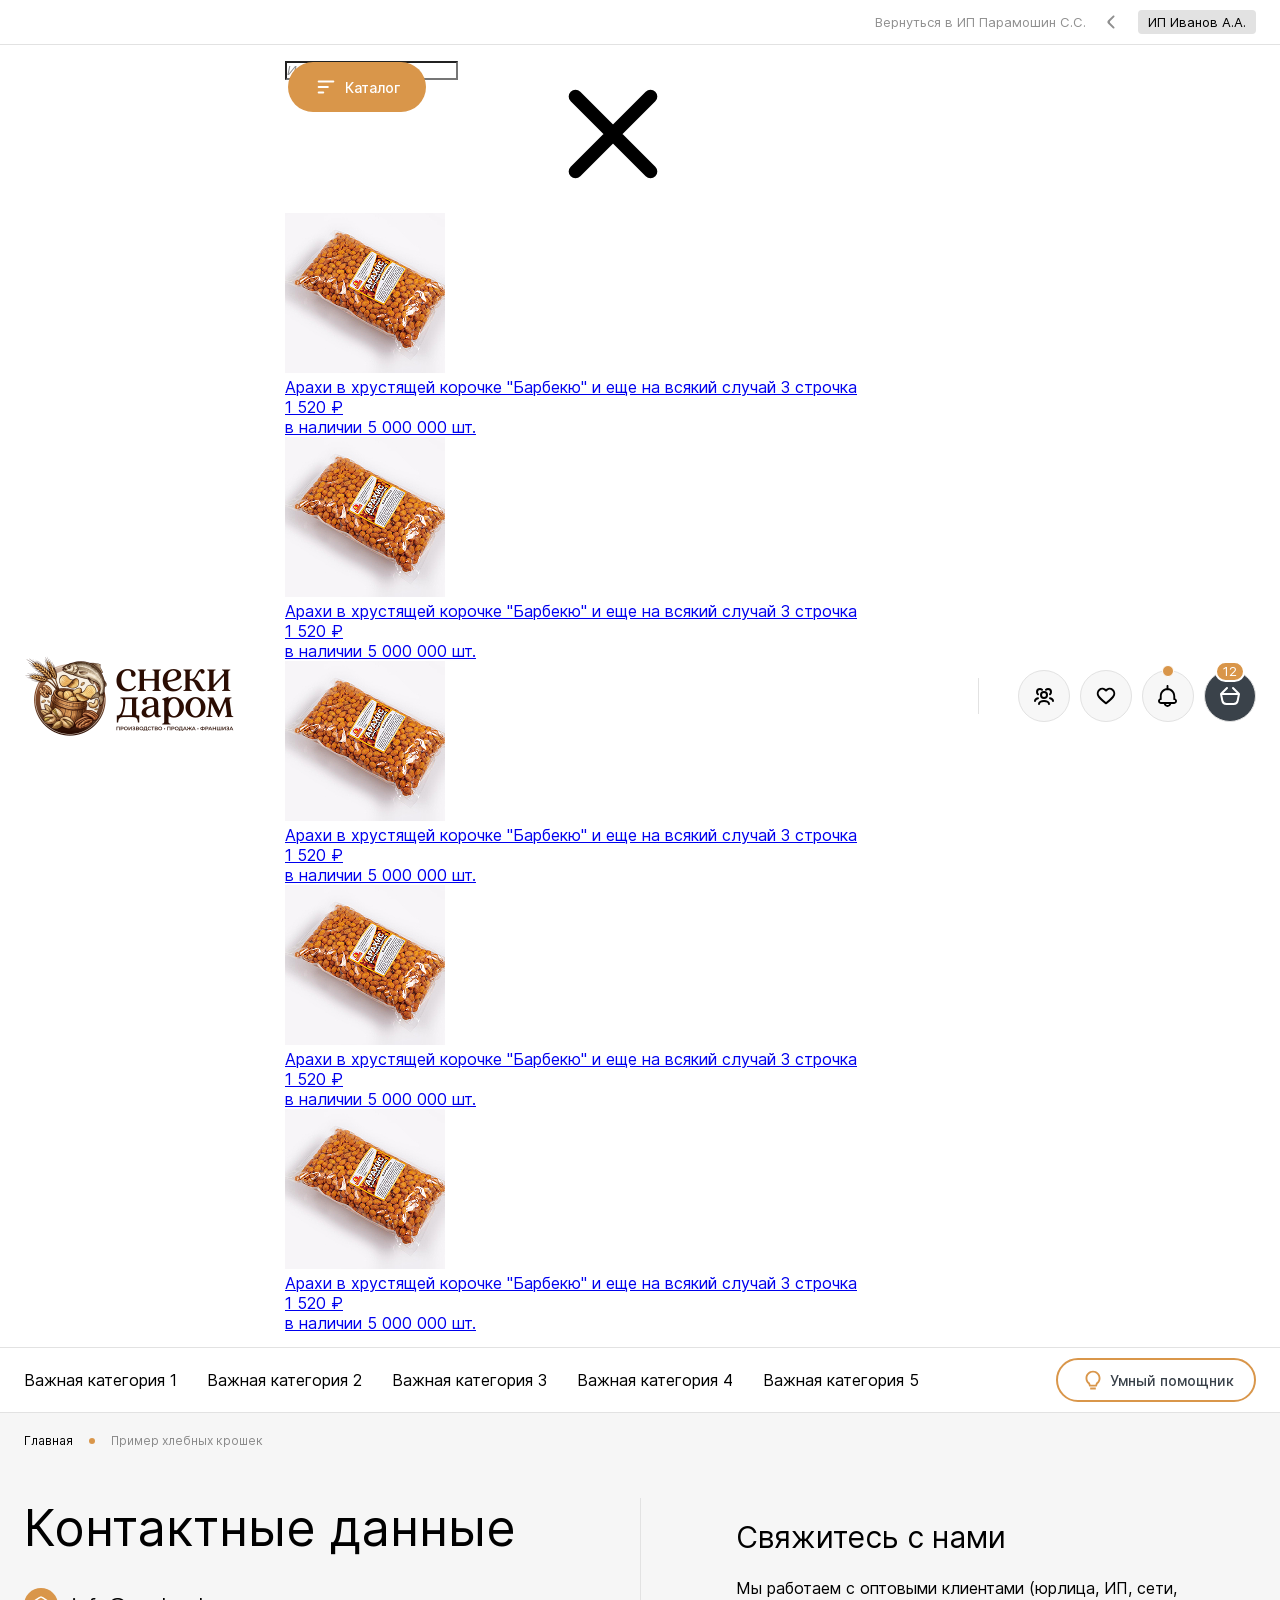
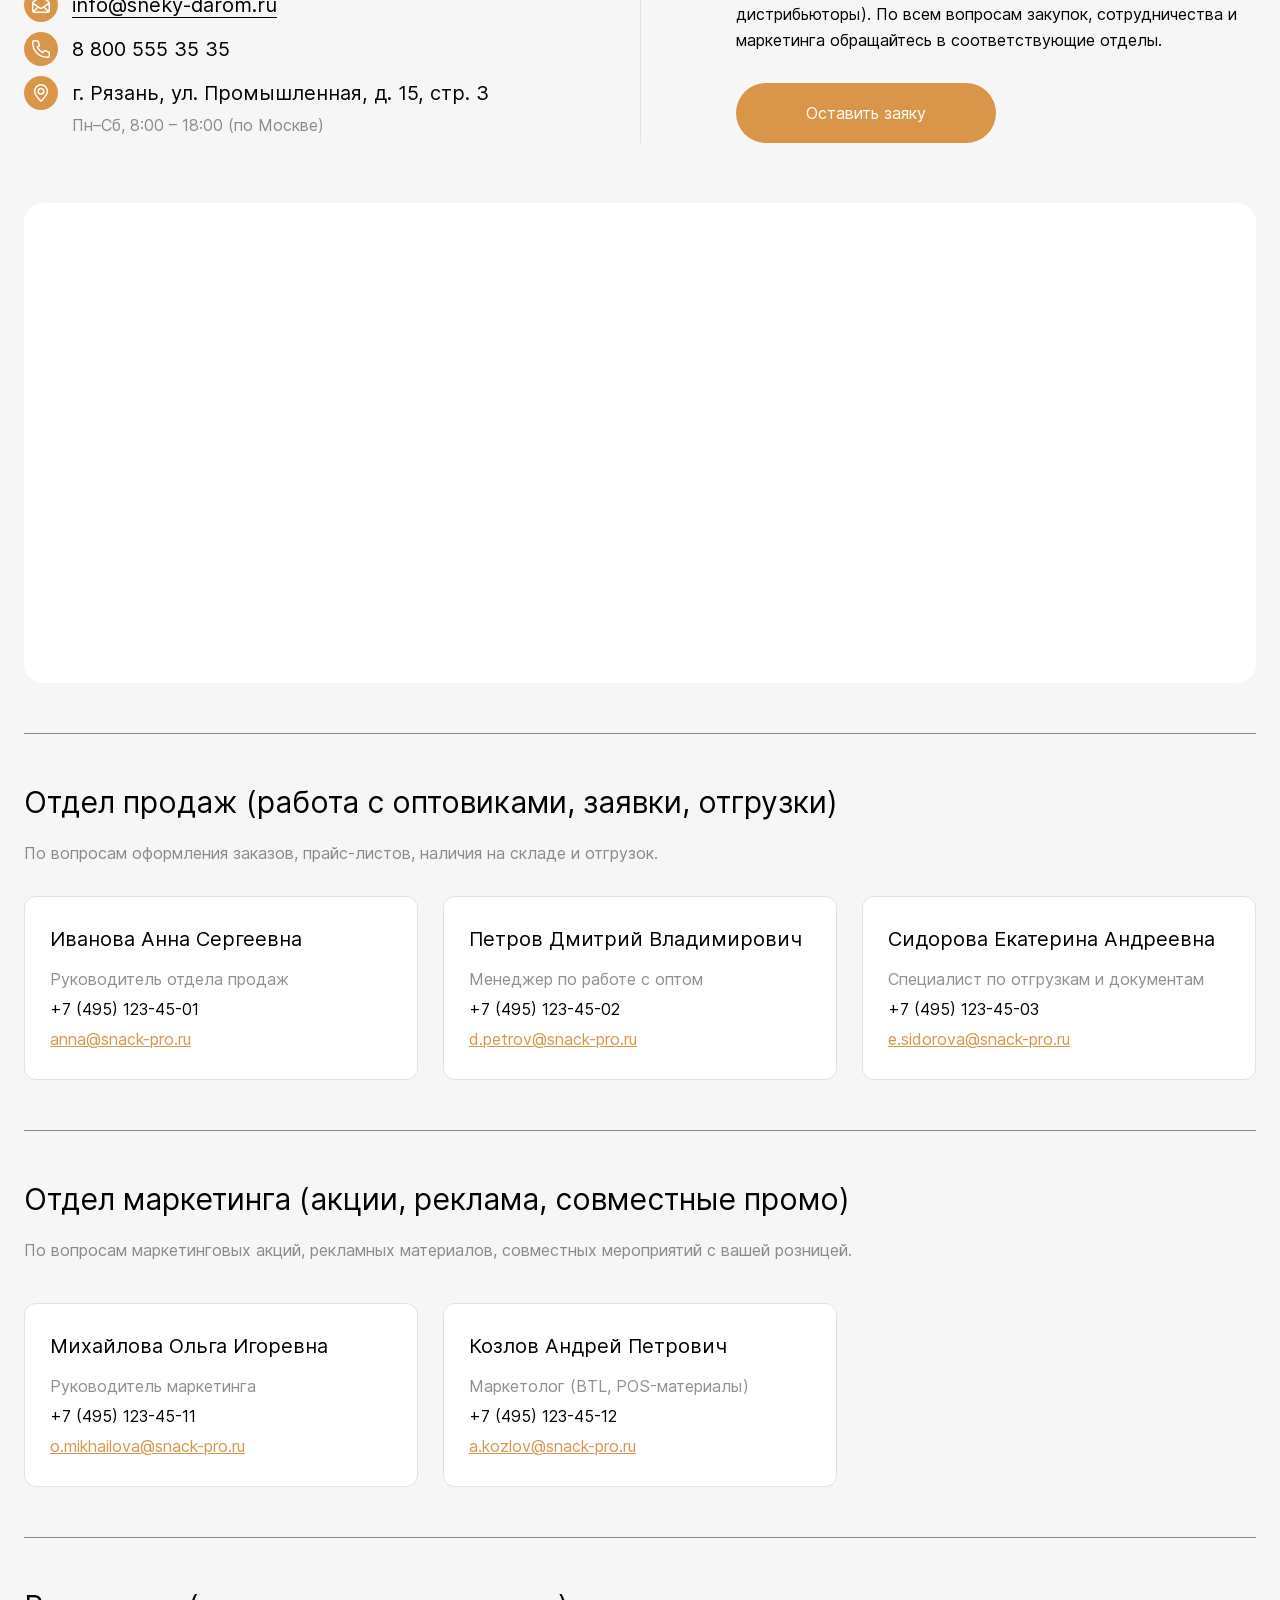
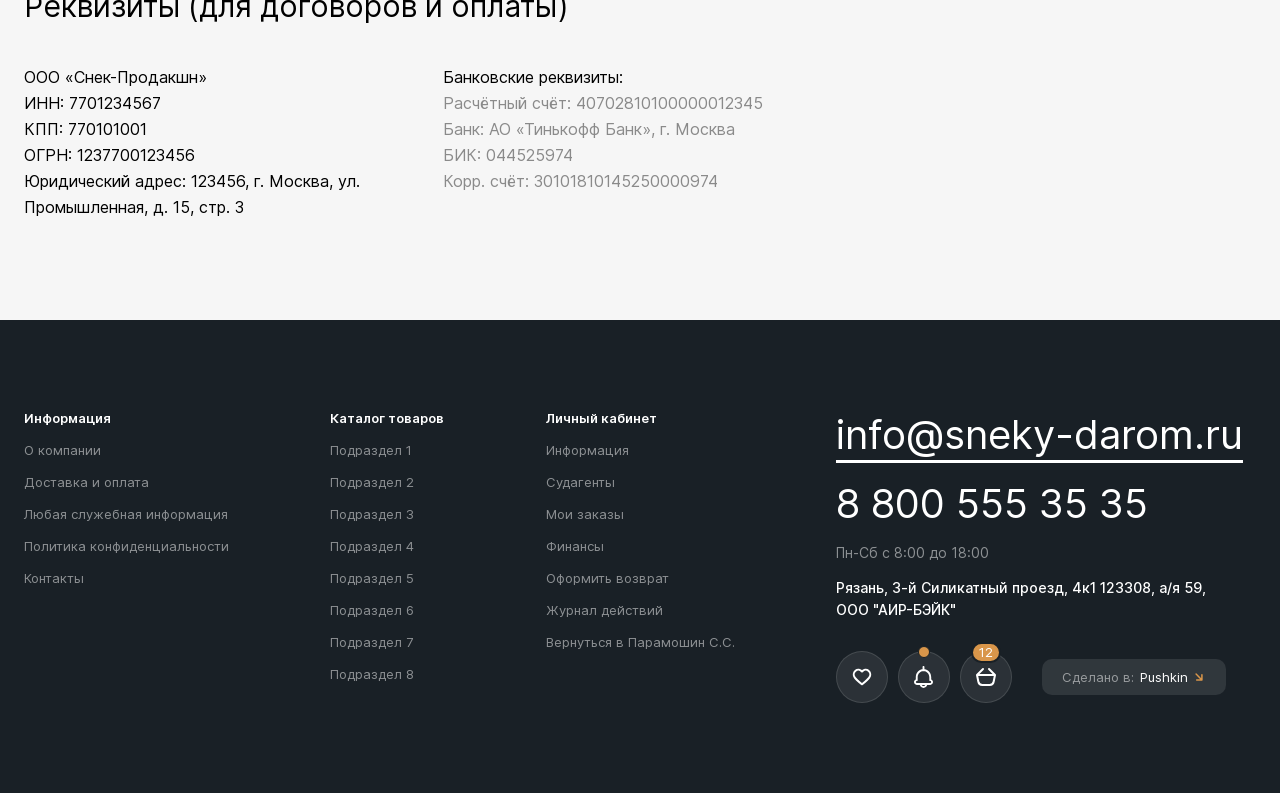
<file: contacts.html>
<!DOCTYPE html>
<html lang="ru">
	<head>
		<meta http-equiv="Content-Type" content="text/html; charset=utf-8">

		<!-- Adapting the page for mobile devices -->
		<meta name="viewport" content="width=device-width, initial-scale=1, maximum-scale=1">

		<!-- Prohibition of phone number recognition -->
		<meta name="format-detection" content="telephone=no">
		<meta name="SKYPE_TOOLBAR" content ="SKYPE_TOOLBAR_PARSER_COMPATIBLE">

		<!-- Page title -->
		<title>Заголовок страницы</title>

		<!-- Meta description -->
		<meta name="description" content="">

		<!-- Meta Keywords -->
		<meta name="keywords" content="">

		<!-- Changing the color of the mobile browser panel -->
		<meta name="msapplication-TileColor" content="#D9964A">
		<meta name="theme-color" content="#D9964A">

		<!-- Connecting style files -->
		<link rel="stylesheet" href="css/reset.css">
		<link rel="stylesheet" href="css/swiper-bundle.min.css">
		<link rel="stylesheet" href="css/swiper.css">
		<link rel="stylesheet" href="css/fancybox.css">
		<link rel="stylesheet" href="css/ion.rangeSlider.css">
		<link rel="stylesheet" href="css/styles.css">
		<link rel="stylesheet" href="css/fonts.css">

		<link rel="stylesheet" href="css/response_1279.css" media="print, (max-width: 1279px)">
		<link rel="stylesheet" href="css/response_1023.css" media="print, (max-width: 1023px)">
		<link rel="stylesheet" href="css/response_767.css" media="print, (max-width: 767px)">
	</head>

	<body>
		<div class="wrap">
			<div class="main">
				<header>
					<div class="top">
						<div class="cont">
							<div class="back">
								<a href="/" class="link">
									<span>Вернуться в ИП Парамошин С.С.</span>

									<svg class="icon"><use xlink:href="images/sprite.svg#ic_arr_hor"></use></svg>
								</a>
							</div>

							<div class="account">
								<a href="/" class="name">ИП Иванов А.А.</a>

								<div class="dropdown">
									<div class="links">
										<div><a href="/">Общая информация</a></div>

										<div><a href="/">Мои заказы</a></div>

										<div><a href="/">Действия</a></div>

										<div><a href="/">Финансы</a></div>

										<div><a href="/">Оформить возврат</a></div>

										<div class="divider"></div>

										<div><a href="/">Субагенты</a></div>
									</div>

									<button class="logout_btn">
										<svg class="icon"><use xlink:href="images/sprite.svg#ic_logout"></use></svg>

										<span>Выйти</span>
									</button>
								</div>
							</div>
						</div>
					</div>

					<div class="data">
						<div class="cont">
							<a href="/" class="logo">
								<img src="images/logo.png" alt="">
							</a>

							<div class="search">
								<div class="catalog_modal modal_cont">
									<button class="mini_modal_btn" data-modal-id="#catalog_mini_modal">
										<svg class="icon"><use xlink:href="images/sprite.svg#ic_catalog"></use></svg>

										<span>Каталог</span>
									</button>

									<div class="mini_modal" id="catalog_mini_modal">
										<div class="main">
											<div class="label">Каталог</div>

											<div class="items">
												<button class="btn">
													<span>Алкогольная продукция</span>

													<svg class="icon"><use xlink:href="images/sprite.svg#ic_arr_hor"></use></svg>
												</button>

												<button class="btn active">
													<span>Безалкогольная продукция</span>

													<svg class="icon"><use xlink:href="images/sprite.svg#ic_arr_hor"></use></svg>
												</button>

												<button class="btn">
													<span>Собственное производство</span>

													<svg class="icon"><use xlink:href="images/sprite.svg#ic_arr_hor"></use></svg>
												</button>

												<button class="btn">
													<span>Оборудование для продаж</span>

													<svg class="icon"><use xlink:href="images/sprite.svg#ic_arr_hor"></use></svg>
												</button>

												<button class="btn">
													<span>Снеки</span>

													<svg class="icon"><use xlink:href="images/sprite.svg#ic_arr_hor"></use></svg>
												</button>
											</div>
										</div>

										<div class="sub">
											<div class="catalog catalog1">
												<button class="back_btn">
													<svg class="icon"><use xlink:href="images/sprite.svg#ic_arr_hor"></use></svg>

													<span>Алкогольная продукция</span>
												</button>

												<div class="grid_row">
													<a href="/" class="category">
														<div class="name">Название категории</div>

														<picture class="thumb">
															<img src="images/tmp/category_thumb0.jpg" alt="" loading="lazy">
														</picture>

														<svg class="arr"><use xlink:href="images/sprite.svg#ic_arr_hor"></use></svg>
													</a>

													<a href="/" class="category">
														<div class="name">Название категории</div>

														<picture class="thumb">
															<img src="images/tmp/category_thumb0.jpg" alt="" loading="lazy">
														</picture>

														<svg class="arr"><use xlink:href="images/sprite.svg#ic_arr_hor"></use></svg>
													</a>

													<a href="/" class="category">
														<div class="name">Название категории</div>

														<picture class="thumb">
															<img src="images/tmp/category_thumb0.jpg" alt="" loading="lazy">
														</picture>

														<svg class="arr"><use xlink:href="images/sprite.svg#ic_arr_hor"></use></svg>
													</a>

													<a href="/" class="category">
														<div class="name">Название категории</div>

														<picture class="thumb">
															<img src="images/tmp/category_thumb0.jpg" alt="" loading="lazy">
														</picture>

														<svg class="arr"><use xlink:href="images/sprite.svg#ic_arr_hor"></use></svg>
													</a>

													<a href="/" class="category">
														<div class="name">Название категории</div>

														<picture class="thumb">
															<img src="images/tmp/category_thumb0.jpg" alt="" loading="lazy">
														</picture>

														<svg class="arr"><use xlink:href="images/sprite.svg#ic_arr_hor"></use></svg>
													</a>

													<a href="/" class="category">
														<div class="name">Название категории</div>

														<picture class="thumb">
															<img src="images/tmp/category_thumb0.jpg" alt="" loading="lazy">
														</picture>

														<svg class="arr"><use xlink:href="images/sprite.svg#ic_arr_hor"></use></svg>
													</a>

													<a href="/" class="category">
														<div class="name">Название категории</div>

														<picture class="thumb">
															<img src="images/tmp/category_thumb0.jpg" alt="" loading="lazy">
														</picture>

														<svg class="arr"><use xlink:href="images/sprite.svg#ic_arr_hor"></use></svg>
													</a>

													<a href="/" class="category">
														<div class="name">Название категории</div>

														<picture class="thumb">
															<img src="images/tmp/category_thumb0.jpg" alt="" loading="lazy">
														</picture>

														<svg class="arr"><use xlink:href="images/sprite.svg#ic_arr_hor"></use></svg>
													</a>

													<a href="/" class="category">
														<div class="name">Название категории</div>

														<picture class="thumb">
															<img src="images/tmp/category_thumb0.jpg" alt="" loading="lazy">
														</picture>

														<svg class="arr"><use xlink:href="images/sprite.svg#ic_arr_hor"></use></svg>
													</a>

													<a href="/" class="category">
														<div class="name">Название категории</div>

														<picture class="thumb">
															<img src="images/tmp/category_thumb0.jpg" alt="" loading="lazy">
														</picture>

														<svg class="arr"><use xlink:href="images/sprite.svg#ic_arr_hor"></use></svg>
													</a>
												</div>
											</div>

											<div class="catalog catalog2" style="display: block;">
												<button class="back_btn">
													<svg class="icon"><use xlink:href="images/sprite.svg#ic_arr_hor"></use></svg>

													<span>Безалкогольная продукция</span>
												</button>

												<div class="grid_row">
													<a href="/" class="category">
														<div class="name">Название категории</div>

														<picture class="thumb">
															<img src="images/tmp/category_thumb0.jpg" alt="" loading="lazy">
														</picture>

														<svg class="arr"><use xlink:href="images/sprite.svg#ic_arr_hor"></use></svg>
													</a>

													<a href="/" class="category">
														<div class="name">Название категории</div>

														<picture class="thumb">
															<img src="images/tmp/category_thumb0.jpg" alt="" loading="lazy">
														</picture>

														<svg class="arr"><use xlink:href="images/sprite.svg#ic_arr_hor"></use></svg>
													</a>

													<a href="/" class="category">
														<div class="name">Название категории</div>

														<picture class="thumb">
															<img src="images/tmp/category_thumb0.jpg" alt="" loading="lazy">
														</picture>

														<svg class="arr"><use xlink:href="images/sprite.svg#ic_arr_hor"></use></svg>
													</a>

													<a href="/" class="category">
														<div class="name">Название категории</div>

														<picture class="thumb">
															<img src="images/tmp/category_thumb0.jpg" alt="" loading="lazy">
														</picture>

														<svg class="arr"><use xlink:href="images/sprite.svg#ic_arr_hor"></use></svg>
													</a>

													<a href="/" class="category">
														<div class="name">Название категории</div>

														<picture class="thumb">
															<img src="images/tmp/category_thumb0.jpg" alt="" loading="lazy">
														</picture>

														<svg class="arr"><use xlink:href="images/sprite.svg#ic_arr_hor"></use></svg>
													</a>

													<a href="/" class="category">
														<div class="name">Название категории</div>

														<picture class="thumb">
															<img src="images/tmp/category_thumb0.jpg" alt="" loading="lazy">
														</picture>

														<svg class="arr"><use xlink:href="images/sprite.svg#ic_arr_hor"></use></svg>
													</a>

													<a href="/" class="category">
														<div class="name">Название категории</div>

														<picture class="thumb">
															<img src="images/tmp/category_thumb0.jpg" alt="" loading="lazy">
														</picture>

														<svg class="arr"><use xlink:href="images/sprite.svg#ic_arr_hor"></use></svg>
													</a>

													<a href="/" class="category">
														<div class="name">Название категории</div>

														<picture class="thumb">
															<img src="images/tmp/category_thumb0.jpg" alt="" loading="lazy">
														</picture>

														<svg class="arr"><use xlink:href="images/sprite.svg#ic_arr_hor"></use></svg>
													</a>

													<a href="/" class="category">
														<div class="name">Название категории</div>

														<picture class="thumb">
															<img src="images/tmp/category_thumb0.jpg" alt="" loading="lazy">
														</picture>

														<svg class="arr"><use xlink:href="images/sprite.svg#ic_arr_hor"></use></svg>
													</a>

													<a href="/" class="category">
														<div class="name">Название категории</div>

														<picture class="thumb">
															<img src="images/tmp/category_thumb0.jpg" alt="" loading="lazy">
														</picture>

														<svg class="arr"><use xlink:href="images/sprite.svg#ic_arr_hor"></use></svg>
													</a>
												</div>
											</div>

											<div class="catalog catalog3">
												<button class="back_btn">
													<svg class="icon"><use xlink:href="images/sprite.svg#ic_arr_hor"></use></svg>

													<span>Собственное производство</span>
												</button>

												<div class="grid_row">
													<a href="/" class="category">
														<div class="name">Название категории</div>

														<picture class="thumb">
															<img src="images/tmp/category_thumb0.jpg" alt="" loading="lazy">
														</picture>

														<svg class="arr"><use xlink:href="images/sprite.svg#ic_arr_hor"></use></svg>
													</a>

													<a href="/" class="category">
														<div class="name">Название категории</div>

														<picture class="thumb">
															<img src="images/tmp/category_thumb0.jpg" alt="" loading="lazy">
														</picture>

														<svg class="arr"><use xlink:href="images/sprite.svg#ic_arr_hor"></use></svg>
													</a>

													<a href="/" class="category">
														<div class="name">Название категории</div>

														<picture class="thumb">
															<img src="images/tmp/category_thumb0.jpg" alt="" loading="lazy">
														</picture>

														<svg class="arr"><use xlink:href="images/sprite.svg#ic_arr_hor"></use></svg>
													</a>

													<a href="/" class="category">
														<div class="name">Название категории</div>

														<picture class="thumb">
															<img src="images/tmp/category_thumb0.jpg" alt="" loading="lazy">
														</picture>

														<svg class="arr"><use xlink:href="images/sprite.svg#ic_arr_hor"></use></svg>
													</a>

													<a href="/" class="category">
														<div class="name">Название категории</div>

														<picture class="thumb">
															<img src="images/tmp/category_thumb0.jpg" alt="" loading="lazy">
														</picture>

														<svg class="arr"><use xlink:href="images/sprite.svg#ic_arr_hor"></use></svg>
													</a>

													<a href="/" class="category">
														<div class="name">Название категории</div>

														<picture class="thumb">
															<img src="images/tmp/category_thumb0.jpg" alt="" loading="lazy">
														</picture>

														<svg class="arr"><use xlink:href="images/sprite.svg#ic_arr_hor"></use></svg>
													</a>

													<a href="/" class="category">
														<div class="name">Название категории</div>

														<picture class="thumb">
															<img src="images/tmp/category_thumb0.jpg" alt="" loading="lazy">
														</picture>

														<svg class="arr"><use xlink:href="images/sprite.svg#ic_arr_hor"></use></svg>
													</a>

													<a href="/" class="category">
														<div class="name">Название категории</div>

														<picture class="thumb">
															<img src="images/tmp/category_thumb0.jpg" alt="" loading="lazy">
														</picture>

														<svg class="arr"><use xlink:href="images/sprite.svg#ic_arr_hor"></use></svg>
													</a>

													<a href="/" class="category">
														<div class="name">Название категории</div>

														<picture class="thumb">
															<img src="images/tmp/category_thumb0.jpg" alt="" loading="lazy">
														</picture>

														<svg class="arr"><use xlink:href="images/sprite.svg#ic_arr_hor"></use></svg>
													</a>

													<a href="/" class="category">
														<div class="name">Название категории</div>

														<picture class="thumb">
															<img src="images/tmp/category_thumb0.jpg" alt="" loading="lazy">
														</picture>

														<svg class="arr"><use xlink:href="images/sprite.svg#ic_arr_hor"></use></svg>
													</a>
												</div>
											</div>

											<div class="catalog catalog4">
												<button class="back_btn">
													<svg class="icon"><use xlink:href="images/sprite.svg#ic_arr_hor"></use></svg>

													<span>Оборудование для продаж</span>
												</button>

												<div class="grid_row">
													<a href="/" class="category">
														<div class="name">Название категории</div>

														<picture class="thumb">
															<img src="images/tmp/category_thumb0.jpg" alt="" loading="lazy">
														</picture>

														<svg class="arr"><use xlink:href="images/sprite.svg#ic_arr_hor"></use></svg>
													</a>

													<a href="/" class="category">
														<div class="name">Название категории</div>

														<picture class="thumb">
															<img src="images/tmp/category_thumb0.jpg" alt="" loading="lazy">
														</picture>

														<svg class="arr"><use xlink:href="images/sprite.svg#ic_arr_hor"></use></svg>
													</a>

													<a href="/" class="category">
														<div class="name">Название категории</div>

														<picture class="thumb">
															<img src="images/tmp/category_thumb0.jpg" alt="" loading="lazy">
														</picture>

														<svg class="arr"><use xlink:href="images/sprite.svg#ic_arr_hor"></use></svg>
													</a>

													<a href="/" class="category">
														<div class="name">Название категории</div>

														<picture class="thumb">
															<img src="images/tmp/category_thumb0.jpg" alt="" loading="lazy">
														</picture>

														<svg class="arr"><use xlink:href="images/sprite.svg#ic_arr_hor"></use></svg>
													</a>

													<a href="/" class="category">
														<div class="name">Название категории</div>

														<picture class="thumb">
															<img src="images/tmp/category_thumb0.jpg" alt="" loading="lazy">
														</picture>

														<svg class="arr"><use xlink:href="images/sprite.svg#ic_arr_hor"></use></svg>
													</a>

													<a href="/" class="category">
														<div class="name">Название категории</div>

														<picture class="thumb">
															<img src="images/tmp/category_thumb0.jpg" alt="" loading="lazy">
														</picture>

														<svg class="arr"><use xlink:href="images/sprite.svg#ic_arr_hor"></use></svg>
													</a>

													<a href="/" class="category">
														<div class="name">Название категории</div>

														<picture class="thumb">
															<img src="images/tmp/category_thumb0.jpg" alt="" loading="lazy">
														</picture>

														<svg class="arr"><use xlink:href="images/sprite.svg#ic_arr_hor"></use></svg>
													</a>

													<a href="/" class="category">
														<div class="name">Название категории</div>

														<picture class="thumb">
															<img src="images/tmp/category_thumb0.jpg" alt="" loading="lazy">
														</picture>

														<svg class="arr"><use xlink:href="images/sprite.svg#ic_arr_hor"></use></svg>
													</a>

													<a href="/" class="category">
														<div class="name">Название категории</div>

														<picture class="thumb">
															<img src="images/tmp/category_thumb0.jpg" alt="" loading="lazy">
														</picture>

														<svg class="arr"><use xlink:href="images/sprite.svg#ic_arr_hor"></use></svg>
													</a>

													<a href="/" class="category">
														<div class="name">Название категории</div>

														<picture class="thumb">
															<img src="images/tmp/category_thumb0.jpg" alt="" loading="lazy">
														</picture>

														<svg class="arr"><use xlink:href="images/sprite.svg#ic_arr_hor"></use></svg>
													</a>
												</div>
											</div>

											<div class="catalog catalog5">
												<button class="back_btn">
													<svg class="icon"><use xlink:href="images/sprite.svg#ic_arr_hor"></use></svg>

													<span>Снеки</span>
												</button>

												<div class="grid_row">
													<a href="/" class="category">
														<div class="name">Название категории</div>

														<picture class="thumb">
															<img src="images/tmp/category_thumb0.jpg" alt="" loading="lazy">
														</picture>

														<svg class="arr"><use xlink:href="images/sprite.svg#ic_arr_hor"></use></svg>
													</a>

													<a href="/" class="category">
														<div class="name">Название категории</div>

														<picture class="thumb">
															<img src="images/tmp/category_thumb0.jpg" alt="" loading="lazy">
														</picture>

														<svg class="arr"><use xlink:href="images/sprite.svg#ic_arr_hor"></use></svg>
													</a>

													<a href="/" class="category">
														<div class="name">Название категории</div>

														<picture class="thumb">
															<img src="images/tmp/category_thumb0.jpg" alt="" loading="lazy">
														</picture>

														<svg class="arr"><use xlink:href="images/sprite.svg#ic_arr_hor"></use></svg>
													</a>

													<a href="/" class="category">
														<div class="name">Название категории</div>

														<picture class="thumb">
															<img src="images/tmp/category_thumb0.jpg" alt="" loading="lazy">
														</picture>

														<svg class="arr"><use xlink:href="images/sprite.svg#ic_arr_hor"></use></svg>
													</a>

													<a href="/" class="category">
														<div class="name">Название категории</div>

														<picture class="thumb">
															<img src="images/tmp/category_thumb0.jpg" alt="" loading="lazy">
														</picture>

														<svg class="arr"><use xlink:href="images/sprite.svg#ic_arr_hor"></use></svg>
													</a>

													<a href="/" class="category">
														<div class="name">Название категории</div>

														<picture class="thumb">
															<img src="images/tmp/category_thumb0.jpg" alt="" loading="lazy">
														</picture>

														<svg class="arr"><use xlink:href="images/sprite.svg#ic_arr_hor"></use></svg>
													</a>

													<a href="/" class="category">
														<div class="name">Название категории</div>

														<picture class="thumb">
															<img src="images/tmp/category_thumb0.jpg" alt="" loading="lazy">
														</picture>

														<svg class="arr"><use xlink:href="images/sprite.svg#ic_arr_hor"></use></svg>
													</a>

													<a href="/" class="category">
														<div class="name">Название категории</div>

														<picture class="thumb">
															<img src="images/tmp/category_thumb0.jpg" alt="" loading="lazy">
														</picture>

														<svg class="arr"><use xlink:href="images/sprite.svg#ic_arr_hor"></use></svg>
													</a>

													<a href="/" class="category">
														<div class="name">Название категории</div>

														<picture class="thumb">
															<img src="images/tmp/category_thumb0.jpg" alt="" loading="lazy">
														</picture>

														<svg class="arr"><use xlink:href="images/sprite.svg#ic_arr_hor"></use></svg>
													</a>

													<a href="/" class="category">
														<div class="name">Название категории</div>

														<picture class="thumb">
															<img src="images/tmp/category_thumb0.jpg" alt="" loading="lazy">
														</picture>

														<svg class="arr"><use xlink:href="images/sprite.svg#ic_arr_hor"></use></svg>
													</a>
												</div>
											</div>
										</div>
									</div>
								</div>

								<form action="">
									<input type="text" name="" value="" class="input" placeholder="Искать товары...">

									<button type="button" class="clear_btn">
										<svg class="icon"><use xlink:href="images/sprite.svg#ic_close"></use></svg>
									</button>

									<div class="tips">
										<div class="scroll">
											<a href="/" class="product">
												<picture class="thumb">
													<img src="images/tmp/product_thumb6.jpg" alt="" loading="lazy">
												</picture>

												<div class="info">
													<div class="name">Арахи в хрустящей корочке "Барбекю" и еще на всякий случай 3 строчка </div>

													<div class="buy_info">
														<div class="price">1 520 ₽</div>

														<div class="available">
															<span class="label">в наличии</span>
															<span class="val green">5 000 000 шт.</span>
														</div>
													</div>
												</div>
											</a>

											<a href="/" class="product">
												<picture class="thumb">
													<img src="images/tmp/product_thumb6.jpg" alt="" loading="lazy">
												</picture>

												<div class="info">
													<div class="name">Арахи в хрустящей корочке "Барбекю" и еще на всякий случай 3 строчка </div>

													<div class="buy_info">
														<div class="price">1 520 ₽</div>

														<div class="available">
															<span class="label">в наличии</span>
															<span class="val green">5 000 000 шт.</span>
														</div>
													</div>
												</div>
											</a>

											<a href="/" class="product">
												<picture class="thumb">
													<img src="images/tmp/product_thumb6.jpg" alt="" loading="lazy">
												</picture>

												<div class="info">
													<div class="name">Арахи в хрустящей корочке "Барбекю" и еще на всякий случай 3 строчка </div>

													<div class="buy_info">
														<div class="price">1 520 ₽</div>

														<div class="available">
															<span class="label">в наличии</span>
															<span class="val green">5 000 000 шт.</span>
														</div>
													</div>
												</div>
											</a>

											<a href="/" class="product">
												<picture class="thumb">
													<img src="images/tmp/product_thumb6.jpg" alt="" loading="lazy">
												</picture>

												<div class="info">
													<div class="name">Арахи в хрустящей корочке "Барбекю" и еще на всякий случай 3 строчка </div>

													<div class="buy_info">
														<div class="price">1 520 ₽</div>

														<div class="available">
															<span class="label">в наличии</span>
															<span class="val green">5 000 000 шт.</span>
														</div>
													</div>
												</div>
											</a>

											<a href="/" class="product">
												<picture class="thumb">
													<img src="images/tmp/product_thumb6.jpg" alt="" loading="lazy">
												</picture>

												<div class="info">
													<div class="name">Арахи в хрустящей корочке "Барбекю" и еще на всякий случай 3 строчка </div>

													<div class="buy_info">
														<div class="price">1 520 ₽</div>

														<div class="available">
															<span class="label">в наличии</span>
															<span class="val green">5 000 000 шт.</span>
														</div>
													</div>
												</div>
											</a>
										</div>
									</div>
								</form>
							</div>

							<div class="btns">
								<div class="account_inform">
									<a href="/" class="btn">
										<svg class="icon"><use xlink:href="images/sprite.svg#ic_users"></use></svg>
									</a>
								</div>

								<div class="favorite_inform">
									<a href="/" class="btn">
										<svg class="icon"><use xlink:href="images/sprite.svg#ic_favorite"></use></svg>
									</a>
								</div>

								<div class="notifi_inform">
									<a href="/" class="btn">
										<span class="status"></span>

										<svg class="icon"><use xlink:href="images/sprite.svg#ic_notification"></use></svg>
									</a>
								</div>

								<div class="cart_inform">
									<a href="/" class="btn">
										<span class="count">12</span>

										<svg class="icon"><use xlink:href="images/sprite.svg#ic_cart"></use></svg>
									</a>
								</div>
							</div>
						</div>
					</div>

					<div class="bottom">
						<div class="cont">
							<nav class="menu">
								<div class="item">
									<a href="/">Важная категория 1</a>
								</div>

								<div class="item">
									<a href="/">Важная категория 2</a>
								</div>

								<div class="item">
									<a href="/">Важная категория 3</a>
								</div>

								<div class="item">
									<a href="/">Важная категория 4</a>
								</div>

								<div class="item">
									<a href="/">Важная категория 5</a>
								</div>
							</nav>

							<div class="ai_help">
								<a href="/" class="btn">
									<svg class="icon"><use xlink:href="images/sprite.svg#ic_ai"></use></svg>

									<span>Умный помощник</span>
								</a>
							</div>
						</div>
					</div>
				</header>


				<section class="page_head">
					<div class="cont">
						<div class="breadcrumbs">
							<a href="/">Главная</a>

							<span class="sep"></span>

							<span class="current">Пример хлебных крошек</span>
						</div>
					</div>
				</section>


				<section class="contacts_info block">
					<div class="cont">
						<div class="row">
							<div class="data">
								<div class="title">Контактные данные</div>

								<div class="item email">
									<div class="icon">
										<svg><use xlink:href="images/sprite.svg#ic_email"></use></svg>
									</div>

									<div>
										<div><a href="mailto:info@sneky-darom.ru">info@sneky-darom.ru</a></div>
									</div>
								</div>

								<div class="item phone">
									<div class="icon">
										<svg><use xlink:href="images/sprite.svg#ic_phone"></use></svg>
									</div>

									<div>
										<div><a href="tel:8 800 555 35 35">8 800 555 35 35</a></div>
									</div>
								</div>

								<div class="item location">
									<div class="icon">
										<svg><use xlink:href="images/sprite.svg#ic_location"></use></svg>
									</div>

									<div>
										<div>г. Рязань, ул. Промышленная, д. 15, стр. 3</div>

										<div class="work_time">Пн–Сб, 8:00 – 18:00 (по Москве)</div>
									</div>
								</div>
							</div>

							<div class="sep"></div>

							<div class="feedback">
								<div class="title">Свяжитесь с нами</div>

								<div class="desc">Мы работаем с оптовыми клиентами (юрлица, ИП, сети, дистрибьюторы). По всем вопросам закупок, сотрудничества и маркетинга обращайтесь в соответствующие отделы.</div>

								<button class="btn">Оставить заяку</button>
							</div>
						</div>

						<div class="map">

						</div>

						<div class="section">
							<div class="block_head s_m">
								<div class="title">Отдел продаж (работа с оптовиками, заявки, отгрузки)</div>

								<div class="desc">По вопросам оформления заказов, прайс-листов, наличия на складе и отгрузок.</div>
							</div>

							<div class="grid_row">
								<div class="manager">
									<div class="name">Иванова Анна Сергеевна</div>

									<div class="post">Руководитель отдела продаж</div>

									<div class="phone">
										<a href="tel:+7 (495) 123-45-01">+7 (495) 123-45-01</a>
									</div>

									<div class="email">
										<a href="mailt:anna@snack-pro.ru">anna@snack-pro.ru</a>
									</div>
								</div>

								<div class="manager">
									<div class="name">Петров Дмитрий Владимирович</div>

									<div class="post">Менеджер по работе с оптом</div>

									<div class="phone">
										<a href="tel:+7 (495) 123-45-02">+7 (495) 123-45-02</a>
									</div>

									<div class="email">
										<a href="mailt:d.petrov@snack-pro.ru">d.petrov@snack-pro.ru</a>
									</div>
								</div>

								<div class="manager">
									<div class="name">Сидорова Екатерина Андреевна</div>

									<div class="post">Специалист по отгрузкам и документам</div>

									<div class="phone">
										<a href="tel:+7 (495) 123-45-03">+7 (495) 123-45-03</a>
									</div>

									<div class="email">
										<a href="mailt:e.sidorova@snack-pro.ru">e.sidorova@snack-pro.ru</a>
									</div>
								</div>
							</div>
						</div>

						<div class="section">
							<div class="block_head">
								<div class="title">Отдел маркетинга (акции, реклама, совместные промо)</div>

								<div class="desc">По вопросам маркетинговых акций, рекламных материалов, совместных мероприятий с вашей розницей.</div>
							</div>

							<div class="grid_row">
								<div class="manager">
									<div class="name">Михайлова Ольга Игоревна</div>

									<div class="post">Руководитель маркетинга</div>

									<div class="phone">
										<a href="tel:+7 (495) 123-45-11">+7 (495) 123-45-11</a>
									</div>

									<div class="email">
										<a href="mailt:o.mikhailova@snack-pro.ru">o.mikhailova@snack-pro.ru</a>
									</div>
								</div>

								<div class="manager">
									<div class="name">Козлов Андрей Петрович</div>

									<div class="post">Маркетолог (BTL, POS-материалы)</div>

									<div class="phone">
										<a href="tel:+7 (495) 123-45-12">+7 (495) 123-45-12</a>
									</div>

									<div class="email">
										<a href="mailt:a.kozlov@snack-pro.ru">a.kozlov@snack-pro.ru</a>
									</div>
								</div>
							</div>
						</div>

						<div class="section requisites">
							<div class="block_head">
								<div class="title">Реквизиты (для договоров и оплаты)</div>
							</div>

							<div class="grid_row">
								<div class="info">
									<div>ООО «Снек-Продакшн»</div>
									<div>ИНН: 7701234567</div>
									<div>КПП: 770101001</div>
									<div>ОГРН: 1237700123456</div>
									<div>Юридический адрес: 123456, г. Москва, ул. Промышленная, д. 15, стр. 3</div>
								</div>

								<div class="info">
									<div>Банковские реквизиты:</div>
									<div class="grey">Расчётный счёт: 40702810100000012345</div>
									<div class="grey">Банк: АО «Тинькофф Банк», г. Москва</div>
									<div class="grey">БИК: 044525974</div>
									<div class="grey">Корр. счёт: 30101810145250000974</div>
								</div>
							</div>
						</div>
					</div>
				</section>
			</div>


			<footer>
				<div class="cont">
					<div class="links">
						<div class="title">Информация</div>

						<div class="items">
							<div><a href="/">О компании</a></div>

							<div><a href="/">Доставка и оплата</a></div>

							<div><a href="/">Любая служебная информация</a></div>

							<div><a href="/">Политика конфиденциальности</a></div>

							<div><a href="/">Контакты</a></div>
						</div>
					</div>

					<div class="links">
						<div class="title">Каталог товаров</div>

						<div class="items">
							<div><a href="/">Подраздел 1</a></div>

							<div><a href="/">Подраздел 2</a></div>

							<div><a href="/">Подраздел 3</a></div>

							<div><a href="/">Подраздел 4</a></div>

							<div><a href="/">Подраздел 5</a></div>

							<div><a href="/">Подраздел 6</a></div>

							<div><a href="/">Подраздел 7</a></div>

							<div><a href="/">Подраздел 8</a></div>
						</div>
					</div>

					<div class="links">
						<div class="title">Личный кабинет</div>

						<div class="items">
							<div><a href="/">Информация</a></div>

							<div><a href="/">Судагенты</a></div>

							<div><a href="/">Мои заказы</a></div>

							<div><a href="/">Финансы</a></div>

							<div><a href="/">Оформить возврат</a></div>

							<div><a href="/">Журнал действий</a></div>

							<div><a href="/">Вернуться в Парамошин С.С.</a></div>
						</div>
					</div>

					<div class="data">
						<div class="email">
							<a href="mailto:info@sneky-darom.ru">info@sneky-darom.ru</a>
						</div>

						<div class="phone">
							<a href="tel:8 800 555 35 35">8 800 555 35 35</a>
						</div>

						<div class="work_time">Пн-Сб с 8:00 до 18:00</div>

						<div class="location">Рязань, 3-й Силикатный проезд, 4к1 123308, a/я 59, ООО "АИР-БЭЙК"</div>

						<div class="row">
							<div class="btns">
								<div class="favorite_inform">
									<a href="/" class="btn">
										<svg class="icon"><use xlink:href="images/sprite.svg#ic_favorite"></use></svg>
									</a>
								</div>

								<div class="notifi_inform">
									<a href="/" class="btn">
										<span class="status"></span>

										<svg class="icon"><use xlink:href="images/sprite.svg#ic_notification"></use></svg>
									</a>
								</div>

								<div class="cart_inform">
									<a href="/" class="btn">
										<span class="count">12</span>

										<svg class="icon"><use xlink:href="images/sprite.svg#ic_cart"></use></svg>
									</a>
								</div>
							</div>

							<div class="creator">
								<a href="/" target="_blank" rel="noopener">
									<span>Сделано в:</span> Pushkin

									<svg class="icon"><use xlink:href="images/sprite.svg#ic_arrow_diagonal"></use></svg>
								</a>
							</div>
						</div>
					</div>
				</div>
			</footer>


			<div class="overlay"></div>
		</div>


		<section class="mob_panel">
			<div class="cont">
				<div><a href="/">
					<svg class="icon"><use xlink:href="images/sprite.svg#ic_favorite"></use></svg>

					<span>Избранное</span>
				</a></div>

				<div><a href="/">
					<span class="status"></span>

					<svg class="icon"><use xlink:href="images/sprite.svg#ic_notification"></use></svg>

					<span>Оповещения</span>
				</a></div>

				<div><a href="/">
					<span class="count">12</span>

					<svg class="icon"><use xlink:href="images/sprite.svg#ic_cart"></use></svg>

					<span>Корзина</span>
				</a></div>

				<div><a href="/">
					<svg class="icon"><use xlink:href="images/sprite.svg#ic_users"></use></svg>

					<span>Субагенты</span>
				</a></div>

				<div><a href="/">
					<svg class="icon"><use xlink:href="images/sprite.svg#ic_user"></use></svg>

					<span>Профиль</span>
				</a></div>
			</div>
		</section>


		<!-- Connecting javascript files -->
		<script src="js/jquery-3.7.1.min.js"></script>
		<script src="js/functions.js"></script>
		<script src="js/swiper-bundle.min.js"></script>
		<script src="js/fancybox.js"></script>
		<script src="js/imask.js"></script>
		<script src="js/nice-select2.js"></script>
		<script src="js/ion.rangeSlider.min.js"></script>
		<script src="js/scripts.js"></script>
	</body>
</html>
</file>
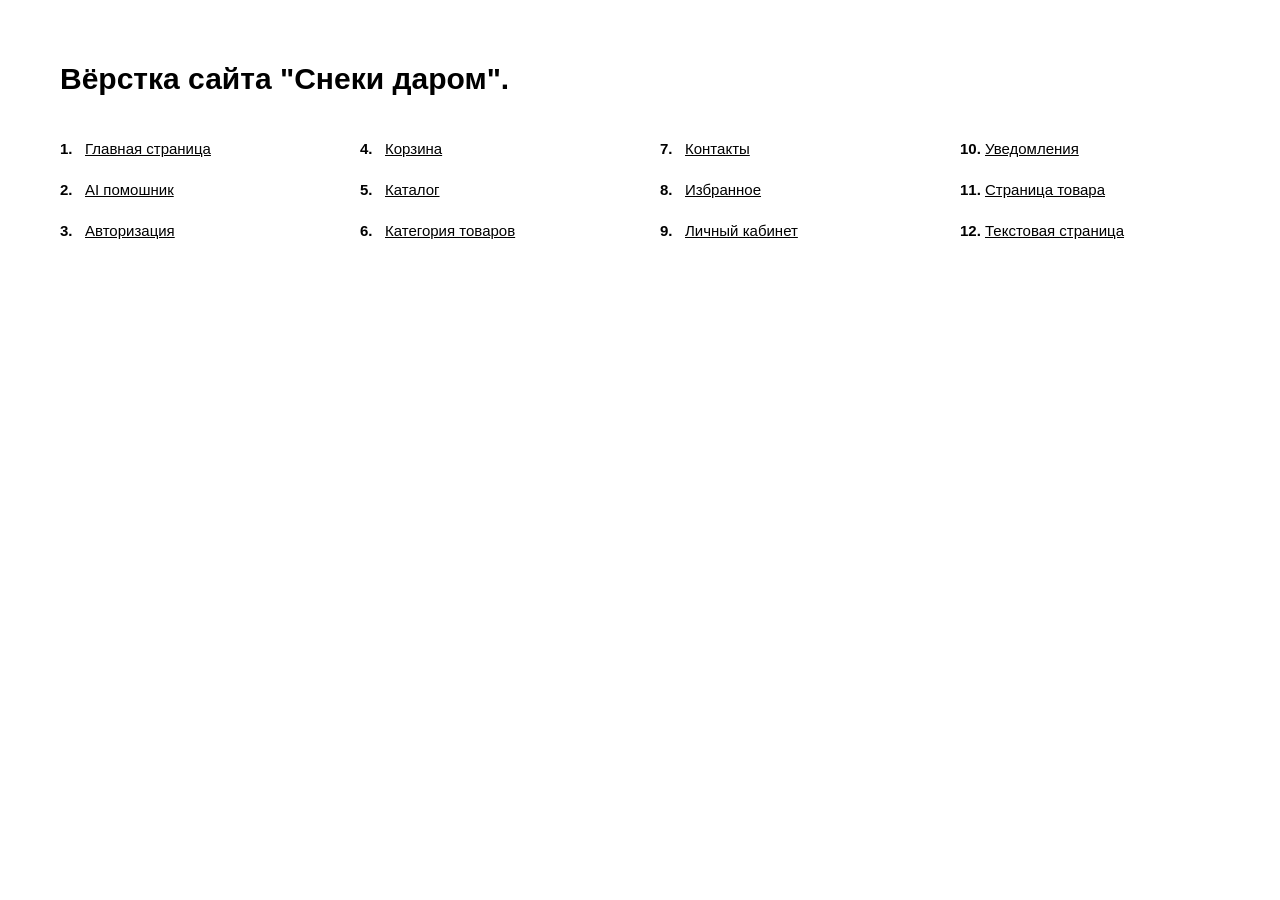
<file: demo_links.html>
<!DOCTYPE html>
<html lang="ru">
	<head>
		<meta http-equiv="Content-Type" content="text/html; charset=utf-8">

		<!-- Адаптирование страницы для мобильных устройств -->
		<meta name="viewport" content="width=device-width, initial-scale=1, maximum-scale=1">

		<!-- Запрет распознования номера телефона -->
		<meta name="format-detection" content="telephone=no">
		<meta name="SKYPE_TOOLBAR" content ="SKYPE_TOOLBAR_PARSER_COMPATIBLE">

		<style>
			*
			{
			    box-sizing: border-box;
			    margin: 0;
			    padding: 0;
			}

			*:before,
			*:after
			{
			    box-sizing: border-box;
			}


			.demo_links
			{
			    padding: 60px;
			}

			.demo_links .title
			{
			    font-family: Arial, 'Helvetica Neue', Helvetica, sans-serif;
			    font-size: 30px;
			    font-weight: 700;
			    line-height: 38px;

			    margin-bottom: 40px;
			}

			.demo_links ol
			{
			    font-family: Arial, 'Helvetica Neue', Helvetica, sans-serif;
			    font-size: 15px;
			    line-height: 21px;

			    counter-reset: li;

			    column-gap: 40px;
			    column-count: 4;
			}

			.demo_links ol li
			{
			    position: relative;

			    display: block;
			    overflow: hidden;

			    padding-left: 25px;

			    list-style-type: none;

			    transform: translateZ(0);

			    --webkit-column-break-inside: avoid;
			    page-break-inside: avoid;
			    break-inside: avoid;
			}

			.demo_links ol li + li
			{
			    margin-top: 20px;
			}

			.demo_links ol li:before
			{
			    color: var(--text_color);
			    font-weight: 700;

			    position: absolute;
			    top: 0;
			    left: 0;

			    content: counters(li, '.') '.';
			    counter-increment: li;
			}


			.demo_links li a
			{
			    color: #000;
			}

			.demo_links li a:hover
			{
			    text-decoration: none;
			}


			@media (max-width: 1279px)
			{
			    .demo_links ol
			    {
			        column-count: 3;
			    }
			}


			@media (max-width: 1023px)
			{
			    .demo_links
			    {
			        padding: 40px;
			    }

			    .demo_links .title
			    {
			        font-size: 28px;
			        line-height: 34px;

			        margin-bottom: 25px;
			    }

			    .demo_links ol
			    {
			        column-count: 2;
			    }
			}


			@media (max-width: 767px)
			{
			    .demo_links
			    {
			        padding: 30px;
			    }

			    .demo_links .title
			    {
			        font-size: 26px;
			        line-height: 32px;
			    }

			    .demo_links ol
			    {
			        column-gap: 40px;
			    }
			}


			@media (max-width: 479px)
			{
			    .demo_links
			    {
			        padding: 20px;
			    }

			    .demo_links .title
			    {
			        font-size: 22px;
			        line-height: 28px;

			        margin-bottom: 25px;
			    }

			    .demo_links ol
			    {
			        column-count: 1;
			    }

			    .demo_links ol li + li
			    {
			        margin-top: 15px;
			    }
			}

		</style>
	</head>

	<body>
		<div class="demo_links">
			<div class="title">Вёрстка сайта "Снеки даром".</div>

			<ol>
				<li><a href="./index.html" target="_blank">Главная страница</a></li>
				<li><a href="./ai.html" target="_blank">AI помошник</a></li>
				<li><a href="./auth.html" target="_blank">Авторизация</a></li>
				<li><a href="./cart.html" target="_blank">Корзина</a></li>
				<li><a href="./catalog.html" target="_blank">Каталог</a></li>
				<li><a href="./category.html" target="_blank">Категория товаров</a></li>
				<li><a href="./contacts.html" target="_blank">Контакты</a></li>
				<li><a href="./favorites.html" target="_blank">Избранное</a></li>
				<li><a href="./lk.html" target="_blank">Личный кабинет</a></li>
				<li><a href="./notifications.html" target="_blank">Уведомления</a></li>
				<li><a href="./product.html" target="_blank">Страница товара</a></li>
				<li><a href="./text_page.html" target="_blank">Текстовая страница</a></li>
			</ol>
		</div>
	</body>
</html>
</file>
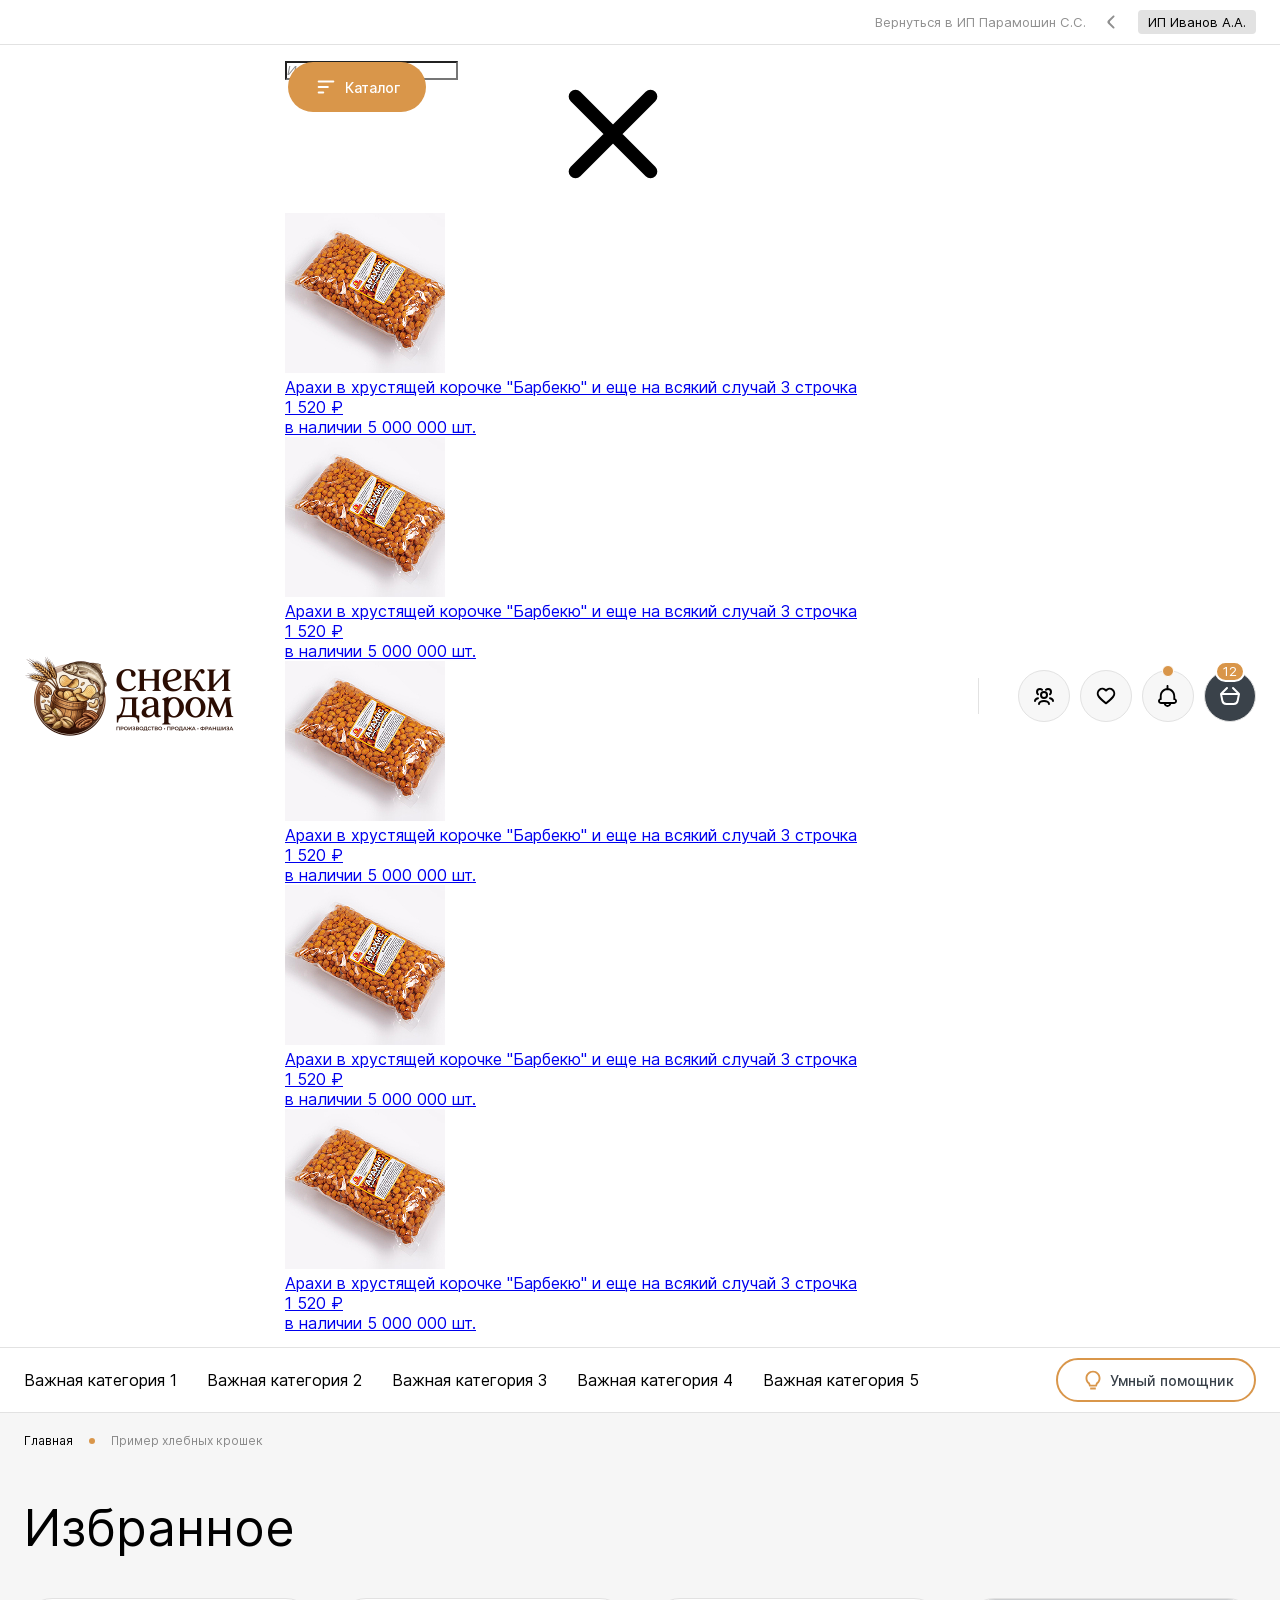
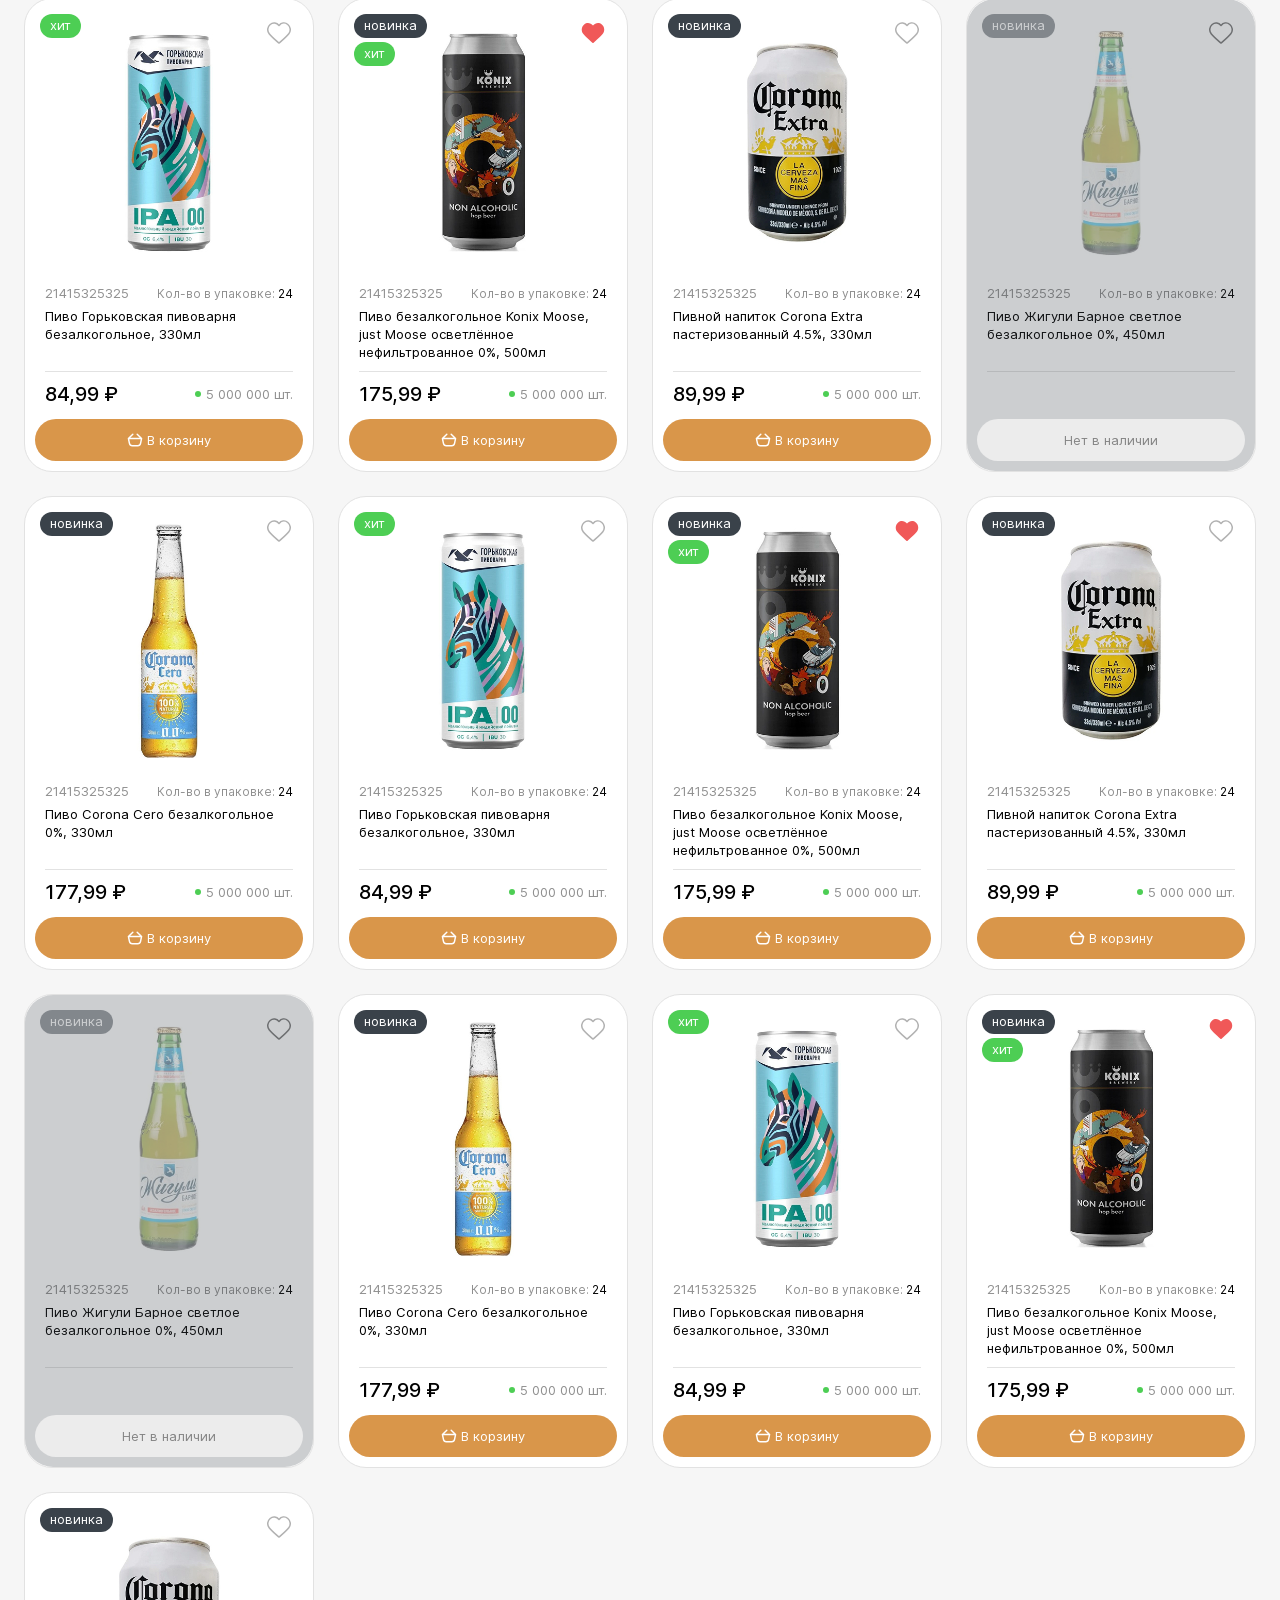
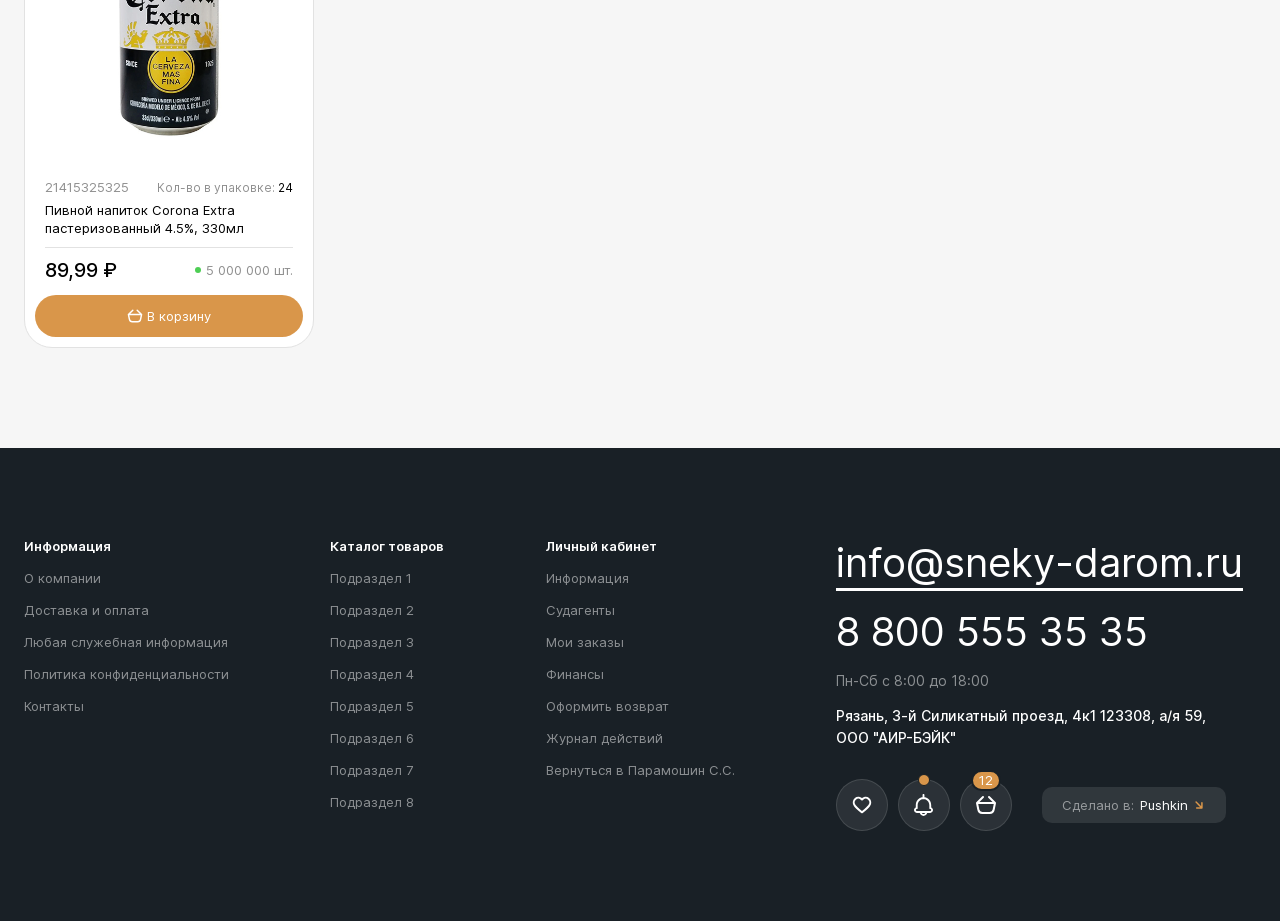
<file: favorites.html>
<!DOCTYPE html>
<html lang="ru">
	<head>
		<meta http-equiv="Content-Type" content="text/html; charset=utf-8">

		<!-- Adapting the page for mobile devices -->
		<meta name="viewport" content="width=device-width, initial-scale=1, maximum-scale=1">

		<!-- Prohibition of phone number recognition -->
		<meta name="format-detection" content="telephone=no">
		<meta name="SKYPE_TOOLBAR" content ="SKYPE_TOOLBAR_PARSER_COMPATIBLE">

		<!-- Page title -->
		<title>Заголовок страницы</title>

		<!-- Meta description -->
		<meta name="description" content="">

		<!-- Meta Keywords -->
		<meta name="keywords" content="">

		<!-- Changing the color of the mobile browser panel -->
		<meta name="msapplication-TileColor" content="#D9964A">
		<meta name="theme-color" content="#D9964A">

		<!-- Connecting style files -->
		<link rel="stylesheet" href="css/reset.css">
		<link rel="stylesheet" href="css/swiper-bundle.min.css">
		<link rel="stylesheet" href="css/swiper.css">
		<link rel="stylesheet" href="css/fancybox.css">
		<link rel="stylesheet" href="css/ion.rangeSlider.css">
		<link rel="stylesheet" href="css/styles.css">
		<link rel="stylesheet" href="css/fonts.css">

		<link rel="stylesheet" href="css/response_1279.css" media="print, (max-width: 1279px)">
		<link rel="stylesheet" href="css/response_1023.css" media="print, (max-width: 1023px)">
		<link rel="stylesheet" href="css/response_767.css" media="print, (max-width: 767px)">
	</head>

	<body>
		<div class="wrap">
			<div class="main">
				<header>
					<div class="top">
						<div class="cont">
							<div class="back">
								<a href="/" class="link">
									<span>Вернуться в ИП Парамошин С.С.</span>

									<svg class="icon"><use xlink:href="images/sprite.svg#ic_arr_hor"></use></svg>
								</a>
							</div>

							<div class="account">
								<a href="/" class="name">ИП Иванов А.А.</a>

								<div class="dropdown">
									<div class="links">
										<div><a href="/">Общая информация</a></div>

										<div><a href="/">Мои заказы</a></div>

										<div><a href="/">Действия</a></div>

										<div><a href="/">Финансы</a></div>

										<div><a href="/">Оформить возврат</a></div>

										<div class="divider"></div>

										<div><a href="/">Субагенты</a></div>
									</div>

									<button class="logout_btn">
										<svg class="icon"><use xlink:href="images/sprite.svg#ic_logout"></use></svg>

										<span>Выйти</span>
									</button>
								</div>
							</div>
						</div>
					</div>

					<div class="data">
						<div class="cont">
							<a href="/" class="logo">
								<img src="images/logo.png" alt="">
							</a>

							<div class="search">
								<div class="catalog_modal modal_cont">
									<button class="mini_modal_btn" data-modal-id="#catalog_mini_modal">
										<svg class="icon"><use xlink:href="images/sprite.svg#ic_catalog"></use></svg>

										<span>Каталог</span>
									</button>

									<div class="mini_modal" id="catalog_mini_modal">
										<div class="main">
											<div class="label">Каталог</div>

											<div class="items">
												<button class="btn">
													<span>Алкогольная продукция</span>

													<svg class="icon"><use xlink:href="images/sprite.svg#ic_arr_hor"></use></svg>
												</button>

												<button class="btn active">
													<span>Безалкогольная продукция</span>

													<svg class="icon"><use xlink:href="images/sprite.svg#ic_arr_hor"></use></svg>
												</button>

												<button class="btn">
													<span>Собственное производство</span>

													<svg class="icon"><use xlink:href="images/sprite.svg#ic_arr_hor"></use></svg>
												</button>

												<button class="btn">
													<span>Оборудование для продаж</span>

													<svg class="icon"><use xlink:href="images/sprite.svg#ic_arr_hor"></use></svg>
												</button>

												<button class="btn">
													<span>Снеки</span>

													<svg class="icon"><use xlink:href="images/sprite.svg#ic_arr_hor"></use></svg>
												</button>
											</div>
										</div>

										<div class="sub">
											<div class="catalog catalog1">
												<button class="back_btn">
													<svg class="icon"><use xlink:href="images/sprite.svg#ic_arr_hor"></use></svg>

													<span>Алкогольная продукция</span>
												</button>

												<div class="grid_row">
													<a href="/" class="category">
														<div class="name">Название категории</div>

														<picture class="thumb">
															<img src="images/tmp/category_thumb0.jpg" alt="" loading="lazy">
														</picture>

														<svg class="arr"><use xlink:href="images/sprite.svg#ic_arr_hor"></use></svg>
													</a>

													<a href="/" class="category">
														<div class="name">Название категории</div>

														<picture class="thumb">
															<img src="images/tmp/category_thumb0.jpg" alt="" loading="lazy">
														</picture>

														<svg class="arr"><use xlink:href="images/sprite.svg#ic_arr_hor"></use></svg>
													</a>

													<a href="/" class="category">
														<div class="name">Название категории</div>

														<picture class="thumb">
															<img src="images/tmp/category_thumb0.jpg" alt="" loading="lazy">
														</picture>

														<svg class="arr"><use xlink:href="images/sprite.svg#ic_arr_hor"></use></svg>
													</a>

													<a href="/" class="category">
														<div class="name">Название категории</div>

														<picture class="thumb">
															<img src="images/tmp/category_thumb0.jpg" alt="" loading="lazy">
														</picture>

														<svg class="arr"><use xlink:href="images/sprite.svg#ic_arr_hor"></use></svg>
													</a>

													<a href="/" class="category">
														<div class="name">Название категории</div>

														<picture class="thumb">
															<img src="images/tmp/category_thumb0.jpg" alt="" loading="lazy">
														</picture>

														<svg class="arr"><use xlink:href="images/sprite.svg#ic_arr_hor"></use></svg>
													</a>

													<a href="/" class="category">
														<div class="name">Название категории</div>

														<picture class="thumb">
															<img src="images/tmp/category_thumb0.jpg" alt="" loading="lazy">
														</picture>

														<svg class="arr"><use xlink:href="images/sprite.svg#ic_arr_hor"></use></svg>
													</a>

													<a href="/" class="category">
														<div class="name">Название категории</div>

														<picture class="thumb">
															<img src="images/tmp/category_thumb0.jpg" alt="" loading="lazy">
														</picture>

														<svg class="arr"><use xlink:href="images/sprite.svg#ic_arr_hor"></use></svg>
													</a>

													<a href="/" class="category">
														<div class="name">Название категории</div>

														<picture class="thumb">
															<img src="images/tmp/category_thumb0.jpg" alt="" loading="lazy">
														</picture>

														<svg class="arr"><use xlink:href="images/sprite.svg#ic_arr_hor"></use></svg>
													</a>

													<a href="/" class="category">
														<div class="name">Название категории</div>

														<picture class="thumb">
															<img src="images/tmp/category_thumb0.jpg" alt="" loading="lazy">
														</picture>

														<svg class="arr"><use xlink:href="images/sprite.svg#ic_arr_hor"></use></svg>
													</a>

													<a href="/" class="category">
														<div class="name">Название категории</div>

														<picture class="thumb">
															<img src="images/tmp/category_thumb0.jpg" alt="" loading="lazy">
														</picture>

														<svg class="arr"><use xlink:href="images/sprite.svg#ic_arr_hor"></use></svg>
													</a>
												</div>
											</div>

											<div class="catalog catalog2" style="display: block;">
												<button class="back_btn">
													<svg class="icon"><use xlink:href="images/sprite.svg#ic_arr_hor"></use></svg>

													<span>Безалкогольная продукция</span>
												</button>

												<div class="grid_row">
													<a href="/" class="category">
														<div class="name">Название категории</div>

														<picture class="thumb">
															<img src="images/tmp/category_thumb0.jpg" alt="" loading="lazy">
														</picture>

														<svg class="arr"><use xlink:href="images/sprite.svg#ic_arr_hor"></use></svg>
													</a>

													<a href="/" class="category">
														<div class="name">Название категории</div>

														<picture class="thumb">
															<img src="images/tmp/category_thumb0.jpg" alt="" loading="lazy">
														</picture>

														<svg class="arr"><use xlink:href="images/sprite.svg#ic_arr_hor"></use></svg>
													</a>

													<a href="/" class="category">
														<div class="name">Название категории</div>

														<picture class="thumb">
															<img src="images/tmp/category_thumb0.jpg" alt="" loading="lazy">
														</picture>

														<svg class="arr"><use xlink:href="images/sprite.svg#ic_arr_hor"></use></svg>
													</a>

													<a href="/" class="category">
														<div class="name">Название категории</div>

														<picture class="thumb">
															<img src="images/tmp/category_thumb0.jpg" alt="" loading="lazy">
														</picture>

														<svg class="arr"><use xlink:href="images/sprite.svg#ic_arr_hor"></use></svg>
													</a>

													<a href="/" class="category">
														<div class="name">Название категории</div>

														<picture class="thumb">
															<img src="images/tmp/category_thumb0.jpg" alt="" loading="lazy">
														</picture>

														<svg class="arr"><use xlink:href="images/sprite.svg#ic_arr_hor"></use></svg>
													</a>

													<a href="/" class="category">
														<div class="name">Название категории</div>

														<picture class="thumb">
															<img src="images/tmp/category_thumb0.jpg" alt="" loading="lazy">
														</picture>

														<svg class="arr"><use xlink:href="images/sprite.svg#ic_arr_hor"></use></svg>
													</a>

													<a href="/" class="category">
														<div class="name">Название категории</div>

														<picture class="thumb">
															<img src="images/tmp/category_thumb0.jpg" alt="" loading="lazy">
														</picture>

														<svg class="arr"><use xlink:href="images/sprite.svg#ic_arr_hor"></use></svg>
													</a>

													<a href="/" class="category">
														<div class="name">Название категории</div>

														<picture class="thumb">
															<img src="images/tmp/category_thumb0.jpg" alt="" loading="lazy">
														</picture>

														<svg class="arr"><use xlink:href="images/sprite.svg#ic_arr_hor"></use></svg>
													</a>

													<a href="/" class="category">
														<div class="name">Название категории</div>

														<picture class="thumb">
															<img src="images/tmp/category_thumb0.jpg" alt="" loading="lazy">
														</picture>

														<svg class="arr"><use xlink:href="images/sprite.svg#ic_arr_hor"></use></svg>
													</a>

													<a href="/" class="category">
														<div class="name">Название категории</div>

														<picture class="thumb">
															<img src="images/tmp/category_thumb0.jpg" alt="" loading="lazy">
														</picture>

														<svg class="arr"><use xlink:href="images/sprite.svg#ic_arr_hor"></use></svg>
													</a>
												</div>
											</div>

											<div class="catalog catalog3">
												<button class="back_btn">
													<svg class="icon"><use xlink:href="images/sprite.svg#ic_arr_hor"></use></svg>

													<span>Собственное производство</span>
												</button>

												<div class="grid_row">
													<a href="/" class="category">
														<div class="name">Название категории</div>

														<picture class="thumb">
															<img src="images/tmp/category_thumb0.jpg" alt="" loading="lazy">
														</picture>

														<svg class="arr"><use xlink:href="images/sprite.svg#ic_arr_hor"></use></svg>
													</a>

													<a href="/" class="category">
														<div class="name">Название категории</div>

														<picture class="thumb">
															<img src="images/tmp/category_thumb0.jpg" alt="" loading="lazy">
														</picture>

														<svg class="arr"><use xlink:href="images/sprite.svg#ic_arr_hor"></use></svg>
													</a>

													<a href="/" class="category">
														<div class="name">Название категории</div>

														<picture class="thumb">
															<img src="images/tmp/category_thumb0.jpg" alt="" loading="lazy">
														</picture>

														<svg class="arr"><use xlink:href="images/sprite.svg#ic_arr_hor"></use></svg>
													</a>

													<a href="/" class="category">
														<div class="name">Название категории</div>

														<picture class="thumb">
															<img src="images/tmp/category_thumb0.jpg" alt="" loading="lazy">
														</picture>

														<svg class="arr"><use xlink:href="images/sprite.svg#ic_arr_hor"></use></svg>
													</a>

													<a href="/" class="category">
														<div class="name">Название категории</div>

														<picture class="thumb">
															<img src="images/tmp/category_thumb0.jpg" alt="" loading="lazy">
														</picture>

														<svg class="arr"><use xlink:href="images/sprite.svg#ic_arr_hor"></use></svg>
													</a>

													<a href="/" class="category">
														<div class="name">Название категории</div>

														<picture class="thumb">
															<img src="images/tmp/category_thumb0.jpg" alt="" loading="lazy">
														</picture>

														<svg class="arr"><use xlink:href="images/sprite.svg#ic_arr_hor"></use></svg>
													</a>

													<a href="/" class="category">
														<div class="name">Название категории</div>

														<picture class="thumb">
															<img src="images/tmp/category_thumb0.jpg" alt="" loading="lazy">
														</picture>

														<svg class="arr"><use xlink:href="images/sprite.svg#ic_arr_hor"></use></svg>
													</a>

													<a href="/" class="category">
														<div class="name">Название категории</div>

														<picture class="thumb">
															<img src="images/tmp/category_thumb0.jpg" alt="" loading="lazy">
														</picture>

														<svg class="arr"><use xlink:href="images/sprite.svg#ic_arr_hor"></use></svg>
													</a>

													<a href="/" class="category">
														<div class="name">Название категории</div>

														<picture class="thumb">
															<img src="images/tmp/category_thumb0.jpg" alt="" loading="lazy">
														</picture>

														<svg class="arr"><use xlink:href="images/sprite.svg#ic_arr_hor"></use></svg>
													</a>

													<a href="/" class="category">
														<div class="name">Название категории</div>

														<picture class="thumb">
															<img src="images/tmp/category_thumb0.jpg" alt="" loading="lazy">
														</picture>

														<svg class="arr"><use xlink:href="images/sprite.svg#ic_arr_hor"></use></svg>
													</a>
												</div>
											</div>

											<div class="catalog catalog4">
												<button class="back_btn">
													<svg class="icon"><use xlink:href="images/sprite.svg#ic_arr_hor"></use></svg>

													<span>Оборудование для продаж</span>
												</button>

												<div class="grid_row">
													<a href="/" class="category">
														<div class="name">Название категории</div>

														<picture class="thumb">
															<img src="images/tmp/category_thumb0.jpg" alt="" loading="lazy">
														</picture>

														<svg class="arr"><use xlink:href="images/sprite.svg#ic_arr_hor"></use></svg>
													</a>

													<a href="/" class="category">
														<div class="name">Название категории</div>

														<picture class="thumb">
															<img src="images/tmp/category_thumb0.jpg" alt="" loading="lazy">
														</picture>

														<svg class="arr"><use xlink:href="images/sprite.svg#ic_arr_hor"></use></svg>
													</a>

													<a href="/" class="category">
														<div class="name">Название категории</div>

														<picture class="thumb">
															<img src="images/tmp/category_thumb0.jpg" alt="" loading="lazy">
														</picture>

														<svg class="arr"><use xlink:href="images/sprite.svg#ic_arr_hor"></use></svg>
													</a>

													<a href="/" class="category">
														<div class="name">Название категории</div>

														<picture class="thumb">
															<img src="images/tmp/category_thumb0.jpg" alt="" loading="lazy">
														</picture>

														<svg class="arr"><use xlink:href="images/sprite.svg#ic_arr_hor"></use></svg>
													</a>

													<a href="/" class="category">
														<div class="name">Название категории</div>

														<picture class="thumb">
															<img src="images/tmp/category_thumb0.jpg" alt="" loading="lazy">
														</picture>

														<svg class="arr"><use xlink:href="images/sprite.svg#ic_arr_hor"></use></svg>
													</a>

													<a href="/" class="category">
														<div class="name">Название категории</div>

														<picture class="thumb">
															<img src="images/tmp/category_thumb0.jpg" alt="" loading="lazy">
														</picture>

														<svg class="arr"><use xlink:href="images/sprite.svg#ic_arr_hor"></use></svg>
													</a>

													<a href="/" class="category">
														<div class="name">Название категории</div>

														<picture class="thumb">
															<img src="images/tmp/category_thumb0.jpg" alt="" loading="lazy">
														</picture>

														<svg class="arr"><use xlink:href="images/sprite.svg#ic_arr_hor"></use></svg>
													</a>

													<a href="/" class="category">
														<div class="name">Название категории</div>

														<picture class="thumb">
															<img src="images/tmp/category_thumb0.jpg" alt="" loading="lazy">
														</picture>

														<svg class="arr"><use xlink:href="images/sprite.svg#ic_arr_hor"></use></svg>
													</a>

													<a href="/" class="category">
														<div class="name">Название категории</div>

														<picture class="thumb">
															<img src="images/tmp/category_thumb0.jpg" alt="" loading="lazy">
														</picture>

														<svg class="arr"><use xlink:href="images/sprite.svg#ic_arr_hor"></use></svg>
													</a>

													<a href="/" class="category">
														<div class="name">Название категории</div>

														<picture class="thumb">
															<img src="images/tmp/category_thumb0.jpg" alt="" loading="lazy">
														</picture>

														<svg class="arr"><use xlink:href="images/sprite.svg#ic_arr_hor"></use></svg>
													</a>
												</div>
											</div>

											<div class="catalog catalog5">
												<button class="back_btn">
													<svg class="icon"><use xlink:href="images/sprite.svg#ic_arr_hor"></use></svg>

													<span>Снеки</span>
												</button>

												<div class="grid_row">
													<a href="/" class="category">
														<div class="name">Название категории</div>

														<picture class="thumb">
															<img src="images/tmp/category_thumb0.jpg" alt="" loading="lazy">
														</picture>

														<svg class="arr"><use xlink:href="images/sprite.svg#ic_arr_hor"></use></svg>
													</a>

													<a href="/" class="category">
														<div class="name">Название категории</div>

														<picture class="thumb">
															<img src="images/tmp/category_thumb0.jpg" alt="" loading="lazy">
														</picture>

														<svg class="arr"><use xlink:href="images/sprite.svg#ic_arr_hor"></use></svg>
													</a>

													<a href="/" class="category">
														<div class="name">Название категории</div>

														<picture class="thumb">
															<img src="images/tmp/category_thumb0.jpg" alt="" loading="lazy">
														</picture>

														<svg class="arr"><use xlink:href="images/sprite.svg#ic_arr_hor"></use></svg>
													</a>

													<a href="/" class="category">
														<div class="name">Название категории</div>

														<picture class="thumb">
															<img src="images/tmp/category_thumb0.jpg" alt="" loading="lazy">
														</picture>

														<svg class="arr"><use xlink:href="images/sprite.svg#ic_arr_hor"></use></svg>
													</a>

													<a href="/" class="category">
														<div class="name">Название категории</div>

														<picture class="thumb">
															<img src="images/tmp/category_thumb0.jpg" alt="" loading="lazy">
														</picture>

														<svg class="arr"><use xlink:href="images/sprite.svg#ic_arr_hor"></use></svg>
													</a>

													<a href="/" class="category">
														<div class="name">Название категории</div>

														<picture class="thumb">
															<img src="images/tmp/category_thumb0.jpg" alt="" loading="lazy">
														</picture>

														<svg class="arr"><use xlink:href="images/sprite.svg#ic_arr_hor"></use></svg>
													</a>

													<a href="/" class="category">
														<div class="name">Название категории</div>

														<picture class="thumb">
															<img src="images/tmp/category_thumb0.jpg" alt="" loading="lazy">
														</picture>

														<svg class="arr"><use xlink:href="images/sprite.svg#ic_arr_hor"></use></svg>
													</a>

													<a href="/" class="category">
														<div class="name">Название категории</div>

														<picture class="thumb">
															<img src="images/tmp/category_thumb0.jpg" alt="" loading="lazy">
														</picture>

														<svg class="arr"><use xlink:href="images/sprite.svg#ic_arr_hor"></use></svg>
													</a>

													<a href="/" class="category">
														<div class="name">Название категории</div>

														<picture class="thumb">
															<img src="images/tmp/category_thumb0.jpg" alt="" loading="lazy">
														</picture>

														<svg class="arr"><use xlink:href="images/sprite.svg#ic_arr_hor"></use></svg>
													</a>

													<a href="/" class="category">
														<div class="name">Название категории</div>

														<picture class="thumb">
															<img src="images/tmp/category_thumb0.jpg" alt="" loading="lazy">
														</picture>

														<svg class="arr"><use xlink:href="images/sprite.svg#ic_arr_hor"></use></svg>
													</a>
												</div>
											</div>
										</div>
									</div>
								</div>

								<form action="">
									<input type="text" name="" value="" class="input" placeholder="Искать товары...">

									<button type="button" class="clear_btn">
										<svg class="icon"><use xlink:href="images/sprite.svg#ic_close"></use></svg>
									</button>

									<div class="tips">
										<div class="scroll">
											<a href="/" class="product">
												<picture class="thumb">
													<img src="images/tmp/product_thumb6.jpg" alt="" loading="lazy">
												</picture>

												<div class="info">
													<div class="name">Арахи в хрустящей корочке "Барбекю" и еще на всякий случай 3 строчка </div>

													<div class="buy_info">
														<div class="price">1 520 ₽</div>

														<div class="available">
															<span class="label">в наличии</span>
															<span class="val green">5 000 000 шт.</span>
														</div>
													</div>
												</div>
											</a>

											<a href="/" class="product">
												<picture class="thumb">
													<img src="images/tmp/product_thumb6.jpg" alt="" loading="lazy">
												</picture>

												<div class="info">
													<div class="name">Арахи в хрустящей корочке "Барбекю" и еще на всякий случай 3 строчка </div>

													<div class="buy_info">
														<div class="price">1 520 ₽</div>

														<div class="available">
															<span class="label">в наличии</span>
															<span class="val green">5 000 000 шт.</span>
														</div>
													</div>
												</div>
											</a>

											<a href="/" class="product">
												<picture class="thumb">
													<img src="images/tmp/product_thumb6.jpg" alt="" loading="lazy">
												</picture>

												<div class="info">
													<div class="name">Арахи в хрустящей корочке "Барбекю" и еще на всякий случай 3 строчка </div>

													<div class="buy_info">
														<div class="price">1 520 ₽</div>

														<div class="available">
															<span class="label">в наличии</span>
															<span class="val green">5 000 000 шт.</span>
														</div>
													</div>
												</div>
											</a>

											<a href="/" class="product">
												<picture class="thumb">
													<img src="images/tmp/product_thumb6.jpg" alt="" loading="lazy">
												</picture>

												<div class="info">
													<div class="name">Арахи в хрустящей корочке "Барбекю" и еще на всякий случай 3 строчка </div>

													<div class="buy_info">
														<div class="price">1 520 ₽</div>

														<div class="available">
															<span class="label">в наличии</span>
															<span class="val green">5 000 000 шт.</span>
														</div>
													</div>
												</div>
											</a>

											<a href="/" class="product">
												<picture class="thumb">
													<img src="images/tmp/product_thumb6.jpg" alt="" loading="lazy">
												</picture>

												<div class="info">
													<div class="name">Арахи в хрустящей корочке "Барбекю" и еще на всякий случай 3 строчка </div>

													<div class="buy_info">
														<div class="price">1 520 ₽</div>

														<div class="available">
															<span class="label">в наличии</span>
															<span class="val green">5 000 000 шт.</span>
														</div>
													</div>
												</div>
											</a>
										</div>
									</div>
								</form>
							</div>

							<div class="btns">
								<div class="account_inform">
									<a href="/" class="btn">
										<svg class="icon"><use xlink:href="images/sprite.svg#ic_users"></use></svg>
									</a>
								</div>

								<div class="favorite_inform">
									<a href="/" class="btn">
										<svg class="icon"><use xlink:href="images/sprite.svg#ic_favorite"></use></svg>
									</a>
								</div>

								<div class="notifi_inform">
									<a href="/" class="btn">
										<span class="status"></span>

										<svg class="icon"><use xlink:href="images/sprite.svg#ic_notification"></use></svg>
									</a>
								</div>

								<div class="cart_inform">
									<a href="/" class="btn">
										<span class="count">12</span>

										<svg class="icon"><use xlink:href="images/sprite.svg#ic_cart"></use></svg>
									</a>
								</div>
							</div>
						</div>
					</div>

					<div class="bottom">
						<div class="cont">
							<nav class="menu">
								<div class="item">
									<a href="/">Важная категория 1</a>
								</div>

								<div class="item">
									<a href="/">Важная категория 2</a>
								</div>

								<div class="item">
									<a href="/">Важная категория 3</a>
								</div>

								<div class="item">
									<a href="/">Важная категория 4</a>
								</div>

								<div class="item">
									<a href="/">Важная категория 5</a>
								</div>
							</nav>

							<div class="ai_help">
								<a href="/" class="btn">
									<svg class="icon"><use xlink:href="images/sprite.svg#ic_ai"></use></svg>

									<span>Умный помощник</span>
								</a>
							</div>
						</div>
					</div>
				</header>


				<section class="page_head">
					<div class="cont">
						<div class="breadcrumbs">
							<a href="/">Главная</a>

							<span class="sep"></span>

							<span class="current">Пример хлебных крошек</span>
						</div>
					</div>
				</section>


				<section class="products block">
					<div class="cont">
						<div class="block_head">
							<div class="title size_xl">Избранное</div>
						</div>
					</div>

					<div class="cont l_w">
						<div class="grid_row show">
							<div class="product_wrap">
								<div class="product">
									<div class="stickers">
										<div class="sticker hit">хит</div>
									</div>

									<button class="favorite_btn">
										<svg class="icon"><use xlink:href="images/sprite.svg#ic_favorite2"></use></svg>

										<svg class="icon"><use xlink:href="images/sprite.svg#ic_favorite_fill"></use></svg>
									</button>

									<a href="/" class="image">
										<picture class="thumb">
											<img src="images/tmp/product_thumb1.jpg" alt="" loading="lazy">
										</picture>
									</a>

									<div class="data">
										<div class="info">
											<div class="articul">21415325325</div>

											<div class="quantity">Кол-во в упаковке: <span>24</span></div>
										</div>

										<div class="name">
											<a href="/">Пиво Горьковская пивоварня безалкогольное, 330мл</a>
										</div>

										<div class="buy_info">
											<div class="price">84,99 ₽</div>

											<div class="available green">5 000 000 шт.</div>
										</div>

										<button class="buy_btn">
											<svg class="icon"><use xlink:href="images/sprite.svg#ic_cart"></use></svg>

											<span>В корзину</span>
										</button>

										<div class="after_buy">
											<div class="amount">
												<button type="button" class="btn minus"></button>

												<input type="text" value="15" class="input" data-minimum="1" data-maximum="9999" data-step="1" data-unit="" maxlength="4">

												<button type="button" class="btn plus"></button>
											</div>

											<div class="total_price">1 200 000 ₽</div>
										</div>
									</div>
								</div>

								<div class="product_features">
									<div class="items">
										<div>Состав: мука пшеничная, масло растительное, соль, натуральные вкусоароматические добавки</div>

										<div>Масса нетто: 150 г / 500 г / 3 кг (опт)</div>

										<div>Срок годности: 6 месяцев.</div>

										<div>Условия хранения: при t от 5 до 25 °C, относительной влажности не более 75%.</div>

										<div>Упаковка: термосвариваемый пакет / гофрокороб (для опта)</div>

										<div>Энергетическая ценность: 520 ккал / 100 г.</div>
									</div>
								</div>
							</div>

							<div class="product_wrap">
								<div class="product">
									<div class="stickers">
										<div class="sticker new">новинка</div>
										<div class="sticker hit">хит</div>
									</div>

									<button class="favorite_btn active">
										<svg class="icon"><use xlink:href="images/sprite.svg#ic_favorite2"></use></svg>

										<svg class="icon"><use xlink:href="images/sprite.svg#ic_favorite_fill"></use></svg>
									</button>

									<a href="/" class="image">
										<picture class="thumb">
											<img src="images/tmp/product_thumb2.jpg" alt="" loading="lazy">
										</picture>
									</a>

									<div class="data">
										<div class="info">
											<div class="articul">21415325325</div>

											<div class="quantity">Кол-во в упаковке: <span>24</span></div>
										</div>

										<div class="name">
											<a href="/">Пиво безалкогольное Konix Moose, just Moose осветлённое нефильтрованное 0%, 500мл</a>
										</div>

										<div class="buy_info">
											<div class="price">175,99 ₽</div>

											<div class="available green">5 000 000 шт.</div>
										</div>

										<button class="buy_btn">
											<svg class="icon"><use xlink:href="images/sprite.svg#ic_cart"></use></svg>

											<span>В корзину</span>
										</button>

										<div class="after_buy">
											<div class="amount">
												<button type="button" class="btn minus"></button>

												<input type="text" value="15" class="input" data-minimum="1" data-maximum="9999" data-step="1" data-unit="" maxlength="4">

												<button type="button" class="btn plus"></button>
											</div>

											<div class="total_price">1 200 000 ₽</div>
										</div>
									</div>
								</div>

								<div class="product_features">
									<div class="items">
										<div>Состав: мука пшеничная, масло растительное, соль, натуральные вкусоароматические добавки</div>

										<div>Масса нетто: 150 г / 500 г / 3 кг (опт)</div>

										<div>Срок годности: 6 месяцев.</div>

										<div>Условия хранения: при t от 5 до 25 °C, относительной влажности не более 75%.</div>

										<div>Упаковка: термосвариваемый пакет / гофрокороб (для опта)</div>

										<div>Энергетическая ценность: 520 ккал / 100 г.</div>
									</div>
								</div>
							</div>

							<div class="product_wrap">
								<div class="product">
									<div class="stickers">
										<div class="sticker new">новинка</div>
									</div>

									<button class="favorite_btn">
										<svg class="icon"><use xlink:href="images/sprite.svg#ic_favorite2"></use></svg>

										<svg class="icon"><use xlink:href="images/sprite.svg#ic_favorite_fill"></use></svg>
									</button>

									<a href="/" class="image">
										<picture class="thumb">
											<img src="images/tmp/product_thumb3.jpg" alt="" loading="lazy">
										</picture>
									</a>

									<div class="data">
										<div class="info">
											<div class="articul">21415325325</div>

											<div class="quantity">Кол-во в упаковке: <span>24</span></div>
										</div>

										<div class="name">
											<a href="/">Пивной напиток Corona Extra пастеризованный 4.5%, 330мл</a>
										</div>

										<div class="buy_info">
											<div class="price">89,99 ₽</div>

											<div class="available green">5 000 000 шт.</div>
										</div>

										<button class="buy_btn">
											<svg class="icon"><use xlink:href="images/sprite.svg#ic_cart"></use></svg>

											<span>В корзину</span>
										</button>

										<div class="after_buy">
											<div class="amount">
												<button type="button" class="btn minus"></button>

												<input type="text" value="15" class="input" data-minimum="1" data-maximum="9999" data-step="1" data-unit="" maxlength="4">

												<button type="button" class="btn plus"></button>
											</div>

											<div class="total_price">1 200 000 ₽</div>
										</div>
									</div>
								</div>

								<div class="product_features">
									<div class="items">
										<div>Состав: мука пшеничная, масло растительное, соль, натуральные вкусоароматические добавки</div>

										<div>Масса нетто: 150 г / 500 г / 3 кг (опт)</div>

										<div>Срок годности: 6 месяцев.</div>

										<div>Условия хранения: при t от 5 до 25 °C, относительной влажности не более 75%.</div>

										<div>Упаковка: термосвариваемый пакет / гофрокороб (для опта)</div>

										<div>Энергетическая ценность: 520 ккал / 100 г.</div>
									</div>
								</div>
							</div>

							<div class="product_wrap">
								<div class="product disabled">
									<div class="stickers">
										<div class="sticker new">новинка</div>
									</div>

									<button class="favorite_btn">
										<svg class="icon"><use xlink:href="images/sprite.svg#ic_favorite2"></use></svg>

										<svg class="icon"><use xlink:href="images/sprite.svg#ic_favorite_fill"></use></svg>
									</button>

									<a href="/" class="image">
										<picture class="thumb">
											<img src="images/tmp/product_thumb4.jpg" alt="" loading="lazy">
										</picture>
									</a>

									<div class="data">
										<div class="info">
											<div class="articul">21415325325</div>

											<div class="quantity">Кол-во в упаковке: <span>24</span></div>
										</div>

										<div class="name">
											<a href="/">Пиво Жигули Барное светлое безалкогольное 0%, 450мл</a>
										</div>

										<div class="buy_info"></div>

										<div class="not_availabel">Нет в наличии</div>
									</div>
								</div>

								<div class="product_features">
									<div class="items">
										<div>Состав: мука пшеничная, масло растительное, соль, натуральные вкусоароматические добавки</div>

										<div>Масса нетто: 150 г / 500 г / 3 кг (опт)</div>

										<div>Срок годности: 6 месяцев.</div>

										<div>Условия хранения: при t от 5 до 25 °C, относительной влажности не более 75%.</div>

										<div>Упаковка: термосвариваемый пакет / гофрокороб (для опта)</div>

										<div>Энергетическая ценность: 520 ккал / 100 г.</div>
									</div>
								</div>
							</div>

							<div class="product_wrap">
								<div class="product">
									<div class="stickers">
										<div class="sticker new">новинка</div>
									</div>

									<button class="favorite_btn">
										<svg class="icon"><use xlink:href="images/sprite.svg#ic_favorite2"></use></svg>

										<svg class="icon"><use xlink:href="images/sprite.svg#ic_favorite_fill"></use></svg>
									</button>

									<a href="/" class="image">
										<picture class="thumb">
											<img src="images/tmp/product_thumb5.jpg" alt="" loading="lazy">
										</picture>
									</a>

									<div class="data">
										<div class="info">
											<div class="articul">21415325325</div>

											<div class="quantity">Кол-во в упаковке: <span>24</span></div>
										</div>

										<div class="name">
											<a href="/">Пиво Corona Cero безалкогольное 0%, 330мл</a>
										</div>

										<div class="buy_info">
											<div class="price">177,99 ₽</div>

											<div class="available green">5 000 000 шт.</div>
										</div>

										<button class="buy_btn">
											<svg class="icon"><use xlink:href="images/sprite.svg#ic_cart"></use></svg>

											<span>В корзину</span>
										</button>

										<div class="after_buy">
											<div class="amount">
												<button type="button" class="btn minus"></button>

												<input type="text" value="15" class="input" data-minimum="1" data-maximum="9999" data-step="1" data-unit="" maxlength="4">

												<button type="button" class="btn plus"></button>
											</div>

											<div class="total_price">1 200 000 ₽</div>
										</div>
									</div>
								</div>

								<div class="product_features">
									<div class="items">
										<div>Состав: мука пшеничная, масло растительное, соль, натуральные вкусоароматические добавки</div>

										<div>Масса нетто: 150 г / 500 г / 3 кг (опт)</div>

										<div>Срок годности: 6 месяцев.</div>

										<div>Условия хранения: при t от 5 до 25 °C, относительной влажности не более 75%.</div>

										<div>Упаковка: термосвариваемый пакет / гофрокороб (для опта)</div>

										<div>Энергетическая ценность: 520 ккал / 100 г.</div>
									</div>
								</div>
							</div>

							<div class="product_wrap">
								<div class="product">
									<div class="stickers">
										<div class="sticker hit">хит</div>
									</div>

									<button class="favorite_btn">
										<svg class="icon"><use xlink:href="images/sprite.svg#ic_favorite2"></use></svg>

										<svg class="icon"><use xlink:href="images/sprite.svg#ic_favorite_fill"></use></svg>
									</button>

									<a href="/" class="image">
										<picture class="thumb">
											<img src="images/tmp/product_thumb1.jpg" alt="" loading="lazy">
										</picture>
									</a>

									<div class="data">
										<div class="info">
											<div class="articul">21415325325</div>

											<div class="quantity">Кол-во в упаковке: <span>24</span></div>
										</div>

										<div class="name">
											<a href="/">Пиво Горьковская пивоварня безалкогольное, 330мл</a>
										</div>

										<div class="buy_info">
											<div class="price">84,99 ₽</div>

											<div class="available green">5 000 000 шт.</div>
										</div>

										<button class="buy_btn">
											<svg class="icon"><use xlink:href="images/sprite.svg#ic_cart"></use></svg>

											<span>В корзину</span>
										</button>

										<div class="after_buy">
											<div class="amount">
												<button type="button" class="btn minus"></button>

												<input type="text" value="15" class="input" data-minimum="1" data-maximum="9999" data-step="1" data-unit="" maxlength="4">

												<button type="button" class="btn plus"></button>
											</div>

											<div class="total_price">1 200 000 ₽</div>
										</div>
									</div>
								</div>

								<div class="product_features">
									<div class="items">
										<div>Состав: мука пшеничная, масло растительное, соль, натуральные вкусоароматические добавки</div>

										<div>Масса нетто: 150 г / 500 г / 3 кг (опт)</div>

										<div>Срок годности: 6 месяцев.</div>

										<div>Условия хранения: при t от 5 до 25 °C, относительной влажности не более 75%.</div>

										<div>Упаковка: термосвариваемый пакет / гофрокороб (для опта)</div>

										<div>Энергетическая ценность: 520 ккал / 100 г.</div>
									</div>
								</div>
							</div>

							<div class="product_wrap">
								<div class="product">
									<div class="stickers">
										<div class="sticker new">новинка</div>
										<div class="sticker hit">хит</div>
									</div>

									<button class="favorite_btn active">
										<svg class="icon"><use xlink:href="images/sprite.svg#ic_favorite2"></use></svg>

										<svg class="icon"><use xlink:href="images/sprite.svg#ic_favorite_fill"></use></svg>
									</button>

									<a href="/" class="image">
										<picture class="thumb">
											<img src="images/tmp/product_thumb2.jpg" alt="" loading="lazy">
										</picture>
									</a>

									<div class="data">
										<div class="info">
											<div class="articul">21415325325</div>

											<div class="quantity">Кол-во в упаковке: <span>24</span></div>
										</div>

										<div class="name">
											<a href="/">Пиво безалкогольное Konix Moose, just Moose осветлённое нефильтрованное 0%, 500мл</a>
										</div>

										<div class="buy_info">
											<div class="price">175,99 ₽</div>

											<div class="available green">5 000 000 шт.</div>
										</div>

										<button class="buy_btn">
											<svg class="icon"><use xlink:href="images/sprite.svg#ic_cart"></use></svg>

											<span>В корзину</span>
										</button>

										<div class="after_buy">
											<div class="amount">
												<button type="button" class="btn minus"></button>

												<input type="text" value="15" class="input" data-minimum="1" data-maximum="9999" data-step="1" data-unit="" maxlength="4">

												<button type="button" class="btn plus"></button>
											</div>

											<div class="total_price">1 200 000 ₽</div>
										</div>
									</div>
								</div>

								<div class="product_features">
									<div class="items">
										<div>Состав: мука пшеничная, масло растительное, соль, натуральные вкусоароматические добавки</div>

										<div>Масса нетто: 150 г / 500 г / 3 кг (опт)</div>

										<div>Срок годности: 6 месяцев.</div>

										<div>Условия хранения: при t от 5 до 25 °C, относительной влажности не более 75%.</div>

										<div>Упаковка: термосвариваемый пакет / гофрокороб (для опта)</div>

										<div>Энергетическая ценность: 520 ккал / 100 г.</div>
									</div>
								</div>
							</div>

							<div class="product_wrap">
								<div class="product">
									<div class="stickers">
										<div class="sticker new">новинка</div>
									</div>

									<button class="favorite_btn">
										<svg class="icon"><use xlink:href="images/sprite.svg#ic_favorite2"></use></svg>

										<svg class="icon"><use xlink:href="images/sprite.svg#ic_favorite_fill"></use></svg>
									</button>

									<a href="/" class="image">
										<picture class="thumb">
											<img src="images/tmp/product_thumb3.jpg" alt="" loading="lazy">
										</picture>
									</a>

									<div class="data">
										<div class="info">
											<div class="articul">21415325325</div>

											<div class="quantity">Кол-во в упаковке: <span>24</span></div>
										</div>

										<div class="name">
											<a href="/">Пивной напиток Corona Extra пастеризованный 4.5%, 330мл</a>
										</div>

										<div class="buy_info">
											<div class="price">89,99 ₽</div>

											<div class="available green">5 000 000 шт.</div>
										</div>

										<button class="buy_btn">
											<svg class="icon"><use xlink:href="images/sprite.svg#ic_cart"></use></svg>

											<span>В корзину</span>
										</button>

										<div class="after_buy">
											<div class="amount">
												<button type="button" class="btn minus"></button>

												<input type="text" value="15" class="input" data-minimum="1" data-maximum="9999" data-step="1" data-unit="" maxlength="4">

												<button type="button" class="btn plus"></button>
											</div>

											<div class="total_price">1 200 000 ₽</div>
										</div>
									</div>
								</div>

								<div class="product_features">
									<div class="items">
										<div>Состав: мука пшеничная, масло растительное, соль, натуральные вкусоароматические добавки</div>

										<div>Масса нетто: 150 г / 500 г / 3 кг (опт)</div>

										<div>Срок годности: 6 месяцев.</div>

										<div>Условия хранения: при t от 5 до 25 °C, относительной влажности не более 75%.</div>

										<div>Упаковка: термосвариваемый пакет / гофрокороб (для опта)</div>

										<div>Энергетическая ценность: 520 ккал / 100 г.</div>
									</div>
								</div>
							</div>

							<div class="product_wrap">
								<div class="product disabled">
									<div class="stickers">
										<div class="sticker new">новинка</div>
									</div>

									<button class="favorite_btn">
										<svg class="icon"><use xlink:href="images/sprite.svg#ic_favorite2"></use></svg>

										<svg class="icon"><use xlink:href="images/sprite.svg#ic_favorite_fill"></use></svg>
									</button>

									<a href="/" class="image">
										<picture class="thumb">
											<img src="images/tmp/product_thumb4.jpg" alt="" loading="lazy">
										</picture>
									</a>

									<div class="data">
										<div class="info">
											<div class="articul">21415325325</div>

											<div class="quantity">Кол-во в упаковке: <span>24</span></div>
										</div>

										<div class="name">
											<a href="/">Пиво Жигули Барное светлое безалкогольное 0%, 450мл</a>
										</div>

										<div class="buy_info"></div>

										<div class="not_availabel">Нет в наличии</div>
									</div>
								</div>

								<div class="product_features">
									<div class="items">
										<div>Состав: мука пшеничная, масло растительное, соль, натуральные вкусоароматические добавки</div>

										<div>Масса нетто: 150 г / 500 г / 3 кг (опт)</div>

										<div>Срок годности: 6 месяцев.</div>

										<div>Условия хранения: при t от 5 до 25 °C, относительной влажности не более 75%.</div>

										<div>Упаковка: термосвариваемый пакет / гофрокороб (для опта)</div>

										<div>Энергетическая ценность: 520 ккал / 100 г.</div>
									</div>
								</div>
							</div>

							<div class="product_wrap">
								<div class="product">
									<div class="stickers">
										<div class="sticker new">новинка</div>
									</div>

									<button class="favorite_btn">
										<svg class="icon"><use xlink:href="images/sprite.svg#ic_favorite2"></use></svg>

										<svg class="icon"><use xlink:href="images/sprite.svg#ic_favorite_fill"></use></svg>
									</button>

									<a href="/" class="image">
										<picture class="thumb">
											<img src="images/tmp/product_thumb5.jpg" alt="" loading="lazy">
										</picture>
									</a>

									<div class="data">
										<div class="info">
											<div class="articul">21415325325</div>

											<div class="quantity">Кол-во в упаковке: <span>24</span></div>
										</div>

										<div class="name">
											<a href="/">Пиво Corona Cero безалкогольное 0%, 330мл</a>
										</div>

										<div class="buy_info">
											<div class="price">177,99 ₽</div>

											<div class="available green">5 000 000 шт.</div>
										</div>

										<button class="buy_btn">
											<svg class="icon"><use xlink:href="images/sprite.svg#ic_cart"></use></svg>

											<span>В корзину</span>
										</button>

										<div class="after_buy">
											<div class="amount">
												<button type="button" class="btn minus"></button>

												<input type="text" value="15" class="input" data-minimum="1" data-maximum="9999" data-step="1" data-unit="" maxlength="4">

												<button type="button" class="btn plus"></button>
											</div>

											<div class="total_price">1 200 000 ₽</div>
										</div>
									</div>
								</div>

								<div class="product_features">
									<div class="items">
										<div>Состав: мука пшеничная, масло растительное, соль, натуральные вкусоароматические добавки</div>

										<div>Масса нетто: 150 г / 500 г / 3 кг (опт)</div>

										<div>Срок годности: 6 месяцев.</div>

										<div>Условия хранения: при t от 5 до 25 °C, относительной влажности не более 75%.</div>

										<div>Упаковка: термосвариваемый пакет / гофрокороб (для опта)</div>

										<div>Энергетическая ценность: 520 ккал / 100 г.</div>
									</div>
								</div>
							</div>

							<div class="product_wrap">
								<div class="product">
									<div class="stickers">
										<div class="sticker hit">хит</div>
									</div>

									<button class="favorite_btn">
										<svg class="icon"><use xlink:href="images/sprite.svg#ic_favorite2"></use></svg>

										<svg class="icon"><use xlink:href="images/sprite.svg#ic_favorite_fill"></use></svg>
									</button>

									<a href="/" class="image">
										<picture class="thumb">
											<img src="images/tmp/product_thumb1.jpg" alt="" loading="lazy">
										</picture>
									</a>

									<div class="data">
										<div class="info">
											<div class="articul">21415325325</div>

											<div class="quantity">Кол-во в упаковке: <span>24</span></div>
										</div>

										<div class="name">
											<a href="/">Пиво Горьковская пивоварня безалкогольное, 330мл</a>
										</div>

										<div class="buy_info">
											<div class="price">84,99 ₽</div>

											<div class="available green">5 000 000 шт.</div>
										</div>

										<button class="buy_btn">
											<svg class="icon"><use xlink:href="images/sprite.svg#ic_cart"></use></svg>

											<span>В корзину</span>
										</button>

										<div class="after_buy">
											<div class="amount">
												<button type="button" class="btn minus"></button>

												<input type="text" value="15" class="input" data-minimum="1" data-maximum="9999" data-step="1" data-unit="" maxlength="4">

												<button type="button" class="btn plus"></button>
											</div>

											<div class="total_price">1 200 000 ₽</div>
										</div>
									</div>
								</div>

								<div class="product_features">
									<div class="items">
										<div>Состав: мука пшеничная, масло растительное, соль, натуральные вкусоароматические добавки</div>

										<div>Масса нетто: 150 г / 500 г / 3 кг (опт)</div>

										<div>Срок годности: 6 месяцев.</div>

										<div>Условия хранения: при t от 5 до 25 °C, относительной влажности не более 75%.</div>

										<div>Упаковка: термосвариваемый пакет / гофрокороб (для опта)</div>

										<div>Энергетическая ценность: 520 ккал / 100 г.</div>
									</div>
								</div>
							</div>

							<div class="product_wrap">
								<div class="product">
									<div class="stickers">
										<div class="sticker new">новинка</div>
										<div class="sticker hit">хит</div>
									</div>

									<button class="favorite_btn active">
										<svg class="icon"><use xlink:href="images/sprite.svg#ic_favorite2"></use></svg>

										<svg class="icon"><use xlink:href="images/sprite.svg#ic_favorite_fill"></use></svg>
									</button>

									<a href="/" class="image">
										<picture class="thumb">
											<img src="images/tmp/product_thumb2.jpg" alt="" loading="lazy">
										</picture>
									</a>

									<div class="data">
										<div class="info">
											<div class="articul">21415325325</div>

											<div class="quantity">Кол-во в упаковке: <span>24</span></div>
										</div>

										<div class="name">
											<a href="/">Пиво безалкогольное Konix Moose, just Moose осветлённое нефильтрованное 0%, 500мл</a>
										</div>

										<div class="buy_info">
											<div class="price">175,99 ₽</div>

											<div class="available green">5 000 000 шт.</div>
										</div>

										<button class="buy_btn">
											<svg class="icon"><use xlink:href="images/sprite.svg#ic_cart"></use></svg>

											<span>В корзину</span>
										</button>

										<div class="after_buy">
											<div class="amount">
												<button type="button" class="btn minus"></button>

												<input type="text" value="15" class="input" data-minimum="1" data-maximum="9999" data-step="1" data-unit="" maxlength="4">

												<button type="button" class="btn plus"></button>
											</div>

											<div class="total_price">1 200 000 ₽</div>
										</div>
									</div>
								</div>

								<div class="product_features">
									<div class="items">
										<div>Состав: мука пшеничная, масло растительное, соль, натуральные вкусоароматические добавки</div>

										<div>Масса нетто: 150 г / 500 г / 3 кг (опт)</div>

										<div>Срок годности: 6 месяцев.</div>

										<div>Условия хранения: при t от 5 до 25 °C, относительной влажности не более 75%.</div>

										<div>Упаковка: термосвариваемый пакет / гофрокороб (для опта)</div>

										<div>Энергетическая ценность: 520 ккал / 100 г.</div>
									</div>
								</div>
							</div>

							<div class="product_wrap">
								<div class="product">
									<div class="stickers">
										<div class="sticker new">новинка</div>
									</div>

									<button class="favorite_btn">
										<svg class="icon"><use xlink:href="images/sprite.svg#ic_favorite2"></use></svg>

										<svg class="icon"><use xlink:href="images/sprite.svg#ic_favorite_fill"></use></svg>
									</button>

									<a href="/" class="image">
										<picture class="thumb">
											<img src="images/tmp/product_thumb3.jpg" alt="" loading="lazy">
										</picture>
									</a>

									<div class="data">
										<div class="info">
											<div class="articul">21415325325</div>

											<div class="quantity">Кол-во в упаковке: <span>24</span></div>
										</div>

										<div class="name">
											<a href="/">Пивной напиток Corona Extra пастеризованный 4.5%, 330мл</a>
										</div>

										<div class="buy_info">
											<div class="price">89,99 ₽</div>

											<div class="available green">5 000 000 шт.</div>
										</div>

										<button class="buy_btn">
											<svg class="icon"><use xlink:href="images/sprite.svg#ic_cart"></use></svg>

											<span>В корзину</span>
										</button>

										<div class="after_buy">
											<div class="amount">
												<button type="button" class="btn minus"></button>

												<input type="text" value="15" class="input" data-minimum="1" data-maximum="9999" data-step="1" data-unit="" maxlength="4">

												<button type="button" class="btn plus"></button>
											</div>

											<div class="total_price">1 200 000 ₽</div>
										</div>
									</div>
								</div>

								<div class="product_features">
									<div class="items">
										<div>Состав: мука пшеничная, масло растительное, соль, натуральные вкусоароматические добавки</div>

										<div>Масса нетто: 150 г / 500 г / 3 кг (опт)</div>

										<div>Срок годности: 6 месяцев.</div>

										<div>Условия хранения: при t от 5 до 25 °C, относительной влажности не более 75%.</div>

										<div>Упаковка: термосвариваемый пакет / гофрокороб (для опта)</div>

										<div>Энергетическая ценность: 520 ккал / 100 г.</div>
									</div>
								</div>
							</div>
						</div>
					</div>
				</section>
			</div>


			<footer>
				<div class="cont">
					<div class="links">
						<div class="title">Информация</div>

						<div class="items">
							<div><a href="/">О компании</a></div>

							<div><a href="/">Доставка и оплата</a></div>

							<div><a href="/">Любая служебная информация</a></div>

							<div><a href="/">Политика конфиденциальности</a></div>

							<div><a href="/">Контакты</a></div>
						</div>
					</div>

					<div class="links">
						<div class="title">Каталог товаров</div>

						<div class="items">
							<div><a href="/">Подраздел 1</a></div>

							<div><a href="/">Подраздел 2</a></div>

							<div><a href="/">Подраздел 3</a></div>

							<div><a href="/">Подраздел 4</a></div>

							<div><a href="/">Подраздел 5</a></div>

							<div><a href="/">Подраздел 6</a></div>

							<div><a href="/">Подраздел 7</a></div>

							<div><a href="/">Подраздел 8</a></div>
						</div>
					</div>

					<div class="links">
						<div class="title">Личный кабинет</div>

						<div class="items">
							<div><a href="/">Информация</a></div>

							<div><a href="/">Судагенты</a></div>

							<div><a href="/">Мои заказы</a></div>

							<div><a href="/">Финансы</a></div>

							<div><a href="/">Оформить возврат</a></div>

							<div><a href="/">Журнал действий</a></div>

							<div><a href="/">Вернуться в Парамошин С.С.</a></div>
						</div>
					</div>

					<div class="data">
						<div class="email">
							<a href="mailto:info@sneky-darom.ru">info@sneky-darom.ru</a>
						</div>

						<div class="phone">
							<a href="tel:8 800 555 35 35">8 800 555 35 35</a>
						</div>

						<div class="work_time">Пн-Сб с 8:00 до 18:00</div>

						<div class="location">Рязань, 3-й Силикатный проезд, 4к1 123308, a/я 59, ООО "АИР-БЭЙК"</div>

						<div class="row">
							<div class="btns">
								<div class="favorite_inform">
									<a href="/" class="btn">
										<svg class="icon"><use xlink:href="images/sprite.svg#ic_favorite"></use></svg>
									</a>
								</div>

								<div class="notifi_inform">
									<a href="/" class="btn">
										<span class="status"></span>

										<svg class="icon"><use xlink:href="images/sprite.svg#ic_notification"></use></svg>
									</a>
								</div>

								<div class="cart_inform">
									<a href="/" class="btn">
										<span class="count">12</span>

										<svg class="icon"><use xlink:href="images/sprite.svg#ic_cart"></use></svg>
									</a>
								</div>
							</div>

							<div class="creator">
								<a href="/" target="_blank" rel="noopener">
									<span>Сделано в:</span> Pushkin

									<svg class="icon"><use xlink:href="images/sprite.svg#ic_arrow_diagonal"></use></svg>
								</a>
							</div>
						</div>
					</div>
				</div>
			</footer>


			<div class="overlay"></div>
		</div>


		<section class="mob_panel">
			<div class="cont">
				<div><a href="/">
					<svg class="icon"><use xlink:href="images/sprite.svg#ic_favorite"></use></svg>

					<span>Избранное</span>
				</a></div>

				<div><a href="/">
					<span class="status"></span>

					<svg class="icon"><use xlink:href="images/sprite.svg#ic_notification"></use></svg>

					<span>Оповещения</span>
				</a></div>

				<div><a href="/">
					<span class="count">12</span>

					<svg class="icon"><use xlink:href="images/sprite.svg#ic_cart"></use></svg>

					<span>Корзина</span>
				</a></div>

				<div><a href="/">
					<svg class="icon"><use xlink:href="images/sprite.svg#ic_users"></use></svg>

					<span>Субагенты</span>
				</a></div>

				<div><a href="/">
					<svg class="icon"><use xlink:href="images/sprite.svg#ic_user"></use></svg>

					<span>Профиль</span>
				</a></div>
			</div>
		</section>


		<!-- Connecting javascript files -->
		<script src="js/jquery-3.7.1.min.js"></script>
		<script src="js/functions.js"></script>
		<script src="js/swiper-bundle.min.js"></script>
		<script src="js/fancybox.js"></script>
		<script src="js/imask.js"></script>
		<script src="js/nice-select2.js"></script>
		<script src="js/ion.rangeSlider.min.js"></script>
		<script src="js/scripts.js"></script>
	</body>
</html>
</file>
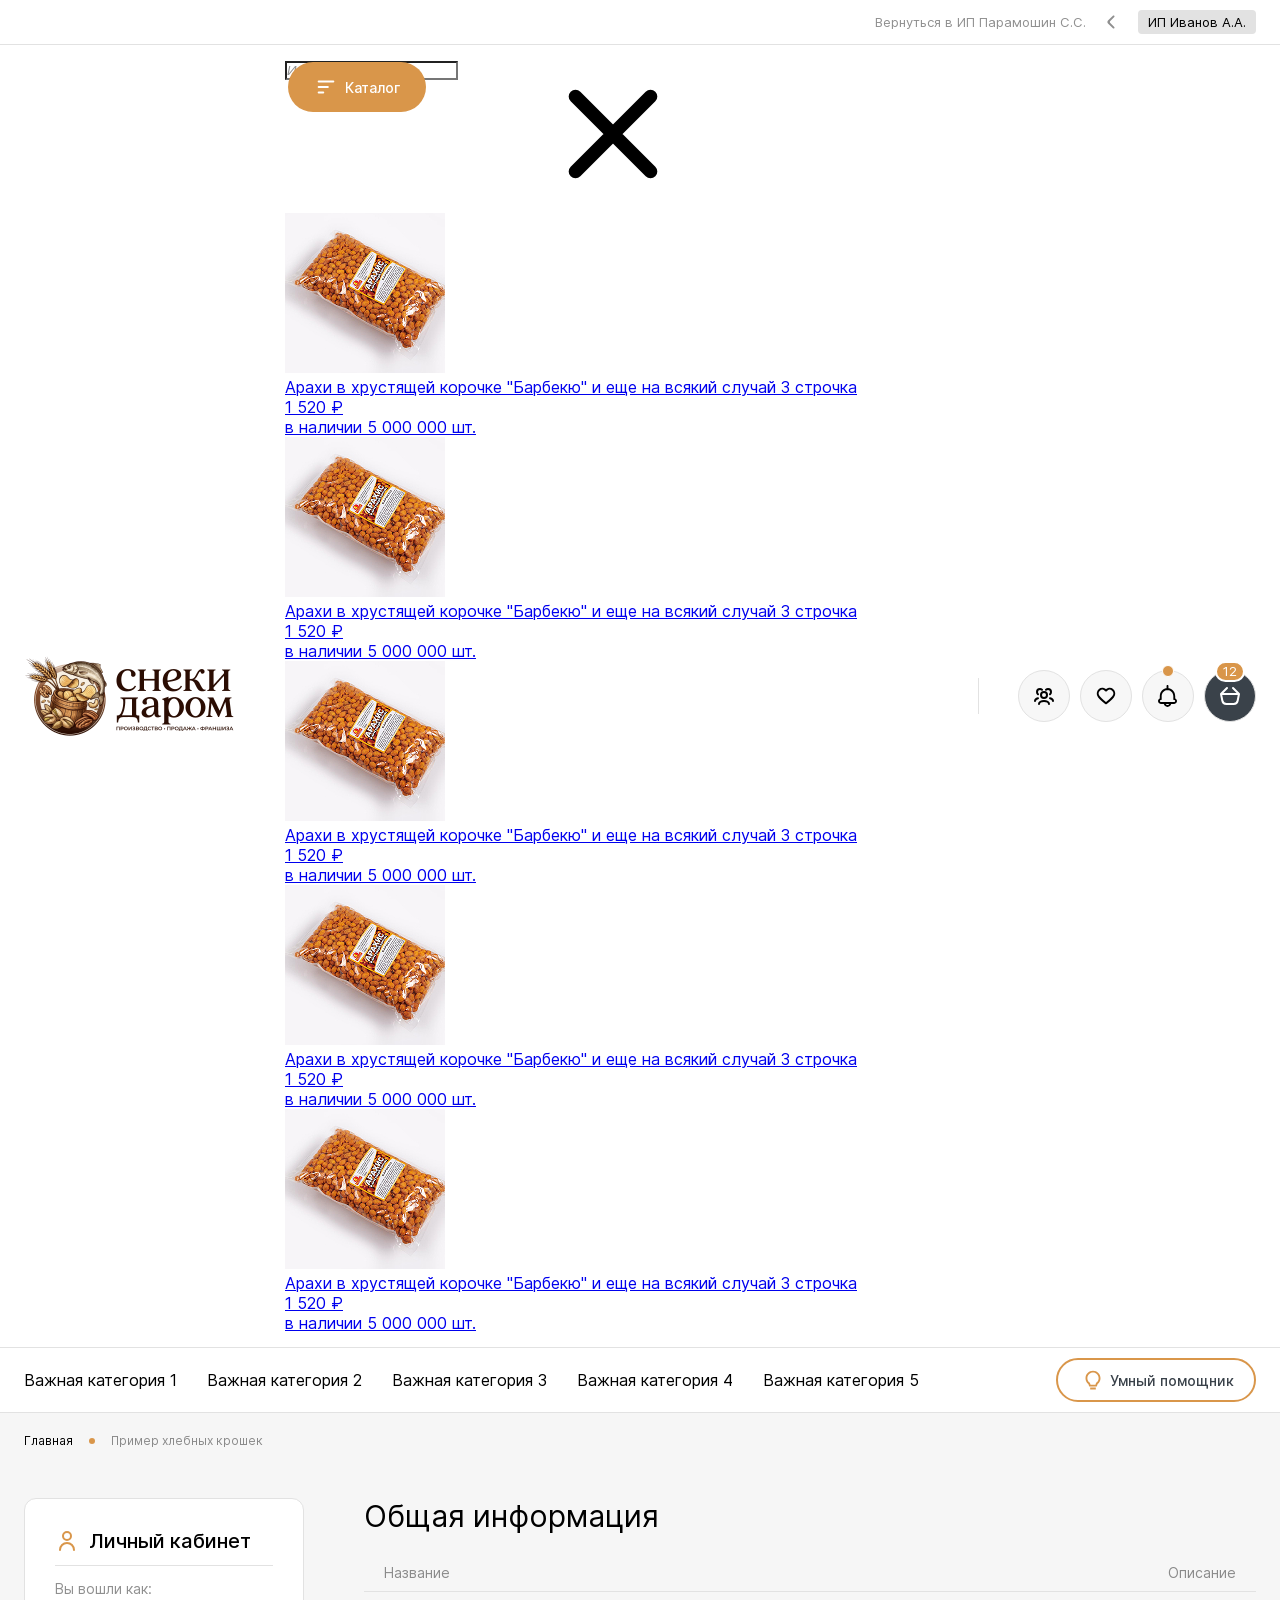
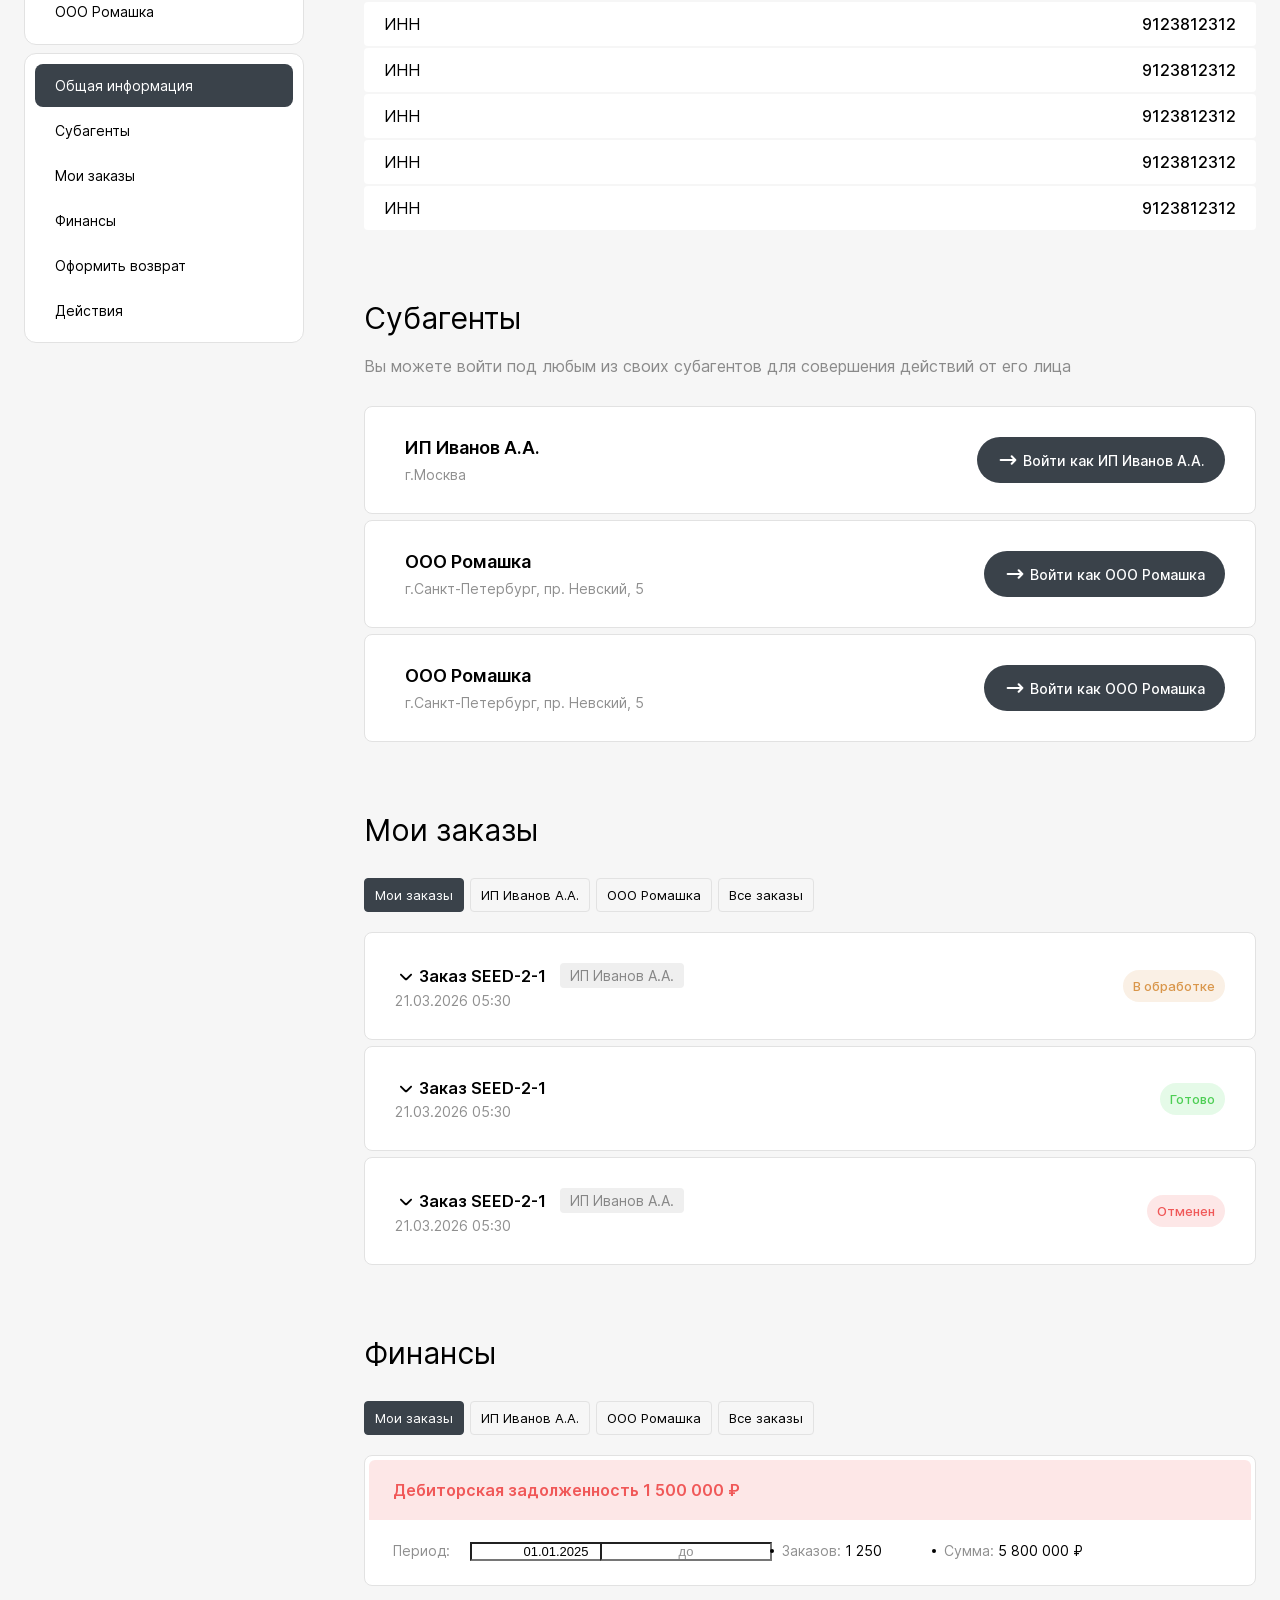
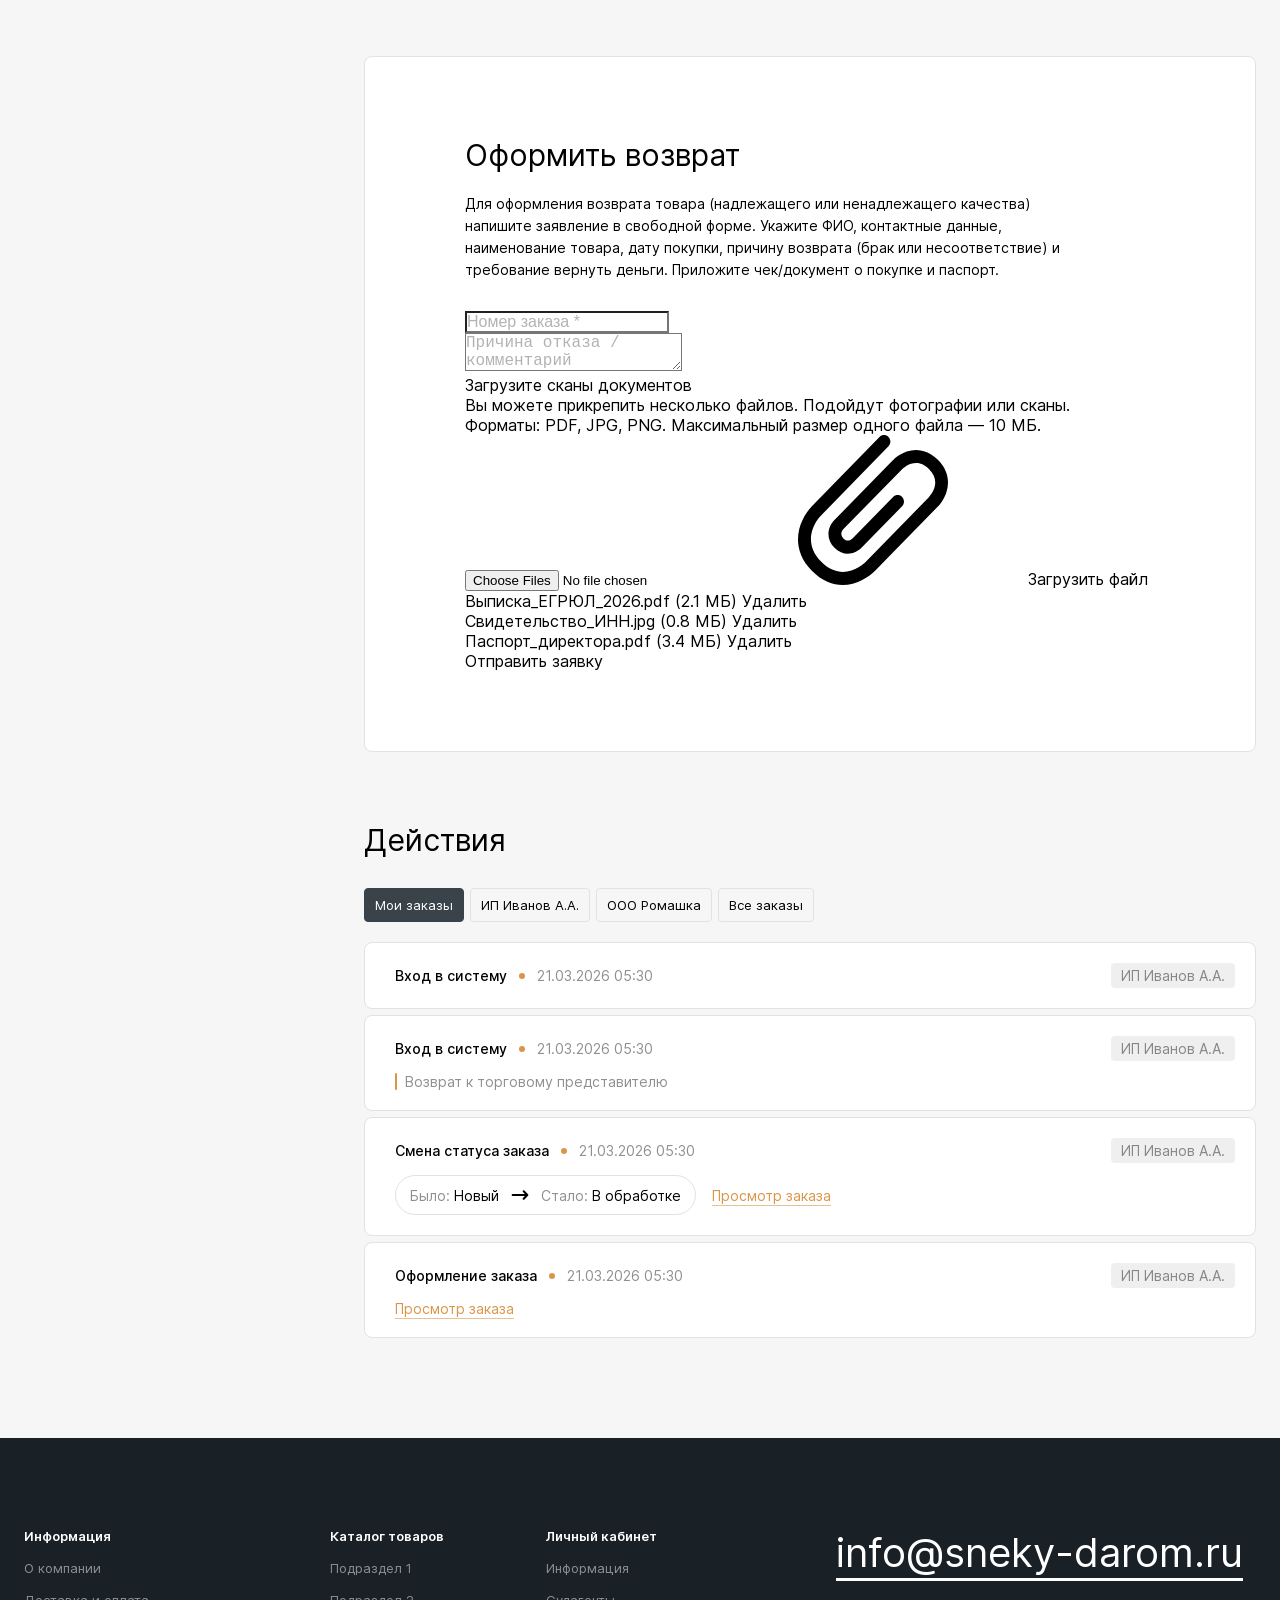
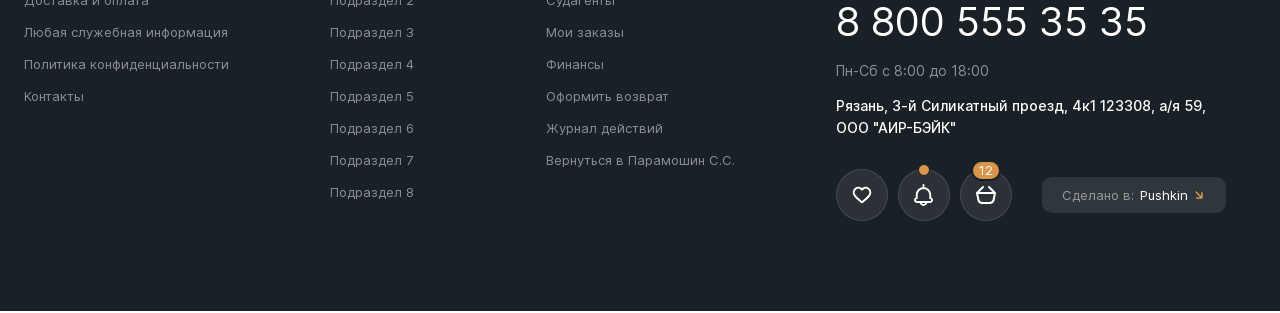
<file: lk.html>
<!DOCTYPE html>
<html lang="ru">
	<head>
		<meta http-equiv="Content-Type" content="text/html; charset=utf-8">

		<!-- Adapting the page for mobile devices -->
		<meta name="viewport" content="width=device-width, initial-scale=1, maximum-scale=1">

		<!-- Prohibition of phone number recognition -->
		<meta name="format-detection" content="telephone=no">
		<meta name="SKYPE_TOOLBAR" content ="SKYPE_TOOLBAR_PARSER_COMPATIBLE">

		<!-- Page title -->
		<title>Заголовок страницы</title>

		<!-- Meta description -->
		<meta name="description" content="">

		<!-- Meta Keywords -->
		<meta name="keywords" content="">

		<!-- Changing the color of the mobile browser panel -->
		<meta name="msapplication-TileColor" content="#D9964A">
		<meta name="theme-color" content="#D9964A">

		<!-- Connecting style files -->
		<link rel="stylesheet" href="css/reset.css">
		<link rel="stylesheet" href="css/swiper-bundle.min.css">
		<link rel="stylesheet" href="css/swiper.css">
		<link rel="stylesheet" href="css/fancybox.css">
		<link rel="stylesheet" href="css/ion.rangeSlider.css">
		<link rel="stylesheet" href="css/styles.css">
		<link rel="stylesheet" href="css/fonts.css">

		<link rel="stylesheet" href="css/response_1279.css" media="print, (max-width: 1279px)">
		<link rel="stylesheet" href="css/response_1023.css" media="print, (max-width: 1023px)">
		<link rel="stylesheet" href="css/response_767.css" media="print, (max-width: 767px)">
	</head>

	<body>
		<div class="wrap">
			<div class="main">
				<header>
					<div class="top">
						<div class="cont">
							<div class="back">
								<a href="/" class="link">
									<span>Вернуться в ИП Парамошин С.С.</span>

									<svg class="icon"><use xlink:href="images/sprite.svg#ic_arr_hor"></use></svg>
								</a>
							</div>

							<div class="account">
								<a href="/" class="name">ИП Иванов А.А.</a>

								<div class="dropdown">
									<div class="links">
										<div><a href="/">Общая информация</a></div>

										<div><a href="/">Мои заказы</a></div>

										<div><a href="/">Действия</a></div>

										<div><a href="/">Финансы</a></div>

										<div><a href="/">Оформить возврат</a></div>

										<div class="divider"></div>

										<div><a href="/">Субагенты</a></div>
									</div>

									<button class="logout_btn">
										<svg class="icon"><use xlink:href="images/sprite.svg#ic_logout"></use></svg>

										<span>Выйти</span>
									</button>
								</div>
							</div>
						</div>
					</div>

					<div class="data">
						<div class="cont">
							<a href="/" class="logo">
								<img src="images/logo.png" alt="">
							</a>

							<div class="search">
								<div class="catalog_modal modal_cont">
									<button class="mini_modal_btn" data-modal-id="#catalog_mini_modal">
										<svg class="icon"><use xlink:href="images/sprite.svg#ic_catalog"></use></svg>

										<span>Каталог</span>
									</button>

									<div class="mini_modal" id="catalog_mini_modal">
										<div class="main">
											<div class="label">Каталог</div>

											<div class="items">
												<button class="btn">
													<span>Алкогольная продукция</span>

													<svg class="icon"><use xlink:href="images/sprite.svg#ic_arr_hor"></use></svg>
												</button>

												<button class="btn active">
													<span>Безалкогольная продукция</span>

													<svg class="icon"><use xlink:href="images/sprite.svg#ic_arr_hor"></use></svg>
												</button>

												<button class="btn">
													<span>Собственное производство</span>

													<svg class="icon"><use xlink:href="images/sprite.svg#ic_arr_hor"></use></svg>
												</button>

												<button class="btn">
													<span>Оборудование для продаж</span>

													<svg class="icon"><use xlink:href="images/sprite.svg#ic_arr_hor"></use></svg>
												</button>

												<button class="btn">
													<span>Снеки</span>

													<svg class="icon"><use xlink:href="images/sprite.svg#ic_arr_hor"></use></svg>
												</button>
											</div>
										</div>

										<div class="sub">
											<div class="catalog catalog1">
												<button class="back_btn">
													<svg class="icon"><use xlink:href="images/sprite.svg#ic_arr_hor"></use></svg>

													<span>Алкогольная продукция</span>
												</button>

												<div class="grid_row">
													<a href="/" class="category">
														<div class="name">Название категории</div>

														<picture class="thumb">
															<img src="images/tmp/category_thumb0.jpg" alt="" loading="lazy">
														</picture>

														<svg class="arr"><use xlink:href="images/sprite.svg#ic_arr_hor"></use></svg>
													</a>

													<a href="/" class="category">
														<div class="name">Название категории</div>

														<picture class="thumb">
															<img src="images/tmp/category_thumb0.jpg" alt="" loading="lazy">
														</picture>

														<svg class="arr"><use xlink:href="images/sprite.svg#ic_arr_hor"></use></svg>
													</a>

													<a href="/" class="category">
														<div class="name">Название категории</div>

														<picture class="thumb">
															<img src="images/tmp/category_thumb0.jpg" alt="" loading="lazy">
														</picture>

														<svg class="arr"><use xlink:href="images/sprite.svg#ic_arr_hor"></use></svg>
													</a>

													<a href="/" class="category">
														<div class="name">Название категории</div>

														<picture class="thumb">
															<img src="images/tmp/category_thumb0.jpg" alt="" loading="lazy">
														</picture>

														<svg class="arr"><use xlink:href="images/sprite.svg#ic_arr_hor"></use></svg>
													</a>

													<a href="/" class="category">
														<div class="name">Название категории</div>

														<picture class="thumb">
															<img src="images/tmp/category_thumb0.jpg" alt="" loading="lazy">
														</picture>

														<svg class="arr"><use xlink:href="images/sprite.svg#ic_arr_hor"></use></svg>
													</a>

													<a href="/" class="category">
														<div class="name">Название категории</div>

														<picture class="thumb">
															<img src="images/tmp/category_thumb0.jpg" alt="" loading="lazy">
														</picture>

														<svg class="arr"><use xlink:href="images/sprite.svg#ic_arr_hor"></use></svg>
													</a>

													<a href="/" class="category">
														<div class="name">Название категории</div>

														<picture class="thumb">
															<img src="images/tmp/category_thumb0.jpg" alt="" loading="lazy">
														</picture>

														<svg class="arr"><use xlink:href="images/sprite.svg#ic_arr_hor"></use></svg>
													</a>

													<a href="/" class="category">
														<div class="name">Название категории</div>

														<picture class="thumb">
															<img src="images/tmp/category_thumb0.jpg" alt="" loading="lazy">
														</picture>

														<svg class="arr"><use xlink:href="images/sprite.svg#ic_arr_hor"></use></svg>
													</a>

													<a href="/" class="category">
														<div class="name">Название категории</div>

														<picture class="thumb">
															<img src="images/tmp/category_thumb0.jpg" alt="" loading="lazy">
														</picture>

														<svg class="arr"><use xlink:href="images/sprite.svg#ic_arr_hor"></use></svg>
													</a>

													<a href="/" class="category">
														<div class="name">Название категории</div>

														<picture class="thumb">
															<img src="images/tmp/category_thumb0.jpg" alt="" loading="lazy">
														</picture>

														<svg class="arr"><use xlink:href="images/sprite.svg#ic_arr_hor"></use></svg>
													</a>
												</div>
											</div>

											<div class="catalog catalog2" style="display: block;">
												<button class="back_btn">
													<svg class="icon"><use xlink:href="images/sprite.svg#ic_arr_hor"></use></svg>

													<span>Безалкогольная продукция</span>
												</button>

												<div class="grid_row">
													<a href="/" class="category">
														<div class="name">Название категории</div>

														<picture class="thumb">
															<img src="images/tmp/category_thumb0.jpg" alt="" loading="lazy">
														</picture>

														<svg class="arr"><use xlink:href="images/sprite.svg#ic_arr_hor"></use></svg>
													</a>

													<a href="/" class="category">
														<div class="name">Название категории</div>

														<picture class="thumb">
															<img src="images/tmp/category_thumb0.jpg" alt="" loading="lazy">
														</picture>

														<svg class="arr"><use xlink:href="images/sprite.svg#ic_arr_hor"></use></svg>
													</a>

													<a href="/" class="category">
														<div class="name">Название категории</div>

														<picture class="thumb">
															<img src="images/tmp/category_thumb0.jpg" alt="" loading="lazy">
														</picture>

														<svg class="arr"><use xlink:href="images/sprite.svg#ic_arr_hor"></use></svg>
													</a>

													<a href="/" class="category">
														<div class="name">Название категории</div>

														<picture class="thumb">
															<img src="images/tmp/category_thumb0.jpg" alt="" loading="lazy">
														</picture>

														<svg class="arr"><use xlink:href="images/sprite.svg#ic_arr_hor"></use></svg>
													</a>

													<a href="/" class="category">
														<div class="name">Название категории</div>

														<picture class="thumb">
															<img src="images/tmp/category_thumb0.jpg" alt="" loading="lazy">
														</picture>

														<svg class="arr"><use xlink:href="images/sprite.svg#ic_arr_hor"></use></svg>
													</a>

													<a href="/" class="category">
														<div class="name">Название категории</div>

														<picture class="thumb">
															<img src="images/tmp/category_thumb0.jpg" alt="" loading="lazy">
														</picture>

														<svg class="arr"><use xlink:href="images/sprite.svg#ic_arr_hor"></use></svg>
													</a>

													<a href="/" class="category">
														<div class="name">Название категории</div>

														<picture class="thumb">
															<img src="images/tmp/category_thumb0.jpg" alt="" loading="lazy">
														</picture>

														<svg class="arr"><use xlink:href="images/sprite.svg#ic_arr_hor"></use></svg>
													</a>

													<a href="/" class="category">
														<div class="name">Название категории</div>

														<picture class="thumb">
															<img src="images/tmp/category_thumb0.jpg" alt="" loading="lazy">
														</picture>

														<svg class="arr"><use xlink:href="images/sprite.svg#ic_arr_hor"></use></svg>
													</a>

													<a href="/" class="category">
														<div class="name">Название категории</div>

														<picture class="thumb">
															<img src="images/tmp/category_thumb0.jpg" alt="" loading="lazy">
														</picture>

														<svg class="arr"><use xlink:href="images/sprite.svg#ic_arr_hor"></use></svg>
													</a>

													<a href="/" class="category">
														<div class="name">Название категории</div>

														<picture class="thumb">
															<img src="images/tmp/category_thumb0.jpg" alt="" loading="lazy">
														</picture>

														<svg class="arr"><use xlink:href="images/sprite.svg#ic_arr_hor"></use></svg>
													</a>
												</div>
											</div>

											<div class="catalog catalog3">
												<button class="back_btn">
													<svg class="icon"><use xlink:href="images/sprite.svg#ic_arr_hor"></use></svg>

													<span>Собственное производство</span>
												</button>

												<div class="grid_row">
													<a href="/" class="category">
														<div class="name">Название категории</div>

														<picture class="thumb">
															<img src="images/tmp/category_thumb0.jpg" alt="" loading="lazy">
														</picture>

														<svg class="arr"><use xlink:href="images/sprite.svg#ic_arr_hor"></use></svg>
													</a>

													<a href="/" class="category">
														<div class="name">Название категории</div>

														<picture class="thumb">
															<img src="images/tmp/category_thumb0.jpg" alt="" loading="lazy">
														</picture>

														<svg class="arr"><use xlink:href="images/sprite.svg#ic_arr_hor"></use></svg>
													</a>

													<a href="/" class="category">
														<div class="name">Название категории</div>

														<picture class="thumb">
															<img src="images/tmp/category_thumb0.jpg" alt="" loading="lazy">
														</picture>

														<svg class="arr"><use xlink:href="images/sprite.svg#ic_arr_hor"></use></svg>
													</a>

													<a href="/" class="category">
														<div class="name">Название категории</div>

														<picture class="thumb">
															<img src="images/tmp/category_thumb0.jpg" alt="" loading="lazy">
														</picture>

														<svg class="arr"><use xlink:href="images/sprite.svg#ic_arr_hor"></use></svg>
													</a>

													<a href="/" class="category">
														<div class="name">Название категории</div>

														<picture class="thumb">
															<img src="images/tmp/category_thumb0.jpg" alt="" loading="lazy">
														</picture>

														<svg class="arr"><use xlink:href="images/sprite.svg#ic_arr_hor"></use></svg>
													</a>

													<a href="/" class="category">
														<div class="name">Название категории</div>

														<picture class="thumb">
															<img src="images/tmp/category_thumb0.jpg" alt="" loading="lazy">
														</picture>

														<svg class="arr"><use xlink:href="images/sprite.svg#ic_arr_hor"></use></svg>
													</a>

													<a href="/" class="category">
														<div class="name">Название категории</div>

														<picture class="thumb">
															<img src="images/tmp/category_thumb0.jpg" alt="" loading="lazy">
														</picture>

														<svg class="arr"><use xlink:href="images/sprite.svg#ic_arr_hor"></use></svg>
													</a>

													<a href="/" class="category">
														<div class="name">Название категории</div>

														<picture class="thumb">
															<img src="images/tmp/category_thumb0.jpg" alt="" loading="lazy">
														</picture>

														<svg class="arr"><use xlink:href="images/sprite.svg#ic_arr_hor"></use></svg>
													</a>

													<a href="/" class="category">
														<div class="name">Название категории</div>

														<picture class="thumb">
															<img src="images/tmp/category_thumb0.jpg" alt="" loading="lazy">
														</picture>

														<svg class="arr"><use xlink:href="images/sprite.svg#ic_arr_hor"></use></svg>
													</a>

													<a href="/" class="category">
														<div class="name">Название категории</div>

														<picture class="thumb">
															<img src="images/tmp/category_thumb0.jpg" alt="" loading="lazy">
														</picture>

														<svg class="arr"><use xlink:href="images/sprite.svg#ic_arr_hor"></use></svg>
													</a>
												</div>
											</div>

											<div class="catalog catalog4">
												<button class="back_btn">
													<svg class="icon"><use xlink:href="images/sprite.svg#ic_arr_hor"></use></svg>

													<span>Оборудование для продаж</span>
												</button>

												<div class="grid_row">
													<a href="/" class="category">
														<div class="name">Название категории</div>

														<picture class="thumb">
															<img src="images/tmp/category_thumb0.jpg" alt="" loading="lazy">
														</picture>

														<svg class="arr"><use xlink:href="images/sprite.svg#ic_arr_hor"></use></svg>
													</a>

													<a href="/" class="category">
														<div class="name">Название категории</div>

														<picture class="thumb">
															<img src="images/tmp/category_thumb0.jpg" alt="" loading="lazy">
														</picture>

														<svg class="arr"><use xlink:href="images/sprite.svg#ic_arr_hor"></use></svg>
													</a>

													<a href="/" class="category">
														<div class="name">Название категории</div>

														<picture class="thumb">
															<img src="images/tmp/category_thumb0.jpg" alt="" loading="lazy">
														</picture>

														<svg class="arr"><use xlink:href="images/sprite.svg#ic_arr_hor"></use></svg>
													</a>

													<a href="/" class="category">
														<div class="name">Название категории</div>

														<picture class="thumb">
															<img src="images/tmp/category_thumb0.jpg" alt="" loading="lazy">
														</picture>

														<svg class="arr"><use xlink:href="images/sprite.svg#ic_arr_hor"></use></svg>
													</a>

													<a href="/" class="category">
														<div class="name">Название категории</div>

														<picture class="thumb">
															<img src="images/tmp/category_thumb0.jpg" alt="" loading="lazy">
														</picture>

														<svg class="arr"><use xlink:href="images/sprite.svg#ic_arr_hor"></use></svg>
													</a>

													<a href="/" class="category">
														<div class="name">Название категории</div>

														<picture class="thumb">
															<img src="images/tmp/category_thumb0.jpg" alt="" loading="lazy">
														</picture>

														<svg class="arr"><use xlink:href="images/sprite.svg#ic_arr_hor"></use></svg>
													</a>

													<a href="/" class="category">
														<div class="name">Название категории</div>

														<picture class="thumb">
															<img src="images/tmp/category_thumb0.jpg" alt="" loading="lazy">
														</picture>

														<svg class="arr"><use xlink:href="images/sprite.svg#ic_arr_hor"></use></svg>
													</a>

													<a href="/" class="category">
														<div class="name">Название категории</div>

														<picture class="thumb">
															<img src="images/tmp/category_thumb0.jpg" alt="" loading="lazy">
														</picture>

														<svg class="arr"><use xlink:href="images/sprite.svg#ic_arr_hor"></use></svg>
													</a>

													<a href="/" class="category">
														<div class="name">Название категории</div>

														<picture class="thumb">
															<img src="images/tmp/category_thumb0.jpg" alt="" loading="lazy">
														</picture>

														<svg class="arr"><use xlink:href="images/sprite.svg#ic_arr_hor"></use></svg>
													</a>

													<a href="/" class="category">
														<div class="name">Название категории</div>

														<picture class="thumb">
															<img src="images/tmp/category_thumb0.jpg" alt="" loading="lazy">
														</picture>

														<svg class="arr"><use xlink:href="images/sprite.svg#ic_arr_hor"></use></svg>
													</a>
												</div>
											</div>

											<div class="catalog catalog5">
												<button class="back_btn">
													<svg class="icon"><use xlink:href="images/sprite.svg#ic_arr_hor"></use></svg>

													<span>Снеки</span>
												</button>

												<div class="grid_row">
													<a href="/" class="category">
														<div class="name">Название категории</div>

														<picture class="thumb">
															<img src="images/tmp/category_thumb0.jpg" alt="" loading="lazy">
														</picture>

														<svg class="arr"><use xlink:href="images/sprite.svg#ic_arr_hor"></use></svg>
													</a>

													<a href="/" class="category">
														<div class="name">Название категории</div>

														<picture class="thumb">
															<img src="images/tmp/category_thumb0.jpg" alt="" loading="lazy">
														</picture>

														<svg class="arr"><use xlink:href="images/sprite.svg#ic_arr_hor"></use></svg>
													</a>

													<a href="/" class="category">
														<div class="name">Название категории</div>

														<picture class="thumb">
															<img src="images/tmp/category_thumb0.jpg" alt="" loading="lazy">
														</picture>

														<svg class="arr"><use xlink:href="images/sprite.svg#ic_arr_hor"></use></svg>
													</a>

													<a href="/" class="category">
														<div class="name">Название категории</div>

														<picture class="thumb">
															<img src="images/tmp/category_thumb0.jpg" alt="" loading="lazy">
														</picture>

														<svg class="arr"><use xlink:href="images/sprite.svg#ic_arr_hor"></use></svg>
													</a>

													<a href="/" class="category">
														<div class="name">Название категории</div>

														<picture class="thumb">
															<img src="images/tmp/category_thumb0.jpg" alt="" loading="lazy">
														</picture>

														<svg class="arr"><use xlink:href="images/sprite.svg#ic_arr_hor"></use></svg>
													</a>

													<a href="/" class="category">
														<div class="name">Название категории</div>

														<picture class="thumb">
															<img src="images/tmp/category_thumb0.jpg" alt="" loading="lazy">
														</picture>

														<svg class="arr"><use xlink:href="images/sprite.svg#ic_arr_hor"></use></svg>
													</a>

													<a href="/" class="category">
														<div class="name">Название категории</div>

														<picture class="thumb">
															<img src="images/tmp/category_thumb0.jpg" alt="" loading="lazy">
														</picture>

														<svg class="arr"><use xlink:href="images/sprite.svg#ic_arr_hor"></use></svg>
													</a>

													<a href="/" class="category">
														<div class="name">Название категории</div>

														<picture class="thumb">
															<img src="images/tmp/category_thumb0.jpg" alt="" loading="lazy">
														</picture>

														<svg class="arr"><use xlink:href="images/sprite.svg#ic_arr_hor"></use></svg>
													</a>

													<a href="/" class="category">
														<div class="name">Название категории</div>

														<picture class="thumb">
															<img src="images/tmp/category_thumb0.jpg" alt="" loading="lazy">
														</picture>

														<svg class="arr"><use xlink:href="images/sprite.svg#ic_arr_hor"></use></svg>
													</a>

													<a href="/" class="category">
														<div class="name">Название категории</div>

														<picture class="thumb">
															<img src="images/tmp/category_thumb0.jpg" alt="" loading="lazy">
														</picture>

														<svg class="arr"><use xlink:href="images/sprite.svg#ic_arr_hor"></use></svg>
													</a>
												</div>
											</div>
										</div>
									</div>
								</div>

								<form action="">
									<input type="text" name="" value="" class="input" placeholder="Искать товары...">

									<button type="button" class="clear_btn">
										<svg class="icon"><use xlink:href="images/sprite.svg#ic_close"></use></svg>
									</button>

									<div class="tips">
										<div class="scroll">
											<a href="/" class="product">
												<picture class="thumb">
													<img src="images/tmp/product_thumb6.jpg" alt="" loading="lazy">
												</picture>

												<div class="info">
													<div class="name">Арахи в хрустящей корочке "Барбекю" и еще на всякий случай 3 строчка </div>

													<div class="buy_info">
														<div class="price">1 520 ₽</div>

														<div class="available">
															<span class="label">в наличии</span>
															<span class="val green">5 000 000 шт.</span>
														</div>
													</div>
												</div>
											</a>

											<a href="/" class="product">
												<picture class="thumb">
													<img src="images/tmp/product_thumb6.jpg" alt="" loading="lazy">
												</picture>

												<div class="info">
													<div class="name">Арахи в хрустящей корочке "Барбекю" и еще на всякий случай 3 строчка </div>

													<div class="buy_info">
														<div class="price">1 520 ₽</div>

														<div class="available">
															<span class="label">в наличии</span>
															<span class="val green">5 000 000 шт.</span>
														</div>
													</div>
												</div>
											</a>

											<a href="/" class="product">
												<picture class="thumb">
													<img src="images/tmp/product_thumb6.jpg" alt="" loading="lazy">
												</picture>

												<div class="info">
													<div class="name">Арахи в хрустящей корочке "Барбекю" и еще на всякий случай 3 строчка </div>

													<div class="buy_info">
														<div class="price">1 520 ₽</div>

														<div class="available">
															<span class="label">в наличии</span>
															<span class="val green">5 000 000 шт.</span>
														</div>
													</div>
												</div>
											</a>

											<a href="/" class="product">
												<picture class="thumb">
													<img src="images/tmp/product_thumb6.jpg" alt="" loading="lazy">
												</picture>

												<div class="info">
													<div class="name">Арахи в хрустящей корочке "Барбекю" и еще на всякий случай 3 строчка </div>

													<div class="buy_info">
														<div class="price">1 520 ₽</div>

														<div class="available">
															<span class="label">в наличии</span>
															<span class="val green">5 000 000 шт.</span>
														</div>
													</div>
												</div>
											</a>

											<a href="/" class="product">
												<picture class="thumb">
													<img src="images/tmp/product_thumb6.jpg" alt="" loading="lazy">
												</picture>

												<div class="info">
													<div class="name">Арахи в хрустящей корочке "Барбекю" и еще на всякий случай 3 строчка </div>

													<div class="buy_info">
														<div class="price">1 520 ₽</div>

														<div class="available">
															<span class="label">в наличии</span>
															<span class="val green">5 000 000 шт.</span>
														</div>
													</div>
												</div>
											</a>
										</div>
									</div>
								</form>
							</div>

							<div class="btns">
								<div class="account_inform">
									<a href="/" class="btn">
										<svg class="icon"><use xlink:href="images/sprite.svg#ic_users"></use></svg>
									</a>
								</div>

								<div class="favorite_inform">
									<a href="/" class="btn">
										<svg class="icon"><use xlink:href="images/sprite.svg#ic_favorite"></use></svg>
									</a>
								</div>

								<div class="notifi_inform">
									<a href="/" class="btn">
										<span class="status"></span>

										<svg class="icon"><use xlink:href="images/sprite.svg#ic_notification"></use></svg>
									</a>
								</div>

								<div class="cart_inform">
									<a href="/" class="btn">
										<span class="count">12</span>

										<svg class="icon"><use xlink:href="images/sprite.svg#ic_cart"></use></svg>
									</a>
								</div>
							</div>
						</div>
					</div>

					<div class="bottom">
						<div class="cont">
							<nav class="menu">
								<div class="item">
									<a href="/">Важная категория 1</a>
								</div>

								<div class="item">
									<a href="/">Важная категория 2</a>
								</div>

								<div class="item">
									<a href="/">Важная категория 3</a>
								</div>

								<div class="item">
									<a href="/">Важная категория 4</a>
								</div>

								<div class="item">
									<a href="/">Важная категория 5</a>
								</div>
							</nav>

							<div class="ai_help">
								<a href="/" class="btn">
									<svg class="icon"><use xlink:href="images/sprite.svg#ic_ai"></use></svg>

									<span>Умный помощник</span>
								</a>
							</div>
						</div>
					</div>
				</header>


				<section class="page_head">
					<div class="cont">
						<div class="breadcrumbs">
							<a href="/">Главная</a>

							<span class="sep"></span>

							<span class="current">Пример хлебных крошек</span>
						</div>
					</div>
				</section>


				<section class="lk_info block content_row">
					<div class="cont row">
						<aside>
							<div class="block user_info">
								<div class="title">
									<svg class="icon"><use xlink:href="images/sprite.svg#ic_user"></use></svg>

									<span>Личный кабинет</span>
								</div>

								<div class="label">Вы вошли как:</div>

								<div class="name">ООО Ромашка</div>
							</div>

							<div class="block links">
								<div><a class="active">Общая информация</a></div>

								<div><a href="/">Субагенты</a></div>

								<div><a href="/">Мои заказы</a></div>

								<div><a href="/">Финансы</a></div>

								<div><a href="/">Оформить возврат</a></div>

								<div><a href="/">Действия</a></div>
							</div>
						</aside>


						<section class="content">
							<section class="section">
								<div class="block_head s_m">
									<div class="title">Общая информация</div>
								</div>

								<div class="general_info">
									<div class="titles">
										<div class="col_label">Название</div>
										<div class="col_val alignend">Описание</div>
									</div>

									<div class="list">
										<div class="item">
											<div class="col_label">ИНН</div>

											<div class="col_val alignend">9123812312</div>
										</div>

										<div class="item">
											<div class="col_label">ИНН</div>

											<div class="col_val alignend">9123812312</div>
										</div>

										<div class="item">
											<div class="col_label">ИНН</div>

											<div class="col_val alignend">9123812312</div>
										</div>

										<div class="item">
											<div class="col_label">ИНН</div>

											<div class="col_val alignend">9123812312</div>
										</div>

										<div class="item">
											<div class="col_label">ИНН</div>

											<div class="col_val alignend">9123812312</div>
										</div>
									</div>
								</div>
							</section>


							<section class="section">
								<div class="block_head s_m">
									<div class="title">Субагенты</div>

									<div class="desc">Вы можете войти под любым из своих субагентов для совершения действий от его лица</div>
								</div>

								<div class="subagents">
									<div class="list">
										<div class="item">
											<div class="info">
												<div class="name">ИП Иванов А.А.</div>

												<div class="location">г.Москва</div>
											</div>

											<button class="btn">
												<svg class="icon"><use xlink:href="images/sprite.svg#ic_arrow_hor"></use></svg>

												<span>Войти как ИП Иванов А.А.</span>
											</button>
										</div>

										<div class="item">
											<div class="info">
												<div class="name">ООО Ромашка</div>

												<div class="location">г.Санкт-Петербург, пр. Невский, 5</div>
											</div>

											<button class="btn">
												<svg class="icon"><use xlink:href="images/sprite.svg#ic_arrow_hor"></use></svg>

												<span>Войти как ООО Ромашка</span>
											</button>
										</div>

										<div class="item">
											<div class="info">
												<div class="name">ООО Ромашка</div>

												<div class="location">г.Санкт-Петербург, пр. Невский, 5</div>
											</div>

											<button class="btn">
												<svg class="icon"><use xlink:href="images/sprite.svg#ic_arrow_hor"></use></svg>

												<span>Войти как ООО Ромашка</span>
											</button>
										</div>
									</div>
								</div>
							</section>


							<section class="section">
								<div class="block_head s_m">
									<div class="title">Мои заказы</div>
								</div>

								<div class="orders tabs_container">
									<div class="tabs">
										<button data-content="#orders_tab1" data-level="level1" class="btn active">Мои заказы</button>

										<button data-content="#orders_tab2" data-level="level1" class="btn">ИП Иванов А.А.</button>

										<button data-content="#orders_tab3" data-level="level1" class="btn">ООО Ромашка</button>

										<button data-content="#orders_tab4" data-level="level1" class="btn">Все заказы</button>
									</div>

									<div class="tab_content level1 active" id="orders_tab1">
										<div class="list">
											<div class="order">
												<div class="head">
													<div class="info">
														<div class="name">
															<svg class="icon"><use xlink:href="images/sprite.svg#ic_arr_ver"></use></svg>

															<span>Заказ SEED-2-1</span>

															<span class="subagent">ИП Иванов А.А.</span>
														</div>

														<div class="date">21.03.2026 05:30</div>
													</div>

													<div class="status in_process">В обработке</div>
												</div>

												<div class="data">
													<div class="contents">
														<div class="product">
															<div class="name">
																<a href="/">Лимонад Классический</a>
															</div>

															<div class="info">1 x 50 ₽</div>
														</div>

														<div class="product">
															<div class="name">
																<a href="/">Арахи в хрустящей корочке "Барбекю"</a>
															</div>

															<div class="info">10 x 150 ₽</div>
														</div>
													</div>

													<div class="total_price">
														<span>Итого:</span> 1 520 ₽
													</div>

													<div class="comment"><span>Комментарий:</span> Просьба доставить после 18:00. Домофон 123, 5 этаж. Позвоните за час до приезда, пожалуйста</div>

													<button class="repeat_btn">Повторить заказ</button>
												</div>
											</div>

											<div class="order">
												<div class="head">
													<div class="info">
														<div class="name">
															<svg class="icon"><use xlink:href="images/sprite.svg#ic_arr_ver"></use></svg>

															<span>Заказ SEED-2-1</span>
														</div>

														<div class="date">21.03.2026 05:30</div>
													</div>

													<div class="status ready">Готово</div>
												</div>

												<div class="data">
													<div class="contents">
														<div class="product">
															<div class="name">
																<a href="/">Лимонад Классический</a>
															</div>

															<div class="info">1 x 50 ₽</div>
														</div>

														<div class="product">
															<div class="name">
																<a href="/">Арахи в хрустящей корочке "Барбекю"</a>
															</div>

															<div class="info">10 x 150 ₽</div>
														</div>
													</div>

													<div class="total_price">
														<span>Итого:</span> 1 520 ₽
													</div>

													<div class="comment"><span>Комментарий:</span> Просьба доставить после 18:00. Домофон 123, 5 этаж. Позвоните за час до приезда, пожалуйста</div>

													<button class="repeat_btn">Повторить заказ</button>
												</div>
											</div>

											<div class="order">
												<div class="head">
													<div class="info">
														<div class="name">
															<svg class="icon"><use xlink:href="images/sprite.svg#ic_arr_ver"></use></svg>

															<span>Заказ SEED-2-1</span>

															<span class="subagent">ИП Иванов А.А.</span>
														</div>

														<div class="date">21.03.2026 05:30</div>
													</div>

													<div class="status canceled">Отменен</div>
												</div>

												<div class="data">
													<div class="contents">
														<div class="product">
															<div class="name">
																<a href="/">Лимонад Классический</a>
															</div>

															<div class="info">1 x 50 ₽</div>
														</div>

														<div class="product">
															<div class="name">
																<a href="/">Арахи в хрустящей корочке "Барбекю"</a>
															</div>

															<div class="info">10 x 150 ₽</div>
														</div>
													</div>

													<div class="total_price">
														<span>Итого:</span> 1 520 ₽
													</div>

													<div class="comment"><span>Комментарий:</span> Просьба доставить после 18:00. Домофон 123, 5 этаж. Позвоните за час до приезда, пожалуйста</div>

													<button class="repeat_btn">Повторить заказ</button>
												</div>
											</div>
										</div>
									</div>

									<div class="tab_content level1" id="orders_tab2">

									</div>

									<div class="tab_content level1" id="orders_tab3">

									</div>

									<div class="tab_content level1" id="orders_tab4">

									</div>
								</div>
							</section>


							<section class="section">
								<div class="block_head s_m">
									<div class="title">Финансы</div>
								</div>

								<div class="finance tabs_container">
									<div class="tabs">
										<button data-content="#finance_tab1" data-level="level1" class="btn active">Мои заказы</button>

										<button data-content="#finance_tab2" data-level="level1" class="btn">ИП Иванов А.А.</button>

										<button data-content="#finance_tab3" data-level="level1" class="btn">ООО Ромашка</button>

										<button data-content="#finance_tab4" data-level="level1" class="btn">Все заказы</button>
									</div>

									<div class="tab_content level1 active" id="finance_tab1">
										<div class="list">
											<div class="item">
												<div class="title red">Дебиторская задолженность 1 500 000 ₽</div>

												<div class="data">
													<form action="" class="form period">
														<div class="label">Период:</div>

														<div class="field">
															<input type="text" name="" value="01.01.2025" class="input" placeholder="от">
														</div>

														<div class="field">
															<input type="text" name="" value="" class="input" placeholder="до">
														</div>
													</form>

													<div class="info">
														<div>
															<span class="label">Заказов:</span>
															<span class="val">1 250</span>
														</div>

														<div>
															<span class="label">Сумма:</span>
															<span class="val">5 800 000 ₽</span>
														</div>
													</div>
												</div>
											</div>
										</div>
									</div>

									<div class="tab_content level1 active" id="finance_tab2">

									</div>

									<div class="tab_content level1 active" id="finance_tab3">

									</div>

									<div class="tab_content level1 active" id="finance_tab4">

									</div>
								</div>
							</section>


							<section class="section make_return">
								<div class="block_head s_m">
									<div class="title">Оформить возврат</div>

									<div class="desc">Для оформления возврата товара (надлежащего или ненадлежащего качества) напишите заявление в свободной форме. Укажите ФИО, контактные данные, наименование товара, дату покупки, причину возврата (брак или несоответствие) и требование вернуть деньги. Приложите чек/документ о покупке и паспорт.</div>
								</div>

								<form action="" class="form">
									<div class="line">
										<div class="field">
											<input type="text" name="" value="" class="input" placeholder="Номер заказа *">
										</div>
									</div>

									<div class="line">
										<div class="field">
											<textarea name="" placeholder="Причина отказа / комментарий"></textarea>
										</div>
									</div>

									<div class="line upload">
										<div class="label">Загрузите сканы документов</div>

										<div class="desc">Вы можете прикрепить несколько файлов. Подойдут фотографии или сканы.<br> Форматы: PDF, JPG, PNG. Максимальный размер одного файла — 10 МБ.</div>

										<label>
											<input type="file" name="files[]" multiple>

											<span class="btn">
												<svg class="icon"><use xlink:href="images/sprite.svg#ic_file"></use></svg>

												<span class="btn">Загрузить файл</span>
											</span>
										</label>

										<div class="selected">
											<div class="file">
												<span class="name">Выписка_ЕГРЮЛ_2026.pdf</span>

												<span class="size">(2.1 МБ)</span>

												<button type="button" class="delete_btn">Удалить</button>
											</div>

											<div class="file">
												<span class="name">Свидетельство_ИНН.jpg</span>

												<span class="size">(0.8 МБ)</span>

												<button type="button" class="delete_btn">Удалить</button>
											</div>

											<div class="file">
												<span class="name">Паспорт_директора.pdf</span>

												<span class="size">(3.4 МБ)</span>

												<button type="button" class="delete_btn">Удалить</button>
											</div>
										</div>
									</div>

									<div class="submit">
										<button type="submit" class="submit_btn">Отправить заявку</button>
									</div>
								</form>
							</section>


							<section class="section">
								<div class="block_head s_m">
									<div class="title">Действия</div>
								</div>

								<div class="actions tabs_container">
									<div class="tabs">
										<button data-content="#actions_tab1" data-level="level1" class="btn active">Мои заказы</button>

										<button data-content="#actions_tab2" data-level="level1" class="btn">ИП Иванов А.А.</button>

										<button data-content="#actions_tab3" data-level="level1" class="btn">ООО Ромашка</button>

										<button data-content="#actions_tab4" data-level="level1" class="btn">Все заказы</button>
									</div>

									<div class="tab_content level1 active" id="actions_tab1">
										<div class="list">
											<div class="item">
												<div class="info">
													<div class="name">Вход в систему</div>

													<div class="sep"></div>

													<div class="date">21.03.2026 05:30</div>
												</div>

												<div class="subagent">ИП Иванов А.А.</div>
											</div>

											<div class="item">
												<div class="info">
													<div class="name">Вход в систему</div>

													<div class="sep"></div>

													<div class="date">21.03.2026 05:30</div>

													<div class="desc">Возврат к торговому представителю</div>
												</div>

												<div class="subagent">ИП Иванов А.А.</div>
											</div>

											<div class="item">
												<div class="info">
													<div class="name">Смена статуса заказа</div>

													<div class="sep"></div>

													<div class="date">21.03.2026 05:30</div>

													<div class="changes">
														<div class="inner">
															<div>
																<span class="label">Было:</span>
																<span>Новый</span>
															</div>

															<svg class="icon"><use xlink:href="images/sprite.svg#ic_arrow_hor"></use></svg>

															<div>
																<span class="label">Стало:</span>
																<span>В обработке</span>
															</div>
														</div>

														<div class="link">
															<a href="/">Просмотр заказа</a>
														</div>
													</div>
												</div>

												<div class="subagent">ИП Иванов А.А.</div>
											</div>

											<div class="item">
												<div class="info">
													<div class="name">Оформление заказа</div>

													<div class="sep"></div>

													<div class="date">21.03.2026 05:30</div>

													<div class="link">
														<a href="/">Просмотр заказа</a>
													</div>
												</div>

												<div class="subagent">ИП Иванов А.А.</div>
											</div>
										</div>
									</div>

									<div class="tab_content level1" id="actions_tab2">

									</div>

									<div class="tab_content level1" id="actions_tab3">

									</div>

									<div class="tab_content level1" id="actions_tab4">

									</div>
								</div>
							</section>
						</section>
					</div>
				</section>
			</div>


			<footer>
				<div class="cont">
					<div class="links">
						<div class="title">Информация</div>

						<div class="items">
							<div><a href="/">О компании</a></div>

							<div><a href="/">Доставка и оплата</a></div>

							<div><a href="/">Любая служебная информация</a></div>

							<div><a href="/">Политика конфиденциальности</a></div>

							<div><a href="/">Контакты</a></div>
						</div>
					</div>

					<div class="links">
						<div class="title">Каталог товаров</div>

						<div class="items">
							<div><a href="/">Подраздел 1</a></div>

							<div><a href="/">Подраздел 2</a></div>

							<div><a href="/">Подраздел 3</a></div>

							<div><a href="/">Подраздел 4</a></div>

							<div><a href="/">Подраздел 5</a></div>

							<div><a href="/">Подраздел 6</a></div>

							<div><a href="/">Подраздел 7</a></div>

							<div><a href="/">Подраздел 8</a></div>
						</div>
					</div>

					<div class="links">
						<div class="title">Личный кабинет</div>

						<div class="items">
							<div><a href="/">Информация</a></div>

							<div><a href="/">Судагенты</a></div>

							<div><a href="/">Мои заказы</a></div>

							<div><a href="/">Финансы</a></div>

							<div><a href="/">Оформить возврат</a></div>

							<div><a href="/">Журнал действий</a></div>

							<div><a href="/">Вернуться в Парамошин С.С.</a></div>
						</div>
					</div>

					<div class="data">
						<div class="email">
							<a href="mailto:info@sneky-darom.ru">info@sneky-darom.ru</a>
						</div>

						<div class="phone">
							<a href="tel:8 800 555 35 35">8 800 555 35 35</a>
						</div>

						<div class="work_time">Пн-Сб с 8:00 до 18:00</div>

						<div class="location">Рязань, 3-й Силикатный проезд, 4к1 123308, a/я 59, ООО "АИР-БЭЙК"</div>

						<div class="row">
							<div class="btns">
								<div class="favorite_inform">
									<a href="/" class="btn">
										<svg class="icon"><use xlink:href="images/sprite.svg#ic_favorite"></use></svg>
									</a>
								</div>

								<div class="notifi_inform">
									<a href="/" class="btn">
										<span class="status"></span>

										<svg class="icon"><use xlink:href="images/sprite.svg#ic_notification"></use></svg>
									</a>
								</div>

								<div class="cart_inform">
									<a href="/" class="btn">
										<span class="count">12</span>

										<svg class="icon"><use xlink:href="images/sprite.svg#ic_cart"></use></svg>
									</a>
								</div>
							</div>

							<div class="creator">
								<a href="/" target="_blank" rel="noopener">
									<span>Сделано в:</span> Pushkin

									<svg class="icon"><use xlink:href="images/sprite.svg#ic_arrow_diagonal"></use></svg>
								</a>
							</div>
						</div>
					</div>
				</div>
			</footer>


			<div class="overlay"></div>
		</div>


		<section class="mob_panel">
			<div class="cont">
				<div><a href="/">
					<svg class="icon"><use xlink:href="images/sprite.svg#ic_favorite"></use></svg>

					<span>Избранное</span>
				</a></div>

				<div><a href="/">
					<span class="status"></span>

					<svg class="icon"><use xlink:href="images/sprite.svg#ic_notification"></use></svg>

					<span>Оповещения</span>
				</a></div>

				<div><a href="/">
					<span class="count">12</span>

					<svg class="icon"><use xlink:href="images/sprite.svg#ic_cart"></use></svg>

					<span>Корзина</span>
				</a></div>

				<div><a href="/">
					<svg class="icon"><use xlink:href="images/sprite.svg#ic_users"></use></svg>

					<span>Субагенты</span>
				</a></div>

				<div><a href="/">
					<svg class="icon"><use xlink:href="images/sprite.svg#ic_user"></use></svg>

					<span>Профиль</span>
				</a></div>
			</div>
		</section>


		<!-- Connecting javascript files -->
		<script src="js/jquery-3.7.1.min.js"></script>
		<script src="js/functions.js"></script>
		<script src="js/swiper-bundle.min.js"></script>
		<script src="js/fancybox.js"></script>
		<script src="js/imask.js"></script>
		<script src="js/nice-select2.js"></script>
		<script src="js/ion.rangeSlider.min.js"></script>
		<script src="js/scripts.js"></script>
	</body>
</html>
</file>
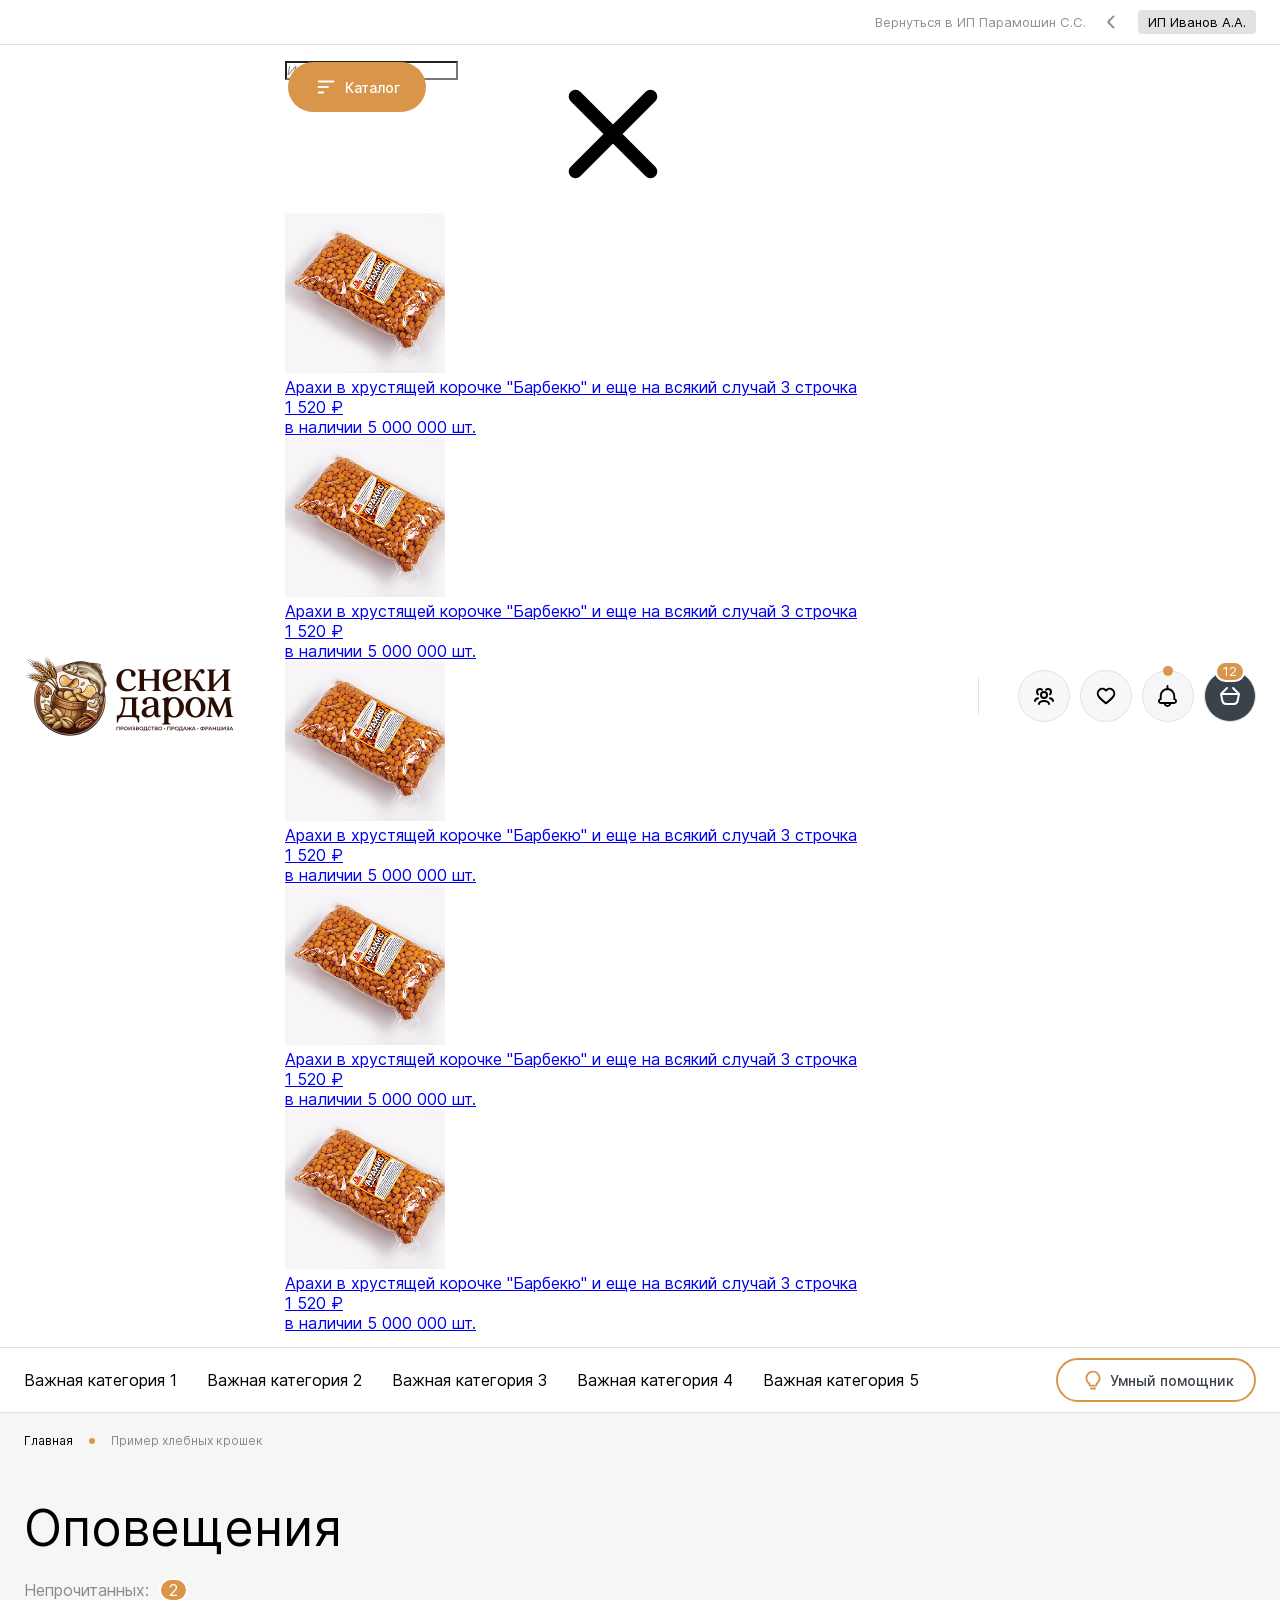
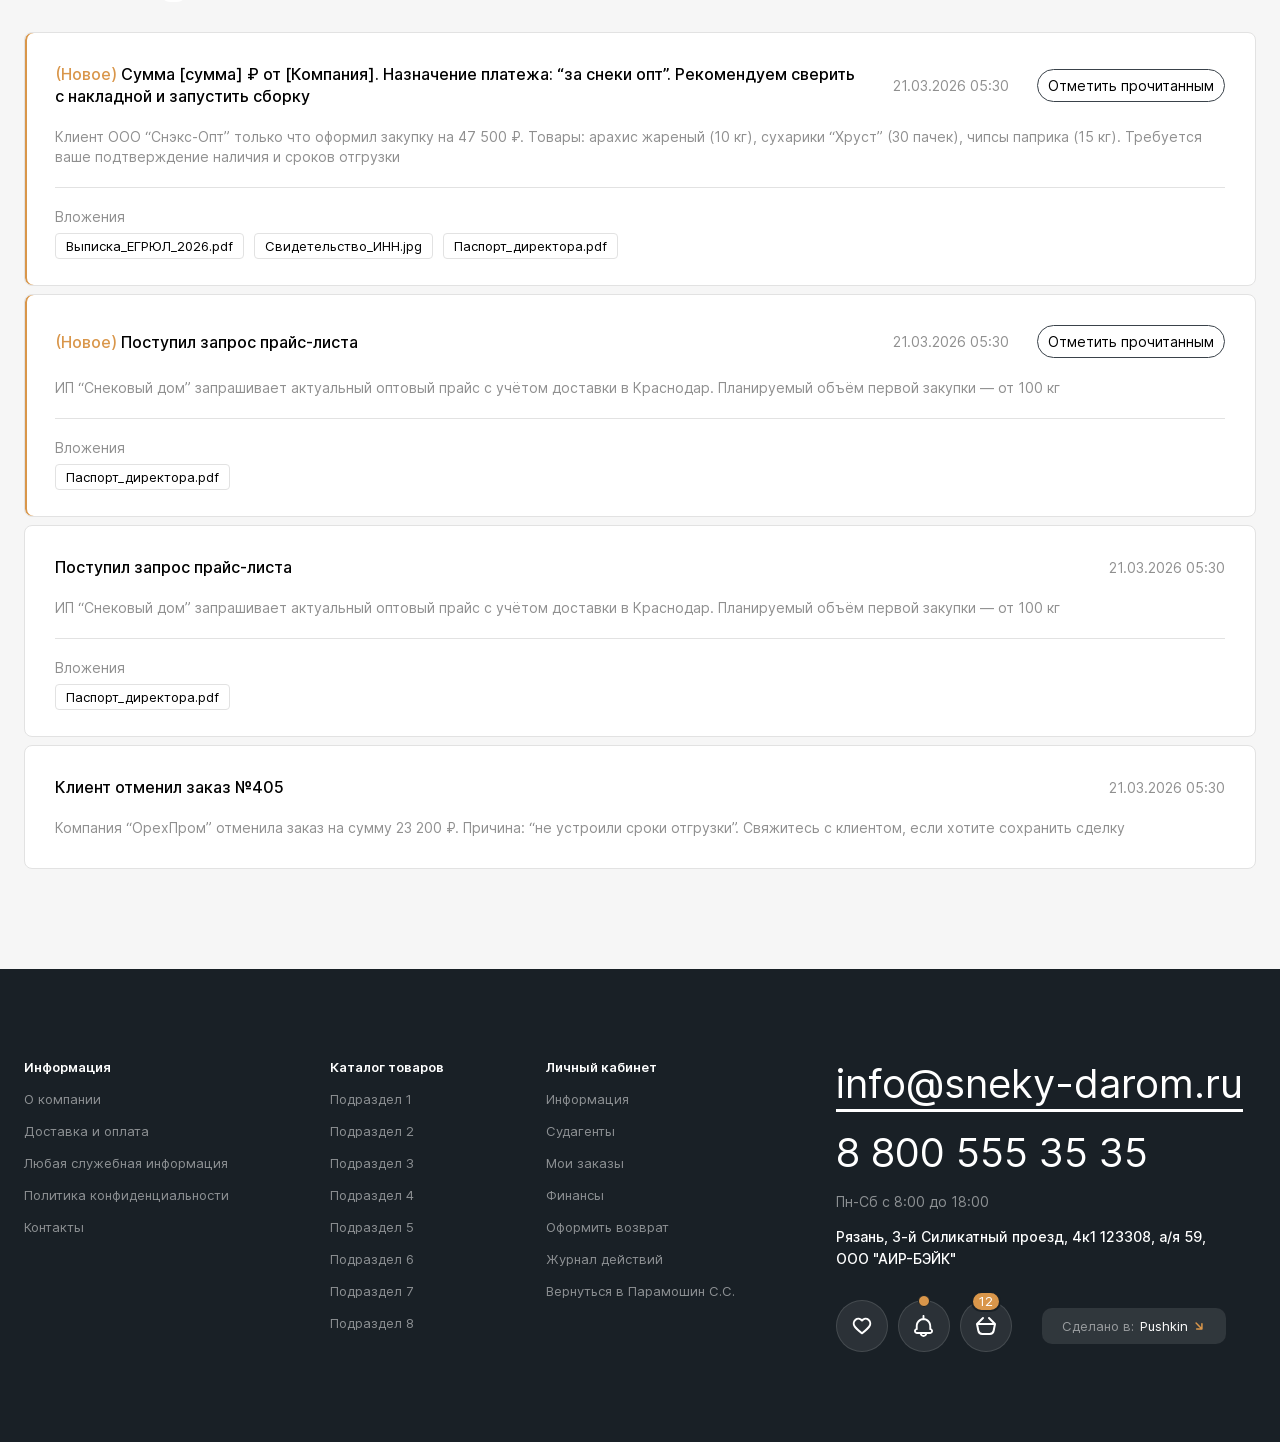
<file: notifications.html>
<!DOCTYPE html>
<html lang="ru">
	<head>
		<meta http-equiv="Content-Type" content="text/html; charset=utf-8">

		<!-- Adapting the page for mobile devices -->
		<meta name="viewport" content="width=device-width, initial-scale=1, maximum-scale=1">

		<!-- Prohibition of phone number recognition -->
		<meta name="format-detection" content="telephone=no">
		<meta name="SKYPE_TOOLBAR" content ="SKYPE_TOOLBAR_PARSER_COMPATIBLE">

		<!-- Page title -->
		<title>Заголовок страницы</title>

		<!-- Meta description -->
		<meta name="description" content="">

		<!-- Meta Keywords -->
		<meta name="keywords" content="">

		<!-- Changing the color of the mobile browser panel -->
		<meta name="msapplication-TileColor" content="#D9964A">
		<meta name="theme-color" content="#D9964A">

		<!-- Connecting style files -->
		<link rel="stylesheet" href="css/reset.css">
		<link rel="stylesheet" href="css/swiper-bundle.min.css">
		<link rel="stylesheet" href="css/swiper.css">
		<link rel="stylesheet" href="css/fancybox.css">
		<link rel="stylesheet" href="css/ion.rangeSlider.css">
		<link rel="stylesheet" href="css/styles.css">
		<link rel="stylesheet" href="css/fonts.css">

		<link rel="stylesheet" href="css/response_1279.css" media="print, (max-width: 1279px)">
		<link rel="stylesheet" href="css/response_1023.css" media="print, (max-width: 1023px)">
		<link rel="stylesheet" href="css/response_767.css" media="print, (max-width: 767px)">
	</head>

	<body>
		<div class="wrap">
			<div class="main">
				<header>
					<div class="top">
						<div class="cont">
							<div class="back">
								<a href="/" class="link">
									<span>Вернуться в ИП Парамошин С.С.</span>

									<svg class="icon"><use xlink:href="images/sprite.svg#ic_arr_hor"></use></svg>
								</a>
							</div>

							<div class="account">
								<a href="/" class="name">ИП Иванов А.А.</a>

								<div class="dropdown">
									<div class="links">
										<div><a href="/">Общая информация</a></div>

										<div><a href="/">Мои заказы</a></div>

										<div><a href="/">Действия</a></div>

										<div><a href="/">Финансы</a></div>

										<div><a href="/">Оформить возврат</a></div>

										<div class="divider"></div>

										<div><a href="/">Субагенты</a></div>
									</div>

									<button class="logout_btn">
										<svg class="icon"><use xlink:href="images/sprite.svg#ic_logout"></use></svg>

										<span>Выйти</span>
									</button>
								</div>
							</div>
						</div>
					</div>

					<div class="data">
						<div class="cont">
							<a href="/" class="logo">
								<img src="images/logo.png" alt="">
							</a>

							<div class="search">
								<div class="catalog_modal modal_cont">
									<button class="mini_modal_btn" data-modal-id="#catalog_mini_modal">
										<svg class="icon"><use xlink:href="images/sprite.svg#ic_catalog"></use></svg>

										<span>Каталог</span>
									</button>

									<div class="mini_modal" id="catalog_mini_modal">
										<div class="main">
											<div class="label">Каталог</div>

											<div class="items">
												<button class="btn">
													<span>Алкогольная продукция</span>

													<svg class="icon"><use xlink:href="images/sprite.svg#ic_arr_hor"></use></svg>
												</button>

												<button class="btn active">
													<span>Безалкогольная продукция</span>

													<svg class="icon"><use xlink:href="images/sprite.svg#ic_arr_hor"></use></svg>
												</button>

												<button class="btn">
													<span>Собственное производство</span>

													<svg class="icon"><use xlink:href="images/sprite.svg#ic_arr_hor"></use></svg>
												</button>

												<button class="btn">
													<span>Оборудование для продаж</span>

													<svg class="icon"><use xlink:href="images/sprite.svg#ic_arr_hor"></use></svg>
												</button>

												<button class="btn">
													<span>Снеки</span>

													<svg class="icon"><use xlink:href="images/sprite.svg#ic_arr_hor"></use></svg>
												</button>
											</div>
										</div>

										<div class="sub">
											<div class="catalog catalog1">
												<button class="back_btn">
													<svg class="icon"><use xlink:href="images/sprite.svg#ic_arr_hor"></use></svg>

													<span>Алкогольная продукция</span>
												</button>

												<div class="grid_row">
													<a href="/" class="category">
														<div class="name">Название категории</div>

														<picture class="thumb">
															<img src="images/tmp/category_thumb0.jpg" alt="" loading="lazy">
														</picture>

														<svg class="arr"><use xlink:href="images/sprite.svg#ic_arr_hor"></use></svg>
													</a>

													<a href="/" class="category">
														<div class="name">Название категории</div>

														<picture class="thumb">
															<img src="images/tmp/category_thumb0.jpg" alt="" loading="lazy">
														</picture>

														<svg class="arr"><use xlink:href="images/sprite.svg#ic_arr_hor"></use></svg>
													</a>

													<a href="/" class="category">
														<div class="name">Название категории</div>

														<picture class="thumb">
															<img src="images/tmp/category_thumb0.jpg" alt="" loading="lazy">
														</picture>

														<svg class="arr"><use xlink:href="images/sprite.svg#ic_arr_hor"></use></svg>
													</a>

													<a href="/" class="category">
														<div class="name">Название категории</div>

														<picture class="thumb">
															<img src="images/tmp/category_thumb0.jpg" alt="" loading="lazy">
														</picture>

														<svg class="arr"><use xlink:href="images/sprite.svg#ic_arr_hor"></use></svg>
													</a>

													<a href="/" class="category">
														<div class="name">Название категории</div>

														<picture class="thumb">
															<img src="images/tmp/category_thumb0.jpg" alt="" loading="lazy">
														</picture>

														<svg class="arr"><use xlink:href="images/sprite.svg#ic_arr_hor"></use></svg>
													</a>

													<a href="/" class="category">
														<div class="name">Название категории</div>

														<picture class="thumb">
															<img src="images/tmp/category_thumb0.jpg" alt="" loading="lazy">
														</picture>

														<svg class="arr"><use xlink:href="images/sprite.svg#ic_arr_hor"></use></svg>
													</a>

													<a href="/" class="category">
														<div class="name">Название категории</div>

														<picture class="thumb">
															<img src="images/tmp/category_thumb0.jpg" alt="" loading="lazy">
														</picture>

														<svg class="arr"><use xlink:href="images/sprite.svg#ic_arr_hor"></use></svg>
													</a>

													<a href="/" class="category">
														<div class="name">Название категории</div>

														<picture class="thumb">
															<img src="images/tmp/category_thumb0.jpg" alt="" loading="lazy">
														</picture>

														<svg class="arr"><use xlink:href="images/sprite.svg#ic_arr_hor"></use></svg>
													</a>

													<a href="/" class="category">
														<div class="name">Название категории</div>

														<picture class="thumb">
															<img src="images/tmp/category_thumb0.jpg" alt="" loading="lazy">
														</picture>

														<svg class="arr"><use xlink:href="images/sprite.svg#ic_arr_hor"></use></svg>
													</a>

													<a href="/" class="category">
														<div class="name">Название категории</div>

														<picture class="thumb">
															<img src="images/tmp/category_thumb0.jpg" alt="" loading="lazy">
														</picture>

														<svg class="arr"><use xlink:href="images/sprite.svg#ic_arr_hor"></use></svg>
													</a>
												</div>
											</div>

											<div class="catalog catalog2" style="display: block;">
												<button class="back_btn">
													<svg class="icon"><use xlink:href="images/sprite.svg#ic_arr_hor"></use></svg>

													<span>Безалкогольная продукция</span>
												</button>

												<div class="grid_row">
													<a href="/" class="category">
														<div class="name">Название категории</div>

														<picture class="thumb">
															<img src="images/tmp/category_thumb0.jpg" alt="" loading="lazy">
														</picture>

														<svg class="arr"><use xlink:href="images/sprite.svg#ic_arr_hor"></use></svg>
													</a>

													<a href="/" class="category">
														<div class="name">Название категории</div>

														<picture class="thumb">
															<img src="images/tmp/category_thumb0.jpg" alt="" loading="lazy">
														</picture>

														<svg class="arr"><use xlink:href="images/sprite.svg#ic_arr_hor"></use></svg>
													</a>

													<a href="/" class="category">
														<div class="name">Название категории</div>

														<picture class="thumb">
															<img src="images/tmp/category_thumb0.jpg" alt="" loading="lazy">
														</picture>

														<svg class="arr"><use xlink:href="images/sprite.svg#ic_arr_hor"></use></svg>
													</a>

													<a href="/" class="category">
														<div class="name">Название категории</div>

														<picture class="thumb">
															<img src="images/tmp/category_thumb0.jpg" alt="" loading="lazy">
														</picture>

														<svg class="arr"><use xlink:href="images/sprite.svg#ic_arr_hor"></use></svg>
													</a>

													<a href="/" class="category">
														<div class="name">Название категории</div>

														<picture class="thumb">
															<img src="images/tmp/category_thumb0.jpg" alt="" loading="lazy">
														</picture>

														<svg class="arr"><use xlink:href="images/sprite.svg#ic_arr_hor"></use></svg>
													</a>

													<a href="/" class="category">
														<div class="name">Название категории</div>

														<picture class="thumb">
															<img src="images/tmp/category_thumb0.jpg" alt="" loading="lazy">
														</picture>

														<svg class="arr"><use xlink:href="images/sprite.svg#ic_arr_hor"></use></svg>
													</a>

													<a href="/" class="category">
														<div class="name">Название категории</div>

														<picture class="thumb">
															<img src="images/tmp/category_thumb0.jpg" alt="" loading="lazy">
														</picture>

														<svg class="arr"><use xlink:href="images/sprite.svg#ic_arr_hor"></use></svg>
													</a>

													<a href="/" class="category">
														<div class="name">Название категории</div>

														<picture class="thumb">
															<img src="images/tmp/category_thumb0.jpg" alt="" loading="lazy">
														</picture>

														<svg class="arr"><use xlink:href="images/sprite.svg#ic_arr_hor"></use></svg>
													</a>

													<a href="/" class="category">
														<div class="name">Название категории</div>

														<picture class="thumb">
															<img src="images/tmp/category_thumb0.jpg" alt="" loading="lazy">
														</picture>

														<svg class="arr"><use xlink:href="images/sprite.svg#ic_arr_hor"></use></svg>
													</a>

													<a href="/" class="category">
														<div class="name">Название категории</div>

														<picture class="thumb">
															<img src="images/tmp/category_thumb0.jpg" alt="" loading="lazy">
														</picture>

														<svg class="arr"><use xlink:href="images/sprite.svg#ic_arr_hor"></use></svg>
													</a>
												</div>
											</div>

											<div class="catalog catalog3">
												<button class="back_btn">
													<svg class="icon"><use xlink:href="images/sprite.svg#ic_arr_hor"></use></svg>

													<span>Собственное производство</span>
												</button>

												<div class="grid_row">
													<a href="/" class="category">
														<div class="name">Название категории</div>

														<picture class="thumb">
															<img src="images/tmp/category_thumb0.jpg" alt="" loading="lazy">
														</picture>

														<svg class="arr"><use xlink:href="images/sprite.svg#ic_arr_hor"></use></svg>
													</a>

													<a href="/" class="category">
														<div class="name">Название категории</div>

														<picture class="thumb">
															<img src="images/tmp/category_thumb0.jpg" alt="" loading="lazy">
														</picture>

														<svg class="arr"><use xlink:href="images/sprite.svg#ic_arr_hor"></use></svg>
													</a>

													<a href="/" class="category">
														<div class="name">Название категории</div>

														<picture class="thumb">
															<img src="images/tmp/category_thumb0.jpg" alt="" loading="lazy">
														</picture>

														<svg class="arr"><use xlink:href="images/sprite.svg#ic_arr_hor"></use></svg>
													</a>

													<a href="/" class="category">
														<div class="name">Название категории</div>

														<picture class="thumb">
															<img src="images/tmp/category_thumb0.jpg" alt="" loading="lazy">
														</picture>

														<svg class="arr"><use xlink:href="images/sprite.svg#ic_arr_hor"></use></svg>
													</a>

													<a href="/" class="category">
														<div class="name">Название категории</div>

														<picture class="thumb">
															<img src="images/tmp/category_thumb0.jpg" alt="" loading="lazy">
														</picture>

														<svg class="arr"><use xlink:href="images/sprite.svg#ic_arr_hor"></use></svg>
													</a>

													<a href="/" class="category">
														<div class="name">Название категории</div>

														<picture class="thumb">
															<img src="images/tmp/category_thumb0.jpg" alt="" loading="lazy">
														</picture>

														<svg class="arr"><use xlink:href="images/sprite.svg#ic_arr_hor"></use></svg>
													</a>

													<a href="/" class="category">
														<div class="name">Название категории</div>

														<picture class="thumb">
															<img src="images/tmp/category_thumb0.jpg" alt="" loading="lazy">
														</picture>

														<svg class="arr"><use xlink:href="images/sprite.svg#ic_arr_hor"></use></svg>
													</a>

													<a href="/" class="category">
														<div class="name">Название категории</div>

														<picture class="thumb">
															<img src="images/tmp/category_thumb0.jpg" alt="" loading="lazy">
														</picture>

														<svg class="arr"><use xlink:href="images/sprite.svg#ic_arr_hor"></use></svg>
													</a>

													<a href="/" class="category">
														<div class="name">Название категории</div>

														<picture class="thumb">
															<img src="images/tmp/category_thumb0.jpg" alt="" loading="lazy">
														</picture>

														<svg class="arr"><use xlink:href="images/sprite.svg#ic_arr_hor"></use></svg>
													</a>

													<a href="/" class="category">
														<div class="name">Название категории</div>

														<picture class="thumb">
															<img src="images/tmp/category_thumb0.jpg" alt="" loading="lazy">
														</picture>

														<svg class="arr"><use xlink:href="images/sprite.svg#ic_arr_hor"></use></svg>
													</a>
												</div>
											</div>

											<div class="catalog catalog4">
												<button class="back_btn">
													<svg class="icon"><use xlink:href="images/sprite.svg#ic_arr_hor"></use></svg>

													<span>Оборудование для продаж</span>
												</button>

												<div class="grid_row">
													<a href="/" class="category">
														<div class="name">Название категории</div>

														<picture class="thumb">
															<img src="images/tmp/category_thumb0.jpg" alt="" loading="lazy">
														</picture>

														<svg class="arr"><use xlink:href="images/sprite.svg#ic_arr_hor"></use></svg>
													</a>

													<a href="/" class="category">
														<div class="name">Название категории</div>

														<picture class="thumb">
															<img src="images/tmp/category_thumb0.jpg" alt="" loading="lazy">
														</picture>

														<svg class="arr"><use xlink:href="images/sprite.svg#ic_arr_hor"></use></svg>
													</a>

													<a href="/" class="category">
														<div class="name">Название категории</div>

														<picture class="thumb">
															<img src="images/tmp/category_thumb0.jpg" alt="" loading="lazy">
														</picture>

														<svg class="arr"><use xlink:href="images/sprite.svg#ic_arr_hor"></use></svg>
													</a>

													<a href="/" class="category">
														<div class="name">Название категории</div>

														<picture class="thumb">
															<img src="images/tmp/category_thumb0.jpg" alt="" loading="lazy">
														</picture>

														<svg class="arr"><use xlink:href="images/sprite.svg#ic_arr_hor"></use></svg>
													</a>

													<a href="/" class="category">
														<div class="name">Название категории</div>

														<picture class="thumb">
															<img src="images/tmp/category_thumb0.jpg" alt="" loading="lazy">
														</picture>

														<svg class="arr"><use xlink:href="images/sprite.svg#ic_arr_hor"></use></svg>
													</a>

													<a href="/" class="category">
														<div class="name">Название категории</div>

														<picture class="thumb">
															<img src="images/tmp/category_thumb0.jpg" alt="" loading="lazy">
														</picture>

														<svg class="arr"><use xlink:href="images/sprite.svg#ic_arr_hor"></use></svg>
													</a>

													<a href="/" class="category">
														<div class="name">Название категории</div>

														<picture class="thumb">
															<img src="images/tmp/category_thumb0.jpg" alt="" loading="lazy">
														</picture>

														<svg class="arr"><use xlink:href="images/sprite.svg#ic_arr_hor"></use></svg>
													</a>

													<a href="/" class="category">
														<div class="name">Название категории</div>

														<picture class="thumb">
															<img src="images/tmp/category_thumb0.jpg" alt="" loading="lazy">
														</picture>

														<svg class="arr"><use xlink:href="images/sprite.svg#ic_arr_hor"></use></svg>
													</a>

													<a href="/" class="category">
														<div class="name">Название категории</div>

														<picture class="thumb">
															<img src="images/tmp/category_thumb0.jpg" alt="" loading="lazy">
														</picture>

														<svg class="arr"><use xlink:href="images/sprite.svg#ic_arr_hor"></use></svg>
													</a>

													<a href="/" class="category">
														<div class="name">Название категории</div>

														<picture class="thumb">
															<img src="images/tmp/category_thumb0.jpg" alt="" loading="lazy">
														</picture>

														<svg class="arr"><use xlink:href="images/sprite.svg#ic_arr_hor"></use></svg>
													</a>
												</div>
											</div>

											<div class="catalog catalog5">
												<button class="back_btn">
													<svg class="icon"><use xlink:href="images/sprite.svg#ic_arr_hor"></use></svg>

													<span>Снеки</span>
												</button>

												<div class="grid_row">
													<a href="/" class="category">
														<div class="name">Название категории</div>

														<picture class="thumb">
															<img src="images/tmp/category_thumb0.jpg" alt="" loading="lazy">
														</picture>

														<svg class="arr"><use xlink:href="images/sprite.svg#ic_arr_hor"></use></svg>
													</a>

													<a href="/" class="category">
														<div class="name">Название категории</div>

														<picture class="thumb">
															<img src="images/tmp/category_thumb0.jpg" alt="" loading="lazy">
														</picture>

														<svg class="arr"><use xlink:href="images/sprite.svg#ic_arr_hor"></use></svg>
													</a>

													<a href="/" class="category">
														<div class="name">Название категории</div>

														<picture class="thumb">
															<img src="images/tmp/category_thumb0.jpg" alt="" loading="lazy">
														</picture>

														<svg class="arr"><use xlink:href="images/sprite.svg#ic_arr_hor"></use></svg>
													</a>

													<a href="/" class="category">
														<div class="name">Название категории</div>

														<picture class="thumb">
															<img src="images/tmp/category_thumb0.jpg" alt="" loading="lazy">
														</picture>

														<svg class="arr"><use xlink:href="images/sprite.svg#ic_arr_hor"></use></svg>
													</a>

													<a href="/" class="category">
														<div class="name">Название категории</div>

														<picture class="thumb">
															<img src="images/tmp/category_thumb0.jpg" alt="" loading="lazy">
														</picture>

														<svg class="arr"><use xlink:href="images/sprite.svg#ic_arr_hor"></use></svg>
													</a>

													<a href="/" class="category">
														<div class="name">Название категории</div>

														<picture class="thumb">
															<img src="images/tmp/category_thumb0.jpg" alt="" loading="lazy">
														</picture>

														<svg class="arr"><use xlink:href="images/sprite.svg#ic_arr_hor"></use></svg>
													</a>

													<a href="/" class="category">
														<div class="name">Название категории</div>

														<picture class="thumb">
															<img src="images/tmp/category_thumb0.jpg" alt="" loading="lazy">
														</picture>

														<svg class="arr"><use xlink:href="images/sprite.svg#ic_arr_hor"></use></svg>
													</a>

													<a href="/" class="category">
														<div class="name">Название категории</div>

														<picture class="thumb">
															<img src="images/tmp/category_thumb0.jpg" alt="" loading="lazy">
														</picture>

														<svg class="arr"><use xlink:href="images/sprite.svg#ic_arr_hor"></use></svg>
													</a>

													<a href="/" class="category">
														<div class="name">Название категории</div>

														<picture class="thumb">
															<img src="images/tmp/category_thumb0.jpg" alt="" loading="lazy">
														</picture>

														<svg class="arr"><use xlink:href="images/sprite.svg#ic_arr_hor"></use></svg>
													</a>

													<a href="/" class="category">
														<div class="name">Название категории</div>

														<picture class="thumb">
															<img src="images/tmp/category_thumb0.jpg" alt="" loading="lazy">
														</picture>

														<svg class="arr"><use xlink:href="images/sprite.svg#ic_arr_hor"></use></svg>
													</a>
												</div>
											</div>
										</div>
									</div>
								</div>

								<form action="">
									<input type="text" name="" value="" class="input" placeholder="Искать товары...">

									<button type="button" class="clear_btn">
										<svg class="icon"><use xlink:href="images/sprite.svg#ic_close"></use></svg>
									</button>

									<div class="tips">
										<div class="scroll">
											<a href="/" class="product">
												<picture class="thumb">
													<img src="images/tmp/product_thumb6.jpg" alt="" loading="lazy">
												</picture>

												<div class="info">
													<div class="name">Арахи в хрустящей корочке "Барбекю" и еще на всякий случай 3 строчка </div>

													<div class="buy_info">
														<div class="price">1 520 ₽</div>

														<div class="available">
															<span class="label">в наличии</span>
															<span class="val green">5 000 000 шт.</span>
														</div>
													</div>
												</div>
											</a>

											<a href="/" class="product">
												<picture class="thumb">
													<img src="images/tmp/product_thumb6.jpg" alt="" loading="lazy">
												</picture>

												<div class="info">
													<div class="name">Арахи в хрустящей корочке "Барбекю" и еще на всякий случай 3 строчка </div>

													<div class="buy_info">
														<div class="price">1 520 ₽</div>

														<div class="available">
															<span class="label">в наличии</span>
															<span class="val green">5 000 000 шт.</span>
														</div>
													</div>
												</div>
											</a>

											<a href="/" class="product">
												<picture class="thumb">
													<img src="images/tmp/product_thumb6.jpg" alt="" loading="lazy">
												</picture>

												<div class="info">
													<div class="name">Арахи в хрустящей корочке "Барбекю" и еще на всякий случай 3 строчка </div>

													<div class="buy_info">
														<div class="price">1 520 ₽</div>

														<div class="available">
															<span class="label">в наличии</span>
															<span class="val green">5 000 000 шт.</span>
														</div>
													</div>
												</div>
											</a>

											<a href="/" class="product">
												<picture class="thumb">
													<img src="images/tmp/product_thumb6.jpg" alt="" loading="lazy">
												</picture>

												<div class="info">
													<div class="name">Арахи в хрустящей корочке "Барбекю" и еще на всякий случай 3 строчка </div>

													<div class="buy_info">
														<div class="price">1 520 ₽</div>

														<div class="available">
															<span class="label">в наличии</span>
															<span class="val green">5 000 000 шт.</span>
														</div>
													</div>
												</div>
											</a>

											<a href="/" class="product">
												<picture class="thumb">
													<img src="images/tmp/product_thumb6.jpg" alt="" loading="lazy">
												</picture>

												<div class="info">
													<div class="name">Арахи в хрустящей корочке "Барбекю" и еще на всякий случай 3 строчка </div>

													<div class="buy_info">
														<div class="price">1 520 ₽</div>

														<div class="available">
															<span class="label">в наличии</span>
															<span class="val green">5 000 000 шт.</span>
														</div>
													</div>
												</div>
											</a>
										</div>
									</div>
								</form>
							</div>

							<div class="btns">
								<div class="account_inform">
									<a href="/" class="btn">
										<svg class="icon"><use xlink:href="images/sprite.svg#ic_users"></use></svg>
									</a>
								</div>

								<div class="favorite_inform">
									<a href="/" class="btn">
										<svg class="icon"><use xlink:href="images/sprite.svg#ic_favorite"></use></svg>
									</a>
								</div>

								<div class="notifi_inform">
									<a href="/" class="btn">
										<span class="status"></span>

										<svg class="icon"><use xlink:href="images/sprite.svg#ic_notification"></use></svg>
									</a>
								</div>

								<div class="cart_inform">
									<a href="/" class="btn">
										<span class="count">12</span>

										<svg class="icon"><use xlink:href="images/sprite.svg#ic_cart"></use></svg>
									</a>
								</div>
							</div>
						</div>
					</div>

					<div class="bottom">
						<div class="cont">
							<nav class="menu">
								<div class="item">
									<a href="/">Важная категория 1</a>
								</div>

								<div class="item">
									<a href="/">Важная категория 2</a>
								</div>

								<div class="item">
									<a href="/">Важная категория 3</a>
								</div>

								<div class="item">
									<a href="/">Важная категория 4</a>
								</div>

								<div class="item">
									<a href="/">Важная категория 5</a>
								</div>
							</nav>

							<div class="ai_help">
								<a href="/" class="btn">
									<svg class="icon"><use xlink:href="images/sprite.svg#ic_ai"></use></svg>

									<span>Умный помощник</span>
								</a>
							</div>
						</div>
					</div>
				</header>


				<section class="page_head">
					<div class="cont">
						<div class="breadcrumbs">
							<a href="/">Главная</a>

							<span class="sep"></span>

							<span class="current">Пример хлебных крошек</span>
						</div>
					</div>
				</section>


				<section class="notifications block">
					<div class="cont">
						<div class="block_head s_m">
							<div class="title size_xl">Оповещения</div>

							<div class="count">
								<span>Непрочитанных:</span> <span class="count">2</span>
							</div>
						</div>

						<div class="list">
							<div class="item new">
								<div class="head">
									<div class="title"><span>(Новое)</span> Сумма [сумма] ₽ от [Компания]. Назначение платежа: “за снеки опт”. Рекомендуем сверить с накладной и запустить сборку</div>

									<div class="date">21.03.2026 05:30</div>

									<button class="mark_btn">Отметить прочитанным</button>
								</div>

								<div class="desc">Клиент ООО “Снэкс-Опт” только что оформил закупку на 47 500 ₽. Товары: арахис жареный (10 кг), сухарики “Хруст” (30 пачек), чипсы паприка (15 кг). Требуется ваше подтверждение наличия и сроков отгрузки</div>

								<div class="attachments">
									<div class="label">Вложения</div>

									<div class="files">
										<div><a href="/" target="_blank">Выписка_ЕГРЮЛ_2026.pdf</a></div>

										<div><a href="/" target="_blank">Свидетельство_ИНН.jpg</a></div>

										<div><a href="/" target="_blank">Паспорт_директора.pdf</a></div>
									</div>
								</div>
							</div>

							<div class="item new">
								<div class="head">
									<div class="title"><span>(Новое)</span> Поступил запрос прайс-листа</div>

									<div class="date">21.03.2026 05:30</div>

									<button class="mark_btn">Отметить прочитанным</button>
								</div>

								<div class="desc">ИП “Снековый дом” запрашивает актуальный оптовый прайс с учётом доставки в Краснодар. Планируемый объём первой закупки — от 100 кг</div>

								<div class="attachments">
									<div class="label">Вложения</div>

									<div class="files">
										<div><a href="/" target="_blank">Паспорт_директора.pdf</a></div>
									</div>
								</div>
							</div>

							<div class="item">
								<div class="head">
									<div class="title">Поступил запрос прайс-листа</div>

									<div class="date">21.03.2026 05:30</div>
								</div>

								<div class="desc">ИП “Снековый дом” запрашивает актуальный оптовый прайс с учётом доставки в Краснодар. Планируемый объём первой закупки — от 100 кг</div>

								<div class="attachments">
									<div class="label">Вложения</div>

									<div class="files">
										<div><a href="/" target="_blank">Паспорт_директора.pdf</a></div>
									</div>
								</div>
							</div>

							<div class="item">
								<div class="head">
									<div class="title">Клиент отменил заказ №405</div>

									<div class="date">21.03.2026 05:30</div>
								</div>

								<div class="desc">Компания “ОрехПром” отменила заказ на сумму 23 200 ₽. Причина: “не устроили сроки отгрузки”. Свяжитесь с клиентом, если хотите сохранить сделку</div>
							</div>
						</div>
					</div>
				</section>
			</div>


			<footer>
				<div class="cont">
					<div class="links">
						<div class="title">Информация</div>

						<div class="items">
							<div><a href="/">О компании</a></div>

							<div><a href="/">Доставка и оплата</a></div>

							<div><a href="/">Любая служебная информация</a></div>

							<div><a href="/">Политика конфиденциальности</a></div>

							<div><a href="/">Контакты</a></div>
						</div>
					</div>

					<div class="links">
						<div class="title">Каталог товаров</div>

						<div class="items">
							<div><a href="/">Подраздел 1</a></div>

							<div><a href="/">Подраздел 2</a></div>

							<div><a href="/">Подраздел 3</a></div>

							<div><a href="/">Подраздел 4</a></div>

							<div><a href="/">Подраздел 5</a></div>

							<div><a href="/">Подраздел 6</a></div>

							<div><a href="/">Подраздел 7</a></div>

							<div><a href="/">Подраздел 8</a></div>
						</div>
					</div>

					<div class="links">
						<div class="title">Личный кабинет</div>

						<div class="items">
							<div><a href="/">Информация</a></div>

							<div><a href="/">Судагенты</a></div>

							<div><a href="/">Мои заказы</a></div>

							<div><a href="/">Финансы</a></div>

							<div><a href="/">Оформить возврат</a></div>

							<div><a href="/">Журнал действий</a></div>

							<div><a href="/">Вернуться в Парамошин С.С.</a></div>
						</div>
					</div>

					<div class="data">
						<div class="email">
							<a href="mailto:info@sneky-darom.ru">info@sneky-darom.ru</a>
						</div>

						<div class="phone">
							<a href="tel:8 800 555 35 35">8 800 555 35 35</a>
						</div>

						<div class="work_time">Пн-Сб с 8:00 до 18:00</div>

						<div class="location">Рязань, 3-й Силикатный проезд, 4к1 123308, a/я 59, ООО "АИР-БЭЙК"</div>

						<div class="row">
							<div class="btns">
								<div class="favorite_inform">
									<a href="/" class="btn">
										<svg class="icon"><use xlink:href="images/sprite.svg#ic_favorite"></use></svg>
									</a>
								</div>

								<div class="notifi_inform">
									<a href="/" class="btn">
										<span class="status"></span>

										<svg class="icon"><use xlink:href="images/sprite.svg#ic_notification"></use></svg>
									</a>
								</div>

								<div class="cart_inform">
									<a href="/" class="btn">
										<span class="count">12</span>

										<svg class="icon"><use xlink:href="images/sprite.svg#ic_cart"></use></svg>
									</a>
								</div>
							</div>

							<div class="creator">
								<a href="/" target="_blank" rel="noopener">
									<span>Сделано в:</span> Pushkin

									<svg class="icon"><use xlink:href="images/sprite.svg#ic_arrow_diagonal"></use></svg>
								</a>
							</div>
						</div>
					</div>
				</div>
			</footer>


			<div class="overlay"></div>
		</div>


		<section class="mob_panel">
			<div class="cont">
				<div><a href="/">
					<svg class="icon"><use xlink:href="images/sprite.svg#ic_favorite"></use></svg>

					<span>Избранное</span>
				</a></div>

				<div><a href="/">
					<span class="status"></span>

					<svg class="icon"><use xlink:href="images/sprite.svg#ic_notification"></use></svg>

					<span>Оповещения</span>
				</a></div>

				<div><a href="/">
					<span class="count">12</span>

					<svg class="icon"><use xlink:href="images/sprite.svg#ic_cart"></use></svg>

					<span>Корзина</span>
				</a></div>

				<div><a href="/">
					<svg class="icon"><use xlink:href="images/sprite.svg#ic_users"></use></svg>

					<span>Субагенты</span>
				</a></div>

				<div><a href="/">
					<svg class="icon"><use xlink:href="images/sprite.svg#ic_user"></use></svg>

					<span>Профиль</span>
				</a></div>
			</div>
		</section>


		<!-- Connecting javascript files -->
		<script src="js/jquery-3.7.1.min.js"></script>
		<script src="js/functions.js"></script>
		<script src="js/swiper-bundle.min.js"></script>
		<script src="js/fancybox.js"></script>
		<script src="js/imask.js"></script>
		<script src="js/nice-select2.js"></script>
		<script src="js/ion.rangeSlider.min.js"></script>
		<script src="js/scripts.js"></script>
	</body>
</html>
</file>
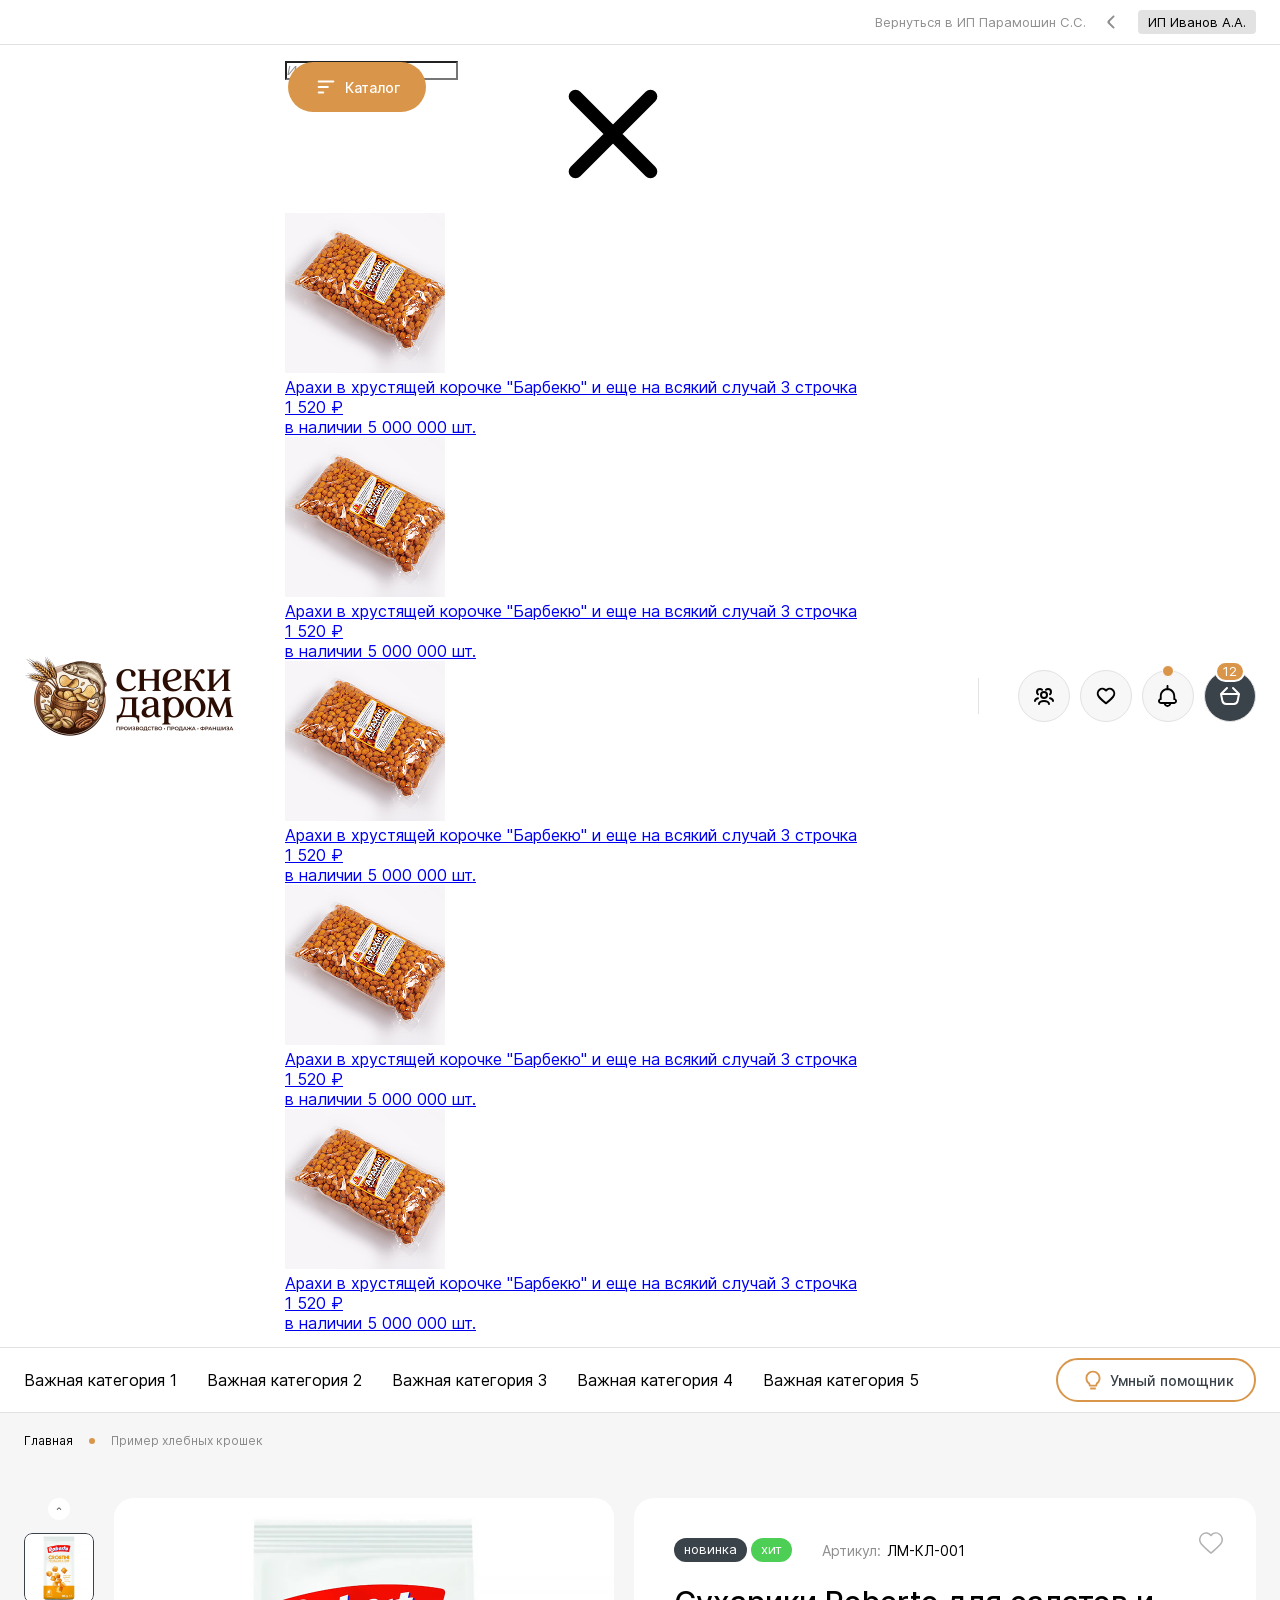
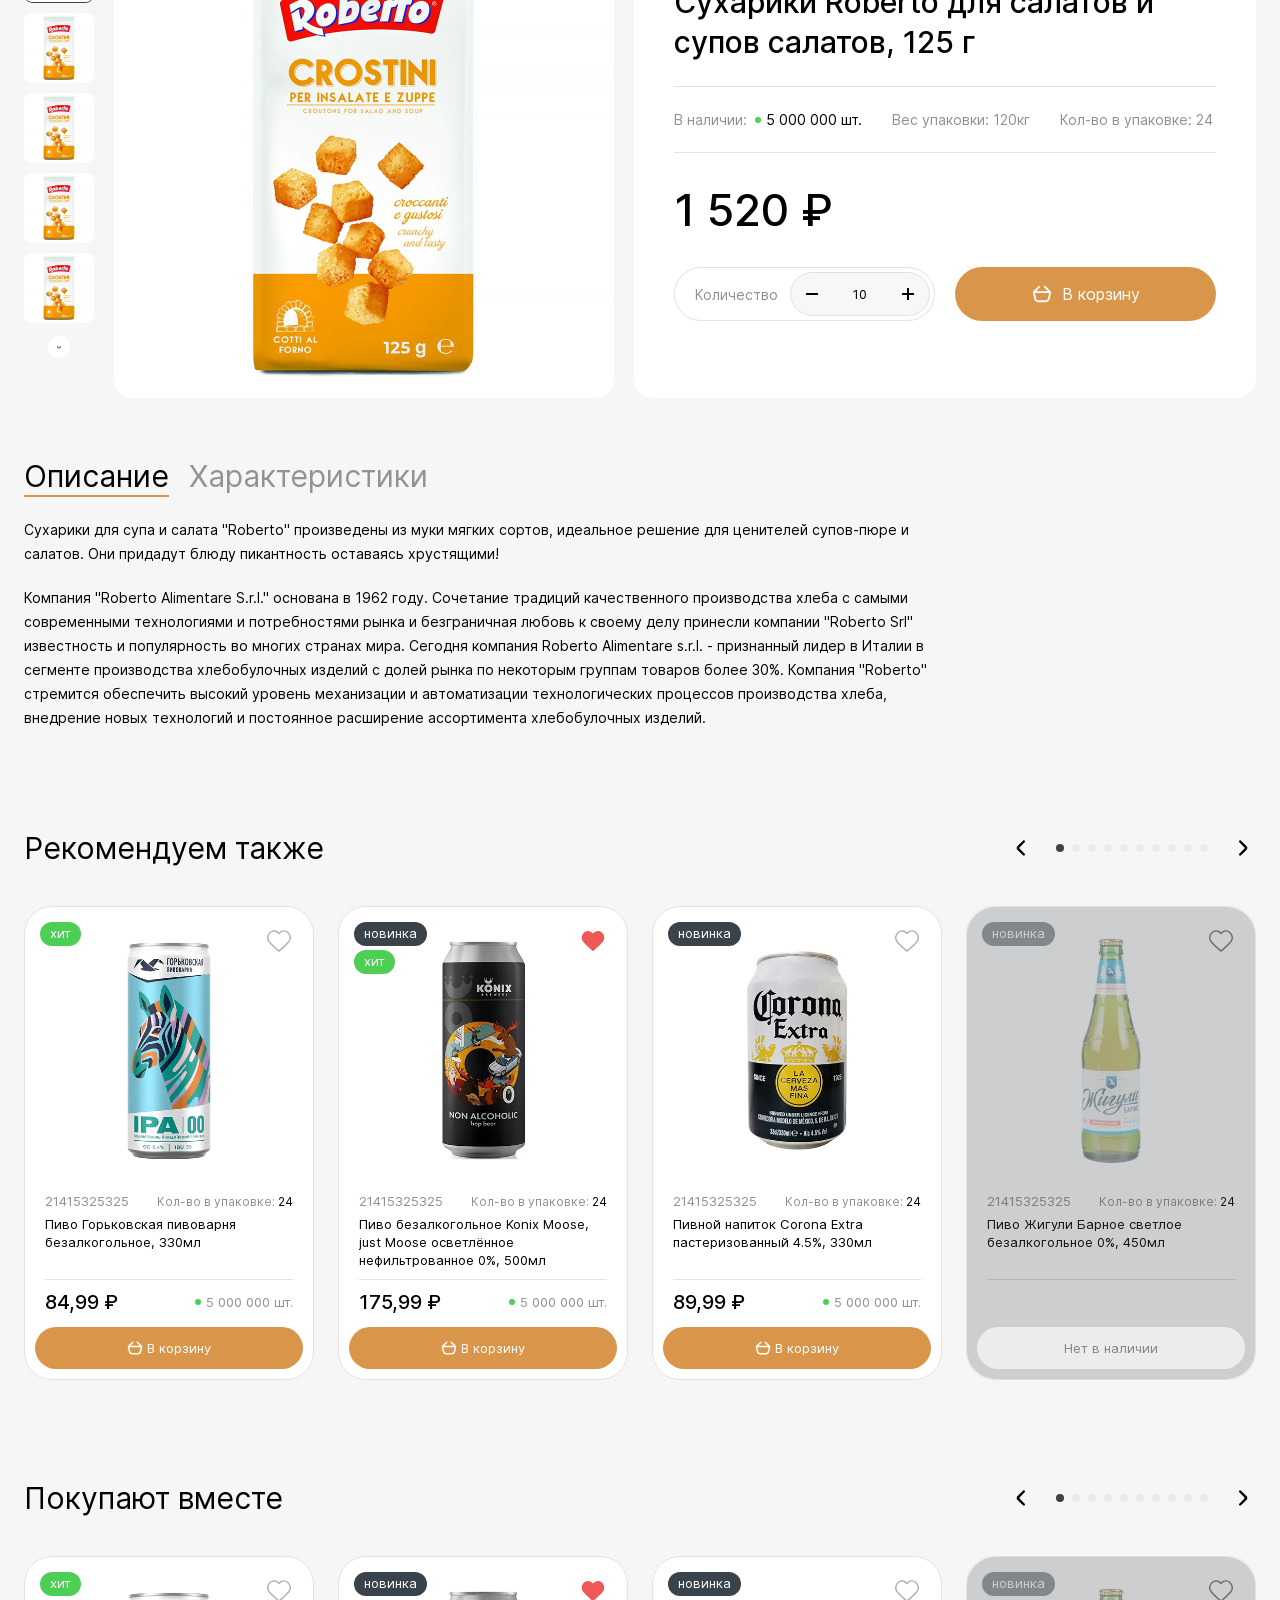
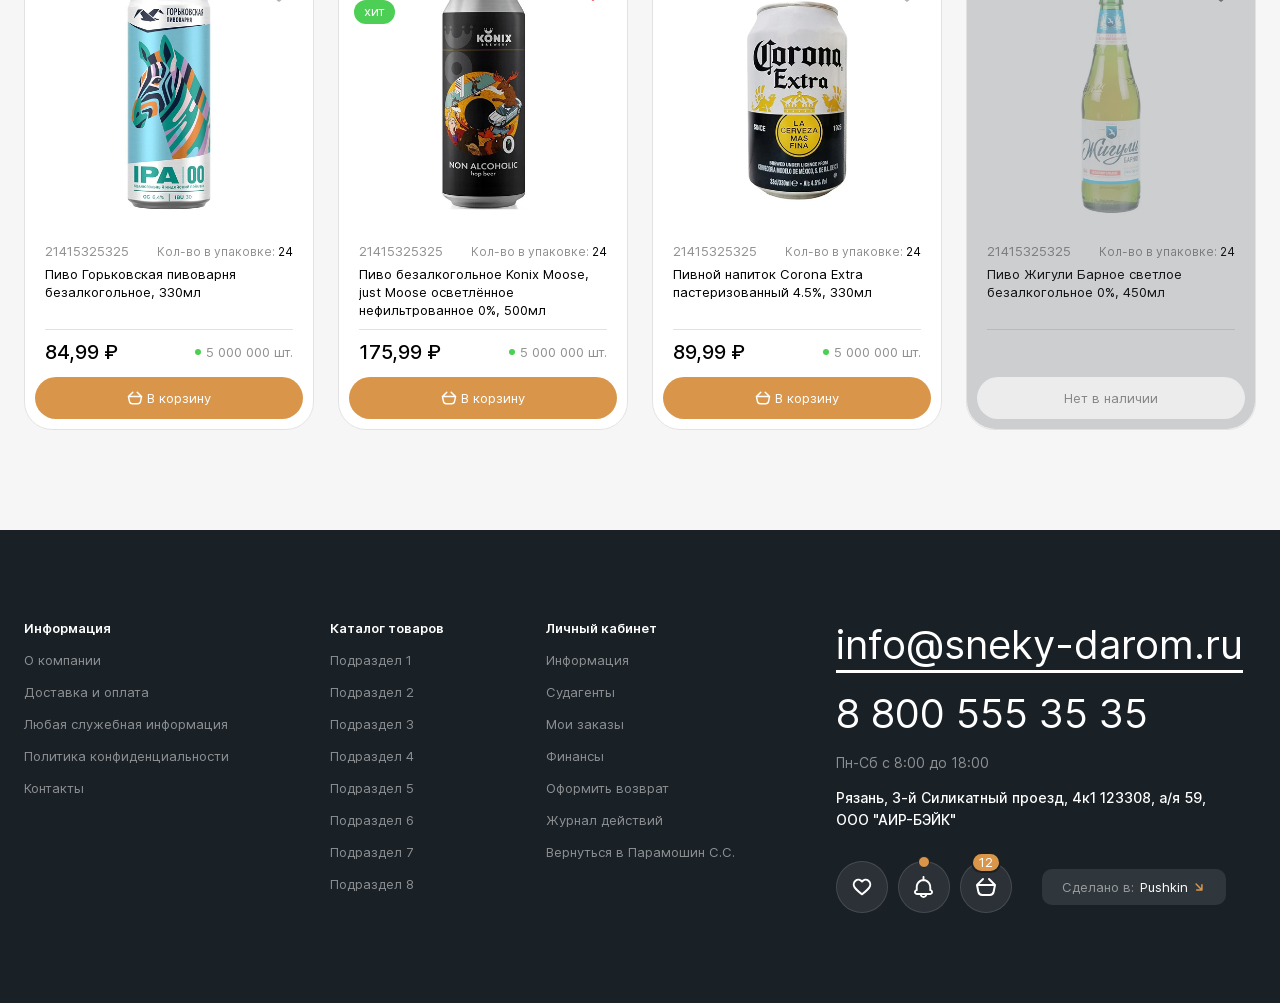
<file: product.html>
<!DOCTYPE html>
<html lang="ru">
	<head>
		<meta http-equiv="Content-Type" content="text/html; charset=utf-8">

		<!-- Adapting the page for mobile devices -->
		<meta name="viewport" content="width=device-width, initial-scale=1, maximum-scale=1">

		<!-- Prohibition of phone number recognition -->
		<meta name="format-detection" content="telephone=no">
		<meta name="SKYPE_TOOLBAR" content ="SKYPE_TOOLBAR_PARSER_COMPATIBLE">

		<!-- Page title -->
		<title>Заголовок страницы</title>

		<!-- Meta description -->
		<meta name="description" content="">

		<!-- Meta Keywords -->
		<meta name="keywords" content="">

		<!-- Changing the color of the mobile browser panel -->
		<meta name="msapplication-TileColor" content="#D9964A">
		<meta name="theme-color" content="#D9964A">

		<!-- Connecting style files -->
		<link rel="stylesheet" href="css/reset.css">
		<link rel="stylesheet" href="css/swiper-bundle.min.css">
		<link rel="stylesheet" href="css/swiper.css">
		<link rel="stylesheet" href="css/fancybox.css">
		<link rel="stylesheet" href="css/ion.rangeSlider.css">
		<link rel="stylesheet" href="css/styles.css">
		<link rel="stylesheet" href="css/fonts.css">

		<link rel="stylesheet" href="css/response_1279.css" media="print, (max-width: 1279px)">
		<link rel="stylesheet" href="css/response_1023.css" media="print, (max-width: 1023px)">
		<link rel="stylesheet" href="css/response_767.css" media="print, (max-width: 767px)">
	</head>

	<body>
		<div class="wrap">
			<div class="main">
				<header>
					<div class="top">
						<div class="cont">
							<div class="back">
								<a href="/" class="link">
									<span>Вернуться в ИП Парамошин С.С.</span>

									<svg class="icon"><use xlink:href="images/sprite.svg#ic_arr_hor"></use></svg>
								</a>
							</div>

							<div class="account">
								<a href="/" class="name">ИП Иванов А.А.</a>

								<div class="dropdown">
									<div class="links">
										<div><a href="/">Общая информация</a></div>

										<div><a href="/">Мои заказы</a></div>

										<div><a href="/">Действия</a></div>

										<div><a href="/">Финансы</a></div>

										<div><a href="/">Оформить возврат</a></div>

										<div class="divider"></div>

										<div><a href="/">Субагенты</a></div>
									</div>

									<button class="logout_btn">
										<svg class="icon"><use xlink:href="images/sprite.svg#ic_logout"></use></svg>

										<span>Выйти</span>
									</button>
								</div>
							</div>
						</div>
					</div>

					<div class="data">
						<div class="cont">
							<a href="/" class="logo">
								<img src="images/logo.png" alt="">
							</a>

							<div class="search">
								<div class="catalog_modal modal_cont">
									<button class="mini_modal_btn" data-modal-id="#catalog_mini_modal">
										<svg class="icon"><use xlink:href="images/sprite.svg#ic_catalog"></use></svg>

										<span>Каталог</span>
									</button>

									<div class="mini_modal" id="catalog_mini_modal">
										<div class="main">
											<div class="label">Каталог</div>

											<div class="items">
												<button class="btn">
													<span>Алкогольная продукция</span>

													<svg class="icon"><use xlink:href="images/sprite.svg#ic_arr_hor"></use></svg>
												</button>

												<button class="btn active">
													<span>Безалкогольная продукция</span>

													<svg class="icon"><use xlink:href="images/sprite.svg#ic_arr_hor"></use></svg>
												</button>

												<button class="btn">
													<span>Собственное производство</span>

													<svg class="icon"><use xlink:href="images/sprite.svg#ic_arr_hor"></use></svg>
												</button>

												<button class="btn">
													<span>Оборудование для продаж</span>

													<svg class="icon"><use xlink:href="images/sprite.svg#ic_arr_hor"></use></svg>
												</button>

												<button class="btn">
													<span>Снеки</span>

													<svg class="icon"><use xlink:href="images/sprite.svg#ic_arr_hor"></use></svg>
												</button>
											</div>
										</div>

										<div class="sub">
											<div class="catalog catalog1">
												<button class="back_btn">
													<svg class="icon"><use xlink:href="images/sprite.svg#ic_arr_hor"></use></svg>

													<span>Алкогольная продукция</span>
												</button>

												<div class="grid_row">
													<a href="/" class="category">
														<div class="name">Название категории</div>

														<picture class="thumb">
															<img src="images/tmp/category_thumb0.jpg" alt="" loading="lazy">
														</picture>

														<svg class="arr"><use xlink:href="images/sprite.svg#ic_arr_hor"></use></svg>
													</a>

													<a href="/" class="category">
														<div class="name">Название категории</div>

														<picture class="thumb">
															<img src="images/tmp/category_thumb0.jpg" alt="" loading="lazy">
														</picture>

														<svg class="arr"><use xlink:href="images/sprite.svg#ic_arr_hor"></use></svg>
													</a>

													<a href="/" class="category">
														<div class="name">Название категории</div>

														<picture class="thumb">
															<img src="images/tmp/category_thumb0.jpg" alt="" loading="lazy">
														</picture>

														<svg class="arr"><use xlink:href="images/sprite.svg#ic_arr_hor"></use></svg>
													</a>

													<a href="/" class="category">
														<div class="name">Название категории</div>

														<picture class="thumb">
															<img src="images/tmp/category_thumb0.jpg" alt="" loading="lazy">
														</picture>

														<svg class="arr"><use xlink:href="images/sprite.svg#ic_arr_hor"></use></svg>
													</a>

													<a href="/" class="category">
														<div class="name">Название категории</div>

														<picture class="thumb">
															<img src="images/tmp/category_thumb0.jpg" alt="" loading="lazy">
														</picture>

														<svg class="arr"><use xlink:href="images/sprite.svg#ic_arr_hor"></use></svg>
													</a>

													<a href="/" class="category">
														<div class="name">Название категории</div>

														<picture class="thumb">
															<img src="images/tmp/category_thumb0.jpg" alt="" loading="lazy">
														</picture>

														<svg class="arr"><use xlink:href="images/sprite.svg#ic_arr_hor"></use></svg>
													</a>

													<a href="/" class="category">
														<div class="name">Название категории</div>

														<picture class="thumb">
															<img src="images/tmp/category_thumb0.jpg" alt="" loading="lazy">
														</picture>

														<svg class="arr"><use xlink:href="images/sprite.svg#ic_arr_hor"></use></svg>
													</a>

													<a href="/" class="category">
														<div class="name">Название категории</div>

														<picture class="thumb">
															<img src="images/tmp/category_thumb0.jpg" alt="" loading="lazy">
														</picture>

														<svg class="arr"><use xlink:href="images/sprite.svg#ic_arr_hor"></use></svg>
													</a>

													<a href="/" class="category">
														<div class="name">Название категории</div>

														<picture class="thumb">
															<img src="images/tmp/category_thumb0.jpg" alt="" loading="lazy">
														</picture>

														<svg class="arr"><use xlink:href="images/sprite.svg#ic_arr_hor"></use></svg>
													</a>

													<a href="/" class="category">
														<div class="name">Название категории</div>

														<picture class="thumb">
															<img src="images/tmp/category_thumb0.jpg" alt="" loading="lazy">
														</picture>

														<svg class="arr"><use xlink:href="images/sprite.svg#ic_arr_hor"></use></svg>
													</a>
												</div>
											</div>

											<div class="catalog catalog2" style="display: block;">
												<button class="back_btn">
													<svg class="icon"><use xlink:href="images/sprite.svg#ic_arr_hor"></use></svg>

													<span>Безалкогольная продукция</span>
												</button>

												<div class="grid_row">
													<a href="/" class="category">
														<div class="name">Название категории</div>

														<picture class="thumb">
															<img src="images/tmp/category_thumb0.jpg" alt="" loading="lazy">
														</picture>

														<svg class="arr"><use xlink:href="images/sprite.svg#ic_arr_hor"></use></svg>
													</a>

													<a href="/" class="category">
														<div class="name">Название категории</div>

														<picture class="thumb">
															<img src="images/tmp/category_thumb0.jpg" alt="" loading="lazy">
														</picture>

														<svg class="arr"><use xlink:href="images/sprite.svg#ic_arr_hor"></use></svg>
													</a>

													<a href="/" class="category">
														<div class="name">Название категории</div>

														<picture class="thumb">
															<img src="images/tmp/category_thumb0.jpg" alt="" loading="lazy">
														</picture>

														<svg class="arr"><use xlink:href="images/sprite.svg#ic_arr_hor"></use></svg>
													</a>

													<a href="/" class="category">
														<div class="name">Название категории</div>

														<picture class="thumb">
															<img src="images/tmp/category_thumb0.jpg" alt="" loading="lazy">
														</picture>

														<svg class="arr"><use xlink:href="images/sprite.svg#ic_arr_hor"></use></svg>
													</a>

													<a href="/" class="category">
														<div class="name">Название категории</div>

														<picture class="thumb">
															<img src="images/tmp/category_thumb0.jpg" alt="" loading="lazy">
														</picture>

														<svg class="arr"><use xlink:href="images/sprite.svg#ic_arr_hor"></use></svg>
													</a>

													<a href="/" class="category">
														<div class="name">Название категории</div>

														<picture class="thumb">
															<img src="images/tmp/category_thumb0.jpg" alt="" loading="lazy">
														</picture>

														<svg class="arr"><use xlink:href="images/sprite.svg#ic_arr_hor"></use></svg>
													</a>

													<a href="/" class="category">
														<div class="name">Название категории</div>

														<picture class="thumb">
															<img src="images/tmp/category_thumb0.jpg" alt="" loading="lazy">
														</picture>

														<svg class="arr"><use xlink:href="images/sprite.svg#ic_arr_hor"></use></svg>
													</a>

													<a href="/" class="category">
														<div class="name">Название категории</div>

														<picture class="thumb">
															<img src="images/tmp/category_thumb0.jpg" alt="" loading="lazy">
														</picture>

														<svg class="arr"><use xlink:href="images/sprite.svg#ic_arr_hor"></use></svg>
													</a>

													<a href="/" class="category">
														<div class="name">Название категории</div>

														<picture class="thumb">
															<img src="images/tmp/category_thumb0.jpg" alt="" loading="lazy">
														</picture>

														<svg class="arr"><use xlink:href="images/sprite.svg#ic_arr_hor"></use></svg>
													</a>

													<a href="/" class="category">
														<div class="name">Название категории</div>

														<picture class="thumb">
															<img src="images/tmp/category_thumb0.jpg" alt="" loading="lazy">
														</picture>

														<svg class="arr"><use xlink:href="images/sprite.svg#ic_arr_hor"></use></svg>
													</a>
												</div>
											</div>

											<div class="catalog catalog3">
												<button class="back_btn">
													<svg class="icon"><use xlink:href="images/sprite.svg#ic_arr_hor"></use></svg>

													<span>Собственное производство</span>
												</button>

												<div class="grid_row">
													<a href="/" class="category">
														<div class="name">Название категории</div>

														<picture class="thumb">
															<img src="images/tmp/category_thumb0.jpg" alt="" loading="lazy">
														</picture>

														<svg class="arr"><use xlink:href="images/sprite.svg#ic_arr_hor"></use></svg>
													</a>

													<a href="/" class="category">
														<div class="name">Название категории</div>

														<picture class="thumb">
															<img src="images/tmp/category_thumb0.jpg" alt="" loading="lazy">
														</picture>

														<svg class="arr"><use xlink:href="images/sprite.svg#ic_arr_hor"></use></svg>
													</a>

													<a href="/" class="category">
														<div class="name">Название категории</div>

														<picture class="thumb">
															<img src="images/tmp/category_thumb0.jpg" alt="" loading="lazy">
														</picture>

														<svg class="arr"><use xlink:href="images/sprite.svg#ic_arr_hor"></use></svg>
													</a>

													<a href="/" class="category">
														<div class="name">Название категории</div>

														<picture class="thumb">
															<img src="images/tmp/category_thumb0.jpg" alt="" loading="lazy">
														</picture>

														<svg class="arr"><use xlink:href="images/sprite.svg#ic_arr_hor"></use></svg>
													</a>

													<a href="/" class="category">
														<div class="name">Название категории</div>

														<picture class="thumb">
															<img src="images/tmp/category_thumb0.jpg" alt="" loading="lazy">
														</picture>

														<svg class="arr"><use xlink:href="images/sprite.svg#ic_arr_hor"></use></svg>
													</a>

													<a href="/" class="category">
														<div class="name">Название категории</div>

														<picture class="thumb">
															<img src="images/tmp/category_thumb0.jpg" alt="" loading="lazy">
														</picture>

														<svg class="arr"><use xlink:href="images/sprite.svg#ic_arr_hor"></use></svg>
													</a>

													<a href="/" class="category">
														<div class="name">Название категории</div>

														<picture class="thumb">
															<img src="images/tmp/category_thumb0.jpg" alt="" loading="lazy">
														</picture>

														<svg class="arr"><use xlink:href="images/sprite.svg#ic_arr_hor"></use></svg>
													</a>

													<a href="/" class="category">
														<div class="name">Название категории</div>

														<picture class="thumb">
															<img src="images/tmp/category_thumb0.jpg" alt="" loading="lazy">
														</picture>

														<svg class="arr"><use xlink:href="images/sprite.svg#ic_arr_hor"></use></svg>
													</a>

													<a href="/" class="category">
														<div class="name">Название категории</div>

														<picture class="thumb">
															<img src="images/tmp/category_thumb0.jpg" alt="" loading="lazy">
														</picture>

														<svg class="arr"><use xlink:href="images/sprite.svg#ic_arr_hor"></use></svg>
													</a>

													<a href="/" class="category">
														<div class="name">Название категории</div>

														<picture class="thumb">
															<img src="images/tmp/category_thumb0.jpg" alt="" loading="lazy">
														</picture>

														<svg class="arr"><use xlink:href="images/sprite.svg#ic_arr_hor"></use></svg>
													</a>
												</div>
											</div>

											<div class="catalog catalog4">
												<button class="back_btn">
													<svg class="icon"><use xlink:href="images/sprite.svg#ic_arr_hor"></use></svg>

													<span>Оборудование для продаж</span>
												</button>

												<div class="grid_row">
													<a href="/" class="category">
														<div class="name">Название категории</div>

														<picture class="thumb">
															<img src="images/tmp/category_thumb0.jpg" alt="" loading="lazy">
														</picture>

														<svg class="arr"><use xlink:href="images/sprite.svg#ic_arr_hor"></use></svg>
													</a>

													<a href="/" class="category">
														<div class="name">Название категории</div>

														<picture class="thumb">
															<img src="images/tmp/category_thumb0.jpg" alt="" loading="lazy">
														</picture>

														<svg class="arr"><use xlink:href="images/sprite.svg#ic_arr_hor"></use></svg>
													</a>

													<a href="/" class="category">
														<div class="name">Название категории</div>

														<picture class="thumb">
															<img src="images/tmp/category_thumb0.jpg" alt="" loading="lazy">
														</picture>

														<svg class="arr"><use xlink:href="images/sprite.svg#ic_arr_hor"></use></svg>
													</a>

													<a href="/" class="category">
														<div class="name">Название категории</div>

														<picture class="thumb">
															<img src="images/tmp/category_thumb0.jpg" alt="" loading="lazy">
														</picture>

														<svg class="arr"><use xlink:href="images/sprite.svg#ic_arr_hor"></use></svg>
													</a>

													<a href="/" class="category">
														<div class="name">Название категории</div>

														<picture class="thumb">
															<img src="images/tmp/category_thumb0.jpg" alt="" loading="lazy">
														</picture>

														<svg class="arr"><use xlink:href="images/sprite.svg#ic_arr_hor"></use></svg>
													</a>

													<a href="/" class="category">
														<div class="name">Название категории</div>

														<picture class="thumb">
															<img src="images/tmp/category_thumb0.jpg" alt="" loading="lazy">
														</picture>

														<svg class="arr"><use xlink:href="images/sprite.svg#ic_arr_hor"></use></svg>
													</a>

													<a href="/" class="category">
														<div class="name">Название категории</div>

														<picture class="thumb">
															<img src="images/tmp/category_thumb0.jpg" alt="" loading="lazy">
														</picture>

														<svg class="arr"><use xlink:href="images/sprite.svg#ic_arr_hor"></use></svg>
													</a>

													<a href="/" class="category">
														<div class="name">Название категории</div>

														<picture class="thumb">
															<img src="images/tmp/category_thumb0.jpg" alt="" loading="lazy">
														</picture>

														<svg class="arr"><use xlink:href="images/sprite.svg#ic_arr_hor"></use></svg>
													</a>

													<a href="/" class="category">
														<div class="name">Название категории</div>

														<picture class="thumb">
															<img src="images/tmp/category_thumb0.jpg" alt="" loading="lazy">
														</picture>

														<svg class="arr"><use xlink:href="images/sprite.svg#ic_arr_hor"></use></svg>
													</a>

													<a href="/" class="category">
														<div class="name">Название категории</div>

														<picture class="thumb">
															<img src="images/tmp/category_thumb0.jpg" alt="" loading="lazy">
														</picture>

														<svg class="arr"><use xlink:href="images/sprite.svg#ic_arr_hor"></use></svg>
													</a>
												</div>
											</div>

											<div class="catalog catalog5">
												<button class="back_btn">
													<svg class="icon"><use xlink:href="images/sprite.svg#ic_arr_hor"></use></svg>

													<span>Снеки</span>
												</button>

												<div class="grid_row">
													<a href="/" class="category">
														<div class="name">Название категории</div>

														<picture class="thumb">
															<img src="images/tmp/category_thumb0.jpg" alt="" loading="lazy">
														</picture>

														<svg class="arr"><use xlink:href="images/sprite.svg#ic_arr_hor"></use></svg>
													</a>

													<a href="/" class="category">
														<div class="name">Название категории</div>

														<picture class="thumb">
															<img src="images/tmp/category_thumb0.jpg" alt="" loading="lazy">
														</picture>

														<svg class="arr"><use xlink:href="images/sprite.svg#ic_arr_hor"></use></svg>
													</a>

													<a href="/" class="category">
														<div class="name">Название категории</div>

														<picture class="thumb">
															<img src="images/tmp/category_thumb0.jpg" alt="" loading="lazy">
														</picture>

														<svg class="arr"><use xlink:href="images/sprite.svg#ic_arr_hor"></use></svg>
													</a>

													<a href="/" class="category">
														<div class="name">Название категории</div>

														<picture class="thumb">
															<img src="images/tmp/category_thumb0.jpg" alt="" loading="lazy">
														</picture>

														<svg class="arr"><use xlink:href="images/sprite.svg#ic_arr_hor"></use></svg>
													</a>

													<a href="/" class="category">
														<div class="name">Название категории</div>

														<picture class="thumb">
															<img src="images/tmp/category_thumb0.jpg" alt="" loading="lazy">
														</picture>

														<svg class="arr"><use xlink:href="images/sprite.svg#ic_arr_hor"></use></svg>
													</a>

													<a href="/" class="category">
														<div class="name">Название категории</div>

														<picture class="thumb">
															<img src="images/tmp/category_thumb0.jpg" alt="" loading="lazy">
														</picture>

														<svg class="arr"><use xlink:href="images/sprite.svg#ic_arr_hor"></use></svg>
													</a>

													<a href="/" class="category">
														<div class="name">Название категории</div>

														<picture class="thumb">
															<img src="images/tmp/category_thumb0.jpg" alt="" loading="lazy">
														</picture>

														<svg class="arr"><use xlink:href="images/sprite.svg#ic_arr_hor"></use></svg>
													</a>

													<a href="/" class="category">
														<div class="name">Название категории</div>

														<picture class="thumb">
															<img src="images/tmp/category_thumb0.jpg" alt="" loading="lazy">
														</picture>

														<svg class="arr"><use xlink:href="images/sprite.svg#ic_arr_hor"></use></svg>
													</a>

													<a href="/" class="category">
														<div class="name">Название категории</div>

														<picture class="thumb">
															<img src="images/tmp/category_thumb0.jpg" alt="" loading="lazy">
														</picture>

														<svg class="arr"><use xlink:href="images/sprite.svg#ic_arr_hor"></use></svg>
													</a>

													<a href="/" class="category">
														<div class="name">Название категории</div>

														<picture class="thumb">
															<img src="images/tmp/category_thumb0.jpg" alt="" loading="lazy">
														</picture>

														<svg class="arr"><use xlink:href="images/sprite.svg#ic_arr_hor"></use></svg>
													</a>
												</div>
											</div>
										</div>
									</div>
								</div>

								<form action="">
									<input type="text" name="" value="" class="input" placeholder="Искать товары...">

									<button type="button" class="clear_btn">
										<svg class="icon"><use xlink:href="images/sprite.svg#ic_close"></use></svg>
									</button>

									<div class="tips">
										<div class="scroll">
											<a href="/" class="product">
												<picture class="thumb">
													<img src="images/tmp/product_thumb6.jpg" alt="" loading="lazy">
												</picture>

												<div class="info">
													<div class="name">Арахи в хрустящей корочке "Барбекю" и еще на всякий случай 3 строчка </div>

													<div class="buy_info">
														<div class="price">1 520 ₽</div>

														<div class="available">
															<span class="label">в наличии</span>
															<span class="val green">5 000 000 шт.</span>
														</div>
													</div>
												</div>
											</a>

											<a href="/" class="product">
												<picture class="thumb">
													<img src="images/tmp/product_thumb6.jpg" alt="" loading="lazy">
												</picture>

												<div class="info">
													<div class="name">Арахи в хрустящей корочке "Барбекю" и еще на всякий случай 3 строчка </div>

													<div class="buy_info">
														<div class="price">1 520 ₽</div>

														<div class="available">
															<span class="label">в наличии</span>
															<span class="val green">5 000 000 шт.</span>
														</div>
													</div>
												</div>
											</a>

											<a href="/" class="product">
												<picture class="thumb">
													<img src="images/tmp/product_thumb6.jpg" alt="" loading="lazy">
												</picture>

												<div class="info">
													<div class="name">Арахи в хрустящей корочке "Барбекю" и еще на всякий случай 3 строчка </div>

													<div class="buy_info">
														<div class="price">1 520 ₽</div>

														<div class="available">
															<span class="label">в наличии</span>
															<span class="val green">5 000 000 шт.</span>
														</div>
													</div>
												</div>
											</a>

											<a href="/" class="product">
												<picture class="thumb">
													<img src="images/tmp/product_thumb6.jpg" alt="" loading="lazy">
												</picture>

												<div class="info">
													<div class="name">Арахи в хрустящей корочке "Барбекю" и еще на всякий случай 3 строчка </div>

													<div class="buy_info">
														<div class="price">1 520 ₽</div>

														<div class="available">
															<span class="label">в наличии</span>
															<span class="val green">5 000 000 шт.</span>
														</div>
													</div>
												</div>
											</a>

											<a href="/" class="product">
												<picture class="thumb">
													<img src="images/tmp/product_thumb6.jpg" alt="" loading="lazy">
												</picture>

												<div class="info">
													<div class="name">Арахи в хрустящей корочке "Барбекю" и еще на всякий случай 3 строчка </div>

													<div class="buy_info">
														<div class="price">1 520 ₽</div>

														<div class="available">
															<span class="label">в наличии</span>
															<span class="val green">5 000 000 шт.</span>
														</div>
													</div>
												</div>
											</a>
										</div>
									</div>
								</form>
							</div>

							<div class="btns">
								<div class="account_inform">
									<a href="/" class="btn">
										<svg class="icon"><use xlink:href="images/sprite.svg#ic_users"></use></svg>
									</a>
								</div>

								<div class="favorite_inform">
									<a href="/" class="btn">
										<svg class="icon"><use xlink:href="images/sprite.svg#ic_favorite"></use></svg>
									</a>
								</div>

								<div class="notifi_inform">
									<a href="/" class="btn">
										<span class="status"></span>

										<svg class="icon"><use xlink:href="images/sprite.svg#ic_notification"></use></svg>
									</a>
								</div>

								<div class="cart_inform">
									<a href="/" class="btn">
										<span class="count">12</span>

										<svg class="icon"><use xlink:href="images/sprite.svg#ic_cart"></use></svg>
									</a>
								</div>
							</div>
						</div>
					</div>

					<div class="bottom">
						<div class="cont">
							<nav class="menu">
								<div class="item">
									<a href="/">Важная категория 1</a>
								</div>

								<div class="item">
									<a href="/">Важная категория 2</a>
								</div>

								<div class="item">
									<a href="/">Важная категория 3</a>
								</div>

								<div class="item">
									<a href="/">Важная категория 4</a>
								</div>

								<div class="item">
									<a href="/">Важная категория 5</a>
								</div>
							</nav>

							<div class="ai_help">
								<a href="/" class="btn">
									<svg class="icon"><use xlink:href="images/sprite.svg#ic_ai"></use></svg>

									<span>Умный помощник</span>
								</a>
							</div>
						</div>
					</div>
				</header>


				<section class="page_head">
					<div class="cont">
						<div class="breadcrumbs">
							<a href="/">Главная</a>

							<span class="sep"></span>

							<span class="current">Пример хлебных крошек</span>
						</div>
					</div>
				</section>


				<section class="product_info block">
					<div class="cont">
						<div class="images">
							<div class="big">
								<div class="swiper">
									<div class="swiper-wrapper">
										<div class="swiper-slide">
											<a href="images/tmp/product_img.jpg" class="image fancy_img" data-fancybox="product">
												<picture class="thumb">
													<img src="images/tmp/product_img.jpg" alt="" loading="lazy">
												</picture>
											</a>
										</div>

										<div class="swiper-slide">
											<a href="images/tmp/product_img.jpg" class="image fancy_img" data-fancybox="product">
												<picture class="thumb">
													<img src="images/tmp/product_img.jpg" alt="" loading="lazy">
												</picture>
											</a>
										</div>

										<div class="swiper-slide">
											<a href="images/tmp/product_img.jpg" class="image fancy_img" data-fancybox="product">
												<picture class="thumb">
													<img src="images/tmp/product_img.jpg" alt="" loading="lazy">
												</picture>
											</a>
										</div>

										<div class="swiper-slide">
											<a href="images/tmp/product_img.jpg" class="image fancy_img" data-fancybox="product">
												<picture class="thumb">
													<img src="images/tmp/product_img.jpg" alt="" loading="lazy">
												</picture>
											</a>
										</div>

										<div class="swiper-slide">
											<a href="images/tmp/product_img.jpg" class="image fancy_img" data-fancybox="product">
												<picture class="thumb">
													<img src="images/tmp/product_img.jpg" alt="" loading="lazy">
												</picture>
											</a>
										</div>

										<div class="swiper-slide">
											<a href="images/tmp/product_img.jpg" class="image fancy_img" data-fancybox="product">
												<picture class="thumb">
													<img src="images/tmp/product_img.jpg" alt="" loading="lazy">
												</picture>
											</a>
										</div>

										<div class="swiper-slide">
											<a href="images/tmp/product_img.jpg" class="image fancy_img" data-fancybox="product">
												<picture class="thumb">
													<img src="images/tmp/product_img.jpg" alt="" loading="lazy">
												</picture>
											</a>
										</div>

										<div class="swiper-slide">
											<a href="images/tmp/product_img.jpg" class="image fancy_img" data-fancybox="product">
												<picture class="thumb">
													<img src="images/tmp/product_img.jpg" alt="" loading="lazy">
												</picture>
											</a>
										</div>

										<div class="swiper-slide">
											<a href="images/tmp/product_img.jpg" class="image fancy_img" data-fancybox="product">
												<picture class="thumb">
													<img src="images/tmp/product_img.jpg" alt="" loading="lazy">
												</picture>
											</a>
										</div>

										<div class="swiper-slide">
											<a href="images/tmp/product_img.jpg" class="image fancy_img" data-fancybox="product">
												<picture class="thumb">
													<img src="images/tmp/product_img.jpg" alt="" loading="lazy">
												</picture>
											</a>
										</div>
									</div>
								</div>
							</div>

							<div class="thumbs">
								<div class="swiper">
									<div class="swiper-wrapper">
										<div class="swiper-slide">
											<picture class="thumb">
												<img src="images/tmp/product_img.jpg" alt="" loading="lazy">
											</picture>
										</div>

										<div class="swiper-slide">
											<picture class="thumb">
												<img src="images/tmp/product_img.jpg" alt="" loading="lazy">
											</picture>
										</div>

										<div class="swiper-slide">
											<picture class="thumb">
												<img src="images/tmp/product_img.jpg" alt="" loading="lazy">
											</picture>
										</div>

										<div class="swiper-slide">
											<picture class="thumb">
												<img src="images/tmp/product_img.jpg" alt="" loading="lazy">
											</picture>
										</div>

										<div class="swiper-slide">
											<picture class="thumb">
												<img src="images/tmp/product_img.jpg" alt="" loading="lazy">
											</picture>
										</div>

										<div class="swiper-slide">
											<picture class="thumb">
												<img src="images/tmp/product_img.jpg" alt="" loading="lazy">
											</picture>
										</div>

										<div class="swiper-slide">
											<picture class="thumb">
												<img src="images/tmp/product_img.jpg" alt="" loading="lazy">
											</picture>
										</div>

										<div class="swiper-slide">
											<picture class="thumb">
												<img src="images/tmp/product_img.jpg" alt="" loading="lazy">
											</picture>
										</div>

										<div class="swiper-slide">
											<picture class="thumb">
												<img src="images/tmp/product_img.jpg" alt="" loading="lazy">
											</picture>
										</div>

										<div class="swiper-slide">
											<picture class="thumb">
												<img src="images/tmp/product_img.jpg" alt="" loading="lazy">
											</picture>
										</div>
									</div>

									<button class="swiper-button-prev">
										<svg class="icon"><use xlink:href="images/sprite.svg#ic_arr_ver"></use></svg>
									</button>

									<button class="swiper-button-next">
										<svg class="icon"><use xlink:href="images/sprite.svg#ic_arr_ver"></use></svg>
									</button>
								</div>
							</div>
						</div>

						<div class="data">
							<div class="top">
								<div class="stickers">
									<div class="sticker new">новинка</div>
									<div class="sticker hit">хит</div>
								</div>

								<div class="articul">
									<span>Артикул:</span> ЛМ-КЛ-001
								</div>

								<button class="favorite_btn">
									<svg class="icon"><use xlink:href="images/sprite.svg#ic_favorite2"></use></svg>

									<svg class="icon"><use xlink:href="images/sprite.svg#ic_favorite_fill"></use></svg>
								</button>
							</div>

							<h1 class="product_name">Сухарики Roberto для салатов и супов салатов, 125 г</h1>

							<div class="info">
								<div class="available">
									<span class="label">В наличии:</span>
									<span class="val green">5 000 000 шт.</span>
								</div>

								<div>
									<spann class="label">Вес упаковки:</span>
									<span class="val">120кг</span>
								</div>

								<div>
									<spann class="label">Кол-во в упаковке:</span>
									<span class="val">24</span>
								</div>
							</div>

							<div class="buy">
								<div class="price">1 520 ₽</div>

								<div class="amount_wrap">
									<span class="label">Количество</span>

									<div class="amount">
										<button type="button" class="btn minus"></button>

										<input type="text" value="10" class="input" data-minimum="1" data-maximum="9999" data-step="1" data-unit="" maxlength="4">

										<button type="button" class="btn plus"></button>
									</div>
								</div>

								<button class="buy_btn">
									<svg class="icon"><use xlink:href="images/sprite.svg#ic_cart"></use></svg>

									<span>В корзину</span>
								</button>
							</div>
						</div>

						<div class="product_data tabs_container">
							<div class="tabs">
								<button data-content="#tab1" data-level="level1" class="btn active">Описание</button>

								<button data-content="#tab2" data-level="level1" class="btn">Характеристики</button>
							</div>

							<div class="tab_content level1 active" id="tab1">
								<div class="text_block">
									<p>Сухарики для супа и салата "Roberto" произведены из муки мягких сортов, идеальное решение для ценителей супов-пюре и салатов. Они придадут блюду пикантность оставаясь хрустящими! </p>

									<p>Компания "Roberto Alimentare S.r.l." основана в 1962 году. Сочетание традиций качественного производства хлеба с самыми современными технологиями и потребностями рынка и безграничная любовь к своему делу принесли компании "Roberto Srl" известность и популярность во многих странах мира. Сегодня компания Roberto Alimentare s.r.l. - признанный лидер в Италии в сегменте производства хлебобулочных изделий с долей рынка по некоторым группам товаров более 30%. Компания "Roberto" стремится обеспечить высокий уровень механизации и автоматизации технологических процессов производства хлеба, внедрение новых технологий и постоянное расширение ассортимента хлебобулочных изделий.</p>
								</div>
							</div>

							<div class="tab_content level1" id="tab2">
								<div class="features">
									<div>
										<div class="label">Объём</div>

										<div class="val">1 л</div>
									</div>

									<div>
										<div class="label">Тип упаковки</div>

										<div class="val">ПЭТ-бутылка</div>
									</div>

									<div>
										<div class="label">Количество в коробе</div>

										<div class="val">12 шт.</div>
									</div>

									<div>
										<div class="label">Срок годности</div>

										<div class="val">6 месяцев</div>
									</div>

									<div>
										<div class="label">Условия хранения</div>

										<div class="val">при t от 0°C до +25°C, влажность не более 75%</div>
									</div>

									<div>
										<div class="label">Состав</div>

										<div class="val">вода питьевая, сахар, сок лимона и лайма концентрированный, диоксид углерода, регулятор кислотности (лимонная кислота)</div>
									</div>

									<div>
										<div class="label">Пищевая ценность на 100 мл</div>

										<div class="val">Пищевая ценность на 100 мл</div>
									</div>

									<div>
										<div class="label">Энергетическая ценность</div>

										<div class="val">Энергетическая ценность</div>
									</div>
								</div>
							</div>
						</div>
					</div>
				</section>


				<section class="products block">
					<div class="cont">
						<div class="head">
							<div class="block_head">
								<div class="title">Рекомендуем также</div>
							</div>

							<div class="swiper-controls">
								<button class="swiper-button-prev">
									<svg class="icon"><use xlink:href="images/sprite.svg#ic_arr_hor"></use></svg>
								</button>

								<div class="swiper-pagination"></div>

								<button class="swiper-button-next">
									<svg class="icon"><use xlink:href="images/sprite.svg#ic_arr_hor"></use></svg>
								</button>
							</div>
						</div>
					</div>

					<div class="cont l_w">
						<div class="swiper always-swiper">
							<div class="swiper-wrapper">
								<div class="swiper-slide">
									<div class="product_wrap">
										<div class="product">
											<div class="stickers">
												<div class="sticker hit">хит</div>
											</div>

											<button class="favorite_btn">
												<svg class="icon"><use xlink:href="images/sprite.svg#ic_favorite2"></use></svg>

												<svg class="icon"><use xlink:href="images/sprite.svg#ic_favorite_fill"></use></svg>
											</button>

											<a href="/" class="image">
												<picture class="thumb">
													<img src="images/tmp/product_thumb1.jpg" alt="" loading="lazy">
												</picture>
											</a>

											<div class="data">
												<div class="info">
													<div class="articul">21415325325</div>

													<div class="quantity">Кол-во в упаковке: <span>24</span></div>
												</div>

												<div class="name">
													<a href="/">Пиво Горьковская пивоварня безалкогольное, 330мл</a>
												</div>

												<div class="buy_info">
													<div class="price">84,99 ₽</div>

													<div class="available green">5 000 000 шт.</div>
												</div>

												<button class="buy_btn">
													<svg class="icon"><use xlink:href="images/sprite.svg#ic_cart"></use></svg>

													<span>В корзину</span>
												</button>

												<div class="after_buy">
													<div class="amount">
														<button type="button" class="btn minus"></button>

														<input type="text" value="15" class="input" data-minimum="1" data-maximum="9999" data-step="1" data-unit="" maxlength="4">

														<button type="button" class="btn plus"></button>
													</div>

													<div class="total_price">1 200 000 ₽</div>
												</div>
											</div>
										</div>

										<div class="product_features">
											<div class="items">
												<div>Состав: мука пшеничная, масло растительное, соль, натуральные вкусоароматические добавки</div>

												<div>Масса нетто: 150 г / 500 г / 3 кг (опт)</div>

												<div>Срок годности: 6 месяцев.</div>

												<div>Условия хранения: при t от 5 до 25 °C, относительной влажности не более 75%.</div>

												<div>Упаковка: термосвариваемый пакет / гофрокороб (для опта)</div>

												<div>Энергетическая ценность: 520 ккал / 100 г.</div>
											</div>
										</div>
									</div>
								</div>

								<div class="swiper-slide">
									<div class="product_wrap">
										<div class="product">
											<div class="stickers">
												<div class="sticker new">новинка</div>
												<div class="sticker hit">хит</div>
											</div>

											<button class="favorite_btn active">
												<svg class="icon"><use xlink:href="images/sprite.svg#ic_favorite2"></use></svg>

												<svg class="icon"><use xlink:href="images/sprite.svg#ic_favorite_fill"></use></svg>
											</button>

											<a href="/" class="image">
												<picture class="thumb">
													<img src="images/tmp/product_thumb2.jpg" alt="" loading="lazy">
												</picture>
											</a>

											<div class="data">
												<div class="info">
													<div class="articul">21415325325</div>

													<div class="quantity">Кол-во в упаковке: <span>24</span></div>
												</div>

												<div class="name">
													<a href="/">Пиво безалкогольное Konix Moose, just Moose осветлённое нефильтрованное 0%, 500мл</a>
												</div>

												<div class="buy_info">
													<div class="price">175,99 ₽</div>

													<div class="available green">5 000 000 шт.</div>
												</div>

												<button class="buy_btn">
													<svg class="icon"><use xlink:href="images/sprite.svg#ic_cart"></use></svg>

													<span>В корзину</span>
												</button>

												<div class="after_buy">
													<div class="amount">
														<button type="button" class="btn minus"></button>

														<input type="text" value="15" class="input" data-minimum="1" data-maximum="9999" data-step="1" data-unit="" maxlength="4">

														<button type="button" class="btn plus"></button>
													</div>

													<div class="total_price">1 200 000 ₽</div>
												</div>
											</div>
										</div>

										<div class="product_features">
											<div class="items">
												<div>Состав: мука пшеничная, масло растительное, соль, натуральные вкусоароматические добавки</div>

												<div>Масса нетто: 150 г / 500 г / 3 кг (опт)</div>

												<div>Срок годности: 6 месяцев.</div>

												<div>Условия хранения: при t от 5 до 25 °C, относительной влажности не более 75%.</div>

												<div>Упаковка: термосвариваемый пакет / гофрокороб (для опта)</div>

												<div>Энергетическая ценность: 520 ккал / 100 г.</div>
											</div>
										</div>
									</div>
								</div>

								<div class="swiper-slide">
									<div class="product_wrap">
										<div class="product">
											<div class="stickers">
												<div class="sticker new">новинка</div>
											</div>

											<button class="favorite_btn">
												<svg class="icon"><use xlink:href="images/sprite.svg#ic_favorite2"></use></svg>

												<svg class="icon"><use xlink:href="images/sprite.svg#ic_favorite_fill"></use></svg>
											</button>

											<a href="/" class="image">
												<picture class="thumb">
													<img src="images/tmp/product_thumb3.jpg" alt="" loading="lazy">
												</picture>
											</a>

											<div class="data">
												<div class="info">
													<div class="articul">21415325325</div>

													<div class="quantity">Кол-во в упаковке: <span>24</span></div>
												</div>

												<div class="name">
													<a href="/">Пивной напиток Corona Extra пастеризованный 4.5%, 330мл</a>
												</div>

												<div class="buy_info">
													<div class="price">89,99 ₽</div>

													<div class="available green">5 000 000 шт.</div>
												</div>

												<button class="buy_btn">
													<svg class="icon"><use xlink:href="images/sprite.svg#ic_cart"></use></svg>

													<span>В корзину</span>
												</button>

												<div class="after_buy">
													<div class="amount">
														<button type="button" class="btn minus"></button>

														<input type="text" value="15" class="input" data-minimum="1" data-maximum="9999" data-step="1" data-unit="" maxlength="4">

														<button type="button" class="btn plus"></button>
													</div>

													<div class="total_price">1 200 000 ₽</div>
												</div>
											</div>
										</div>

										<div class="product_features">
											<div class="items">
												<div>Состав: мука пшеничная, масло растительное, соль, натуральные вкусоароматические добавки</div>

												<div>Масса нетто: 150 г / 500 г / 3 кг (опт)</div>

												<div>Срок годности: 6 месяцев.</div>

												<div>Условия хранения: при t от 5 до 25 °C, относительной влажности не более 75%.</div>

												<div>Упаковка: термосвариваемый пакет / гофрокороб (для опта)</div>

												<div>Энергетическая ценность: 520 ккал / 100 г.</div>
											</div>
										</div>
									</div>
								</div>

								<div class="swiper-slide">
									<div class="product_wrap">
										<div class="product disabled">
											<div class="stickers">
												<div class="sticker new">новинка</div>
											</div>

											<button class="favorite_btn">
												<svg class="icon"><use xlink:href="images/sprite.svg#ic_favorite2"></use></svg>

												<svg class="icon"><use xlink:href="images/sprite.svg#ic_favorite_fill"></use></svg>
											</button>

											<a href="/" class="image">
												<picture class="thumb">
													<img src="images/tmp/product_thumb4.jpg" alt="" loading="lazy">
												</picture>
											</a>

											<div class="data">
												<div class="info">
													<div class="articul">21415325325</div>

													<div class="quantity">Кол-во в упаковке: <span>24</span></div>
												</div>

												<div class="name">
													<a href="/">Пиво Жигули Барное светлое безалкогольное 0%, 450мл</a>
												</div>

												<div class="buy_info"></div>

												<div class="not_availabel">Нет в наличии</div>
											</div>
										</div>

										<div class="product_features">
											<div class="items">
												<div>Состав: мука пшеничная, масло растительное, соль, натуральные вкусоароматические добавки</div>

												<div>Масса нетто: 150 г / 500 г / 3 кг (опт)</div>

												<div>Срок годности: 6 месяцев.</div>

												<div>Условия хранения: при t от 5 до 25 °C, относительной влажности не более 75%.</div>

												<div>Упаковка: термосвариваемый пакет / гофрокороб (для опта)</div>

												<div>Энергетическая ценность: 520 ккал / 100 г.</div>
											</div>
										</div>
									</div>
								</div>

								<div class="swiper-slide">
									<div class="product_wrap">
										<div class="product">
											<div class="stickers">
												<div class="sticker new">новинка</div>
											</div>

											<button class="favorite_btn">
												<svg class="icon"><use xlink:href="images/sprite.svg#ic_favorite2"></use></svg>

												<svg class="icon"><use xlink:href="images/sprite.svg#ic_favorite_fill"></use></svg>
											</button>

											<a href="/" class="image">
												<picture class="thumb">
													<img src="images/tmp/product_thumb5.jpg" alt="" loading="lazy">
												</picture>
											</a>

											<div class="data">
												<div class="info">
													<div class="articul">21415325325</div>

													<div class="quantity">Кол-во в упаковке: <span>24</span></div>
												</div>

												<div class="name">
													<a href="/">Пиво Corona Cero безалкогольное 0%, 330мл</a>
												</div>

												<div class="buy_info">
													<div class="price">177,99 ₽</div>

													<div class="available green">5 000 000 шт.</div>
												</div>

												<button class="buy_btn">
													<svg class="icon"><use xlink:href="images/sprite.svg#ic_cart"></use></svg>

													<span>В корзину</span>
												</button>

												<div class="after_buy">
													<div class="amount">
														<button type="button" class="btn minus"></button>

														<input type="text" value="15" class="input" data-minimum="1" data-maximum="9999" data-step="1" data-unit="" maxlength="4">

														<button type="button" class="btn plus"></button>
													</div>

													<div class="total_price">1 200 000 ₽</div>
												</div>
											</div>
										</div>

										<div class="product_features">
											<div class="items">
												<div>Состав: мука пшеничная, масло растительное, соль, натуральные вкусоароматические добавки</div>

												<div>Масса нетто: 150 г / 500 г / 3 кг (опт)</div>

												<div>Срок годности: 6 месяцев.</div>

												<div>Условия хранения: при t от 5 до 25 °C, относительной влажности не более 75%.</div>

												<div>Упаковка: термосвариваемый пакет / гофрокороб (для опта)</div>

												<div>Энергетическая ценность: 520 ккал / 100 г.</div>
											</div>
										</div>
									</div>
								</div>

								<div class="swiper-slide">
									<div class="product_wrap">
										<div class="product">
											<div class="stickers">
												<div class="sticker hit">хит</div>
											</div>

											<button class="favorite_btn">
												<svg class="icon"><use xlink:href="images/sprite.svg#ic_favorite2"></use></svg>

												<svg class="icon"><use xlink:href="images/sprite.svg#ic_favorite_fill"></use></svg>
											</button>

											<a href="/" class="image">
												<picture class="thumb">
													<img src="images/tmp/product_thumb1.jpg" alt="" loading="lazy">
												</picture>
											</a>

											<div class="data">
												<div class="info">
													<div class="articul">21415325325</div>

													<div class="quantity">Кол-во в упаковке: <span>24</span></div>
												</div>

												<div class="name">
													<a href="/">Пиво Горьковская пивоварня безалкогольное, 330мл</a>
												</div>

												<div class="buy_info">
													<div class="price">84,99 ₽</div>

													<div class="available green">5 000 000 шт.</div>
												</div>

												<button class="buy_btn">
													<svg class="icon"><use xlink:href="images/sprite.svg#ic_cart"></use></svg>

													<span>В корзину</span>
												</button>

												<div class="after_buy">
													<div class="amount">
														<button type="button" class="btn minus"></button>

														<input type="text" value="15" class="input" data-minimum="1" data-maximum="9999" data-step="1" data-unit="" maxlength="4">

														<button type="button" class="btn plus"></button>
													</div>

													<div class="total_price">1 200 000 ₽</div>
												</div>
											</div>
										</div>

										<div class="product_features">
											<div class="items">
												<div>Состав: мука пшеничная, масло растительное, соль, натуральные вкусоароматические добавки</div>

												<div>Масса нетто: 150 г / 500 г / 3 кг (опт)</div>

												<div>Срок годности: 6 месяцев.</div>

												<div>Условия хранения: при t от 5 до 25 °C, относительной влажности не более 75%.</div>

												<div>Упаковка: термосвариваемый пакет / гофрокороб (для опта)</div>

												<div>Энергетическая ценность: 520 ккал / 100 г.</div>
											</div>
										</div>
									</div>
								</div>

								<div class="swiper-slide">
									<div class="product_wrap">
										<div class="product">
											<div class="stickers">
												<div class="sticker new">новинка</div>
												<div class="sticker hit">хит</div>
											</div>

											<button class="favorite_btn active">
												<svg class="icon"><use xlink:href="images/sprite.svg#ic_favorite2"></use></svg>

												<svg class="icon"><use xlink:href="images/sprite.svg#ic_favorite_fill"></use></svg>
											</button>

											<a href="/" class="image">
												<picture class="thumb">
													<img src="images/tmp/product_thumb2.jpg" alt="" loading="lazy">
												</picture>
											</a>

											<div class="data">
												<div class="info">
													<div class="articul">21415325325</div>

													<div class="quantity">Кол-во в упаковке: <span>24</span></div>
												</div>

												<div class="name">
													<a href="/">Пиво безалкогольное Konix Moose, just Moose осветлённое нефильтрованное 0%, 500мл</a>
												</div>

												<div class="buy_info">
													<div class="price">175,99 ₽</div>

													<div class="available green">5 000 000 шт.</div>
												</div>

												<button class="buy_btn">
													<svg class="icon"><use xlink:href="images/sprite.svg#ic_cart"></use></svg>

													<span>В корзину</span>
												</button>

												<div class="after_buy">
													<div class="amount">
														<button type="button" class="btn minus"></button>

														<input type="text" value="15" class="input" data-minimum="1" data-maximum="9999" data-step="1" data-unit="" maxlength="4">

														<button type="button" class="btn plus"></button>
													</div>

													<div class="total_price">1 200 000 ₽</div>
												</div>
											</div>
										</div>

										<div class="product_features">
											<div class="items">
												<div>Состав: мука пшеничная, масло растительное, соль, натуральные вкусоароматические добавки</div>

												<div>Масса нетто: 150 г / 500 г / 3 кг (опт)</div>

												<div>Срок годности: 6 месяцев.</div>

												<div>Условия хранения: при t от 5 до 25 °C, относительной влажности не более 75%.</div>

												<div>Упаковка: термосвариваемый пакет / гофрокороб (для опта)</div>

												<div>Энергетическая ценность: 520 ккал / 100 г.</div>
											</div>
										</div>
									</div>
								</div>

								<div class="swiper-slide">
									<div class="product_wrap">
										<div class="product">
											<div class="stickers">
												<div class="sticker new">новинка</div>
											</div>

											<button class="favorite_btn">
												<svg class="icon"><use xlink:href="images/sprite.svg#ic_favorite2"></use></svg>

												<svg class="icon"><use xlink:href="images/sprite.svg#ic_favorite_fill"></use></svg>
											</button>

											<a href="/" class="image">
												<picture class="thumb">
													<img src="images/tmp/product_thumb3.jpg" alt="" loading="lazy">
												</picture>
											</a>

											<div class="data">
												<div class="info">
													<div class="articul">21415325325</div>

													<div class="quantity">Кол-во в упаковке: <span>24</span></div>
												</div>

												<div class="name">
													<a href="/">Пивной напиток Corona Extra пастеризованный 4.5%, 330мл</a>
												</div>

												<div class="buy_info">
													<div class="price">89,99 ₽</div>

													<div class="available green">5 000 000 шт.</div>
												</div>

												<button class="buy_btn">
													<svg class="icon"><use xlink:href="images/sprite.svg#ic_cart"></use></svg>

													<span>В корзину</span>
												</button>

												<div class="after_buy">
													<div class="amount">
														<button type="button" class="btn minus"></button>

														<input type="text" value="15" class="input" data-minimum="1" data-maximum="9999" data-step="1" data-unit="" maxlength="4">

														<button type="button" class="btn plus"></button>
													</div>

													<div class="total_price">1 200 000 ₽</div>
												</div>
											</div>
										</div>

										<div class="product_features">
											<div class="items">
												<div>Состав: мука пшеничная, масло растительное, соль, натуральные вкусоароматические добавки</div>

												<div>Масса нетто: 150 г / 500 г / 3 кг (опт)</div>

												<div>Срок годности: 6 месяцев.</div>

												<div>Условия хранения: при t от 5 до 25 °C, относительной влажности не более 75%.</div>

												<div>Упаковка: термосвариваемый пакет / гофрокороб (для опта)</div>

												<div>Энергетическая ценность: 520 ккал / 100 г.</div>
											</div>
										</div>
									</div>
								</div>

								<div class="swiper-slide">
									<div class="product_wrap">
										<div class="product disabled">
											<div class="stickers">
												<div class="sticker new">новинка</div>
											</div>

											<button class="favorite_btn">
												<svg class="icon"><use xlink:href="images/sprite.svg#ic_favorite2"></use></svg>

												<svg class="icon"><use xlink:href="images/sprite.svg#ic_favorite_fill"></use></svg>
											</button>

											<a href="/" class="image">
												<picture class="thumb">
													<img src="images/tmp/product_thumb4.jpg" alt="" loading="lazy">
												</picture>
											</a>

											<div class="data">
												<div class="info">
													<div class="articul">21415325325</div>

													<div class="quantity">Кол-во в упаковке: <span>24</span></div>
												</div>

												<div class="name">
													<a href="/">Пиво Жигули Барное светлое безалкогольное 0%, 450мл</a>
												</div>

												<div class="buy_info"></div>

												<div class="not_availabel">Нет в наличии</div>
											</div>
										</div>

										<div class="product_features">
											<div class="items">
												<div>Состав: мука пшеничная, масло растительное, соль, натуральные вкусоароматические добавки</div>

												<div>Масса нетто: 150 г / 500 г / 3 кг (опт)</div>

												<div>Срок годности: 6 месяцев.</div>

												<div>Условия хранения: при t от 5 до 25 °C, относительной влажности не более 75%.</div>

												<div>Упаковка: термосвариваемый пакет / гофрокороб (для опта)</div>

												<div>Энергетическая ценность: 520 ккал / 100 г.</div>
											</div>
										</div>
									</div>
								</div>

								<div class="swiper-slide">
									<div class="product_wrap">
										<div class="product">
											<div class="stickers">
												<div class="sticker new">новинка</div>
											</div>

											<button class="favorite_btn">
												<svg class="icon"><use xlink:href="images/sprite.svg#ic_favorite2"></use></svg>

												<svg class="icon"><use xlink:href="images/sprite.svg#ic_favorite_fill"></use></svg>
											</button>

											<a href="/" class="image">
												<picture class="thumb">
													<img src="images/tmp/product_thumb5.jpg" alt="" loading="lazy">
												</picture>
											</a>

											<div class="data">
												<div class="info">
													<div class="articul">21415325325</div>

													<div class="quantity">Кол-во в упаковке: <span>24</span></div>
												</div>

												<div class="name">
													<a href="/">Пиво Corona Cero безалкогольное 0%, 330мл</a>
												</div>

												<div class="buy_info">
													<div class="price">177,99 ₽</div>

													<div class="available green">5 000 000 шт.</div>
												</div>

												<button class="buy_btn">
													<svg class="icon"><use xlink:href="images/sprite.svg#ic_cart"></use></svg>

													<span>В корзину</span>
												</button>

												<div class="after_buy">
													<div class="amount">
														<button type="button" class="btn minus"></button>

														<input type="text" value="15" class="input" data-minimum="1" data-maximum="9999" data-step="1" data-unit="" maxlength="4">

														<button type="button" class="btn plus"></button>
													</div>

													<div class="total_price">1 200 000 ₽</div>
												</div>
											</div>
										</div>

										<div class="product_features">
											<div class="items">
												<div>Состав: мука пшеничная, масло растительное, соль, натуральные вкусоароматические добавки</div>

												<div>Масса нетто: 150 г / 500 г / 3 кг (опт)</div>

												<div>Срок годности: 6 месяцев.</div>

												<div>Условия хранения: при t от 5 до 25 °C, относительной влажности не более 75%.</div>

												<div>Упаковка: термосвариваемый пакет / гофрокороб (для опта)</div>

												<div>Энергетическая ценность: 520 ккал / 100 г.</div>
											</div>
										</div>
									</div>
								</div>
							</div>
						</div>
					</div>
				</section>


				<section class="products block">
					<div class="cont">
						<div class="head">
							<div class="block_head">
								<div class="title">Покупают вместе</div>
							</div>

							<div class="swiper-controls">
								<button class="swiper-button-prev">
									<svg class="icon"><use xlink:href="images/sprite.svg#ic_arr_hor"></use></svg>
								</button>

								<div class="swiper-pagination"></div>

								<button class="swiper-button-next">
									<svg class="icon"><use xlink:href="images/sprite.svg#ic_arr_hor"></use></svg>
								</button>
							</div>
						</div>
					</div>

					<div class="cont l_w">
						<div class="swiper always-swiper">
							<div class="swiper-wrapper">
								<div class="swiper-slide">
									<div class="product_wrap">
										<div class="product">
											<div class="stickers">
												<div class="sticker hit">хит</div>
											</div>

											<button class="favorite_btn">
												<svg class="icon"><use xlink:href="images/sprite.svg#ic_favorite2"></use></svg>

												<svg class="icon"><use xlink:href="images/sprite.svg#ic_favorite_fill"></use></svg>
											</button>

											<a href="/" class="image">
												<picture class="thumb">
													<img src="images/tmp/product_thumb1.jpg" alt="" loading="lazy">
												</picture>
											</a>

											<div class="data">
												<div class="info">
													<div class="articul">21415325325</div>

													<div class="quantity">Кол-во в упаковке: <span>24</span></div>
												</div>

												<div class="name">
													<a href="/">Пиво Горьковская пивоварня безалкогольное, 330мл</a>
												</div>

												<div class="buy_info">
													<div class="price">84,99 ₽</div>

													<div class="available green">5 000 000 шт.</div>
												</div>

												<button class="buy_btn">
													<svg class="icon"><use xlink:href="images/sprite.svg#ic_cart"></use></svg>

													<span>В корзину</span>
												</button>

												<div class="after_buy">
													<div class="amount">
														<button type="button" class="btn minus"></button>

														<input type="text" value="15" class="input" data-minimum="1" data-maximum="9999" data-step="1" data-unit="" maxlength="4">

														<button type="button" class="btn plus"></button>
													</div>

													<div class="total_price">1 200 000 ₽</div>
												</div>
											</div>
										</div>

										<div class="product_features">
											<div class="items">
												<div>Состав: мука пшеничная, масло растительное, соль, натуральные вкусоароматические добавки</div>

												<div>Масса нетто: 150 г / 500 г / 3 кг (опт)</div>

												<div>Срок годности: 6 месяцев.</div>

												<div>Условия хранения: при t от 5 до 25 °C, относительной влажности не более 75%.</div>

												<div>Упаковка: термосвариваемый пакет / гофрокороб (для опта)</div>

												<div>Энергетическая ценность: 520 ккал / 100 г.</div>
											</div>
										</div>
									</div>
								</div>

								<div class="swiper-slide">
									<div class="product_wrap">
										<div class="product">
											<div class="stickers">
												<div class="sticker new">новинка</div>
												<div class="sticker hit">хит</div>
											</div>

											<button class="favorite_btn active">
												<svg class="icon"><use xlink:href="images/sprite.svg#ic_favorite2"></use></svg>

												<svg class="icon"><use xlink:href="images/sprite.svg#ic_favorite_fill"></use></svg>
											</button>

											<a href="/" class="image">
												<picture class="thumb">
													<img src="images/tmp/product_thumb2.jpg" alt="" loading="lazy">
												</picture>
											</a>

											<div class="data">
												<div class="info">
													<div class="articul">21415325325</div>

													<div class="quantity">Кол-во в упаковке: <span>24</span></div>
												</div>

												<div class="name">
													<a href="/">Пиво безалкогольное Konix Moose, just Moose осветлённое нефильтрованное 0%, 500мл</a>
												</div>

												<div class="buy_info">
													<div class="price">175,99 ₽</div>

													<div class="available green">5 000 000 шт.</div>
												</div>

												<button class="buy_btn">
													<svg class="icon"><use xlink:href="images/sprite.svg#ic_cart"></use></svg>

													<span>В корзину</span>
												</button>

												<div class="after_buy">
													<div class="amount">
														<button type="button" class="btn minus"></button>

														<input type="text" value="15" class="input" data-minimum="1" data-maximum="9999" data-step="1" data-unit="" maxlength="4">

														<button type="button" class="btn plus"></button>
													</div>

													<div class="total_price">1 200 000 ₽</div>
												</div>
											</div>
										</div>

										<div class="product_features">
											<div class="items">
												<div>Состав: мука пшеничная, масло растительное, соль, натуральные вкусоароматические добавки</div>

												<div>Масса нетто: 150 г / 500 г / 3 кг (опт)</div>

												<div>Срок годности: 6 месяцев.</div>

												<div>Условия хранения: при t от 5 до 25 °C, относительной влажности не более 75%.</div>

												<div>Упаковка: термосвариваемый пакет / гофрокороб (для опта)</div>

												<div>Энергетическая ценность: 520 ккал / 100 г.</div>
											</div>
										</div>
									</div>
								</div>

								<div class="swiper-slide">
									<div class="product_wrap">
										<div class="product">
											<div class="stickers">
												<div class="sticker new">новинка</div>
											</div>

											<button class="favorite_btn">
												<svg class="icon"><use xlink:href="images/sprite.svg#ic_favorite2"></use></svg>

												<svg class="icon"><use xlink:href="images/sprite.svg#ic_favorite_fill"></use></svg>
											</button>

											<a href="/" class="image">
												<picture class="thumb">
													<img src="images/tmp/product_thumb3.jpg" alt="" loading="lazy">
												</picture>
											</a>

											<div class="data">
												<div class="info">
													<div class="articul">21415325325</div>

													<div class="quantity">Кол-во в упаковке: <span>24</span></div>
												</div>

												<div class="name">
													<a href="/">Пивной напиток Corona Extra пастеризованный 4.5%, 330мл</a>
												</div>

												<div class="buy_info">
													<div class="price">89,99 ₽</div>

													<div class="available green">5 000 000 шт.</div>
												</div>

												<button class="buy_btn">
													<svg class="icon"><use xlink:href="images/sprite.svg#ic_cart"></use></svg>

													<span>В корзину</span>
												</button>

												<div class="after_buy">
													<div class="amount">
														<button type="button" class="btn minus"></button>

														<input type="text" value="15" class="input" data-minimum="1" data-maximum="9999" data-step="1" data-unit="" maxlength="4">

														<button type="button" class="btn plus"></button>
													</div>

													<div class="total_price">1 200 000 ₽</div>
												</div>
											</div>
										</div>

										<div class="product_features">
											<div class="items">
												<div>Состав: мука пшеничная, масло растительное, соль, натуральные вкусоароматические добавки</div>

												<div>Масса нетто: 150 г / 500 г / 3 кг (опт)</div>

												<div>Срок годности: 6 месяцев.</div>

												<div>Условия хранения: при t от 5 до 25 °C, относительной влажности не более 75%.</div>

												<div>Упаковка: термосвариваемый пакет / гофрокороб (для опта)</div>

												<div>Энергетическая ценность: 520 ккал / 100 г.</div>
											</div>
										</div>
									</div>
								</div>

								<div class="swiper-slide">
									<div class="product_wrap">
										<div class="product disabled">
											<div class="stickers">
												<div class="sticker new">новинка</div>
											</div>

											<button class="favorite_btn">
												<svg class="icon"><use xlink:href="images/sprite.svg#ic_favorite2"></use></svg>

												<svg class="icon"><use xlink:href="images/sprite.svg#ic_favorite_fill"></use></svg>
											</button>

											<a href="/" class="image">
												<picture class="thumb">
													<img src="images/tmp/product_thumb4.jpg" alt="" loading="lazy">
												</picture>
											</a>

											<div class="data">
												<div class="info">
													<div class="articul">21415325325</div>

													<div class="quantity">Кол-во в упаковке: <span>24</span></div>
												</div>

												<div class="name">
													<a href="/">Пиво Жигули Барное светлое безалкогольное 0%, 450мл</a>
												</div>

												<div class="buy_info"></div>

												<div class="not_availabel">Нет в наличии</div>
											</div>
										</div>

										<div class="product_features">
											<div class="items">
												<div>Состав: мука пшеничная, масло растительное, соль, натуральные вкусоароматические добавки</div>

												<div>Масса нетто: 150 г / 500 г / 3 кг (опт)</div>

												<div>Срок годности: 6 месяцев.</div>

												<div>Условия хранения: при t от 5 до 25 °C, относительной влажности не более 75%.</div>

												<div>Упаковка: термосвариваемый пакет / гофрокороб (для опта)</div>

												<div>Энергетическая ценность: 520 ккал / 100 г.</div>
											</div>
										</div>
									</div>
								</div>

								<div class="swiper-slide">
									<div class="product_wrap">
										<div class="product">
											<div class="stickers">
												<div class="sticker new">новинка</div>
											</div>

											<button class="favorite_btn">
												<svg class="icon"><use xlink:href="images/sprite.svg#ic_favorite2"></use></svg>

												<svg class="icon"><use xlink:href="images/sprite.svg#ic_favorite_fill"></use></svg>
											</button>

											<a href="/" class="image">
												<picture class="thumb">
													<img src="images/tmp/product_thumb5.jpg" alt="" loading="lazy">
												</picture>
											</a>

											<div class="data">
												<div class="info">
													<div class="articul">21415325325</div>

													<div class="quantity">Кол-во в упаковке: <span>24</span></div>
												</div>

												<div class="name">
													<a href="/">Пиво Corona Cero безалкогольное 0%, 330мл</a>
												</div>

												<div class="buy_info">
													<div class="price">177,99 ₽</div>

													<div class="available green">5 000 000 шт.</div>
												</div>

												<button class="buy_btn">
													<svg class="icon"><use xlink:href="images/sprite.svg#ic_cart"></use></svg>

													<span>В корзину</span>
												</button>

												<div class="after_buy">
													<div class="amount">
														<button type="button" class="btn minus"></button>

														<input type="text" value="15" class="input" data-minimum="1" data-maximum="9999" data-step="1" data-unit="" maxlength="4">

														<button type="button" class="btn plus"></button>
													</div>

													<div class="total_price">1 200 000 ₽</div>
												</div>
											</div>
										</div>

										<div class="product_features">
											<div class="items">
												<div>Состав: мука пшеничная, масло растительное, соль, натуральные вкусоароматические добавки</div>

												<div>Масса нетто: 150 г / 500 г / 3 кг (опт)</div>

												<div>Срок годности: 6 месяцев.</div>

												<div>Условия хранения: при t от 5 до 25 °C, относительной влажности не более 75%.</div>

												<div>Упаковка: термосвариваемый пакет / гофрокороб (для опта)</div>

												<div>Энергетическая ценность: 520 ккал / 100 г.</div>
											</div>
										</div>
									</div>
								</div>

								<div class="swiper-slide">
									<div class="product_wrap">
										<div class="product">
											<div class="stickers">
												<div class="sticker hit">хит</div>
											</div>

											<button class="favorite_btn">
												<svg class="icon"><use xlink:href="images/sprite.svg#ic_favorite2"></use></svg>

												<svg class="icon"><use xlink:href="images/sprite.svg#ic_favorite_fill"></use></svg>
											</button>

											<a href="/" class="image">
												<picture class="thumb">
													<img src="images/tmp/product_thumb1.jpg" alt="" loading="lazy">
												</picture>
											</a>

											<div class="data">
												<div class="info">
													<div class="articul">21415325325</div>

													<div class="quantity">Кол-во в упаковке: <span>24</span></div>
												</div>

												<div class="name">
													<a href="/">Пиво Горьковская пивоварня безалкогольное, 330мл</a>
												</div>

												<div class="buy_info">
													<div class="price">84,99 ₽</div>

													<div class="available green">5 000 000 шт.</div>
												</div>

												<button class="buy_btn">
													<svg class="icon"><use xlink:href="images/sprite.svg#ic_cart"></use></svg>

													<span>В корзину</span>
												</button>

												<div class="after_buy">
													<div class="amount">
														<button type="button" class="btn minus"></button>

														<input type="text" value="15" class="input" data-minimum="1" data-maximum="9999" data-step="1" data-unit="" maxlength="4">

														<button type="button" class="btn plus"></button>
													</div>

													<div class="total_price">1 200 000 ₽</div>
												</div>
											</div>
										</div>

										<div class="product_features">
											<div class="items">
												<div>Состав: мука пшеничная, масло растительное, соль, натуральные вкусоароматические добавки</div>

												<div>Масса нетто: 150 г / 500 г / 3 кг (опт)</div>

												<div>Срок годности: 6 месяцев.</div>

												<div>Условия хранения: при t от 5 до 25 °C, относительной влажности не более 75%.</div>

												<div>Упаковка: термосвариваемый пакет / гофрокороб (для опта)</div>

												<div>Энергетическая ценность: 520 ккал / 100 г.</div>
											</div>
										</div>
									</div>
								</div>

								<div class="swiper-slide">
									<div class="product_wrap">
										<div class="product">
											<div class="stickers">
												<div class="sticker new">новинка</div>
												<div class="sticker hit">хит</div>
											</div>

											<button class="favorite_btn active">
												<svg class="icon"><use xlink:href="images/sprite.svg#ic_favorite2"></use></svg>

												<svg class="icon"><use xlink:href="images/sprite.svg#ic_favorite_fill"></use></svg>
											</button>

											<a href="/" class="image">
												<picture class="thumb">
													<img src="images/tmp/product_thumb2.jpg" alt="" loading="lazy">
												</picture>
											</a>

											<div class="data">
												<div class="info">
													<div class="articul">21415325325</div>

													<div class="quantity">Кол-во в упаковке: <span>24</span></div>
												</div>

												<div class="name">
													<a href="/">Пиво безалкогольное Konix Moose, just Moose осветлённое нефильтрованное 0%, 500мл</a>
												</div>

												<div class="buy_info">
													<div class="price">175,99 ₽</div>

													<div class="available green">5 000 000 шт.</div>
												</div>

												<button class="buy_btn">
													<svg class="icon"><use xlink:href="images/sprite.svg#ic_cart"></use></svg>

													<span>В корзину</span>
												</button>

												<div class="after_buy">
													<div class="amount">
														<button type="button" class="btn minus"></button>

														<input type="text" value="15" class="input" data-minimum="1" data-maximum="9999" data-step="1" data-unit="" maxlength="4">

														<button type="button" class="btn plus"></button>
													</div>

													<div class="total_price">1 200 000 ₽</div>
												</div>
											</div>
										</div>

										<div class="product_features">
											<div class="items">
												<div>Состав: мука пшеничная, масло растительное, соль, натуральные вкусоароматические добавки</div>

												<div>Масса нетто: 150 г / 500 г / 3 кг (опт)</div>

												<div>Срок годности: 6 месяцев.</div>

												<div>Условия хранения: при t от 5 до 25 °C, относительной влажности не более 75%.</div>

												<div>Упаковка: термосвариваемый пакет / гофрокороб (для опта)</div>

												<div>Энергетическая ценность: 520 ккал / 100 г.</div>
											</div>
										</div>
									</div>
								</div>

								<div class="swiper-slide">
									<div class="product_wrap">
										<div class="product">
											<div class="stickers">
												<div class="sticker new">новинка</div>
											</div>

											<button class="favorite_btn">
												<svg class="icon"><use xlink:href="images/sprite.svg#ic_favorite2"></use></svg>

												<svg class="icon"><use xlink:href="images/sprite.svg#ic_favorite_fill"></use></svg>
											</button>

											<a href="/" class="image">
												<picture class="thumb">
													<img src="images/tmp/product_thumb3.jpg" alt="" loading="lazy">
												</picture>
											</a>

											<div class="data">
												<div class="info">
													<div class="articul">21415325325</div>

													<div class="quantity">Кол-во в упаковке: <span>24</span></div>
												</div>

												<div class="name">
													<a href="/">Пивной напиток Corona Extra пастеризованный 4.5%, 330мл</a>
												</div>

												<div class="buy_info">
													<div class="price">89,99 ₽</div>

													<div class="available green">5 000 000 шт.</div>
												</div>

												<button class="buy_btn">
													<svg class="icon"><use xlink:href="images/sprite.svg#ic_cart"></use></svg>

													<span>В корзину</span>
												</button>

												<div class="after_buy">
													<div class="amount">
														<button type="button" class="btn minus"></button>

														<input type="text" value="15" class="input" data-minimum="1" data-maximum="9999" data-step="1" data-unit="" maxlength="4">

														<button type="button" class="btn plus"></button>
													</div>

													<div class="total_price">1 200 000 ₽</div>
												</div>
											</div>
										</div>

										<div class="product_features">
											<div class="items">
												<div>Состав: мука пшеничная, масло растительное, соль, натуральные вкусоароматические добавки</div>

												<div>Масса нетто: 150 г / 500 г / 3 кг (опт)</div>

												<div>Срок годности: 6 месяцев.</div>

												<div>Условия хранения: при t от 5 до 25 °C, относительной влажности не более 75%.</div>

												<div>Упаковка: термосвариваемый пакет / гофрокороб (для опта)</div>

												<div>Энергетическая ценность: 520 ккал / 100 г.</div>
											</div>
										</div>
									</div>
								</div>

								<div class="swiper-slide">
									<div class="product_wrap">
										<div class="product disabled">
											<div class="stickers">
												<div class="sticker new">новинка</div>
											</div>

											<button class="favorite_btn">
												<svg class="icon"><use xlink:href="images/sprite.svg#ic_favorite2"></use></svg>

												<svg class="icon"><use xlink:href="images/sprite.svg#ic_favorite_fill"></use></svg>
											</button>

											<a href="/" class="image">
												<picture class="thumb">
													<img src="images/tmp/product_thumb4.jpg" alt="" loading="lazy">
												</picture>
											</a>

											<div class="data">
												<div class="info">
													<div class="articul">21415325325</div>

													<div class="quantity">Кол-во в упаковке: <span>24</span></div>
												</div>

												<div class="name">
													<a href="/">Пиво Жигули Барное светлое безалкогольное 0%, 450мл</a>
												</div>

												<div class="buy_info"></div>

												<div class="not_availabel">Нет в наличии</div>
											</div>
										</div>

										<div class="product_features">
											<div class="items">
												<div>Состав: мука пшеничная, масло растительное, соль, натуральные вкусоароматические добавки</div>

												<div>Масса нетто: 150 г / 500 г / 3 кг (опт)</div>

												<div>Срок годности: 6 месяцев.</div>

												<div>Условия хранения: при t от 5 до 25 °C, относительной влажности не более 75%.</div>

												<div>Упаковка: термосвариваемый пакет / гофрокороб (для опта)</div>

												<div>Энергетическая ценность: 520 ккал / 100 г.</div>
											</div>
										</div>
									</div>
								</div>

								<div class="swiper-slide">
									<div class="product_wrap">
										<div class="product">
											<div class="stickers">
												<div class="sticker new">новинка</div>
											</div>

											<button class="favorite_btn">
												<svg class="icon"><use xlink:href="images/sprite.svg#ic_favorite2"></use></svg>

												<svg class="icon"><use xlink:href="images/sprite.svg#ic_favorite_fill"></use></svg>
											</button>

											<a href="/" class="image">
												<picture class="thumb">
													<img src="images/tmp/product_thumb5.jpg" alt="" loading="lazy">
												</picture>
											</a>

											<div class="data">
												<div class="info">
													<div class="articul">21415325325</div>

													<div class="quantity">Кол-во в упаковке: <span>24</span></div>
												</div>

												<div class="name">
													<a href="/">Пиво Corona Cero безалкогольное 0%, 330мл</a>
												</div>

												<div class="buy_info">
													<div class="price">177,99 ₽</div>

													<div class="available green">5 000 000 шт.</div>
												</div>

												<button class="buy_btn">
													<svg class="icon"><use xlink:href="images/sprite.svg#ic_cart"></use></svg>

													<span>В корзину</span>
												</button>

												<div class="after_buy">
													<div class="amount">
														<button type="button" class="btn minus"></button>

														<input type="text" value="15" class="input" data-minimum="1" data-maximum="9999" data-step="1" data-unit="" maxlength="4">

														<button type="button" class="btn plus"></button>
													</div>

													<div class="total_price">1 200 000 ₽</div>
												</div>
											</div>
										</div>

										<div class="product_features">
											<div class="items">
												<div>Состав: мука пшеничная, масло растительное, соль, натуральные вкусоароматические добавки</div>

												<div>Масса нетто: 150 г / 500 г / 3 кг (опт)</div>

												<div>Срок годности: 6 месяцев.</div>

												<div>Условия хранения: при t от 5 до 25 °C, относительной влажности не более 75%.</div>

												<div>Упаковка: термосвариваемый пакет / гофрокороб (для опта)</div>

												<div>Энергетическая ценность: 520 ккал / 100 г.</div>
											</div>
										</div>
									</div>
								</div>
							</div>
						</div>
					</div>
				</section>
			</div>


			<footer>
				<div class="cont">
					<div class="links">
						<div class="title">Информация</div>

						<div class="items">
							<div><a href="/">О компании</a></div>

							<div><a href="/">Доставка и оплата</a></div>

							<div><a href="/">Любая служебная информация</a></div>

							<div><a href="/">Политика конфиденциальности</a></div>

							<div><a href="/">Контакты</a></div>
						</div>
					</div>

					<div class="links">
						<div class="title">Каталог товаров</div>

						<div class="items">
							<div><a href="/">Подраздел 1</a></div>

							<div><a href="/">Подраздел 2</a></div>

							<div><a href="/">Подраздел 3</a></div>

							<div><a href="/">Подраздел 4</a></div>

							<div><a href="/">Подраздел 5</a></div>

							<div><a href="/">Подраздел 6</a></div>

							<div><a href="/">Подраздел 7</a></div>

							<div><a href="/">Подраздел 8</a></div>
						</div>
					</div>

					<div class="links">
						<div class="title">Личный кабинет</div>

						<div class="items">
							<div><a href="/">Информация</a></div>

							<div><a href="/">Судагенты</a></div>

							<div><a href="/">Мои заказы</a></div>

							<div><a href="/">Финансы</a></div>

							<div><a href="/">Оформить возврат</a></div>

							<div><a href="/">Журнал действий</a></div>

							<div><a href="/">Вернуться в Парамошин С.С.</a></div>
						</div>
					</div>

					<div class="data">
						<div class="email">
							<a href="mailto:info@sneky-darom.ru">info@sneky-darom.ru</a>
						</div>

						<div class="phone">
							<a href="tel:8 800 555 35 35">8 800 555 35 35</a>
						</div>

						<div class="work_time">Пн-Сб с 8:00 до 18:00</div>

						<div class="location">Рязань, 3-й Силикатный проезд, 4к1 123308, a/я 59, ООО "АИР-БЭЙК"</div>

						<div class="row">
							<div class="btns">
								<div class="favorite_inform">
									<a href="/" class="btn">
										<svg class="icon"><use xlink:href="images/sprite.svg#ic_favorite"></use></svg>
									</a>
								</div>

								<div class="notifi_inform">
									<a href="/" class="btn">
										<span class="status"></span>

										<svg class="icon"><use xlink:href="images/sprite.svg#ic_notification"></use></svg>
									</a>
								</div>

								<div class="cart_inform">
									<a href="/" class="btn">
										<span class="count">12</span>

										<svg class="icon"><use xlink:href="images/sprite.svg#ic_cart"></use></svg>
									</a>
								</div>
							</div>

							<div class="creator">
								<a href="/" target="_blank" rel="noopener">
									<span>Сделано в:</span> Pushkin

									<svg class="icon"><use xlink:href="images/sprite.svg#ic_arrow_diagonal"></use></svg>
								</a>
							</div>
						</div>
					</div>
				</div>
			</footer>


			<div class="overlay"></div>
		</div>


		<section class="mob_panel">
			<div class="cont">
				<div><a href="/">
					<svg class="icon"><use xlink:href="images/sprite.svg#ic_favorite"></use></svg>

					<span>Избранное</span>
				</a></div>

				<div><a href="/">
					<span class="status"></span>

					<svg class="icon"><use xlink:href="images/sprite.svg#ic_notification"></use></svg>

					<span>Оповещения</span>
				</a></div>

				<div><a href="/">
					<span class="count">12</span>

					<svg class="icon"><use xlink:href="images/sprite.svg#ic_cart"></use></svg>

					<span>Корзина</span>
				</a></div>

				<div><a href="/">
					<svg class="icon"><use xlink:href="images/sprite.svg#ic_users"></use></svg>

					<span>Субагенты</span>
				</a></div>

				<div><a href="/">
					<svg class="icon"><use xlink:href="images/sprite.svg#ic_user"></use></svg>

					<span>Профиль</span>
				</a></div>
			</div>
		</section>


		<!-- Connecting javascript files -->
		<script src="js/jquery-3.7.1.min.js"></script>
		<script src="js/functions.js"></script>
		<script src="js/swiper-bundle.min.js"></script>
		<script src="js/fancybox.js"></script>
		<script src="js/imask.js"></script>
		<script src="js/nice-select2.js"></script>
		<script src="js/ion.rangeSlider.min.js"></script>
		<script src="js/scripts.js"></script>
	</body>
</html>
</file>
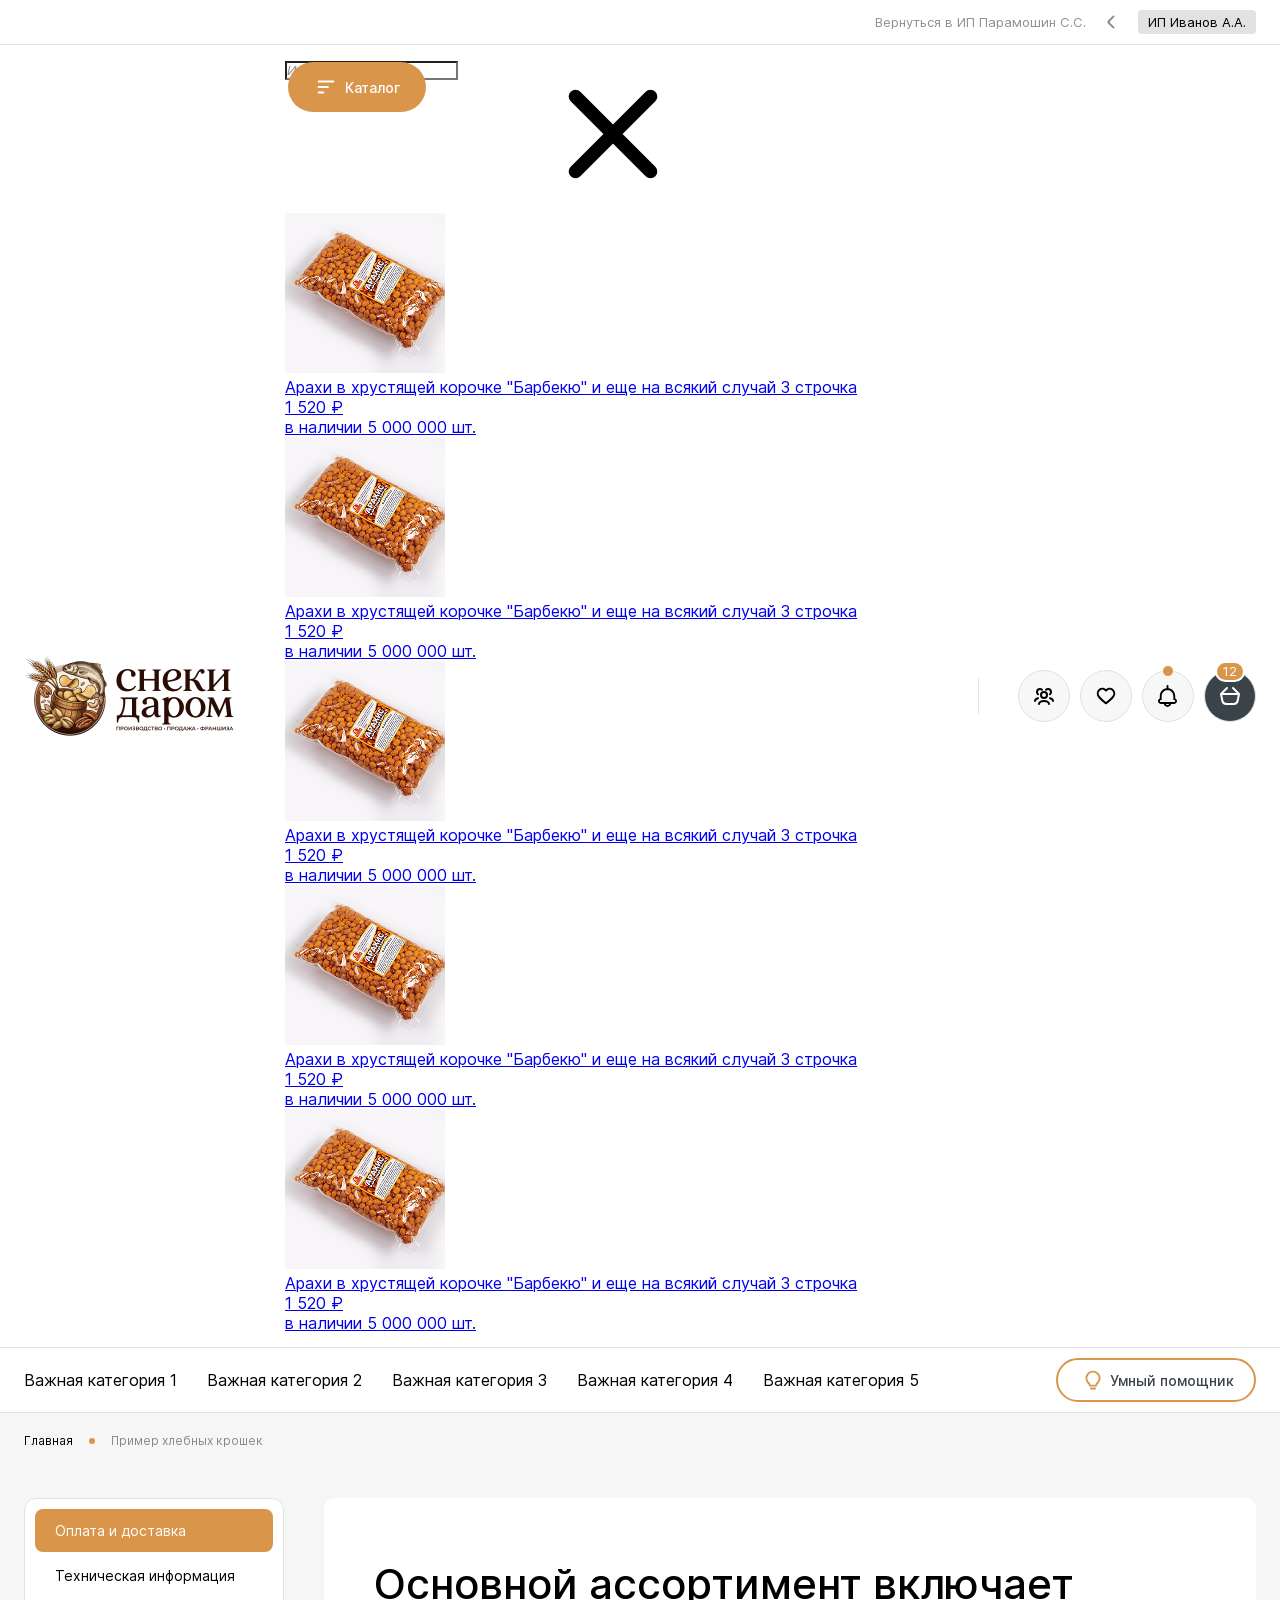
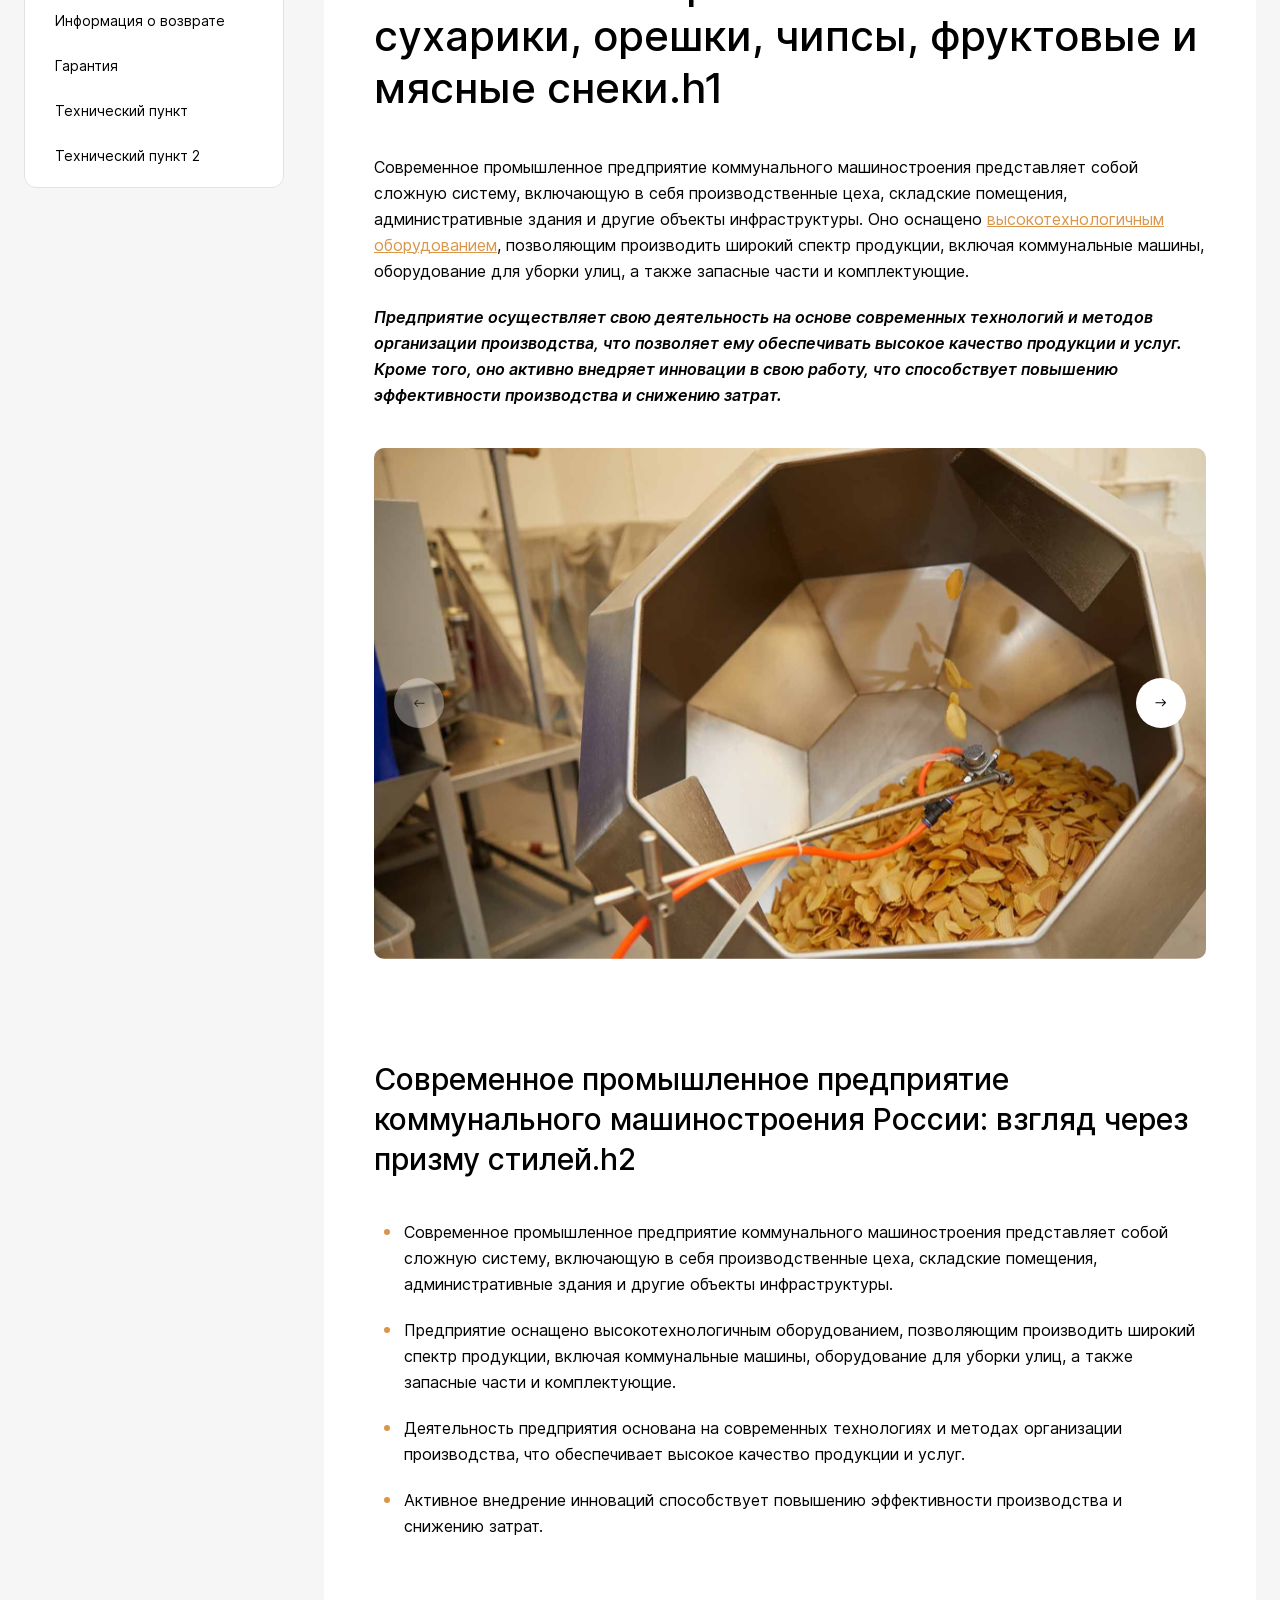
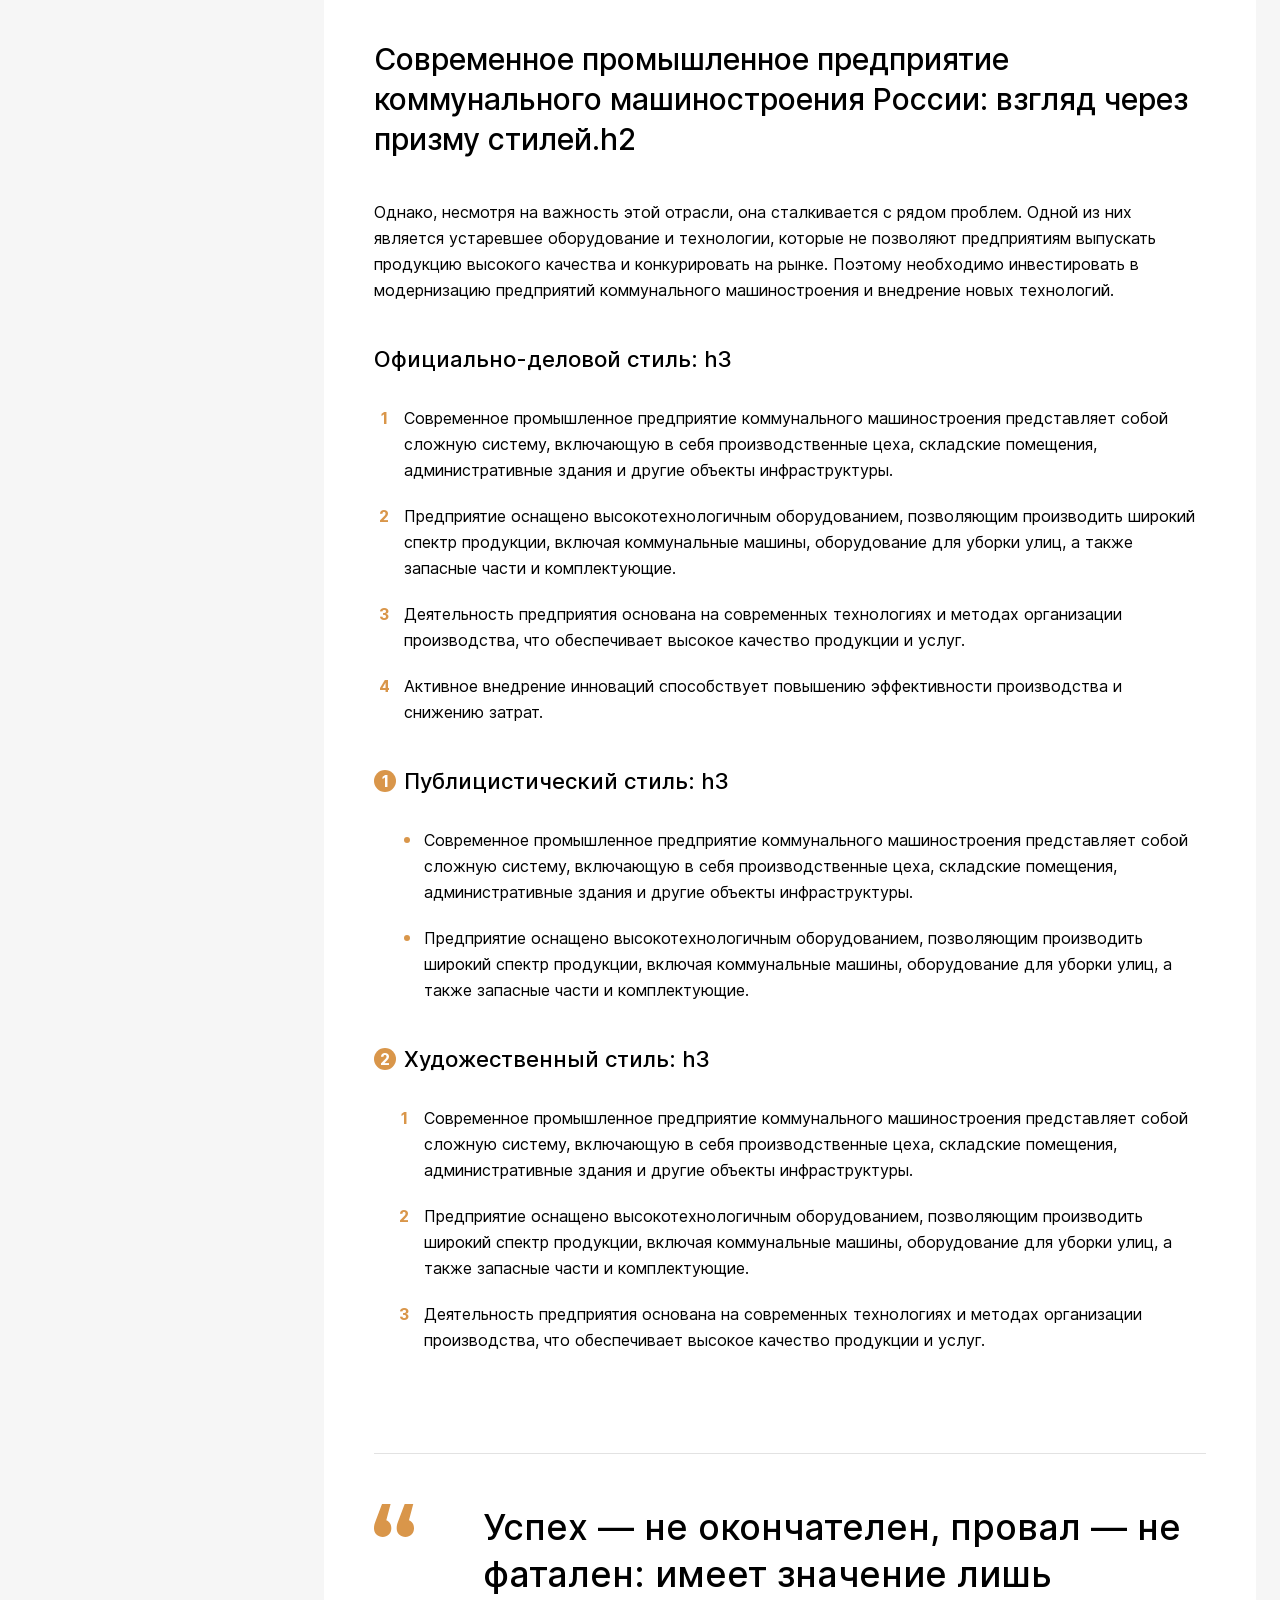
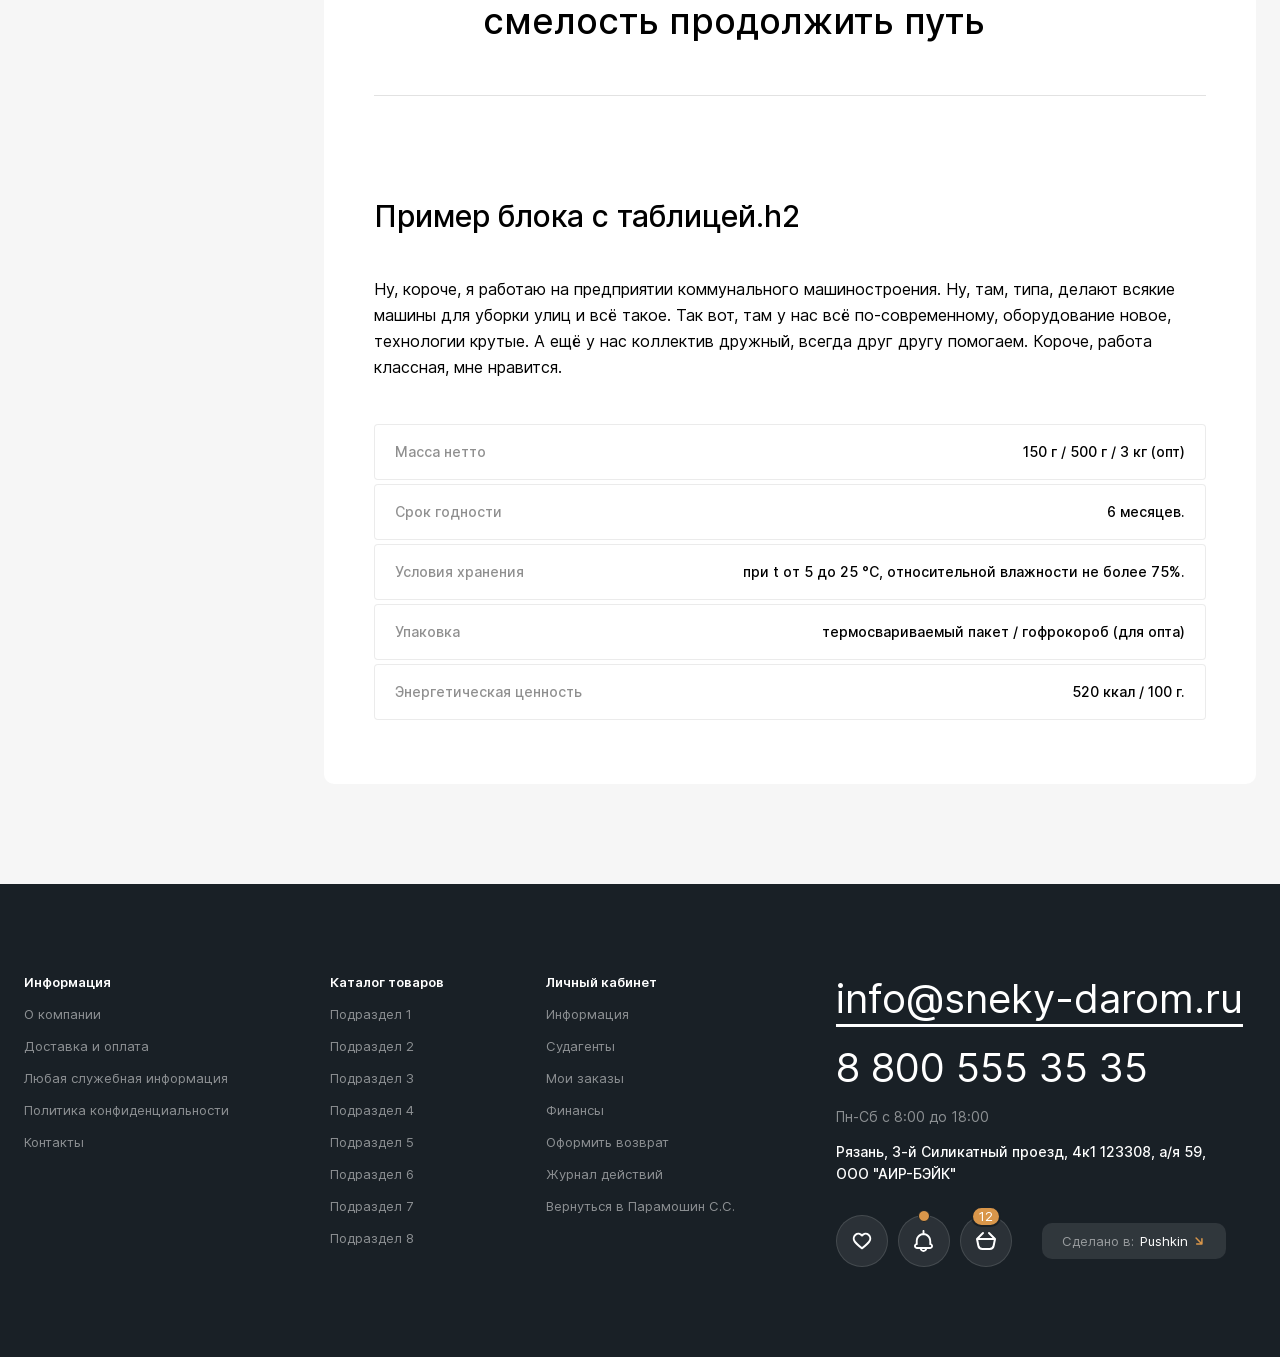
<file: text_page.html>
<!DOCTYPE html>
<html lang="ru">
	<head>
		<meta http-equiv="Content-Type" content="text/html; charset=utf-8">

		<!-- Adapting the page for mobile devices -->
		<meta name="viewport" content="width=device-width, initial-scale=1, maximum-scale=1">

		<!-- Prohibition of phone number recognition -->
		<meta name="format-detection" content="telephone=no">
		<meta name="SKYPE_TOOLBAR" content ="SKYPE_TOOLBAR_PARSER_COMPATIBLE">

		<!-- Page title -->
		<title>Заголовок страницы</title>

		<!-- Meta description -->
		<meta name="description" content="">

		<!-- Meta Keywords -->
		<meta name="keywords" content="">

		<!-- Changing the color of the mobile browser panel -->
		<meta name="msapplication-TileColor" content="#D9964A">
		<meta name="theme-color" content="#D9964A">

		<!-- Connecting style files -->
		<link rel="stylesheet" href="css/reset.css">
		<link rel="stylesheet" href="css/swiper-bundle.min.css">
		<link rel="stylesheet" href="css/swiper.css">
		<link rel="stylesheet" href="css/fancybox.css">
		<link rel="stylesheet" href="css/ion.rangeSlider.css">
		<link rel="stylesheet" href="css/styles.css">
		<link rel="stylesheet" href="css/fonts.css">

		<link rel="stylesheet" href="css/response_1279.css" media="print, (max-width: 1279px)">
		<link rel="stylesheet" href="css/response_1023.css" media="print, (max-width: 1023px)">
		<link rel="stylesheet" href="css/response_767.css" media="print, (max-width: 767px)">
	</head>

	<body>
		<div class="wrap">
			<div class="main">
				<header>
					<div class="top">
						<div class="cont">
							<div class="back">
								<a href="/" class="link">
									<span>Вернуться в ИП Парамошин С.С.</span>

									<svg class="icon"><use xlink:href="images/sprite.svg#ic_arr_hor"></use></svg>
								</a>
							</div>

							<div class="account">
								<a href="/" class="name">ИП Иванов А.А.</a>

								<div class="dropdown">
									<div class="links">
										<div><a href="/">Общая информация</a></div>

										<div><a href="/">Мои заказы</a></div>

										<div><a href="/">Действия</a></div>

										<div><a href="/">Финансы</a></div>

										<div><a href="/">Оформить возврат</a></div>

										<div class="divider"></div>

										<div><a href="/">Субагенты</a></div>
									</div>

									<button class="logout_btn">
										<svg class="icon"><use xlink:href="images/sprite.svg#ic_logout"></use></svg>

										<span>Выйти</span>
									</button>
								</div>
							</div>
						</div>
					</div>

					<div class="data">
						<div class="cont">
							<a href="/" class="logo">
								<img src="images/logo.png" alt="">
							</a>

							<div class="search">
								<div class="catalog_modal modal_cont">
									<button class="mini_modal_btn" data-modal-id="#catalog_mini_modal">
										<svg class="icon"><use xlink:href="images/sprite.svg#ic_catalog"></use></svg>

										<span>Каталог</span>
									</button>

									<div class="mini_modal" id="catalog_mini_modal">
										<div class="main">
											<div class="label">Каталог</div>

											<div class="items">
												<button class="btn">
													<span>Алкогольная продукция</span>

													<svg class="icon"><use xlink:href="images/sprite.svg#ic_arr_hor"></use></svg>
												</button>

												<button class="btn active">
													<span>Безалкогольная продукция</span>

													<svg class="icon"><use xlink:href="images/sprite.svg#ic_arr_hor"></use></svg>
												</button>

												<button class="btn">
													<span>Собственное производство</span>

													<svg class="icon"><use xlink:href="images/sprite.svg#ic_arr_hor"></use></svg>
												</button>

												<button class="btn">
													<span>Оборудование для продаж</span>

													<svg class="icon"><use xlink:href="images/sprite.svg#ic_arr_hor"></use></svg>
												</button>

												<button class="btn">
													<span>Снеки</span>

													<svg class="icon"><use xlink:href="images/sprite.svg#ic_arr_hor"></use></svg>
												</button>
											</div>
										</div>

										<div class="sub">
											<div class="catalog catalog1">
												<button class="back_btn">
													<svg class="icon"><use xlink:href="images/sprite.svg#ic_arr_hor"></use></svg>

													<span>Алкогольная продукция</span>
												</button>

												<div class="grid_row">
													<a href="/" class="category">
														<div class="name">Название категории</div>

														<picture class="thumb">
															<img src="images/tmp/category_thumb0.jpg" alt="" loading="lazy">
														</picture>

														<svg class="arr"><use xlink:href="images/sprite.svg#ic_arr_hor"></use></svg>
													</a>

													<a href="/" class="category">
														<div class="name">Название категории</div>

														<picture class="thumb">
															<img src="images/tmp/category_thumb0.jpg" alt="" loading="lazy">
														</picture>

														<svg class="arr"><use xlink:href="images/sprite.svg#ic_arr_hor"></use></svg>
													</a>

													<a href="/" class="category">
														<div class="name">Название категории</div>

														<picture class="thumb">
															<img src="images/tmp/category_thumb0.jpg" alt="" loading="lazy">
														</picture>

														<svg class="arr"><use xlink:href="images/sprite.svg#ic_arr_hor"></use></svg>
													</a>

													<a href="/" class="category">
														<div class="name">Название категории</div>

														<picture class="thumb">
															<img src="images/tmp/category_thumb0.jpg" alt="" loading="lazy">
														</picture>

														<svg class="arr"><use xlink:href="images/sprite.svg#ic_arr_hor"></use></svg>
													</a>

													<a href="/" class="category">
														<div class="name">Название категории</div>

														<picture class="thumb">
															<img src="images/tmp/category_thumb0.jpg" alt="" loading="lazy">
														</picture>

														<svg class="arr"><use xlink:href="images/sprite.svg#ic_arr_hor"></use></svg>
													</a>

													<a href="/" class="category">
														<div class="name">Название категории</div>

														<picture class="thumb">
															<img src="images/tmp/category_thumb0.jpg" alt="" loading="lazy">
														</picture>

														<svg class="arr"><use xlink:href="images/sprite.svg#ic_arr_hor"></use></svg>
													</a>

													<a href="/" class="category">
														<div class="name">Название категории</div>

														<picture class="thumb">
															<img src="images/tmp/category_thumb0.jpg" alt="" loading="lazy">
														</picture>

														<svg class="arr"><use xlink:href="images/sprite.svg#ic_arr_hor"></use></svg>
													</a>

													<a href="/" class="category">
														<div class="name">Название категории</div>

														<picture class="thumb">
															<img src="images/tmp/category_thumb0.jpg" alt="" loading="lazy">
														</picture>

														<svg class="arr"><use xlink:href="images/sprite.svg#ic_arr_hor"></use></svg>
													</a>

													<a href="/" class="category">
														<div class="name">Название категории</div>

														<picture class="thumb">
															<img src="images/tmp/category_thumb0.jpg" alt="" loading="lazy">
														</picture>

														<svg class="arr"><use xlink:href="images/sprite.svg#ic_arr_hor"></use></svg>
													</a>

													<a href="/" class="category">
														<div class="name">Название категории</div>

														<picture class="thumb">
															<img src="images/tmp/category_thumb0.jpg" alt="" loading="lazy">
														</picture>

														<svg class="arr"><use xlink:href="images/sprite.svg#ic_arr_hor"></use></svg>
													</a>
												</div>
											</div>

											<div class="catalog catalog2" style="display: block;">
												<button class="back_btn">
													<svg class="icon"><use xlink:href="images/sprite.svg#ic_arr_hor"></use></svg>

													<span>Безалкогольная продукция</span>
												</button>

												<div class="grid_row">
													<a href="/" class="category">
														<div class="name">Название категории</div>

														<picture class="thumb">
															<img src="images/tmp/category_thumb0.jpg" alt="" loading="lazy">
														</picture>

														<svg class="arr"><use xlink:href="images/sprite.svg#ic_arr_hor"></use></svg>
													</a>

													<a href="/" class="category">
														<div class="name">Название категории</div>

														<picture class="thumb">
															<img src="images/tmp/category_thumb0.jpg" alt="" loading="lazy">
														</picture>

														<svg class="arr"><use xlink:href="images/sprite.svg#ic_arr_hor"></use></svg>
													</a>

													<a href="/" class="category">
														<div class="name">Название категории</div>

														<picture class="thumb">
															<img src="images/tmp/category_thumb0.jpg" alt="" loading="lazy">
														</picture>

														<svg class="arr"><use xlink:href="images/sprite.svg#ic_arr_hor"></use></svg>
													</a>

													<a href="/" class="category">
														<div class="name">Название категории</div>

														<picture class="thumb">
															<img src="images/tmp/category_thumb0.jpg" alt="" loading="lazy">
														</picture>

														<svg class="arr"><use xlink:href="images/sprite.svg#ic_arr_hor"></use></svg>
													</a>

													<a href="/" class="category">
														<div class="name">Название категории</div>

														<picture class="thumb">
															<img src="images/tmp/category_thumb0.jpg" alt="" loading="lazy">
														</picture>

														<svg class="arr"><use xlink:href="images/sprite.svg#ic_arr_hor"></use></svg>
													</a>

													<a href="/" class="category">
														<div class="name">Название категории</div>

														<picture class="thumb">
															<img src="images/tmp/category_thumb0.jpg" alt="" loading="lazy">
														</picture>

														<svg class="arr"><use xlink:href="images/sprite.svg#ic_arr_hor"></use></svg>
													</a>

													<a href="/" class="category">
														<div class="name">Название категории</div>

														<picture class="thumb">
															<img src="images/tmp/category_thumb0.jpg" alt="" loading="lazy">
														</picture>

														<svg class="arr"><use xlink:href="images/sprite.svg#ic_arr_hor"></use></svg>
													</a>

													<a href="/" class="category">
														<div class="name">Название категории</div>

														<picture class="thumb">
															<img src="images/tmp/category_thumb0.jpg" alt="" loading="lazy">
														</picture>

														<svg class="arr"><use xlink:href="images/sprite.svg#ic_arr_hor"></use></svg>
													</a>

													<a href="/" class="category">
														<div class="name">Название категории</div>

														<picture class="thumb">
															<img src="images/tmp/category_thumb0.jpg" alt="" loading="lazy">
														</picture>

														<svg class="arr"><use xlink:href="images/sprite.svg#ic_arr_hor"></use></svg>
													</a>

													<a href="/" class="category">
														<div class="name">Название категории</div>

														<picture class="thumb">
															<img src="images/tmp/category_thumb0.jpg" alt="" loading="lazy">
														</picture>

														<svg class="arr"><use xlink:href="images/sprite.svg#ic_arr_hor"></use></svg>
													</a>
												</div>
											</div>

											<div class="catalog catalog3">
												<button class="back_btn">
													<svg class="icon"><use xlink:href="images/sprite.svg#ic_arr_hor"></use></svg>

													<span>Собственное производство</span>
												</button>

												<div class="grid_row">
													<a href="/" class="category">
														<div class="name">Название категории</div>

														<picture class="thumb">
															<img src="images/tmp/category_thumb0.jpg" alt="" loading="lazy">
														</picture>

														<svg class="arr"><use xlink:href="images/sprite.svg#ic_arr_hor"></use></svg>
													</a>

													<a href="/" class="category">
														<div class="name">Название категории</div>

														<picture class="thumb">
															<img src="images/tmp/category_thumb0.jpg" alt="" loading="lazy">
														</picture>

														<svg class="arr"><use xlink:href="images/sprite.svg#ic_arr_hor"></use></svg>
													</a>

													<a href="/" class="category">
														<div class="name">Название категории</div>

														<picture class="thumb">
															<img src="images/tmp/category_thumb0.jpg" alt="" loading="lazy">
														</picture>

														<svg class="arr"><use xlink:href="images/sprite.svg#ic_arr_hor"></use></svg>
													</a>

													<a href="/" class="category">
														<div class="name">Название категории</div>

														<picture class="thumb">
															<img src="images/tmp/category_thumb0.jpg" alt="" loading="lazy">
														</picture>

														<svg class="arr"><use xlink:href="images/sprite.svg#ic_arr_hor"></use></svg>
													</a>

													<a href="/" class="category">
														<div class="name">Название категории</div>

														<picture class="thumb">
															<img src="images/tmp/category_thumb0.jpg" alt="" loading="lazy">
														</picture>

														<svg class="arr"><use xlink:href="images/sprite.svg#ic_arr_hor"></use></svg>
													</a>

													<a href="/" class="category">
														<div class="name">Название категории</div>

														<picture class="thumb">
															<img src="images/tmp/category_thumb0.jpg" alt="" loading="lazy">
														</picture>

														<svg class="arr"><use xlink:href="images/sprite.svg#ic_arr_hor"></use></svg>
													</a>

													<a href="/" class="category">
														<div class="name">Название категории</div>

														<picture class="thumb">
															<img src="images/tmp/category_thumb0.jpg" alt="" loading="lazy">
														</picture>

														<svg class="arr"><use xlink:href="images/sprite.svg#ic_arr_hor"></use></svg>
													</a>

													<a href="/" class="category">
														<div class="name">Название категории</div>

														<picture class="thumb">
															<img src="images/tmp/category_thumb0.jpg" alt="" loading="lazy">
														</picture>

														<svg class="arr"><use xlink:href="images/sprite.svg#ic_arr_hor"></use></svg>
													</a>

													<a href="/" class="category">
														<div class="name">Название категории</div>

														<picture class="thumb">
															<img src="images/tmp/category_thumb0.jpg" alt="" loading="lazy">
														</picture>

														<svg class="arr"><use xlink:href="images/sprite.svg#ic_arr_hor"></use></svg>
													</a>

													<a href="/" class="category">
														<div class="name">Название категории</div>

														<picture class="thumb">
															<img src="images/tmp/category_thumb0.jpg" alt="" loading="lazy">
														</picture>

														<svg class="arr"><use xlink:href="images/sprite.svg#ic_arr_hor"></use></svg>
													</a>
												</div>
											</div>

											<div class="catalog catalog4">
												<button class="back_btn">
													<svg class="icon"><use xlink:href="images/sprite.svg#ic_arr_hor"></use></svg>

													<span>Оборудование для продаж</span>
												</button>

												<div class="grid_row">
													<a href="/" class="category">
														<div class="name">Название категории</div>

														<picture class="thumb">
															<img src="images/tmp/category_thumb0.jpg" alt="" loading="lazy">
														</picture>

														<svg class="arr"><use xlink:href="images/sprite.svg#ic_arr_hor"></use></svg>
													</a>

													<a href="/" class="category">
														<div class="name">Название категории</div>

														<picture class="thumb">
															<img src="images/tmp/category_thumb0.jpg" alt="" loading="lazy">
														</picture>

														<svg class="arr"><use xlink:href="images/sprite.svg#ic_arr_hor"></use></svg>
													</a>

													<a href="/" class="category">
														<div class="name">Название категории</div>

														<picture class="thumb">
															<img src="images/tmp/category_thumb0.jpg" alt="" loading="lazy">
														</picture>

														<svg class="arr"><use xlink:href="images/sprite.svg#ic_arr_hor"></use></svg>
													</a>

													<a href="/" class="category">
														<div class="name">Название категории</div>

														<picture class="thumb">
															<img src="images/tmp/category_thumb0.jpg" alt="" loading="lazy">
														</picture>

														<svg class="arr"><use xlink:href="images/sprite.svg#ic_arr_hor"></use></svg>
													</a>

													<a href="/" class="category">
														<div class="name">Название категории</div>

														<picture class="thumb">
															<img src="images/tmp/category_thumb0.jpg" alt="" loading="lazy">
														</picture>

														<svg class="arr"><use xlink:href="images/sprite.svg#ic_arr_hor"></use></svg>
													</a>

													<a href="/" class="category">
														<div class="name">Название категории</div>

														<picture class="thumb">
															<img src="images/tmp/category_thumb0.jpg" alt="" loading="lazy">
														</picture>

														<svg class="arr"><use xlink:href="images/sprite.svg#ic_arr_hor"></use></svg>
													</a>

													<a href="/" class="category">
														<div class="name">Название категории</div>

														<picture class="thumb">
															<img src="images/tmp/category_thumb0.jpg" alt="" loading="lazy">
														</picture>

														<svg class="arr"><use xlink:href="images/sprite.svg#ic_arr_hor"></use></svg>
													</a>

													<a href="/" class="category">
														<div class="name">Название категории</div>

														<picture class="thumb">
															<img src="images/tmp/category_thumb0.jpg" alt="" loading="lazy">
														</picture>

														<svg class="arr"><use xlink:href="images/sprite.svg#ic_arr_hor"></use></svg>
													</a>

													<a href="/" class="category">
														<div class="name">Название категории</div>

														<picture class="thumb">
															<img src="images/tmp/category_thumb0.jpg" alt="" loading="lazy">
														</picture>

														<svg class="arr"><use xlink:href="images/sprite.svg#ic_arr_hor"></use></svg>
													</a>

													<a href="/" class="category">
														<div class="name">Название категории</div>

														<picture class="thumb">
															<img src="images/tmp/category_thumb0.jpg" alt="" loading="lazy">
														</picture>

														<svg class="arr"><use xlink:href="images/sprite.svg#ic_arr_hor"></use></svg>
													</a>
												</div>
											</div>

											<div class="catalog catalog5">
												<button class="back_btn">
													<svg class="icon"><use xlink:href="images/sprite.svg#ic_arr_hor"></use></svg>

													<span>Снеки</span>
												</button>

												<div class="grid_row">
													<a href="/" class="category">
														<div class="name">Название категории</div>

														<picture class="thumb">
															<img src="images/tmp/category_thumb0.jpg" alt="" loading="lazy">
														</picture>

														<svg class="arr"><use xlink:href="images/sprite.svg#ic_arr_hor"></use></svg>
													</a>

													<a href="/" class="category">
														<div class="name">Название категории</div>

														<picture class="thumb">
															<img src="images/tmp/category_thumb0.jpg" alt="" loading="lazy">
														</picture>

														<svg class="arr"><use xlink:href="images/sprite.svg#ic_arr_hor"></use></svg>
													</a>

													<a href="/" class="category">
														<div class="name">Название категории</div>

														<picture class="thumb">
															<img src="images/tmp/category_thumb0.jpg" alt="" loading="lazy">
														</picture>

														<svg class="arr"><use xlink:href="images/sprite.svg#ic_arr_hor"></use></svg>
													</a>

													<a href="/" class="category">
														<div class="name">Название категории</div>

														<picture class="thumb">
															<img src="images/tmp/category_thumb0.jpg" alt="" loading="lazy">
														</picture>

														<svg class="arr"><use xlink:href="images/sprite.svg#ic_arr_hor"></use></svg>
													</a>

													<a href="/" class="category">
														<div class="name">Название категории</div>

														<picture class="thumb">
															<img src="images/tmp/category_thumb0.jpg" alt="" loading="lazy">
														</picture>

														<svg class="arr"><use xlink:href="images/sprite.svg#ic_arr_hor"></use></svg>
													</a>

													<a href="/" class="category">
														<div class="name">Название категории</div>

														<picture class="thumb">
															<img src="images/tmp/category_thumb0.jpg" alt="" loading="lazy">
														</picture>

														<svg class="arr"><use xlink:href="images/sprite.svg#ic_arr_hor"></use></svg>
													</a>

													<a href="/" class="category">
														<div class="name">Название категории</div>

														<picture class="thumb">
															<img src="images/tmp/category_thumb0.jpg" alt="" loading="lazy">
														</picture>

														<svg class="arr"><use xlink:href="images/sprite.svg#ic_arr_hor"></use></svg>
													</a>

													<a href="/" class="category">
														<div class="name">Название категории</div>

														<picture class="thumb">
															<img src="images/tmp/category_thumb0.jpg" alt="" loading="lazy">
														</picture>

														<svg class="arr"><use xlink:href="images/sprite.svg#ic_arr_hor"></use></svg>
													</a>

													<a href="/" class="category">
														<div class="name">Название категории</div>

														<picture class="thumb">
															<img src="images/tmp/category_thumb0.jpg" alt="" loading="lazy">
														</picture>

														<svg class="arr"><use xlink:href="images/sprite.svg#ic_arr_hor"></use></svg>
													</a>

													<a href="/" class="category">
														<div class="name">Название категории</div>

														<picture class="thumb">
															<img src="images/tmp/category_thumb0.jpg" alt="" loading="lazy">
														</picture>

														<svg class="arr"><use xlink:href="images/sprite.svg#ic_arr_hor"></use></svg>
													</a>
												</div>
											</div>
										</div>
									</div>
								</div>

								<form action="">
									<input type="text" name="" value="" class="input" placeholder="Искать товары...">

									<button type="button" class="clear_btn">
										<svg class="icon"><use xlink:href="images/sprite.svg#ic_close"></use></svg>
									</button>

									<div class="tips">
										<div class="scroll">
											<a href="/" class="product">
												<picture class="thumb">
													<img src="images/tmp/product_thumb6.jpg" alt="" loading="lazy">
												</picture>

												<div class="info">
													<div class="name">Арахи в хрустящей корочке "Барбекю" и еще на всякий случай 3 строчка </div>

													<div class="buy_info">
														<div class="price">1 520 ₽</div>

														<div class="available">
															<span class="label">в наличии</span>
															<span class="val green">5 000 000 шт.</span>
														</div>
													</div>
												</div>
											</a>

											<a href="/" class="product">
												<picture class="thumb">
													<img src="images/tmp/product_thumb6.jpg" alt="" loading="lazy">
												</picture>

												<div class="info">
													<div class="name">Арахи в хрустящей корочке "Барбекю" и еще на всякий случай 3 строчка </div>

													<div class="buy_info">
														<div class="price">1 520 ₽</div>

														<div class="available">
															<span class="label">в наличии</span>
															<span class="val green">5 000 000 шт.</span>
														</div>
													</div>
												</div>
											</a>

											<a href="/" class="product">
												<picture class="thumb">
													<img src="images/tmp/product_thumb6.jpg" alt="" loading="lazy">
												</picture>

												<div class="info">
													<div class="name">Арахи в хрустящей корочке "Барбекю" и еще на всякий случай 3 строчка </div>

													<div class="buy_info">
														<div class="price">1 520 ₽</div>

														<div class="available">
															<span class="label">в наличии</span>
															<span class="val green">5 000 000 шт.</span>
														</div>
													</div>
												</div>
											</a>

											<a href="/" class="product">
												<picture class="thumb">
													<img src="images/tmp/product_thumb6.jpg" alt="" loading="lazy">
												</picture>

												<div class="info">
													<div class="name">Арахи в хрустящей корочке "Барбекю" и еще на всякий случай 3 строчка </div>

													<div class="buy_info">
														<div class="price">1 520 ₽</div>

														<div class="available">
															<span class="label">в наличии</span>
															<span class="val green">5 000 000 шт.</span>
														</div>
													</div>
												</div>
											</a>

											<a href="/" class="product">
												<picture class="thumb">
													<img src="images/tmp/product_thumb6.jpg" alt="" loading="lazy">
												</picture>

												<div class="info">
													<div class="name">Арахи в хрустящей корочке "Барбекю" и еще на всякий случай 3 строчка </div>

													<div class="buy_info">
														<div class="price">1 520 ₽</div>

														<div class="available">
															<span class="label">в наличии</span>
															<span class="val green">5 000 000 шт.</span>
														</div>
													</div>
												</div>
											</a>
										</div>
									</div>
								</form>
							</div>

							<div class="btns">
								<div class="account_inform">
									<a href="/" class="btn">
										<svg class="icon"><use xlink:href="images/sprite.svg#ic_users"></use></svg>
									</a>
								</div>

								<div class="favorite_inform">
									<a href="/" class="btn">
										<svg class="icon"><use xlink:href="images/sprite.svg#ic_favorite"></use></svg>
									</a>
								</div>

								<div class="notifi_inform">
									<a href="/" class="btn">
										<span class="status"></span>

										<svg class="icon"><use xlink:href="images/sprite.svg#ic_notification"></use></svg>
									</a>
								</div>

								<div class="cart_inform">
									<a href="/" class="btn">
										<span class="count">12</span>

										<svg class="icon"><use xlink:href="images/sprite.svg#ic_cart"></use></svg>
									</a>
								</div>
							</div>
						</div>
					</div>

					<div class="bottom">
						<div class="cont">
							<nav class="menu">
								<div class="item">
									<a href="/">Важная категория 1</a>
								</div>

								<div class="item">
									<a href="/">Важная категория 2</a>
								</div>

								<div class="item">
									<a href="/">Важная категория 3</a>
								</div>

								<div class="item">
									<a href="/">Важная категория 4</a>
								</div>

								<div class="item">
									<a href="/">Важная категория 5</a>
								</div>
							</nav>

							<div class="ai_help">
								<a href="/" class="btn">
									<svg class="icon"><use xlink:href="images/sprite.svg#ic_ai"></use></svg>

									<span>Умный помощник</span>
								</a>
							</div>
						</div>
					</div>
				</header>


				<section class="page_head">
					<div class="cont">
						<div class="breadcrumbs">
							<a href="/">Главная</a>

							<span class="sep"></span>

							<span class="current">Пример хлебных крошек</span>
						</div>
					</div>
				</section>


				<section class="content_row block">
					<div class="cont row">
						<aside class="mob_hide">
							<div class="block links sticky">
								<div><a class="active">Оплата и доставка</a></div>

								<div><a href="/">Техническая информация</a></div>

								<div><a href="/">Информация о возврате</a></div>

								<div><a href="/">Гарантия</a></div>

								<div><a href="/">Технический пункт</a></div>

								<div><a href="/">Технический пункт 2</a></div>
							</div>
						</aside>


						<section class="content">
							<section class="text_page">
								<div class="text_block">
									<h1>Основной ассортимент включает сухарики, орешки, чипсы, фруктовые и мясные снеки.h1</h1>

									<p>Современное промышленное предприятие коммунального машиностроения представляет собой сложную систему, включающую в себя производственные цеха, складские помещения, административные здания и другие объекты инфраструктуры. Оно оснащено <a href="/">высокотехнологичным оборудованием</a>, позволяющим производить широкий спектр продукции, включая коммунальные машины, оборудование для уборки улиц, а также запасные части и комплектующие.</p>

									<p><b><em>Предприятие осуществляет свою деятельность на основе современных технологий и методов организации производства, что позволяет ему обеспечивать высокое качество продукции и услуг. Кроме того, оно активно внедряет инновации в свою работу, что способствует повышению эффективности производства и снижению затрат.</em></b></p>

									<div class="image_slider">
										<div class="swiper">
											<div class="swiper-wrapper">
												<div class="swiper-slide">
													<picture class="image">
														<img src="images/tmp/text_slider_img.jpg" alt="" loading="lazy" class="cover">
													</picture>
												</div>

												<div class="swiper-slide">
													<picture class="image">
														<img src="images/tmp/text_slider_img.jpg" alt="" loading="lazy" class="cover">
													</picture>
												</div>

												<div class="swiper-slide">
													<picture class="image">
														<img src="images/tmp/text_slider_img.jpg" alt="" loading="lazy" class="cover">
													</picture>
												</div>
											</div>

											<button class="swiper-button-prev">
												<svg class="icon"><use xlink:href="images/sprite.svg#ic_slider_arrow"></use></svg>
											</button>

											<button class="swiper-button-next">
												<svg class="icon"><use xlink:href="images/sprite.svg#ic_slider_arrow"></use></svg>
											</button>
										</div>
									</div>

									<h2>Современное промышленное предприятие коммунального машиностроения России: взгляд через призму стилей.h2</h2>

									<ul>
										<li>Современное промышленное предприятие коммунального машиностроения представляет собой сложную систему, включающую в себя производственные цеха, складские помещения, административные здания и другие объекты инфраструктуры.</li>

										<li>Предприятие оснащено высокотехнологичным оборудованием, позволяющим производить широкий спектр продукции, включая коммунальные машины, оборудование для уборки улиц, а также запасные части и комплектующие.</li>

										<li>Деятельность предприятия основана на современных технологиях и методах организации производства, что обеспечивает высокое качество продукции и услуг.</li>

										<li>Активное внедрение инноваций способствует повышению эффективности производства и снижению затрат.</li>
									</ul>

									<h2>Современное промышленное предприятие коммунального машиностроения России: взгляд через призму стилей.h2</h2>

									<p>Однако, несмотря на важность этой отрасли, она сталкивается с рядом проблем. Одной из них является устаревшее оборудование и технологии, которые не позволяют предприятиям выпускать продукцию высокого качества и конкурировать на рынке. Поэтому необходимо инвестировать в модернизацию предприятий коммунального машиностроения и внедрение новых технологий.</p>

									<h3>Официально-деловой стиль: h3</h3>

									<ol>
										<li>Современное промышленное предприятие коммунального машиностроения представляет собой сложную систему, включающую в себя производственные цеха, складские помещения, административные здания и другие объекты инфраструктуры.</li>

										<li>Предприятие оснащено высокотехнологичным оборудованием, позволяющим производить широкий спектр продукции, включая коммунальные машины, оборудование для уборки улиц, а также запасные части и комплектующие.</li>

										<li>Деятельность предприятия основана на современных технологиях и методах организации производства, что обеспечивает высокое качество продукции и услуг.</li>

										<li>Активное внедрение инноваций способствует повышению эффективности производства и снижению затрат.</li>
									</ol>

									<h3 data-number="1">Публицистический стиль: h3</h3>

									<ul class="indent">
										<li>Современное промышленное предприятие коммунального машиностроения представляет собой сложную систему, включающую в себя производственные цеха, складские помещения, административные здания и другие объекты инфраструктуры.</li>

										<li>Предприятие оснащено высокотехнологичным оборудованием, позволяющим производить широкий спектр продукции, включая коммунальные машины, оборудование для уборки улиц, а также запасные части и комплектующие.</li>
									</ul>

									<h3 data-number="2">Художественный стиль: h3</h3>

									<ol class="indent">
										<li>Современное промышленное предприятие коммунального машиностроения представляет собой сложную систему, включающую в себя производственные цеха, складские помещения, административные здания и другие объекты инфраструктуры.</li>

										<li>Предприятие оснащено высокотехнологичным оборудованием, позволяющим производить широкий спектр продукции, включая коммунальные машины, оборудование для уборки улиц, а также запасные части и комплектующие.</li>

										<li>Деятельность предприятия основана на современных технологиях и методах организации производства, что обеспечивает высокое качество продукции и услуг.</li>
									</ol>

									<blockquote>Успех — не окончателен, провал — не фатален: имеет значение лишь смелость продолжить путь</blockquote>

									<h2>Пример блока с таблицей.h2</h2>

									<p>Ну, короче, я работаю на предприятии коммунального машиностроения. Ну, там, типа, делают всякие машины для уборки улиц и всё такое. Так вот, там у нас всё по-современному, оборудование новое, технологии крутые. А ещё у нас коллектив дружный, всегда друг другу помогаем. Короче, работа классная, мне нравится.</p>

									<div class="table_wrap">
										<table>
											<tbody>
												<tr>
													<td class="grey">Масса нетто</td>

													<td class="alignend">150 г / 500 г / 3 кг (опт)</td>
												</tr>

												<tr>
													<td class="grey">Срок годности</td>

													<td class="alignend">6 месяцев.</td>
												</tr>

												<tr>
													<td class="grey">Условия хранения</td>

													<td class="alignend">при t от 5 до 25 °C, относительной влажности не более 75%.</td>
												</tr>

												<tr>
													<td class="grey">Упаковка</td>

													<td class="alignend">термосвариваемый пакет / гофрокороб (для опта)</td>
												</tr>

												<tr>
													<td class="grey">Энергетическая ценность</td>

													<td class="alignend">520 ккал / 100 г.</td>
												</tr>
											</tbody>
										</table>
									</div>
								</div>
							</section>
						</section>
					</div>
				</section>
			</div>


			<footer>
				<div class="cont">
					<div class="links">
						<div class="title">Информация</div>

						<div class="items">
							<div><a href="/">О компании</a></div>

							<div><a href="/">Доставка и оплата</a></div>

							<div><a href="/">Любая служебная информация</a></div>

							<div><a href="/">Политика конфиденциальности</a></div>

							<div><a href="/">Контакты</a></div>
						</div>
					</div>

					<div class="links">
						<div class="title">Каталог товаров</div>

						<div class="items">
							<div><a href="/">Подраздел 1</a></div>

							<div><a href="/">Подраздел 2</a></div>

							<div><a href="/">Подраздел 3</a></div>

							<div><a href="/">Подраздел 4</a></div>

							<div><a href="/">Подраздел 5</a></div>

							<div><a href="/">Подраздел 6</a></div>

							<div><a href="/">Подраздел 7</a></div>

							<div><a href="/">Подраздел 8</a></div>
						</div>
					</div>

					<div class="links">
						<div class="title">Личный кабинет</div>

						<div class="items">
							<div><a href="/">Информация</a></div>

							<div><a href="/">Судагенты</a></div>

							<div><a href="/">Мои заказы</a></div>

							<div><a href="/">Финансы</a></div>

							<div><a href="/">Оформить возврат</a></div>

							<div><a href="/">Журнал действий</a></div>

							<div><a href="/">Вернуться в Парамошин С.С.</a></div>
						</div>
					</div>

					<div class="data">
						<div class="email">
							<a href="mailto:info@sneky-darom.ru">info@sneky-darom.ru</a>
						</div>

						<div class="phone">
							<a href="tel:8 800 555 35 35">8 800 555 35 35</a>
						</div>

						<div class="work_time">Пн-Сб с 8:00 до 18:00</div>

						<div class="location">Рязань, 3-й Силикатный проезд, 4к1 123308, a/я 59, ООО "АИР-БЭЙК"</div>

						<div class="row">
							<div class="btns">
								<div class="favorite_inform">
									<a href="/" class="btn">
										<svg class="icon"><use xlink:href="images/sprite.svg#ic_favorite"></use></svg>
									</a>
								</div>

								<div class="notifi_inform">
									<a href="/" class="btn">
										<span class="status"></span>

										<svg class="icon"><use xlink:href="images/sprite.svg#ic_notification"></use></svg>
									</a>
								</div>

								<div class="cart_inform">
									<a href="/" class="btn">
										<span class="count">12</span>

										<svg class="icon"><use xlink:href="images/sprite.svg#ic_cart"></use></svg>
									</a>
								</div>
							</div>

							<div class="creator">
								<a href="/" target="_blank" rel="noopener">
									<span>Сделано в:</span> Pushkin

									<svg class="icon"><use xlink:href="images/sprite.svg#ic_arrow_diagonal"></use></svg>
								</a>
							</div>
						</div>
					</div>
				</div>
			</footer>


			<div class="overlay"></div>
		</div>


		<section class="mob_panel">
			<div class="cont">
				<div><a href="/">
					<svg class="icon"><use xlink:href="images/sprite.svg#ic_favorite"></use></svg>

					<span>Избранное</span>
				</a></div>

				<div><a href="/">
					<span class="status"></span>

					<svg class="icon"><use xlink:href="images/sprite.svg#ic_notification"></use></svg>

					<span>Оповещения</span>
				</a></div>

				<div><a href="/">
					<span class="count">12</span>

					<svg class="icon"><use xlink:href="images/sprite.svg#ic_cart"></use></svg>

					<span>Корзина</span>
				</a></div>

				<div><a href="/">
					<svg class="icon"><use xlink:href="images/sprite.svg#ic_users"></use></svg>

					<span>Субагенты</span>
				</a></div>

				<div><a href="/">
					<svg class="icon"><use xlink:href="images/sprite.svg#ic_user"></use></svg>

					<span>Профиль</span>
				</a></div>
			</div>
		</section>


		<!-- Connecting javascript files -->
		<script src="js/jquery-3.7.1.min.js"></script>
		<script src="js/functions.js"></script>
		<script src="js/swiper-bundle.min.js"></script>
		<script src="js/fancybox.js"></script>
		<script src="js/imask.js"></script>
		<script src="js/nice-select2.js"></script>
		<script src="js/ion.rangeSlider.min.js"></script>
		<script src="js/scripts.js"></script>
	</body>
</html>
</file>
<file: css/ion.rangeSlider.css>
/**
Ion.RangeSlider, 2.3.1
© Denis Ineshin, 2010 - 2019, IonDen.com
Build date: 2019-12-19 16:51:02
*/
.irs
{
    position: relative;

    display: block;

    width: 100%;
    margin-block: 0;

    -webkit-user-select: none;
       -moz-user-select: none;
        -ms-user-select: none;
            user-select: none;

    -webkit-touch-callout: none;
     -khtml-user-select: none;
}

.irs .irs
{
    margin: 0;
}

.irs-line
{
    position: relative;

    display: block;
    overflow: hidden;

    outline: none !important;
}
.irs-bar
{
    position: absolute;
    left: 0;

    display: block;

    width: 0;
}
.irs-shadow
{
    position: absolute;
    left: 0;

    display: none;

    width: 0;
}
.irs-handle
{
    position: absolute;

    display: block;

    box-sizing: border-box;

    z-index: 1;
    cursor: default;
}
.irs-handle.type_last
{
    z-index: 2;
}
.irs-min,
.irs-max
{
    position: absolute;

    display: block;

    cursor: default;
}
.irs-min
{
    left: 0;
}
.irs-max
{
    right: 0;
}
.irs-from,
.irs-to,
.irs-single
{
    position: absolute;
    top: 0;
    left: 0;

    display: block;

    cursor: default;
    white-space: nowrap;
}
.irs-grid
{
    position: absolute;
    bottom: 0;
    left: 0;

    display: none;

    width: 100%;
    height: 20px;
}
.irs-with-grid .irs-grid
{
    display: block;
}
.irs-grid-pol
{
    position: absolute;
    top: 0;
    left: 0;

    width: 1px;
    height: 8px;

    background: #000;
}
.irs-grid-pol.small
{
    height: 4px;
}
.irs-grid-text
{
    position: absolute;
    bottom: 0;
    left: 0;

    padding: 0 3px;

    font-size: 9px;
    line-height: 9px;

    text-align: center;
    white-space: nowrap;

    color: #000;
}
.irs-disable-mask
{
    position: absolute;
    top: 0;
    left: -1%;

    display: block;

    width: 102%;
    height: 100%;

    z-index: 2;
    cursor: default;

    background: rgba(0, 0, 0, 0);
}
.lt-ie9 .irs-disable-mask
{
    cursor: not-allowed;

    background: #000;

    filter: alpha(opacity=0);
}
.irs-disabled
{
    opacity: .4;
}
.irs-hidden-input
{
    position: absolute !important;
    top: 0 !important;
    left: 0 !important;

    display: block !important;
    overflow: hidden;

    width: 0 !important;
    height: 0 !important;
    margin: 0 !important;
    padding: 0 !important;

    font-size: 0 !important;
    line-height: 0 !important;

    z-index: -9999 !important;

    border-style: solid !important;
    border-color: transparent !important;
    outline: none !important;
    background: none !important;
}

.irs--flat
{
    height: 4px;
}

.irs--flat.irs-with-grid
{
    height: 60px;
}

.irs--flat .irs-line
{
    height: 2px;

    opacity: .2;
    border-radius: 4px;
    background: #282828;
}

.irs--flat .irs-bar
{
    top: 0;

    height: 2px;

    background: var(--secondary_color);
}

.irs--flat .irs-shadow
{
    bottom: 16px;

    height: 1px;

    background-color: #e1e4e9;
}

.irs--flat .irs-handle
{
    top: -8px;

    width: 18px;
    height: 18px;

    cursor: pointer;

    border-radius: 50%;
    background: var(--secondary_color);
}

.irs--flat .irs-handle:before
{
    position: absolute;
    top: 50%;
    left: 50%;

    display: block;

    width: calc(100% + 20px);
    height: calc(100% + 20px);

    content: '';
    transform: translate(-50%, -50%);
}

.irs--flat .irs-min,
.irs--flat .irs-max,
.irs--flat .irs-from,
.irs--flat .irs-to,
.irs--flat .irs-single
{
    top: 0;

    display: none !important;

    padding: 1px 3px;

    font-size: 10px;
    line-height: 1.333;

    color: #999;
    border-radius: 4px;
    background-color: #e1e4e9;
    text-shadow: none;
}

.irs--flat .irs-grid-pol
{
    background-color: #e1e4e9;
}
.irs--flat .irs-grid-text
{
    color: #999;
}
.irs--big
{
    height: 55px;
}
.irs--big.irs-with-grid
{
    height: 70px;
}
.irs--big .irs-line
{
    top: 33px;

    height: 12px;

    border: 1px solid #ccc;
    border-radius: 12px;
    background: linear-gradient(to bottom, #ddd -50%, white 150%);
    background-color: white;
}
.irs--big .irs-bar
{
    top: 33px;

    height: 12px;

    border: 1px solid #428bca;
    background: linear-gradient(to bottom, #fff 0%, #428bca 30%, #b9d4ec 100%);
    background-color: #92bce0;
    box-shadow: inset 0 0 1px 1px rgba(255, 255, 255, .5);
}
.irs--big .irs-bar--single
{
    border-radius: 12px 0 0 12px;
}
.irs--big .irs-shadow
{
    bottom: 16px;

    height: 1px;

    background-color: rgba(66, 139, 202, .5);
}
.irs--big .irs-handle
{
    top: 25px;

    width: 30px;
    height: 30px;

    border: 1px solid rgba(0, 0, 0, .3);
    border-radius: 30px;
    background: linear-gradient(to bottom, white 0%, #b4b9be 30%, white 100%);
    background-color: #cbcfd5;
    box-shadow: 1px 1px 2px rgba(0, 0, 0, .2), inset 0 0 3px 1px white;
}
.irs--big .irs-handle.state_hover,
.irs--big .irs-handle:hover
{
    border-color: rgba(0, 0, 0, .45);
    background: linear-gradient(to bottom, white 0%, #919ba5 30%, white 100%);
    background-color: #939ba7;
}
.irs--big .irs-min,
.irs--big .irs-max
{
    top: 0;

    padding: 1px 5px;

    color: white;
    border-radius: 3px;
    background-color: #9f9f9f;
    text-shadow: none;
}
.irs--big .irs-from,
.irs--big .irs-to,
.irs--big .irs-single
{
    padding: 1px 5px;

    color: white;
    border-radius: 3px;
    background: linear-gradient(to bottom, #428bca 0%, #3071a9 100%);
    background-color: #428bca;
    text-shadow: none;
}
.irs--big .irs-grid-pol
{
    background-color: #428bca;
}
.irs--big .irs-grid-text
{
    color: #428bca;
}
.irs--modern
{
    height: 55px;
}
.irs--modern.irs-with-grid
{
    height: 55px;
}
.irs--modern .irs-line
{
    top: 25px;

    height: 5px;

    border: 1px solid #a3adc1;
    border-bottom-width: 0;
    border-radius: 5px;
    background: linear-gradient(to bottom, #e0e4ea 0%, #d1d6e0 100%);
    background-color: #d1d6e0;
}
.irs--modern .irs-bar
{
    top: 25px;

    height: 5px;

    background: #20b426;
    background: linear-gradient(to bottom, #20b426 0%, #18891d 100%);
}
.irs--modern .irs-bar--single
{
    border-radius: 5px 0 0 5px;
}
.irs--modern .irs-shadow
{
    bottom: 21px;

    height: 1px;

    background-color: rgba(209, 214, 224, .5);
}
.irs--modern .irs-handle
{
    top: 37px;

    width: 12px;
    height: 13px;

    border: 1px solid #a3adc1;
    border-top-width: 0;
    border-radius: 0 0 3px 3px;
    box-shadow: 1px 1px 1px rgba(0, 0, 0, .1);
}
.irs--modern .irs-handle > i:nth-child(1)
{
    position: absolute;
    top: -4px;
    left: 1px;

    display: block;

    width: 6px;
    height: 6px;

    transform: rotate(45deg);

    border: 1px solid #a3adc1;
    background: white;
}
.irs--modern .irs-handle > i:nth-child(2)
{
    position: absolute;
    top: 0;
    left: 0;

    display: block;

    box-sizing: border-box;
    width: 10px;
    height: 12px;

    border-radius: 0 0 3px 3px;
    background: #e9e6e6;
    background: linear-gradient(to bottom, white 0%, #e9e6e6 100%);
}
.irs--modern .irs-handle > i:nth-child(3)
{
    position: absolute;
    top: 3px;
    left: 3px;

    display: block;

    box-sizing: border-box;
    width: 4px;
    height: 5px;

    border-right: 1px solid #a3adc1;
    border-left: 1px solid #a3adc1;
}
.irs--modern .irs-handle.state_hover,
.irs--modern .irs-handle:hover
{
    border-color: #7685a2;
    background: #c3c7cd;
    background: linear-gradient(to bottom, #fff 0%, #919ba5 30%, #fff 100%);
}
.irs--modern .irs-handle.state_hover > i:nth-child(1),
.irs--modern .irs-handle:hover > i:nth-child(1)
{
    border-color: #7685a2;
}
.irs--modern .irs-handle.state_hover > i:nth-child(3),
.irs--modern .irs-handle:hover > i:nth-child(3)
{
    border-color: #48536a;
}
.irs--modern .irs-min,
.irs--modern .irs-max
{
    top: 0;

    padding: 1px 5px;

    font-size: 10px;
    line-height: 1.333;

    color: white;
    border-radius: 5px;
    background-color: #d1d6e0;
    text-shadow: none;
}
.irs--modern .irs-from,
.irs--modern .irs-to,
.irs--modern .irs-single
{
    padding: 1px 5px;

    font-size: 10px;
    line-height: 1.333;

    color: white;
    border-radius: 5px;
    background-color: #20b426;
    text-shadow: none;
}
.irs--modern .irs-from:before,
.irs--modern .irs-to:before,
.irs--modern .irs-single:before
{
    position: absolute;
    bottom: -6px;
    left: 50%;

    display: block;
    overflow: hidden;

    width: 0;
    height: 0;
    margin-left: -3px;

    content: '';

    border: 3px solid transparent;
    border-top-color: #20b426;
}
.irs--modern .irs-grid
{
    height: 25px;
}
.irs--modern .irs-grid-pol
{
    background-color: #dedede;
}
.irs--modern .irs-grid-text
{
    font-size: 13px;

    color: silver;
}
.irs--sharp
{
    height: 50px;

    font-size: 12px;
    line-height: 1;
}
.irs--sharp.irs-with-grid
{
    height: 57px;
}
.irs--sharp .irs-line
{
    top: 30px;

    height: 2px;

    border-radius: 2px;
    background-color: black;
}
.irs--sharp .irs-bar
{
    top: 30px;

    height: 2px;

    background-color: #ee22fa;
}
.irs--sharp .irs-bar--single
{
    border-radius: 2px 0 0 2px;
}
.irs--sharp .irs-shadow
{
    bottom: 21px;

    height: 1px;

    background-color: rgba(0, 0, 0, .5);
}
.irs--sharp .irs-handle
{
    top: 25px;

    width: 10px;
    height: 10px;

    background-color: #a804b2;
}
.irs--sharp .irs-handle > i:first-child
{
    position: absolute;
    top: 100%;
    left: 0;

    display: block;

    width: 0;
    height: 0;

    border: 5px solid transparent;
    border-top-color: #a804b2;
}
.irs--sharp .irs-handle.state_hover,
.irs--sharp .irs-handle:hover
{
    background-color: black;
}
.irs--sharp .irs-handle.state_hover > i:first-child,
.irs--sharp .irs-handle:hover > i:first-child
{
    border-top-color: black;
}
.irs--sharp .irs-min,
.irs--sharp .irs-max
{
    top: 0;

    padding: 3px 4px;

    font-size: 14px;
    line-height: 1;

    opacity: .4;
    color: white;
    border-radius: 2px;
    background-color: #a804b2;
}
.irs--sharp .irs-from,
.irs--sharp .irs-to,
.irs--sharp .irs-single
{
    padding: 3px 4px;

    font-size: 14px;
    line-height: 1;

    color: white;
    border-radius: 2px;
    background-color: #a804b2;
    text-shadow: none;
}
.irs--sharp .irs-from:before,
.irs--sharp .irs-to:before,
.irs--sharp .irs-single:before
{
    position: absolute;
    bottom: -6px;
    left: 50%;

    display: block;
    overflow: hidden;

    width: 0;
    height: 0;
    margin-left: -3px;

    content: '';

    border: 3px solid transparent;
    border-top-color: #a804b2;
}
.irs--sharp .irs-grid
{
    height: 25px;
}
.irs--sharp .irs-grid-pol
{
    background-color: #dedede;
}
.irs--sharp .irs-grid-text
{
    font-size: 13px;

    color: silver;
}
.irs--round
{
    height: 50px;
}
.irs--round.irs-with-grid
{
    height: 65px;
}
.irs--round .irs-line
{
    top: 36px;

    height: 4px;

    border-radius: 4px;
    background-color: #dee4ec;
}
.irs--round .irs-bar
{
    top: 36px;

    height: 4px;

    background-color: #006cfa;
}
.irs--round .irs-bar--single
{
    border-radius: 4px 0 0 4px;
}
.irs--round .irs-shadow
{
    bottom: 21px;

    height: 4px;

    background-color: rgba(222, 228, 236, .5);
}
.irs--round .irs-handle
{
    top: 26px;

    width: 24px;
    height: 24px;

    border: 4px solid #006cfa;
    border-radius: 24px;
    background-color: white;
    box-shadow: 0 1px 3px rgba(0, 0, 255, .3);
}
.irs--round .irs-handle.state_hover,
.irs--round .irs-handle:hover
{
    background-color: #f0f6ff;
}
.irs--round .irs-min,
.irs--round .irs-max
{
    top: 0;

    padding: 3px 5px;

    font-size: 14px;
    line-height: 1;

    color: #333;
    border-radius: 4px;
    background-color: rgba(0, 0, 0, .1);
}
.irs--round .irs-from,
.irs--round .irs-to,
.irs--round .irs-single
{
    padding: 3px 5px;

    font-size: 14px;
    line-height: 1;

    color: white;
    border-radius: 4px;
    background-color: #006cfa;
    text-shadow: none;
}
.irs--round .irs-from:before,
.irs--round .irs-to:before,
.irs--round .irs-single:before
{
    position: absolute;
    bottom: -6px;
    left: 50%;

    display: block;
    overflow: hidden;

    width: 0;
    height: 0;
    margin-left: -3px;

    content: '';

    border: 3px solid transparent;
    border-top-color: #006cfa;
}
.irs--round .irs-grid
{
    height: 25px;
}
.irs--round .irs-grid-pol
{
    background-color: #dedede;
}
.irs--round .irs-grid-text
{
    font-size: 13px;

    color: silver;
}
.irs--square
{
    height: 50px;
}
.irs--square.irs-with-grid
{
    height: 60px;
}
.irs--square .irs-line
{
    top: 31px;

    height: 4px;

    background-color: #dedede;
}
.irs--square .irs-bar
{
    top: 31px;

    height: 4px;

    background-color: black;
}
.irs--square .irs-shadow
{
    bottom: 21px;

    height: 2px;

    background-color: #dedede;
}
.irs--square .irs-handle
{
    top: 25px;

    width: 16px;
    height: 16px;

    -webkit-transform: rotate(45deg);
        -ms-transform: rotate(45deg);
            transform: rotate(45deg);

    border: 3px solid black;
    background-color: white;
}
.irs--square .irs-handle.state_hover,
.irs--square .irs-handle:hover
{
    background-color: #f0f6ff;
}
.irs--square .irs-min,
.irs--square .irs-max
{
    top: 0;

    padding: 3px 5px;

    font-size: 14px;
    line-height: 1;

    color: #333;
    background-color: rgba(0, 0, 0, .1);
}
.irs--square .irs-from,
.irs--square .irs-to,
.irs--square .irs-single
{
    padding: 3px 5px;

    font-size: 14px;
    line-height: 1;

    color: white;
    background-color: black;
    text-shadow: none;
}
.irs--square .irs-grid
{
    height: 25px;
}
.irs--square .irs-grid-pol
{
    background-color: #dedede;
}
.irs--square .irs-grid-text
{
    font-size: 11px;

    color: silver;
}
</file>
<file: css/styles.css>
/*-------------------
    Global styles
-------------------*/
:root
{
    --bg: #f6f6f6;
    --bg_light: #fff;
    --bg_grey: #f7f7f7;
    --bg_dark: #192026;
    --cont_padding: 24px;
    --cont_padding_double: calc(var(--cont_padding) * 2);
    --cont_padding_half: calc(var(--cont_padding) * .5);
    --content_width_l: 1520px;
    --content_width: 1280px;
    --sidebar_width: 260px;
    --scroll_width: 17px;
    --custom_scroll_width: 10px;
    --custom_scroll_height: 10px;
    --custom_scroll_border_radius: 0;
    --primary_color: #d9964a;
    --secondary_color: #3a424a;
    --dark_color: #000;
    --light_color: #fff;
    --grey_color: rgba(0, 0, 0, .44);
    --red_color: #f05858;
    --green_color: #4dce54;
    --border_color: #e2e2e2;
    --font_size_xl: 20px;
    --font_size_l: 18px;
    --font_size: 16px;
    --font_size_s: 14px;
    --font_size_xs: 12px;
    --font_size_title_xl: 50px;
    --font_size_title_l: 42px;
    --font_size_title: 30px;
    --font_size_title_s: 22px;
    --font_family: 'Inter', 'Arial', sans-serif;
    --block_head_offset: 40px;
    --block_head_offset_s: 30px;
    --outside_gap_l: 120px;
    --outside_gap: 100px;
    --block_padding_l: 60px;
    --block_padding: 50px;
    --block_padding_s: 40px;
    --inner_gap_xl: 30px;
    --inner_gap_l: 24px;
    --inner_gap: 20px;
    --inner_gap_m: 14px;
    --inner_gap_s: 10px;
    --inner_gap_xs: 8px;
    --inner_gap_xxs: 4px;
    --border_radius_max: 100px;
    --border_radius_l: 28px;
    --border_radius: 20px;
    --border_radius_s: 12px;
    --border_radius_xs: 8px;
    --border_radius_xxs: 4px;
    --zero_px: calc(0 * 1px);
}


::selection
{
    color: var(--light_color);
    background: var(--primary_color);
}

::-moz-selection
{
    color: var(--light_color);
    background: var(--primary_color);
}



html
{
    height: 100%;
    min-height: -moz-available;
    min-height: -webkit-fill-available;
    min-height:         fill-available;


    &.custom_scroll ::-webkit-scrollbar
    {
        width: var(--custom_scroll_width);
        height: var(--custom_scroll_height);

        border-radius: var(--custom_scroll_border_radius);
        background-color: var(--bg);
    }


    &.custom_scroll ::-webkit-scrollbar-thumb
    {
        border-radius: var(--custom_scroll_border_radius);
        background-color: var(--primary_color);
    }
}


body
{
    height: 100%;
    min-height: -moz-available;
    min-height: -webkit-fill-available;
    min-height:         fill-available;

    font-family: var(--font_family);
    font-size: var(--font_size);
    font-weight: 400;
    line-height: normal;

    color: var(--dark_color);


    &.lock
    {
        overflow: clip;
    }
}


button
{
    display: inline-block;

    font-family: inherit;
    font-size: inherit;
    font-weight: inherit;
    line-height: inherit;

    cursor: pointer;
    vertical-align: top;
    letter-spacing: inherit;

    color: inherit;
    border: none;
    background: none;
}


.wrap
{
    position: relative;

    display: flex;
    overflow: clip;
    flex-direction: column;

    min-height: 100%;

    z-index: 5;

    background: var(--bg);


    &.bg_light
    {
        background: var(--bg_light);
    }


    & > .main
    {
        position: relative;

        display: flex;
        flex: 1 0 auto;
        flex-direction: column;
    }
}


.cont
{
    width: 100%;
    max-width: calc(var(--content_width) + var(--cont_padding_double));
    margin-inline: auto;
    padding-inline: var(--cont_padding);


    &.l_w
    {
        max-width: calc(var(--content_width_l) + var(--cont_padding_double));
    }
}



.content_row
{
    & > .cont.row
    {
        display: flex;
        align-content: stretch;
        align-items: stretch;
        flex-wrap: wrap;
        justify-content: space-between;
    }


    .content
    {
        width: calc(100% - var(--sidebar_width) - var(--block_padding_s));
    }
}



.block
{
    position: relative;

    margin-bottom: var(--outside_gap);


    &.l_m
    {
        margin-bottom: var(--outside_gap_l);
    }


    &.border
    {
        padding-bottom: var(--outside_gap_l);


        &:after
        {
            position: absolute;
            right: 0;
            bottom: 0;
            left: 0;

            display: block;

            width: var(--content_width_l);
            max-width: 100%;
            height: 1px;
            margin-inline: auto;

            content: '';

            background: var(--border_color);
        }
    }
}


img.cover
{
    display: block;

    width: 100%;
    height: 100%;

    border-radius: inherit;

    object-fit: cover;
}


.overlay
{
    position: fixed;
    top: 0;
    left: 0;

    display: none;

    width: 100%;
    height: 100%;

    z-index: 100;

    background: rgba(0, 0, 0, .40);
}



/*--------------
    Fancybox
--------------*/
.fancybox__container
{
    --fancybox-backdrop-bg: var(--dark_color);
    --f-close-button-width: 40px;
    --f-close-button-height: 40px;
    --f-close-border-radius: 0;
    --f-close-button-color: var(--dark_color);
    --f-close-button-hover-color: var(--dark_color);
    --f-close-button-svg-width: 24px;
    --f-close-button-svg-height: 24px;
    --f-close-button-svg-stroke-width: 1;
    --f-close-button-bg: transparent;
    --f-close-button-hover-bg: transparent;
    --f-close-button-active-bg: transparent;
}


.fancybox__slide,
.fancybox__slide.has-html,
.fancybox__slide.has-close-btn
{
    padding: var(--inner_gap);
}


.f-button.is-close-button
{
    top: 0;
    right: 0;
}



/*--------------
    Grid row
--------------*/
.grid_row
{
    display: flex;
    align-content: stretch;
    align-items: stretch;
    flex-wrap: wrap;
    justify-content: flex-start;

    margin-bottom: calc(var(--gap_y) * -1);
    margin-left: calc(var(--gap_x) * -1);

    --items_per_line: 3;
    --gap_x: var(--inner_gap);
    --gap_y: var(--inner_gap);


    &.centered
    {
        justify-content: center;
    }


    & > *
    {
        width: calc(100% / var(--items_per_line) * var(--width_multiplier, 1) - var(--gap_x));
        margin-bottom: var(--gap_y);
        margin-left: var(--gap_x);
    }
}



/*----------
    Tabs
----------*/
.tab_content
{
    position: relative;

    visibility: hidden;
    overflow: hidden;

    height: 0;

    pointer-events: none;

    opacity: 0;


    &.active
    {
        visibility: visible;
        overflow: visible;

        height: auto;

        transition: opacity .5s linear;
        pointer-events: auto;

        opacity: 1;
    }
}



/*----------------
    Mini modal
----------------*/
.modal_cont
{
    position: relative;
}


.mini_modal
{
    position: absolute;
    top: 100%;
    left: 0;

    visibility: hidden;

    z-index: 100;
    transition: .2s linear;
    pointer-events: none;

    opacity: 0;


    &.active
    {
        visibility: visible;

        pointer-events: auto;

        opacity: 1;
    }
}



/*------------
    Header
------------*/
header
{
    background: var(--bg_light);


    .top
    {
        position: relative;

        padding-block: var(--inner_gap_s);

        border-bottom: 1px solid var(--border_color);


        &.no_border
        {
            border-bottom: none;
        }
    }


    .data
    {
        padding-block: var(--inner_gap_m);

        border-bottom: 1px solid var(--border_color);


        &.no_border
        {
            border-bottom: none;
        }
    }


    .bottom
    {
        padding-block: var(--inner_gap_s);

        border-bottom: 1px solid var(--border_color);


        &.no_border
        {
            border-bottom: none;
        }
    }


    .cont
    {
        display: flex;
        align-content: center;
        align-items: center;
        flex-wrap: wrap;
        justify-content: space-between;
    }


    .back
    {
        margin-left: auto;


        .link
        {
            display: flex;
            align-content: center;
            align-items: center;
            flex-wrap: wrap;
            justify-content: flex-start;

            font-size: calc(var(--font_size_s) - 1px);

            transition: color .2s linear;
            text-decoration: none;

            color: var(--grey_color);

            gap: var(--inner_gap_m);


            .icon
            {
                display: block;

                width: 24px;

                aspect-ratio: 1 / 1;
            }


            &:hover
            {
                color: var(--dark_color);
            }
        }
    }


    .account
    {
        position: relative;

        margin-left: var(--inner_gap_m);

        z-index: 5;


        &.open
        {
            z-index: 101;
        }


        .name
        {
            display: block;

            padding-block: var(--inner_gap_xxs);
            padding-inline: var(--inner_gap_s);

            font-size: calc(var(--font_size_s) - 1px);

            text-decoration: none;

            color: var(--dark_color);
            border-radius: var(--border_radius_xxs);
            background: var(--border_color);
        }


        .dropdown
        {
            position: absolute;
            top: 100%;
            right: 0;

            display: none;

            width: 190px;
            margin-top: var(--inner_gap_xxs);

            border: 1px solid var(--border_color);
            border-radius: var(--border_radius_xs);
            background: var(--light_color);
            box-shadow: 0 30px 40px 0 rgba(58, 66, 74, .30);


            &.show
            {
                display: block;
            }


            &:before
            {
                position: absolute;
                bottom: 100%;
                left: 0;

                display: block;

                width: 100%;
                height: 4px;
                margin-bottom: 1px;

                content: '';
            }


            .links
            {
                display: flex;
                flex-direction: column;

                padding-block: var(--inner_gap);

                font-size: calc(var(--font_size_s) - 1px);

                gap: var(--inner_gap);


                .divider
                {
                    width: 100%;
                    height: 1px;

                    background: var(--border_color);
                }


                a
                {
                    display: block;

                    padding-inline: var(--inner_gap);

                    text-decoration: none;

                    color: currentColor;
                }
            }


            .logout_btn
            {
                display: flex;
                align-content: center;
                align-items: center;
                flex-wrap: wrap;
                justify-content: flex-start;

                width: 100%;
                height: 50px;
                padding-inline: var(--inner_gap);

                font-size: calc(var(--font_size_s) - 1px);

                text-align: left;

                border-top: 1px solid var(--border_color);
                border-radius: 0 0 7px 7px;
                background: #ebebeb;

                gap: var(--inner_gap_xs);


                .icon
                {
                    display: block;

                    width: 18px;

                    aspect-ratio: 1 / 1;
                }
            }
        }


        &:hover
        {
            .dropdown
            {
                display: block;
            }
        }
    }


    .logo
    {
        display: block;

        text-decoration: none;

        color: currentColor;


        img
        {
            display: block;

            width: 210px;
            height: 80px;
        }
    }


    .search
    {
        position: relative;

        width: calc(100% - 580px);
        margin-left: var(--inner_gap_s);


        .catalog_modal
        {
            position: absolute;
            top: 3px;
            left: 3px;

            z-index: 3;


            &:has(.mini_modal_btn.active)
            {
                z-index: 101;
            }


            .mini_modal_btn
            {
                display: flex;
                align-content: center;
                align-items: center;
                flex-wrap: wrap;
                justify-content: center;

                width: 138px;
                height: 50px;
                padding-inline: var(--inner_gap_s);

                font-size: var(--font_size_s);
                font-weight: 500;

                z-index: 3;
                transition: .2s linear;

                color: var(--light_color);
                border-radius: var(--border_radius_max);
                background: var(--primary_color);

                gap: var(--inner_gap_xs);


                .icon
                {
                    display: block;

                    width: 22px;

                    aspect-ratio: 1 / 1;
                }


                .icon + .icon
                {
                    display: none;
                }


                &.active
                {
                    color: var(--dark_color);
                    background: var(--light_color);


                    .icon
                    {
                        display: none;
                    }


                    .icon + .icon
                    {
                        display: block;
                    }
                }
            }


            .mini_modal
            {
                left: -264px;

                display: flex;
                align-content: stretch;
                align-items: stretch;
                flex-wrap: wrap;
                justify-content: space-between;

                width: var(--content_width);
                max-width: calc(100vw - var(--cont_padding_double));
                margin-top: var(--inner_gap_xl);

                border-radius: var(--border_radius_l);
                background: var(--light_color);
            }


            .main
            {
                display: flex;
                flex-direction: column;

                width: 330px;
                max-width: 100%;
                padding-block: var(--block_padding_s);
                padding-inline: 25px;

                border-right: 1px solid rgba(0, 0, 0, .10);

                gap: var(--inner_gap_xxs);


                .label
                {
                    padding-inline: var(--inner_gap_m);

                    font-size: calc(var(--font_size_s) - 1px);

                    color: var(--grey_color);
                }


                .items
                {
                    .btn
                    {
                        display: flex;
                        align-content: center;
                        align-items: center;
                        flex-wrap: wrap;
                        justify-content: space-between;

                        width: 100%;
                        padding-block: 12px;
                        padding-inline: var(--inner_gap_m);

                        transition: .2s linear;
                        text-align: left;

                        border-radius: var(--border_radius_xs);

                        gap: var(--inner_gap_xxs);


                        span
                        {
                            max-width: calc(100% - 28px - var(--inner_gap_xxs));
                        }


                        .icon
                        {
                            display: block;

                            width: 28px;

                            transition: opacity .2s linear;
                            transform: scale(-1, 1);

                            opacity: 0;

                            aspect-ratio: 1 / 1;
                        }


                        &:hover
                        {
                            color: var(--primary_color);
                        }


                        &.active
                        {
                            color: var(--light_color);
                            background: var(--primary_color);


                            .icon
                            {
                                opacity: 1;
                            }
                        }
                    }
                }
            }


            .sub
            {
                width: calc(100% - 330px);
                padding: var(--inner_gap);
            }


            .catalog
            {
                display: none;


                .back_btn
                {
                    display: none;
                    align-content: center;
                    align-items: center;
                    flex-wrap: wrap;
                    justify-content: flex-start;

                    margin-bottom: var(--inner_gap);

                    font-size: var(--font_size_xs);

                    gap: var(--inner_gap_xxs);


                    .icon
                    {
                        display: block;

                        width: 16px;

                        aspect-ratio: 1 / 1;
                    }


                    span
                    {
                        max-width: calc(100% - 16px - var(--inner_gap_xxs));
                    }
                }


                .grid_row
                {
                    --items_per_line: 4;
                    --gap_x: var(--inner_gap_s);
                    --gap_y: var(--inner_gap_s);
                }


                .category
                {
                    height: 160px;


                    .thumb
                    {
                        height: 110px;
                    }
                }
            }
        }


        form
        {
            position: relative;


            ::-webkit-input-placeholder
            {
                font-style: italic;

                color: var(--grey_color);
            }

            :-moz-placeholder
            {
                font-style: italic;

                color: var(--grey_color);
            }

            ::-moz-placeholder
            {
                font-style: italic;

                opacity: 1;
                color: var(--grey_color);
            }

            :-ms-input-placeholder
            {
                font-style: italic;

                color: var(--grey_color);
            }


            .input
            {
                display: block;

                width: 100%;
                height: 56px;
                padding-inline: 157px var(--inner_gap_xl);

                font-family: var(--font_family);
                font-size: var(--font_size_s);

                color: var(--dark_color);
                border: 1px solid var(--border_color);
                border-radius: var(--border_radius_max);
                background: var(--bg_grey);


                &:-webkit-autofill
                {
                    -webkit-box-shadow: inset 0 0 0 50px var(--bg_grey) !important;
                }
            }


            .clear_btn
            {
                position: absolute;
                top: 0;
                right: 22px;
                bottom: 0;

                display: none;
                align-content: center;
                align-items: center;
                flex-wrap: wrap;
                justify-content: center;

                width: 22px;
                margin-block: auto;

                z-index: 3;
                transition: color .2s linear;

                color: rgba(0, 0, 0, .30);

                aspect-ratio: 1 / 1;


                &.show
                {
                    display: flex;
                }


                .icon
                {
                    display: block;

                    width: 100%;

                    aspect-ratio: 1 / 1;
                }


                &:hover
                {
                    color: var(--dark_color);
                }
            }


            .tips
            {
                position: absolute;
                top: 100%;
                left: 0;

                display: none;

                width: 100%;
                margin-top: var(--inner_gap_xxs);
                padding-inline: var(--inner_gap) var(--inner_gap_xs);

                z-index: 5;

                border: 1px solid var(--border_color);
                border-radius: 10px;
                background: var(--light_color);
                box-shadow: 0 30px 40px 0 rgba(58, 66, 74, .30);


                &.show
                {
                    display: block;
                }


                .scroll
                {
                    overflow: auto;

                    max-height: 440px;
                    padding-block: var(--inner_gap);
                    padding-right: 16px;

                    --custom_scroll_width: 6px;
                    --custom_scroll_border_radius: var(--border_radius_xs);
                    --custom_scroll_height: 6px;
                    overscroll-behavior-y: contain;


                    &::-webkit-scrollbar
                    {
                        width: var(--custom_scroll_width);
                        height: var(--custom_scroll_height);

                        border-radius: var(--custom_scroll_border_radius);
                        background-color: transparent;
                    }


                    &::-webkit-scrollbar-thumb
                    {
                        border-radius: var(--custom_scroll_border_radius);
                        background-color: #d9d9d9;
                    }
                }


                .product
                {
                    display: flex;
                    align-content: flex-start;
                    align-items: flex-start;
                    flex-wrap: wrap;
                    justify-content: space-between;

                    text-decoration: none;

                    color: currentColor;

                    gap: var(--inner_gap);


                    .thumb
                    {
                        position: relative;

                        display: flex;
                        overflow: hidden;
                        align-content: center;
                        align-items: center;
                        flex-wrap: wrap;
                        justify-content: center;

                        width: 100px;
                        max-width: 100%;

                        border-radius: var(--border_radius_xs);

                        aspect-ratio: 1 / 1;


                        img
                        {
                            display: block;

                            max-width: 100%;
                            max-height: 100%;
                        }


                        & + .info
                        {
                            width: calc(100% - 100px - var(--inner_gap));
                        }
                    }


                    .info
                    {
                        display: flex;
                        align-self: center;
                        flex-direction: column;

                        gap: 16px;
                    }


                    .name
                    {
                        line-height: calc(100% + 4px);

                        transition: .2s linear;
                    }


                    .buy_info
                    {
                        display: flex;
                        align-content: center;
                        align-items: center;
                        flex-wrap: wrap;
                        justify-content: flex-start;

                        gap: 16px;


                        .price
                        {
                            font-size: var(--font_size_xl);
                            font-weight: 500;

                            white-space: nowrap;
                        }


                        .available
                        {
                            display: flex;
                            align-content: center;
                            align-items: center;
                            flex-wrap: wrap;
                            justify-content: flex-start;

                            font-size: calc(var(--font_size_s) - 1px);

                            white-space: nowrap;

                            color: var(--grey_color);

                            gap: var(--inner_gap_xxs);


                            .val
                            {
                                position: relative;

                                padding-left: 11px;


                                &:before
                                {
                                    position: absolute;
                                    top: 0;
                                    bottom: 0;
                                    left: 0;

                                    display: block;

                                    width: 6px;
                                    height: 6px;
                                    margin-block: auto;

                                    content: '';

                                    border-radius: 50%;
                                }


                                &.green
                                {
                                    &:before
                                    {
                                        background: var(--green_color);
                                    }
                                }
                            }
                        }
                    }


                    &:hover
                    {
                        .name
                        {
                            color: var(--primary_color);

                            text-decoration-line: underline;
                            text-decoration-style: solid;
                            text-decoration-skip-ink: auto;
                            text-decoration-color: rgba(217, 150, 74, .60);
                            text-decoration-thickness: 8.5%;
                            text-underline-offset: 23%;
                        }
                    }
                }


                .product + .product
                {
                    margin-top: var(--inner_gap_s);
                    padding-top: var(--inner_gap_s);

                    border-top: 1px solid var(--border_color);
                }
            }
        }
    }


    .btns
    {
        position: relative;

        display: flex;
        align-content: center;
        align-items: center;
        flex-wrap: wrap;
        justify-content: flex-start;

        padding-left: var(--block_padding_s);

        gap: var(--inner_gap_s);


        &:before
        {
            position: absolute;
            top: 0;
            bottom: 0;
            left: 0;

            display: block;

            width: 1px;
            height: 36px;
            max-height: 100%;
            margin-block: auto;

            content: '';
            pointer-events: none;

            background: var(--border_color);
        }


        .cart_inform
        {
            .btn
            {
                color: var(--light_color);
                background: var(--secondary_color);
            }
        }


        .btn
        {
            position: relative;

            display: flex;
            align-content: center;
            align-items: center;
            flex-wrap: wrap;
            justify-content: center;

            width: 52px;

            transition: .2s linear;
            text-decoration: none;

            color: currentColor;
            border: 1px solid var(--border_color);
            border-radius: 50%;
            background: var(--bg_grey);

            aspect-ratio: 1 / 1;


            .icon
            {
                display: block;

                width: 22px;

                aspect-ratio: 1 / 1;
            }


            .status
            {
                position: absolute;
                top: -6px;
                right: 0;
                left: 0;

                width: 12px;
                margin-inline: auto;

                border: 1px solid var(--bg_light);
                border-radius: 50%;
                background: var(--primary_color);

                aspect-ratio: 1 / 1;
            }


            .count
            {
                position: absolute;
                top: -10px;
                left: 50%;

                padding-block: 2px;
                padding-inline: 6px;

                font-size: calc(var(--font_size_s) - 1px);
                line-height: 1;

                transform: translateX(-50%);
                white-space: nowrap;

                color: var(--light_color);
                border: 2px solid var(--bg_light);
                border-radius: var(--border_radius_max);
                background: var(--primary_color);
            }


            &:hover
            {
                color: var(--light_color);
                background: var(--primary_color);
            }
        }
    }


    .menu
    {
        display: flex;
        align-content: flex-start;
        align-items: flex-start;
        flex-wrap: wrap;
        justify-content: flex-start;

        gap: var(--inner_gap_xl);


        .item
        {
            a
            {
                display: block;

                transition: color .2s linear;
                text-decoration: none;

                color: currentColor;


                &:hover,
                &.active
                {
                    color: var(--primary_color);
                }
            }
        }
    }


    .ai_help
    {
        a
        {
            display: flex;
            align-content: center;
            align-items: center;
            flex-wrap: wrap;
            justify-content: center;

            height: 44px;
            padding-inline: var(--inner_gap);

            font-size: var(--font_size_s);
            font-weight: 500;

            transition: .2s linear;
            text-decoration: none;

            color: var(--secondary_color);
            border: 2px solid var(--primary_color);
            border-radius: 100px;

            gap: 2px;


            .icon
            {
                display: block;

                width: 30px;

                transition: color .2s linear;

                color: var(--primary_color);

                aspect-ratio: 1 / 1;
            }


            &:hover
            {
                color: var(--light_color);
                background: var(--primary_color);


                .icon
                {
                    color: var(--light_color);
                }
            }
        }
    }
}



/*-------------
    Sidebar
-------------*/
aside
{
    position: relative;

    display: flex;
    flex-direction: column;

    width: var(--sidebar_width);
    max-width: 100%;

    z-index: 3;

    gap: var(--inner_gap);


    .block
    {
        margin: 0;

        border: 1px solid var(--border_color);
        border-radius: 12px;
        background: var(--bg_light);


        &.sticky
        {
            position: sticky;
            top: 0;
        }
    }


    .user_info
    {
        padding-block: var(--inner_gap_xl) var(--inner_gap_l);
        padding-inline: var(--inner_gap_xl);


        .title
        {
            display: flex;
            align-content: center;
            align-items: center;
            flex-wrap: wrap;
            justify-content: space-between;

            margin-bottom: var(--inner_gap_m);
            padding-bottom: 12px;

            font-size: var(--font_size_xl);
            font-weight: 500;

            border-bottom: 1px solid var(--border_color);


            .icon
            {
                display: block;

                width: 24px;

                color: var(--primary_color);

                aspect-ratio: 1 / 1;
            }


            span
            {
                width: calc(100% - 24px - var(--inner_gap_s));
            }
        }


        .label
        {
            font-size: var(--font_size_s);

            color: var(--grey_color);
        }


        .name
        {
            margin-top: 6px;

            font-size: var(--font_size_s);
        }
    }


    .links
    {
        display: flex;
        flex-direction: column;

        padding: var(--inner_gap_s);

        font-size: var(--font_size_s);

        gap: 2px;


        a
        {
            display: block;

            padding-block: 13px;
            padding-inline: var(--inner_gap);

            transition: .2s linear;
            text-decoration: none;

            color: currentColor;
            border-radius: var(--border_radius_xs);


            &:hover,
            &.active
            {
                color: var(--light_color);
                background: var(--primary_color);
            }
        }
    }
}



/*---------------
    Page head
---------------*/
.page_head
{
    margin-bottom: var(--block_padding);
    padding-top: var(--inner_gap);


    .breadcrumbs
    {
        display: flex;
        align-content: center;
        align-items: center;
        flex-wrap: wrap;
        justify-content: flex-start;

        font-size: var(--font_size_xs);

        color: var(--grey_color);

        gap: 16px;


        a
        {
            transition: color .2s linear;
            text-decoration: none;

            color: var(--dark_color);


            &:hover
            {
                color: var(--primary_color);
            }
        }


        .sep
        {
            width: 6px;

            border-radius: 50%;
            background: var(--primary_color);

            aspect-ratio: 1 / 1;
        }
    }
}



/*----------------
    Block head
----------------*/
.block_head
{
    display: flex;
    flex-direction: column;

    margin-bottom: var(--block_head_offset);

    gap: var(--inner_gap);


    &.s_m
    {
        margin-bottom: var(--block_head_offset_s);
    }


    .title
    {
        font-size: var(--font_size_title);
        font-weight: 400;
        line-height: normal;


        &.size_xl
        {
            font-size: var(--font_size_title_xl);
        }
    }


    .desc
    {
        line-height: calc(100% + 10px);

        color: var(--grey_color);
    }
}



/*------------------
    Form elements
------------------*/
.form
{
    --form_border_color: var(--border_color);
    --form_border_color_focus: var(--border_color);
    --form_border_radius: 10px;
    --form_error_color: var(--red_color);
    --form_bg_color: #f5f5f5;
    --form_placeholder_color: rgba(0, 0, 0, .30);
    --form_columns_gap: var(--inner_gap_xs);
    --form_line_gap: var(--inner_gap_xs);
    --form_input_height: 80px;
    --form_input_padding_inline: var(--inner_gap_xl);
    --form_textarea_height: 160px;
    --form_textarea_padding_block: var(--inner_gap_xl);
    --form_textarea_padding_inline: var(--inner_gap_xl);


    ::-webkit-input-placeholder
    {
        color: var(--form_placeholder_color);
    }

    :-moz-placeholder
    {
        color: var(--form_placeholder_color);
    }

    ::-moz-placeholder
    {
        opacity: 1;
        color: var(--form_placeholder_color);
    }

    :-ms-input-placeholder
    {
        color: var(--form_placeholder_color);
    }


    .columns
    {
        display: flex;
        align-content: flex-start;
        align-items: flex-start;
        flex-wrap: wrap;
        justify-content: flex-start;

        margin-left: calc(var(--form_columns_gap) * -1);


        & > *
        {
            width: calc(50% - var(--form_columns_gap));
            margin-left: var(--form_columns_gap);


            &.l_w
            {
                width: calc(100% - var(--form_columns_gap));
            }
        }
    }


    .line
    {
        margin-bottom: var(--form_line_gap);
    }


    .label
    {
        color: rgba(0, 0, 0, .40);


        span
        {
            color: var(--dark_color);
        }
    }


    .field
    {
        position: relative;
    }


    .static
    {
        position: absolute;
        top: 0;
        left: 0;

        display: flex;
        align-content: center;
        align-items: center;
        flex-wrap: wrap;
        justify-content: flex-start;

        height: var(--form_input_height);
        padding-left: var(--form_input_padding_inline);

        font-size: calc(var(--font_size_title_s) + 2px);

        z-index: 3;
        pointer-events: none;
    }


    .input
    {
        display: block;

        width: 100%;
        height: var(--form_input_height);
        padding-inline: var(--form_input_padding_inline);

        font-family: var(--font_family);
        font-size: calc(var(--font_size_title_s) + 2px);

        transition: .2s linear;

        color: var(--dark_color);
        border: 1px solid var(--form_border_color);
        border-radius: var(--form_border_radius);
        background: var(--form_bg_color);


        &:-webkit-autofill
        {
            -webkit-box-shadow: inset 0 0 0 50px var(--form_bg_color) !important;
        }


        &:focus
        {
            border-color: var(--form_border_color_focus);
        }


        &.error
        {
            border-color: var(--form_error_color);
            background: rgba(240, 88, 88, .10);
        }
    }


    textarea
    {
        display: block;

        width: 100%;
        height: var(--form_textarea_height);
        padding-block: var(--form_textarea_padding_block);
        padding-inline: var(--form_textarea_padding_inline);

        font-family: var(--font_family);
        font-size: calc(var(--font_size_title_s) + 2px);

        resize: none;
        transition: border-color .2s linear;

        color: var(--dark_color);
        border: 1px solid var(--form_border_color);
        border-radius: var(--form_border_radius);
        background: var(--form_bg_color);

        --custom_scroll_width: 4px;
        --custom_scroll_height: 4px;

        &:focus
        {
            border-color: var(--form_border_color_focus);
        }


        &.error
        {
            border-color: var(--form_error_color);
            background: rgba(240, 88, 88, .10);
        }
    }


    .phone
    {
        .static + .input
        {
            padding-left: 72px;
        }
    }


    .error_text
    {
        margin-top: var(--inner_gap_s);
        padding-inline: var(--inner_gap);

        color: var(--form_error_color);
    }


    .upload
    {
        display: flex;
        flex-direction: column;

        padding: var(--inner_gap_xl);

        border: 1px dashed rgba(29, 29, 29, .20);
        border-radius: var(--border_radius_s);
        background: var(--light_color);


        .label
        {
            color: var(--dark_color);
        }


        .desc
        {
            margin-top: 12px;

            font-size: calc(var(--font_size_s) - 1px);
            line-height: calc(100% + 5px);

            color: rgba(0, 0, 0, .40);
        }


        label
        {
            width: fit-content;
            margin-top: var(--inner_gap);

            cursor: pointer;


            input
            {
                display: none;
            }


            .btn
            {
                display: flex;
                align-content: center;
                align-items: center;
                flex-wrap: wrap;
                justify-content: flex-start;

                width: fit-content;

                font-size: calc(var(--font_size_s) - 1px);
                line-height: calc(100% + 5px);

                gap: var(--inner_gap_s);


                .icon
                {
                    display: block;

                    width: 18px;

                    aspect-ratio: 1 / 1;
                }


                span
                {
                    margin-block: -3px -2px;
                    padding-block: 3px 2px;

                    border-bottom: 1px dashed var(--grey_color);
                }
            }
        }


        .selected
        {
            display: flex;
            flex-direction: column;

            margin-top: var(--inner_gap_xl);
            padding-top: var(--inner_gap_xl);

            border-top: 2px dashed rgba(29, 29, 29, .20);

            gap: var(--inner_gap_s);


            .file
            {
                display: flex;
                align-content: center;
                align-items: center;
                flex-wrap: wrap;
                justify-content: flex-start;

                gap: 12px;


                .name
                {
                    padding-block: var(--inner_gap_xxs);
                    padding-inline: var(--inner_gap_s);

                    font-size: calc(var(--font_size_s) - 1px);

                    border-radius: var(--border_radius_xxs);
                    background: #e2e2e2;
                }


                .size
                {
                    font-size: calc(var(--font_size_s) - 1px);
                    line-height: calc(100% + 5px);

                    white-space: nowrap;

                    color: rgba(0, 0, 0, .40);
                }


                .delete_btn
                {
                    font-size: calc(var(--font_size_s) - 1px);
                    line-height: calc(100% + 5px);

                    white-space: nowrap;

                    color: var(--red_color);

                    text-decoration-line: underline;
                    text-underline-position: from-font;
                }
            }
        }
    }


    .captcha
    {
        display: flex;
        align-content: center;
        align-items: center;
        flex-wrap: wrap;
        justify-content: space-between;

        padding-block: 12px;


        .label
        {
            width: calc(50% - var(--inner_gap));
        }


        .img
        {
            width: 50%;


            img
            {
                display: block;

                width: 100%;
            }
        }
    }


    .submit
    {
        padding-top: var(--inner_gap_s);
    }


    .submit_btn
    {
        width: 100%;
        height: var(--form_input_height);
        padding-inline: var(--inner_gap_xl);

        color: var(--light_color);
        border-radius: 10px;
        background: var(--primary_color);
    }


    .agree
    {
        margin-top: var(--inner_gap);

        font-size: calc(var(--font_size_s) - 1px);
        line-height: calc(100% + 5px);

        color: rgba(0, 0, 0, .40);
    }


    .link
    {
        margin-top: 25px;

        text-align: center;


        a
        {
            color: currentColor;

            text-decoration-skip-ink: auto;
            text-decoration-color: rgba(0, 0, 0, .30);
            text-decoration-thickness: 8.5%;
            text-underline-offset: 23%;
        }
    }


    .back
    {
        margin-top: var(--inner_gap);
        padding-top: var(--inner_gap);

        border-top: 1px solid #d9d9d9;


        a
        {
            display: flex;
            align-content: center;
            align-items: center;
            flex-wrap: wrap;
            justify-content: flex-start;

            width: fit-content;

            color: currentColor;

            gap: var(--inner_gap_xs);
            text-decoration-skip-ink: auto;
            text-decoration-color: rgba(0, 0, 0, .30);
            text-decoration-thickness: 8.5%;
            text-underline-offset: 23%;


            .icon
            {
                display: block;

                width: 22px;

                transform: scale(-1, 1);

                aspect-ratio: 1 / 1;
            }
        }
    }
}



/*----------------
    Typography
----------------*/
.text_block
{
    line-height: calc(100% + 10px);


    & > *
    {
        margin-bottom: var(--inner_gap);
    }


    & > :last-child
    {
        margin-bottom: 0 !important;
    }


    & > :first-child
    {
        margin-top: 0 !important;
    }


    h1
    {
        margin-bottom: var(--block_padding_s);

        font-size: var(--font_size_title_l);
        font-weight: 500;
        line-height: calc(100% + 10px);
    }


    h2
    {
        margin-bottom: var(--block_padding_s);

        font-size: var(--font_size_title);
        font-weight: 500;
        line-height: calc(100% + 10px);
    }


    h3
    {
        margin-bottom: var(--inner_gap_xl);

        font-size: var(--font_size_title_s);
        font-weight: 500;
        line-height: calc(100% + 10px);


        &[data-number]
        {
            position: relative;

            display: flex;
            align-content: center;
            align-items: center;
            flex-wrap: wrap;
            justify-content: flex-start;

            min-height: 22px;
            padding-left: 30px;


            &:before
            {
                position: absolute;
                top: 50%;
                left: 0;

                display: flex;
                align-content: center;
                align-items: center;
                flex-wrap: wrap;
                justify-content: center;

                width: 22px;

                font-size: var(--font_size);
                font-weight: 700;
                line-height: 1;

                content: attr(data-number);
                transform: translateY(-50%);
                text-align: center;

                color: var(--light_color);
                border-radius: 50%;
                background: var(--primary_color);

                aspect-ratio: 1 / 1;
            }
        }
    }


    * + h2
    {
        margin-top: var(--outside_gap);
    }

    * + h3
    {
        margin-top: var(--block_padding_s);
    }


    h1 + *,
    h2 + *,
    h3 + *
    {
        margin-top: 0 !important;
    }


    img
    {
        display: block;

        max-width: 100%;

        border-radius: 10px;

        object-fit: cover;
    }


    a
    {
        color: var(--primary_color);

        text-decoration-thickness: 1px;


        &:hover
        {
            text-decoration: none;
        }
    }


    b,
    strong
    {
        font-weight: 600;
    }


    ul
    {
        display: flex;
        flex-direction: column;

        gap: var(--inner_gap);


        &.indent
        {
            padding-left: var(--inner_gap);
        }


        li
        {
            position: relative;

            display: block;
            overflow: hidden;

            padding-left: var(--inner_gap_xl);

            list-style-type: none;


            &:before
            {
                position: absolute;
                top: .5lh;
                left: var(--inner_gap_s);

                display: block;

                width: 6px;

                content: '';
                transform: translateY(-50%);

                border-radius: 50%;
                background: var(--primary_color);

                aspect-ratio: 1 / 1;
            }
        }
    }


    ol
    {
        display: flex;
        flex-direction: column;

        counter-reset: li;

        gap: var(--inner_gap);


        &.indent
        {
            padding-left: var(--inner_gap);
        }


        li
        {
            position: relative;

            display: block;
            overflow: hidden;

            padding-left: var(--inner_gap_xl);

            list-style-type: none;


            &:before
            {
                position: absolute;
                top: 0;
                left: 0;

                width: 20px;

                font-weight: 700;

                content: counter(li);
                counter-increment: li;
                text-align: center;

                color: var(--primary_color);
            }
        }
    }


    blockquote,
    q
    {
        position: relative;

        display: block;

        width: 100%;
        margin-block: var(--outside_gap);
        padding-block: var(--block_padding);
        padding-inline: 109px 0;

        font-size: 36px;
        font-weight: 500;
        line-height: calc(100% + 11px);

        border-block: 1px solid var(--border_color);


        &:before
        {
            position: absolute;
            top: var(--block_padding);
            left: 0;

            display: block;

            width: 40px;
            height: 33px;

            content: '';

            background: url(../images/ic_quote.svg) 0 0/100% 100% no-repeat;
        }
    }


    .table_wrap
    {
        margin-block: var(--block_padding_s);


        table
        {
            margin-block: 0;
        }
    }


    table
    {
        width: 100%;
        margin-block: var(--block_padding_s);

        border-spacing: 0 var(--inner_gap_xxs);
        border-collapse: separate;


        tr
        {
            &:hover
            {
                td
                {
                    border-color: transparent;
                    background: rgba(0, 0, 0, .06);
                }
            }
        }


        td
        {
            padding-block: 15px;
            padding-inline: var(--inner_gap);

            font-size: var(--font_size_s);
            font-weight: 500;
            line-height: calc(100% + 10px);

            transition: .2s linear;
            text-align: left;
            vertical-align: middle;

            border-block: 1px solid rgba(0, 0, 0, .08);


            &:first-child
            {
                border-left: 1px solid rgba(0, 0, 0, .08);
                border-top-left-radius: var(--border_radius_xxs);
                border-bottom-left-radius: var(--border_radius_xxs);
            }


            &:last-child
            {
                border-right: 1px solid rgba(0, 0, 0, .08);
                border-top-right-radius: var(--border_radius_xxs);
                border-bottom-right-radius: var(--border_radius_xxs);
            }


            &.grey
            {
                color: var(--grey_color);
            }


            &.alignend
            {
                text-align: right;
            }
        }
    }


    .image_slider
    {
        margin-block: var(--block_padding_s);


        .swiper
        {
            border-radius: 10px;

            --spaceBetween: 0;
            --slidesPerView: auto;


            &:not(.swiper-initialized)
            {
                .swiper-wrapper
                {
                    gap: var(--spaceBetween);
                }
            }


            img
            {
                border-radius: 0;
            }
        }
    }
}



/*-----------------
    Main slider
-----------------*/
.main_slider
{
    .swiper
    {
        overflow: visible;

        --spaceBetween: var(--block_padding);
        --slidesPerView: 1;


        &:not(.swiper-initialized)
        {
            .swiper-wrapper
            {
                gap: var(--spaceBetween);
            }
        }


        .swiper-slide
        {
            position: relative;

            overflow: hidden;

            border-radius: var(--border_radius);
            background: #ebebeb;


            &.visible
            {
                .image
                {
                    opacity: 1;
                }
            }
        }


        .swiper-controls
        {
            position: absolute;
            bottom: var(--inner_gap_xl);
            left: 50%;

            padding-block: var(--inner_gap_s);
            padding-inline: var(--inner_gap);

            z-index: 3;
            transform: translateX(-50%);

            border: 1px solid rgba(255, 255, 255, .12);
            border-radius: var(--border_radius_max);
            background: rgba(255, 255, 255, .10);

            gap: var(--inner_gap_s);
                    backdrop-filter: blur(15px);
            -webkit-backdrop-filter: blur(15px);
        }


        .swiper-button-next,
        .swiper-button-prev
        {
            --swiper-navigation-color: var(--light_color);
        }


        .swiper-pagination-bullet
        {
            background: rgba(255, 255, 255, .20);


            &:hover,
            &.active
            {
                width: 26px;

                background: var(--light_color);
            }
        }
    }


    .link
    {
        display: block;

        text-decoration: none;

        color: currentColor;
    }


    .image
    {
        display: block;

        width: 100%;
        height: 600px;

        transition: opacity .2s linear;

        opacity: 0;
    }
}



/*---------------
    Text page
---------------*/
.text_page
{
    padding-block: var(--block_padding_l);
    padding-inline: var(--block_padding);

    border-radius: 10px;
    background: var(--bg_light);
}



/*-------------------
    Notifications
-------------------*/
.notifications
{
    .count
    {
        display: flex;
        align-content: center;
        align-items: center;
        flex-wrap: wrap;
        justify-content: flex-start;

        color: var(--grey_color);

        gap: var(--inner_gap_s);


        .count
        {
            padding-block: 2px;
            padding-inline: var(--inner_gap_xs);

            line-height: 1;

            color: var(--light_color);
            border: 2px solid var(--light_color);
            border-radius: var(--border_radius_max);
            background: var(--primary_color);
        }
    }


    .list
    {
        display: flex;
        flex-direction: column;

        gap: var(--inner_gap_xs);
    }


    .item
    {
        padding: var(--inner_gap_xl);

        border: 1px solid var(--border_color);
        border-radius: var(--border_radius_xs);
        background: var(--light_color);


        &.new
        {
            box-shadow: 2px 0 0 0 #d9964a inset;
        }


        .head
        {
            display: flex;
            align-content: center;
            align-items: center;
            flex-wrap: wrap;
            justify-content: space-between;


            .title
            {
                width: calc(100% - 360px);

                font-weight: 500;
                line-height: calc(100% + 6px);


                span
                {
                    color: var(--primary_color);
                }
            }


            .date
            {
                font-size: var(--font_size_s);

                color: var(--grey_color);
            }


            .mark_btn
            {
                padding-block: 7px;
                padding-inline: var(--inner_gap_s);

                font-size: var(--font_size_s);

                transition: .2s linear;

                border: 1px solid var(--secondary_color);
                border-radius: var(--border_radius_max);


                &:hover
                {
                    color: var(--light_color);
                    background: var(--secondary_color);
                }
            }
        }


        .desc
        {
            margin-top: var(--inner_gap);

            font-size: var(--font_size_s);
            line-height: calc(100% + 6px);

            color: var(--grey_color);
        }


        .attachments
        {
            display: flex;
            flex-direction: column;

            margin-top: var(--inner_gap);
            padding-top: var(--inner_gap);

            border-top: 1px solid var(--border_color);

            gap: var(--inner_gap_s);


            .label
            {
                font-size: var(--font_size_s);

                color: var(--grey_color);
            }


            .files
            {
                display: flex;
                align-content: flex-start;
                align-items: flex-start;
                flex-wrap: wrap;
                justify-content: flex-start;

                gap: var(--inner_gap_s);


                a
                {
                    padding-block: var(--inner_gap_xxs);
                    padding-inline: var(--inner_gap_s);

                    font-size: calc(var(--font_size_s) - 1px);

                    transition: .2s linear;
                    text-decoration: none;

                    color: currentColor;
                    border: 1px solid var(--border_color);
                    border-radius: var(--border_radius_xxs);


                    &:hover
                    {
                        background: var(--border_color);
                    }
                }
            }
        }
    }
}



/*--------------
    Products
--------------*/
.products
{
    .head
    {
        display: flex;
        align-content: center;
        align-items: center;
        flex-wrap: wrap;
        justify-content: space-between;

        margin-bottom: var(--block_head_offset);


        .block_head
        {
            margin-bottom: 0;
        }


        .swiper-controls
        {
            margin-left: auto;
        }
    }


    .swiper
    {
        overflow: visible;

        --spaceBetween-0: var(--inner_gap_xs);
        --spaceBetween-1024: var(--inner_gap);
        --spaceBetween-1280: var(--inner_gap_l);
        --spaceBetween-1440: var(--inner_gap_xl);
        --slidesPerView-0: auto;
        --slidesPerView-1024: 3;
        --slidesPerView-1280: 4;
        --slidesPerView-1440: 5;


        &:not(.swiper-initialized)
        {
            .swiper-wrapper
            {
                gap: var(--spaceBetween-1440);
            }


            .swiper-slide
            {
                width: calc(100% / var(--slidesPerView-1440) - var(--spaceBetween-1440));
            }


            @media print, (max-width: 1439px)
            {
                .swiper-wrapper
                {
                    gap: var(--spaceBetween-1280);
                }


                .swiper-slide
                {
                    width: calc(100% / var(--slidesPerView-1280) - var(--spaceBetween-1280));
                }
            }
        }


        .swiper-slide
        {
            visibility: hidden;

            z-index: 1;
            transition: opacity .2s linear, visibility .2s linear;
            pointer-events: none;

            opacity: 0;


            &.visible
            {
                visibility: visible;

                pointer-events: auto;

                opacity: 1;
            }


            &.last-visible
            {
                .product_features
                {
                    right: auto;
                    left: 0;

                    padding-inline: var(--inner_gap_m) 71px;
                }


                .product_wrap
                {
                    @media (hover: hover)
                    {
                        &:hover
                        {
                            .product_features
                            {
                                transform: translateX(calc(-100% + 56px));
                            }
                        }
                    }
                }
            }


            &:hover
            {
                z-index: 3;
            }
        }
    }


    .grid_row
    {
        display: none;

        --items_per_line: 5;
        --gap_x: var(--inner_gap_xl);
        --gap_y: var(--inner_gap_xl);


        & > *:nth-child(5n)
        {
            .product_features
            {
                right: auto;
                left: 0;

                padding-inline: var(--inner_gap_m) 71px;
            }


            &
            {
                @media (hover: hover)
                {
                    &:hover
                    {
                        .product_features
                        {
                            transform: translateX(calc(-100% + 56px));
                        }
                    }
                }
            }
        }

        @media print, (max-width: 1439px)
        {
            & > *:nth-child(5n)
            {
                .product_features
                {
                    right: 0;
                    left: auto;

                    padding-inline: 71px var(--inner_gap_m);
                }


                &
                {
                    @media (hover: hover)
                    {
                        &:hover
                        {
                            .product_features
                            {
                                transform: translateX(calc(100% - 56px));
                            }
                        }
                    }
                }
            }

            & > *:nth-child(4n)
            {
                .product_features
                {
                    right: auto;
                    left: 0;

                    padding-inline: var(--inner_gap_m) 71px;
                }


                &
                {
                    @media (hover: hover)
                    {
                        &:hover
                        {
                            .product_features
                            {
                                transform: translateX(calc(-100% + 56px));
                            }
                        }
                    }
                }
            }
        }


        &.show
        {
            display: flex;
        }


        @media print, (max-width: 1599px)
        {
            &
            {
                --gap_x: var(--inner_gap);
                --gap_y: var(--inner_gap);
            }
        }


        @media print, (max-width: 1439px)
        {
            &
            {
                --items_per_line: 4;
                --gap_x: var(--inner_gap_l);
                --gap_y: var(--inner_gap_l);
            }
        }
    }


    .banner
    {
        position: relative;

        display: flex;
        overflow: hidden;
        flex-direction: column;
        justify-content: space-between;

        padding: var(--inner_gap);

        text-decoration: none;

        color: var(--light_color);
        border: 1px solid var(--border_color);
        border-radius: var(--border_radius_l);


        & > *
        {
            position: relative;

            z-index: 3;
        }


        &:has(.title)
        {
            &:before
            {
                position: absolute;
                top: 0;
                left: 0;

                display: block;

                width: 100%;
                height: 200px;
                max-height: 100%;

                content: '';
                z-index: 2;

                border-radius: inherit;
                background: linear-gradient(180deg, rgba(0, 0, 0, .50) 0%, rgba(0, 0, 0, .00) 100%);
            }
        }


        .title
        {
            padding: var(--inner_gap_xxs);

            font-size: var(--font_size_title_s);
            font-weight: 500;
            line-height: calc(100% + 6px);
        }


        .btn
        {
            display: flex;
            align-content: center;
            align-items: center;
            flex-wrap: wrap;
            justify-content: center;

            height: 50px;

            font-size: calc(var(--font_size_s) - 1px);
            font-weight: 500;

            text-align: center;

            color: var(--secondary_color);
            border-radius: var(--border_radius_max);
            background: var(--light_color);
        }


        .image
        {
            position: absolute;
            inset: 0;

            display: block;

            z-index: 1;
        }
    }


    .product_wrap
    {
        position: relative;

        display: flex;
        flex-direction: column;

        z-index: 1;


        @media (hover: hover)
        {
            &:hover
            {
                z-index: 3;


                .product_features
                {
                    transition: .2s linear;
                    transform: translateX(calc(100% - 56px));

                    opacity: 1;
                }
            }
        }
    }


    .product
    {
        position: relative;

        display: flex;
        flex: 1 0 auto;
        flex-direction: column;

        padding: var(--inner_gap_s);

        z-index: 2;

        border: 1px solid var(--border_color);
        border-radius: var(--border_radius_l);
        background: var(--light_color);


        .stickers
        {
            position: absolute;
            top: 15px;
            left: 15px;

            display: flex;
            flex-direction: column;

            z-index: 3;

            gap: var(--inner_gap_xxs);


            .sticker
            {
                width: fit-content;
                padding-block: 3px 5px;
                padding-inline: var(--inner_gap_s);

                font-size: calc(var(--font_size_s) - 1px);

                white-space: nowrap;

                color: var(--light_color);
                border-radius: var(--border_radius_max);
                background: var(--secondary_color);


                &.hit
                {
                    background: var(--green_color);
                }
            }
        }


        .favorite_btn
        {
            position: absolute;
            top: 19px;
            right: 19px;

            display: flex;
            align-content: center;
            align-items: center;
            flex-wrap: wrap;
            justify-content: center;

            width: 30px;

            z-index: 3;
            transition: .2s linear;

            opacity: .3;

            aspect-ratio: 1 / 1;


            .icon
            {
                display: block;

                width: 100%;

                aspect-ratio: 1 / 1;
            }


            .icon + .icon
            {
                display: none;
            }


            &.active
            {
                opacity: 1;
                color: var(--red_color);


                .icon
                {
                    display: none;
                }


                .icon + .icon
                {
                    display: block;
                }
            }
        }


        .image
        {
            display: block;

            text-decoration: none;

            color: currentColor;
            border-radius: var(--border_radius);
        }


        .thumb
        {
            display: flex;
            overflow: hidden;
            align-content: center;
            align-items: center;
            flex-wrap: wrap;
            justify-content: center;

            border-radius: var(--border_radius);

            aspect-ratio: 1 / 1;


            img
            {
                display: block;

                max-width: 100%;
                max-height: 100%;
            }
        }


        .data
        {
            display: flex;
            flex: 1 0 auto;
            flex-direction: column;

            padding-top: var(--inner_gap_xs);
        }


        .info
        {
            display: flex;
            align-content: center;
            align-items: center;
            flex-wrap: wrap;
            justify-content: space-between;

            margin-bottom: 6px;
            padding-inline: var(--inner_gap_s);

            color: var(--grey_color);

            gap: var(--inner_gap_xs);
        }


        .articul
        {
            font-size: calc(var(--font_size_s) - 1px);

            white-space: nowrap;
        }


        .quantity
        {
            font-size: var(--font_size_xs);


            span
            {
                color: var(--dark_color);
            }
        }


        .name
        {
            margin-bottom: var(--inner_gap_s);
            padding-inline: var(--inner_gap_s);

            font-size: calc(var(--font_size_s) - 1px);
            line-height: calc(100% + 5px);


            a
            {
                display: inline-block;

                vertical-align: top;
                text-decoration: none;

                color: currentColor;
            }
        }


        .buy_info
        {
            display: flex;
            align-content: center;
            align-items: center;
            flex-wrap: wrap;
            justify-content: space-between;

            margin-inline: var(--inner_gap_s);
            margin-top: auto;
            padding-top: var(--inner_gap_s);

            border-top: 1px solid var(--border_color);


            .price
            {
                font-size: var(--font_size_xl);
                font-weight: 500;

                white-space: nowrap;
            }


            .available
            {
                position: relative;

                padding-left: 11px;

                font-size: calc(var(--font_size_s) - 1px);

                white-space: nowrap;

                color: var(--grey_color);


                &:before
                {
                    position: absolute;
                    top: 0;
                    bottom: 0;
                    left: 0;

                    display: block;

                    width: 6px;
                    height: 6px;
                    margin-block: auto;

                    content: '';

                    border-radius: 50%;
                }


                &.green
                {
                    &:before
                    {
                        background: var(--green_color);
                    }
                }
            }
        }


        .buy_btn
        {
            display: flex;
            align-content: center;
            align-items: center;
            flex-wrap: wrap;
            justify-content: center;

            width: 100%;
            height: 42px;
            margin-top: 13px;

            font-size: calc(var(--font_size_s) - 1px);

            color: var(--light_color);
            border-radius: var(--border_radius_max);
            background: var(--primary_color);

            gap: var(--inner_gap_xxs);


            .icon
            {
                display: block;

                width: 16px;

                aspect-ratio: 1 / 1;
            }
        }


        .after_buy
        {
            display: none;
            align-content: center;
            align-items: center;
            flex-wrap: wrap;
            justify-content: space-between;

            margin-top: 13px;

            gap: var(--inner_gap_xxs);


            &.show
            {
                display: flex;
            }


            .amount
            {
                position: relative;

                width: calc(50% - var(--inner_gap_xxs) / 2);


                .btn
                {
                    position: absolute;
                    top: 0;

                    display: block;

                    width: 36px;
                    height: 100%;

                    z-index: 3;


                    &.minus
                    {
                        left: 0;

                        border-top-left-radius: var(--border_radius_max);
                        border-bottom-left-radius: var(--border_radius_max);
                    }


                    &.plus
                    {
                        right: 0;

                        border-top-right-radius: var(--border_radius_max);
                        border-bottom-right-radius: var(--border_radius_max);
                    }


                    &:before,
                    &:after
                    {
                        position: absolute;
                        inset: 0;

                        display: block;

                        width: 12px;
                        height: 2px;
                        margin: auto;

                        content: '';

                        background: var(--dark_color);
                    }


                    &:after
                    {
                        width: 2px;
                        height: 12px;
                    }


                    &.minus
                    {
                        &:after
                        {
                            display: none;
                        }
                    }
                }


                .input
                {
                    display: block;

                    width: 100%;
                    height: 42px;
                    padding-inline: var(--inner_gap_xl);

                    font-family: var(--font_family);
                    font-size: calc(var(--font_size_s) - 1px);

                    transition: border-color .2s linear;
                    text-align: center;

                    color: var(--dark_color);
                    border: 1px solid var(--border_color);
                    border-radius: var(--border_radius_max);
                    background: var(--bg_grey);


                    &:-webkit-autofill
                    {
                        -webkit-box-shadow: inset 0 0 0 50px var(--bg_grey) !important;
                    }


                    &:focus
                    {
                        border-color: var(--primary_color);
                    }
                }
            }


            .total_price
            {
                display: flex;
                align-content: center;
                align-items: center;
                flex-wrap: wrap;
                justify-content: center;

                width: calc(50% - var(--inner_gap_xxs) / 2);
                height: 42px;

                font-size: calc(var(--font_size_s) - 1px);
                font-weight: 500;

                text-align: center;

                color: var(--light_color);
                border-radius: var(--border_radius_max);
                background: var(--primary_color);
            }
        }


        .not_availabel
        {
            position: relative;

            display: flex;
            align-content: center;
            align-items: center;
            flex-wrap: wrap;
            justify-content: center;

            height: 42px;
            margin-top: 37px;

            font-size: calc(var(--font_size_s) - 1px);

            z-index: 10;

            color: var(--grey_color);
            border-radius: var(--border_radius_max);
            background: #ececec;
        }


        &.disabled
        {
            &:after
            {
                position: absolute;
                inset: 0;

                display: block;

                content: '';
                z-index: 9;

                border-radius: inherit;
                background: rgba(58, 66, 74, .26);
            }


            .stickers,
            .favorite_btn,
            .image
            {
                opacity: .5;
            }
        }
    }


    .product_features
    {
        position: absolute;
        top: 0;
        right: 0;

        width: calc(100% + 20px);
        height: 100%;
        padding-block: var(--inner_gap);
        padding-inline: 71px var(--inner_gap_m);

        font-size: var(--font_size_xs);
        line-height: calc(100% + 4px);

        z-index: 1;

        opacity: 0;
        border: 1px solid #e9e9e9;
        border-radius: var(--border_radius_l);
        background: var(--light_color);
        box-shadow: 0 30px 40px 0 rgba(58, 66, 74, .30);


        .items
        {
            display: flex;
            flex-direction: column;

            gap: var(--inner_gap_s);


            & > *
            {
                position: relative;

                padding-left: 10px;


                &:before
                {
                    position: absolute;
                    top: .5lh;
                    left: 0;

                    display: block;

                    width: 4px;

                    content: '';
                    transform: translateY(-50%);

                    border-radius: 50%;
                    background: currentColor;

                    aspect-ratio: 1 / 1;
                }
            }
        }
    }


    .list
    {
        display: none;
        flex-direction: column;

        gap: var(--inner_gap_s);


        &.show
        {
            display: flex;
        }


        .product
        {
            display: flex;
            align-content: stretch;
            align-items: stretch;
            flex-direction: row;
            flex-wrap: wrap;
            justify-content: space-between;

            gap: 24px;


            .favorite_btn
            {
                right: auto;
                left: 290px;
            }


            .thumb
            {
                width: 320px;
                max-width: 100%;
            }


            .data
            {
                width: calc(100% - 704px);
                margin-block: var(--inner_gap);
                padding: 0;


                .name
                {
                    padding: 0;

                    font-size: var(--font_size);
                    font-weight: 600;
                    line-height: 125%;
                }


                .info
                {
                    justify-content: flex-start;

                    margin: 0;
                    padding: 0;

                    gap: var(--inner_gap_m);
                }


                .features
                {
                    display: flex;
                    flex-direction: column;

                    margin-top: 24px;

                    gap: var(--inner_gap);


                    .items
                    {
                        display: none;

                        font-size: calc(var(--font_size_s) - 1px);
                        line-height: calc(100% + 5px);

                        white-space: nowrap;


                        & > *
                        {
                            display: flex;
                            align-content: flex-end;
                            align-items: flex-end;
                            flex-wrap: nowrap;
                            justify-content: space-between;

                            gap: var(--inner_gap_xxs);
                        }


                        & > * + *
                        {
                            margin-top: var(--inner_gap_xs);
                        }


                        .label
                        {
                            color: var(--grey_color);
                        }


                        .dots
                        {
                            width: 100%;
                            height: 1px;
                            margin-bottom: var(--inner_gap_xxs);

                            border-bottom: 1px dashed var(--border_color);
                        }
                    }


                    .spoler_btn
                    {
                        display: flex;
                        align-content: center;
                        align-items: center;
                        flex-wrap: wrap;
                        justify-content: flex-start;

                        width: fit-content;

                        font-size: calc(var(--font_size_s) - 1px);
                        line-height: calc(100% + 5px);

                        color: var(--grey_color);

                        gap: var(--inner_gap_xxs);


                        .icon
                        {
                            display: block;

                            width: 18px;

                            transition: transform .2s linear;

                            aspect-ratio: 1 / 1;
                        }


                        &.active
                        {
                            .icon
                            {
                                transform: rotate(180deg);
                            }
                        }
                    }
                }
            }


            .col_right
            {
                display: flex;
                flex-direction: column;

                width: 320px;
                max-width: 100%;
                margin-block: var(--inner_gap);
                margin-left: 16px;
                padding-right: var(--inner_gap);
                padding-left: var(--block_padding_s);

                border-left: 1px solid var(--border_color);

                gap: 16px;
            }


            .compound
            {
                font-size: calc(var(--font_size_s) - 1px);
                line-height: calc(100% + 5px);


                span
                {
                    color: var(--grey_color);
                }
            }


            .buy_info
            {
                align-content: flex-start;
                align-items: flex-start;
                flex-direction: column;

                margin-top: auto;
                padding: 0;

                border: none;

                gap: var(--inner_gap_xs);


                .price
                {
                    font-size: 35px;
                    font-weight: 500;
                }
            }


            .buy_btn,
            .after_buy
            {
                margin-top: 0;
            }
        }
    }


    .more_btn
    {
        display: none;

        width: 100%;
        height: 45px;
        margin-top: var(--inner_gap_l) ;

        font-size: var(--font_size_xs);
        font-weight: 500;

        border: 1px solid #e2e2e2;
        border-radius: var(--border_radius_max);


        span + span
        {
            display: none;
        }


        &.active
        {
            span
            {
                display: none;
            }


            span + span
            {
                display: block;
            }
        }
    }
}



/*-------------------
    Contacts info
-------------------*/
.contacts_info
{
    .row
    {
        display: flex;
        align-content: stretch;
        align-items: stretch;
        flex-wrap: wrap;
        justify-content: space-between;
    }


    .data
    {
        display: flex;
        flex-direction: column;

        width: 520px;
        max-width: 100%;
        padding-bottom: var(--inner_gap_xs);

        gap: var(--inner_gap_s);


        .title
        {
            margin-bottom: var(--inner_gap);

            font-size: var(--font_size_title_xl);
        }


        .item
        {
            display: flex;
            align-content: flex-start;
            align-items: flex-start;
            flex-wrap: wrap;
            justify-content: space-between;

            font-size: var(--font_size_xl);

            gap: var(--inner_gap_m);


            .icon
            {
                display: flex;
                align-content: center;
                align-items: center;
                flex-wrap: wrap;
                justify-content: center;

                width: 34px;

                color: var(--light_color);
                border-radius: 50%;
                background: var(--primary_color);

                aspect-ratio: 1 / 1;


                svg
                {
                    display: block;

                    width: 22px;

                    aspect-ratio: 1 / 1;
                }


                & + *
                {
                    width: calc(100% - 34px - var(--inner_gap_m));
                    padding-top: 5px;
                }
            }


            .work_time
            {
                margin-top: var(--inner_gap_s);

                font-size: var(--font_size);

                color: var(--grey_color);
            }


            a
            {
                white-space: nowrap;
                text-decoration: none;

                color: currentColor;
            }


            &.email
            {
                a
                {
                    text-decoration-line: underline;
                    text-decoration-style: solid;
                    text-decoration-skip-ink: auto;
                    text-decoration-thickness: 7%;
                    text-underline-offset: 22%;
                }
            }
        }
    }


    .sep
    {
        width: 1px;

        background: var(--border_color);
    }


    .feedback
    {
        display: flex;
        align-self: flex-end;
        flex-direction: column;

        width: 520px;
        max-width: 100%;

        gap: var(--inner_gap);


        .title
        {
            font-size: var(--font_size_title);
        }


        .desc
        {
            line-height: calc(100% + 10px);
        }


        .btn
        {
            width: 260px;
            max-width: 100%;
            height: 60px;
            margin-top: var(--inner_gap_s);
            padding-inline: var(--inner_gap_xl);

            color: var(--light_color);
            border-radius: var(--border_radius_max);
            background: var(--primary_color);
        }
    }


    .map
    {
        position: relative;

        overflow: hidden;

        height: 480px;
        margin-top: var(--block_padding_l);

        border: 2px solid var(--light_color);
        border-radius: var(--border_radius);
        background: var(--bg_light);
    }


    .section
    {
        margin-top: var(--block_padding);
        padding-top: var(--block_padding);

        border-top: 1px solid var(--grey_color);


        .grid_row
        {
            --gap_x: 25px;
            --gap_y: 25px;
        }


        .manager
        {
            display: flex;
            flex-direction: column;

            padding-block: var(--inner_gap_xl);
            padding-inline: 25px;

            border: 1px solid var(--border_color);
            border-radius: var(--border_radius_s);
            background: var(--light_color);

            gap: var(--inner_gap_s);


            .name
            {
                margin-bottom: var(--inner_gap_xs);

                font-size: var(--font_size_xl);
            }


            .post
            {
                color: var(--grey_color);
            }


            .phone
            {
                a
                {
                    white-space: nowrap;
                    text-decoration: none;

                    color: currentColor;
                }
            }


            .email
            {
                color: var(--primary_color);


                a
                {
                    white-space: nowrap;

                    color: currentColor;

                    text-decoration-thickness: 1px;
                }
            }
        }


        &.requisites
        {
            .info
            {
                line-height: calc(100% + 10px);


                .grey
                {
                    color: var(--grey_color);
                }
            }
        }
    }
}



/*-------------
    Catalog
-------------*/
.catalog
{
    .grid_row
    {
        --items_per_line: 5;
    }


    .category
    {
        position: relative;

        display: flex;
        flex-direction: column;

        height: 200px;
        padding: var(--inner_gap);

        transition: border-color .2s linear;
        text-decoration: none;

        color: currentColor;
        border: 1px solid var(--border_color);
        border-radius: var(--border_radius);
        background: var(--light_color);


        .name
        {
            position: relative;

            line-height: calc(100% + 4px);

            z-index: 3;
        }


        .thumb
        {
            position: absolute;
            bottom: var(--inner_gap_s);
            left: var(--inner_gap_s);

            display: block;

            max-width: calc(100% - var(--inner_gap));
            height: 140px;


            img
            {
                display: block;

                max-width: 100%;
                max-height: 100%;
            }


            @media print, (max-width: 1599px)
            {
                &
                {
                    height: 120px;
                }
            }
        }


        .arr
        {
            position: absolute;
            right: var(--inner_gap);
            bottom: var(--inner_gap);

            display: block;

            width: 28px;

            transition: color .2s linear;
            transform: scale(-1, 1);

            color: rgba(0, 0, 0, .24);

            aspect-ratio: 1 / 1;
        }


        &:hover
        {
            border-color: #a6a6a6;

            .arr
            {
                color: var(--dark_color);
            }
        }
    }
}



/*----------
    Auth
----------*/
.auth
{
    .cont
    {
        display: flex;
        flex-direction: column;

        gap: var(--inner_gap);
    }


    .block
    {
        width: 720px;
        max-width: 100%;
        margin-block: 0;
        margin-inline: auto;
        padding: var(--block_padding);

        border: 1px solid var(--border_color);
        border-radius: var(--border_radius_l);
        background: var(--light_color);


        .title
        {
            font-size: var(--font_size_title);
        }


        .desc
        {
            margin-top: 16px;

            color: var(--grey_color);
        }


        .text_block
        {
            margin-top: 16px;

            font-size: var(--font_size_s);
            line-height: calc(100% + 8px);


            & > *
            {
                margin-bottom: 16px;
            }


            ul
            {
                gap: 16px;
            }
        }


        .form
        {
            margin-top: var(--block_padding_s);
        }


        .counterparties
        {
            display: flex;
            flex-direction: column;

            margin-top: 22px;
            padding-top: 22px;

            border-top: 1px solid #d9d9d9;

            gap: var(--inner_gap_s);


            .label
            {
                font-size: var(--font_size_s);
                font-weight: 500;
            }


            .list
            {
                display: flex;
                flex-direction: column;

                gap: var(--inner_gap_xs);


                .btn
                {
                    display: flex;
                    align-content: center;
                    align-items: center;
                    flex-wrap: wrap;
                    justify-content: space-between;

                    padding: 15px;

                    font-size: var(--font_size_s);
                    font-weight: 500;

                    transition: background .2s linear;
                    text-align: left;

                    border: 1px solid var(--border_color);
                    border-radius: var(--border_radius_xs);
                    background: var(--light_color);

                    gap: 12px;


                    .icon
                    {
                        display: flex;
                        align-content: center;
                        align-items: center;
                        flex-wrap: wrap;
                        justify-content: center;

                        width: 28px;

                        color: var(--light_color);
                        border-radius: 50%;
                        background: var(--secondary_color);

                        aspect-ratio: 1 / 1;


                        svg
                        {
                            display: block;

                            width: 16px;

                            aspect-ratio: 1 / 1;
                        }


                        & + *
                        {
                            display: flex;
                            align-content: center;
                            align-items: center;
                            flex-wrap: wrap;
                            justify-content: flex-start;

                            width: calc(100% - 28px - 12px);

                            gap: 12px;
                        }
                    }


                    .name
                    {
                        font-weight: 400;

                        color: var(--grey_color);
                    }


                    &:hover
                    {
                        background: #f5f5f5;
                    }
                }
            }
        }


        &.success
        {
            text-align: center;


            .icon
            {
                display: block;

                width: 150px;
                max-width: 100%;
                margin-inline: auto;
                margin-bottom: var(--inner_gap_xl);


                img
                {
                    display: block;

                    width: 100%;
                }
            }
        }


        &.register
        {
            .form
            {
                --form_input_height: 60px;
                --form_input_padding_inline: var(--inner_gap);


                .input
                {
                    font-size: var(--font_size);
                }


                .error_text
                {
                    margin-top: var(--inner_gap_xs);
                    padding-inline: 0;
                    padding-bottom: var(--inner_gap_xxs);

                    font-size: var(--font_size_s);
                }
            }
        }
    }
}



/*-------------
    LK info
-------------*/
.lk_info
{
    --sidebar_width: 280px;


    aside
    {
        gap: var(--inner_gap_xs);


        .links
        {
            a
            {
                &:hover,
                &.active
                {
                    background: var(--secondary_color);
                }
            }
        }
    }


    .content
    {
        display: flex;
        flex-direction: column;

        width: calc(100% - var(--sidebar_width) - var(--block_padding_l));

        gap: 70px;
    }


    .block_head
    {
        .desc
        {
            line-height: normal;
        }
    }


    .tabs
    {
        display: flex;
        align-content: stretch;
        align-items: stretch;
        flex-wrap: wrap;
        justify-content: flex-start;

        margin-bottom: var(--inner_gap);

        gap: 6px;
    }


    .tabs .btn
    {
        padding-block: var(--inner_gap_xs);
        padding-inline: var(--inner_gap_s);

        font-size: calc(var(--font_size_s) - 1px);

        transition: .2s linear;

        border: 1px solid var(--border_color);
        border-radius: var(--border_radius_xxs);


        &:hover,
        &.active
        {
            color: var(--light_color);
            border-color: var(--secondary_color);
            background: var(--secondary_color);
        }
    }


    .general_info
    {
        display: flex;
        flex-direction: column;

        gap: var(--inner_gap_s);


        .alignend
        {
            text-align: right;
        }


        .col_label
        {
            width: 100%;
        }


        .col_val
        {
            white-space: nowrap;
        }


        .titles
        {
            display: flex;
            align-content: flex-end;
            align-items: flex-end;
            flex-wrap: nowrap;
            justify-content: flex-start;

            padding-bottom: var(--inner_gap_s);

            font-size: var(--font_size_s);

            color: var(--grey_color);
            border-bottom: 1px solid var(--border_color);

            gap: var(--inner_gap);


            & > *
            {
                padding-inline: var(--inner_gap);
            }
        }


        .list
        {
            display: flex;
            flex-direction: column;

            gap: 2px;
        }


        .item
        {
            display: flex;
            align-content: center;
            align-items: center;
            flex-wrap: nowrap;
            justify-content: flex-start;

            padding-block: 12px;

            border-radius: var(--border_radius_xxs);
            background: var(--light_color);

            gap: var(--inner_gap);


            & > *
            {
                padding-inline: var(--inner_gap);
            }

            .col_val
            {
                font-weight: 500;
            }
        }
    }


    .subagents
    {
        .list
        {
            display: flex;
            flex-direction: column;

            gap: 6px;
        }


        .item
        {
            display: flex;
            align-content: center;
            align-items: center;
            flex-wrap: nowrap;
            justify-content: space-between;

            padding: var(--inner_gap_xl);

            transition: border-color .2s linear;

            border: 1px solid var(--border_color);
            border-radius: var(--border_radius_xs);
            background: var(--light_color);

            gap: var(--inner_gap);


            .info
            {
                display: flex;
                flex-direction: column;

                width: 100%;
                padding-left: var(--inner_gap_s);

                gap: var(--inner_gap_xs);


                .name
                {
                    font-size: var(--font_size_l);
                    font-weight: 600;
                }


                .location
                {
                    font-size: var(--font_size_s);

                    color: var(--grey_color);
                }
            }


            .btn
            {
                display: flex;
                align-content: center;
                align-items: center;
                flex-wrap: nowrap;
                justify-content: center;

                height: 46px;
                padding-inline: var(--inner_gap);

                font-size: var(--font_size_s);
                font-weight: 500;

                transition: .2s linear;
                white-space: nowrap;

                color: var(--light_color);
                border-radius: var(--border_radius_max);
                background: var(--secondary_color);

                gap: var(--inner_gap_xxs);


                .icon
                {
                    display: block;

                    width: 22px;

                    aspect-ratio: 1 / 1;
                }


                &:hover
                {
                    background: var(--primary_color);
                }
            }


            &:hover
            {
                border-color: #929292;
            }
        }
    }


    .orders
    {
        .list
        {
            display: flex;
            flex-direction: column;

            gap: 6px;
        }


        .order
        {
            padding: var(--inner_gap_xl);

            border: 1px solid var(--border_color);
            border-radius: var(--border_radius_xs);
            background: var(--light_color);


            .head
            {
                display: flex;
                align-content: center;
                align-items: center;
                flex-wrap: nowrap;
                justify-content: space-between;

                cursor: pointer;

                gap: var(--inner_gap);


                .info
                {
                    display: flex;
                    flex-direction: column;

                    width: 100%;

                    gap: var(--inner_gap_xxs);


                    .name
                    {
                        display: flex;
                        align-content: center;
                        align-items: center;
                        flex-wrap: wrap;
                        justify-content: flex-start;

                        font-weight: 600;

                        gap: 2px;


                        .icon
                        {
                            display: block;

                            width: 22px;

                            transition: transform .2s linear;

                            aspect-ratio: 1 / 1;
                        }


                        .subagent
                        {
                            margin-left: 12px;
                            padding-block: var(--inner_gap_xxs);
                            padding-inline: var(--inner_gap_s);

                            font-size: var(--font_size_s);
                            font-weight: 400;

                            white-space: nowrap;

                            color: var(--grey_color);
                            border-radius: var(--border_radius_xxs);
                            background: #efefef;
                        }
                    }


                    .date
                    {
                        font-size: var(--font_size_s);

                        color: var(--grey_color);
                    }
                }


                .status
                {
                    padding-block: var(--inner_gap_xs);
                    padding-inline: var(--inner_gap_s);

                    font-size: calc(var(--font_size_s) - 1px);
                    font-weight: 500;

                    white-space: nowrap;

                    border-radius: var(--border_radius_max);


                    &.in_process
                    {
                        color: var(--primary_color);
                        background: rgba(217, 150, 74, .14);
                    }


                    &.ready
                    {
                        color: var(--green_color);
                        background: rgba(74, 217, 91, .14);
                    }


                    &.canceled
                    {
                        color: var(--red_color);
                        background: rgba(240, 88, 88, .14);
                    }
                }
            }


            .data
            {
                display: none;

                margin-top: var(--inner_gap);
                padding-top: var(--inner_gap);

                border-top: 1px solid var(--border_color);


                .contents
                {
                    display: flex;
                    flex-direction: column;

                    padding-bottom: var(--inner_gap);

                    border-bottom: 1px solid var(--border_color);

                    gap: var(--inner_gap_m);
                }


                .product
                {
                    display: flex;
                    align-content: center;
                    align-items: center;
                    flex-wrap: nowrap;
                    justify-content: space-between;

                    font-size: var(--font_size_s);

                    color: var(--grey_color);

                    gap: var(--inner_gap);


                    .name
                    {
                        position: relative;

                        width: 100%;
                        padding-left: 12px;


                        &:before
                        {
                            position: absolute;
                            top: .5lh;
                            left: 0;

                            display: block;

                            width: 4px;

                            content: '';
                            transform: translateY(-50%);

                            border-radius: 50%;
                            background: var(--dark_color);

                            aspect-ratio: 1 / 1;
                        }


                        a
                        {
                            transition: color .2s linear;
                            text-decoration: none;

                            color: currentColor;


                            &:hover
                            {
                                color: var(--primary_color);

                                text-decoration-line: underline;
                                text-decoration-style: solid;
                                text-decoration-skip-ink: auto;
                                text-decoration-color: rgba(217, 150, 74, .60);
                                text-decoration-thickness: 8.5%;
                                text-underline-offset: 23%;
                            }
                        }
                    }


                    .info
                    {
                        white-space: nowrap;
                    }
                }


                .total_price
                {
                    margin-top: var(--inner_gap);

                    font-weight: 600;


                    span
                    {
                        color: var(--primary_color);
                    }
                }


                .comment
                {
                    margin-top: var(--inner_gap_s);

                    font-size: var(--font_size_s);
                    line-height: calc(100% + 6px);


                    span
                    {
                        color: var(--grey_color);
                    }
                }


                .repeat_btn
                {
                    margin-top: var(--inner_gap);
                    padding-block: var(--inner_gap_xs);
                    padding-inline: var(--inner_gap_s);

                    font-size: calc(var(--font_size_s) - 1px);

                    transition: .2s linear;

                    border: 1px solid var(--border_color);
                    border-radius: var(--border_radius_xxs);


                    &:hover
                    {
                        color: var(--light_color);
                        border-color: var(--primary_color);
                        background: var(--primary_color);
                    }
                }
            }


            &.open
            {
                .head
                {
                    .info
                    {
                        .name
                        {
                            .icon
                            {
                                transform: rotate(180deg);
                            }
                        }
                    }
                }
            }
        }
    }


    .finance
    {
        .list
        {
            display: flex;
            flex-direction: column;

            gap: 6px;
        }


        .item
        {
            padding: var(--inner_gap_xxs);

            border: 1px solid var(--border_color);
            border-radius: var(--border_radius_xs);
            background: var(--light_color);


            .title
            {
                padding-block: var(--inner_gap);
                padding-inline: var(--inner_gap_l);

                font-weight: 600;

                border-radius: 6px 6px 0 0;


                &.red
                {
                    color: var(--red_color);
                    background: rgba(240, 88, 88, .14);
                }
            }


            .data
            {
                display: flex;
                align-content: center;
                align-items: center;
                flex-wrap: wrap;
                justify-content: flex-start;

                padding-block: var(--inner_gap);
                padding-inline: var(--inner_gap_l);

                gap: var(--block_padding);
            }


            .period
            {
                display: flex;
                align-content: center;
                align-items: center;
                flex-wrap: wrap;
                justify-content: flex-start;

                gap: var(--inner_gap_s);
                --form_placeholder_color: var(--grey_color);
                --form_input_height: 42px;
                --form_input_padding_inline: var(--inner_gap);


                .label
                {
                    margin-right: var(--inner_gap_s);

                    font-size: var(--font_size_s);

                    color: var(--grey_color);
                }


                .field
                {
                    width: 120px;
                    max-width: 100%;
                }


                .input
                {
                    font-size: calc(var(--font_size_s) - 1px);

                    text-align: center;
                }
            }


            .info
            {
                display: flex;
                align-content: center;
                align-items: center;
                flex-wrap: wrap;
                justify-content: flex-start;

                font-size: var(--font_size_s);

                gap: var(--block_padding);


                & > *
                {
                    position: relative;

                    padding-left: 12px;


                    &:before
                    {
                        position: absolute;
                        top: .5lh;
                        left: 0;

                        display: block;

                        width: 4px;

                        content: '';
                        transform: translateY(-50%);

                        border-radius: 50%;
                        background: currentColor;

                        aspect-ratio: 1 / 1;
                    }
                }


                .label
                {
                    color: var(--grey_color);
                }
            }
        }
    }


    .make_return
    {
        padding-block: 80px;
        padding-inline: 100px;

        border: 1px solid var(--border_color);
        border-radius: var(--border_radius_xs);
        background: var(--light_color);


        .block_head
        {
            .desc
            {
                width: 620px;
                max-width: 100%;

                font-size: var(--font_size_s);
                line-height: calc(100% + 8px);

                color: var(--dark_color);
            }
        }


        .form
        {
            --form_input_height: 60px;
            --form_input_padding_inline: var(--inner_gap);
            --form_textarea_height: 120px;
            --form_textarea_padding_block: var(--inner_gap);
            --form_textarea_padding_inline: var(--inner_gap);


            .input,
            textarea
            {
                font-size: var(--font_size);
            }


            .error_text
            {
                margin-top: var(--inner_gap_xs);
                padding-inline: 0;
                padding-bottom: var(--inner_gap_xxs);

                font-size: var(--font_size_s);
            }
        }
    }


    .actions
    {
        .list
        {
            display: flex;
            flex-direction: column;

            gap: 6px;
        }


        .item
        {
            display: flex;
            align-content: flex-start;
            align-items: flex-start;
            flex-wrap: nowrap;
            justify-content: space-between;

            padding-block: var(--inner_gap);
            padding-inline: var(--inner_gap_xl) var(--inner_gap);

            border: 1px solid var(--border_color);
            border-radius: var(--border_radius_xs);
            background: var(--light_color);

            gap: var(--inner_gap);


            .info
            {
                display: flex;
                align-content: center;
                align-items: center;
                flex-wrap: wrap;
                justify-content: flex-start;

                width: 100%;
                padding-top: var(--inner_gap_xxs);

                gap: 12px;


                .name
                {
                    font-size: var(--font_size_s);
                    font-weight: 500;
                }


                .sep
                {
                    width: 6px;

                    border-radius: 50%;
                    background: var(--primary_color);

                    aspect-ratio: 1 / 1;
                }


                .date
                {
                    font-size: var(--font_size_s);

                    color: var(--grey_color);
                }


                .desc
                {
                    position: relative;

                    width: 100%;
                    margin-top: var(--inner_gap_xxs);
                    padding-left: var(--inner_gap_s);

                    font-size: var(--font_size_s);

                    color: var(--grey_color);


                    &:before
                    {
                        position: absolute;
                        top: 0;
                        left: 0;

                        width: 2px;
                        height: 100%;

                        content: '';

                        border-radius: var(--border_radius_xxs);
                        background: var(--primary_color);
                    }
                }


                .changes
                {
                    display: flex;
                    align-content: center;
                    align-items: center;
                    flex-wrap: wrap;
                    justify-content: flex-start;

                    width: 100%;
                    margin-top: var(--inner_gap_xxs);

                    gap: 16px;


                    .inner
                    {
                        display: flex;
                        align-content: center;
                        align-items: center;
                        flex-wrap: wrap;
                        justify-content: flex-start;

                        padding-block: var(--inner_gap_xs);
                        padding-inline: var(--inner_gap_m);

                        font-size: var(--font_size_s);

                        border: 1px solid var(--border_color);
                        border-radius: var(--border_radius_max);

                        gap: var(--inner_gap_s);


                        .label
                        {
                            color: var(--grey_color);
                        }


                        .icon
                        {
                            display: block;

                            width: 22px;

                            aspect-ratio: 1 / 1;
                        }
                    }


                    .link
                    {
                        width: auto;
                        margin-top: 0;
                    }
                }


                .link
                {
                    width: 100%;
                    margin-top: var(--inner_gap_xxs);

                    font-size: var(--font_size_s);


                    a
                    {
                        color: var(--primary_color);

                        text-decoration-line: underline;
                        text-decoration-style: solid;
                        text-decoration-skip-ink: auto;
                        text-decoration-color: rgba(217, 150, 74, .60);
                        text-decoration-thickness: 8.5%;
                        text-underline-offset: 23%;
                    }
                }
            }


            .subagent
            {
                padding-block: var(--inner_gap_xxs);
                padding-inline: var(--inner_gap_s);

                font-size: var(--font_size_s);
                font-weight: 400;

                white-space: nowrap;

                color: var(--grey_color);
                border-radius: var(--border_radius_xxs);
                background: #efefef;
            }
        }
    }
}



/*----------------
    Cart info
----------------*/
.cart_info
{
    --sidebar_width: 400px;


    .content
    {
        position: relative;

        display: flex;
        flex-direction: column;

        width: calc(100% - var(--sidebar_width) - var(--block_padding_l));

        gap: var(--inner_gap);
    }


    .head
    {
        position: absolute;
        top: 0;
        left: 0;

        display: flex;
        align-content: flex-start;
        align-items: flex-start;
        flex-wrap: wrap;
        justify-content: flex-start;

        width: fit-content;

        z-index: 3;

        gap: var(--inner_gap);


        .btn
        {
            font-size: var(--font_size_title);

            transition: .2s linear;
            text-align: left;

            color: rgba(0, 0, 0, .40);


            &:hover
            {
                color: var(--dark_color);
            }


            &.active
            {
                color: var(--dark_color);

                text-decoration-line: underline;
                text-decoration-style: solid;
                text-decoration-skip-ink: auto;
                text-decoration-color: #d9964a;
                text-decoration-thickness: 2px;
                text-underline-offset: auto;
                text-underline-position: from-font;
            }
        }
    }


    .data
    {
        padding-top: var(--inner_gap_s);


        .col_thumb
        {
            width: 100px;
            min-width: 100px;
        }

        .col_info
        {
            width: 100%;
        }

        .col_price
        {
            width: 100px;
            min-width: 100px;
        }

        .col_amount
        {
            width: 130px;
            min-width: 130px;
        }

        .col_total_price
        {
            width: 100px;
            min-width: 100px;
        }


        .titles
        {
            display: flex;
            align-content: flex-end;
            align-items: flex-end;
            flex-wrap: nowrap;
            justify-content: flex-start;

            margin-bottom: 25px;
            padding-right: var(--inner_gap);

            font-size: var(--font_size_s);
            line-height: calc(100% + 4px);

            color: var(--grey_color);


            & > *
            {
                padding: var(--inner_gap_s);
            }


            .col_amount
            {
                text-align: center;
            }


            .col_total_price
            {
                text-align: right;
            }
        }


        .product
        {
            display: flex;
            align-content: center;
            align-items: center;
            flex-wrap: nowrap;
            justify-content: flex-start;

            padding-right: var(--inner_gap);

            border: 1px solid var(--border_color);
            background: var(--light_color);


            &:first-child
            {
                border-top-left-radius: var(--border_radius_s);
                border-top-right-radius: var(--border_radius_s);
            }


            &:last-child
            {
                border-bottom-right-radius: var(--border_radius_s);
                border-bottom-left-radius: var(--border_radius_s);
            }


            & > *
            {
                padding: var(--inner_gap_s);
            }


            .thumb
            {
                display: flex;
                overflow: hidden;
                align-content: center;
                align-items: center;
                flex-wrap: wrap;
                justify-content: center;

                width: 100%;

                border-radius: var(--border_radius_xs);

                aspect-ratio: 1 / 1;


                img
                {
                    display: block;

                    max-width: 100%;
                    max-height: 100%;
                }
            }


            .col_info
            {
                display: flex;
                flex-direction: column;

                gap: var(--inner_gap_s);


                .name
                {
                    font-size: var(--font_size_s);
                    line-height: calc(100% + 4px);


                    a
                    {
                        display: inline-block;

                        transition: color .2s linear;
                        vertical-align: top;
                        text-decoration: none;

                        color: currentColor;


                        &:hover
                        {
                            color: var(--primary_color);

                            text-decoration-line: underline;
                            text-decoration-style: solid;
                            text-decoration-skip-ink: auto;
                            text-decoration-thickness: auto;
                            text-underline-offset: auto;
                            text-underline-position: from-font;
                        }
                    }
                }


                .btns
                {
                    display: flex;
                    align-content: center;
                    align-items: center;
                    flex-wrap: wrap;
                    justify-content: flex-start;

                    gap: var(--inner_gap_s);


                    .btn
                    {
                        display: flex;
                        align-content: center;
                        align-items: center;
                        flex-wrap: wrap;
                        justify-content: center;

                        transition: .2s linear;

                        color: #bababa;

                        aspect-ratio: 1 / 1;


                        .icon
                        {
                            display: block;

                            width: 20px;

                            aspect-ratio: 1 / 1;
                        }


                        &.favorite_btn
                        {
                            .icon + .icon
                            {
                                display: none;
                            }


                            &.active
                            {
                                color: var(--red_color);


                                .icon
                                {
                                    display: none;
                                }


                                .icon + .icon
                                {
                                    display: block;
                                }
                            }
                        }
                    }
                }
            }


            .amount
            {
                position: relative;


                .btn
                {
                    position: absolute;
                    top: 0;

                    display: block;

                    width: 36px;
                    height: 100%;

                    z-index: 3;


                    &.minus
                    {
                        left: 0;

                        border-top-left-radius: var(--border_radius_max);
                        border-bottom-left-radius: var(--border_radius_max);
                    }


                    &.plus
                    {
                        right: 0;

                        border-top-right-radius: var(--border_radius_max);
                        border-bottom-right-radius: var(--border_radius_max);
                    }


                    &:before,
                    &:after
                    {
                        position: absolute;
                        inset: 0;

                        display: block;

                        width: 12px;
                        height: 2px;
                        margin: auto;

                        content: '';
                        transition: background .2s linear;

                        background: #b0b0b0;
                    }


                    &:after
                    {
                        width: 2px;
                        height: 12px;
                    }


                    &.minus
                    {
                        &:after
                        {
                            display: none;
                        }
                    }
                }


                .input
                {
                    display: block;

                    width: 100%;
                    height: 42px;
                    padding-inline: var(--inner_gap_xl);

                    font-family: var(--font_family);
                    font-size: calc(var(--font_size_s) - 1px);

                    transition: border-color .2s linear;
                    text-align: center;

                    color: var(--dark_color);
                    border: 1px solid var(--border_color);
                    border-radius: var(--border_radius_max);
                    background: var(--bg_grey);


                    &:-webkit-autofill
                    {
                        -webkit-box-shadow: inset 0 0 0 50px var(--bg_grey) !important;
                    }


                    &:focus
                    {
                        border-color: var(--primary_color);
                    }
                }
            }


            .col_price,
            .col_total_price
            {
                display: flex;
                flex-direction: column;

                font-size: var(--font_size_s);
                font-weight: 500;
                line-height: calc(100% + 4px);

                gap: var(--inner_gap_xxs);


                span
                {
                    font-size: calc(var(--font_size_s) - 1px);
                    font-weight: 400;
                    line-height: calc(100% + 5px);

                    color: var(--grey_color);
                }
            }


            .col_total_price
            {
                text-align: right;
            }
        }


        .product + .product
        {
            margin-top: -1px;
        }
    }


    .contacts_data
    {
        padding-block: var(--inner_gap_xl) var(--block_padding);
        padding-inline: var(--block_padding_s);

        border: 1px solid var(--border_color);
        border-radius: var(--border_radius_s);
        background: var(--light_color);


        .title
        {
            display: flex;
            align-content: center;
            align-items: center;
            flex-wrap: wrap;
            justify-content: space-between;

            margin-bottom: var(--inner_gap_l);
            padding-bottom: var(--inner_gap_l);

            font-size: var(--font_size_xl);
            font-weight: 500;

            border-bottom: 1px solid var(--border_color);


            .icon
            {
                display: block;

                width: 24px;

                color: var(--primary_color);

                aspect-ratio: 1 / 1;
            }


            span
            {
                width: calc(100% - 24px - var(--inner_gap_s));
            }
        }


        .grid_row
        {
            --items_per_line: 2;
            --gap_x: var(--inner_gap_xl);
            --gap_y: var(--inner_gap_xl);
        }


        .item
        {
            display: flex;
            flex-direction: column;

            padding-left: var(--inner_gap_m);

            font-size: var(--font_size_s);

            gap: var(--inner_gap_xs);


            .label
            {
                position: relative;

                color: var(--grey_color);


                &:before
                {
                    position: absolute;
                    top: .5lh;
                    left: calc(var(--inner_gap_m) * -1);

                    display: block;

                    width: 4px;

                    content: '';
                    transform: translateY(-50%);

                    border-radius: 50%;
                    background: var(--dark_color);

                    aspect-ratio: 1 / 1;
                }
            }
        }
    }


    .cart_total
    {
        position: sticky;
        top: 0;

        padding-block: 34px var(--block_padding_s);
        padding-inline: var(--inner_gap_xl);

        border: 1px solid var(--border_color);
        border-radius: var(--border_radius_s);
        background: var(--light_color);


        .total_price
        {
            display: flex;
            align-content: center;
            align-items: center;
            flex-wrap: wrap;
            justify-content: flex-start;

            font-size: calc(var(--font_size_title_s) + 2px);

            white-space: nowrap;

            gap: var(--inner_gap_xs);
        }


        .exp
        {
            margin-top: var(--inner_gap_xs);

            font-size: var(--font_size_s);
            line-height: calc(100% + 4px);

            color: var(--grey_color);


            span
            {
                color: var(--dark_color);
            }
        }


        .info
        {
            display: flex;
            align-content: flex-start;
            align-items: flex-start;
            flex-wrap: wrap;
            justify-content: space-between;

            margin-top: 16px;
            padding-top: 16px;

            font-size: var(--font_size_s);
            line-height: calc(100% + 4px);

            border-top: 1px solid var(--border_color);
        }


        .form
        {
            margin-top: var(--inner_gap);

            --form_placeholder_color: rgba(0, 0, 0, .40);
            --form_input_height: 60px;
            --form_input_padding_inline: var(--inner_gap);
            --form_textarea_height: 120px;
            --form_textarea_padding_block: var(--inner_gap);
            --form_textarea_padding_inline: var(--inner_gap);


            .input,
            textarea
            {
                font-size: var(--font_size);
            }


            .error_text
            {
                margin-top: var(--inner_gap_xs);
                padding-inline: 0;
                padding-bottom: var(--inner_gap_xxs);

                font-size: var(--font_size_s);
            }


            .submit
            {
                padding-top: 12px;
            }


            .agree
            {
                font-size: var(--font_size_s);
                line-height: calc(100% + 4px);

                text-align: center;

                color: var(--grey_color);
            }
        }
    }
}



/*------------------
    AI help info
------------------*/
.ai_help_info
{
    --content_width_l: 1720px;


    .col_thumb
    {
        width: 100px;
        min-width: 100px;
    }

    .col_info,
    .col_check_all
    {
        width: 100%;
    }

    .col_monthly_amount,
    .col_total_price
    {
        width: 160px;
        min-width: 160px;
    }

    .col_day_average,
    .col_delivery_days
    {
        width: 130px;
        min-width: 130px;
    }

    .col_recommended_amount,
    .col_action
    {
        width: 240px;
        min-width: 240px;
    }


    .titles
    {
        display: flex;
        align-content: center;
        align-items: center;
        flex-wrap: nowrap;
        justify-content: flex-start;

        padding-block: var(--inner_gap_m);
        padding-inline: 0 var(--inner_gap);

        font-size: calc(var(--font_size_s) - 1px);

        color: var(--grey_color);
        border-top: 1px solid var(--border_color);


        & > *
        {
            padding-inline: var(--inner_gap_s);
        }


        .checkbox
        {
            position: relative;

            display: block;

            min-height: 20px;
            padding-left: var(--block_padding_s);

            font-size: var(--font_size_title_s);
            font-weight: 500;
            line-height: calc(100% + 10px);

            cursor: pointer;

            color: var(--dark_color);


            input
            {
                display: none;


                &:checked ~ .check
                {
                    color: var(--light_color);
                    border-color: var(--secondary_color);
                    background: var(--secondary_color);


                    .icon
                    {
                        opacity: 1;
                    }
                }
            }


            .check
            {
                position: absolute;
                top: 0;
                bottom: 0;
                left: 0;

                display: flex;
                align-content: center;
                align-items: center;
                flex-wrap: wrap;
                justify-content: center;

                width: 20px;
                height: 20px;
                margin-block: auto;

                transition: .2s linear;

                border: 1px solid rgba(58, 66, 74, .10);
                border-radius: var(--border_radius_xxs);
                background: rgba(58, 66, 74, .08);


                .icon
                {
                    display: block;

                    width: 12px;

                    transition: opacity .2s linear;

                    opacity: 0;

                    aspect-ratio: 1 / 1;
                }
            }
        }


        .order_btn
        {
            width: 100%;
            height: 42px;
            padding-inline: var(--inner_gap);

            font-size: var(--font_size_s);

            color: var(--light_color);
            border-radius: var(--border_radius_max);
            background: var(--secondary_color);
        }
    }


    .list
    {
        display: flex;
        flex-direction: column;

        gap: 6px;
    }


    .product
    {
        position: relative;

        display: flex;
        align-content: center;
        align-items: center;
        flex-wrap: nowrap;
        justify-content: flex-start;

        padding-block: var(--inner_gap_s);
        padding-inline: var(--inner_gap_xl) var(--inner_gap);

        font-size: var(--font_size_s);
        line-height: calc(100% + 4px);

        border-radius: 10px;
        background: var(--light_color);


        & > *
        {
            padding-inline: var(--inner_gap_s);
        }


        .checkbox
        {
            position: absolute;
            top: var(--inner_gap_s);
            left: var(--inner_gap_s);

            display: block;

            padding: 0;

            cursor: pointer;


            input
            {
                display: none;


                &:checked ~ .check
                {
                    color: var(--light_color);
                    border-color: var(--secondary_color);
                    background: var(--secondary_color);


                    .icon
                    {
                        opacity: 1;
                    }
                }
            }


            .check
            {
                display: flex;
                align-content: center;
                align-items: center;
                flex-wrap: wrap;
                justify-content: center;

                width: 20px;
                height: 20px;

                transition: .2s linear;

                border: 1px solid rgba(58, 66, 74, .10);
                border-radius: var(--border_radius_xxs);
                background: rgba(58, 66, 74, .08);


                .icon
                {
                    display: block;

                    width: 12px;

                    transition: opacity .2s linear;

                    opacity: 0;

                    aspect-ratio: 1 / 1;
                }
            }
        }


        .thumb
        {
            display: flex;
            overflow: hidden;
            align-content: center;
            align-items: center;
            flex-wrap: wrap;
            justify-content: center;

            width: 100%;

            border-radius: var(--border_radius_xs);

            aspect-ratio: 1 / 1;


            img
            {
                display: block;

                max-width: 100%;
                max-height: 100%;
            }
        }


        .name
        {
            a
            {
                display: inline-block;

                transition: color .2s linear;
                vertical-align: top;
                text-decoration: none;

                color: currentColor;


                &:hover
                {
                    color: var(--primary_color);

                    text-decoration-line: underline;
                    text-decoration-style: solid;
                    text-decoration-skip-ink: auto;
                    text-decoration-thickness: auto;
                    text-underline-offset: auto;
                    text-underline-position: from-font;
                }
            }
        }


        .input
        {
            display: block;

            width: 80px;
            max-width: 100%;
            height: 42px;
            padding-inline: var(--inner_gap_m);

            font-family: var(--font_family);
            font-size: calc(var(--font_size_s) - 1px);

            text-align: center;

            color: var(--dark_color);
            border: 1px solid var(--border_color);
            border-radius: 10px;
            background: var(--bg_grey);
        }


        .col_recommended_amount
        {
            display: flex;
            align-content: center;
            align-items: center;
            flex-wrap: wrap;
            justify-content: flex-start;

            gap: 12px;


            .input
            {
                display: none;
            }


            .change_btn
            {
                min-width: 80px;
                max-width: 100%;
                height: 42px;
                padding-inline: var(--inner_gap_m);

                font-size: calc(var(--font_size_s) - 1px);

                color: rgba(0, 0, 0, .40);
                border: 1px solid var(--border_color);
                border-radius: 10px;
                background: var(--bg_grey);
            }
        }


        .order_btn
        {
            width: 100%;
            height: 42px;
            padding-inline: var(--inner_gap);

            font-size: var(--font_size_s);

            border: 1px solid var(--secondary_color);
            border-radius: var(--border_radius_max);
        }
    }


    .exp
    {
        margin-top: var(--inner_gap_l);

        font-size: var(--font_size_s);
        line-height: calc(100% + 8px);

        color: var(--grey_color);
    }


    @media print, (max-width: 1439px)
    {
        &
        {
            .col_monthly_amount,
            .col_total_price
            {
                width: 130px;
                min-width: 130px;
            }

            .col_day_average,
            .col_delivery_days
            {
                width: 120px;
                min-width: 120px;
            }

            .col_recommended_amount,
            .col_action
            {
                width: 200px;
                min-width: 200px;
            }


            .titles
            {
                padding-inline: 0 var(--inner_gap_s);


                .checkbox
                {
                    font-size: var(--font_size_l);
                }
            }


            .product
            {
                padding-inline: var(--inner_gap_xl) var(--inner_gap_s);
            }
        }
    }
}



/*------------------
    Product info
------------------*/
.product_info
{
    .cont
    {
        display: flex;
        align-content: stretch;
        align-items: stretch;
        flex-wrap: wrap;
        justify-content: space-between;
    }


    .images
    {
        position: relative;

        width: 590px;
        max-width: 100%;
        padding-left: 90px;


        .big
        {
            position: relative;

            overflow: hidden;

            border-radius: var(--border_radius);
            background: var(--light_color);


            .swiper
            {
                --spaceBetween: 0;
                --slidesPerView: 1;


                &:not(.swiper-initialized)
                {
                    .swiper-wrapper
                    {
                        gap: var(--spaceBetween);
                    }
                }
            }


            .image
            {
                display: block;

                text-decoration: none;

                color: currentColor;
            }


            .thumb
            {
                display: flex;
                align-content: center;
                align-items: center;
                flex-wrap: wrap;
                justify-content: center;

                width: 100%;

                aspect-ratio: 1 / 1;


                img
                {
                    display: block;

                    max-width: 100%;
                    max-height: 100%;
                }
            }
        }


        .thumbs
        {
            position: absolute;
            top: 0;
            left: 0;

            width: 70px;
            height: 460px;

            z-index: 3;


            .swiper
            {
                position: absolute;
                top: 0;
                left: 0;

                width: 100%;
                height: 100%;
                padding-block: 35px;

                --spaceBetween: var(--inner_gap_s);
                --slidesPerView: 5;


                &:not(.swiper-initialized)
                {
                    .swiper-wrapper
                    {
                        gap: var(--spaceBetween);
                    }
                }


                .swiper-slide
                {
                    visibility: hidden;

                    transition: opacity .2s linear, visibility .2s linear;
                    pointer-events: none;

                    opacity: 0;


                    &.visible
                    {
                        visibility: visible;

                        pointer-events: auto;

                        opacity: 1;
                    }
                }


                .swiper-button-next,
                .swiper-button-prev
                {
                    right: 0;
                    left: 0;

                    margin-block: 0;
                    margin-inline: auto;

                    transform: none;

                    --swiper-navigation-top-offset: 0;
                    --swiper-navigation-size: 22px;
                    --swiper-navigation-sides-offset: 0;
                }


                .swiper-button-prev
                {
                    .icon
                    {
                        transform: rotate(180deg);
                    }
                }

                .swiper-button-next
                {
                    .icon
                    {
                        transform: none;
                    }
                }
            }


            .thumb
            {
                position: relative;

                display: flex;
                overflow: hidden;
                align-content: center;
                align-items: center;
                flex-wrap: wrap;
                justify-content: center;

                width: 100%;

                cursor: pointer;

                border-radius: var(--border_radius_xs);

                aspect-ratio: 1 / 1;


                &:after
                {
                    position: absolute;
                    inset: 0;

                    display: block;

                    content: '';
                    transition: opacity .2s linear;

                    opacity: 0;
                    border: 1px solid var(--secondary_color);
                    border-radius: inherit;
                }


                img
                {
                    display: block;

                    max-width: 100%;
                    max-height: 100%;
                }
            }


            .swiper-slide-thumb-active
            {
                .thumb
                {
                    &:after
                    {
                        opacity: 1;
                    }
                }
            }
        }
    }


    .data
    {
        position: relative;

        width: calc(100% - 590px - var(--inner_gap));
        padding: var(--block_padding_s);

        border-radius: var(--border_radius);
        background: var(--light_color);


        .top
        {
            display: flex;
            align-content: center;
            align-items: center;
            flex-wrap: wrap;
            justify-content: flex-start;

            margin-bottom: var(--inner_gap);

            gap: var(--inner_gap_xl);
        }


        .stickers
        {
            display: flex;
            align-content: stretch;
            align-items: stretch;
            flex-wrap: wrap;
            justify-content: flex-start;

            gap: var(--inner_gap_xxs);


            .sticker
            {
                padding-block: 3px 5px;
                padding-inline: var(--inner_gap_s);

                font-size: calc(var(--font_size_s) - 1px);

                white-space: nowrap;

                color: var(--light_color);
                border-radius: var(--border_radius_max);
                background: var(--secondary_color);


                &.hit
                {
                    background: var(--green_color);
                }
            }
        }


        .articul
        {
            display: flex;
            align-content: center;
            align-items: center;
            flex-wrap: wrap;
            justify-content: flex-start;

            font-size: var(--font_size_s);


            span
            {
                margin-right: 6px;

                color: var(--grey_color);
            }
        }


        .favorite_btn
        {
            position: absolute;
            top: var(--inner_gap_xl);
            right: var(--inner_gap_xl);

            display: flex;
            align-content: center;
            align-items: center;
            flex-wrap: wrap;
            justify-content: center;

            width: 30px;
            margin-left: auto;

            transition: .2s linear;

            opacity: .3;

            aspect-ratio: 1 / 1;


            .icon
            {
                display: block;

                width: 100%;

                aspect-ratio: 1 / 1;
            }


            .icon + .icon
            {
                display: none;
            }


            &.active
            {
                opacity: 1;
                color: var(--red_color);


                .icon
                {
                    display: none;
                }


                .icon + .icon
                {
                    display: block;
                }
            }
        }


        .product_name
        {
            display: block;

            font-size: var(--font_size_title);
            font-weight: 500;
            line-height: calc(100% + 10px);
        }


        .info
        {
            display: flex;
            align-content: center;
            align-items: center;
            flex-wrap: wrap;
            justify-content: flex-start;

            margin-top: var(--inner_gap_l);
            padding-block: var(--inner_gap_l);

            font-size: var(--font_size_s);

            border-block: 1px solid var(--border_color);

            gap: var(--inner_gap_xl);


            & > *
            {
                display: flex;
                align-content: flex-start;
                align-items: flex-start;
                flex-wrap: wrap;
                justify-content: flex-start;

                gap: var(--inner_gap_xs);
            }


            .label
            {
                color: var(--grey_color);
            }


            .available
            {
                .val
                {
                    position: relative;

                    padding-left: 11px;


                    &:before
                    {
                        position: absolute;
                        top: 0;
                        bottom: 0;
                        left: 0;

                        display: block;

                        width: 6px;
                        height: 6px;
                        margin-block: auto;

                        content: '';

                        border-radius: 50%;
                    }


                    &.green
                    {
                        &:before
                        {
                            background: var(--green_color);
                        }
                    }
                }
            }
        }


        .buy
        {
            display: flex;
            align-content: center;
            align-items: center;
            flex-wrap: wrap;
            justify-content: space-between;

            margin-top: var(--inner_gap_xl);

            gap: var(--inner_gap);


            .price
            {
                width: 100%;
                margin-bottom: var(--inner_gap_s);

                font-size: calc(var(--font_size_title_l) + 2px);
                font-weight: 500;
            }


            .amount_wrap
            {
                display: flex;
                align-content: center;
                align-items: center;
                flex-wrap: wrap;
                justify-content: space-between;

                width: calc(50% - var(--inner_gap) / 2);
                height: 54px;
                padding-block: var(--inner_gap_xxs);
                padding-inline: var(--inner_gap) var(--inner_gap_xxs);

                border: 1px solid var(--border_color);
                border-radius: var(--border_radius_max);


                .label
                {
                    font-size: var(--font_size_s);

                    color: var(--grey_color);
                }


                .amount
                {
                    position: relative;

                    width: 160px;
                    max-width: 100%;


                    @media print, (max-width: 1439px)
                    {
                        &
                        {
                            width: 140px;
                        }
                    }


                    .btn
                    {
                        position: absolute;
                        top: 0;

                        display: block;

                        width: 44px;
                        height: 100%;

                        z-index: 3;


                        &.minus
                        {
                            left: 0;

                            border-top-left-radius: var(--border_radius_max);
                            border-bottom-left-radius: var(--border_radius_max);
                        }


                        &.plus
                        {
                            right: 0;

                            border-top-right-radius: var(--border_radius_max);
                            border-bottom-right-radius: var(--border_radius_max);
                        }


                        &:before,
                        &:after
                        {
                            position: absolute;
                            inset: 0;

                            display: block;

                            width: 12px;
                            height: 2px;
                            margin: auto;

                            content: '';
                            transition: background .2s linear;

                            background: var(--dark_color);
                        }


                        &:after
                        {
                            width: 2px;
                            height: 12px;
                        }


                        &.minus
                        {
                            &:after
                            {
                                display: none;
                            }
                        }
                    }


                    .input
                    {
                        display: block;

                        width: 100%;
                        height: 44px;
                        padding-inline: var(--inner_gap_xl);

                        font-family: var(--font_family);
                        font-size: calc(var(--font_size_s) - 1px);

                        transition: border-color .2s linear;
                        text-align: center;

                        color: var(--dark_color);
                        border: 1px solid var(--border_color);
                        border-radius: var(--border_radius_max);
                        background: var(--bg_grey);


                        &:-webkit-autofill
                        {
                            -webkit-box-shadow: inset 0 0 0 50px var(--bg_grey) !important;
                        }


                        &:focus
                        {
                            border-color: var(--primary_color);
                        }
                    }
                }
            }


            .buy_btn
            {
                display: flex;
                align-content: center;
                align-items: center;
                flex-wrap: wrap;
                justify-content: center;

                width: calc(50% - var(--inner_gap) / 2);
                height: 54px;

                color: var(--light_color);
                border-radius: var(--border_radius_max);
                background: var(--primary_color);

                gap: var(--inner_gap_s);


                .icon
                {
                    display: block;

                    width: 20px;

                    aspect-ratio: 1 / 1;
                }
            }
        }
    }


    .product_data
    {
        width: 100%;
        width: 940px;
        max-width: 100%;
        margin-top: var(--block_padding_l);


        .tabs
        {
            display: flex;
            align-content: flex-start;
            align-items: flex-start;
            flex-wrap: wrap;
            justify-content: flex-start;

            margin-bottom: var(--inner_gap_l);

            gap: var(--inner_gap);


            .btn
            {
                font-size: var(--font_size_title);

                transition: .2s linear;
                text-align: left;

                color: rgba(0, 0, 0, .40);


                &:hover
                {
                    color: var(--dark_color);
                }


                &.active
                {
                    color: var(--dark_color);

                    text-decoration-line: underline;
                    text-decoration-style: solid;
                    text-decoration-skip-ink: auto;
                    text-decoration-color: #d9964a;
                    text-decoration-thickness: 2px;
                    text-underline-offset: auto;
                    text-underline-position: from-font;
                }
            }
        }


        .text_block
        {
            font-size: var(--font_size_s);
            line-height: calc(100% + 10px);
        }


        .features
        {
            & > *
            {
                display: flex;
                align-content: flex-start;
                align-items: flex-start;
                flex-wrap: wrap;
                justify-content: space-between;

                padding-bottom: var(--inner_gap_m);

                font-size: var(--font_size_s);
                line-height: calc(100% + 8px);

                border-bottom: 1px solid #d9d9d9;

                gap: var(--inner_gap);
            }


            > * + *
            {
                margin-top: var(--inner_gap_m);
            }


            .label
            {
                width: 260px;
                max-width: 100%;

                color: var(--grey_color);
            }


            .val
            {
                width: calc(100% - 260px - var(--inner_gap));
            }
        }
    }
}



.category_info
{
    .block_head
    {
        position: relative;


        .back_link
        {
            position: absolute;
            top: 50%;
            right: 100%;

            margin-right: var(--inner_gap);

            transform: translateY(-50%);


            a
            {
                display: flex;
                align-content: center;
                align-items: center;
                flex-wrap: wrap;
                justify-content: center;

                text-decoration: none;

                color: currentColor;


                .icon
                {
                    display: block;

                    width: 22px;

                    aspect-ratio: 1 / 1;
                }
            }
        }
    }


    .products_head
    {
        margin-bottom: var(--block_padding_s);
    }
}



/*-------------------
    Products head
-------------------*/
.products_head
{
    display: flex;
    align-content: center;
    align-items: center;
    flex-wrap: wrap;
    justify-content: flex-end;

    padding-block: var(--inner_gap_xxs);
    padding-inline: var(--inner_gap_xxs) calc(var(--inner_gap_xl) + var(--inner_gap_xxs));

    border: 1px solid --border_color;
    border-radius: var(--border_radius_xs);
    background: var(--light_color);

    gap: var(--inner_gap);


    .filter
    {
        position: relative;

        margin-right: auto;

        z-index: 101;


        .mini_modal_btn
        {
            display: flex;
            align-content: center;
            align-items: center;
            flex-wrap: wrap;
            justify-content: center;

            min-width: 240px;
            max-width: 100%;
            height: 78px;
            padding-inline: var(--inner_gap_xl);

            font-weight: 500;

            transition: .2s linear;

            color: var(--light_color);
            border-radius: 6px;
            background: var(--secondary_color);

            gap: var(--inner_gap_xxs);


            .arr
            {
                display: block;
                order: 2;

                width: 19px;

                transform: scale(-1, 1);

                aspect-ratio: 1 / 1;
            }


            .icon
            {
                display: none;

                width: 28px;
                height: 20px;
            }


            span + span
            {
                display: none;
            }


            &.active
            {
                background: rgba(58, 66, 74, .42);


                .icon
                {
                    order: 0;

                    transform: none;
                }


                span
                {
                    display: none;
                }


                span + span
                {
                    display: block;
                }
            }
        }


        .mini_modal
        {
            width: 524px;
            margin-top: 25px;
            padding: var(--block_padding_s);

            border: 1px solid var(--border_color);
            border-radius: var(--border_radius_xs);
            background: var(--light_color);


            .form
            {
                display: flex;
                flex-direction: column;

                gap: 88px;


                .checkbox
                {
                    position: relative;

                    display: block;

                    min-height: 20px;
                    padding-left: 28px;

                    line-height: calc(100% + 10px);

                    cursor: pointer;

                    color: var(--grey_color);


                    input
                    {
                        display: none;


                        &:checked ~ .check
                        {
                            color: var(--light_color);
                            border-color: var(--secondary_color);
                            background: var(--secondary_color);


                            .icon
                            {
                                opacity: 1;
                            }
                        }
                    }


                    .check
                    {
                        position: absolute;
                        top: 0;
                        bottom: 0;
                        left: 0;

                        display: flex;
                        align-content: center;
                        align-items: center;
                        flex-wrap: wrap;
                        justify-content: center;

                        width: 20px;
                        height: 20px;
                        margin-block: auto;

                        transition: .2s linear;

                        border: 1px solid rgba(58, 66, 74, .10);
                        border-radius: var(--border_radius_xxs);
                        background: rgba(58, 66, 74, .08);


                        .icon
                        {
                            display: block;

                            width: 12px;

                            transition: opacity .2s linear;

                            opacity: 0;

                            aspect-ratio: 1 / 1;
                        }
                    }
                }


                .submit
                {
                    display: flex;
                    flex-direction: column;

                    gap: 12px;
                }


                .submit_btn
                {
                    height: 60px;
                }


                .reset_btn
                {
                    width: 100%;

                    line-height: calc(100% + 10px);

                    transition: color .2s linear;

                    color: var(--grey_color);


                    &:hover
                    {
                        color: var(--dark_color);
                    }
                }
            }


            .scroll
            {
                overflow: auto;

                max-height: 600px;
                padding-right: 24px;

                --custom_scroll_width: 4px;
                --custom_scroll_border_radius: var(--border_radius_xs);
                --custom_scroll_height: 4px;
                overscroll-behavior-y: contain;


                &::-webkit-scrollbar
                {
                    width: var(--custom_scroll_width);
                    height: var(--custom_scroll_height);

                    border-radius: var(--custom_scroll_border_radius);
                    background-color: transparent;
                }


                &::-webkit-scrollbar-thumb
                {
                    border-radius: var(--custom_scroll_border_radius);
                    background-color: var(--secondary_color);
                }
            }


            .item
            {
                border-bottom: 1px solid var(--border_color);


                .label
                {
                    display: flex;
                    align-content: center;
                    align-items: center;
                    flex-wrap: wrap;
                    justify-content: space-between;

                    padding-block: 24px;

                    font-size: var(--font_size_title_s);
                    font-weight: 500;
                    line-height: calc(100% + 10px);

                    gap: var(--inner_gap_xxs);


                    span
                    {
                        max-width: calc(100% - 24px - var(--inner_gap_xxs));
                    }


                    .icon
                    {
                        display: block;

                        width: 24px;

                        transition: transform .2s linear;

                        color: var(--dark_color);

                        aspect-ratio: 1 / 1;
                    }


                    &.spoler_btn
                    {
                        cursor: pointer;
                    }


                    &.active
                    {
                        .icon
                        {
                            transform: rotate(180deg);
                        }
                    }
                }


                .data
                {
                    display: none;

                    padding-bottom: 24px;


                    .field + .field
                    {
                        margin-top: var(--inner_gap_s);
                    }


                    &.range
                    {
                        display: block;

                        --form_border_radius: var(--border_radius_xs);
                        --form_bg_color: none;
                        --form_placeholder_color: var(--grey_color);
                        --form_input_height: 52px;
                        --form_input_padding_inline: 39px var(--inner_gap_m);


                        .fields
                        {
                            display: flex;
                            align-content: center;
                            align-items: center;
                            flex-wrap: wrap;
                            justify-content: space-between;

                            margin-bottom: 23px;


                            .field
                            {
                                width: calc(50% - 50px);
                            }


                            .field + .field
                            {
                                margin-top: 0;
                            }


                            .sep
                            {
                                width: 64px;
                                height: 2px;

                                border-radius: var(--border_radius_xxs);
                                background: var(--border_color);
                            }


                            .input
                            {
                                font-size: var(--font_size);
                                font-weight: 500;
                            }


                            .prefix
                            {
                                position: absolute;
                                top: 0;
                                left: 0;

                                display: flex;
                                align-content: center;
                                align-items: center;
                                flex-wrap: wrap;
                                justify-content: flex-start;

                                height: 100%;
                                padding-left: 17px;

                                line-height: calc(100% + 10px);

                                pointer-events: none;

                                color: var(--grey_color);
                            }
                        }
                    }
                }
            }
        }
    }


    .status
    {
        .checkbox
        {
            position: relative;

            display: flex;
            align-content: center;
            align-items: center;
            flex-wrap: wrap;
            justify-content: flex-start;

            min-height: 20px;
            padding-right: 22px;

            font-size: var(--font_size_s);

            cursor: pointer;

            color: var(--grey_color);


            input
            {
                display: none;


                &:checked ~ .check
                {
                    color: var(--light_color);
                    border-color: var(--secondary_color);
                    background: var(--secondary_color);


                    .icon
                    {
                        opacity: 1;
                    }
                }
            }


            .check
            {
                position: absolute;
                top: 0;
                right: 0;
                bottom: 0;

                display: flex;
                align-content: center;
                align-items: center;
                flex-wrap: wrap;
                justify-content: center;

                width: 16px;
                height: 16px;
                margin-block: auto;

                transition: .2s linear;

                border: 2px solid var(--grey_color);
                border-radius: var(--border_radius_xxs);


                .icon
                {
                    display: block;

                    width: 8px;

                    transition: opacity .2s linear;

                    opacity: 0;

                    aspect-ratio: 1 / 1;
                }
            }
        }
    }


    .sort
    {
        position: relative;

        display: flex;
        align-content: center;
        align-items: center;
        flex-wrap: wrap;
        justify-content: flex-start;

        font-size: var(--font_size_s);
        font-weight: 500;

        gap: var(--inner_gap_xxs);


        .label
        {
            font-weight: 400;

            color: var(--grey_color);
        }


        select
        {
            display: none;


            & ~ .arr
            {
                position: absolute;
                top: 0;
                right: 0;
                bottom: 0;

                display: block;

                width: 17px;
                margin-block: auto;

                transition: transform .2s linear;
                pointer-events: none;

                aspect-ratio: 1 / 1;
            }


            &.selected + .nice-select
            {
                & > .current,
                .multiple-options
                {
                    color: var(--dark_color);
                }
            }
        }


        .nice-select
        {
            position: relative;

            padding-right: 21px;

            cursor: pointer;


            & > .current,
            .multiple-options
            {
                display: flex;
                align-content: center;
                align-items: center;
                flex-wrap: wrap;
                justify-content: flex-start;
            }


            & > .current
            {
                span
                {
                    overflow: hidden;

                    white-space: nowrap;
                    text-overflow: ellipsis;
                }
            }


            .nice-select-dropdown
            {
                position: absolute;
                top: 100%;
                right: 0;

                visibility: hidden;
                overflow: hidden;

                min-width: 100%;
                margin-top: var(--inner_gap_xxs);
                padding: var(--inner_gap_xxs);

                z-index: 9;
                transition: .2s linear;
                transform: none;

                opacity: 0;
                border: 1px solid --border_color;
                border-radius: var(--border_radius_xs);
                background: var(--light_color);
            }


            .list
            {
                display: flex;
                flex-direction: column;

                gap: 2px;


                .option
                {
                    display: block;

                    padding-block: var(--inner_gap_xs);
                    padding-inline: var(--inner_gap);

                    list-style-type: none;

                    font-size: var(--font_size_s);

                    cursor: pointer;
                    transition: background .2s linear;

                    color: var(--dark_color);
                    border-radius: 6px;


                    &:hover,
                    &.selected
                    {
                        background: #f5f5f5;
                    }


                    &:empty
                    {
                        display: none;
                    }
                }
            }


            &.open ~ .arr
            {
                transform: rotate(180deg);
            }


            &.open
            {
                .nice-select-dropdown
                {
                    visibility: visible;

                    transform: none;

                    opacity: 1;
                }
            }
        }
    }


    .view
    {
        display: flex;
        align-content: center;
        align-items: center;
        flex-wrap: wrap;
        justify-content: flex-start;

        padding: var(--inner_gap_xxs);

        border-radius: 6px;
        background: #f5f5f5;


        .btn
        {
            display: flex;
            align-content: center;
            align-items: center;
            flex-wrap: wrap;
            justify-content: center;

            width: 36px;

            transition: .2s linear;

            color: rgba(0, 0, 0, .24);
            border-radius: var(--border_radius_xxs);

            aspect-ratio: 1 / 1;


            .icon
            {
                display: block;

                width: 24px;

                aspect-ratio: 1 / 1;
            }


            &.active
            {
                color: var(--dark_color);
                background: var(--light_color);
            }
        }
    }
}



/*----------------
    About block
----------------*/
.about_block
{
    .cont
    {
        display: flex;
        align-content: stretch;
        align-items: stretch;
        flex-wrap: wrap;
        justify-content: space-between;
    }


    .image
    {
        position: relative;

        overflow: hidden;

        width: 50%;

        border: 1px solid var(--border_color);
        border-radius: var(--inner_gap);
        background: var(--bg_grey);
    }


    .data
    {
        display: flex;
        flex-direction: column;

        width: calc(50% - 80px);

        gap: var(--inner_gap_xl);


        @media print, (max-width: 1439px)
        {
            &
            {
                width: calc(50% - 60px);
            }
        }


        .top
        {
            display: flex;
            align-content: center;
            align-items: center;
            flex-wrap: wrap;
            justify-content: flex-start;


            .title
            {
                display: flex;
                align-content: center;
                align-items: center;
                flex-wrap: wrap;
                justify-content: center;

                width: 180px;
                padding: var(--inner_gap_xl);

                font-size: var(--font_size_l);

                color: var(--light_color);
                border-radius: 50%;
                background: var(--primary_color);

                aspect-ratio: 1 / 1;
            }


            .logo
            {
                position: relative;

                width: 478px;
                max-width: 100%;
                margin-left: -50px;

                z-index: 3;


                @media print, (max-width: 1439px)
                {
                    &
                    {
                        width: 424px;
                    }
                }


                img
                {
                    display: block;

                    max-width: 100%;
                    max-height: 100%;
                }
            }
        }


        .btns
        {
            display: flex;
            align-content: stretch;
            align-items: stretch;
            flex-wrap: wrap;
            justify-content: flex-start;

            gap: var(--inner_gap_s);


            .btn
            {
                display: flex;
                align-content: center;
                align-items: center;
                flex-wrap: wrap;
                justify-content: center;

                width: 260px;
                max-width: 100%;
                height: 60px;
                padding-block: var(--inner_gap_s);
                padding-inline: var(--inner_gap_xl);

                font-size: var(--font_size_s);

                text-align: center;
                text-decoration: none;

                color: var(--light_color);
                border-radius: var(--border_radius_max);
                background: var(--secondary_color);


                &.primary
                {
                    background: var(--primary_color);
                }
            }
        }
    }
}



/*----------------
    Mob. panel
----------------*/
.mob_panel
{
    position: fixed;
    bottom: 0;
    left: 0;

    display: none;

    width: 100%;
    padding-block: var(--inner_gap);

    z-index: 10;

    border-top: 1px solid #e3e3e3;
    border-right: 1px solid #e3e3e3;
    border-left: 1px solid #e3e3e3;
    border-radius: var(--border_radius_l) var(--border_radius_l) 0 0;
    background: var(--light_color);


    .cont
    {
        display: flex;
        align-content: flex-start;
        align-items: flex-start;
        flex-wrap: wrap;
        justify-content: center;

        gap: 40px;
    }


    a
    {
        position: relative;

        display: flex;
        flex-direction: column;

        font-size: var(--font_size_xs);

        text-align: center;
        text-decoration: none;

        color: var(--grey_color);

        gap: var(--inner_gap_xxs);


        .status
        {
            position: absolute;
            top: -4px;
            right: 0;
            left: 0;

            width: 10px;
            margin-inline: auto;

            border: 1px solid var(--light_color);
            border-radius: 50%;
            background: var(--primary_color);

            aspect-ratio: 1 / 1;
        }


        .count
        {
            position: absolute;
            top: -10px;
            left: 50%;

            padding-block: 2px;
            padding-inline: 6px;

            font-size: 9px;
            line-height: 1;

            transform: translateX(-50%);
            white-space: nowrap;

            color: var(--light_color);
            border: 2px solid var(--light_color);
            border-radius: var(--border_radius_max);
            background: var(--primary_color);
        }


        .icon
        {
            display: block;

            width: 18px;
            margin-inline: auto;

            color: var(--dark_color);

            aspect-ratio: 1 / 1;
        }
    }
}



/*------------
    Footer
------------*/
footer
{
    padding-block: 90px;

    color: var(--light_color);
    background: var(--bg_dark);


    .cont
    {
        display: flex;
        align-content: flex-start;
        align-items: flex-start;
        flex-wrap: wrap;
        justify-content: space-between;
    }


    .links
    {
        display: flex;
        flex-direction: column;

        gap: 16px;


        .title
        {
            font-size: calc(var(--font_size_s) - 1px);
            font-weight: 600;
        }


        .items
        {
            display: flex;
            flex-direction: column;

            font-size: calc(var(--font_size_s) - 1px);

            gap: 16px;


            a
            {
                display: inline-block;

                transition: color .2s linear;
                vertical-align: top;
                text-decoration: none;

                color: rgba(255, 255, 255, .50);


                &:hover,
                &.active
                {
                    color: var(--light_color);
                }
            }
        }
    }


    .data
    {
        display: flex;
        flex-direction: column;

        width: 420px;
        max-width: 100%;

        gap: 16px;


        .row
        {
            display: flex;
            align-content: center;
            align-items: center;
            flex-wrap: wrap;
            justify-content: flex-start;

            margin-top: var(--inner_gap_m);

            gap: var(--inner_gap_xl);
        }
    }


    .email
    {
        margin-bottom: var(--inner_gap_xxs);

        font-size: 40px;


        a
        {
            white-space: nowrap;

            color: currentColor;

            text-decoration-line: underline;
            text-decoration-style: solid;
            text-decoration-skip-ink: auto;
            text-decoration-thickness: 7%;
            text-underline-offset: 22%;
        }
    }


    .phone
    {
        font-size: 40px;


        a
        {
            white-space: nowrap;
            text-decoration: none;

            color: currentColor;
        }
    }


    .work_time
    {
        font-size: var(--font_size_s);

        color: rgba(255, 255, 255, .50);
    }


    .location
    {
        width: 400px;
        max-width: 100%;

        font-size: var(--font_size_s);
        font-weight: 500;
        line-height: calc(100% + 8px);
    }


    .btns
    {
        display: flex;
        align-content: center;
        align-items: center;
        flex-wrap: wrap;
        justify-content: flex-start;

        gap: var(--inner_gap_s);


        .btn
        {
            position: relative;

            display: flex;
            align-content: center;
            align-items: center;
            flex-wrap: wrap;
            justify-content: center;

            width: 52px;

            transition: .2s linear;
            text-decoration: none;

            color: currentColor;
            border: 1px solid rgba(255, 255, 255, .12);
            border-radius: 50%;
            background: rgba(255, 255, 255, .08);

            aspect-ratio: 1 / 1;


            .icon
            {
                display: block;

                width: 22px;

                aspect-ratio: 1 / 1;
            }


            .status
            {
                position: absolute;
                top: -6px;
                right: 0;
                left: 0;

                width: 12px;
                margin-inline: auto;

                border: 1px solid var(--bg_dark);
                border-radius: 50%;
                background: var(--primary_color);

                aspect-ratio: 1 / 1;
            }


            .count
            {
                position: absolute;
                top: -10px;
                left: 50%;

                padding-block: 2px;
                padding-inline: 6px;

                font-size: calc(var(--font_size_s) - 1px);
                line-height: 1;

                transform: translateX(-50%);
                white-space: nowrap;

                color: var(--light_color);
                border: 2px solid var(--bg_dark);
                border-radius: var(--border_radius_max);
                background: var(--primary_color);
            }


            &:hover
            {
                color: var(--light_color);
                background: var(--primary_color);
            }
        }
    }


    .creator
    {
        align-self: center;


        a
        {
            display: flex;
            align-content: center;
            align-items: center;
            flex-wrap: wrap;
            justify-content: center;

            padding-block: var(--inner_gap_s);
            padding-inline: var(--inner_gap);

            font-size: calc(var(--font_size_s) - 1px);

            text-decoration: none;

            color: currentColor;
            border-radius: 10px;
            background: rgba(255, 255, 255, .10);

            gap: var(--inner_gap_xxs);


            span
            {
                margin-right: 2px;

                color: rgba(255, 255, 255, .50);
            }


            .icon
            {
                display: block;

                width: 14px;

                color: var(--primary_color);

                aspect-ratio: 1 / 1;
            }
        }
    }
}
</file>
<file: css/fonts.css>
/*-----------
    Fonts
-----------*/
@font-face
{
    font-family: 'Inter';
    font-weight: normal;
    font-style: normal;

    font-display: swap;
    src: url('../fonts/Inter-Regular.woff2') format('woff2'),
    url('../fonts/Inter-Regular.woff') format('woff'),
    url('../fonts/Inter-Regular.ttf') format('truetype');
}


@font-face
{
    font-family: 'Inter';
    font-weight: normal;
    font-style: italic;

    font-display: swap;
    src: url('../fonts/Inter-Italic.woff2') format('woff2'),
    url('../fonts/Inter-Italic.woff') format('woff'),
    url('../fonts/Inter-Italic.ttf') format('truetype');
}


@font-face
{
    font-family: 'Inter';
    font-weight: 500;
    font-style: normal;

    font-display: swap;
    src: url('../fonts/Inter-Medium.woff2') format('woff2'),
    url('../fonts/Inter-Medium.woff') format('woff'),
    url('../fonts/Inter-Medium.ttf') format('truetype');
}


@font-face
{
    font-family: 'Inter';
    font-weight: 600;
    font-style: normal;

    font-display: swap;
    src: url('../fonts/Inter-SemiBold.woff2') format('woff2'),
    url('../fonts/Inter-SemiBold.woff') format('woff'),
    url('../fonts/Inter-SemiBold.ttf') format('truetype');
}


@font-face
{
    font-family: 'Inter';
    font-weight: 600;
    font-style: italic;

    font-display: swap;
    src: url('../fonts/Inter-SemiBoldItalic.woff2') format('woff2'),
    url('../fonts/Inter-SemiBoldItalic.woff') format('woff'),
    url('../fonts/Inter-SemiBoldItalic.ttf') format('truetype');
}


@font-face
{
    font-family: 'Inter';
    font-weight: 700;
    font-style: normal;

    font-display: swap;
    src: url('../fonts/Inter-Bold.woff2') format('woff2'),
    url('../fonts/Inter-Bold.woff') format('woff'),
    url('../fonts/Inter-Bold.ttf') format('truetype');
}
</file>
<file: css/response_1279.css>
@media print,
(max-width: 1279px)
{
    /*-------------------
        Global styles
    -------------------*/
    :root
    {
        --sidebar_width: 248px;
        --custom_scroll_width: 5px;
        --custom_scroll_height: 5px;
        --font_size_title_xl: 44px;
        --font_size_title_l: 36px;
        --font_size_title: 28px;
        --font_size_title_s: 20px;
        --block_head_offset: 32px;
        --block_head_offset_s: 24px;
        --outside_gap_l: 100px;
        --outside_gap: 80px;
        --block_padding_l: 48px;
        --block_padding: 40px;
        --block_padding_s: 30px;
    }


    .content_row
    {
        .content
        {
            width: calc(100% - var(--sidebar_width) - var(--inner_gap_l));
        }
    }



    /*------------
        Header
    ------------*/
    header
    {
        .logo
        {
            img
            {
                width: 188px;
                height: 72px;
            }
        }


        .search
        {
            width: calc(100% - 500px);
            margin-left: 0;


            .catalog_modal
            {
                .mini_modal
                {
                    left: -221px;

                    margin-top: var(--inner_gap_l);


                    .main
                    {
                        width: 320px;
                        padding-block: var(--inner_gap_l);
                        padding-inline: var(--inner_gap);
                    }


                    .sub
                    {
                        width: calc(100% - 320px);
                    }
                }


                .catalog
                {
                    .grid_row
                    {
                        --items_per_line: 3;
                    }


                    .category
                    {
                        .thumb
                        {
                            height: 90px;
                        }
                    }
                }
            }
        }


        .btns
        {
            .btn
            {
                width: 48px;


                .count
                {
                    top: -8px;

                    padding-inline: 4px;

                    font-size: calc(var(--font_size_xs) - 1px);
                }
            }
        }


        .menu
        {
            font-size: var(--font_size_s);

            gap: var(--inner_gap);
        }


        .ai_help
        {
            a
            {
                height: 40px;
                padding-inline: var(--inner_gap_s) var(--inner_gap_m);
            }
        }
    }



    /*------------------
        Form elements
    ------------------*/
    .form
    {
        --form_border_radius: var(--border_radius_xs);
        --form_input_height: 60px;
        --form_input_padding_inline: var(--inner_gap_l);
        --form_textarea_height: 120px;
        --form_textarea_padding_block: var(--inner_gap_l);
        --form_textarea_padding_inline: var(--inner_gap_l);


        .static,
        .input,
        textarea
        {
            font-size: var(--font_size_xl);
        }


        .phone
        {
            .static + .input
            {
                padding-left: 60px;
            }
        }


        .upload
        {
            padding: var(--inner_gap_l);


            .selected
            {
                margin-top: var(--inner_gap_l);
                padding-top: var(--inner_gap_l);
            }
        }


        .link
        {
            margin-top: var(--inner_gap);
        }
    }



    /*-------------
        Sidebar
    -------------*/
    aside
    {
        .user_info
        {
            padding-block: var(--inner_gap);
            padding-inline: var(--inner_gap);


            .title
            {
                font-size: var(--font_size_l);
            }
        }



        .links
        {
            a
            {
                padding-block: 12px;
                padding-inline: var(--inner_gap_m);
            }
        }
    }



    /*----------------
        Typography
    ----------------*/
    .text_block
    {
        h1,
        h2
        {
            margin-bottom: var(--inner_gap_xl);
        }


        h3
        {
            margin-bottom: var(--inner_gap_l);
        }


        blockquote,
        q
        {
            padding-block: var(--inner_gap_xl);
            padding-inline: 80px 0;

            font-size: var(--font_size_title);
            line-height: calc(100% + 10px);
        }


        table
        {
            td
            {
                padding-block: var(--inner_gap_m);
                padding-inline: var(--inner_gap_m);
            }
        }
    }



    /*-----------------
        Main slider
    -----------------*/
    .main_slider
    {
        .swiper
        {
            .swiper-controls
            {
                bottom: var(--inner_gap);

                padding-block: var(--inner_gap_xs);
                padding-inline: var(--inner_gap_m);
            }
        }


        .image
        {
            height: 400px;
        }
    }



    /*---------------
        Text page
    ---------------*/
    .text_page
    {
        padding-block: var(--inner_gap_l);
        padding-inline: var(--inner_gap_l);

        border-radius: var(--border_radius_xs);
    }



    /*----------
        Auth
    ----------*/
    .auth
    {
        .block
        {
            width: 640px;


            .desc
            {
                margin-top: var(--inner_gap_m);
            }


            &.success
            {
                .icon
                {
                    width: 140px;
                }
            }


            &.register
            {
                .form
                {
                    .error_text
                    {
                        font-size: calc(var(--font_size_s) - 1px);
                    }
                }
            }
        }
    }



    /*-------------------
        Notifications
    -------------------*/
    .notifications
    {
        .item
        {
            padding: var(--inner_gap_l);


            .head
            {
                .title
                {
                    width: calc(100% - 351px);
                }
            }
        }
    }



    /*--------------
        Products
    --------------*/
    .products
    {
        .grid_row
        {
            --items_per_line: 3;
        }


        .swiper
        {
            &:not(.swiper-initialized)
            {
                .swiper-wrapper
                {
                    gap: var(--spaceBetween-1024);
                }


                .swiper-slide
                {
                    width: calc(100% / var(--slidesPerView-1024) - var(--spaceBetween-1024));
                }
            }
        }


        .list
        {
            .product
            {
                .favorite_btn
                {
                    left: 250px;
                }


                .thumb
                {
                    width: 280px;
                }


                .data
                {
                    width: calc(100% - 644px);
                }


                .col_right
                {
                    width: 300px;
                }


                .buy_info
                {
                    .price
                    {
                        font-size: 32px;
                    }
                }
            }
        }
    }



    /*-------------------
        Contacts info
    -------------------*/
    .contacts_info
    {
        .data
        {
            width: 460px;
        }


        .feedback
        {
            width: calc(100% - 460px - var(--outside_gap));
        }


        .map
        {
            height: 400px;
        }


        .section
        {
            .grid_row
            {
                --gap_x: var(--inner_gap);
                --gap_y: var(--inner_gap);
            }


            .manager
            {
                padding-block: var(--inner_gap);
                padding-inline: var(--inner_gap);
            }
        }
    }



    /*-------------
        LK info
    -------------*/
    .lk_info
    {
        --sidebar_width: 240px;


        .content
        {
            width: calc(100% - var(--sidebar_width) - var(--cont_padding));

            gap: 60px;
        }


        .subagents
        {
            .item
            {
                padding: var(--inner_gap);

                gap: var(--inner_gap_m);


                .info
                {
                    padding-left: 0;

                    gap: var(--inner_gap_xxs);
                }


                .btn
                {
                    height: 40px;


                    .icon
                    {
                        width: 20px;
                    }
                }
            }
        }


        .orders
        {
            .order
            {
                padding: var(--inner_gap);
            }
        }


        .finance
        {
            .item
            {
                .title
                {
                    padding-block: var(--inner_gap_m);
                    padding-inline: var(--inner_gap);
                }


                .data
                {
                    padding-inline: var(--inner_gap);

                    gap: var(--inner_gap_l);
                }


                .info
                {
                    gap: var(--inner_gap_l);
                }
            }
        }


        .make_return
        {
            padding-block: 60px;
            padding-inline: 60px;


            .form
            {
                .error_text
                {
                    font-size: calc(var(--font_size_s) - 1px);
                }
            }
        }


        .actions
        {
            .item
            {
                padding-block: var(--inner_gap);
                padding-inline: var(--inner_gap);

                gap: var(--inner_gap_m);
            }
        }
    }



    /*-------------
        Catalog
    -------------*/
    .catalog
    {
        .grid_row
        {
            --items_per_line: 4;
        }
    }



    /*----------------
        Cart info
    ----------------*/
    .cart_info
    {
        --sidebar_width: 320px;


        .data
        {
            padding-top: var(--inner_gap_xs);


            .col_price
            {
                width: 94px;
                min-width: 94px;
            }

            .col_amount
            {
                width: 120px;
                min-width: 120px;
            }

            .col_total_price
            {
                width: 94px;
                min-width: 94px;
            }


            .titles
            {
                margin-bottom: var(--inner_gap_m);
                padding-right: var(--inner_gap_s);
            }


            .product
            {
                padding-right: var(--inner_gap_s);
            }
        }


        .cart_total
        {
            padding-block: var(--inner_gap);
            padding-inline: var(--inner_gap);
        }


        .contacts_data
        {
            padding-block: var(--inner_gap);
            padding-inline: var(--inner_gap);


            .title
            {
                margin-bottom: var(--inner_gap);
                padding-bottom: var(--inner_gap);
            }


            .grid_row
            {
                --gap_x: var(--inner_gap_l);
                --gap_y: var(--inner_gap_l);
            }
        }
    }



    /*------------------
        AI help info
    ------------------*/
    .ai_help_info
    {
        .titles
        {
            display: none;
        }


        .product
        {
            flex-wrap: wrap;

            padding-block: var(--inner_gap);
            padding-inline: var(--inner_gap);


            .checkbox
            {
                top: var(--inner_gap);
                right: var(--inner_gap);
                left: auto;
            }


            .col_thumb
            {
                width: 80px;
                min-width: 80px;
                padding: 0;
            }


            .col_info
            {
                align-self: flex-start;

                width: calc(100% - 140px - var(--inner_gap));
                margin-left: var(--inner_gap);
                padding: 0;
            }


            .col_monthly_amount,
            .col_day_average,
            .col_delivery_days
            {
                align-self: flex-start;

                width: 33.333%;
                min-width: 33.333%;
                margin-top: var(--inner_gap_m);
                padding-inline: 0;
                padding-top: var(--inner_gap_m);

                border-top: 1px solid var(--border_color);


                &:before
                {
                    display: block;

                    margin-bottom: var(--inner_gap_s);
                    padding-right: var(--inner_gap);

                    content: attr(data-column);

                    color: var(--grey_color);
                }
            }


            .col_delivery_days
            {
                span
                {
                    display: block;

                    width: auto;
                    height: auto;
                    padding-inline: 0;

                    font-size: var(--font_size_s);
                    line-height: calc(100% + 4px);

                    text-align: left;

                    border: none;
                    border-radius: 0;
                    background: none;
                }
            }


            .col_recommended_amount,
            .col_total_price
            {
                display: flex;
                align-content: center;
                align-items: center;
                flex-wrap: wrap;
                justify-content: flex-start;

                width: 100%;
                min-width: 100%;
                margin-top: var(--inner_gap_m);
                padding-inline: 0;
                padding-top: var(--inner_gap_m);

                border-top: 1px solid var(--border_color);


                &:before
                {
                    display: block;

                    width: 33.333%;
                    max-width: 100%;
                    padding-right: var(--inner_gap);

                    content: attr(data-column);

                    color: var(--grey_color);
                }
            }


            .col_recommended_amount
            {
                gap: 0;

                .change_btn
                {
                    margin-left: auto;
                }
            }


            .col_total_price
            {
                font-weight: 500;
            }


            .col_action
            {
                width: 100%;
                min-width: 100%;
                margin-top: var(--inner_gap);
                padding-inline: 0;
            }
        }
    }



    /*------------------
        Product info
    ------------------*/
    .product_info
    {
        .images
        {
            width: 470px;


            .thumbs
            {
                height: 380px;


                .swiper
                {
                    --slidesPerView: 4;
                }
            }
        }


        .data
        {
            width: calc(100% - 470px - var(--inner_gap));
            padding: var(--inner_gap_l);


            .favorite_btn
            {
                top: var(--inner_gap);
                right: var(--inner_gap);
            }


            .info
            {
                margin-top: var(--inner_gap);
                padding-block: var(--inner_gap);

                gap: var(--inner_gap_m) var(--inner_gap_l);
            }


            .buy
            {
                margin-top: var(--inner_gap_l);

                gap: var(--inner_gap_s);


                .price
                {
                    font-size: var(--font_size_title_l);
                }


                .amount_wrap
                {
                    width: 100%;
                    height: 52px;


                    .amount
                    {
                        width: calc(100% - 140px);
                    }
                }


                .buy_btn
                {
                    width: 100%;
                    height: 52px;
                }
            }
        }
    }



    /*-------------------
        Products head
    -------------------*/
    .products_head
    {
        padding-inline: var(--inner_gap_xxs) var(--inner_gap_s);


        .filter
        {
            .mini_modal_btn
            {
                height: 64px;
            }


            .mini_modal
            {
                width: 440px;
                margin-top: var(--inner_gap);
                padding: var(--inner_gap_l);


                .form
                {
                    gap: 60px;
                }


                .item
                {
                    .label
                    {
                        padding-block: var(--inner_gap);
                    }


                    .data
                    {
                        padding-bottom: var(--inner_gap);
                    }
                }
            }
        }
    }



    /*----------------
        About block
    ----------------*/
    .about_block
    {
        .image
        {
            width: 330px;
        }


        .data
        {
            width: calc(100% - 330px - var(--cont_padding));
        }
    }



    /*------------
        Footer
    ------------*/
    footer
    {
        padding-block: var(--outside_gap) var(--block_padding_l);


        .data
        {
            width: 300px;
        }


        .email,
        .phone
        {
            font-size: var(--font_size_title);
        }


        .btns
        {
            .btn
            {
                width: 48px;


                .count
                {
                    top: -8px;

                    padding-inline: 4px;

                    font-size: calc(var(--font_size_xs) - 1px);
                }
            }
        }
    }
}
</file>
<file: css/response_1023.css>
@media print,
(max-width: 1023px)
{
    /*-------------------
        Global styles
    -------------------*/
    .content_row
    {
        .content
        {
            width: 100%;
        }
    }



    /*------------
        Header
    ------------*/
    header
    {
        .top
        {
            position: absolute;
            top: calc(var(--inner_gap_m) + 30px);
            right: 0;

            padding-block: 0;

            transform: translateY(-50%);

            border-bottom: none;


            &:has(.account.open)
            {
                z-index: 101;
            }
        }


        .data
        {
            padding-bottom: var(--inner_gap);


            &.mob_no_border
            {
                border-bottom: none;
            }
        }


        .logo
        {
            img
            {
                width: 158px;
                height: 60px;
            }
        }


        .btns,
        .bottom
        {
            display: none;
        }


        .search
        {
            width: 100%;
            margin-top: calc(var(--inner_gap) * 2);


            &:before
            {
                position: absolute;
                top: calc(var(--inner_gap) * -1);
                left: 50%;

                display: block;

                width: 100vw;
                height: 1px;

                content: '';
                transform: translateX(-50%);

                background: var(--border_color);
            }


            .catalog_modal
            {
                .mini_modal
                {
                    left: -2px;

                    margin-top: var(--inner_gap_s);


                    .main
                    {
                        width: 100%;
                        padding: var(--inner_gap_l);


                        .label
                        {
                            padding-inline: 0;
                        }


                        .items
                        {
                            .btn
                            {
                                padding-inline: 0;

                                border-bottom: 1px solid var(--border_color);
                                border-radius: 0;


                                .icon
                                {
                                    width: 22px;

                                    opacity: 1;
                                }


                                &.active
                                {
                                    color: var(--dark_color);
                                    background: none;
                                }
                            }
                        }
                    }


                    .sub
                    {
                        display: none;

                        width: 100%;
                    }


                    .catalog
                    {
                        .back_btn
                        {
                            display: flex;
                        }


                        .grid_row
                        {
                            --items_per_line: 1;
                        }


                        .category
                        {
                            align-content: center;
                            align-items: center;
                            flex-direction: row;
                            flex-wrap: wrap;
                            justify-content: space-between;

                            height: auto;
                            padding: 0;

                            border: none;
                            border-bottom: 1px solid var(--border_color);
                            border-radius: 0;
                            background: none;

                            gap: var(--inner_gap_m);


                            .thumb
                            {
                                position: relative;
                                bottom: 0;
                                left: 0;

                                height: 49px;
                            }


                            .arr
                            {
                                display: none;
                            }
                        }
                    }
                }
            }
        }
    }



    /*------------------
        Form elements
    ------------------*/
    .form
    {
        --form_input_padding_inline: var(--inner_gap);
        --form_textarea_padding_block: var(--inner_gap);
        --form_textarea_padding_inline: var(--inner_gap);


        .static,
        .input,
        textarea
        {
            font-size: var(--font_size);
        }


        .phone
        {
            .static + .input
            {
                padding-left: 48px;
            }
        }


        .upload
        {
            padding: var(--inner_gap);


            .selected
            {
                margin-top: var(--inner_gap);
                padding-top: var(--inner_gap);
            }
        }


        .captcha
        {
            .label
            {
                font-size: var(--font_size_s);
            }
        }


        .link
        {
            margin-top: var(--inner_gap_m);
        }
    }



    /*-------------
        Sidebar
    -------------*/
    aside
    {
        &.mob_hide
        {
            display: none;
        }
    }



    /*-----------------
        Main slider
    -----------------*/
    .main_slider
    {
        .swiper
        {
            .swiper-controls
            {
                bottom: var(--inner_gap_s);

                padding-block: var(--inner_gap_xxs);
                padding-inline: var(--inner_gap_s);
            }
        }


        .image
        {
            height: 330px;
        }
    }



    /*----------
        Auth
    ----------*/
    .auth
    {
        .block
        {
            width: 620px;


            &.success
            {
                .icon
                {
                    width: 124px;
                }
            }
        }
    }



    /*-------------------
        Notifications
    -------------------*/
    .notifications
    {
        .item
        {
            padding: var(--inner_gap);


            .head
            {
                gap: var(--inner_gap_m);


                .title
                {
                    width: 100%;
                }
            }
        }
    }



    /*--------------
        Products
    --------------*/
    .products
    {
        .head
        {
            .swiper-controls
            {
                display: none;
            }
        }


        .grid_row
        {
            --gap_x: var(--font_size_s);
            --gap_y: var(--font_size_s);
        }


        .swiper
        {
            &:not(.swiper-initialized)
            {
                .swiper-wrapper
                {
                    gap: var(--spaceBetween-0);
                }


                .swiper-slide
                {
                    width: 280px;
                }
            }


            .swiper-slide
            {
                width: 280px;
            }
        }


        .product
        {
            .info,
            .name
            {
                padding-inline: var(--inner_gap_xs);
            }


            .buy_info
            {
                margin-inline: var(--inner_gap_xs);


                .price
                {
                    font-size: var(--font_size_l);
                }
            }
        }
    }



    /*-------------------
        Contacts info
    -------------------*/
    .contacts_info
    {
        .data
        {
            width: 100%;
        }


        .feedback
        {
            width: 100%;
            margin-top: var(--block_padding);


            .btn
            {
                width: 260px;
                height: 52px;
                margin-top: var(--inner_gap_xs);
            }
        }


        .sep
        {
            width: 100%;
            height: 1px;
            margin-top: var(--block_padding);
        }


        .map
        {
            height: 480px;
        }


        .section
        {
            .grid_row
            {
                --items_per_line: 2;
            }
        }
    }



    /*-------------
        LK info
    -------------*/
    .lk_info
    {
        --sidebar_width: 100%;


        aside
        {
            margin-bottom: var(--block_padding);


            .links
            {
                display: grid;
                overflow: auto;

                width: calc(100% + var(--cont_padding_double));
                margin-inline: calc(var(--cont_padding) * -1);
                padding: 0;
                padding-inline: var(--cont_padding);

                border: none;
                border-radius: 0;
                background: none;

                gap: var(--inner_gap_xs);
                grid-auto-flow: column;
                grid-auto-columns: max-content;
                scroll-padding: 0 var(--cont_padding);
                scroll-snap-type: x mandatory;
                scrollbar-color: transparent transparent;
                scrollbar-width: thin;


                &::-webkit-scrollbar
                {
                    display: none;

                    width: 0;
                    height: 0;

                    background-color: transparent;
                }


                &::-webkit-scrollbar-thumb
                {
                    background-color: transparent;
                }


                & > *
                {
                    scroll-snap-align: start;
                }


                a
                {
                    border-radius: var(--border_radius_max);
                }
            }
        }


        .content
        {
            width: 100%;
        }
    }



    /*-------------
        Catalog
    -------------*/
    .catalog
    {
        .grid_row
        {
            --items_per_line: 3;
        }
    }



    /*----------------
        Cart info
    ----------------*/
    .cart_info
    {
        --sidebar_width: 100%;


        aside
        {
            margin-top: var(--cont_padding);
        }
    }



    /*------------------
        Product info
    ------------------*/
    .product_info
    {
        .images
        {
            width: 100%;
            margin-bottom: var(--inner_gap_l);
            padding-left: 0;


            .big
            {
                .thumb
                {
                    height: 375px;

                    aspect-ratio: auto;
                }
            }


            .thumbs
            {
                position: relative;

                width: 335px;
                height: auto;
                margin-inline: auto;
                margin-top: var(--inner_gap);


                .swiper
                {
                    position: relative;

                    padding-block: 0;
                    padding-inline: 35px;

                    --slidesPerView: 5;


                    .swiper-button-next,
                    .swiper-button-prev
                    {
                        right: 0;
                        left: 0;

                        margin-block: auto;
                        margin-inline: 0;

                        transform: translateY(-50%);

                        --swiper-navigation-top-offset: 50%;
                    }


                    .swiper-button-prev
                    {
                        right: auto;
                        left: 0;


                        .icon
                        {
                            transform: rotate(90deg);
                        }
                    }


                    .swiper-button-next
                    {
                        right: 0;
                        left: auto;


                        .icon
                        {
                            transform: rotate(-90deg);
                        }
                    }
                }
            }
        }


        .data
        {
            width: 100%;


            .buy
            {
                .amount_wrap
                {
                    width: calc(50% - var(--inner_gap) / 2);


                    .amount
                    {
                        width: 160px;
                    }
                }


                .buy_btn
                {
                    width: calc(50% - var(--inner_gap) / 2);
                }
            }
        }
    }



    /*----------------
        About block
    ----------------*/
    .about_block
    {
        .data
        {
            .top
            {
                .title
                {
                    width: 101px;
                    padding: var(--inner_gap_l);

                    font-size: var(--font_size_xs);
                }


                .logo
                {
                    width: 256px;
                    margin-left: -20px;
                }
            }


            .btns
            {
                & > *
                {
                    width: calc(50% - var(--inner_gap_s) / 2);
                }


                .btn
                {
                    width: 100%;
                    height: 52px;
                    padding-inline: var(--inner_gap_s);

                    font-size: var(--font_size_xs);
                }
            }
        }
    }



    /*-------------------
        Products head
    -------------------*/
    .products_head
    {
        padding-inline: var(--inner_gap_xxs) var(--inner_gap);


        .view
        {
            display: none;
        }
    }



    /*----------------
        Mob. panel
    ----------------*/
    .mob_panel
    {
        display: block;
    }



    /*------------
        Footer
    ------------*/
    footer
    {
        padding-block: 60px 120px;


        .data
        {
            width: 100%;
            margin-bottom: var(--block_padding);
        }


        .links
        {
            order: 2;
        }
    }
}
</file>
<file: css/response_767.css>
@media (max-width: 767px)
{
    /*-------------------
        Global styles
    -------------------*/
    :root
    {
        --cont_padding: 20px;
        --font_size_xl: 18px;
        --font_size_l: 16px;
        --font_size: 14px;
        --font_size_s: 12px;
        --font_size_xs: 11px;
        --font_size_title_xl: 32px;
        --font_size_title_l: 28px;
        --font_size_title: 24px;
        --font_size_title_s: 20px;
        --block_head_offset: 24px;
        --block_head_offset_s: 20px;
        --outside_gap_l: 60px;
        --outside_gap: 60px;
        --block_padding_l: 28px;
        --block_padding: 24px;
        --block_padding_s: 20px;
        --inner_gap_xl: 24px;
        --inner_gap_l: 20px;
        --inner_gap: 16px;
        --border_radius_l: 20px;
        --border_radius: 16px;
    }


    .swiper-button-next,
    .swiper-button-prev
    {
        --swiper-navigation-size: 40px;
    }



    /*------------
        Header
    ------------*/
    header
    {
        .top
        {
            top: calc(var(--inner_gap_m) + 24px);
        }


        .data
        {
            padding-bottom: var(--inner_gap_m);
        }


        .back
        {
            .link
            {
                span
                {
                    display: none;
                }


                .icon
                {
                    width: 20px;
                }
            }
        }


        .account
        {
            margin-left: var(--inner_gap_xs);
        }


        .logo
        {
            img
            {
                width: 126px;
                height: 48px;
            }
        }


        .search
        {
            margin-top: calc(var(--inner_gap_m) * 2);


            &:before
            {
                top: calc(var(--inner_gap_m) * -1);
            }


            .catalog_modal
            {
                top: 2px;
                left: 2px;


                .mini_modal_btn
                {
                    width: 99px;
                    height: 42px;

                    gap: var(--inner_gap_xxs);


                    .icon
                    {
                        width: 16px;
                    }
                }
            }


            form
            {
                .input
                {
                    height: 46px;
                    padding-inline: 114px var(--inner_gap);
                }
            }
        }
    }




    /*------------------
        Form elements
    ------------------*/
    .form
    {
        --form_input_height: 55px;
        --form_textarea_height: 110px;


        .static,
        .input,
        textarea
        {
            font-size: var(--font_size_l);
        }


        .phone
        {
            .static + .input
            {
                padding-left: 48px;
            }
        }


        .captcha
        {
            .label
            {
                width: 115px;
            }


            .img
            {
                width: calc(100% - 115px - var(--inner_gap));
            }
        }


        .upload
        {
            label
            {
                .btn
                {
                    font-size: var(--font_size_s);
                }
            }


            .selected
            {
                .file
                {
                    gap: var(--inner_gap_xs);


                    .name
                    {
                        padding-inline: var(--inner_gap_xs);

                        font-size: calc(var(--font_size_xs) - 1px);
                    }


                    .size
                    {
                        font-size: calc(var(--font_size_xs) - 1px);
                    }
                }
            }
        }


        .error_text
        {
            padding-inline: 0;

            font-size: var(--font_size_s);
        }
    }



    /*----------------
        Typography
    ----------------*/
    .text_block
    {
        img
        {
            width: 100%;
            min-height: 420px;
        }


        .image_slider
        {
            margin-inline: calc(var(--cont_padding) * -1);


            .swiper
            {
                border-radius: 0;
            }
        }


        blockquote,
        q
        {
            padding-block: 60px var(--inner_gap_l);
            padding-inline: 0;


            &:before
            {
                width: 32px;
                height: 27px;
            }
        }


        table
        {
            td
            {
                padding-block: var(--inner_gap_s);
                padding-inline: var(--inner_gap_s);

                line-height: calc(100% + 6px);
            }
        }
    }



    /*-----------------
        Main slider
    -----------------*/
    .main_slider
    {
        .swiper
        {
            --spaceBetween: var(--inner_gap_s);


            .swiper-controls
            {
                display: none;
            }
        }


        .image
        {
            height: 200px;
        }
    }



    /*----------
        Auth
    ----------*/
    .auth
    {
        .block
        {
            padding: var(--block_padding_s);


            .desc
            {
                margin-top: var(--inner_gap_s);

                font-size: var(--font_size_s);
            }


            .counterparties
            {
                margin-top: var(--inner_gap_l);
                padding-top: var(--inner_gap_l);


                .list
                {
                    .btn
                    {
                        padding: var(--inner_gap_s);

                        gap: var(--inner_gap_xs);


                        .icon
                        {
                            width: 20px;


                            svg
                            {
                                width: 12px;
                            }


                            & + *
                            {
                                width: calc(100% - 20px - var(--inner_gap_xs));

                                gap: var(--inner_gap_xxs);
                            }
                        }
                    }
                }
            }


            &.register
            {
                .form
                {
                    --form_input_height: 44px;
                    --form_input_padding_inline: var(--inner_gap_m);


                    .input
                    {
                        font-size: var(--font_size_s);
                    }


                    .submit_btn
                    {
                        height: 55px;
                    }
                }
            }


            &.success
            {
                .icon
                {
                    width: 100px;
                }
            }
        }
    }



    /*--------------
        Products
    --------------*/
    .products
    {
        .grid_row
        {
            --items_per_line: 2;
            --gap_x: var(--inner_gap_xs);
            --gap_y: var(--inner_gap_xs);
        }


        .swiper
        {
            &:not(.swiper-initialized)
            {
                .swiper-slide
                {
                    width: 200px;
                }
            }


            .grid_row
            {
                & > *:nth-child(4n) ~ *
                {
                    display: none;


                    &.show
                    {
                        display: flex;
                    }
                }


                &:has(.banner) > *:nth-child(5n)
                {
                    display: flex;
                }


                &:has(.banner) > *:nth-child(5n) ~ *
                {
                    display: none;


                    &.show
                    {
                        display: flex;
                    }
                }


                .mob_l_w
                {
                    --width_multiplier: 2;
                }
            }


            .swiper-slide
            {
                width: 200px;
            }
        }


        .banner
        {
            min-height: 200px;
            padding: var(--inner_gap_s);


            .title
            {
                font-size: var(--font_size_xl);
            }


            .btn
            {
                height: 48px;

                font-size: var(--font_size_s);
            }
        }


        .product
        {
            padding: var(--inner_gap_xxs);


            .stickers
            {
                top: var(--inner_gap_s);
                left: var(--inner_gap_s);
            }


            .favorite_btn
            {
                top: var(--inner_gap_s);
                right: var(--inner_gap_s);

                width: 24px;
            }


            .name
            {
                a
                {
                    display: -webkit-box;
                    overflow: hidden;
                    -webkit-box-orient: vertical;

                    text-overflow: ellipsis;

                    -webkit-line-clamp: 3;
                }
            }


            .buy_info
            {
                gap: var(--inner_gap_xxs);


                .price
                {
                    width: 100%;
                }
            }


            .buy_btn
            {
                height: 36px;
                margin-top: var(--inner_gap_s);
            }
        }


        .more_btn
        {
            display: block;
        }
    }



    /*-------------------
        Contacts info
    -------------------*/
    .contacts_info
    {
        .data
        {
            .item
            {
                font-size: var(--font_size_l);
            }
        }


        .feedback
        {
            .btn
            {
                width: 100%;
                height: 48px;
            }
        }


        .map
        {
            height: 400px;
        }


        .section
        {
            .grid_row
            {
                --items_per_line: 1;
            }
        }
    }



    /*-------------
        LK info
    -------------*/
    .lk_info
    {
        .tabs
        {
            display: grid;
            overflow: auto;

            width: calc(100% + var(--cont_padding_double));
            margin-inline: calc(var(--cont_padding) * -1);
            padding: 0;
            padding-inline: var(--cont_padding);

            border: none;
            border-radius: 0;
            background: none;

            gap: var(--inner_gap_xxs);
            grid-auto-flow: column;
            grid-auto-columns: max-content;
            scroll-padding: 0 var(--cont_padding);
            scroll-snap-type: x mandatory;
            scrollbar-color: transparent transparent;
            scrollbar-width: thin;


            &::-webkit-scrollbar
            {
                display: none;

                width: 0;
                height: 0;

                background-color: transparent;
            }


            &::-webkit-scrollbar-thumb
            {
                background-color: transparent;
            }


            & > *
            {
                scroll-snap-align: start;
            }
        }


        .subagents
        {
            .item
            {
                flex-wrap: wrap;


                .btn
                {
                    width: 100%;
                }
            }
        }


        .orders
        {
            .order
            {
                .head
                {
                    .info
                    {
                        .name
                        {
                            .icon
                            {
                                width: 20px;
                            }


                            .icon + *
                            {
                                width: calc(100% - 20px - 2px);
                            }


                            .subagent
                            {
                                margin-top: var(--inner_gap_xxs);
                                margin-left: 0;
                            }
                        }


                        .date
                        {
                            margin-top: var(--inner_gap_xxs);
                        }
                    }


                    .status
                    {
                        align-self: flex-start;
                    }
                }
            }
        }


        .finance
        {
            .item
            {
                .period
                {
                    --form_input_height: 40px;


                    .label
                    {
                        width: 100%;
                        margin-right: 0;
                    }


                    .field
                    {
                        width: calc(50% - var(--inner_gap_s) / 2);
                    }
                }



                .info
                {
                    justify-content: space-between;

                    width: 100%;
                }
            }
        }


        .make_return
        {
            padding-block: 32px;
            padding-inline: var(--inner_gap);


            .form
            {
                --form_input_height: 44px;
                --form_input_padding_inline: var(--inner_gap_m);
                --form_textarea_height: 88px;
                --form_textarea_padding_block: var(--inner_gap_m);
                --form_textarea_padding_inline: var(--inner_gap_m);


                .input,
                textarea
                {
                    font-size: var(--font_size_s);
                }


                .submit_btn
                {
                    height: 55px;
                }
            }
        }


        .actions
        {
            .item
            {
                flex-wrap: wrap;


                .info
                {
                    order: 2;

                    padding-top: 0;


                    .changes
                    {
                        .inner
                        {
                            padding-block: var(--inner_gap_xxs);

                            gap: var(--inner_gap_s);
                        }


                        .link
                        {
                            width: 100%;
                        }
                    }
                }
            }
        }
    }



    /*-------------
        Catalog
    -------------*/
    .catalog
    {
        .grid_row
        {
            --items_per_line: 2;
            --gap_x: var(--inner_gap_xs);
            --gap_y: var(--inner_gap_xs);
        }


        .category
        {
            height: 180px;


            .thumb
            {
                height: 100px;
            }


            .arr
            {
                right: var(--inner_gap_s);
                bottom: var(--inner_gap_s);

                width: 24px;
            }
        }
    }



    /*---------------
        Text page
    ---------------*/
    .text_page
    {
        margin-inline: calc(var(--cont_padding) * -1);
        padding-block: var(--inner_gap_l);
        padding-inline: var(--cont_padding);

        border-radius: 0;
    }



    /*----------------
        Cart info
    ----------------*/
    .cart_info
    {
        .head
        {
            position: relative;
        }


        .data
        {
            .col_info
            {
                width: calc(100% - 100px);
            }


            .titles
            {
                display: none;
            }


            .product
            {
                position: relative;

                flex-wrap: wrap;


                .col_info
                {
                    align-self: flex-start;

                    padding-top: 36px;


                    .btns
                    {
                        position: absolute;
                        right: var(--inner_gap_m);
                        bottom: var(--inner_gap_s);

                        height: 36px;
                    }
                }


                .col_price
                {
                    position: absolute;
                    top: var(--inner_gap_s);
                    left: calc(100px + var(--inner_gap_s));

                    align-content: center;
                    align-items: center;
                    flex-direction: row;
                    flex-wrap: wrap;
                    justify-content: flex-start;

                    padding: 0;

                    font-size: var(--font_size);
                    font-weight: 600;

                    color: var(--primary_color);
                }


                .amount
                {
                    .input
                    {
                        height: 36px;
                    }
                }


                .col_total_price
                {
                    display: none;
                }
            }
        }


        .contacts_data
        {
            .grid_row
            {
                --items_per_line: 1;
                --gap_x: var(--inner_gap);
                --gap_y: var(--inner_gap);
            }
        }


        .cart_total
        {
            .form
            {
                --form_input_height: 55px;
                --form_textarea_height: 110px;
            }
        }
    }



    /*------------------
        Product info
    ------------------*/
    .product_info
    {
        .data
        {
            .favorite_btn
            {
                width: 24px;
            }


            .buy
            {
                .amount_wrap
                {
                    width: 100%;


                    .amount
                    {
                        width: calc(100% - 140px);
                    }
                }


                .buy_btn
                {
                    width: 100%;
                }
            }
        }


        .product_data
        {
            .features
            {
                .label
                {
                    width: 160px;
                }


                .val
                {
                    width: calc(100% - 160px - var(--inner_gap));
                }
            }
        }
    }



    /*----------------
        About block
    ----------------*/
    .about_block
    {
        .image
        {
            width: 100%;
            min-height: 393px;
            margin-bottom: 40px;
        }


        .data
        {
            width: 100%;


            .top
            {
                .title
                {
                    width: 100px;
                }


                .logo
                {
                    width: 252px;
                }
            }


            .btns
            {
                .btn
                {
                    height: 48px;

                    font-size: var(--font_size_s);
                }
            }
        }
    }



    /*-------------------
        Products head
    -------------------*/
    .products_head
    {
        padding-inline: var(--inner_gap_xxs) var(--inner_gap_m);

        gap: var(--inner_gap_m);


        .filter
        {
            .mini_modal_btn
            {
                min-width: 60px;
                height: 52px;


                .arr,
                span,
                span + span
                {
                    display: none;
                }


                .icon
                {
                    display: block;
                }


                &.active
                {
                    span + span
                    {
                        display: none;
                    }
                }
            }


            .mini_modal
            {
                width: 340px;
                margin-top: var(--inner_gap_xs);
                padding: var(--inner_gap);


                .scroll
                {
                    max-height: 400px;
                    padding-right: var(--inner_gap_s);
                }


                .form
                {
                    gap: 40px;
                }


                .item
                {
                    .data
                    {
                        &.range
                        {
                            .fields
                            {
                                .field
                                {
                                    width: calc(50% - 24px);
                                }


                                .sep
                                {
                                    width: 24px;
                                }
                            }
                        }
                    }
                }
            }
        }


        .sort
        {
            select
            {
                & ~ .arr
                {
                    width: 12px;
                }
            }


            .nice-select
            {
                padding-right: 16px;
            }
        }
    }



    /*------------------
        AI help info
    ------------------*/
    .ai_help_info
    {
        .product
        {
            .input
            {
                width: 72px;
                height: 36px;
            }


            .col_recommended_amount
            {
                .change_btn
                {
                    width: 33.333%;
                }
            }
        }
    }



    /*----------------
        Mob. panel
    ----------------*/
    .mob_panel
    {
        padding-block: var(--inner_gap_m);


        .cont
        {
            justify-content: space-between;

            gap: var(--inner_gap_s);
        }
    }



    /*------------
        Footer
    ------------*/
    footer
    {
        padding-block: 60px 100px;


        .cont
        {
            gap: 40px;
        }


        .data
        {
            margin-bottom: 0;
        }


        .email,
        .phone
        {
            font-size: var(--font_size_title_l);
        }


        .creator
        {
            margin-left: auto;


            a
            {
                padding-block: var(--inner_gap_xs);
                padding-inline: var(--inner_gap_s);

                font-size: calc(var(--font_size_xs) - 1px);

                border-radius: var(--border_radius_xs);
            }
        }


        .links
        {
            width: 100%;


            .title
            {
                font-size: var(--font_size);
            }


            .items
            {
                font-size: var(--font_size_s);

                gap: 12px;
            }
        }
    }
}
</file>
